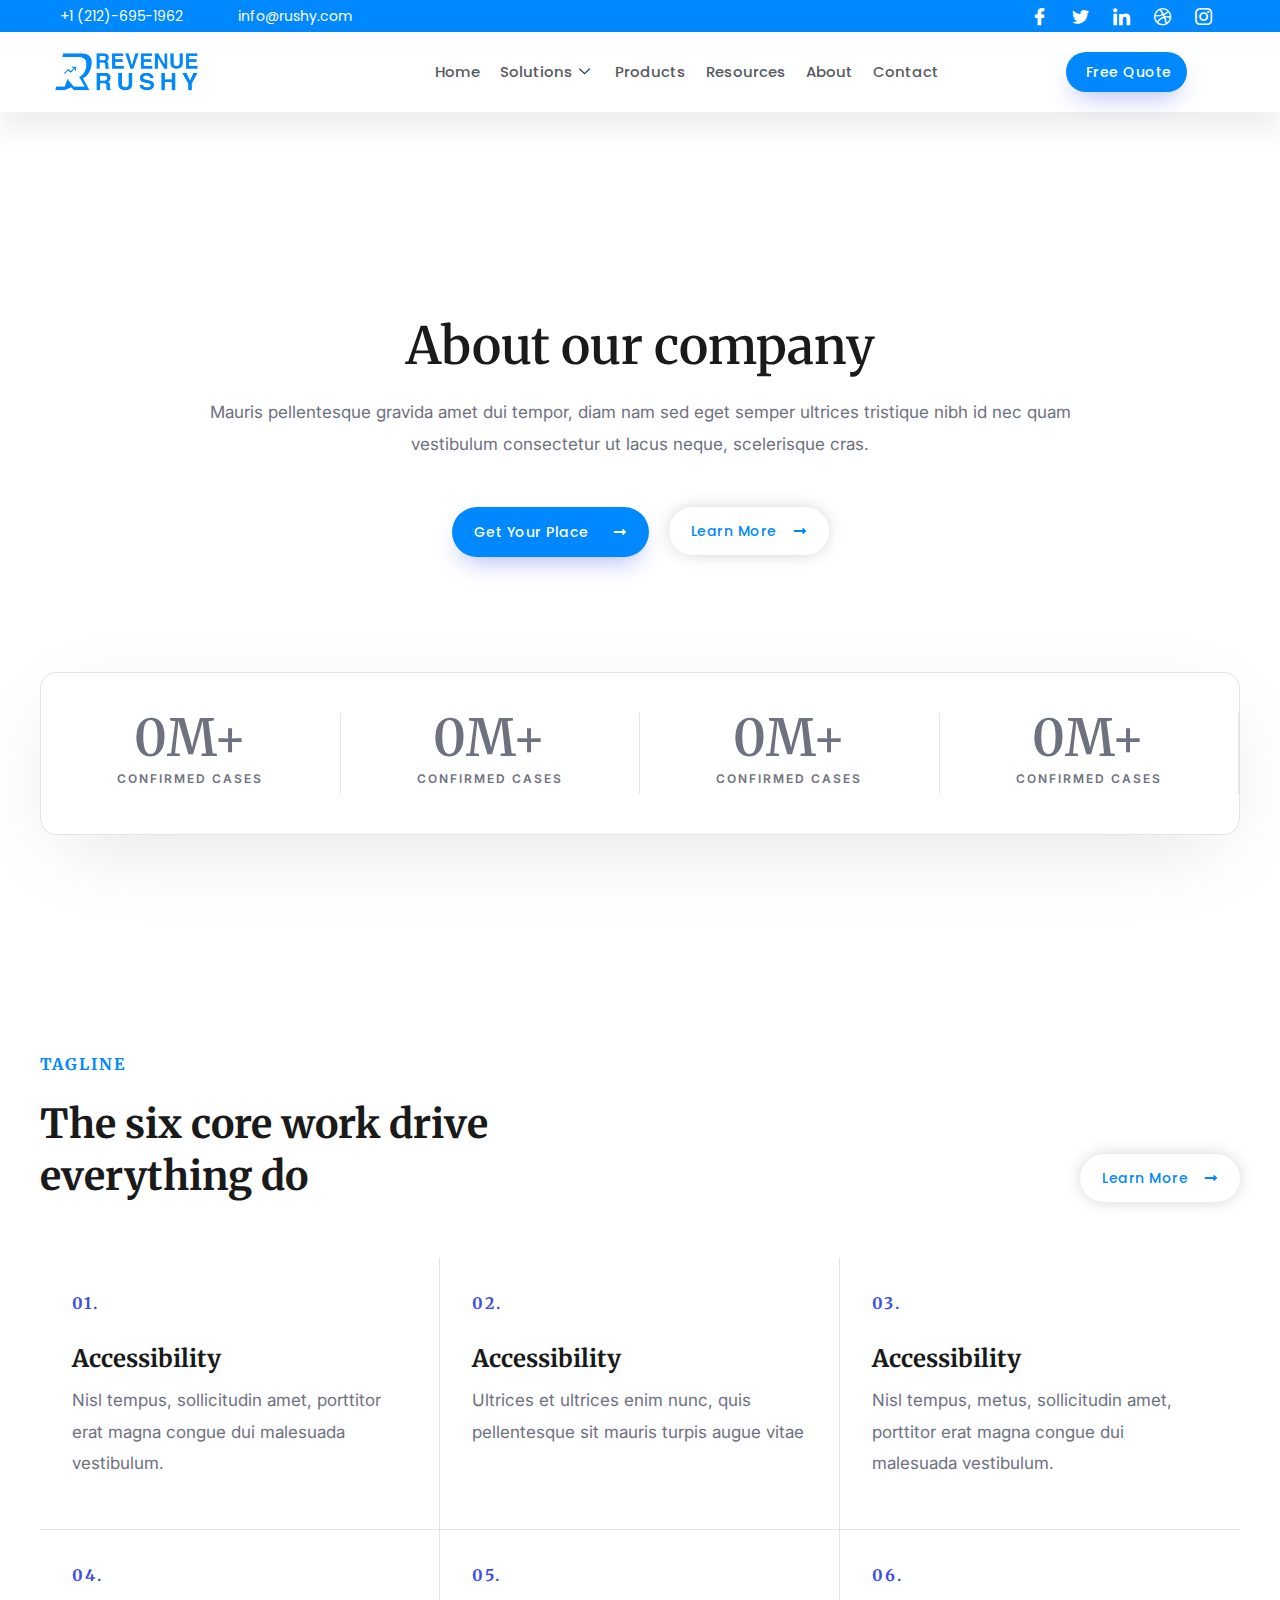
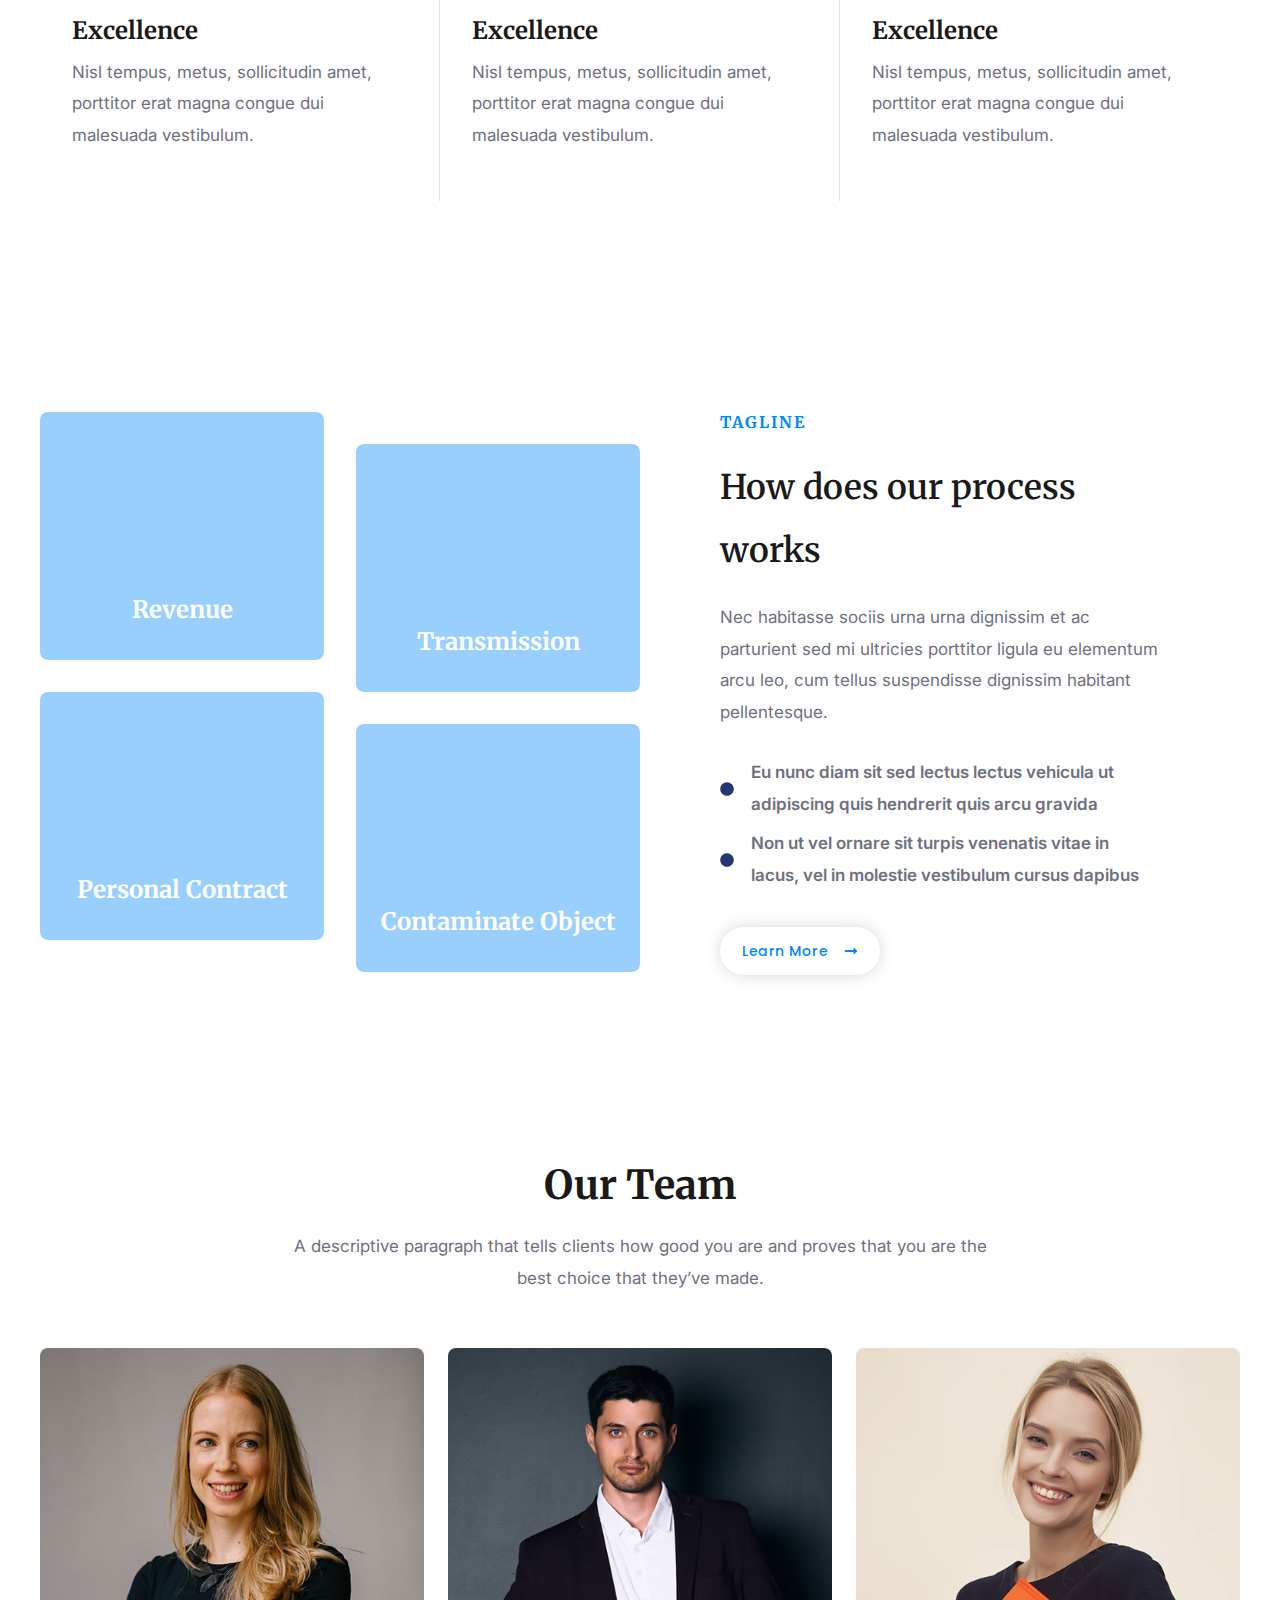
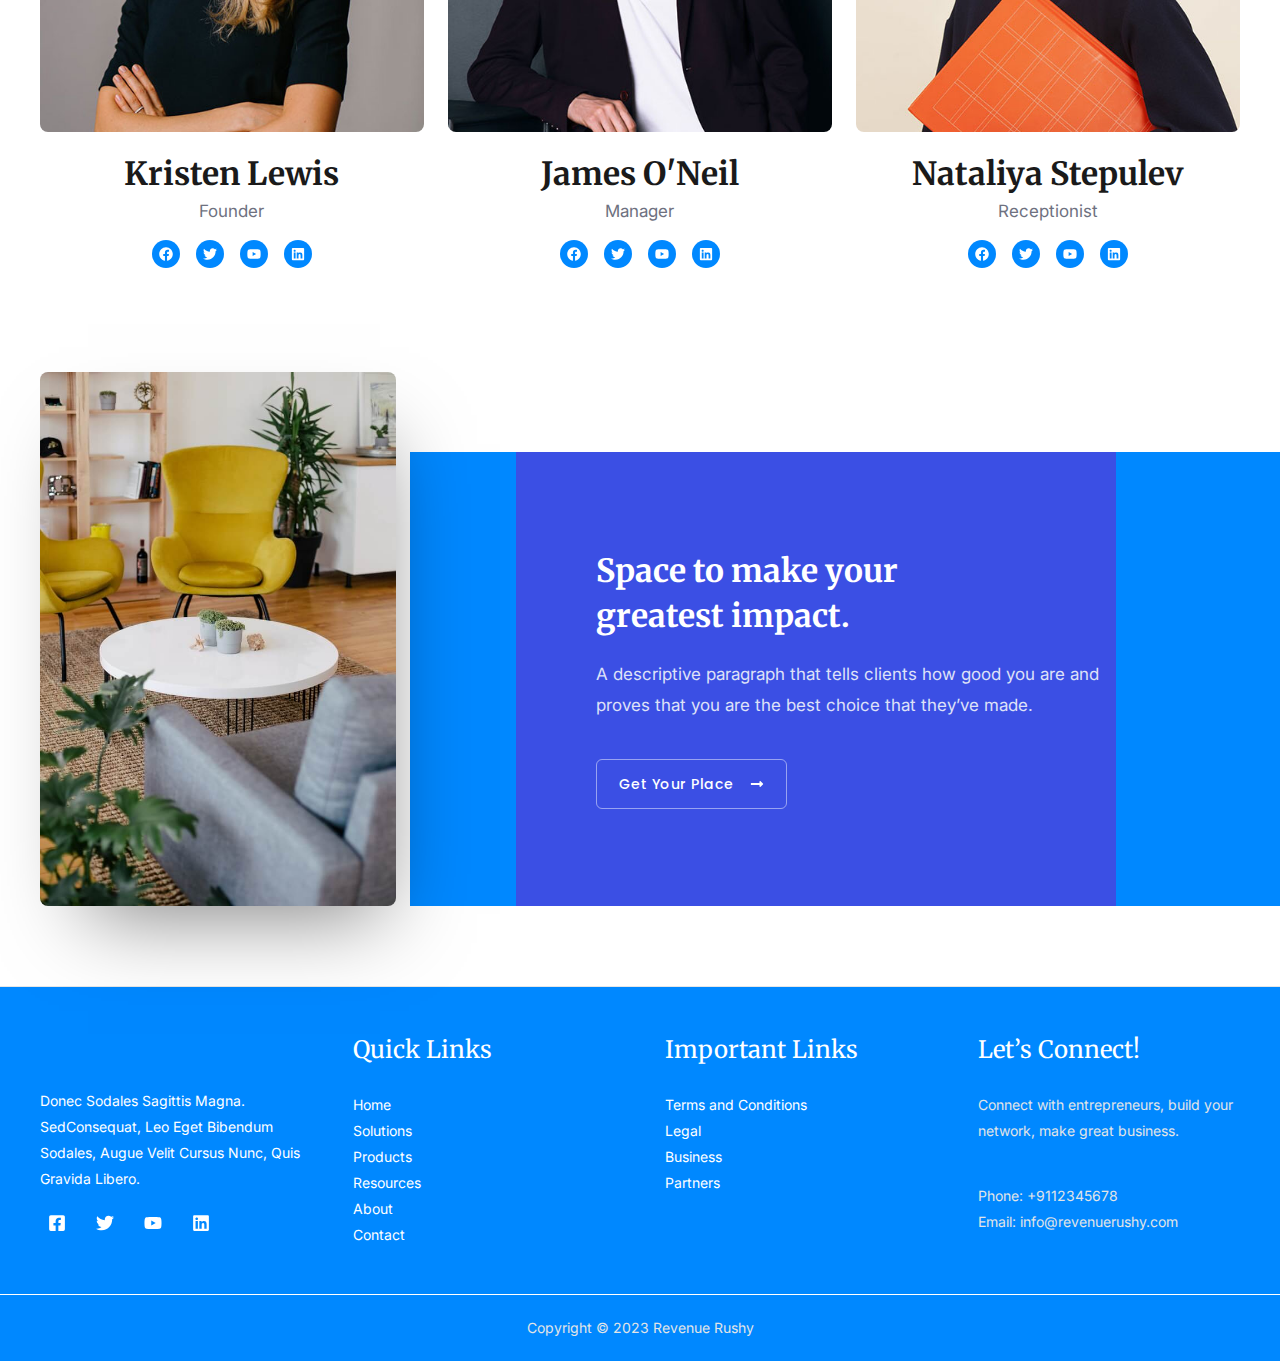
<file: about/index.html>
<!DOCTYPE html> <html lang="en-US"> <head> <meta charset="UTF-8"> <meta name="viewport" content="width=device-width, initial-scale=1"> 	 <link rel="profile" href="https://gmpg.org/xfn/11">  	 <title>About &#8211; Revenue Rushy</title> <meta name='robots' content='max-image-preview:large' /> <link rel='dns-prefetch' href='//fonts.googleapis.com' /> <link rel="alternate" type="application/rss+xml" title="Revenue Rushy &raquo; Feed" href="https://saurav.eu.org/html/feed/" /> <link rel="alternate" type="application/rss+xml" title="Revenue Rushy &raquo; Comments Feed" href="https://saurav.eu.org/html/comments/feed/" /> <script>
window._wpemojiSettings = {"baseUrl":"https:\/\/s.w.org\/images\/core\/emoji\/14.0.0\/72x72\/","ext":".png","svgUrl":"https:\/\/s.w.org\/images\/core\/emoji\/14.0.0\/svg\/","svgExt":".svg","source":{"concatemoji":"https:\/\/saurav.eu.org\/html\/wp-includes\/js\/wp-emoji-release.min.js?ver=6.4.1"}};
/*! This file is auto-generated */
!function(i,n){var o,s,e;function c(e){try{var t={supportTests:e,timestamp:(new Date).valueOf()};sessionStorage.setItem(o,JSON.stringify(t))}catch(e){}}function p(e,t,n){e.clearRect(0,0,e.canvas.width,e.canvas.height),e.fillText(t,0,0);var t=new Uint32Array(e.getImageData(0,0,e.canvas.width,e.canvas.height).data),r=(e.clearRect(0,0,e.canvas.width,e.canvas.height),e.fillText(n,0,0),new Uint32Array(e.getImageData(0,0,e.canvas.width,e.canvas.height).data));return t.every(function(e,t){return e===r[t]})}function u(e,t,n){switch(t){case"flag":return n(e,"\ud83c\udff3\ufe0f\u200d\u26a7\ufe0f","\ud83c\udff3\ufe0f\u200b\u26a7\ufe0f")?!1:!n(e,"\ud83c\uddfa\ud83c\uddf3","\ud83c\uddfa\u200b\ud83c\uddf3")&&!n(e,"\ud83c\udff4\udb40\udc67\udb40\udc62\udb40\udc65\udb40\udc6e\udb40\udc67\udb40\udc7f","\ud83c\udff4\u200b\udb40\udc67\u200b\udb40\udc62\u200b\udb40\udc65\u200b\udb40\udc6e\u200b\udb40\udc67\u200b\udb40\udc7f");case"emoji":return!n(e,"\ud83e\udef1\ud83c\udffb\u200d\ud83e\udef2\ud83c\udfff","\ud83e\udef1\ud83c\udffb\u200b\ud83e\udef2\ud83c\udfff")}return!1}function f(e,t,n){var r="undefined"!=typeof WorkerGlobalScope&&self instanceof WorkerGlobalScope?new OffscreenCanvas(300,150):i.createElement("canvas"),a=r.getContext("2d",{willReadFrequently:!0}),o=(a.textBaseline="top",a.font="600 32px Arial",{});return e.forEach(function(e){o[e]=t(a,e,n)}),o}function t(e){var t=i.createElement("script");t.src=e,t.defer=!0,i.head.appendChild(t)}"undefined"!=typeof Promise&&(o="wpEmojiSettingsSupports",s=["flag","emoji"],n.supports={everything:!0,everythingExceptFlag:!0},e=new Promise(function(e){i.addEventListener("DOMContentLoaded",e,{once:!0})}),new Promise(function(t){var n=function(){try{var e=JSON.parse(sessionStorage.getItem(o));if("object"==typeof e&&"number"==typeof e.timestamp&&(new Date).valueOf()<e.timestamp+604800&&"object"==typeof e.supportTests)return e.supportTests}catch(e){}return null}();if(!n){if("undefined"!=typeof Worker&&"undefined"!=typeof OffscreenCanvas&&"undefined"!=typeof URL&&URL.createObjectURL&&"undefined"!=typeof Blob)try{var e="postMessage("+f.toString()+"("+[JSON.stringify(s),u.toString(),p.toString()].join(",")+"));",r=new Blob([e],{type:"text/javascript"}),a=new Worker(URL.createObjectURL(r),{name:"wpTestEmojiSupports"});return void(a.onmessage=function(e){c(n=e.data),a.terminate(),t(n)})}catch(e){}c(n=f(s,u,p))}t(n)}).then(function(e){for(var t in e)n.supports[t]=e[t],n.supports.everything=n.supports.everything&&n.supports[t],"flag"!==t&&(n.supports.everythingExceptFlag=n.supports.everythingExceptFlag&&n.supports[t]);n.supports.everythingExceptFlag=n.supports.everythingExceptFlag&&!n.supports.flag,n.DOMReady=!1,n.readyCallback=function(){n.DOMReady=!0}}).then(function(){return e}).then(function(){var e;n.supports.everything||(n.readyCallback(),(e=n.source||{}).concatemoji?t(e.concatemoji):e.wpemoji&&e.twemoji&&(t(e.twemoji),t(e.wpemoji)))}))}((window,document),window._wpemojiSettings);
</script> <link rel='stylesheet' id='astra-theme-css-css' href='./css/astra-assets-css-minified-frontend.min.css' media='all' /> <style id='astra-theme-css-inline-css'> .ast-no-sidebar .entry-content .alignfull {margin-left: calc( -50vw + 50%);margin-right: calc( -50vw + 50%);max-width: 100vw;width: 100vw;}.ast-no-sidebar .entry-content .alignwide {margin-left: calc(-41vw + 50%);margin-right: calc(-41vw + 50%);max-width: unset;width: unset;}.ast-no-sidebar .entry-content .alignfull .alignfull,.ast-no-sidebar .entry-content .alignfull .alignwide,.ast-no-sidebar .entry-content .alignwide .alignfull,.ast-no-sidebar .entry-content .alignwide .alignwide,.ast-no-sidebar .entry-content .wp-block-column .alignfull,.ast-no-sidebar .entry-content .wp-block-column .alignwide{width: 100%;margin-left: auto;margin-right: auto;}.wp-block-gallery,.blocks-gallery-grid {margin: 0;}.wp-block-separator {max-width: 100px;}.wp-block-separator.is-style-wide,.wp-block-separator.is-style-dots {max-width: none;}.entry-content .has-2-columns .wp-block-column:first-child {padding-right: 10px;}.entry-content .has-2-columns .wp-block-column:last-child {padding-left: 10px;}@media (max-width: 782px) {.entry-content .wp-block-columns .wp-block-column {flex-basis: 100%;}.entry-content .has-2-columns .wp-block-column:first-child {padding-right: 0;}.entry-content .has-2-columns .wp-block-column:last-child {padding-left: 0;}}body .entry-content .wp-block-latest-posts {margin-left: 0;}body .entry-content .wp-block-latest-posts li {list-style: none;}.ast-no-sidebar .ast-container .entry-content .wp-block-latest-posts {margin-left: 0;}.ast-header-break-point .entry-content .alignwide {margin-left: auto;margin-right: auto;}.entry-content .blocks-gallery-item img {margin-bottom: auto;}.wp-block-pullquote {border-top: 4px solid #555d66;border-bottom: 4px solid #555d66;color: #40464d;}:root{--ast-container-default-xlg-padding:6.67em;--ast-container-default-lg-padding:5.67em;--ast-container-default-slg-padding:4.34em;--ast-container-default-md-padding:3.34em;--ast-container-default-sm-padding:6.67em;--ast-container-default-xs-padding:2.4em;--ast-container-default-xxs-padding:1.4em;--ast-code-block-background:#EEEEEE;--ast-comment-inputs-background:#FAFAFA;}html{font-size:106.25%;}a,.page-title{color:var(--ast-global-color-0);}a:hover,a:focus{color:var(--ast-global-color-1);}body,button,input,select,textarea,.ast-button,.ast-custom-button{font-family:'Inter',sans-serif;font-weight:400;font-size:17px;font-size:1rem;}blockquote{color:var(--ast-global-color-3);}p,.entry-content p{margin-bottom:1em;}h1,.entry-content h1,.entry-content h1 a,h2,.entry-content h2,.entry-content h2 a,h3,.entry-content h3,.entry-content h3 a,h4,.entry-content h4,.entry-content h4 a,h5,.entry-content h5,.entry-content h5 a,h6,.entry-content h6,.entry-content h6 a,.site-title,.site-title a{font-family:'Merriweather',serif;font-weight:700;}.site-title{font-size:35px;font-size:2.0588235294118rem;display:none;}header .custom-logo-link img{max-width:180px;}.astra-logo-svg{width:180px;}.site-header .site-description{font-size:15px;font-size:0.88235294117647rem;display:none;}.entry-title{font-size:30px;font-size:1.7647058823529rem;}h1,.entry-content h1,.entry-content h1 a{font-size:64px;font-size:3.7647058823529rem;font-family:'Merriweather',serif;}h2,.entry-content h2,.entry-content h2 a{font-size:40px;font-size:2.3529411764706rem;font-family:'Merriweather',serif;}h3,.entry-content h3,.entry-content h3 a{font-size:32px;font-size:1.8823529411765rem;font-family:'Merriweather',serif;}h4,.entry-content h4,.entry-content h4 a{font-size:24px;font-size:1.4117647058824rem;font-family:'Merriweather',serif;}h5,.entry-content h5,.entry-content h5 a{font-size:20px;font-size:1.1764705882353rem;font-family:'Merriweather',serif;}h6,.entry-content h6,.entry-content h6 a{font-size:16px;font-size:0.94117647058824rem;font-family:'Merriweather',serif;}::selection{background-color:var(--ast-global-color-0);color:#ffffff;}body,h1,.entry-title a,.entry-content h1,.entry-content h1 a,h2,.entry-content h2,.entry-content h2 a,h3,.entry-content h3,.entry-content h3 a,h4,.entry-content h4,.entry-content h4 a,h5,.entry-content h5,.entry-content h5 a,h6,.entry-content h6,.entry-content h6 a{color:var(--ast-global-color-3);}.tagcloud a:hover,.tagcloud a:focus,.tagcloud a.current-item{color:#ffffff;border-color:var(--ast-global-color-0);background-color:var(--ast-global-color-0);}input:focus,input[type="text"]:focus,input[type="email"]:focus,input[type="url"]:focus,input[type="password"]:focus,input[type="reset"]:focus,input[type="search"]:focus,textarea:focus{border-color:var(--ast-global-color-0);}input[type="radio"]:checked,input[type=reset],input[type="checkbox"]:checked,input[type="checkbox"]:hover:checked,input[type="checkbox"]:focus:checked,input[type=range]::-webkit-slider-thumb{border-color:var(--ast-global-color-0);background-color:var(--ast-global-color-0);box-shadow:none;}.site-footer a:hover + .post-count,.site-footer a:focus + .post-count{background:var(--ast-global-color-0);border-color:var(--ast-global-color-0);}.single .nav-links .nav-previous,.single .nav-links .nav-next{color:var(--ast-global-color-0);}.entry-meta,.entry-meta *{line-height:1.45;color:var(--ast-global-color-0);}.entry-meta a:hover,.entry-meta a:hover *,.entry-meta a:focus,.entry-meta a:focus *,.page-links > .page-link,.page-links .page-link:hover,.post-navigation a:hover{color:var(--ast-global-color-1);}#cat option,.secondary .calendar_wrap thead a,.secondary .calendar_wrap thead a:visited{color:var(--ast-global-color-0);}.secondary .calendar_wrap #today,.ast-progress-val span{background:var(--ast-global-color-0);}.secondary a:hover + .post-count,.secondary a:focus + .post-count{background:var(--ast-global-color-0);border-color:var(--ast-global-color-0);}.calendar_wrap #today > a{color:#ffffff;}.page-links .page-link,.single .post-navigation a{color:var(--ast-global-color-0);}.ast-search-menu-icon .search-form button.search-submit{padding:0 4px;}.ast-search-menu-icon form.search-form{padding-right:0;}.ast-search-menu-icon.slide-search input.search-field{width:0;}.ast-header-search .ast-search-menu-icon.ast-dropdown-active .search-form,.ast-header-search .ast-search-menu-icon.ast-dropdown-active .search-field:focus{border-color:var(--ast-global-color-0);transition:all 0.2s;}.search-form input.search-field:focus{outline:none;}.widget-title,.widget .wp-block-heading{font-size:24px;font-size:1.4117647058824rem;color:var(--ast-global-color-3);}a:focus-visible,.ast-menu-toggle:focus-visible,.site .skip-link:focus-visible,.wp-block-loginout input:focus-visible,.wp-block-search.wp-block-search__button-inside .wp-block-search__inside-wrapper,.ast-header-navigation-arrow:focus-visible,.woocommerce .wc-proceed-to-checkout > .checkout-button:focus-visible,.woocommerce .woocommerce-MyAccount-navigation ul li a:focus-visible,.ast-orders-table__row .ast-orders-table__cell:focus-visible,.woocommerce .woocommerce-order-details .order-again > .button:focus-visible,.woocommerce .woocommerce-message a.button.wc-forward:focus-visible,.woocommerce #minus_qty:focus-visible,.woocommerce #plus_qty:focus-visible,a#ast-apply-coupon:focus-visible,.woocommerce .woocommerce-info a:focus-visible,.woocommerce .astra-shop-summary-wrap a:focus-visible,.woocommerce a.wc-forward:focus-visible,#ast-apply-coupon:focus-visible,.woocommerce-js .woocommerce-mini-cart-item a.remove:focus-visible{outline-style:dotted;outline-color:inherit;outline-width:thin;border-color:transparent;}input:focus,input[type="text"]:focus,input[type="email"]:focus,input[type="url"]:focus,input[type="password"]:focus,input[type="reset"]:focus,input[type="number"]:focus,textarea:focus,.wp-block-search__input:focus,[data-section="section-header-mobile-trigger"] .ast-button-wrap .ast-mobile-menu-trigger-minimal:focus,.ast-mobile-popup-drawer.active .menu-toggle-close:focus,.woocommerce-ordering select.orderby:focus,#ast-scroll-top:focus,#coupon_code:focus,.woocommerce-page #comment:focus,.woocommerce #reviews #respond input#submit:focus,.woocommerce a.add_to_cart_button:focus,.woocommerce .button.single_add_to_cart_button:focus,.woocommerce .woocommerce-cart-form button:focus,.woocommerce .woocommerce-cart-form__cart-item .quantity .qty:focus,.woocommerce .woocommerce-billing-fields .woocommerce-billing-fields__field-wrapper .woocommerce-input-wrapper > .input-text:focus,.woocommerce #order_comments:focus,.woocommerce #place_order:focus,.woocommerce .woocommerce-address-fields .woocommerce-address-fields__field-wrapper .woocommerce-input-wrapper > .input-text:focus,.woocommerce .woocommerce-MyAccount-content form button:focus,.woocommerce .woocommerce-MyAccount-content .woocommerce-EditAccountForm .woocommerce-form-row .woocommerce-Input.input-text:focus,.woocommerce .ast-woocommerce-container .woocommerce-pagination ul.page-numbers li a:focus,body #content .woocommerce form .form-row .select2-container--default .select2-selection--single:focus,#ast-coupon-code:focus,.woocommerce.woocommerce-js .quantity input[type=number]:focus,.woocommerce-js .woocommerce-mini-cart-item .quantity input[type=number]:focus,.woocommerce p#ast-coupon-trigger:focus{border-style:dotted;border-color:inherit;border-width:thin;outline-color:transparent;}.site-logo-img img{ transition:all 0.2s linear;}.ast-page-builder-template .hentry {margin: 0;}.ast-page-builder-template .site-content > .ast-container {max-width: 100%;padding: 0;}.ast-page-builder-template .site-content #primary {padding: 0;margin: 0;}.ast-page-builder-template .no-results {text-align: center;margin: 4em auto;}.ast-page-builder-template .ast-pagination {padding: 2em;}.ast-page-builder-template .entry-header.ast-no-title.ast-no-thumbnail {margin-top: 0;}.ast-page-builder-template .entry-header.ast-header-without-markup {margin-top: 0;margin-bottom: 0;}.ast-page-builder-template .entry-header.ast-no-title.ast-no-meta {margin-bottom: 0;}.ast-page-builder-template.single .post-navigation {padding-bottom: 2em;}.ast-page-builder-template.single-post .site-content > .ast-container {max-width: 100%;}.ast-page-builder-template .entry-header {margin-top: 4em;margin-left: auto;margin-right: auto;padding-left: 20px;padding-right: 20px;}.single.ast-page-builder-template .entry-header {padding-left: 20px;padding-right: 20px;}.ast-page-builder-template .ast-archive-description {margin: 4em auto 0;padding-left: 20px;padding-right: 20px;}.ast-page-builder-template.ast-no-sidebar .entry-content .alignwide {margin-left: 0;margin-right: 0;}@media (max-width:768px){#ast-desktop-header{display:none;}}@media (min-width:769px){#ast-mobile-header{display:none;}}.wp-block-buttons.aligncenter{justify-content:center;}@media (max-width:782px){.entry-content .wp-block-columns .wp-block-column{margin-left:0px;}}.wp-block-image.aligncenter{margin-left:auto;margin-right:auto;}.wp-block-table.aligncenter{margin-left:auto;margin-right:auto;}.wp-block-buttons .wp-block-button.is-style-outline .wp-block-button__link,.ast-outline-button{border-color:var(--ast-global-color-0);border-top-width:2px;border-right-width:2px;border-bottom-width:2px;border-left-width:2px;font-family:'Poppins',sans-serif;font-weight:500;font-size:14px;font-size:0.82352941176471rem;line-height:1em;border-top-left-radius:6px;border-top-right-radius:6px;border-bottom-right-radius:6px;border-bottom-left-radius:6px;background-color:transparent;}.wp-block-button.is-style-outline .wp-block-button__link:hover,.wp-block-buttons .wp-block-button.is-style-outline .wp-block-button__link:focus,.wp-block-buttons .wp-block-button.is-style-outline > .wp-block-button__link:not(.has-text-color):hover,.wp-block-buttons .wp-block-button.wp-block-button__link.is-style-outline:not(.has-text-color):hover,.ast-outline-button:hover,.ast-outline-button:focus{background-color:var(--ast-global-color-0);}.entry-content[ast-blocks-layout] > figure{margin-bottom:1em;}@media (max-width:768px){.ast-separate-container #primary,.ast-separate-container #secondary{padding:1.5em 0;}#primary,#secondary{padding:1.5em 0;margin:0;}.ast-left-sidebar #content > .ast-container{display:flex;flex-direction:column-reverse;width:100%;}.ast-separate-container .ast-article-post,.ast-separate-container .ast-article-single{padding:1.5em 2.14em;}.ast-author-box img.avatar{margin:20px 0 0 0;}}@media (min-width:769px){.ast-separate-container.ast-right-sidebar #primary,.ast-separate-container.ast-left-sidebar #primary{border:0;}.search-no-results.ast-separate-container #primary{margin-bottom:4em;}}.elementor-button-wrapper .elementor-button{border-style:solid;text-decoration:none;border-top-width:0px;border-right-width:0px;border-left-width:0px;border-bottom-width:0px;}body .elementor-button.elementor-size-sm,body .elementor-button.elementor-size-xs,body .elementor-button.elementor-size-md,body .elementor-button.elementor-size-lg,body .elementor-button.elementor-size-xl,body .elementor-button{border-top-left-radius:6px;border-top-right-radius:6px;border-bottom-right-radius:6px;border-bottom-left-radius:6px;padding-top:18px;padding-right:22px;padding-bottom:18px;padding-left:22px;}.elementor-button-wrapper .elementor-button{border-color:var(--ast-global-color-0);background-color:var(--ast-global-color-0);}.elementor-button-wrapper .elementor-button:hover,.elementor-button-wrapper .elementor-button:focus{color:var(--ast-global-color-5);background-color:var(--ast-global-color-0);border-color:var(--ast-global-color-0);}.wp-block-button .wp-block-button__link ,.elementor-button-wrapper .elementor-button,.elementor-button-wrapper .elementor-button:visited{color:var(--ast-global-color-5);}.elementor-button-wrapper .elementor-button{font-family:'Poppins',sans-serif;font-weight:500;font-size:14px;font-size:0.82352941176471rem;line-height:1em;text-transform:capitalize;letter-spacing:0.5px;}body .elementor-button.elementor-size-sm,body .elementor-button.elementor-size-xs,body .elementor-button.elementor-size-md,body .elementor-button.elementor-size-lg,body .elementor-button.elementor-size-xl,body .elementor-button{font-size:14px;font-size:0.82352941176471rem;}.wp-block-button .wp-block-button__link:hover,.wp-block-button .wp-block-button__link:focus{color:var(--ast-global-color-5);background-color:var(--ast-global-color-0);border-color:var(--ast-global-color-0);}.wp-block-button .wp-block-button__link{border-style:solid;border-top-width:0px;border-right-width:0px;border-left-width:0px;border-bottom-width:0px;border-color:var(--ast-global-color-0);background-color:var(--ast-global-color-0);color:var(--ast-global-color-5);font-family:'Poppins',sans-serif;font-weight:500;line-height:1em;text-transform:capitalize;letter-spacing:0.5px;font-size:14px;font-size:0.82352941176471rem;border-top-left-radius:6px;border-top-right-radius:6px;border-bottom-right-radius:6px;border-bottom-left-radius:6px;padding-top:18px;padding-right:22px;padding-bottom:18px;padding-left:22px;}.menu-toggle,button,.ast-button,.ast-custom-button,.button,input#submit,input[type="button"],input[type="submit"],input[type="reset"]{border-style:solid;border-top-width:0px;border-right-width:0px;border-left-width:0px;border-bottom-width:0px;color:var(--ast-global-color-5);border-color:var(--ast-global-color-0);background-color:var(--ast-global-color-0);padding-top:18px;padding-right:22px;padding-bottom:18px;padding-left:22px;font-family:'Poppins',sans-serif;font-weight:500;font-size:14px;font-size:0.82352941176471rem;line-height:1em;text-transform:capitalize;letter-spacing:0.5px;border-top-left-radius:6px;border-top-right-radius:6px;border-bottom-right-radius:6px;border-bottom-left-radius:6px;}button:focus,.menu-toggle:hover,button:hover,.ast-button:hover,.ast-custom-button:hover .button:hover,.ast-custom-button:hover ,input[type=reset]:hover,input[type=reset]:focus,input#submit:hover,input#submit:focus,input[type="button"]:hover,input[type="button"]:focus,input[type="submit"]:hover,input[type="submit"]:focus{color:var(--ast-global-color-5);background-color:var(--ast-global-color-0);border-color:var(--ast-global-color-0);}@media (max-width:768px){.ast-mobile-header-stack .main-header-bar .ast-search-menu-icon{display:inline-block;}.ast-header-break-point.ast-header-custom-item-outside .ast-mobile-header-stack .main-header-bar .ast-search-icon{margin:0;}.ast-comment-avatar-wrap img{max-width:2.5em;}.ast-separate-container .ast-comment-list li.depth-1{padding:1.5em 2.14em;}.ast-separate-container .comment-respond{padding:2em 2.14em;}.ast-comment-meta{padding:0 1.8888em 1.3333em;}}@media (min-width:544px){.ast-container{max-width:100%;}}@media (max-width:544px){.ast-separate-container .ast-article-post,.ast-separate-container .ast-article-single,.ast-separate-container .comments-title,.ast-separate-container .ast-archive-description{padding:1.5em 1em;}.ast-separate-container #content .ast-container{padding-left:0.54em;padding-right:0.54em;}.ast-separate-container .ast-comment-list li.depth-1{padding:1.5em 1em;margin-bottom:1.5em;}.ast-separate-container .ast-comment-list .bypostauthor{padding:.5em;}.ast-search-menu-icon.ast-dropdown-active .search-field{width:170px;}}body,.ast-separate-container{background-color:var(--ast-global-color-4);;background-image:none;;}.ast-no-sidebar.ast-separate-container .entry-content .alignfull {margin-left: -6.67em;margin-right: -6.67em;width: auto;}@media (max-width: 1200px) {.ast-no-sidebar.ast-separate-container .entry-content .alignfull {margin-left: -2.4em;margin-right: -2.4em;}}@media (max-width: 768px) {.ast-no-sidebar.ast-separate-container .entry-content .alignfull {margin-left: -2.14em;margin-right: -2.14em;}}@media (max-width: 544px) {.ast-no-sidebar.ast-separate-container .entry-content .alignfull {margin-left: -1em;margin-right: -1em;}}.ast-no-sidebar.ast-separate-container .entry-content .alignwide {margin-left: -20px;margin-right: -20px;}.ast-no-sidebar.ast-separate-container .entry-content .wp-block-column .alignfull,.ast-no-sidebar.ast-separate-container .entry-content .wp-block-column .alignwide {margin-left: auto;margin-right: auto;width: 100%;}@media (max-width:768px){.site-title{display:none;}.site-header .site-description{display:none;}.entry-title{font-size:30px;}h1,.entry-content h1,.entry-content h1 a{font-size:56px;}h2,.entry-content h2,.entry-content h2 a{font-size:32px;}h3,.entry-content h3,.entry-content h3 a{font-size:28px;}h4,.entry-content h4,.entry-content h4 a{font-size:24px;font-size:1.4117647058824rem;}h5,.entry-content h5,.entry-content h5 a{font-size:20px;font-size:1.1764705882353rem;}h6,.entry-content h6,.entry-content h6 a{font-size:16px;font-size:0.94117647058824rem;}}@media (max-width:544px){.site-title{display:none;}.site-header .site-description{display:none;}.entry-title{font-size:30px;}h1,.entry-content h1,.entry-content h1 a{font-size:32px;}h2,.entry-content h2,.entry-content h2 a{font-size:24px;}h3,.entry-content h3,.entry-content h3 a{font-size:22px;}h4,.entry-content h4,.entry-content h4 a{font-size:20px;font-size:1.1764705882353rem;}h5,.entry-content h5,.entry-content h5 a{font-size:18px;font-size:1.0588235294118rem;}h6,.entry-content h6,.entry-content h6 a{font-size:15px;font-size:0.88235294117647rem;}}@media (max-width:768px){html{font-size:96.9%;}}@media (max-width:544px){html{font-size:96.9%;}}@media (min-width:769px){.ast-container{max-width:1240px;}}@font-face {font-family: "Astra";src: url(./fonts/astra.woff) format("woff"),url(./fonts/astra.ttf) format("truetype"),url(https://saurav.eu.org/html/wp-content/themes/astra/assets/fonts/astra.svg#astra) format("svg");font-weight: normal;font-style: normal;font-display: fallback;}@media (min-width:769px){.main-header-menu .sub-menu .menu-item.ast-left-align-sub-menu:hover > .sub-menu,.main-header-menu .sub-menu .menu-item.ast-left-align-sub-menu.focus > .sub-menu{margin-left:-2px;}}.ast-theme-transparent-header [data-section="section-header-mobile-trigger"] .ast-button-wrap .ast-mobile-menu-trigger-fill,.ast-theme-transparent-header [data-section="section-header-mobile-trigger"] .ast-button-wrap .ast-mobile-menu-trigger-minimal{border:none;}.astra-icon-down_arrow::after {content: "\e900";font-family: Astra;}.astra-icon-close::after {content: "\e5cd";font-family: Astra;}.astra-icon-drag_handle::after {content: "\e25d";font-family: Astra;}.astra-icon-format_align_justify::after {content: "\e235";font-family: Astra;}.astra-icon-menu::after {content: "\e5d2";font-family: Astra;}.astra-icon-reorder::after {content: "\e8fe";font-family: Astra;}.astra-icon-search::after {content: "\e8b6";font-family: Astra;}.astra-icon-zoom_in::after {content: "\e56b";font-family: Astra;}.astra-icon-check-circle::after {content: "\e901";font-family: Astra;}.astra-icon-shopping-cart::after {content: "\f07a";font-family: Astra;}.astra-icon-shopping-bag::after {content: "\f290";font-family: Astra;}.astra-icon-shopping-basket::after {content: "\f291";font-family: Astra;}.astra-icon-circle-o::after {content: "\e903";font-family: Astra;}.astra-icon-certificate::after {content: "\e902";font-family: Astra;}blockquote {padding: 1.2em;}:root .has-ast-global-color-0-color{color:var(--ast-global-color-0);}:root .has-ast-global-color-0-background-color{background-color:var(--ast-global-color-0);}:root .wp-block-button .has-ast-global-color-0-color{color:var(--ast-global-color-0);}:root .wp-block-button .has-ast-global-color-0-background-color{background-color:var(--ast-global-color-0);}:root .has-ast-global-color-1-color{color:var(--ast-global-color-1);}:root .has-ast-global-color-1-background-color{background-color:var(--ast-global-color-1);}:root .wp-block-button .has-ast-global-color-1-color{color:var(--ast-global-color-1);}:root .wp-block-button .has-ast-global-color-1-background-color{background-color:var(--ast-global-color-1);}:root .has-ast-global-color-2-color{color:var(--ast-global-color-2);}:root .has-ast-global-color-2-background-color{background-color:var(--ast-global-color-2);}:root .wp-block-button .has-ast-global-color-2-color{color:var(--ast-global-color-2);}:root .wp-block-button .has-ast-global-color-2-background-color{background-color:var(--ast-global-color-2);}:root .has-ast-global-color-3-color{color:var(--ast-global-color-3);}:root .has-ast-global-color-3-background-color{background-color:var(--ast-global-color-3);}:root .wp-block-button .has-ast-global-color-3-color{color:var(--ast-global-color-3);}:root .wp-block-button .has-ast-global-color-3-background-color{background-color:var(--ast-global-color-3);}:root .has-ast-global-color-4-color{color:var(--ast-global-color-4);}:root .has-ast-global-color-4-background-color{background-color:var(--ast-global-color-4);}:root .wp-block-button .has-ast-global-color-4-color{color:var(--ast-global-color-4);}:root .wp-block-button .has-ast-global-color-4-background-color{background-color:var(--ast-global-color-4);}:root .has-ast-global-color-5-color{color:var(--ast-global-color-5);}:root .has-ast-global-color-5-background-color{background-color:var(--ast-global-color-5);}:root .wp-block-button .has-ast-global-color-5-color{color:var(--ast-global-color-5);}:root .wp-block-button .has-ast-global-color-5-background-color{background-color:var(--ast-global-color-5);}:root .has-ast-global-color-6-color{color:var(--ast-global-color-6);}:root .has-ast-global-color-6-background-color{background-color:var(--ast-global-color-6);}:root .wp-block-button .has-ast-global-color-6-color{color:var(--ast-global-color-6);}:root .wp-block-button .has-ast-global-color-6-background-color{background-color:var(--ast-global-color-6);}:root .has-ast-global-color-7-color{color:var(--ast-global-color-7);}:root .has-ast-global-color-7-background-color{background-color:var(--ast-global-color-7);}:root .wp-block-button .has-ast-global-color-7-color{color:var(--ast-global-color-7);}:root .wp-block-button .has-ast-global-color-7-background-color{background-color:var(--ast-global-color-7);}:root .has-ast-global-color-8-color{color:var(--ast-global-color-8);}:root .has-ast-global-color-8-background-color{background-color:var(--ast-global-color-8);}:root .wp-block-button .has-ast-global-color-8-color{color:var(--ast-global-color-8);}:root .wp-block-button .has-ast-global-color-8-background-color{background-color:var(--ast-global-color-8);}:root{--ast-global-color-0:#3b4fe4;--ast-global-color-1:#243673;--ast-global-color-2:#1a1a1a;--ast-global-color-3:#6e7180;--ast-global-color-4:#e2e5e7;--ast-global-color-5:#ffffff;--ast-global-color-6:#3c3c3c;--ast-global-color-7:#424242;--ast-global-color-8:#000000;}:root {--ast-border-color : #dddddd;}.ast-single-entry-banner {-js-display: flex;display: flex;flex-direction: column;justify-content: center;text-align: center;position: relative;background: #eeeeee;}.ast-single-entry-banner[data-banner-layout="layout-1"] {max-width: 1200px;background: inherit;padding: 20px 0;}.ast-single-entry-banner[data-banner-width-type="custom"] {margin: 0 auto;width: 100%;}.ast-single-entry-banner + .site-content .entry-header {margin-bottom: 0;}header.entry-header .entry-title{font-size:30px;font-size:1.7647058823529rem;}header.entry-header > *:not(:last-child){margin-bottom:10px;}.ast-archive-entry-banner {-js-display: flex;display: flex;flex-direction: column;justify-content: center;text-align: center;position: relative;background: #eeeeee;}.ast-archive-entry-banner[data-banner-width-type="custom"] {margin: 0 auto;width: 100%;}.ast-archive-entry-banner[data-banner-layout="layout-1"] {background: inherit;padding: 20px 0;text-align: left;}body.archive .ast-archive-description{max-width:1200px;width:100%;text-align:left;padding-top:3em;padding-right:3em;padding-bottom:3em;padding-left:3em;}body.archive .ast-archive-description .ast-archive-title,body.archive .ast-archive-description .ast-archive-title *{font-size:40px;font-size:2.3529411764706rem;}body.archive .ast-archive-description > *:not(:last-child){margin-bottom:10px;}@media (max-width:768px){body.archive .ast-archive-description{text-align:left;}}@media (max-width:544px){body.archive .ast-archive-description{text-align:left;}}.ast-theme-transparent-header #masthead .site-logo-img .transparent-custom-logo .astra-logo-svg{width:180px;}.ast-theme-transparent-header #masthead .site-logo-img .transparent-custom-logo img{ max-width:180px;}@media (max-width:543px){.ast-theme-transparent-header #masthead .site-logo-img .transparent-custom-logo .astra-logo-svg{width:138px;}.ast-theme-transparent-header #masthead .site-logo-img .transparent-custom-logo img{ max-width:138px;}}@media (min-width:768px){.ast-theme-transparent-header #masthead{position:absolute;left:0;right:0;}.ast-theme-transparent-header .main-header-bar,.ast-theme-transparent-header.ast-header-break-point .main-header-bar{background:none;}body.elementor-editor-active.ast-theme-transparent-header #masthead,.fl-builder-edit .ast-theme-transparent-header #masthead,body.vc_editor.ast-theme-transparent-header #masthead,body.brz-ed.ast-theme-transparent-header #masthead{z-index:0;}.ast-header-break-point.ast-replace-site-logo-transparent.ast-theme-transparent-header .custom-mobile-logo-link{display:none;}.ast-header-break-point.ast-replace-site-logo-transparent.ast-theme-transparent-header .transparent-custom-logo{display:inline-block;}.ast-theme-transparent-header .ast-above-header,.ast-theme-transparent-header .ast-above-header.ast-above-header-bar{background-image:none;background-color:transparent;}.ast-theme-transparent-header .ast-below-header{background-image:none;background-color:transparent;}}.ast-theme-transparent-header .main-header-bar,.ast-theme-transparent-header.ast-header-break-point .main-header-bar-wrap .main-header-menu,.ast-theme-transparent-header.ast-header-break-point .main-header-bar-wrap .main-header-bar,.ast-theme-transparent-header.ast-header-break-point .ast-mobile-header-wrap .main-header-bar{background-color:var(--ast-global-color-5);}.ast-theme-transparent-header .main-header-bar .ast-search-menu-icon form{background-color:var(--ast-global-color-5);}.ast-theme-transparent-header .ast-above-header,.ast-theme-transparent-header .ast-above-header.ast-above-header-bar,.ast-theme-transparent-header .ast-below-header,.ast-header-break-point.ast-theme-transparent-header .ast-above-header,.ast-header-break-point.ast-theme-transparent-header .ast-below-header{background-color:var(--ast-global-color-5);}.ast-theme-transparent-header .ast-builder-menu .main-header-menu .menu-item .sub-menu,.ast-header-break-point.ast-flyout-menu-enable.ast-header-break-point .ast-builder-menu .main-header-bar-navigation .main-header-menu .menu-item .sub-menu,.ast-header-break-point.ast-flyout-menu-enable.ast-header-break-point .ast-builder-menu .main-header-bar-navigation [CLASS*="ast-builder-menu-"] .main-header-menu .menu-item .sub-menu,.ast-theme-transparent-header .ast-builder-menu .main-header-menu .menu-item .sub-menu .menu-link,.ast-header-break-point.ast-flyout-menu-enable.ast-header-break-point .ast-builder-menu .main-header-bar-navigation .main-header-menu .menu-item .sub-menu .menu-link,.ast-header-break-point.ast-flyout-menu-enable.ast-header-break-point .ast-builder-menu .main-header-bar-navigation [CLASS*="ast-builder-menu-"] .main-header-menu .menu-item .sub-menu .menu-link,.ast-theme-transparent-header .main-header-menu .menu-item .sub-menu .menu-link,.ast-header-break-point.ast-flyout-menu-enable.ast-header-break-point .main-header-bar-navigation .main-header-menu .menu-item .sub-menu .menu-link,.ast-theme-transparent-header .main-header-menu .menu-item .sub-menu,.ast-header-break-point.ast-flyout-menu-enable.ast-header-break-point .main-header-bar-navigation .main-header-menu .menu-item .sub-menu{background-color:var(--ast-global-color-5);}.ast-theme-transparent-header .ast-builder-menu .main-header-menu .menu-item .sub-menu .menu-item .menu-link,.ast-theme-transparent-header .ast-builder-menu .main-header-menu .menu-item .sub-menu .menu-item > .ast-menu-toggle,.ast-theme-transparent-header .main-header-menu .menu-item .sub-menu .menu-link,.ast-header-break-point.ast-flyout-menu-enable.ast-header-break-point .main-header-bar-navigation .main-header-menu .menu-item .sub-menu .menu-link{color:var(--ast-global-color-7);}.ast-theme-transparent-header .ast-builder-menu .main-header-menu .menu-item .sub-menu .menu-link:hover,.ast-theme-transparent-header .ast-builder-menu .main-header-menu .menu-item .sub-menu .menu-item:hover > .menu-link,.ast-theme-transparent-header .ast-builder-menu .main-header-menu .menu-item .sub-menu .menu-item.focus > .menu-item,.ast-theme-transparent-header .ast-builder-menu .main-header-menu .menu-item .sub-menu .menu-item.current-menu-item > .menu-link,.ast-theme-transparent-header .ast-builder-menu .main-header-menu .menu-item .sub-menu .menu-item.current-menu-item > .ast-menu-toggle,.ast-theme-transparent-header .ast-builder-menu .main-header-menu .menu-item .sub-menu .menu-item:hover > .ast-menu-toggle,.ast-theme-transparent-header .ast-builder-menu .main-header-menu .menu-item .sub-menu .menu-item.focus > .ast-menu-toggle,.ast-theme-transparent-header .main-header-menu .menu-item .sub-menu .menu-item:hover > .menu-link,.ast-header-break-point.ast-flyout-menu-enable.ast-header-break-point .main-header-bar-navigation .main-header-menu .menu-item .sub-menu .menu-link{color:var(--ast-global-color-0);}.ast-theme-transparent-header .ast-builder-menu .main-header-menu,.ast-theme-transparent-header .ast-builder-menu .main-header-menu .menu-link,.ast-theme-transparent-header [CLASS*="ast-builder-menu-"] .main-header-menu .menu-item > .menu-link,.ast-theme-transparent-header .ast-masthead-custom-menu-items,.ast-theme-transparent-header .ast-masthead-custom-menu-items a,.ast-theme-transparent-header .ast-builder-menu .main-header-menu .menu-item > .ast-menu-toggle,.ast-theme-transparent-header .ast-builder-menu .main-header-menu .menu-item > .ast-menu-toggle,.ast-theme-transparent-header .ast-above-header-navigation a,.ast-header-break-point.ast-theme-transparent-header .ast-above-header-navigation a,.ast-header-break-point.ast-theme-transparent-header .ast-above-header-navigation > ul.ast-above-header-menu > .menu-item-has-children:not(.current-menu-item) > .ast-menu-toggle,.ast-theme-transparent-header .ast-below-header-menu,.ast-theme-transparent-header .ast-below-header-menu a,.ast-header-break-point.ast-theme-transparent-header .ast-below-header-menu a,.ast-header-break-point.ast-theme-transparent-header .ast-below-header-menu,.ast-theme-transparent-header .main-header-menu .menu-link{color:var(--ast-global-color-7);}.ast-theme-transparent-header .ast-builder-menu .main-header-menu .menu-item:hover > .menu-link,.ast-theme-transparent-header .ast-builder-menu .main-header-menu .menu-item:hover > .ast-menu-toggle,.ast-theme-transparent-header .ast-builder-menu .main-header-menu .ast-masthead-custom-menu-items a:hover,.ast-theme-transparent-header .ast-builder-menu .main-header-menu .focus > .menu-link,.ast-theme-transparent-header .ast-builder-menu .main-header-menu .focus > .ast-menu-toggle,.ast-theme-transparent-header .ast-builder-menu .main-header-menu .current-menu-item > .menu-link,.ast-theme-transparent-header .ast-builder-menu .main-header-menu .current-menu-ancestor > .menu-link,.ast-theme-transparent-header .ast-builder-menu .main-header-menu .current-menu-item > .ast-menu-toggle,.ast-theme-transparent-header .ast-builder-menu .main-header-menu .current-menu-ancestor > .ast-menu-toggle,.ast-theme-transparent-header [CLASS*="ast-builder-menu-"] .main-header-menu .current-menu-item > .menu-link,.ast-theme-transparent-header [CLASS*="ast-builder-menu-"] .main-header-menu .current-menu-ancestor > .menu-link,.ast-theme-transparent-header [CLASS*="ast-builder-menu-"] .main-header-menu .current-menu-item > .ast-menu-toggle,.ast-theme-transparent-header [CLASS*="ast-builder-menu-"] .main-header-menu .current-menu-ancestor > .ast-menu-toggle,.ast-theme-transparent-header .main-header-menu .menu-item:hover > .menu-link,.ast-theme-transparent-header .main-header-menu .current-menu-item > .menu-link,.ast-theme-transparent-header .main-header-menu .current-menu-ancestor > .menu-link{color:#1f51ff;}.ast-theme-transparent-header .ast-builder-menu .main-header-menu .menu-item .sub-menu .menu-link,.ast-theme-transparent-header .main-header-menu .menu-item .sub-menu .menu-link{background-color:transparent;}@media (max-width:768px){.ast-theme-transparent-header #masthead{position:absolute;left:0;right:0;}.ast-theme-transparent-header .main-header-bar,.ast-theme-transparent-header.ast-header-break-point .main-header-bar{background:none;}body.elementor-editor-active.ast-theme-transparent-header #masthead,.fl-builder-edit .ast-theme-transparent-header #masthead,body.vc_editor.ast-theme-transparent-header #masthead,body.brz-ed.ast-theme-transparent-header #masthead{z-index:0;}.ast-header-break-point.ast-replace-site-logo-transparent.ast-theme-transparent-header .custom-mobile-logo-link{display:none;}.ast-header-break-point.ast-replace-site-logo-transparent.ast-theme-transparent-header .transparent-custom-logo{display:inline-block;}.ast-theme-transparent-header .ast-above-header,.ast-theme-transparent-header .ast-above-header.ast-above-header-bar{background-image:none;background-color:transparent;}.ast-theme-transparent-header .ast-below-header{background-image:none;background-color:transparent;}}@media (max-width:768px){.ast-theme-transparent-header .main-header-bar,.ast-theme-transparent-header.ast-header-break-point .main-header-bar-wrap .main-header-menu,.ast-theme-transparent-header.ast-header-break-point .main-header-bar-wrap .main-header-bar,.ast-theme-transparent-header.ast-header-break-point .ast-mobile-header-wrap .main-header-bar{background-color:var(--ast-global-color-5);}.ast-theme-transparent-header .main-header-bar .ast-search-menu-icon form{background-color:var(--ast-global-color-5);}.ast-theme-transparent-header .ast-above-header,.ast-theme-transparent-header .ast-above-header.ast-above-header-bar,.ast-theme-transparent-header .ast-below-header,.ast-header-break-point.ast-theme-transparent-header .ast-above-header,.ast-header-break-point.ast-theme-transparent-header .ast-below-header{background-color:var(--ast-global-color-5);}.ast-theme-transparent-header.ast-header-break-point .ast-builder-menu .main-header-menu,.ast-theme-transparent-header.ast-header-break-point .ast-builder-menu.main-header-menu .sub-menu,.ast-theme-transparent-header.ast-header-break-point .ast-builder-menu.main-header-menu,.ast-theme-transparent-header.ast-header-break-point .ast-builder-menu .main-header-bar-wrap .main-header-menu,.ast-flyout-menu-enable.ast-header-break-point.ast-theme-transparent-header .main-header-bar-navigation .site-navigation,.ast-fullscreen-menu-enable.ast-header-break-point.ast-theme-transparent-header .main-header-bar-navigation .site-navigation,.ast-flyout-above-menu-enable.ast-header-break-point.ast-theme-transparent-header .ast-above-header-navigation-wrap .ast-above-header-navigation,.ast-flyout-below-menu-enable.ast-header-break-point.ast-theme-transparent-header .ast-below-header-navigation-wrap .ast-below-header-actual-nav,.ast-fullscreen-above-menu-enable.ast-header-break-point.ast-theme-transparent-header .ast-above-header-navigation-wrap,.ast-fullscreen-below-menu-enable.ast-header-break-point.ast-theme-transparent-header .ast-below-header-navigation-wrap,.ast-theme-transparent-header .main-header-menu .menu-link{background-color:var(--ast-global-color-5);}.ast-theme-transparent-header .ast-builder-menu .main-header-menu,.ast-theme-transparent-header .ast-builder-menu .main-header-menu .menu-link,.ast-theme-transparent-header [CLASS*="ast-builder-menu-"] .main-header-menu .menu-item > .menu-link,.ast-theme-transparent-header .ast-masthead-custom-menu-items,.ast-theme-transparent-header .ast-masthead-custom-menu-items a,.ast-theme-transparent-header .ast-builder-menu .main-header-menu .menu-item > .ast-menu-toggle,.ast-theme-transparent-header .ast-builder-menu .main-header-menu .menu-item > .ast-menu-toggle,.ast-theme-transparent-header .main-header-menu .menu-link{color:var(--ast-global-color-2);}.ast-theme-transparent-header .ast-builder-menu .main-header-menu .menu-item:hover > .menu-link,.ast-theme-transparent-header .ast-builder-menu .main-header-menu .menu-item:hover > .ast-menu-toggle,.ast-theme-transparent-header .ast-builder-menu .main-header-menu .ast-masthead-custom-menu-items a:hover,.ast-theme-transparent-header .ast-builder-menu .main-header-menu .focus > .menu-link,.ast-theme-transparent-header .ast-builder-menu .main-header-menu .focus > .ast-menu-toggle,.ast-theme-transparent-header .ast-builder-menu .main-header-menu .current-menu-item > .menu-link,.ast-theme-transparent-header .ast-builder-menu .main-header-menu .current-menu-ancestor > .menu-link,.ast-theme-transparent-header .ast-builder-menu .main-header-menu .current-menu-item > .ast-menu-toggle,.ast-theme-transparent-header .ast-builder-menu .main-header-menu .current-menu-ancestor > .ast-menu-toggle,.ast-theme-transparent-header [CLASS*="ast-builder-menu-"] .main-header-menu .current-menu-item > .menu-link,.ast-theme-transparent-header [CLASS*="ast-builder-menu-"] .main-header-menu .current-menu-ancestor > .menu-link,.ast-theme-transparent-header [CLASS*="ast-builder-menu-"] .main-header-menu .current-menu-item > .ast-menu-toggle,.ast-theme-transparent-header [CLASS*="ast-builder-menu-"] .main-header-menu .current-menu-ancestor > .ast-menu-toggle,.ast-theme-transparent-header .main-header-menu .menu-item:hover > .menu-link,.ast-theme-transparent-header .main-header-menu .current-menu-item > .menu-link,.ast-theme-transparent-header .main-header-menu .current-menu-ancestor > .menu-link{color:var(--ast-global-color-1);}}@media (max-width:544px){.ast-theme-transparent-header .main-header-bar,.ast-theme-transparent-header.ast-header-break-point .main-header-bar-wrap .main-header-menu,.ast-theme-transparent-header.ast-header-break-point .main-header-bar-wrap .main-header-bar,.ast-theme-transparent-header.ast-header-break-point .ast-mobile-header-wrap .main-header-bar{background-color:var(--ast-global-color-5);}.ast-theme-transparent-header .main-header-bar .ast-search-menu-icon form{background-color:var(--ast-global-color-5);}.ast-theme-transparent-header .ast-above-header,.ast-theme-transparent-header .ast-above-header.ast-above-header-bar,.ast-theme-transparent-header .ast-below-header,.ast-header-break-point.ast-theme-transparent-header .ast-above-header,.ast-header-break-point.ast-theme-transparent-header .ast-below-header{background-color:var(--ast-global-color-5);}}.ast-theme-transparent-header #ast-desktop-header > [CLASS*="-header-wrap"]:nth-last-child(2) > [CLASS*="-header-bar"],.ast-theme-transparent-header.ast-header-break-point #ast-mobile-header > [CLASS*="-header-wrap"]:nth-last-child(2) > [CLASS*="-header-bar"]{border-bottom-width:0;border-bottom-style:solid;}.ast-breadcrumbs .trail-browse,.ast-breadcrumbs .trail-items,.ast-breadcrumbs .trail-items li{display:inline-block;margin:0;padding:0;border:none;background:inherit;text-indent:0;text-decoration:none;}.ast-breadcrumbs .trail-browse{font-size:inherit;font-style:inherit;font-weight:inherit;color:inherit;}.ast-breadcrumbs .trail-items{list-style:none;}.trail-items li::after{padding:0 0.3em;content:"\00bb";}.trail-items li:last-of-type::after{display:none;}h1,.entry-content h1,h2,.entry-content h2,h3,.entry-content h3,h4,.entry-content h4,h5,.entry-content h5,h6,.entry-content h6{color:var(--ast-global-color-2);}@media (max-width:768px){.ast-builder-grid-row-container.ast-builder-grid-row-tablet-3-firstrow .ast-builder-grid-row > *:first-child,.ast-builder-grid-row-container.ast-builder-grid-row-tablet-3-lastrow .ast-builder-grid-row > *:last-child{grid-column:1 / -1;}}@media (max-width:544px){.ast-builder-grid-row-container.ast-builder-grid-row-mobile-3-firstrow .ast-builder-grid-row > *:first-child,.ast-builder-grid-row-container.ast-builder-grid-row-mobile-3-lastrow .ast-builder-grid-row > *:last-child{grid-column:1 / -1;}}.ast-builder-layout-element[data-section="title_tagline"]{display:flex;}@media (max-width:768px){.ast-header-break-point .ast-builder-layout-element[data-section="title_tagline"]{display:flex;}}@media (max-width:544px){.ast-header-break-point .ast-builder-layout-element[data-section="title_tagline"]{display:flex;}}.ast-builder-menu-1{font-family:inherit;font-weight:500;}.ast-builder-menu-1 .sub-menu,.ast-builder-menu-1 .inline-on-mobile .sub-menu{border-top-width:1px;border-bottom-width:1px;border-right-width:1px;border-left-width:1px;border-color:var(--ast-global-color-5);border-style:solid;}.ast-builder-menu-1 .main-header-menu > .menu-item > .sub-menu,.ast-builder-menu-1 .main-header-menu > .menu-item > .astra-full-megamenu-wrapper{margin-top:0;}.ast-desktop .ast-builder-menu-1 .main-header-menu > .menu-item > .sub-menu:before,.ast-desktop .ast-builder-menu-1 .main-header-menu > .menu-item > .astra-full-megamenu-wrapper:before{height:calc( 0px + 5px );}.ast-desktop .ast-builder-menu-1 .menu-item .sub-menu .menu-link{border-style:none;}@media (max-width:768px){.ast-header-break-point .ast-builder-menu-1 .menu-item.menu-item-has-children > .ast-menu-toggle{top:0;}.ast-builder-menu-1 .inline-on-mobile .menu-item.menu-item-has-children > .ast-menu-toggle{right:-15px;}.ast-builder-menu-1 .menu-item-has-children > .menu-link:after{content:unset;}.ast-builder-menu-1 .main-header-menu > .menu-item > .sub-menu,.ast-builder-menu-1 .main-header-menu > .menu-item > .astra-full-megamenu-wrapper{margin-top:0;}}@media (max-width:544px){.ast-header-break-point .ast-builder-menu-1 .menu-item.menu-item-has-children > .ast-menu-toggle{top:0;}.ast-builder-menu-1 .main-header-menu > .menu-item > .sub-menu,.ast-builder-menu-1 .main-header-menu > .menu-item > .astra-full-megamenu-wrapper{margin-top:0;}}.ast-builder-menu-1{display:flex;}@media (max-width:768px){.ast-header-break-point .ast-builder-menu-1{display:flex;}}@media (max-width:544px){.ast-header-break-point .ast-builder-menu-1{display:flex;}}.ast-desktop .ast-menu-hover-style-underline > .menu-item > .menu-link:before,.ast-desktop .ast-menu-hover-style-overline > .menu-item > .menu-link:before {content: "";position: absolute;width: 100%;right: 50%;height: 1px;background-color: transparent;transform: scale(0,0) translate(-50%,0);transition: transform .3s ease-in-out,color .0s ease-in-out;}.ast-desktop .ast-menu-hover-style-underline > .menu-item:hover > .menu-link:before,.ast-desktop .ast-menu-hover-style-overline > .menu-item:hover > .menu-link:before {width: calc(100% - 1.2em);background-color: currentColor;transform: scale(1,1) translate(50%,0);}.ast-desktop .ast-menu-hover-style-underline > .menu-item > .menu-link:before {bottom: 0;}.ast-desktop .ast-menu-hover-style-overline > .menu-item > .menu-link:before {top: 0;}.ast-desktop .ast-menu-hover-style-zoom > .menu-item > .menu-link:hover {transition: all .3s ease;transform: scale(1.2);}.site-below-footer-wrap{padding-top:20px;padding-bottom:20px;}.site-below-footer-wrap[data-section="section-below-footer-builder"]{background-color:#0088ff;;background-image:none;;min-height:50px;border-style:solid;border-width:0px;border-top-width:1px;border-top-color:var(--ast-global-color-5);}.site-below-footer-wrap[data-section="section-below-footer-builder"] .ast-builder-grid-row{max-width:1200px;margin-left:auto;margin-right:auto;}.site-below-footer-wrap[data-section="section-below-footer-builder"] .ast-builder-grid-row,.site-below-footer-wrap[data-section="section-below-footer-builder"] .site-footer-section{align-items:center;}.site-below-footer-wrap[data-section="section-below-footer-builder"].ast-footer-row-inline .site-footer-section{display:flex;margin-bottom:0;}.ast-builder-grid-row-full .ast-builder-grid-row{grid-template-columns:1fr;}@media (max-width:768px){.site-below-footer-wrap[data-section="section-below-footer-builder"].ast-footer-row-tablet-inline .site-footer-section{display:flex;margin-bottom:0;}.site-below-footer-wrap[data-section="section-below-footer-builder"].ast-footer-row-tablet-stack .site-footer-section{display:block;margin-bottom:10px;}.ast-builder-grid-row-container.ast-builder-grid-row-tablet-full .ast-builder-grid-row{grid-template-columns:1fr;}}@media (max-width:544px){.site-below-footer-wrap[data-section="section-below-footer-builder"].ast-footer-row-mobile-inline .site-footer-section{display:flex;margin-bottom:0;}.site-below-footer-wrap[data-section="section-below-footer-builder"].ast-footer-row-mobile-stack .site-footer-section{display:block;margin-bottom:10px;}.ast-builder-grid-row-container.ast-builder-grid-row-mobile-full .ast-builder-grid-row{grid-template-columns:1fr;}}@media (max-width:768px){.site-below-footer-wrap[data-section="section-below-footer-builder"]{padding-left:30px;padding-right:30px;}}.site-below-footer-wrap[data-section="section-below-footer-builder"]{display:grid;}@media (max-width:768px){.ast-header-break-point .site-below-footer-wrap[data-section="section-below-footer-builder"]{display:grid;}}@media (max-width:544px){.ast-header-break-point .site-below-footer-wrap[data-section="section-below-footer-builder"]{display:grid;}}.ast-footer-copyright{text-align:left;}.ast-footer-copyright {color:var(--ast-global-color-4);}@media (max-width:768px){.ast-footer-copyright{text-align:left;}}@media (max-width:544px){.ast-footer-copyright{text-align:center;}}.ast-footer-copyright {font-size:14px;font-size:0.82352941176471rem;}.ast-footer-copyright.ast-builder-layout-element{display:flex;}@media (max-width:768px){.ast-header-break-point .ast-footer-copyright.ast-builder-layout-element{display:flex;}}@media (max-width:544px){.ast-header-break-point .ast-footer-copyright.ast-builder-layout-element{display:flex;}}.ast-social-stack-desktop .ast-builder-social-element,.ast-social-stack-tablet .ast-builder-social-element,.ast-social-stack-mobile .ast-builder-social-element {margin-top: 6px;margin-bottom: 6px;}.social-show-label-true .ast-builder-social-element {width: auto;padding: 0 0.4em;}[data-section^="section-fb-social-icons-"] .footer-social-inner-wrap {text-align: center;}.ast-footer-social-wrap {width: 100%;}.ast-footer-social-wrap .ast-builder-social-element:first-child {margin-left: 0;}.ast-footer-social-wrap .ast-builder-social-element:last-child {margin-right: 0;}.ast-header-social-wrap .ast-builder-social-element:first-child {margin-left: 0;}.ast-header-social-wrap .ast-builder-social-element:last-child {margin-right: 0;}.ast-builder-social-element {line-height: 1;color: #3a3a3a;background: transparent;vertical-align: middle;transition: all 0.01s;margin-left: 6px;margin-right: 6px;justify-content: center;align-items: center;}.ast-builder-social-element {line-height: 1;color: #3a3a3a;background: transparent;vertical-align: middle;transition: all 0.01s;margin-left: 6px;margin-right: 6px;justify-content: center;align-items: center;}.ast-builder-social-element .social-item-label {padding-left: 6px;}.ast-footer-social-1-wrap .ast-builder-social-element,.ast-footer-social-1-wrap .social-show-label-true .ast-builder-social-element{margin-left:7px;margin-right:7px;padding:8px;}.ast-footer-social-1-wrap .ast-builder-social-element svg{width:18px;height:18px;}.ast-footer-social-1-wrap .ast-social-icon-image-wrap{margin:8px;}.ast-footer-social-1-wrap .ast-social-color-type-custom svg{fill:var(--ast-global-color-5);}.ast-footer-social-1-wrap .ast-builder-social-element{background:#0088ff;}.ast-footer-social-1-wrap .ast-social-color-type-custom .ast-builder-social-element:hover{color:var(--ast-global-color-5);background:var(--ast-global-color-1);}.ast-footer-social-1-wrap .ast-social-color-type-custom .ast-builder-social-element:hover svg{fill:var(--ast-global-color-5);}.ast-footer-social-1-wrap .ast-social-color-type-custom .social-item-label{color:var(--ast-global-color-5);}.ast-footer-social-1-wrap .ast-builder-social-element:hover .social-item-label{color:var(--ast-global-color-5);}[data-section="section-fb-social-icons-1"] .footer-social-inner-wrap{text-align:left;}@media (max-width:768px){.ast-footer-social-1-wrap{margin-left:67px;}[data-section="section-fb-social-icons-1"] .footer-social-inner-wrap{text-align:left;}}@media (max-width:544px){.ast-footer-social-1-wrap{margin-left:0px;}[data-section="section-fb-social-icons-1"] .footer-social-inner-wrap{text-align:left;}}.ast-builder-layout-element[data-section="section-fb-social-icons-1"]{display:flex;}@media (max-width:768px){.ast-header-break-point .ast-builder-layout-element[data-section="section-fb-social-icons-1"]{display:flex;}}@media (max-width:544px){.ast-header-break-point .ast-builder-layout-element[data-section="section-fb-social-icons-1"]{display:flex;}}.site-footer{background-color:var(--ast-global-color-1);;background-image:none;;}.site-primary-footer-wrap{padding-top:45px;padding-bottom:45px;}.site-primary-footer-wrap[data-section="section-primary-footer-builder"]{background-color:#0088ff;;background-image:none;;border-style:solid;border-width:0px;border-top-width:1px;border-top-color:#e6e6e6;}.site-primary-footer-wrap[data-section="section-primary-footer-builder"] .ast-builder-grid-row{max-width:1200px;margin-left:auto;margin-right:auto;}.site-primary-footer-wrap[data-section="section-primary-footer-builder"] .ast-builder-grid-row,.site-primary-footer-wrap[data-section="section-primary-footer-builder"] .site-footer-section{align-items:flex-start;}.site-primary-footer-wrap[data-section="section-primary-footer-builder"].ast-footer-row-inline .site-footer-section{display:flex;margin-bottom:0;}.ast-builder-grid-row-4-equal .ast-builder-grid-row{grid-template-columns:repeat( 4,1fr );}@media (max-width:768px){.site-primary-footer-wrap[data-section="section-primary-footer-builder"].ast-footer-row-tablet-inline .site-footer-section{display:flex;margin-bottom:0;}.site-primary-footer-wrap[data-section="section-primary-footer-builder"].ast-footer-row-tablet-stack .site-footer-section{display:block;margin-bottom:10px;}.ast-builder-grid-row-container.ast-builder-grid-row-tablet-2-equal .ast-builder-grid-row{grid-template-columns:repeat( 2,1fr );}}@media (max-width:544px){.site-primary-footer-wrap[data-section="section-primary-footer-builder"].ast-footer-row-mobile-inline .site-footer-section{display:flex;margin-bottom:0;}.site-primary-footer-wrap[data-section="section-primary-footer-builder"].ast-footer-row-mobile-stack .site-footer-section{display:block;margin-bottom:10px;}.ast-builder-grid-row-container.ast-builder-grid-row-mobile-full .ast-builder-grid-row{grid-template-columns:1fr;}}.site-primary-footer-wrap[data-section="section-primary-footer-builder"]{padding-top:45px;padding-bottom:45px;}@media (max-width:768px){.site-primary-footer-wrap[data-section="section-primary-footer-builder"]{padding-top:50px;padding-bottom:50px;padding-left:30px;padding-right:60px;}}.site-primary-footer-wrap[data-section="section-primary-footer-builder"]{display:grid;}@media (max-width:768px){.ast-header-break-point .site-primary-footer-wrap[data-section="section-primary-footer-builder"]{display:grid;}}@media (max-width:544px){.ast-header-break-point .site-primary-footer-wrap[data-section="section-primary-footer-builder"]{display:grid;}}.footer-widget-area[data-section="sidebar-widgets-footer-widget-1"] .footer-widget-area-inner{text-align:left;}@media (max-width:768px){.footer-widget-area[data-section="sidebar-widgets-footer-widget-1"] .footer-widget-area-inner{text-align:left;}}@media (max-width:544px){.footer-widget-area[data-section="sidebar-widgets-footer-widget-1"] .footer-widget-area-inner{text-align:left;}}.footer-widget-area[data-section="sidebar-widgets-footer-widget-2"] .footer-widget-area-inner{text-align:left;}@media (max-width:768px){.footer-widget-area[data-section="sidebar-widgets-footer-widget-2"] .footer-widget-area-inner{text-align:left;}}@media (max-width:544px){.footer-widget-area[data-section="sidebar-widgets-footer-widget-2"] .footer-widget-area-inner{text-align:left;}}.footer-widget-area[data-section="sidebar-widgets-footer-widget-3"] .footer-widget-area-inner{text-align:left;}@media (max-width:768px){.footer-widget-area[data-section="sidebar-widgets-footer-widget-3"] .footer-widget-area-inner{text-align:left;}}@media (max-width:544px){.footer-widget-area[data-section="sidebar-widgets-footer-widget-3"] .footer-widget-area-inner{text-align:left;}}.footer-widget-area[data-section="sidebar-widgets-footer-widget-4"] .footer-widget-area-inner{text-align:left;}@media (max-width:768px){.footer-widget-area[data-section="sidebar-widgets-footer-widget-4"] .footer-widget-area-inner{text-align:left;}}@media (max-width:544px){.footer-widget-area[data-section="sidebar-widgets-footer-widget-4"] .footer-widget-area-inner{text-align:left;}}.footer-widget-area[data-section="sidebar-widgets-footer-widget-1"] .footer-widget-area-inner{color:var(--ast-global-color-5);font-size:14px;font-size:0.82352941176471rem;}.footer-widget-area[data-section="sidebar-widgets-footer-widget-1"]{display:block;}@media (max-width:768px){.ast-header-break-point .footer-widget-area[data-section="sidebar-widgets-footer-widget-1"]{display:block;}}@media (max-width:544px){.ast-header-break-point .footer-widget-area[data-section="sidebar-widgets-footer-widget-1"]{display:block;}}.footer-widget-area[data-section="sidebar-widgets-footer-widget-2"] .footer-widget-area-inner{font-size:14px;font-size:0.82352941176471rem;}.footer-widget-area[data-section="sidebar-widgets-footer-widget-2"] .footer-widget-area-inner a{color:var(--ast-global-color-5);}.footer-widget-area[data-section="sidebar-widgets-footer-widget-2"] .footer-widget-area-inner a:hover{color:var(--ast-global-color-4);}.footer-widget-area[data-section="sidebar-widgets-footer-widget-2"] .widget-title,.footer-widget-area[data-section="sidebar-widgets-footer-widget-2"] h1,.footer-widget-area[data-section="sidebar-widgets-footer-widget-2"] .widget-area h1,.footer-widget-area[data-section="sidebar-widgets-footer-widget-2"] h2,.footer-widget-area[data-section="sidebar-widgets-footer-widget-2"] .widget-area h2,.footer-widget-area[data-section="sidebar-widgets-footer-widget-2"] h3,.footer-widget-area[data-section="sidebar-widgets-footer-widget-2"] .widget-area h3,.footer-widget-area[data-section="sidebar-widgets-footer-widget-2"] h4,.footer-widget-area[data-section="sidebar-widgets-footer-widget-2"] .widget-area h4,.footer-widget-area[data-section="sidebar-widgets-footer-widget-2"] h5,.footer-widget-area[data-section="sidebar-widgets-footer-widget-2"] .widget-area h5,.footer-widget-area[data-section="sidebar-widgets-footer-widget-2"] h6,.footer-widget-area[data-section="sidebar-widgets-footer-widget-2"] .widget-area h6{color:var(--ast-global-color-5);}.footer-widget-area[data-section="sidebar-widgets-footer-widget-2"]{display:block;}@media (max-width:768px){.ast-header-break-point .footer-widget-area[data-section="sidebar-widgets-footer-widget-2"]{display:block;}}@media (max-width:544px){.ast-header-break-point .footer-widget-area[data-section="sidebar-widgets-footer-widget-2"]{display:block;}}.footer-widget-area[data-section="sidebar-widgets-footer-widget-3"] .footer-widget-area-inner{font-size:14px;font-size:0.82352941176471rem;}.footer-widget-area[data-section="sidebar-widgets-footer-widget-3"] .footer-widget-area-inner a{color:var(--ast-global-color-5);}.footer-widget-area[data-section="sidebar-widgets-footer-widget-3"] .footer-widget-area-inner a:hover{color:var(--ast-global-color-4);}.footer-widget-area[data-section="sidebar-widgets-footer-widget-3"] .widget-title,.footer-widget-area[data-section="sidebar-widgets-footer-widget-3"] h1,.footer-widget-area[data-section="sidebar-widgets-footer-widget-3"] .widget-area h1,.footer-widget-area[data-section="sidebar-widgets-footer-widget-3"] h2,.footer-widget-area[data-section="sidebar-widgets-footer-widget-3"] .widget-area h2,.footer-widget-area[data-section="sidebar-widgets-footer-widget-3"] h3,.footer-widget-area[data-section="sidebar-widgets-footer-widget-3"] .widget-area h3,.footer-widget-area[data-section="sidebar-widgets-footer-widget-3"] h4,.footer-widget-area[data-section="sidebar-widgets-footer-widget-3"] .widget-area h4,.footer-widget-area[data-section="sidebar-widgets-footer-widget-3"] h5,.footer-widget-area[data-section="sidebar-widgets-footer-widget-3"] .widget-area h5,.footer-widget-area[data-section="sidebar-widgets-footer-widget-3"] h6,.footer-widget-area[data-section="sidebar-widgets-footer-widget-3"] .widget-area h6{color:var(--ast-global-color-5);}.footer-widget-area[data-section="sidebar-widgets-footer-widget-3"]{display:block;}@media (max-width:768px){.ast-header-break-point .footer-widget-area[data-section="sidebar-widgets-footer-widget-3"]{display:block;}}@media (max-width:544px){.ast-header-break-point .footer-widget-area[data-section="sidebar-widgets-footer-widget-3"]{display:block;}}.footer-widget-area[data-section="sidebar-widgets-footer-widget-4"] .footer-widget-area-inner{color:var(--ast-global-color-4);font-size:14px;font-size:0.82352941176471rem;}.footer-widget-area[data-section="sidebar-widgets-footer-widget-4"] .widget-title,.footer-widget-area[data-section="sidebar-widgets-footer-widget-4"] h1,.footer-widget-area[data-section="sidebar-widgets-footer-widget-4"] .widget-area h1,.footer-widget-area[data-section="sidebar-widgets-footer-widget-4"] h2,.footer-widget-area[data-section="sidebar-widgets-footer-widget-4"] .widget-area h2,.footer-widget-area[data-section="sidebar-widgets-footer-widget-4"] h3,.footer-widget-area[data-section="sidebar-widgets-footer-widget-4"] .widget-area h3,.footer-widget-area[data-section="sidebar-widgets-footer-widget-4"] h4,.footer-widget-area[data-section="sidebar-widgets-footer-widget-4"] .widget-area h4,.footer-widget-area[data-section="sidebar-widgets-footer-widget-4"] h5,.footer-widget-area[data-section="sidebar-widgets-footer-widget-4"] .widget-area h5,.footer-widget-area[data-section="sidebar-widgets-footer-widget-4"] h6,.footer-widget-area[data-section="sidebar-widgets-footer-widget-4"] .widget-area h6{color:var(--ast-global-color-5);}.footer-widget-area[data-section="sidebar-widgets-footer-widget-4"]{display:block;}@media (max-width:768px){.ast-header-break-point .footer-widget-area[data-section="sidebar-widgets-footer-widget-4"]{display:block;}}@media (max-width:544px){.ast-header-break-point .footer-widget-area[data-section="sidebar-widgets-footer-widget-4"]{display:block;}}.elementor-widget-heading .elementor-heading-title{margin:0;}.elementor-page .ast-menu-toggle{color:unset !important;background:unset !important;}.elementor-post.elementor-grid-item.hentry{margin-bottom:0;}.woocommerce div.product .elementor-element.elementor-products-grid .related.products ul.products li.product,.elementor-element .elementor-wc-products .woocommerce[class*='columns-'] ul.products li.product{width:auto;margin:0;float:none;}body .elementor hr{background-color:#ccc;margin:0;}.ast-left-sidebar .elementor-section.elementor-section-stretched,.ast-right-sidebar .elementor-section.elementor-section-stretched{max-width:100%;left:0 !important;}.elementor-template-full-width .ast-container{display:block;}.elementor-screen-only,.screen-reader-text,.screen-reader-text span,.ui-helper-hidden-accessible{top:0 !important;}@media (max-width:544px){.elementor-element .elementor-wc-products .woocommerce[class*="columns-"] ul.products li.product{width:auto;margin:0;}.elementor-element .woocommerce .woocommerce-result-count{float:none;}}.ast-header-break-point .main-header-bar{border-bottom-width:0;}@media (min-width:769px){.main-header-bar{border-bottom-width:0;}}.ast-flex{-webkit-align-content:center;-ms-flex-line-pack:center;align-content:center;-webkit-box-align:center;-webkit-align-items:center;-moz-box-align:center;-ms-flex-align:center;align-items:center;}.main-header-bar{padding:1em 0;}.ast-site-identity{padding:0;}.header-main-layout-1 .ast-flex.main-header-container, .header-main-layout-3 .ast-flex.main-header-container{-webkit-align-content:center;-ms-flex-line-pack:center;align-content:center;-webkit-box-align:center;-webkit-align-items:center;-moz-box-align:center;-ms-flex-align:center;align-items:center;}.header-main-layout-1 .ast-flex.main-header-container, .header-main-layout-3 .ast-flex.main-header-container{-webkit-align-content:center;-ms-flex-line-pack:center;align-content:center;-webkit-box-align:center;-webkit-align-items:center;-moz-box-align:center;-ms-flex-align:center;align-items:center;}.main-header-menu .sub-menu .menu-item.menu-item-has-children > .menu-link:after{position:absolute;right:1em;top:50%;transform:translate(0,-50%) rotate(270deg);}.ast-header-break-point .main-header-bar .main-header-bar-navigation .page_item_has_children > .ast-menu-toggle::before, .ast-header-break-point .main-header-bar .main-header-bar-navigation .menu-item-has-children > .ast-menu-toggle::before, .ast-mobile-popup-drawer .main-header-bar-navigation .menu-item-has-children>.ast-menu-toggle::before, .ast-header-break-point .ast-mobile-header-wrap .main-header-bar-navigation .menu-item-has-children > .ast-menu-toggle::before{font-weight:bold;content:"\e900";font-family:Astra;text-decoration:inherit;display:inline-block;}.ast-header-break-point .main-navigation ul.sub-menu .menu-item .menu-link:before{content:"\e900";font-family:Astra;font-size:.65em;text-decoration:inherit;display:inline-block;transform:translate(0, -2px) rotateZ(270deg);margin-right:5px;}.widget_search .search-form:after{font-family:Astra;font-size:1.2em;font-weight:normal;content:"\e8b6";position:absolute;top:50%;right:15px;transform:translate(0, -50%);}.astra-search-icon::before{content:"\e8b6";font-family:Astra;font-style:normal;font-weight:normal;text-decoration:inherit;text-align:center;-webkit-font-smoothing:antialiased;-moz-osx-font-smoothing:grayscale;z-index:3;}.main-header-bar .main-header-bar-navigation .page_item_has_children > a:after, .main-header-bar .main-header-bar-navigation .menu-item-has-children > a:after, .menu-item-has-children .ast-header-navigation-arrow:after{content:"\e900";display:inline-block;font-family:Astra;font-size:.6rem;font-weight:bold;text-rendering:auto;-webkit-font-smoothing:antialiased;-moz-osx-font-smoothing:grayscale;margin-left:10px;line-height:normal;}.menu-item-has-children .sub-menu .ast-header-navigation-arrow:after{margin-left:0;}.ast-mobile-popup-drawer .main-header-bar-navigation .ast-submenu-expanded>.ast-menu-toggle::before{transform:rotateX(180deg);}.ast-header-break-point .main-header-bar-navigation .menu-item-has-children > .menu-link:after{display:none;}.ast-separate-container .blog-layout-1, .ast-separate-container .blog-layout-2, .ast-separate-container .blog-layout-3{background-color:transparent;background-image:none;}.ast-separate-container .ast-article-post{background-color:var(--ast-global-color-5);;background-image:none;;}.ast-separate-container .ast-article-single:not(.ast-related-post), .ast-separate-container .comments-area .comment-respond,.ast-separate-container .comments-area .ast-comment-list li, .woocommerce.ast-separate-container .ast-woocommerce-container, .ast-separate-container .error-404, .ast-separate-container .no-results, .single.ast-separate-container  .ast-author-meta, .ast-separate-container .related-posts-title-wrapper,.ast-separate-container .comments-count-wrapper, .ast-box-layout.ast-plain-container .site-content,.ast-padded-layout.ast-plain-container .site-content, .ast-separate-container .comments-area .comments-title, .ast-separate-container .ast-archive-description{background-color:var(--ast-global-color-5);;background-image:none;;}.ast-separate-container.ast-two-container #secondary .widget{background-color:var(--ast-global-color-5);;background-image:none;;}.ast-mobile-header-content > *,.ast-desktop-header-content > * {padding: 10px 0;height: auto;}.ast-mobile-header-content > *:first-child,.ast-desktop-header-content > *:first-child {padding-top: 10px;}.ast-mobile-header-content > .ast-builder-menu,.ast-desktop-header-content > .ast-builder-menu {padding-top: 0;}.ast-mobile-header-content > *:last-child,.ast-desktop-header-content > *:last-child {padding-bottom: 0;}.ast-mobile-header-content .ast-search-menu-icon.ast-inline-search label,.ast-desktop-header-content .ast-search-menu-icon.ast-inline-search label {width: 100%;}.ast-desktop-header-content .main-header-bar-navigation .ast-submenu-expanded > .ast-menu-toggle::before {transform: rotateX(180deg);}#ast-desktop-header .ast-desktop-header-content,.ast-mobile-header-content .ast-search-icon,.ast-desktop-header-content .ast-search-icon,.ast-mobile-header-wrap .ast-mobile-header-content,.ast-main-header-nav-open.ast-popup-nav-open .ast-mobile-header-wrap .ast-mobile-header-content,.ast-main-header-nav-open.ast-popup-nav-open .ast-desktop-header-content {display: none;}.ast-main-header-nav-open.ast-header-break-point #ast-desktop-header .ast-desktop-header-content,.ast-main-header-nav-open.ast-header-break-point .ast-mobile-header-wrap .ast-mobile-header-content {display: block;}.ast-desktop .ast-desktop-header-content .astra-menu-animation-slide-up > .menu-item > .sub-menu,.ast-desktop .ast-desktop-header-content .astra-menu-animation-slide-up > .menu-item .menu-item > .sub-menu,.ast-desktop .ast-desktop-header-content .astra-menu-animation-slide-down > .menu-item > .sub-menu,.ast-desktop .ast-desktop-header-content .astra-menu-animation-slide-down > .menu-item .menu-item > .sub-menu,.ast-desktop .ast-desktop-header-content .astra-menu-animation-fade > .menu-item > .sub-menu,.ast-desktop .ast-desktop-header-content .astra-menu-animation-fade > .menu-item .menu-item > .sub-menu {opacity: 1;visibility: visible;}.ast-hfb-header.ast-default-menu-enable.ast-header-break-point .ast-mobile-header-wrap .ast-mobile-header-content .main-header-bar-navigation {width: unset;margin: unset;}.ast-mobile-header-content.content-align-flex-end .main-header-bar-navigation .menu-item-has-children > .ast-menu-toggle,.ast-desktop-header-content.content-align-flex-end .main-header-bar-navigation .menu-item-has-children > .ast-menu-toggle {left: calc( 20px - 0.907em);right: auto;}.ast-mobile-header-content .ast-search-menu-icon,.ast-mobile-header-content .ast-search-menu-icon.slide-search,.ast-desktop-header-content .ast-search-menu-icon,.ast-desktop-header-content .ast-search-menu-icon.slide-search {width: 100%;position: relative;display: block;right: auto;transform: none;}.ast-mobile-header-content .ast-search-menu-icon.slide-search .search-form,.ast-mobile-header-content .ast-search-menu-icon .search-form,.ast-desktop-header-content .ast-search-menu-icon.slide-search .search-form,.ast-desktop-header-content .ast-search-menu-icon .search-form {right: 0;visibility: visible;opacity: 1;position: relative;top: auto;transform: none;padding: 0;display: block;overflow: hidden;}.ast-mobile-header-content .ast-search-menu-icon.ast-inline-search .search-field,.ast-mobile-header-content .ast-search-menu-icon .search-field,.ast-desktop-header-content .ast-search-menu-icon.ast-inline-search .search-field,.ast-desktop-header-content .ast-search-menu-icon .search-field {width: 100%;padding-right: 5.5em;}.ast-mobile-header-content .ast-search-menu-icon .search-submit,.ast-desktop-header-content .ast-search-menu-icon .search-submit {display: block;position: absolute;height: 100%;top: 0;right: 0;padding: 0 1em;border-radius: 0;}.ast-hfb-header.ast-default-menu-enable.ast-header-break-point .ast-mobile-header-wrap .ast-mobile-header-content .main-header-bar-navigation ul .sub-menu .menu-link {padding-left: 30px;}.ast-hfb-header.ast-default-menu-enable.ast-header-break-point .ast-mobile-header-wrap .ast-mobile-header-content .main-header-bar-navigation .sub-menu .menu-item .menu-item .menu-link {padding-left: 40px;}.ast-mobile-popup-drawer.active .ast-mobile-popup-inner{background-color:;;}.ast-mobile-header-wrap .ast-mobile-header-content, .ast-desktop-header-content{background-color:;;}.ast-mobile-popup-content > *, .ast-mobile-header-content > *, .ast-desktop-popup-content > *, .ast-desktop-header-content > *{padding-top:0;padding-bottom:0;}.content-align-flex-start .ast-builder-layout-element{justify-content:flex-start;}.content-align-flex-start .main-header-menu{text-align:left;}.ast-mobile-popup-drawer.active .menu-toggle-close{color:#3a3a3a;}.ast-mobile-header-wrap .ast-primary-header-bar,.ast-primary-header-bar .site-primary-header-wrap{min-height:70px;}.ast-desktop .ast-primary-header-bar .main-header-menu > .menu-item{line-height:70px;}.ast-header-break-point #masthead .ast-mobile-header-wrap .ast-primary-header-bar,.ast-header-break-point #masthead .ast-mobile-header-wrap .ast-below-header-bar,.ast-header-break-point #masthead .ast-mobile-header-wrap .ast-above-header-bar{padding-left:20px;padding-right:20px;}.ast-header-break-point .ast-primary-header-bar{border-bottom-width:0;border-bottom-style:solid;}@media (min-width:769px){.ast-primary-header-bar{border-bottom-width:0;border-bottom-style:solid;}}.ast-primary-header-bar{display:block;}@media (max-width:768px){.ast-header-break-point .ast-primary-header-bar{display:grid;}}@media (max-width:544px){.ast-header-break-point .ast-primary-header-bar{display:grid;}}[data-section="section-header-mobile-trigger"] .ast-button-wrap .ast-mobile-menu-trigger-fill{color:var(--ast-global-color-5);border:none;background:var(--ast-global-color-0);border-top-left-radius:2px;border-top-right-radius:2px;border-bottom-right-radius:2px;border-bottom-left-radius:2px;}[data-section="section-header-mobile-trigger"] .ast-button-wrap .mobile-menu-toggle-icon .ast-mobile-svg{width:20px;height:20px;fill:var(--ast-global-color-5);}[data-section="section-header-mobile-trigger"] .ast-button-wrap .mobile-menu-wrap .mobile-menu{color:var(--ast-global-color-5);}:root{--e-global-color-astglobalcolor0:#3b4fe4;--e-global-color-astglobalcolor1:#243673;--e-global-color-astglobalcolor2:#1a1a1a;--e-global-color-astglobalcolor3:#6e7180;--e-global-color-astglobalcolor4:#e2e5e7;--e-global-color-astglobalcolor5:#ffffff;--e-global-color-astglobalcolor6:#3c3c3c;--e-global-color-astglobalcolor7:#424242;--e-global-color-astglobalcolor8:#000000;} </style> <link rel='stylesheet' id='astra-google-fonts-css' href='https://fonts.googleapis.com/css?family=Inter%3A400%7CMerriweather%3A700%2C600%7CPoppins%3A500&#038;display=fallback&#038;ver=4.4.0' media='all' /> <link rel='stylesheet' id='e-animations-css' href='./css/elementor-assets-lib-animations-animations.min.css' media='all' /> <style id='wp-emoji-styles-inline-css'>  	img.wp-smiley, img.emoji { 		display: inline !important; 		border: none !important; 		box-shadow: none !important; 		height: 1em !important; 		width: 1em !important; 		margin: 0 0.07em !important; 		vertical-align: -0.1em !important; 		background: none !important; 		padding: 0 !important; 	} </style> <style id='global-styles-inline-css'> body{--wp--preset--color--black: #000000;--wp--preset--color--cyan-bluish-gray: #abb8c3;--wp--preset--color--white: #ffffff;--wp--preset--color--pale-pink: #f78da7;--wp--preset--color--vivid-red: #cf2e2e;--wp--preset--color--luminous-vivid-orange: #ff6900;--wp--preset--color--luminous-vivid-amber: #fcb900;--wp--preset--color--light-green-cyan: #7bdcb5;--wp--preset--color--vivid-green-cyan: #00d084;--wp--preset--color--pale-cyan-blue: #8ed1fc;--wp--preset--color--vivid-cyan-blue: #0693e3;--wp--preset--color--vivid-purple: #9b51e0;--wp--preset--color--ast-global-color-0: var(--ast-global-color-0);--wp--preset--color--ast-global-color-1: var(--ast-global-color-1);--wp--preset--color--ast-global-color-2: var(--ast-global-color-2);--wp--preset--color--ast-global-color-3: var(--ast-global-color-3);--wp--preset--color--ast-global-color-4: var(--ast-global-color-4);--wp--preset--color--ast-global-color-5: var(--ast-global-color-5);--wp--preset--color--ast-global-color-6: var(--ast-global-color-6);--wp--preset--color--ast-global-color-7: var(--ast-global-color-7);--wp--preset--color--ast-global-color-8: var(--ast-global-color-8);--wp--preset--gradient--vivid-cyan-blue-to-vivid-purple: linear-gradient(135deg,rgba(6,147,227,1) 0%,rgb(155,81,224) 100%);--wp--preset--gradient--light-green-cyan-to-vivid-green-cyan: linear-gradient(135deg,rgb(122,220,180) 0%,rgb(0,208,130) 100%);--wp--preset--gradient--luminous-vivid-amber-to-luminous-vivid-orange: linear-gradient(135deg,rgba(252,185,0,1) 0%,rgba(255,105,0,1) 100%);--wp--preset--gradient--luminous-vivid-orange-to-vivid-red: linear-gradient(135deg,rgba(255,105,0,1) 0%,rgb(207,46,46) 100%);--wp--preset--gradient--very-light-gray-to-cyan-bluish-gray: linear-gradient(135deg,rgb(238,238,238) 0%,rgb(169,184,195) 100%);--wp--preset--gradient--cool-to-warm-spectrum: linear-gradient(135deg,rgb(74,234,220) 0%,rgb(151,120,209) 20%,rgb(207,42,186) 40%,rgb(238,44,130) 60%,rgb(251,105,98) 80%,rgb(254,248,76) 100%);--wp--preset--gradient--blush-light-purple: linear-gradient(135deg,rgb(255,206,236) 0%,rgb(152,150,240) 100%);--wp--preset--gradient--blush-bordeaux: linear-gradient(135deg,rgb(254,205,165) 0%,rgb(254,45,45) 50%,rgb(107,0,62) 100%);--wp--preset--gradient--luminous-dusk: linear-gradient(135deg,rgb(255,203,112) 0%,rgb(199,81,192) 50%,rgb(65,88,208) 100%);--wp--preset--gradient--pale-ocean: linear-gradient(135deg,rgb(255,245,203) 0%,rgb(182,227,212) 50%,rgb(51,167,181) 100%);--wp--preset--gradient--electric-grass: linear-gradient(135deg,rgb(202,248,128) 0%,rgb(113,206,126) 100%);--wp--preset--gradient--midnight: linear-gradient(135deg,rgb(2,3,129) 0%,rgb(40,116,252) 100%);--wp--preset--font-size--small: 13px;--wp--preset--font-size--medium: 20px;--wp--preset--font-size--large: 36px;--wp--preset--font-size--x-large: 42px;--wp--preset--spacing--20: 0.44rem;--wp--preset--spacing--30: 0.67rem;--wp--preset--spacing--40: 1rem;--wp--preset--spacing--50: 1.5rem;--wp--preset--spacing--60: 2.25rem;--wp--preset--spacing--70: 3.38rem;--wp--preset--spacing--80: 5.06rem;--wp--preset--shadow--natural: 6px 6px 9px rgba(0, 0, 0, 0.2);--wp--preset--shadow--deep: 12px 12px 50px rgba(0, 0, 0, 0.4);--wp--preset--shadow--sharp: 6px 6px 0px rgba(0, 0, 0, 0.2);--wp--preset--shadow--outlined: 6px 6px 0px -3px rgba(255, 255, 255, 1), 6px 6px rgba(0, 0, 0, 1);--wp--preset--shadow--crisp: 6px 6px 0px rgba(0, 0, 0, 1);}body { margin: 0;--wp--style--global--content-size: var(--wp--custom--ast-content-width-size);--wp--style--global--wide-size: var(--wp--custom--ast-wide-width-size); }.wp-site-blocks > .alignleft { float: left; margin-right: 2em; }.wp-site-blocks > .alignright { float: right; margin-left: 2em; }.wp-site-blocks > .aligncenter { justify-content: center; margin-left: auto; margin-right: auto; }:where(.wp-site-blocks) > * { margin-block-start: 24px; margin-block-end: 0; }:where(.wp-site-blocks) > :first-child:first-child { margin-block-start: 0; }:where(.wp-site-blocks) > :last-child:last-child { margin-block-end: 0; }body { --wp--style--block-gap: 24px; }:where(body .is-layout-flow)  > :first-child:first-child{margin-block-start: 0;}:where(body .is-layout-flow)  > :last-child:last-child{margin-block-end: 0;}:where(body .is-layout-flow)  > *{margin-block-start: 24px;margin-block-end: 0;}:where(body .is-layout-constrained)  > :first-child:first-child{margin-block-start: 0;}:where(body .is-layout-constrained)  > :last-child:last-child{margin-block-end: 0;}:where(body .is-layout-constrained)  > *{margin-block-start: 24px;margin-block-end: 0;}:where(body .is-layout-flex) {gap: 24px;}:where(body .is-layout-grid) {gap: 24px;}body .is-layout-flow > .alignleft{float: left;margin-inline-start: 0;margin-inline-end: 2em;}body .is-layout-flow > .alignright{float: right;margin-inline-start: 2em;margin-inline-end: 0;}body .is-layout-flow > .aligncenter{margin-left: auto !important;margin-right: auto !important;}body .is-layout-constrained > .alignleft{float: left;margin-inline-start: 0;margin-inline-end: 2em;}body .is-layout-constrained > .alignright{float: right;margin-inline-start: 2em;margin-inline-end: 0;}body .is-layout-constrained > .aligncenter{margin-left: auto !important;margin-right: auto !important;}body .is-layout-constrained > :where(:not(.alignleft):not(.alignright):not(.alignfull)){max-width: var(--wp--style--global--content-size);margin-left: auto !important;margin-right: auto !important;}body .is-layout-constrained > .alignwide{max-width: var(--wp--style--global--wide-size);}body .is-layout-flex{display: flex;}body .is-layout-flex{flex-wrap: wrap;align-items: center;}body .is-layout-flex > *{margin: 0;}body .is-layout-grid{display: grid;}body .is-layout-grid > *{margin: 0;}body{padding-top: 0px;padding-right: 0px;padding-bottom: 0px;padding-left: 0px;}a:where(:not(.wp-element-button)){text-decoration: none;}.wp-element-button, .wp-block-button__link{background-color: #32373c;border-width: 0;color: #fff;font-family: inherit;font-size: inherit;line-height: inherit;padding: calc(0.667em + 2px) calc(1.333em + 2px);text-decoration: none;}.has-black-color{color: var(--wp--preset--color--black) !important;}.has-cyan-bluish-gray-color{color: var(--wp--preset--color--cyan-bluish-gray) !important;}.has-white-color{color: var(--wp--preset--color--white) !important;}.has-pale-pink-color{color: var(--wp--preset--color--pale-pink) !important;}.has-vivid-red-color{color: var(--wp--preset--color--vivid-red) !important;}.has-luminous-vivid-orange-color{color: var(--wp--preset--color--luminous-vivid-orange) !important;}.has-luminous-vivid-amber-color{color: var(--wp--preset--color--luminous-vivid-amber) !important;}.has-light-green-cyan-color{color: var(--wp--preset--color--light-green-cyan) !important;}.has-vivid-green-cyan-color{color: var(--wp--preset--color--vivid-green-cyan) !important;}.has-pale-cyan-blue-color{color: var(--wp--preset--color--pale-cyan-blue) !important;}.has-vivid-cyan-blue-color{color: var(--wp--preset--color--vivid-cyan-blue) !important;}.has-vivid-purple-color{color: var(--wp--preset--color--vivid-purple) !important;}.has-ast-global-color-0-color{color: var(--wp--preset--color--ast-global-color-0) !important;}.has-ast-global-color-1-color{color: var(--wp--preset--color--ast-global-color-1) !important;}.has-ast-global-color-2-color{color: var(--wp--preset--color--ast-global-color-2) !important;}.has-ast-global-color-3-color{color: var(--wp--preset--color--ast-global-color-3) !important;}.has-ast-global-color-4-color{color: var(--wp--preset--color--ast-global-color-4) !important;}.has-ast-global-color-5-color{color: var(--wp--preset--color--ast-global-color-5) !important;}.has-ast-global-color-6-color{color: var(--wp--preset--color--ast-global-color-6) !important;}.has-ast-global-color-7-color{color: var(--wp--preset--color--ast-global-color-7) !important;}.has-ast-global-color-8-color{color: var(--wp--preset--color--ast-global-color-8) !important;}.has-black-background-color{background-color: var(--wp--preset--color--black) !important;}.has-cyan-bluish-gray-background-color{background-color: var(--wp--preset--color--cyan-bluish-gray) !important;}.has-white-background-color{background-color: var(--wp--preset--color--white) !important;}.has-pale-pink-background-color{background-color: var(--wp--preset--color--pale-pink) !important;}.has-vivid-red-background-color{background-color: var(--wp--preset--color--vivid-red) !important;}.has-luminous-vivid-orange-background-color{background-color: var(--wp--preset--color--luminous-vivid-orange) !important;}.has-luminous-vivid-amber-background-color{background-color: var(--wp--preset--color--luminous-vivid-amber) !important;}.has-light-green-cyan-background-color{background-color: var(--wp--preset--color--light-green-cyan) !important;}.has-vivid-green-cyan-background-color{background-color: var(--wp--preset--color--vivid-green-cyan) !important;}.has-pale-cyan-blue-background-color{background-color: var(--wp--preset--color--pale-cyan-blue) !important;}.has-vivid-cyan-blue-background-color{background-color: var(--wp--preset--color--vivid-cyan-blue) !important;}.has-vivid-purple-background-color{background-color: var(--wp--preset--color--vivid-purple) !important;}.has-ast-global-color-0-background-color{background-color: var(--wp--preset--color--ast-global-color-0) !important;}.has-ast-global-color-1-background-color{background-color: var(--wp--preset--color--ast-global-color-1) !important;}.has-ast-global-color-2-background-color{background-color: var(--wp--preset--color--ast-global-color-2) !important;}.has-ast-global-color-3-background-color{background-color: var(--wp--preset--color--ast-global-color-3) !important;}.has-ast-global-color-4-background-color{background-color: var(--wp--preset--color--ast-global-color-4) !important;}.has-ast-global-color-5-background-color{background-color: var(--wp--preset--color--ast-global-color-5) !important;}.has-ast-global-color-6-background-color{background-color: var(--wp--preset--color--ast-global-color-6) !important;}.has-ast-global-color-7-background-color{background-color: var(--wp--preset--color--ast-global-color-7) !important;}.has-ast-global-color-8-background-color{background-color: var(--wp--preset--color--ast-global-color-8) !important;}.has-black-border-color{border-color: var(--wp--preset--color--black) !important;}.has-cyan-bluish-gray-border-color{border-color: var(--wp--preset--color--cyan-bluish-gray) !important;}.has-white-border-color{border-color: var(--wp--preset--color--white) !important;}.has-pale-pink-border-color{border-color: var(--wp--preset--color--pale-pink) !important;}.has-vivid-red-border-color{border-color: var(--wp--preset--color--vivid-red) !important;}.has-luminous-vivid-orange-border-color{border-color: var(--wp--preset--color--luminous-vivid-orange) !important;}.has-luminous-vivid-amber-border-color{border-color: var(--wp--preset--color--luminous-vivid-amber) !important;}.has-light-green-cyan-border-color{border-color: var(--wp--preset--color--light-green-cyan) !important;}.has-vivid-green-cyan-border-color{border-color: var(--wp--preset--color--vivid-green-cyan) !important;}.has-pale-cyan-blue-border-color{border-color: var(--wp--preset--color--pale-cyan-blue) !important;}.has-vivid-cyan-blue-border-color{border-color: var(--wp--preset--color--vivid-cyan-blue) !important;}.has-vivid-purple-border-color{border-color: var(--wp--preset--color--vivid-purple) !important;}.has-ast-global-color-0-border-color{border-color: var(--wp--preset--color--ast-global-color-0) !important;}.has-ast-global-color-1-border-color{border-color: var(--wp--preset--color--ast-global-color-1) !important;}.has-ast-global-color-2-border-color{border-color: var(--wp--preset--color--ast-global-color-2) !important;}.has-ast-global-color-3-border-color{border-color: var(--wp--preset--color--ast-global-color-3) !important;}.has-ast-global-color-4-border-color{border-color: var(--wp--preset--color--ast-global-color-4) !important;}.has-ast-global-color-5-border-color{border-color: var(--wp--preset--color--ast-global-color-5) !important;}.has-ast-global-color-6-border-color{border-color: var(--wp--preset--color--ast-global-color-6) !important;}.has-ast-global-color-7-border-color{border-color: var(--wp--preset--color--ast-global-color-7) !important;}.has-ast-global-color-8-border-color{border-color: var(--wp--preset--color--ast-global-color-8) !important;}.has-vivid-cyan-blue-to-vivid-purple-gradient-background{background: var(--wp--preset--gradient--vivid-cyan-blue-to-vivid-purple) !important;}.has-light-green-cyan-to-vivid-green-cyan-gradient-background{background: var(--wp--preset--gradient--light-green-cyan-to-vivid-green-cyan) !important;}.has-luminous-vivid-amber-to-luminous-vivid-orange-gradient-background{background: var(--wp--preset--gradient--luminous-vivid-amber-to-luminous-vivid-orange) !important;}.has-luminous-vivid-orange-to-vivid-red-gradient-background{background: var(--wp--preset--gradient--luminous-vivid-orange-to-vivid-red) !important;}.has-very-light-gray-to-cyan-bluish-gray-gradient-background{background: var(--wp--preset--gradient--very-light-gray-to-cyan-bluish-gray) !important;}.has-cool-to-warm-spectrum-gradient-background{background: var(--wp--preset--gradient--cool-to-warm-spectrum) !important;}.has-blush-light-purple-gradient-background{background: var(--wp--preset--gradient--blush-light-purple) !important;}.has-blush-bordeaux-gradient-background{background: var(--wp--preset--gradient--blush-bordeaux) !important;}.has-luminous-dusk-gradient-background{background: var(--wp--preset--gradient--luminous-dusk) !important;}.has-pale-ocean-gradient-background{background: var(--wp--preset--gradient--pale-ocean) !important;}.has-electric-grass-gradient-background{background: var(--wp--preset--gradient--electric-grass) !important;}.has-midnight-gradient-background{background: var(--wp--preset--gradient--midnight) !important;}.has-small-font-size{font-size: var(--wp--preset--font-size--small) !important;}.has-medium-font-size{font-size: var(--wp--preset--font-size--medium) !important;}.has-large-font-size{font-size: var(--wp--preset--font-size--large) !important;}.has-x-large-font-size{font-size: var(--wp--preset--font-size--x-large) !important;} .wp-block-navigation a:where(:not(.wp-element-button)){color: inherit;} .wp-block-pullquote{font-size: 1.5em;line-height: 1.6;} </style> <link rel='stylesheet' id='thepackwidget-css' href='./css/5sm-thepackwidget.css' media='all' /> <link rel='stylesheet' id='elementor-lazyload-css' href='./css/elementor-assets-css-modules-lazyload-frontend.min.css' media='all' /> <link rel='stylesheet' id='elementor-frontend-css' href='./css/elementor-assets-css-frontend-lite.min.css' media='all' /> <link rel='stylesheet' id='swiper-css' href='./css/elementor-assets-lib-swiper-v8-css-swiper.min.css' media='all' /> <link rel='stylesheet' id='elementor-post-532-css' href='./css/elementor-css-post-532.css' media='all' /> <link rel='stylesheet' id='elementor-pro-css' href='./css/pro-elements-assets-css-frontend-lite.min.css' media='all' /> <link rel='stylesheet' id='thepack-shortcode-css' href='./css/the-pack-addon-assets-css-shortcode.css' media='all' /> <link rel='stylesheet' id='dashicons-css' href='./css/o2x-dashicons.min.css' media='all' /> <link rel='stylesheet' id='beerslider-styl-css' href='./css/the-pack-addon-assets-css-beerslider-styl.css' media='all' /> <link rel='stylesheet' id='plyr-styl-css' href='./css/the-pack-addon-assets-css-plyr-styl.css' media='all' /> <link rel='stylesheet' id='slick-styl-css' href='./css/the-pack-addon-assets-css-slick-styl.css' media='all' /> <link rel='stylesheet' id='animate-styl-css' href='./css/the-pack-addon-assets-css-animate-styl.css' media='all' /> <link rel='stylesheet' id='highlight-css' href='./css/the-pack-addon-assets-css-highlight.css' media='all' /> <link rel='stylesheet' id='thepack-woocommerce-css' href='./css/the-pack-addon-assets-css-woocommerce.css' media='all' /> <link rel='stylesheet' id='thepack-section-css' href='./css/the-pack-addon-includes-extension-css-style.css' media='all' /> <link rel='stylesheet' id='elementor-post-1376-css' href='./css/elementor-css-post-1376.css' media='all' /> <link rel='stylesheet' id='elementor-post-1294-css' href='./css/elementor-css-post-1294.css' media='all' /> <link rel='stylesheet' id='elementor-icons-ekiticons-css' href='./css/elementskit-lite-modules-elementskit-icon-pack-assets-css-ekiticons.css' media='all' /> <link rel='stylesheet' id='ekit-widget-styles-css' href='./css/elementskit-lite-widgets-init-assets-css-widget-styles.css' media='all' /> <link rel='stylesheet' id='ekit-responsive-css' href='./css/elementskit-lite-widgets-init-assets-css-responsive.css' media='all' /> <link rel='stylesheet' id='google-fonts-1-css' href='https://fonts.googleapis.com/css?family=Merriweather%3A100%2C100italic%2C200%2C200italic%2C300%2C300italic%2C400%2C400italic%2C500%2C500italic%2C600%2C600italic%2C700%2C700italic%2C800%2C800italic%2C900%2C900italic%7CPoppins%3A100%2C100italic%2C200%2C200italic%2C300%2C300italic%2C400%2C400italic%2C500%2C500italic%2C600%2C600italic%2C700%2C700italic%2C800%2C800italic%2C900%2C900italic%7CRoboto%3A100%2C100italic%2C200%2C200italic%2C300%2C300italic%2C400%2C400italic%2C500%2C500italic%2C600%2C600italic%2C700%2C700italic%2C800%2C800italic%2C900%2C900italic&#038;display=swap&#038;ver=6.4.1' media='all' /> <link rel="preconnect" href="https://fonts.gstatic.com/" crossorigin>        <script>
            /* <![CDATA[ */
            var rcewpp = {
                "ajax_url":"https://saurav.eu.org/html/wp-admin/admin-ajax.php",
                "nonce": "f8268fae0d",
                "home_url": "https://saurav.eu.org/html/",
                "settings_icon": 'https://saurav.eu.org/html/wp-content/plugins/export-wp-page-to-static-html/admin/images/settings.png',
                "settings_hover_icon": 'https://saurav.eu.org/html/wp-content/plugins/export-wp-page-to-static-html/admin/images/settings_hover.png'
            };
            /* ]]\> */
        </script>         <!--[if IE]> <script src="https://saurav.eu.org/html/wp-content/themes/astra/assets/js/minified/flexibility.min.js?ver=4.4.0" id="astra-flexibility-js"></script> <script id="astra-flexibility-js-after">
flexibility(document.documentElement);
</script> <![endif]--> <script src="./js/jquery-jquery.min.js" id="jquery-core-js"></script> <script src="./js/jquery-jquery-migrate.min.js" id="jquery-migrate-js"></script> <link rel="https://api.w.org/" href="https://saurav.eu.org/html/wp-json/" /><link rel="alternate" type="application/json" href="https://saurav.eu.org/html/wp-json/wp/v2/pages/1376" /><link rel="EditURI" type="application/rsd+xml" title="RSD" href="https://saurav.eu.org/html/xmlrpc.php?rsd" /> <meta name="generator" content="WordPress 6.4.1" /> <link rel="canonical" href="https://saurav.eu.org/html/about/" /> <link rel='shortlink' href='https://saurav.eu.org/html/?p=1376' /> <link rel="alternate" type="application/json+oembed" href="https://saurav.eu.org/html/wp-json/oembed/1.0/embed?url=https%3A%2F%2Fsaurav.eu.org%2Fhtml%2Fabout%2F" /> <link rel="alternate" type="text/xml+oembed" href="https://saurav.eu.org/html/wp-json/oembed/1.0/embed?url=https%3A%2F%2Fsaurav.eu.org%2Fhtml%2Fabout%2F&#038;format=xml" /> <meta name="generator" content="Elementor 3.17.3; features: e_dom_optimization, e_optimized_assets_loading, e_optimized_css_loading, e_font_icon_svg, additional_custom_breakpoints, block_editor_assets_optimize, e_image_loading_optimization; settings: css_print_method-external, google_font-enabled, font_display-swap"> <style>.recentcomments a{display:inline !important;padding:0 !important;margin:0 !important;}</style><link rel="icon" href="./images/cropped-imgpsh_fullsize_anim-5rP1Yj8Zf-transformed-1-e1699877512506-32x32.png" sizes="32x32" /> <link rel="icon" href="./images/cropped-imgpsh_fullsize_anim-5rP1Yj8Zf-transformed-1-e1699877512506-192x192.png" sizes="192x192" /> <link rel="apple-touch-icon" href="./images/cropped-imgpsh_fullsize_anim-5rP1Yj8Zf-transformed-1-e1699877512506-180x180.png" /> <meta name="msapplication-TileImage" content="https://saurav.eu.org/html/wp-content/uploads/2023/11/cropped-imgpsh_fullsize_anim-5rP1Yj8Zf-transformed-1-e1699877512506-270x270.png" /> </head>  <body itemtype='https://schema.org/WebPage' itemscope='itemscope' class="page-template-default page page-id-1376 wp-custom-logo ast-desktop ast-page-builder-template ast-no-sidebar astra-4.4.0 ast-single-post ast-replace-site-logo-transparent ast-inherit-site-logo-transparent ast-theme-transparent-header ast-hfb-header e-lazyload elementor-default elementor-kit-532 elementor-page elementor-page-1376">  <a 	class="skip-link screen-reader-text" 	href="#content" 	role="link" 	title="Skip to content"> 		Skip to content</a>  <div class="hfeed site" id="page"> 			<div data-elementor-type="header" data-elementor-id="1294" class="elementor elementor-1294 elementor-location-header" data-elementor-post-type="elementor_library"> 								<section class="elementor-section elementor-top-section elementor-element elementor-element-18305786 elementor-section-full_width elementor-section-height-default elementor-section-height-default tp-parallax-no" data-id="18305786" data-element_type="section" data-settings="{&quot;tp_sticky_sec_effect_enable&quot;:false}"> 						<div class="elementor-container elementor-column-gap-default"> 					<div class="elementor-column elementor-col-100 elementor-top-column elementor-element elementor-element-4325133d" data-id="4325133d" data-element_type="column" data-settings="{&quot;tp_sticky_col_effect_enable&quot;:false}"> 			<div class="elementor-widget-wrap elementor-element-populated"> 								<section class="elementor-section elementor-inner-section elementor-element elementor-element-6322177 elementor-section-content-middle elementor-section-boxed elementor-section-height-default elementor-section-height-default tp-parallax-no" data-id="6322177" data-element_type="section" data-settings="{&quot;background_background&quot;:&quot;classic&quot;,&quot;tp_sticky_sec_effect_enable&quot;:false}"> 						<div class="elementor-container elementor-column-gap-default"> 					<div class="elementor-column elementor-col-50 elementor-inner-column elementor-element elementor-element-2ca9c084 elementor-hidden-mobile" data-id="2ca9c084" data-element_type="column" data-settings="{&quot;tp_sticky_col_effect_enable&quot;:false}"> 			<div class="elementor-widget-wrap elementor-element-populated"> 								<div class="elementor-element elementor-element-34940deb elementor-icon-list--layout-inline elementor-mobile-align-center elementor-align-left elementor-list-item-link-full_width elementor-widget elementor-widget-icon-list" data-id="34940deb" data-element_type="widget" data-widget_type="icon-list.default"> 				<div class="elementor-widget-container"> 			<link rel="stylesheet" href="./css/elementor-assets-css-widget-icon-list.min.css">		<ul class="elementor-icon-list-items elementor-inline-items"> 							<li class="elementor-icon-list-item elementor-inline-item"> 											<a href="http://212695163">  												<span class="elementor-icon-list-icon"> 							<i aria-hidden="true" class="fasicon icon-phone-call2"></i>						</span> 										<span class="elementor-icon-list-text">+1 (212)-695-1962</span> 											</a> 									</li> 								<li class="elementor-icon-list-item elementor-inline-item"> 											<span class="elementor-icon-list-icon"> 							<i aria-hidden="true" class="fasicon icon-email1"></i>						</span> 										<span class="elementor-icon-list-text">info@rushy.com</span> 									</li> 						</ul> 				</div> 				</div> 					</div> 		</div> 				<div class="elementor-column elementor-col-50 elementor-inner-column elementor-element elementor-element-7af7fa4f elementor-hidden-mobile" data-id="7af7fa4f" data-element_type="column" data-settings="{&quot;tp_sticky_col_effect_enable&quot;:false}"> 			<div class="elementor-widget-wrap elementor-element-populated"> 								<div class="elementor-element elementor-element-6e78485 elementor-widget elementor-widget-elementskit-social-media" data-id="6e78485" data-element_type="widget" data-widget_type="elementskit-social-media.default"> 				<div class="elementor-widget-container"> 			<div class="ekit-wid-con" >			 <ul class="ekit_social_media"> 														<li class="elementor-repeater-item-5eb0945"> 					    <a 						href="https://facebook.com" aria-label="Facebook" class="facebook" > 														 							<i aria-hidden="true" class="icon icon-facebook"></i>									                                                                                                             </a>                     </li>                     														<li class="elementor-repeater-item-404d637"> 					    <a 						href="https://twitter.com" aria-label="Twitter" class="twitter" > 														 							<i aria-hidden="true" class="icon icon-twitter"></i>									                                                                                                             </a>                     </li>                     														<li class="elementor-repeater-item-98fdd10"> 					    <a 						href="https://linkedin.com" aria-label="LinkedIn" class="linkedin" > 														 							<i aria-hidden="true" class="icon icon-linkedin"></i>									                                                                                                             </a>                     </li>                     														<li class="elementor-repeater-item-e9f752e"> 					    <a 						href="https://dribble.com" aria-label="Dribble" class="dribbble" > 														 							<i aria-hidden="true" class="icon icon-dribbble"></i>									                                                                                                             </a>                     </li>                     														<li class="elementor-repeater-item-e2aa959"> 					    <a 						href="https://instagram.com" aria-label="Instagram" class="1" > 														 							<i aria-hidden="true" class="icon icon-instagram-1"></i>									                                                                                                             </a>                     </li>                     							</ul> 		</div>		</div> 				</div> 					</div> 		</div> 							</div> 		</section> 				<section class="elementor-section elementor-inner-section elementor-element elementor-element-796bcb9e elementor-section-content-middle elementor-section-boxed elementor-section-height-default elementor-section-height-default tp-parallax-no" data-id="796bcb9e" data-element_type="section" data-settings="{&quot;background_background&quot;:&quot;classic&quot;,&quot;sticky&quot;:&quot;top&quot;,&quot;tp_sticky_sec_effect_enable&quot;:false,&quot;sticky_on&quot;:[&quot;desktop&quot;,&quot;tablet&quot;,&quot;mobile&quot;],&quot;sticky_offset&quot;:0,&quot;sticky_effects_offset&quot;:0}"> 						<div class="elementor-container elementor-column-gap-default"> 					<div class="elementor-column elementor-col-33 elementor-inner-column elementor-element elementor-element-3915cfe7" data-id="3915cfe7" data-element_type="column" data-settings="{&quot;tp_sticky_col_effect_enable&quot;:false}"> 			<div class="elementor-widget-wrap elementor-element-populated"> 								<div class="elementor-element elementor-element-2c5eb3cf elementor-widget__width-initial elementor-widget elementor-widget-image" data-id="2c5eb3cf" data-element_type="widget" data-widget_type="image.default"> 				<div class="elementor-widget-container"> 			<style>/*! elementor - v3.17.0 - 08-11-2023 */ .elementor-widget-image{text-align:center}.elementor-widget-image a{display:inline-block}.elementor-widget-image a img[src$=".svg"]{width:48px}.elementor-widget-image img{vertical-align:middle;display:inline-block}</style>												<img fetchpriority="high" width="1080" height="330" src="./images/2023-11-imgpsh_fullsize_anim-5rP1Yj8Zf-transformed.png" class="attachment-full size-full wp-image-1249" alt="revenue rushy logo" srcset="./images/2023-11-imgpsh_fullsize_anim-5rP1Yj8Zf-transformed.png 1080w, ./images/2023-11-imgpsh_fullsize_anim-5rP1Yj8Zf-transformed-300x92.png 300w, ./images/2023-11-imgpsh_fullsize_anim-5rP1Yj8Zf-transformed-1024x313.png 1024w, ./images/2023-11-imgpsh_fullsize_anim-5rP1Yj8Zf-transformed-768x235.png 768w, ./images/2023-11-imgpsh_fullsize_anim-5rP1Yj8Zf-transformed-180x55.png 180w" sizes="(max-width: 1080px) 100vw, 1080px" />															</div> 				</div> 					</div> 		</div> 				<div class="elementor-column elementor-col-33 elementor-inner-column elementor-element elementor-element-55092e4" data-id="55092e4" data-element_type="column" data-settings="{&quot;tp_sticky_col_effect_enable&quot;:false}"> 			<div class="elementor-widget-wrap elementor-element-populated"> 								<div class="elementor-element elementor-element-56b6d283 elementor-widget__width-auto elementor-widget elementor-widget-ekit-nav-menu" data-id="56b6d283" data-element_type="widget" data-widget_type="ekit-nav-menu.default"> 				<div class="elementor-widget-container"> 			<div class="ekit-wid-con ekit_menu_responsive_tablet" data-hamburger-icon="icon icon-burger-menu" data-hamburger-icon-type="icon" data-responsive-breakpoint="1024">            <button class="elementskit-menu-hamburger elementskit-menu-toggler"  type="button" aria-label="hamburger-icon">                 <i aria-hidden="true" class="ekit-menu-icon icon icon-burger-menu"></i>            </button>             <div id="ekit-megamenu-main-menu" class="elementskit-menu-container elementskit-menu-offcanvas-elements elementskit-navbar-nav-default ekit-nav-menu-one-page-no ekit-nav-dropdown-hover"><ul id="menu-main-menu" class="elementskit-navbar-nav elementskit-menu-po-center submenu-click-on-icon"><li id="menu-item-2103" class="menu-item menu-item-type-custom menu-item-object-custom menu-item-2103 nav-item elementskit-mobile-builder-content" data-vertical-menu=750px><a href="/" class="ekit-menu-nav-link menu-link">Home</a></li> <li id="menu-item-2107" class="menu-item menu-item-type-custom menu-item-object-custom menu-item-has-children menu-item-2107 nav-item elementskit-dropdown-has relative_position elementskit-dropdown-menu-default_width elementskit-mobile-builder-content" data-vertical-menu=750px><a href="/solutions" class="ekit-menu-nav-link ekit-menu-dropdown-toggle menu-link">Solutions<i aria-hidden="true" class="icon icon-down-arrow1 elementskit-submenu-indicator"></i></a> <ul class="elementskit-dropdown elementskit-submenu-panel"> 	<li id="menu-item-2104" class="menu-item menu-item-type-custom menu-item-object-custom menu-item-2104 nav-item elementskit-mobile-builder-content" data-vertical-menu=750px><a href="/appointment-settings" class="dropdown-item menu-link">Appointment Settings</a>	<li id="menu-item-2108" class="menu-item menu-item-type-custom menu-item-object-custom menu-item-2108 nav-item elementskit-mobile-builder-content" data-vertical-menu=750px><a href="/cold-email-outreach" class="dropdown-item menu-link">Cold Email Outreach</a>	<li id="menu-item-2109" class="menu-item menu-item-type-custom menu-item-object-custom menu-item-2109 nav-item elementskit-mobile-builder-content" data-vertical-menu=750px><a href="/crm-consulting" class="dropdown-item menu-link">CRM Consulting</a>	<li id="menu-item-2111" class="menu-item menu-item-type-custom menu-item-object-custom menu-item-2111 nav-item elementskit-mobile-builder-content" data-vertical-menu=750px><a href="/demand-generation" class="dropdown-item menu-link">Demand Generation</a>	<li id="menu-item-2112" class="menu-item menu-item-type-custom menu-item-object-custom menu-item-2112 nav-item elementskit-mobile-builder-content" data-vertical-menu=750px><a href="/linkedin-marketing" class="dropdown-item menu-link">LinkedIn Marketing</a>	<li id="menu-item-2113" class="menu-item menu-item-type-custom menu-item-object-custom menu-item-2113 nav-item elementskit-mobile-builder-content" data-vertical-menu=750px><a href="/sales-development" class="dropdown-item menu-link">Sales Development</a>	<li id="menu-item-2114" class="menu-item menu-item-type-custom menu-item-object-custom menu-item-2114 nav-item elementskit-mobile-builder-content" data-vertical-menu=750px><a href="/sales-enablement" class="dropdown-item menu-link">Sales Enablement</a></ul> </li> <li id="menu-item-1565" class="menu-item menu-item-type-custom menu-item-object-custom menu-item-1565 nav-item elementskit-mobile-builder-content" data-vertical-menu=750px><a href="#" class="ekit-menu-nav-link menu-link">Products</a></li> <li id="menu-item-1566" class="menu-item menu-item-type-custom menu-item-object-custom menu-item-1566 nav-item elementskit-mobile-builder-content" data-vertical-menu=750px><a href="#" class="ekit-menu-nav-link menu-link">Resources</a></li> <li id="menu-item-2106" class="menu-item menu-item-type-custom menu-item-object-custom menu-item-2106 nav-item elementskit-mobile-builder-content" data-vertical-menu=750px><a href="/about" class="ekit-menu-nav-link menu-link">About</a></li> <li id="menu-item-2105" class="menu-item menu-item-type-custom menu-item-object-custom menu-item-2105 nav-item elementskit-mobile-builder-content" data-vertical-menu=750px><a href="/contact" class="ekit-menu-nav-link menu-link">Contact</a></li> </ul><div class="elementskit-nav-identity-panel"> 				<div class="elementskit-site-title"> 					<a class="elementskit-nav-logo" href="https://saurav.eu.org/html" target="_self" rel=""> 						<img width="1080" height="330" src="./images/2023-11-imgpsh_fullsize_anim-5rP1Yj8Zf-transformed.png" class="attachment-full size-full" alt="revenue rushy logo" decoding="async" srcset="./images/2023-11-imgpsh_fullsize_anim-5rP1Yj8Zf-transformed.png 1080w, ./images/2023-11-imgpsh_fullsize_anim-5rP1Yj8Zf-transformed-300x92.png 300w, ./images/2023-11-imgpsh_fullsize_anim-5rP1Yj8Zf-transformed-1024x313.png 1024w, ./images/2023-11-imgpsh_fullsize_anim-5rP1Yj8Zf-transformed-768x235.png 768w, ./images/2023-11-imgpsh_fullsize_anim-5rP1Yj8Zf-transformed-180x55.png 180w" sizes="(max-width: 1080px) 100vw, 1080px" /> 					</a>  				</div><button class="elementskit-menu-close elementskit-menu-toggler" type="button">X</button></div></div>			 			<div class="elementskit-menu-overlay elementskit-menu-offcanvas-elements elementskit-menu-toggler ekit-nav-menu--overlay"></div></div>		</div> 				</div> 					</div> 		</div> 				<div class="elementor-column elementor-col-33 elementor-inner-column elementor-element elementor-element-b3f74ab elementor-hidden-tablet elementor-hidden-mobile" data-id="b3f74ab" data-element_type="column" data-settings="{&quot;tp_sticky_col_effect_enable&quot;:false}"> 			<div class="elementor-widget-wrap elementor-element-populated"> 								<div class="elementor-element elementor-element-20d965b elementor-mobile-align-left elementor-align-right elementor-widget elementor-widget-button" data-id="20d965b" data-element_type="widget" data-widget_type="button.default"> 				<div class="elementor-widget-container"> 					<div class="elementor-button-wrapper"> 			<a class="elementor-button elementor-button-link elementor-size-sm" href="#"> 						<span class="elementor-button-content-wrapper"> 						<span class="elementor-button-icon elementor-align-icon-left"> 							</span> 						<span class="elementor-button-text">Free Quote</span> 		</span> 					</a> 		</div> 				</div> 				</div> 					</div> 		</div> 							</div> 		</section> 					</div> 		</div> 							</div> 		</section> 						</div> 			<div id="content" class="site-content"> 		<div class="ast-container"> 		  	<div id="primary" class="content-area primary">  		 					<main id="main" class="site-main"> 				<article class="post-1376 page type-page status-publish ast-article-single" id="post-1376" itemtype="https://schema.org/CreativeWork" itemscope="itemscope"> 	 	 	<header class="entry-header ast-no-thumbnail ast-no-title ast-header-without-markup"> 			</header> <!-- .entry-header -->   <div class="entry-content clear" 	itemprop="text">  	 			<div data-elementor-type="wp-page" data-elementor-id="1376" class="elementor elementor-1376" data-elementor-post-type="page"> 									<section class="elementor-section elementor-top-section elementor-element elementor-element-u03htok elementor-section-content-middle elementor-section-height-min-height elementor-section-boxed elementor-section-height-default elementor-section-items-middle tp-parallax-no" data-id="u03htok" data-element_type="section" data-settings="{&quot;background_background&quot;:&quot;classic&quot;,&quot;tp_sticky_sec_effect_enable&quot;:false}"> 						<div class="elementor-container elementor-column-gap-no"> 					<div class="elementor-column elementor-col-100 elementor-top-column elementor-element elementor-element-d950fb8" data-id="d950fb8" data-element_type="column" data-settings="{&quot;tp_sticky_col_effect_enable&quot;:false}"> 			<div class="elementor-widget-wrap elementor-element-populated"> 								<div class="elementor-element elementor-element-3ef824c elementor-widget elementor-widget-heading" data-id="3ef824c" data-element_type="widget" data-widget_type="heading.default"> 				<div class="elementor-widget-container"> 			<style>/*! elementor - v3.17.0 - 08-11-2023 */ .elementor-heading-title{padding:0;margin:0;line-height:1}.elementor-widget-heading .elementor-heading-title[class*=elementor-size-]>a{color:inherit;font-size:inherit;line-height:inherit}.elementor-widget-heading .elementor-heading-title.elementor-size-small{font-size:15px}.elementor-widget-heading .elementor-heading-title.elementor-size-medium{font-size:19px}.elementor-widget-heading .elementor-heading-title.elementor-size-large{font-size:29px}.elementor-widget-heading .elementor-heading-title.elementor-size-xl{font-size:39px}.elementor-widget-heading .elementor-heading-title.elementor-size-xxl{font-size:59px}</style><h1 class="elementor-heading-title elementor-size-default">About our company</h1>		</div> 				</div> 				<div class="elementor-element elementor-element-ed57f75 elementor-widget elementor-widget-text-editor" data-id="ed57f75" data-element_type="widget" data-widget_type="text-editor.default"> 				<div class="elementor-widget-container"> 			<style>/*! elementor - v3.17.0 - 08-11-2023 */ .elementor-widget-text-editor.elementor-drop-cap-view-stacked .elementor-drop-cap{background-color:#69727d;color:#fff}.elementor-widget-text-editor.elementor-drop-cap-view-framed .elementor-drop-cap{color:#69727d;border:3px solid;background-color:transparent}.elementor-widget-text-editor:not(.elementor-drop-cap-view-default) .elementor-drop-cap{margin-top:8px}.elementor-widget-text-editor:not(.elementor-drop-cap-view-default) .elementor-drop-cap-letter{width:1em;height:1em}.elementor-widget-text-editor .elementor-drop-cap{float:left;text-align:center;line-height:1;font-size:50px}.elementor-widget-text-editor .elementor-drop-cap-letter{display:inline-block}</style>				<p>Mauris pellentesque gravida amet dui tempor, diam nam sed eget semper ultrices tristique nibh id nec quam vestibulum consectetur ut lacus neque, scelerisque cras.</p>						</div> 				</div> 		<div class="elementor-element elementor-element-b5f8306 e-flex e-con-boxed e-con e-parent" data-id="b5f8306" data-element_type="container" data-settings="{&quot;container_type&quot;:&quot;flex&quot;,&quot;content_width&quot;:&quot;boxed&quot;}" data-core-v316-plus="true"> 					<div class="e-con-inner"> 				<div class="elementor-element elementor-element-bd41f43 elementor-mobile-align-left elementor-widget elementor-widget-button" data-id="bd41f43" data-element_type="widget" data-widget_type="button.default"> 				<div class="elementor-widget-container"> 					<div class="elementor-button-wrapper"> 			<a class="elementor-button elementor-button-link elementor-size-sm" href="#"> 						<span class="elementor-button-content-wrapper"> 						<span class="elementor-button-icon elementor-align-icon-right"> 				<svg aria-hidden="true" class="e-font-icon-svg e-fas-long-arrow-alt-right" viewbox="0 0 448 512" xmlns="http://www.w3.org/2000/svg"><path d="M313.941 216H12c-6.627 0-12 5.373-12 12v56c0 6.627 5.373 12 12 12h301.941v46.059c0 21.382 25.851 32.09 40.971 16.971l86.059-86.059c9.373-9.373 9.373-24.569 0-33.941l-86.059-86.059c-15.119-15.119-40.971-4.411-40.971 16.971V216z"></path></svg>			</span> 						<span class="elementor-button-text">Get Your Place</span> 		</span> 					</a> 		</div> 				</div> 				</div> 				<div class="elementor-element elementor-element-f0635bb elementor-widget elementor-widget-button" data-id="f0635bb" data-element_type="widget" data-widget_type="button.default"> 				<div class="elementor-widget-container"> 					<div class="elementor-button-wrapper"> 			<a class="elementor-button elementor-button-link elementor-size-sm" href="#"> 						<span class="elementor-button-content-wrapper"> 						<span class="elementor-button-icon elementor-align-icon-right"> 				<svg aria-hidden="true" class="e-font-icon-svg e-fas-long-arrow-alt-right" viewbox="0 0 448 512" xmlns="http://www.w3.org/2000/svg"><path d="M313.941 216H12c-6.627 0-12 5.373-12 12v56c0 6.627 5.373 12 12 12h301.941v46.059c0 21.382 25.851 32.09 40.971 16.971l86.059-86.059c9.373-9.373 9.373-24.569 0-33.941l-86.059-86.059c-15.119-15.119-40.971-4.411-40.971 16.971V216z"></path></svg>			</span> 						<span class="elementor-button-text">Learn More</span> 		</span> 					</a> 		</div> 				</div> 				</div> 					</div> 				</div> 					</div> 		</div> 							</div> 		</section> 				<section class="elementor-section elementor-top-section elementor-element elementor-element-k6i2o8f elementor-section-boxed elementor-section-height-default elementor-section-height-default tp-parallax-no" data-id="k6i2o8f" data-element_type="section" data-settings="{&quot;background_background&quot;:&quot;classic&quot;,&quot;tp_sticky_sec_effect_enable&quot;:false}"> 						<div class="elementor-container elementor-column-gap-no"> 					<div class="elementor-column elementor-col-100 elementor-top-column elementor-element elementor-element-596f6bc" data-id="596f6bc" data-element_type="column" data-settings="{&quot;tp_sticky_col_effect_enable&quot;:false}"> 			<div class="elementor-widget-wrap elementor-element-populated"> 								<section class="elementor-section elementor-inner-section elementor-element elementor-element-90e0a83 elementor-section-boxed elementor-section-height-default elementor-section-height-default tp-parallax-no" data-id="90e0a83" data-element_type="section" data-settings="{&quot;background_background&quot;:&quot;classic&quot;,&quot;tp_sticky_sec_effect_enable&quot;:false}"> 						<div class="elementor-container elementor-column-gap-no"> 					<div class="elementor-column elementor-col-25 elementor-inner-column elementor-element elementor-element-c95f6aa" data-id="c95f6aa" data-element_type="column" data-settings="{&quot;tp_sticky_col_effect_enable&quot;:false}"> 			<div class="elementor-widget-wrap elementor-element-populated"> 								<div class="elementor-element elementor-element-99aadb5 elementor-widget elementor-widget-counter" data-id="99aadb5" data-element_type="widget" data-widget_type="counter.default"> 				<div class="elementor-widget-container"> 			<style>/*! elementor - v3.17.0 - 08-11-2023 */ .elementor-counter .elementor-counter-number-wrapper{display:flex;font-size:69px;font-weight:600;line-height:1}.elementor-counter .elementor-counter-number-prefix,.elementor-counter .elementor-counter-number-suffix{flex-grow:1;white-space:pre-wrap}.elementor-counter .elementor-counter-number-prefix{text-align:right}.elementor-counter .elementor-counter-number-suffix{text-align:left}.elementor-counter .elementor-counter-title{text-align:center;font-size:19px;font-weight:400;line-height:2.5}</style>		<div class="elementor-counter"> 			<div class="elementor-counter-number-wrapper"> 				<span class="elementor-counter-number-prefix"></span> 				<span class="elementor-counter-number" data-duration="2000" data-to-value="440" data-from-value="0" data-delimiter=",">0</span> 				<span class="elementor-counter-number-suffix">M+</span> 			</div> 							<div class="elementor-counter-title">Confirmed Cases</div> 					</div> 				</div> 				</div> 					</div> 		</div> 				<div class="elementor-column elementor-col-25 elementor-inner-column elementor-element elementor-element-7a657dc" data-id="7a657dc" data-element_type="column" data-settings="{&quot;tp_sticky_col_effect_enable&quot;:false}"> 			<div class="elementor-widget-wrap elementor-element-populated"> 								<div class="elementor-element elementor-element-5fc8ca5 elementor-widget elementor-widget-counter" data-id="5fc8ca5" data-element_type="widget" data-widget_type="counter.default"> 				<div class="elementor-widget-container"> 					<div class="elementor-counter"> 			<div class="elementor-counter-number-wrapper"> 				<span class="elementor-counter-number-prefix"></span> 				<span class="elementor-counter-number" data-duration="2000" data-to-value="440" data-from-value="0" data-delimiter=",">0</span> 				<span class="elementor-counter-number-suffix">M+</span> 			</div> 							<div class="elementor-counter-title">Confirmed Cases</div> 					</div> 				</div> 				</div> 					</div> 		</div> 				<div class="elementor-column elementor-col-25 elementor-inner-column elementor-element elementor-element-246bd02" data-id="246bd02" data-element_type="column" data-settings="{&quot;tp_sticky_col_effect_enable&quot;:false}"> 			<div class="elementor-widget-wrap elementor-element-populated"> 								<div class="elementor-element elementor-element-058f2c9 elementor-widget elementor-widget-counter" data-id="058f2c9" data-element_type="widget" data-widget_type="counter.default"> 				<div class="elementor-widget-container"> 					<div class="elementor-counter"> 			<div class="elementor-counter-number-wrapper"> 				<span class="elementor-counter-number-prefix"></span> 				<span class="elementor-counter-number" data-duration="2000" data-to-value="440" data-from-value="0" data-delimiter=",">0</span> 				<span class="elementor-counter-number-suffix">M+</span> 			</div> 							<div class="elementor-counter-title">Confirmed Cases</div> 					</div> 				</div> 				</div> 					</div> 		</div> 				<div class="elementor-column elementor-col-25 elementor-inner-column elementor-element elementor-element-a833062" data-id="a833062" data-element_type="column" data-settings="{&quot;tp_sticky_col_effect_enable&quot;:false}"> 			<div class="elementor-widget-wrap elementor-element-populated"> 								<div class="elementor-element elementor-element-ac3d277 elementor-widget elementor-widget-counter" data-id="ac3d277" data-element_type="widget" data-widget_type="counter.default"> 				<div class="elementor-widget-container"> 					<div class="elementor-counter"> 			<div class="elementor-counter-number-wrapper"> 				<span class="elementor-counter-number-prefix"></span> 				<span class="elementor-counter-number" data-duration="2000" data-to-value="440" data-from-value="0" data-delimiter=",">0</span> 				<span class="elementor-counter-number-suffix">M+</span> 			</div> 							<div class="elementor-counter-title">Confirmed Cases</div> 					</div> 				</div> 				</div> 					</div> 		</div> 							</div> 		</section> 					</div> 		</div> 							</div> 		</section> 		<div class="elementor-element elementor-element-5feca6c e-flex e-con-boxed e-con e-parent" data-id="5feca6c" data-element_type="container" data-settings="{&quot;background_background&quot;:&quot;classic&quot;,&quot;container_type&quot;:&quot;flex&quot;,&quot;content_width&quot;:&quot;boxed&quot;}" data-core-v316-plus="true"> 					<div class="e-con-inner"> 		<div class="elementor-element elementor-element-bcead51 e-flex e-con-boxed e-con e-child" data-id="bcead51" data-element_type="container" data-settings="{&quot;container_type&quot;:&quot;flex&quot;,&quot;content_width&quot;:&quot;boxed&quot;}"> 					<div class="e-con-inner"> 				<div class="elementor-element elementor-element-1a133c0 elementor-widget elementor-widget-gallery" data-id="1a133c0" data-element_type="widget" data-settings="{&quot;gallery_layout&quot;:&quot;masonry&quot;,&quot;columns&quot;:2,&quot;lazyload&quot;:&quot;yes&quot;,&quot;columns_tablet&quot;:2,&quot;columns_mobile&quot;:1,&quot;gap&quot;:{&quot;unit&quot;:&quot;px&quot;,&quot;size&quot;:10,&quot;sizes&quot;:[]},&quot;gap_tablet&quot;:{&quot;unit&quot;:&quot;px&quot;,&quot;size&quot;:10,&quot;sizes&quot;:[]},&quot;gap_mobile&quot;:{&quot;unit&quot;:&quot;px&quot;,&quot;size&quot;:10,&quot;sizes&quot;:[]},&quot;link_to&quot;:&quot;file&quot;,&quot;overlay_background&quot;:&quot;yes&quot;,&quot;content_hover_animation&quot;:&quot;fade-in&quot;}" data-widget_type="gallery.default"> 				<div class="elementor-widget-container"> 			<style>/*! pro-elements - v3.16.0 - 20-09-2023 */ .elementor-gallery__container{min-height:1px}.elementor-gallery-item{position:relative;overflow:hidden;display:block;text-decoration:none;border:solid var(--image-border-width) var(--image-border-color);border-radius:var(--image-border-radius)}.elementor-gallery-item__content,.elementor-gallery-item__overlay{height:100%;width:100%;position:absolute;top:0;left:0}.elementor-gallery-item__overlay{mix-blend-mode:var(--overlay-mix-blend-mode);transition-duration:var(--overlay-transition-duration);transition-property:mix-blend-mode,transform,opacity,background-color}.elementor-gallery-item__image.e-gallery-image{transition-duration:var(--image-transition-duration);transition-property:filter,transform}.elementor-gallery-item__content{display:flex;flex-direction:column;justify-content:var(--content-justify-content,center);align-items:center;text-align:var(--content-text-align);padding:var(--content-padding)}.elementor-gallery-item__content>div{transition-duration:var(--content-transition-duration)}.elementor-gallery-item__content.elementor-gallery--sequenced-animation>div:nth-child(2){transition-delay:calc(var(--content-transition-delay) / 3)}.elementor-gallery-item__content.elementor-gallery--sequenced-animation>div:nth-child(3){transition-delay:calc(var(--content-transition-delay) / 3 * 2)}.elementor-gallery-item__content.elementor-gallery--sequenced-animation>div:nth-child(4){transition-delay:calc(var(--content-transition-delay) / 3 * 3)}.elementor-gallery-item__description{color:var(--description-text-color,#fff);width:100%}.elementor-gallery-item__title{color:var(--title-text-color,#fff);font-weight:700;width:100%}.elementor-gallery__titles-container{display:flex;flex-wrap:wrap;justify-content:var(--titles-container-justify-content,center);margin-bottom:20px}.elementor-gallery__titles-container:not(.e--pointer-framed) .elementor-item:after,.elementor-gallery__titles-container:not(.e--pointer-framed) .elementor-item:before{background-color:var(--galleries-pointer-bg-color-hover)}.elementor-gallery__titles-container:not(.e--pointer-framed) .elementor-item.elementor-item-active:after,.elementor-gallery__titles-container:not(.e--pointer-framed) .elementor-item.elementor-item-active:before{background-color:var(--galleries-pointer-bg-color-active)}.elementor-gallery__titles-container.e--pointer-framed .elementor-item:before{border-color:var(--galleries-pointer-bg-color-hover);border-width:var(--galleries-pointer-border-width)}.elementor-gallery__titles-container.e--pointer-framed .elementor-item:after{border-color:var(--galleries-pointer-bg-color-hover)}.elementor-gallery__titles-container.e--pointer-framed .elementor-item.elementor-item-active:after,.elementor-gallery__titles-container.e--pointer-framed .elementor-item.elementor-item-active:before{border-color:var(--galleries-pointer-bg-color-active)}.elementor-gallery__titles-container.e--pointer-framed.e--animation-draw .elementor-item:before{border-left-width:var(--galleries-pointer-border-width);border-bottom-width:var(--galleries-pointer-border-width);border-right-width:0;border-top-width:0}.elementor-gallery__titles-container.e--pointer-framed.e--animation-draw .elementor-item:after{border-left-width:0;border-bottom-width:0;border-right-width:var(--galleries-pointer-border-width);border-top-width:var(--galleries-pointer-border-width)}.elementor-gallery__titles-container.e--pointer-framed.e--animation-corners .elementor-item:before{border-left-width:var(--galleries-pointer-border-width);border-bottom-width:0;border-right-width:0;border-top-width:var(--galleries-pointer-border-width)}.elementor-gallery__titles-container.e--pointer-framed.e--animation-corners .elementor-item:after{border-left-width:0;border-bottom-width:var(--galleries-pointer-border-width);border-right-width:var(--galleries-pointer-border-width);border-top-width:0}.elementor-gallery__titles-container .e--pointer-double-line .elementor-item:after,.elementor-gallery__titles-container .e--pointer-double-line .elementor-item:before,.elementor-gallery__titles-container .e--pointer-overline .elementor-item:before,.elementor-gallery__titles-container .e--pointer-underline .elementor-item:after{height:var(--galleries-pointer-border-width)}.elementor-gallery-title{--space-between:10px;cursor:pointer;color:#6d7882;font-weight:500;position:relative;padding:7px 14px;transition:all .3s}.elementor-gallery-title--active{color:#495157}.elementor-gallery-title:not(:last-child){margin-right:var(--space-between)}.elementor-gallery-item__title+.elementor-gallery-item__description{margin-top:var(--description-margin-top)}.e-gallery-item.elementor-gallery-item{transition-property:all}.e-gallery-item.elementor-animated-content .elementor-animated-item--enter-from-bottom,.e-gallery-item.elementor-animated-content .elementor-animated-item--enter-from-left,.e-gallery-item.elementor-animated-content .elementor-animated-item--enter-from-right,.e-gallery-item.elementor-animated-content .elementor-animated-item--enter-from-top,.e-gallery-item:focus .elementor-gallery__item-overlay-bg,.e-gallery-item:focus .elementor-gallery__item-overlay-content,.e-gallery-item:focus .elementor-gallery__item-overlay-content__description,.e-gallery-item:focus .elementor-gallery__item-overlay-content__title,.e-gallery-item:hover .elementor-gallery__item-overlay-bg,.e-gallery-item:hover .elementor-gallery__item-overlay-content,.e-gallery-item:hover .elementor-gallery__item-overlay-content__description,.e-gallery-item:hover .elementor-gallery__item-overlay-content__title{opacity:1}a.elementor-item.elementor-gallery-title{color:var(--galleries-title-color-normal)}a.elementor-item.elementor-gallery-title.elementor-item-active,a.elementor-item.elementor-gallery-title.highlighted,a.elementor-item.elementor-gallery-title:focus,a.elementor-item.elementor-gallery-title:hover{color:var(--galleries-title-color-hover)}a.elementor-item.elementor-gallery-title.elementor-item-active{color:var(--gallery-title-color-active)}.e-con-inner>.elementor-widget-gallery,.e-con>.elementor-widget-gallery{width:var(--container-widget-width);--flex-grow:var(--container-widget-flex-grow)}</style>		<div class="elementor-gallery__container"> 							<a class="e-gallery-item elementor-gallery-item elementor-animated-content" href="./images/2023-11-meeting-brainstorming-business-594091.jpg" data-elementor-open-lightbox="yes" data-elementor-lightbox-slideshow="1a133c0" data-elementor-lightbox-title="meeting-brainstorming-business-594091" data-e-action-hash="#elementor-action%3Aaction%3Dlightbox%26settings%3DeyJpZCI6MTM2MCwidXJsIjoiaHR0cHM6XC9cL3NhdXJhdi5ldS5vcmdcL2h0bWxcL3dwLWNvbnRlbnRcL3VwbG9hZHNcLzIwMjNcLzExXC9tZWV0aW5nLWJyYWluc3Rvcm1pbmctYnVzaW5lc3MtNTk0MDkxLmpwZyIsInNsaWRlc2hvdyI6IjFhMTMzYzAifQ%3D%3D"> 					<div class="e-gallery-image elementor-gallery-item__image" data-thumbnail="https://saurav.eu.org/html/wp-content/uploads/2023/11/meeting-brainstorming-business-594091.jpg" data-width="1280" data-height="853" aria-label="meeting, brainstorming, business-594091.jpg" role="img" ></div> 											<div class="elementor-gallery-item__overlay"></div> 														</a> 							<a class="e-gallery-item elementor-gallery-item elementor-animated-content" href="./images/2023-11-job-office-team-5382501.jpg" data-elementor-open-lightbox="yes" data-elementor-lightbox-slideshow="1a133c0" data-elementor-lightbox-title="job-office-team-5382501" data-e-action-hash="#elementor-action%3Aaction%3Dlightbox%26settings%3DeyJpZCI6MTM1OSwidXJsIjoiaHR0cHM6XC9cL3NhdXJhdi5ldS5vcmdcL2h0bWxcL3dwLWNvbnRlbnRcL3VwbG9hZHNcLzIwMjNcLzExXC9qb2Itb2ZmaWNlLXRlYW0tNTM4MjUwMS5qcGciLCJzbGlkZXNob3ciOiIxYTEzM2MwIn0%3D"> 					<div class="e-gallery-image elementor-gallery-item__image" data-thumbnail="https://saurav.eu.org/html/wp-content/uploads/2023/11/job-office-team-5382501.jpg" data-width="1280" data-height="771" aria-label="job, office, team-5382501.jpg" role="img" ></div> 											<div class="elementor-gallery-item__overlay"></div> 														</a> 							<a class="e-gallery-item elementor-gallery-item elementor-animated-content" href="./images/2019-11-about-bg.jpg" data-elementor-open-lightbox="yes" data-elementor-lightbox-slideshow="1a133c0" data-elementor-lightbox-title="co-working-about-bg" data-e-action-hash="#elementor-action%3Aaction%3Dlightbox%26settings%3DeyJpZCI6MzQyLCJ1cmwiOiJodHRwczpcL1wvc2F1cmF2LmV1Lm9yZ1wvaHRtbFwvd3AtY29udGVudFwvdXBsb2Fkc1wvMjAxOVwvMTFcL2Fib3V0LWJnLmpwZyIsInNsaWRlc2hvdyI6IjFhMTMzYzAifQ%3D%3D"> 					<div class="e-gallery-image elementor-gallery-item__image" data-thumbnail="https://saurav.eu.org/html/wp-content/uploads/2019/11/about-bg.jpg" data-width="1920" data-height="869" aria-label="" role="img" ></div> 											<div class="elementor-gallery-item__overlay"></div> 														</a> 							<a class="e-gallery-item elementor-gallery-item elementor-animated-content" href="./images/2020-07-gallery-1.jpg" data-elementor-open-lightbox="yes" data-elementor-lightbox-slideshow="1a133c0" data-elementor-lightbox-title="gallery-1" data-e-action-hash="#elementor-action%3Aaction%3Dlightbox%26settings%3DeyJpZCI6MTEwMCwidXJsIjoiaHR0cHM6XC9cL3NhdXJhdi5ldS5vcmdcL2h0bWxcL3dwLWNvbnRlbnRcL3VwbG9hZHNcLzIwMjBcLzA3XC9nYWxsZXJ5LTEuanBnIiwic2xpZGVzaG93IjoiMWExMzNjMCJ9"> 					<div class="e-gallery-image elementor-gallery-item__image" data-thumbnail="https://saurav.eu.org/html/wp-content/uploads/2020/07/gallery-1.jpg" data-width="640" data-height="427" aria-label="" role="img" ></div> 											<div class="elementor-gallery-item__overlay"></div> 														</a> 					</div> 			</div> 				</div> 					</div> 				</div> 					</div> 				</div> 				<section class="elementor-section elementor-top-section elementor-element elementor-element-l60m2is elementor-section-boxed elementor-section-height-default elementor-section-height-default tp-parallax-no" data-id="l60m2is" data-element_type="section" data-settings="{&quot;background_background&quot;:&quot;classic&quot;,&quot;tp_sticky_sec_effect_enable&quot;:false}"> 						<div class="elementor-container elementor-column-gap-no"> 					<div class="elementor-column elementor-col-100 elementor-top-column elementor-element elementor-element-b358709" data-id="b358709" data-element_type="column" data-settings="{&quot;background_background&quot;:&quot;classic&quot;,&quot;tp_sticky_col_effect_enable&quot;:false}"> 			<div class="elementor-widget-wrap elementor-element-populated"> 								<section class="elementor-section elementor-inner-section elementor-element elementor-element-64faf8f elementor-section-content-bottom elementor-section-boxed elementor-section-height-default elementor-section-height-default tp-parallax-no" data-id="64faf8f" data-element_type="section" data-settings="{&quot;background_background&quot;:&quot;classic&quot;,&quot;tp_sticky_sec_effect_enable&quot;:false}"> 						<div class="elementor-container elementor-column-gap-no"> 					<div class="elementor-column elementor-col-50 elementor-inner-column elementor-element elementor-element-185ccc4" data-id="185ccc4" data-element_type="column" data-settings="{&quot;tp_sticky_col_effect_enable&quot;:false}"> 			<div class="elementor-widget-wrap elementor-element-populated"> 								<div class="elementor-element elementor-element-ff86268 elementor-widget elementor-widget-heading" data-id="ff86268" data-element_type="widget" data-widget_type="heading.default"> 				<div class="elementor-widget-container"> 			<h6 class="elementor-heading-title elementor-size-default">Tagline</h6>		</div> 				</div> 				<div class="elementor-element elementor-element-c48bb89 elementor-widget elementor-widget-heading" data-id="c48bb89" data-element_type="widget" data-widget_type="heading.default"> 				<div class="elementor-widget-container"> 			<h2 class="elementor-heading-title elementor-size-default">The six core work drive everything do</h2>		</div> 				</div> 					</div> 		</div> 				<div class="elementor-column elementor-col-50 elementor-inner-column elementor-element elementor-element-ce4a116" data-id="ce4a116" data-element_type="column" data-settings="{&quot;tp_sticky_col_effect_enable&quot;:false}"> 			<div class="elementor-widget-wrap elementor-element-populated"> 								<div class="elementor-element elementor-element-28b9030 elementor-align-right elementor-mobile-align-left elementor-widget elementor-widget-button" data-id="28b9030" data-element_type="widget" data-widget_type="button.default"> 				<div class="elementor-widget-container"> 					<div class="elementor-button-wrapper"> 			<a class="elementor-button elementor-button-link elementor-size-sm" href="#"> 						<span class="elementor-button-content-wrapper"> 						<span class="elementor-button-icon elementor-align-icon-right"> 				<svg aria-hidden="true" class="e-font-icon-svg e-fas-long-arrow-alt-right" viewbox="0 0 448 512" xmlns="http://www.w3.org/2000/svg"><path d="M313.941 216H12c-6.627 0-12 5.373-12 12v56c0 6.627 5.373 12 12 12h301.941v46.059c0 21.382 25.851 32.09 40.971 16.971l86.059-86.059c9.373-9.373 9.373-24.569 0-33.941l-86.059-86.059c-15.119-15.119-40.971-4.411-40.971 16.971V216z"></path></svg>			</span> 						<span class="elementor-button-text">Learn More</span> 		</span> 					</a> 		</div> 				</div> 				</div> 					</div> 		</div> 							</div> 		</section> 				<section class="elementor-section elementor-inner-section elementor-element elementor-element-6516227 elementor-section-boxed elementor-section-height-default elementor-section-height-default tp-parallax-no" data-id="6516227" data-element_type="section" data-settings="{&quot;background_background&quot;:&quot;classic&quot;,&quot;tp_sticky_sec_effect_enable&quot;:false}"> 						<div class="elementor-container elementor-column-gap-no"> 					<div class="elementor-column elementor-col-33 elementor-inner-column elementor-element elementor-element-8b3b67b" data-id="8b3b67b" data-element_type="column" data-settings="{&quot;tp_sticky_col_effect_enable&quot;:false}"> 			<div class="elementor-widget-wrap elementor-element-populated"> 								<div class="elementor-element elementor-element-bc8b6c1 elementor-widget elementor-widget-heading" data-id="bc8b6c1" data-element_type="widget" data-widget_type="heading.default"> 				<div class="elementor-widget-container"> 			<h6 class="elementor-heading-title elementor-size-default">01.</h6>		</div> 				</div> 				<div class="elementor-element elementor-element-bae86d7 elementor-widget elementor-widget-heading" data-id="bae86d7" data-element_type="widget" data-widget_type="heading.default"> 				<div class="elementor-widget-container"> 			<h4 class="elementor-heading-title elementor-size-default">Accessibility</h4>		</div> 				</div> 				<div class="elementor-element elementor-element-d6e17eb elementor-widget elementor-widget-text-editor" data-id="d6e17eb" data-element_type="widget" data-widget_type="text-editor.default"> 				<div class="elementor-widget-container"> 							<p>Nisl tempus, sollicitudin amet, porttitor erat magna congue dui malesuada vestibulum.</p>						</div> 				</div> 					</div> 		</div> 				<div class="elementor-column elementor-col-33 elementor-inner-column elementor-element elementor-element-ac8bdeb" data-id="ac8bdeb" data-element_type="column" data-settings="{&quot;tp_sticky_col_effect_enable&quot;:false}"> 			<div class="elementor-widget-wrap elementor-element-populated"> 								<div class="elementor-element elementor-element-01f5af6 elementor-widget elementor-widget-heading" data-id="01f5af6" data-element_type="widget" data-widget_type="heading.default"> 				<div class="elementor-widget-container"> 			<h6 class="elementor-heading-title elementor-size-default">02.</h6>		</div> 				</div> 				<div class="elementor-element elementor-element-c0ceaef elementor-widget elementor-widget-heading" data-id="c0ceaef" data-element_type="widget" data-widget_type="heading.default"> 				<div class="elementor-widget-container"> 			<h4 class="elementor-heading-title elementor-size-default">Accessibility</h4>		</div> 				</div> 				<div class="elementor-element elementor-element-522c847 elementor-widget elementor-widget-text-editor" data-id="522c847" data-element_type="widget" data-widget_type="text-editor.default"> 				<div class="elementor-widget-container"> 							<p>Ultrices et ultrices enim nunc, quis pellentesque sit mauris turpis augue vitae</p>						</div> 				</div> 					</div> 		</div> 				<div class="elementor-column elementor-col-33 elementor-inner-column elementor-element elementor-element-22b2204" data-id="22b2204" data-element_type="column" data-settings="{&quot;tp_sticky_col_effect_enable&quot;:false}"> 			<div class="elementor-widget-wrap elementor-element-populated"> 								<div class="elementor-element elementor-element-7a2847c elementor-widget elementor-widget-heading" data-id="7a2847c" data-element_type="widget" data-widget_type="heading.default"> 				<div class="elementor-widget-container"> 			<h6 class="elementor-heading-title elementor-size-default">03.</h6>		</div> 				</div> 				<div class="elementor-element elementor-element-11b6e83 elementor-widget elementor-widget-heading" data-id="11b6e83" data-element_type="widget" data-widget_type="heading.default"> 				<div class="elementor-widget-container"> 			<h4 class="elementor-heading-title elementor-size-default">Accessibility</h4>		</div> 				</div> 				<div class="elementor-element elementor-element-e7c08ba elementor-widget elementor-widget-text-editor" data-id="e7c08ba" data-element_type="widget" data-widget_type="text-editor.default"> 				<div class="elementor-widget-container"> 							<p>Nisl tempus, metus, sollicitudin amet, porttitor erat magna congue dui malesuada vestibulum.</p>						</div> 				</div> 					</div> 		</div> 							</div> 		</section> 				<section class="elementor-section elementor-inner-section elementor-element elementor-element-8d768c4 elementor-section-boxed elementor-section-height-default elementor-section-height-default tp-parallax-no" data-id="8d768c4" data-element_type="section" data-settings="{&quot;background_background&quot;:&quot;classic&quot;,&quot;tp_sticky_sec_effect_enable&quot;:false}"> 						<div class="elementor-container elementor-column-gap-no"> 					<div class="elementor-column elementor-col-33 elementor-inner-column elementor-element elementor-element-372c948" data-id="372c948" data-element_type="column" data-settings="{&quot;tp_sticky_col_effect_enable&quot;:false}"> 			<div class="elementor-widget-wrap elementor-element-populated"> 								<div class="elementor-element elementor-element-6272aa2 elementor-widget elementor-widget-heading" data-id="6272aa2" data-element_type="widget" data-widget_type="heading.default"> 				<div class="elementor-widget-container"> 			<h6 class="elementor-heading-title elementor-size-default">04.</h6>		</div> 				</div> 				<div class="elementor-element elementor-element-f9ddd28 elementor-widget elementor-widget-heading" data-id="f9ddd28" data-element_type="widget" data-widget_type="heading.default"> 				<div class="elementor-widget-container"> 			<h4 class="elementor-heading-title elementor-size-default">Excellence</h4>		</div> 				</div> 				<div class="elementor-element elementor-element-1aaa81a elementor-widget elementor-widget-text-editor" data-id="1aaa81a" data-element_type="widget" data-widget_type="text-editor.default"> 				<div class="elementor-widget-container"> 							<p>Nisl tempus, metus, sollicitudin amet, porttitor erat magna congue dui malesuada vestibulum.</p>						</div> 				</div> 					</div> 		</div> 				<div class="elementor-column elementor-col-33 elementor-inner-column elementor-element elementor-element-2752e18" data-id="2752e18" data-element_type="column" data-settings="{&quot;tp_sticky_col_effect_enable&quot;:false}"> 			<div class="elementor-widget-wrap elementor-element-populated"> 								<div class="elementor-element elementor-element-ed9d876 elementor-widget elementor-widget-heading" data-id="ed9d876" data-element_type="widget" data-widget_type="heading.default"> 				<div class="elementor-widget-container"> 			<h6 class="elementor-heading-title elementor-size-default">05.</h6>		</div> 				</div> 				<div class="elementor-element elementor-element-111d745 elementor-widget elementor-widget-heading" data-id="111d745" data-element_type="widget" data-widget_type="heading.default"> 				<div class="elementor-widget-container"> 			<h4 class="elementor-heading-title elementor-size-default">Excellence</h4>		</div> 				</div> 				<div class="elementor-element elementor-element-81ef956 elementor-widget elementor-widget-text-editor" data-id="81ef956" data-element_type="widget" data-widget_type="text-editor.default"> 				<div class="elementor-widget-container"> 							<p>Nisl tempus, metus, sollicitudin amet, porttitor erat magna congue dui malesuada vestibulum.</p>						</div> 				</div> 					</div> 		</div> 				<div class="elementor-column elementor-col-33 elementor-inner-column elementor-element elementor-element-0db4513" data-id="0db4513" data-element_type="column" data-settings="{&quot;tp_sticky_col_effect_enable&quot;:false}"> 			<div class="elementor-widget-wrap elementor-element-populated"> 								<div class="elementor-element elementor-element-76fbde9 elementor-widget elementor-widget-heading" data-id="76fbde9" data-element_type="widget" data-widget_type="heading.default"> 				<div class="elementor-widget-container"> 			<h6 class="elementor-heading-title elementor-size-default">06.</h6>		</div> 				</div> 				<div class="elementor-element elementor-element-2a4af54 elementor-widget elementor-widget-heading" data-id="2a4af54" data-element_type="widget" data-widget_type="heading.default"> 				<div class="elementor-widget-container"> 			<h4 class="elementor-heading-title elementor-size-default">Excellence</h4>		</div> 				</div> 				<div class="elementor-element elementor-element-6f76069 elementor-widget elementor-widget-text-editor" data-id="6f76069" data-element_type="widget" data-widget_type="text-editor.default"> 				<div class="elementor-widget-container"> 							<p>Nisl tempus, metus, sollicitudin amet, porttitor erat magna congue dui malesuada vestibulum.</p>						</div> 				</div> 					</div> 		</div> 							</div> 		</section> 					</div> 		</div> 							</div> 		</section> 				<section class="elementor-section elementor-top-section elementor-element elementor-element-sh8t6dj elementor-section-content-middle elementor-reverse-mobile elementor-section-boxed elementor-section-height-default elementor-section-height-default tp-parallax-no" data-id="sh8t6dj" data-element_type="section" data-settings="{&quot;background_background&quot;:&quot;classic&quot;,&quot;tp_sticky_sec_effect_enable&quot;:false}" data-e-bg-lazyload=""> 						<div class="elementor-container elementor-column-gap-no"> 					<div class="elementor-column elementor-col-25 elementor-top-column elementor-element elementor-element-c80956a" data-id="c80956a" data-element_type="column" data-settings="{&quot;tp_sticky_col_effect_enable&quot;:false}"> 			<div class="elementor-widget-wrap elementor-element-populated"> 								<section class="elementor-section elementor-inner-section elementor-element elementor-element-4270f48 elementor-section-boxed elementor-section-height-default elementor-section-height-default tp-parallax-no" data-id="4270f48" data-element_type="section" data-settings="{&quot;background_background&quot;:&quot;classic&quot;,&quot;tp_sticky_sec_effect_enable&quot;:false}" data-e-bg-lazyload=""> 							<div class="elementor-background-overlay"></div> 							<div class="elementor-container elementor-column-gap-default"> 					<div class="elementor-column elementor-col-100 elementor-inner-column elementor-element elementor-element-f9c69f7" data-id="f9c69f7" data-element_type="column" data-settings="{&quot;tp_sticky_col_effect_enable&quot;:false}"> 			<div class="elementor-widget-wrap elementor-element-populated"> 								<div class="elementor-element elementor-element-d9a5a82 elementor-widget elementor-widget-heading" data-id="d9a5a82" data-element_type="widget" data-widget_type="heading.default"> 				<div class="elementor-widget-container"> 			<h4 class="elementor-heading-title elementor-size-default">Revenue</h4>		</div> 				</div> 					</div> 		</div> 							</div> 		</section> 				<section class="elementor-section elementor-inner-section elementor-element elementor-element-7796053 elementor-section-boxed elementor-section-height-default elementor-section-height-default tp-parallax-no" data-id="7796053" data-element_type="section" data-settings="{&quot;background_background&quot;:&quot;classic&quot;,&quot;tp_sticky_sec_effect_enable&quot;:false}" data-e-bg-lazyload=""> 							<div class="elementor-background-overlay"></div> 							<div class="elementor-container elementor-column-gap-default"> 					<div class="elementor-column elementor-col-100 elementor-inner-column elementor-element elementor-element-47d6a3e" data-id="47d6a3e" data-element_type="column" data-settings="{&quot;tp_sticky_col_effect_enable&quot;:false}"> 			<div class="elementor-widget-wrap elementor-element-populated"> 								<div class="elementor-element elementor-element-7142b08 elementor-widget elementor-widget-heading" data-id="7142b08" data-element_type="widget" data-widget_type="heading.default"> 				<div class="elementor-widget-container"> 			<h4 class="elementor-heading-title elementor-size-default">Personal Contract</h4>		</div> 				</div> 					</div> 		</div> 							</div> 		</section> 					</div> 		</div> 				<div class="elementor-column elementor-col-25 elementor-top-column elementor-element elementor-element-e6f8ed5" data-id="e6f8ed5" data-element_type="column" data-settings="{&quot;tp_sticky_col_effect_enable&quot;:false}"> 			<div class="elementor-widget-wrap elementor-element-populated"> 								<section class="elementor-section elementor-inner-section elementor-element elementor-element-40659b0 elementor-section-boxed elementor-section-height-default elementor-section-height-default tp-parallax-no" data-id="40659b0" data-element_type="section" data-settings="{&quot;background_background&quot;:&quot;classic&quot;,&quot;tp_sticky_sec_effect_enable&quot;:false}" data-e-bg-lazyload=""> 							<div class="elementor-background-overlay"></div> 							<div class="elementor-container elementor-column-gap-default"> 					<div class="elementor-column elementor-col-100 elementor-inner-column elementor-element elementor-element-b44bb7c" data-id="b44bb7c" data-element_type="column" data-settings="{&quot;tp_sticky_col_effect_enable&quot;:false}"> 			<div class="elementor-widget-wrap elementor-element-populated"> 								<div class="elementor-element elementor-element-317fe98 elementor-widget elementor-widget-heading" data-id="317fe98" data-element_type="widget" data-widget_type="heading.default"> 				<div class="elementor-widget-container"> 			<h4 class="elementor-heading-title elementor-size-default">Transmission</h4>		</div> 				</div> 					</div> 		</div> 							</div> 		</section> 				<section class="elementor-section elementor-inner-section elementor-element elementor-element-9bf61a9 elementor-section-boxed elementor-section-height-default elementor-section-height-default tp-parallax-no" data-id="9bf61a9" data-element_type="section" data-settings="{&quot;background_background&quot;:&quot;classic&quot;,&quot;tp_sticky_sec_effect_enable&quot;:false}" data-e-bg-lazyload=""> 							<div class="elementor-background-overlay"></div> 							<div class="elementor-container elementor-column-gap-default"> 					<div class="elementor-column elementor-col-100 elementor-inner-column elementor-element elementor-element-40aa467" data-id="40aa467" data-element_type="column" data-settings="{&quot;tp_sticky_col_effect_enable&quot;:false}"> 			<div class="elementor-widget-wrap elementor-element-populated"> 								<div class="elementor-element elementor-element-f0d2d45 elementor-widget elementor-widget-heading" data-id="f0d2d45" data-element_type="widget" data-widget_type="heading.default"> 				<div class="elementor-widget-container"> 			<h4 class="elementor-heading-title elementor-size-default">Contaminate Object</h4>		</div> 				</div> 					</div> 		</div> 							</div> 		</section> 					</div> 		</div> 				<div class="elementor-column elementor-col-50 elementor-top-column elementor-element elementor-element-1204b47" data-id="1204b47" data-element_type="column" data-settings="{&quot;tp_sticky_col_effect_enable&quot;:false}"> 			<div class="elementor-widget-wrap elementor-element-populated"> 								<div class="elementor-element elementor-element-82148d8 elementor-widget elementor-widget-heading" data-id="82148d8" data-element_type="widget" data-widget_type="heading.default"> 				<div class="elementor-widget-container"> 			<h6 class="elementor-heading-title elementor-size-default">Tagline</h6>		</div> 				</div> 				<div class="elementor-element elementor-element-a604694 elementor-widget elementor-widget-heading" data-id="a604694" data-element_type="widget" data-widget_type="heading.default"> 				<div class="elementor-widget-container"> 			<h2 class="elementor-heading-title elementor-size-default">How does our process works</h2>		</div> 				</div> 				<div class="elementor-element elementor-element-da4c7de elementor-widget elementor-widget-text-editor" data-id="da4c7de" data-element_type="widget" data-widget_type="text-editor.default"> 				<div class="elementor-widget-container"> 							<p>Nec habitasse sociis urna urna dignissim et ac parturient sed mi ultricies porttitor ligula eu elementum arcu leo, cum tellus suspendisse dignissim habitant pellentesque.</p>						</div> 				</div> 				<div class="elementor-element elementor-element-6570a7e elementor-icon-list--layout-traditional elementor-list-item-link-full_width elementor-widget elementor-widget-icon-list" data-id="6570a7e" data-element_type="widget" data-widget_type="icon-list.default"> 				<div class="elementor-widget-container"> 					<ul class="elementor-icon-list-items"> 							<li class="elementor-icon-list-item"> 											<span class="elementor-icon-list-icon"> 							<svg aria-hidden="true" class="e-font-icon-svg e-fas-circle" viewbox="0 0 512 512" xmlns="http://www.w3.org/2000/svg"><path d="M256 8C119 8 8 119 8 256s111 248 248 248 248-111 248-248S393 8 256 8z"></path></svg>						</span> 										<span class="elementor-icon-list-text">Eu nunc diam sit sed lectus lectus vehicula ut adipiscing quis hendrerit quis arcu gravida</span> 									</li> 								<li class="elementor-icon-list-item"> 											<span class="elementor-icon-list-icon"> 							<svg aria-hidden="true" class="e-font-icon-svg e-fas-circle" viewbox="0 0 512 512" xmlns="http://www.w3.org/2000/svg"><path d="M256 8C119 8 8 119 8 256s111 248 248 248 248-111 248-248S393 8 256 8z"></path></svg>						</span> 										<span class="elementor-icon-list-text">Non ut vel ornare sit turpis venenatis vitae in lacus, vel in molestie vestibulum cursus dapibus</span> 									</li> 						</ul> 				</div> 				</div> 				<div class="elementor-element elementor-element-ac8fd54 elementor-align-left elementor-mobile-align-left elementor-widget elementor-widget-button" data-id="ac8fd54" data-element_type="widget" data-widget_type="button.default"> 				<div class="elementor-widget-container"> 					<div class="elementor-button-wrapper"> 			<a class="elementor-button elementor-button-link elementor-size-sm" href="#"> 						<span class="elementor-button-content-wrapper"> 						<span class="elementor-button-icon elementor-align-icon-right"> 				<svg aria-hidden="true" class="e-font-icon-svg e-fas-long-arrow-alt-right" viewbox="0 0 448 512" xmlns="http://www.w3.org/2000/svg"><path d="M313.941 216H12c-6.627 0-12 5.373-12 12v56c0 6.627 5.373 12 12 12h301.941v46.059c0 21.382 25.851 32.09 40.971 16.971l86.059-86.059c9.373-9.373 9.373-24.569 0-33.941l-86.059-86.059c-15.119-15.119-40.971-4.411-40.971 16.971V216z"></path></svg>			</span> 						<span class="elementor-button-text">Learn More</span> 		</span> 					</a> 		</div> 				</div> 				</div> 					</div> 		</div> 							</div> 		</section> 				<section class="elementor-section elementor-top-section elementor-element elementor-element-93883aa elementor-section-boxed elementor-section-height-default elementor-section-height-default tp-parallax-no" data-id="93883aa" data-element_type="section" data-settings="{&quot;background_background&quot;:&quot;classic&quot;,&quot;tp_sticky_sec_effect_enable&quot;:false}"> 						<div class="elementor-container elementor-column-gap-no"> 					<div class="elementor-column elementor-col-100 elementor-top-column elementor-element elementor-element-94aa81c" data-id="94aa81c" data-element_type="column" data-settings="{&quot;tp_sticky_col_effect_enable&quot;:false}"> 			<div class="elementor-widget-wrap elementor-element-populated"> 								<div class="elementor-element elementor-element-2b018a5 elementor-widget elementor-widget-heading" data-id="2b018a5" data-element_type="widget" data-widget_type="heading.default"> 				<div class="elementor-widget-container"> 			<h2 class="elementor-heading-title elementor-size-default">Our Team</h2>		</div> 				</div> 				<div class="elementor-element elementor-element-cf3190e elementor-widget elementor-widget-text-editor" data-id="cf3190e" data-element_type="widget" data-widget_type="text-editor.default"> 				<div class="elementor-widget-container"> 							<p>A descriptive paragraph that tells clients how good you are and proves that you are the best choice that they’ve made.</p>						</div> 				</div> 				<section class="elementor-section elementor-inner-section elementor-element elementor-element-e3bbc80 elementor-section-boxed elementor-section-height-default elementor-section-height-default tp-parallax-no" data-id="e3bbc80" data-element_type="section" data-settings="{&quot;tp_sticky_sec_effect_enable&quot;:false}"> 						<div class="elementor-container elementor-column-gap-no"> 					<div class="elementor-column elementor-col-33 elementor-inner-column elementor-element elementor-element-8314375" data-id="8314375" data-element_type="column" data-settings="{&quot;tp_sticky_col_effect_enable&quot;:false}"> 			<div class="elementor-widget-wrap elementor-element-populated"> 								<div class="elementor-element elementor-element-cf58995 elementor-widget elementor-widget-image" data-id="cf58995" data-element_type="widget" data-widget_type="image.default"> 				<div class="elementor-widget-container"> 															<img decoding="async" width="500" height="500" src="./images/2019-11-founder.jpg" class="attachment-large size-large wp-image-349" alt="" srcset="./images/2019-11-founder.jpg 500w, ./images/2019-11-founder-300x300.jpg 300w, ./images/2019-11-founder-150x150.jpg 150w" sizes="(max-width: 500px) 100vw, 500px" />															</div> 				</div> 				<div class="elementor-element elementor-element-a10431d elementor-widget elementor-widget-image-box" data-id="a10431d" data-element_type="widget" data-widget_type="image-box.default"> 				<div class="elementor-widget-container"> 			<style>/*! elementor - v3.17.0 - 08-11-2023 */ .elementor-widget-image-box .elementor-image-box-content{width:100%}@media (min-width:768px){.elementor-widget-image-box.elementor-position-left .elementor-image-box-wrapper,.elementor-widget-image-box.elementor-position-right .elementor-image-box-wrapper{display:flex}.elementor-widget-image-box.elementor-position-right .elementor-image-box-wrapper{text-align:right;flex-direction:row-reverse}.elementor-widget-image-box.elementor-position-left .elementor-image-box-wrapper{text-align:left;flex-direction:row}.elementor-widget-image-box.elementor-position-top .elementor-image-box-img{margin:auto}.elementor-widget-image-box.elementor-vertical-align-top .elementor-image-box-wrapper{align-items:flex-start}.elementor-widget-image-box.elementor-vertical-align-middle .elementor-image-box-wrapper{align-items:center}.elementor-widget-image-box.elementor-vertical-align-bottom .elementor-image-box-wrapper{align-items:flex-end}}@media (max-width:767px){.elementor-widget-image-box .elementor-image-box-img{margin-left:auto!important;margin-right:auto!important;margin-bottom:15px}}.elementor-widget-image-box .elementor-image-box-img{display:inline-block}.elementor-widget-image-box .elementor-image-box-title a{color:inherit}.elementor-widget-image-box .elementor-image-box-wrapper{text-align:center}.elementor-widget-image-box .elementor-image-box-description{margin:0}</style><div class="elementor-image-box-wrapper"><div class="elementor-image-box-content"><h3 class="elementor-image-box-title">Kristen Lewis</h3><p class="elementor-image-box-description">Founder</p></div></div>		</div> 				</div> 				<div class="elementor-element elementor-element-07f416d elementor-shape-circle elementor-grid-0 e-grid-align-center elementor-widget elementor-widget-social-icons" data-id="07f416d" data-element_type="widget" data-widget_type="social-icons.default"> 				<div class="elementor-widget-container"> 			<style>/*! elementor - v3.17.0 - 08-11-2023 */ .elementor-widget-social-icons.elementor-grid-0 .elementor-widget-container,.elementor-widget-social-icons.elementor-grid-mobile-0 .elementor-widget-container,.elementor-widget-social-icons.elementor-grid-tablet-0 .elementor-widget-container{line-height:1;font-size:0}.elementor-widget-social-icons:not(.elementor-grid-0):not(.elementor-grid-tablet-0):not(.elementor-grid-mobile-0) .elementor-grid{display:inline-grid}.elementor-widget-social-icons .elementor-grid{grid-column-gap:var(--grid-column-gap,5px);grid-row-gap:var(--grid-row-gap,5px);grid-template-columns:var(--grid-template-columns);justify-content:var(--justify-content,center);justify-items:var(--justify-content,center)}.elementor-icon.elementor-social-icon{font-size:var(--icon-size,25px);line-height:var(--icon-size,25px);width:calc(var(--icon-size, 25px) + (2 * var(--icon-padding, .5em)));height:calc(var(--icon-size, 25px) + (2 * var(--icon-padding, .5em)))}.elementor-social-icon{--e-social-icon-icon-color:#fff;display:inline-flex;background-color:#69727d;align-items:center;justify-content:center;text-align:center;cursor:pointer}.elementor-social-icon i{color:var(--e-social-icon-icon-color)}.elementor-social-icon svg{fill:var(--e-social-icon-icon-color)}.elementor-social-icon:last-child{margin:0}.elementor-social-icon:hover{opacity:.9;color:#fff}.elementor-social-icon-android{background-color:#a4c639}.elementor-social-icon-apple{background-color:#999}.elementor-social-icon-behance{background-color:#1769ff}.elementor-social-icon-bitbucket{background-color:#205081}.elementor-social-icon-codepen{background-color:#000}.elementor-social-icon-delicious{background-color:#39f}.elementor-social-icon-deviantart{background-color:#05cc47}.elementor-social-icon-digg{background-color:#005be2}.elementor-social-icon-dribbble{background-color:#ea4c89}.elementor-social-icon-elementor{background-color:#d30c5c}.elementor-social-icon-envelope{background-color:#ea4335}.elementor-social-icon-facebook,.elementor-social-icon-facebook-f{background-color:#3b5998}.elementor-social-icon-flickr{background-color:#0063dc}.elementor-social-icon-foursquare{background-color:#2d5be3}.elementor-social-icon-free-code-camp,.elementor-social-icon-freecodecamp{background-color:#006400}.elementor-social-icon-github{background-color:#333}.elementor-social-icon-gitlab{background-color:#e24329}.elementor-social-icon-globe{background-color:#69727d}.elementor-social-icon-google-plus,.elementor-social-icon-google-plus-g{background-color:#dd4b39}.elementor-social-icon-houzz{background-color:#7ac142}.elementor-social-icon-instagram{background-color:#262626}.elementor-social-icon-jsfiddle{background-color:#487aa2}.elementor-social-icon-link{background-color:#818a91}.elementor-social-icon-linkedin,.elementor-social-icon-linkedin-in{background-color:#0077b5}.elementor-social-icon-medium{background-color:#00ab6b}.elementor-social-icon-meetup{background-color:#ec1c40}.elementor-social-icon-mixcloud{background-color:#273a4b}.elementor-social-icon-odnoklassniki{background-color:#f4731c}.elementor-social-icon-pinterest{background-color:#bd081c}.elementor-social-icon-product-hunt{background-color:#da552f}.elementor-social-icon-reddit{background-color:#ff4500}.elementor-social-icon-rss{background-color:#f26522}.elementor-social-icon-shopping-cart{background-color:#4caf50}.elementor-social-icon-skype{background-color:#00aff0}.elementor-social-icon-slideshare{background-color:#0077b5}.elementor-social-icon-snapchat{background-color:#fffc00}.elementor-social-icon-soundcloud{background-color:#f80}.elementor-social-icon-spotify{background-color:#2ebd59}.elementor-social-icon-stack-overflow{background-color:#fe7a15}.elementor-social-icon-steam{background-color:#00adee}.elementor-social-icon-stumbleupon{background-color:#eb4924}.elementor-social-icon-telegram{background-color:#2ca5e0}.elementor-social-icon-thumb-tack{background-color:#1aa1d8}.elementor-social-icon-tripadvisor{background-color:#589442}.elementor-social-icon-tumblr{background-color:#35465c}.elementor-social-icon-twitch{background-color:#6441a5}.elementor-social-icon-twitter{background-color:#1da1f2}.elementor-social-icon-viber{background-color:#665cac}.elementor-social-icon-vimeo{background-color:#1ab7ea}.elementor-social-icon-vk{background-color:#45668e}.elementor-social-icon-weibo{background-color:#dd2430}.elementor-social-icon-weixin{background-color:#31a918}.elementor-social-icon-whatsapp{background-color:#25d366}.elementor-social-icon-wordpress{background-color:#21759b}.elementor-social-icon-xing{background-color:#026466}.elementor-social-icon-yelp{background-color:#af0606}.elementor-social-icon-youtube{background-color:#cd201f}.elementor-social-icon-500px{background-color:#0099e5}.elementor-shape-rounded .elementor-icon.elementor-social-icon{border-radius:10%}.elementor-shape-circle .elementor-icon.elementor-social-icon{border-radius:50%}</style>		<div class="elementor-social-icons-wrapper elementor-grid"> 							<span class="elementor-grid-item"> 					<a class="elementor-icon elementor-social-icon elementor-social-icon-facebook elementor-repeater-item-d4a3045" href="#" target="_blank"> 						<span class="elementor-screen-only">Facebook</span> 						<svg class="e-font-icon-svg e-fab-facebook" viewbox="0 0 512 512" xmlns="http://www.w3.org/2000/svg"><path d="M504 256C504 119 393 8 256 8S8 119 8 256c0 123.78 90.69 226.38 209.25 245V327.69h-63V256h63v-54.64c0-62.15 37-96.48 93.67-96.48 27.14 0 55.52 4.84 55.52 4.84v61h-31.28c-30.8 0-40.41 19.12-40.41 38.73V256h68.78l-11 71.69h-57.78V501C413.31 482.38 504 379.78 504 256z"></path></svg>					</a> 				</span> 							<span class="elementor-grid-item"> 					<a class="elementor-icon elementor-social-icon elementor-social-icon-twitter elementor-repeater-item-080bc04" href="#" target="_blank"> 						<span class="elementor-screen-only">Twitter</span> 						<svg class="e-font-icon-svg e-fab-twitter" viewbox="0 0 512 512" xmlns="http://www.w3.org/2000/svg"><path d="M459.37 151.716c.325 4.548.325 9.097.325 13.645 0 138.72-105.583 298.558-298.558 298.558-59.452 0-114.68-17.219-161.137-47.106 8.447.974 16.568 1.299 25.34 1.299 49.055 0 94.213-16.568 130.274-44.832-46.132-.975-84.792-31.188-98.112-72.772 6.498.974 12.995 1.624 19.818 1.624 9.421 0 18.843-1.3 27.614-3.573-48.081-9.747-84.143-51.98-84.143-102.985v-1.299c13.969 7.797 30.214 12.67 47.431 13.319-28.264-18.843-46.781-51.005-46.781-87.391 0-19.492 5.197-37.36 14.294-52.954 51.655 63.675 129.3 105.258 216.365 109.807-1.624-7.797-2.599-15.918-2.599-24.04 0-57.828 46.782-104.934 104.934-104.934 30.213 0 57.502 12.67 76.67 33.137 23.715-4.548 46.456-13.32 66.599-25.34-7.798 24.366-24.366 44.833-46.132 57.827 21.117-2.273 41.584-8.122 60.426-16.243-14.292 20.791-32.161 39.308-52.628 54.253z"></path></svg>					</a> 				</span> 							<span class="elementor-grid-item"> 					<a class="elementor-icon elementor-social-icon elementor-social-icon-youtube elementor-repeater-item-a6c0acf" href="#" target="_blank"> 						<span class="elementor-screen-only">Youtube</span> 						<svg class="e-font-icon-svg e-fab-youtube" viewbox="0 0 576 512" xmlns="http://www.w3.org/2000/svg"><path d="M549.655 124.083c-6.281-23.65-24.787-42.276-48.284-48.597C458.781 64 288 64 288 64S117.22 64 74.629 75.486c-23.497 6.322-42.003 24.947-48.284 48.597-11.412 42.867-11.412 132.305-11.412 132.305s0 89.438 11.412 132.305c6.281 23.65 24.787 41.5 48.284 47.821C117.22 448 288 448 288 448s170.78 0 213.371-11.486c23.497-6.321 42.003-24.171 48.284-47.821 11.412-42.867 11.412-132.305 11.412-132.305s0-89.438-11.412-132.305zm-317.51 213.508V175.185l142.739 81.205-142.739 81.201z"></path></svg>					</a> 				</span> 							<span class="elementor-grid-item"> 					<a class="elementor-icon elementor-social-icon elementor-social-icon-linkedin elementor-repeater-item-7793374" href="#" target="_blank"> 						<span class="elementor-screen-only">Linkedin</span> 						<svg class="e-font-icon-svg e-fab-linkedin" viewbox="0 0 448 512" xmlns="http://www.w3.org/2000/svg"><path d="M416 32H31.9C14.3 32 0 46.5 0 64.3v383.4C0 465.5 14.3 480 31.9 480H416c17.6 0 32-14.5 32-32.3V64.3c0-17.8-14.4-32.3-32-32.3zM135.4 416H69V202.2h66.5V416zm-33.2-243c-21.3 0-38.5-17.3-38.5-38.5S80.9 96 102.2 96c21.2 0 38.5 17.3 38.5 38.5 0 21.3-17.2 38.5-38.5 38.5zm282.1 243h-66.4V312c0-24.8-.5-56.7-34.5-56.7-34.6 0-39.9 27-39.9 54.9V416h-66.4V202.2h63.7v29.2h.9c8.9-16.8 30.6-34.5 62.9-34.5 67.2 0 79.7 44.3 79.7 101.9V416z"></path></svg>					</a> 				</span> 					</div> 				</div> 				</div> 					</div> 		</div> 				<div class="elementor-column elementor-col-33 elementor-inner-column elementor-element elementor-element-bcd5da3" data-id="bcd5da3" data-element_type="column" data-settings="{&quot;tp_sticky_col_effect_enable&quot;:false}"> 			<div class="elementor-widget-wrap elementor-element-populated"> 								<div class="elementor-element elementor-element-22d25b3 elementor-widget elementor-widget-image" data-id="22d25b3" data-element_type="widget" data-widget_type="image.default"> 				<div class="elementor-widget-container"> 															<img loading="lazy" decoding="async" width="500" height="500" src="./images/2019-11-manager.jpg" class="attachment-large size-large wp-image-350" alt="" srcset="./images/2019-11-manager.jpg 500w, ./images/2019-11-manager-300x300.jpg 300w, ./images/2019-11-manager-150x150.jpg 150w" sizes="(max-width: 500px) 100vw, 500px" />															</div> 				</div> 				<div class="elementor-element elementor-element-a30b227 elementor-widget elementor-widget-image-box" data-id="a30b227" data-element_type="widget" data-widget_type="image-box.default"> 				<div class="elementor-widget-container"> 			<div class="elementor-image-box-wrapper"><div class="elementor-image-box-content"><h3 class="elementor-image-box-title">James O'Neil</h3><p class="elementor-image-box-description">Manager</p></div></div>		</div> 				</div> 				<div class="elementor-element elementor-element-da5398b elementor-shape-circle elementor-grid-0 e-grid-align-center elementor-widget elementor-widget-social-icons" data-id="da5398b" data-element_type="widget" data-widget_type="social-icons.default"> 				<div class="elementor-widget-container"> 					<div class="elementor-social-icons-wrapper elementor-grid"> 							<span class="elementor-grid-item"> 					<a class="elementor-icon elementor-social-icon elementor-social-icon-facebook elementor-repeater-item-d4a3045" href="#" target="_blank"> 						<span class="elementor-screen-only">Facebook</span> 						<svg class="e-font-icon-svg e-fab-facebook" viewbox="0 0 512 512" xmlns="http://www.w3.org/2000/svg"><path d="M504 256C504 119 393 8 256 8S8 119 8 256c0 123.78 90.69 226.38 209.25 245V327.69h-63V256h63v-54.64c0-62.15 37-96.48 93.67-96.48 27.14 0 55.52 4.84 55.52 4.84v61h-31.28c-30.8 0-40.41 19.12-40.41 38.73V256h68.78l-11 71.69h-57.78V501C413.31 482.38 504 379.78 504 256z"></path></svg>					</a> 				</span> 							<span class="elementor-grid-item"> 					<a class="elementor-icon elementor-social-icon elementor-social-icon-twitter elementor-repeater-item-080bc04" href="#" target="_blank"> 						<span class="elementor-screen-only">Twitter</span> 						<svg class="e-font-icon-svg e-fab-twitter" viewbox="0 0 512 512" xmlns="http://www.w3.org/2000/svg"><path d="M459.37 151.716c.325 4.548.325 9.097.325 13.645 0 138.72-105.583 298.558-298.558 298.558-59.452 0-114.68-17.219-161.137-47.106 8.447.974 16.568 1.299 25.34 1.299 49.055 0 94.213-16.568 130.274-44.832-46.132-.975-84.792-31.188-98.112-72.772 6.498.974 12.995 1.624 19.818 1.624 9.421 0 18.843-1.3 27.614-3.573-48.081-9.747-84.143-51.98-84.143-102.985v-1.299c13.969 7.797 30.214 12.67 47.431 13.319-28.264-18.843-46.781-51.005-46.781-87.391 0-19.492 5.197-37.36 14.294-52.954 51.655 63.675 129.3 105.258 216.365 109.807-1.624-7.797-2.599-15.918-2.599-24.04 0-57.828 46.782-104.934 104.934-104.934 30.213 0 57.502 12.67 76.67 33.137 23.715-4.548 46.456-13.32 66.599-25.34-7.798 24.366-24.366 44.833-46.132 57.827 21.117-2.273 41.584-8.122 60.426-16.243-14.292 20.791-32.161 39.308-52.628 54.253z"></path></svg>					</a> 				</span> 							<span class="elementor-grid-item"> 					<a class="elementor-icon elementor-social-icon elementor-social-icon-youtube elementor-repeater-item-a6c0acf" href="#" target="_blank"> 						<span class="elementor-screen-only">Youtube</span> 						<svg class="e-font-icon-svg e-fab-youtube" viewbox="0 0 576 512" xmlns="http://www.w3.org/2000/svg"><path d="M549.655 124.083c-6.281-23.65-24.787-42.276-48.284-48.597C458.781 64 288 64 288 64S117.22 64 74.629 75.486c-23.497 6.322-42.003 24.947-48.284 48.597-11.412 42.867-11.412 132.305-11.412 132.305s0 89.438 11.412 132.305c6.281 23.65 24.787 41.5 48.284 47.821C117.22 448 288 448 288 448s170.78 0 213.371-11.486c23.497-6.321 42.003-24.171 48.284-47.821 11.412-42.867 11.412-132.305 11.412-132.305s0-89.438-11.412-132.305zm-317.51 213.508V175.185l142.739 81.205-142.739 81.201z"></path></svg>					</a> 				</span> 							<span class="elementor-grid-item"> 					<a class="elementor-icon elementor-social-icon elementor-social-icon-linkedin elementor-repeater-item-7793374" href="#" target="_blank"> 						<span class="elementor-screen-only">Linkedin</span> 						<svg class="e-font-icon-svg e-fab-linkedin" viewbox="0 0 448 512" xmlns="http://www.w3.org/2000/svg"><path d="M416 32H31.9C14.3 32 0 46.5 0 64.3v383.4C0 465.5 14.3 480 31.9 480H416c17.6 0 32-14.5 32-32.3V64.3c0-17.8-14.4-32.3-32-32.3zM135.4 416H69V202.2h66.5V416zm-33.2-243c-21.3 0-38.5-17.3-38.5-38.5S80.9 96 102.2 96c21.2 0 38.5 17.3 38.5 38.5 0 21.3-17.2 38.5-38.5 38.5zm282.1 243h-66.4V312c0-24.8-.5-56.7-34.5-56.7-34.6 0-39.9 27-39.9 54.9V416h-66.4V202.2h63.7v29.2h.9c8.9-16.8 30.6-34.5 62.9-34.5 67.2 0 79.7 44.3 79.7 101.9V416z"></path></svg>					</a> 				</span> 					</div> 				</div> 				</div> 					</div> 		</div> 				<div class="elementor-column elementor-col-33 elementor-inner-column elementor-element elementor-element-84876df" data-id="84876df" data-element_type="column" data-settings="{&quot;tp_sticky_col_effect_enable&quot;:false}"> 			<div class="elementor-widget-wrap elementor-element-populated"> 								<div class="elementor-element elementor-element-bc82262 elementor-widget elementor-widget-image" data-id="bc82262" data-element_type="widget" data-widget_type="image.default"> 				<div class="elementor-widget-container"> 															<img loading="lazy" decoding="async" width="500" height="500" src="./images/2019-11-receptionist.jpg" class="attachment-large size-large wp-image-351" alt="" srcset="./images/2019-11-receptionist.jpg 500w, ./images/2019-11-receptionist-300x300.jpg 300w, ./images/2019-11-receptionist-150x150.jpg 150w" sizes="(max-width: 500px) 100vw, 500px" />															</div> 				</div> 				<div class="elementor-element elementor-element-f5fac81 elementor-widget elementor-widget-image-box" data-id="f5fac81" data-element_type="widget" data-widget_type="image-box.default"> 				<div class="elementor-widget-container"> 			<div class="elementor-image-box-wrapper"><div class="elementor-image-box-content"><h3 class="elementor-image-box-title">Nataliya Stepulev</h3><p class="elementor-image-box-description">Receptionist</p></div></div>		</div> 				</div> 				<div class="elementor-element elementor-element-d99b6d2 elementor-shape-circle elementor-grid-0 e-grid-align-center elementor-widget elementor-widget-social-icons" data-id="d99b6d2" data-element_type="widget" data-widget_type="social-icons.default"> 				<div class="elementor-widget-container"> 					<div class="elementor-social-icons-wrapper elementor-grid"> 							<span class="elementor-grid-item"> 					<a class="elementor-icon elementor-social-icon elementor-social-icon-facebook elementor-repeater-item-d4a3045" target="_blank"> 						<span class="elementor-screen-only">Facebook</span> 						<svg class="e-font-icon-svg e-fab-facebook" viewbox="0 0 512 512" xmlns="http://www.w3.org/2000/svg"><path d="M504 256C504 119 393 8 256 8S8 119 8 256c0 123.78 90.69 226.38 209.25 245V327.69h-63V256h63v-54.64c0-62.15 37-96.48 93.67-96.48 27.14 0 55.52 4.84 55.52 4.84v61h-31.28c-30.8 0-40.41 19.12-40.41 38.73V256h68.78l-11 71.69h-57.78V501C413.31 482.38 504 379.78 504 256z"></path></svg>					</a> 				</span> 							<span class="elementor-grid-item"> 					<a class="elementor-icon elementor-social-icon elementor-social-icon-twitter elementor-repeater-item-080bc04" target="_blank"> 						<span class="elementor-screen-only">Twitter</span> 						<svg class="e-font-icon-svg e-fab-twitter" viewbox="0 0 512 512" xmlns="http://www.w3.org/2000/svg"><path d="M459.37 151.716c.325 4.548.325 9.097.325 13.645 0 138.72-105.583 298.558-298.558 298.558-59.452 0-114.68-17.219-161.137-47.106 8.447.974 16.568 1.299 25.34 1.299 49.055 0 94.213-16.568 130.274-44.832-46.132-.975-84.792-31.188-98.112-72.772 6.498.974 12.995 1.624 19.818 1.624 9.421 0 18.843-1.3 27.614-3.573-48.081-9.747-84.143-51.98-84.143-102.985v-1.299c13.969 7.797 30.214 12.67 47.431 13.319-28.264-18.843-46.781-51.005-46.781-87.391 0-19.492 5.197-37.36 14.294-52.954 51.655 63.675 129.3 105.258 216.365 109.807-1.624-7.797-2.599-15.918-2.599-24.04 0-57.828 46.782-104.934 104.934-104.934 30.213 0 57.502 12.67 76.67 33.137 23.715-4.548 46.456-13.32 66.599-25.34-7.798 24.366-24.366 44.833-46.132 57.827 21.117-2.273 41.584-8.122 60.426-16.243-14.292 20.791-32.161 39.308-52.628 54.253z"></path></svg>					</a> 				</span> 							<span class="elementor-grid-item"> 					<a class="elementor-icon elementor-social-icon elementor-social-icon-youtube elementor-repeater-item-a6c0acf" target="_blank"> 						<span class="elementor-screen-only">Youtube</span> 						<svg class="e-font-icon-svg e-fab-youtube" viewbox="0 0 576 512" xmlns="http://www.w3.org/2000/svg"><path d="M549.655 124.083c-6.281-23.65-24.787-42.276-48.284-48.597C458.781 64 288 64 288 64S117.22 64 74.629 75.486c-23.497 6.322-42.003 24.947-48.284 48.597-11.412 42.867-11.412 132.305-11.412 132.305s0 89.438 11.412 132.305c6.281 23.65 24.787 41.5 48.284 47.821C117.22 448 288 448 288 448s170.78 0 213.371-11.486c23.497-6.321 42.003-24.171 48.284-47.821 11.412-42.867 11.412-132.305 11.412-132.305s0-89.438-11.412-132.305zm-317.51 213.508V175.185l142.739 81.205-142.739 81.201z"></path></svg>					</a> 				</span> 							<span class="elementor-grid-item"> 					<a class="elementor-icon elementor-social-icon elementor-social-icon-linkedin elementor-repeater-item-7793374" target="_blank"> 						<span class="elementor-screen-only">Linkedin</span> 						<svg class="e-font-icon-svg e-fab-linkedin" viewbox="0 0 448 512" xmlns="http://www.w3.org/2000/svg"><path d="M416 32H31.9C14.3 32 0 46.5 0 64.3v383.4C0 465.5 14.3 480 31.9 480H416c17.6 0 32-14.5 32-32.3V64.3c0-17.8-14.4-32.3-32-32.3zM135.4 416H69V202.2h66.5V416zm-33.2-243c-21.3 0-38.5-17.3-38.5-38.5S80.9 96 102.2 96c21.2 0 38.5 17.3 38.5 38.5 0 21.3-17.2 38.5-38.5 38.5zm282.1 243h-66.4V312c0-24.8-.5-56.7-34.5-56.7-34.6 0-39.9 27-39.9 54.9V416h-66.4V202.2h63.7v29.2h.9c8.9-16.8 30.6-34.5 62.9-34.5 67.2 0 79.7 44.3 79.7 101.9V416z"></path></svg>					</a> 				</span> 					</div> 				</div> 				</div> 					</div> 		</div> 							</div> 		</section> 					</div> 		</div> 							</div> 		</section> 				<section class="elementor-section elementor-top-section elementor-element elementor-element-03eed94 elementor-section-content-middle elementor-section-boxed elementor-section-height-default elementor-section-height-default tp-parallax-no" data-id="03eed94" data-element_type="section" data-settings="{&quot;background_background&quot;:&quot;gradient&quot;,&quot;tp_sticky_sec_effect_enable&quot;:false}" data-e-bg-lazyload=".elementor-background-overlay"> 							<div class="elementor-background-overlay"></div> 							<div class="elementor-container elementor-column-gap-no"> 					<div class="elementor-column elementor-col-33 elementor-top-column elementor-element elementor-element-27d15c9" data-id="27d15c9" data-element_type="column" data-settings="{&quot;background_background&quot;:&quot;classic&quot;,&quot;tp_sticky_col_effect_enable&quot;:false}" data-e-bg-lazyload=".elementor-element-populated"> 			<div class="elementor-widget-wrap elementor-element-populated"> 								<div class="elementor-element elementor-element-140a786 elementor-widget elementor-widget-image" data-id="140a786" data-element_type="widget" data-widget_type="image.default"> 				<div class="elementor-widget-container"> 															<img loading="lazy" decoding="async" width="640" height="960" src="./images/2020-07-furniture.jpg" class="attachment-large size-large wp-image-1089" alt="" srcset="./images/2020-07-furniture.jpg 640w, ./images/2020-07-furniture-200x300.jpg 200w" sizes="(max-width: 640px) 100vw, 640px" />															</div> 				</div> 					</div> 		</div> 				<div class="elementor-column elementor-col-66 elementor-top-column elementor-element elementor-element-2d8b6a3" data-id="2d8b6a3" data-element_type="column" data-settings="{&quot;background_background&quot;:&quot;classic&quot;,&quot;tp_sticky_col_effect_enable&quot;:false}"> 			<div class="elementor-widget-wrap elementor-element-populated"> 								<div class="elementor-element elementor-element-7512fe9 elementor-widget elementor-widget-heading" data-id="7512fe9" data-element_type="widget" data-widget_type="heading.default"> 				<div class="elementor-widget-container"> 			<h3 class="elementor-heading-title elementor-size-default">Space to make your<br>greatest impact.</h3>		</div> 				</div> 				<div class="elementor-element elementor-element-df1e3d0 elementor-widget elementor-widget-text-editor" data-id="df1e3d0" data-element_type="widget" data-widget_type="text-editor.default"> 				<div class="elementor-widget-container"> 							<p>A descriptive paragraph that tells clients how good you are and proves that you are the best choice that they’ve made.</p>						</div> 				</div> 				<div class="elementor-element elementor-element-27244d1 elementor-widget elementor-widget-button" data-id="27244d1" data-element_type="widget" data-widget_type="button.default"> 				<div class="elementor-widget-container"> 					<div class="elementor-button-wrapper"> 			<a class="elementor-button elementor-button-link elementor-size-sm" href="#"> 						<span class="elementor-button-content-wrapper"> 						<span class="elementor-button-icon elementor-align-icon-right"> 				<svg aria-hidden="true" class="e-font-icon-svg e-fas-long-arrow-alt-right" viewbox="0 0 448 512" xmlns="http://www.w3.org/2000/svg"><path d="M313.941 216H12c-6.627 0-12 5.373-12 12v56c0 6.627 5.373 12 12 12h301.941v46.059c0 21.382 25.851 32.09 40.971 16.971l86.059-86.059c9.373-9.373 9.373-24.569 0-33.941l-86.059-86.059c-15.119-15.119-40.971-4.411-40.971 16.971V216z"></path></svg>			</span> 						<span class="elementor-button-text">Get Your Place</span> 		</span> 					</a> 		</div> 				</div> 				</div> 					</div> 		</div> 							</div> 		</section> 							</div> 		 	 	 </div><!-- .entry-content .clear -->  	 	 </article><!-- #post-## -->  			</main><!-- #main --> 			 		 	</div><!-- #primary -->   	</div> <!-- ast-container --> 	</div><!-- #content --> <footer class="site-footer" id="colophon" itemtype="https://schema.org/WPFooter" itemscope="itemscope" itemid="#colophon"> 			<div class="site-primary-footer-wrap ast-builder-grid-row-container site-footer-focus-item ast-builder-grid-row-4-equal ast-builder-grid-row-tablet-2-equal ast-builder-grid-row-mobile-full ast-footer-row-stack ast-footer-row-tablet-stack ast-footer-row-mobile-stack" data-section="section-primary-footer-builder"> 	<div class="ast-builder-grid-row-container-inner"> 					<div class="ast-builder-footer-grid-columns site-primary-footer-inner-wrap ast-builder-grid-row"> 											<div class="site-footer-primary-section-1 site-footer-section site-footer-section-1"> 							<aside 		class="footer-widget-area widget-area site-footer-focus-item" data-section="sidebar-widgets-footer-widget-1" aria-label="Footer Widget 1"				> 			<div class="footer-widget-area-inner site-info-inner"><section id="text-1" class="widget widget_text">			<div class="textwidget"><p><img loading="lazy" decoding="async" class="alignnone wp-image-2263" src="./images/2023-11-my-image-300x97.png" alt="revenue rushy" width="128" height="42" srcset="./images/2023-11-my-image-300x97.png 300w, ./images/2023-11-my-image-1024x332.png 1024w, ./images/2023-11-my-image-768x249.png 768w, ./images/2023-11-my-image.png 1110w" sizes="(max-width: 128px) 100vw, 128px" /></p> <p>Donec Sodales Sagittis Magna. SedConsequat, Leo Eget Bibendum Sodales, Augue Velit Cursus Nunc, Quis Gravida Libero.</p> </div> 		</section></div>		</aside> 					<div class="ast-builder-layout-element ast-flex site-footer-focus-item" data-section="section-fb-social-icons-1"> 				<div class="ast-footer-social-1-wrap ast-footer-social-wrap"><div class="footer-social-inner-wrap element-social-inner-wrap social-show-label-false ast-social-color-type-custom ast-social-stack-none ast-social-element-style-filled"><a href="" aria-label=Facebook target="_blank" rel="noopener noreferrer" style="--color: #557dbc; --background-color: transparent;" class="ast-builder-social-element ast-inline-flex ast-facebook footer-social-item"><span class="ahfb-svg-iconset ast-inline-flex svg-baseline"><svg xmlns='http://www.w3.org/2000/svg' viewbox='0 0 448 512'><path d='M400 32H48A48 48 0 0 0 0 80v352a48 48 0 0 0 48 48h137.25V327.69h-63V256h63v-54.64c0-62.15 37-96.48 93.67-96.48 27.14 0 55.52 4.84 55.52 4.84v61h-31.27c-30.81 0-40.42 19.12-40.42 38.73V256h68.78l-11 71.69h-57.78V480H400a48 48 0 0 0 48-48V80a48 48 0 0 0-48-48z'></path></svg></span></a><a href="" aria-label=Twitter target="_blank" rel="noopener noreferrer" style="--color: #7acdee; --background-color: transparent;" class="ast-builder-social-element ast-inline-flex ast-twitter footer-social-item"><span class="ahfb-svg-iconset ast-inline-flex svg-baseline"><svg xmlns='http://www.w3.org/2000/svg' viewbox='0 0 512 512'><path d='M459.37 151.716c.325 4.548.325 9.097.325 13.645 0 138.72-105.583 298.558-298.558 298.558-59.452 0-114.68-17.219-161.137-47.106 8.447.974 16.568 1.299 25.34 1.299 49.055 0 94.213-16.568 130.274-44.832-46.132-.975-84.792-31.188-98.112-72.772 6.498.974 12.995 1.624 19.818 1.624 9.421 0 18.843-1.3 27.614-3.573-48.081-9.747-84.143-51.98-84.143-102.985v-1.299c13.969 7.797 30.214 12.67 47.431 13.319-28.264-18.843-46.781-51.005-46.781-87.391 0-19.492 5.197-37.36 14.294-52.954 51.655 63.675 129.3 105.258 216.365 109.807-1.624-7.797-2.599-15.918-2.599-24.04 0-57.828 46.782-104.934 104.934-104.934 30.213 0 57.502 12.67 76.67 33.137 23.715-4.548 46.456-13.32 66.599-25.34-7.798 24.366-24.366 44.833-46.132 57.827 21.117-2.273 41.584-8.122 60.426-16.243-14.292 20.791-32.161 39.308-52.628 54.253z'></path></svg></span></a><a href="" aria-label=YouTube target="_blank" rel="noopener noreferrer" style="--color: #e96651; --background-color: transparent;" class="ast-builder-social-element ast-inline-flex ast-youtube footer-social-item"><span class="ahfb-svg-iconset ast-inline-flex svg-baseline"><svg xmlns='http://www.w3.org/2000/svg' viewbox='0 0 576 512'><path d='M549.655 124.083c-6.281-23.65-24.787-42.276-48.284-48.597C458.781 64 288 64 288 64S117.22 64 74.629 75.486c-23.497 6.322-42.003 24.947-48.284 48.597-11.412 42.867-11.412 132.305-11.412 132.305s0 89.438 11.412 132.305c6.281 23.65 24.787 41.5 48.284 47.821C117.22 448 288 448 288 448s170.78 0 213.371-11.486c23.497-6.321 42.003-24.171 48.284-47.821 11.412-42.867 11.412-132.305 11.412-132.305s0-89.438-11.412-132.305zm-317.51 213.508V175.185l142.739 81.205-142.739 81.201z'></path></svg></span></a><a href="" aria-label=Linkedin target="_blank" rel="noopener noreferrer" style="--color: #1c86c6; --background-color: transparent;" class="ast-builder-social-element ast-inline-flex ast-linkedin footer-social-item"><span class="ahfb-svg-iconset ast-inline-flex svg-baseline"><svg xmlns='http://www.w3.org/2000/svg' viewbox='0 0 448 512'><path d='M416 32H31.9C14.3 32 0 46.5 0 64.3v383.4C0 465.5 14.3 480 31.9 480H416c17.6 0 32-14.5 32-32.3V64.3c0-17.8-14.4-32.3-32-32.3zM135.4 416H69V202.2h66.5V416zm-33.2-243c-21.3 0-38.5-17.3-38.5-38.5S80.9 96 102.2 96c21.2 0 38.5 17.3 38.5 38.5 0 21.3-17.2 38.5-38.5 38.5zm282.1 243h-66.4V312c0-24.8-.5-56.7-34.5-56.7-34.6 0-39.9 27-39.9 54.9V416h-66.4V202.2h63.7v29.2h.9c8.9-16.8 30.6-34.5 62.9-34.5 67.2 0 79.7 44.3 79.7 101.9V416z'></path></svg></span></a></div></div>			</div> 						</div> 											<div class="site-footer-primary-section-2 site-footer-section site-footer-section-2"> 							<aside 		class="footer-widget-area widget-area site-footer-focus-item" data-section="sidebar-widgets-footer-widget-2" aria-label="Footer Widget 2"		> 			<div class="footer-widget-area-inner site-info-inner"><section id="nav_menu-1" class="widget widget_nav_menu"><h2 class="widget-title">Quick Links</h2><nav class="menu-footer-menu-container" aria-label="Quick Links"><ul id="menu-footer-menu" class="menu"><li id="menu-item-2214" class="menu-item menu-item-type-custom menu-item-object-custom menu-item-2214"><a href="/" class="menu-link">Home</a></li> <li id="menu-item-2215" class="menu-item menu-item-type-custom menu-item-object-custom menu-item-2215"><a href="/solutions" class="menu-link">Solutions</a></li> <li id="menu-item-2223" class="menu-item menu-item-type-custom menu-item-object-custom menu-item-2223"><a href="#" class="menu-link">Products</a></li> <li id="menu-item-2224" class="menu-item menu-item-type-custom menu-item-object-custom menu-item-2224"><a href="#" class="menu-link">Resources</a></li> <li id="menu-item-2225" class="menu-item menu-item-type-custom menu-item-object-custom menu-item-2225"><a href="/about" class="menu-link">About</a></li> <li id="menu-item-2226" class="menu-item menu-item-type-custom menu-item-object-custom menu-item-2226"><a href="/contact" class="menu-link">Contact</a></li> </ul></nav></section></div>		</aside> 						</div> 											<div class="site-footer-primary-section-3 site-footer-section site-footer-section-3"> 							<aside 		class="footer-widget-area widget-area site-footer-focus-item" data-section="sidebar-widgets-footer-widget-3" aria-label="Footer Widget 3"		> 			<div class="footer-widget-area-inner site-info-inner"><section id="nav_menu-2" class="widget widget_nav_menu"><h2 class="widget-title">Important Links</h2><nav class="menu-important-links-container" aria-label="Important Links"><ul id="menu-important-links" class="menu"><li id="menu-item-1167" class="menu-item menu-item-type-custom menu-item-object-custom menu-item-1167"><a href="#" class="menu-link">Terms and Conditions</a></li> <li id="menu-item-1168" class="menu-item menu-item-type-custom menu-item-object-custom menu-item-1168"><a href="#" class="menu-link">Legal</a></li> <li id="menu-item-1169" class="menu-item menu-item-type-custom menu-item-object-custom menu-item-1169"><a href="#" class="menu-link">Business</a></li> <li id="menu-item-1170" class="menu-item menu-item-type-custom menu-item-object-custom menu-item-1170"><a href="#" class="menu-link">Partners</a></li> </ul></nav></section></div>		</aside> 						</div> 											<div class="site-footer-primary-section-4 site-footer-section site-footer-section-4"> 							<aside 		class="footer-widget-area widget-area site-footer-focus-item" data-section="sidebar-widgets-footer-widget-4" aria-label="Footer Widget 4"		> 			<div class="footer-widget-area-inner site-info-inner"><section id="text-2" class="widget widget_text"><h2 class="widget-title">Let&#8217;s Connect!</h2>			<div class="textwidget"><p>Connect with entrepreneurs, build your network, make great business.</p> </div> 		</section><section id="block-12" class="widget widget_block"><p>Phone: +9112345678<br> Email: info@revenuerushy.com</p></section></div>		</aside> 						</div> 										</div> 			</div>  </div> <div class="site-below-footer-wrap ast-builder-grid-row-container site-footer-focus-item ast-builder-grid-row-full ast-builder-grid-row-tablet-full ast-builder-grid-row-mobile-full ast-footer-row-stack ast-footer-row-tablet-stack ast-footer-row-mobile-stack" data-section="section-below-footer-builder"> 	<div class="ast-builder-grid-row-container-inner"> 					<div class="ast-builder-footer-grid-columns site-below-footer-inner-wrap ast-builder-grid-row"> 											<div class="site-footer-below-section-1 site-footer-section site-footer-section-1"> 								<div class="ast-builder-layout-element ast-flex site-footer-focus-item ast-footer-copyright" data-section="section-footer-builder"> 				<div class="ast-footer-copyright"><p style="text-align: center;">Copyright © 2023 Revenue Rushy</p> </div>			</div> 						</div> 										</div> 			</div>  </div> 	</footer><!-- #colophon --> 	</div><!-- #page --> <div style="display:none;" class="tp-pop-response"><span class="close"><i class="ti-close"></i></span><div class="inner"><div class="popwrap"></div></div></div><div class="tp-site-share"></div>			<script type='text/javascript'>
				const lazyloadRunObserver = () => {
					const dataAttribute = 'data-e-bg-lazyload';
					const lazyloadBackgrounds = document.querySelectorAll( `[${ dataAttribute }]:not(.lazyloaded)` );
					const lazyloadBackgroundObserver = new IntersectionObserver( ( entries ) => {
					entries.forEach( ( entry ) => {
						if ( entry.isIntersecting ) {
							let lazyloadBackground = entry.target;
							const lazyloadSelector = lazyloadBackground.getAttribute( dataAttribute );
							if ( lazyloadSelector ) {
								lazyloadBackground = entry.target.querySelector( lazyloadSelector );
							}
							if( lazyloadBackground ) {
								lazyloadBackground.classList.add( 'lazyloaded' );
							}
							lazyloadBackgroundObserver.unobserve( entry.target );
						}
					});
					}, { rootMargin: '100px 0px 100px 0px' } );
					lazyloadBackgrounds.forEach( ( lazyloadBackground ) => {
						lazyloadBackgroundObserver.observe( lazyloadBackground );
					} );
				};
				const events = [
					'DOMContentLoaded',
					'elementor/lazyload/observe',
				];
				events.forEach( ( event ) => {
					document.addEventListener( event, lazyloadRunObserver );
				} );
			</script> 			<link rel='stylesheet' id='elementor-gallery-css' href='./css/elementor-assets-lib-e-gallery-css-e-gallery.min.css' media='all' /> <script id="astra-theme-js-js-extra">
var astra = {"break_point":"768","isRtl":"","is_scroll_to_id":"","is_scroll_to_top":"","is_header_footer_builder_active":"1"};
</script> <script src="./js/astra-assets-js-minified-frontend.min.js" id="astra-theme-js-js"></script> <script src="./js/uxf-imagesloaded.min.js" id="imagesloaded-js"></script> <script src="./js/bbc-masonry.min.js" id="masonry-js"></script> <script src="./js/the-pack-addon-assets-js-lazysizes.min.js" id="lazysizes-js"></script> <script src="./js/the-pack-addon-assets-js-jquery.nav.js" id="jquery-nav-js"></script> <script src="./js/the-pack-addon-assets-js-scrollreveal.js" id="scrollreveal-js"></script> <script src="./js/the-pack-addon-assets-js-circle-progress.js" id="circle-progress-js"></script> <script src="./js/the-pack-addon-assets-js-plyr.js" id="plyr-js"></script> <script src="./js/the-pack-addon-assets-js-countdown.js" id="countdown-js"></script> <script src="./js/the-pack-addon-assets-js-slick.js" id="slick-js"></script> <script src="./js/the-pack-addon-assets-js-beerslider.js" id="beerslider-js"></script> <script src="./js/the-pack-addon-assets-js-jarallax.js" id="jarallax-js"></script> <script src="./js/the-pack-addon-assets-js-flex-images.js" id="flex-images-js"></script> <script src="./js/the-pack-addon-assets-js-fitvideos.js" id="fitvideos-js"></script> <script src="./js/the-pack-addon-assets-js-highlight.js" id="highlight-js"></script> <script id="thepack-js-js-extra">
var tp_loadmore_params = {"ajaxurl":"https:\/\/saurav.eu.org\/html\/wp-admin\/admin-ajax.php","current_page":"1"};
</script> <script src="./js/the-pack-addon-assets-js-custom.js" id="thepack-js-js"></script> <script src="./js/elementskit-lite-libs-framework-assets-js-frontend-script.js" id="elementskit-framework-js-frontend-js"></script> <script id="elementskit-framework-js-frontend-js-after">
		var elementskit = {
			resturl: 'https://saurav.eu.org/html/wp-json/elementskit/v1/',
		}

		
</script> <script src="./js/elementskit-lite-widgets-init-assets-js-widget-scripts.js" id="ekit-widget-scripts-js"></script> <script src="./js/elementor-assets-lib-jquery-numerator-jquery-numerator.min.js" id="jquery-numerator-js"></script> <script src="./js/elementor-assets-lib-e-gallery-js-e-gallery.min.js" id="elementor-gallery-js"></script> <script src="./js/pro-elements-assets-js-webpack-pro.runtime.min.js" id="elementor-pro-webpack-runtime-js"></script> <script src="./js/elementor-assets-js-webpack.runtime.min.js" id="elementor-webpack-runtime-js"></script> <script src="./js/elementor-assets-js-frontend-modules.min.js" id="elementor-frontend-modules-js"></script> <script src="./js/dist-vendor-wp-polyfill-inert.min.js" id="wp-polyfill-inert-js"></script> <script src="./js/dist-vendor-regenerator-runtime.min.js" id="regenerator-runtime-js"></script> <script src="./js/dist-vendor-wp-polyfill.min.js" id="wp-polyfill-js"></script> <script src="./js/dist-hooks.min.js" id="wp-hooks-js"></script> <script src="./js/dist-i18n.min.js" id="wp-i18n-js"></script> <script id="wp-i18n-js-after">
wp.i18n.setLocaleData( { 'text direction\u0004ltr': [ 'ltr' ] } );
</script> <script id="elementor-pro-frontend-js-before">
var ElementorProFrontendConfig = {"ajaxurl":"https:\/\/saurav.eu.org\/html\/wp-admin\/admin-ajax.php","nonce":"4e6e16edf2","urls":{"assets":"https:\/\/saurav.eu.org\/html\/wp-content\/plugins\/pro-elements\/assets\/","rest":"https:\/\/saurav.eu.org\/html\/wp-json\/"},"shareButtonsNetworks":{"facebook":{"title":"Facebook","has_counter":true},"twitter":{"title":"Twitter"},"linkedin":{"title":"LinkedIn","has_counter":true},"pinterest":{"title":"Pinterest","has_counter":true},"reddit":{"title":"Reddit","has_counter":true},"vk":{"title":"VK","has_counter":true},"odnoklassniki":{"title":"OK","has_counter":true},"tumblr":{"title":"Tumblr"},"digg":{"title":"Digg"},"skype":{"title":"Skype"},"stumbleupon":{"title":"StumbleUpon","has_counter":true},"mix":{"title":"Mix"},"telegram":{"title":"Telegram"},"pocket":{"title":"Pocket","has_counter":true},"xing":{"title":"XING","has_counter":true},"whatsapp":{"title":"WhatsApp"},"email":{"title":"Email"},"print":{"title":"Print"}},"facebook_sdk":{"lang":"en_US","app_id":""},"lottie":{"defaultAnimationUrl":"https:\/\/saurav.eu.org\/html\/wp-content\/plugins\/pro-elements\/modules\/lottie\/assets\/animations\/default.json"}};
</script> <script src="./js/pro-elements-assets-js-frontend.min.js" id="elementor-pro-frontend-js"></script> <script src="./js/elementor-assets-lib-waypoints-waypoints.min.js" id="elementor-waypoints-js"></script> <script src="./js/jquery-ui-core.min.js" id="jquery-ui-core-js"></script> <script id="elementor-frontend-js-before">
var elementorFrontendConfig = {"environmentMode":{"edit":false,"wpPreview":false,"isScriptDebug":false},"i18n":{"shareOnFacebook":"Share on Facebook","shareOnTwitter":"Share on Twitter","pinIt":"Pin it","download":"Download","downloadImage":"Download image","fullscreen":"Fullscreen","zoom":"Zoom","share":"Share","playVideo":"Play Video","previous":"Previous","next":"Next","close":"Close","a11yCarouselWrapperAriaLabel":"Carousel | Horizontal scrolling: Arrow Left & Right","a11yCarouselPrevSlideMessage":"Previous slide","a11yCarouselNextSlideMessage":"Next slide","a11yCarouselFirstSlideMessage":"This is the first slide","a11yCarouselLastSlideMessage":"This is the last slide","a11yCarouselPaginationBulletMessage":"Go to slide"},"is_rtl":false,"breakpoints":{"xs":0,"sm":480,"md":768,"lg":1025,"xl":1440,"xxl":1600},"responsive":{"breakpoints":{"mobile":{"label":"Mobile Portrait","value":767,"default_value":767,"direction":"max","is_enabled":true},"mobile_extra":{"label":"Mobile Landscape","value":880,"default_value":880,"direction":"max","is_enabled":false},"tablet":{"label":"Tablet Portrait","value":1024,"default_value":1024,"direction":"max","is_enabled":true},"tablet_extra":{"label":"Tablet Landscape","value":1200,"default_value":1200,"direction":"max","is_enabled":false},"laptop":{"label":"Laptop","value":1366,"default_value":1366,"direction":"max","is_enabled":false},"widescreen":{"label":"Widescreen","value":2400,"default_value":2400,"direction":"min","is_enabled":false}}},"version":"3.17.3","is_static":false,"experimentalFeatures":{"e_dom_optimization":true,"e_optimized_assets_loading":true,"e_optimized_css_loading":true,"e_font_icon_svg":true,"additional_custom_breakpoints":true,"container":true,"e_swiper_latest":true,"container_grid":true,"theme_builder_v2":true,"editor_v2":true,"block_editor_assets_optimize":true,"landing-pages":true,"nested-elements":true,"e_lazyload":true,"e_image_loading_optimization":true,"e_global_styleguide":true,"page-transitions":true,"notes":true,"form-submissions":true,"e_scroll_snap":true,"mega-menu":true,"taxonomy-filter":true},"urls":{"assets":"https:\/\/saurav.eu.org\/html\/wp-content\/plugins\/elementor\/assets\/"},"swiperClass":"swiper","settings":{"page":[],"editorPreferences":[]},"kit":{"active_breakpoints":["viewport_mobile","viewport_tablet"],"global_image_lightbox":"yes","lightbox_enable_counter":"yes","lightbox_enable_fullscreen":"yes","lightbox_enable_zoom":"yes","lightbox_enable_share":"yes","lightbox_title_src":"title","lightbox_description_src":"description"},"post":{"id":1376,"title":"About%20%E2%80%93%20Revenue%20Rushy","excerpt":"","featuredImage":false}};
</script> <script src="./js/elementor-assets-js-frontend.min.js" id="elementor-frontend-js"></script> <script src="./js/pro-elements-assets-js-elements-handlers.min.js" id="pro-elements-handlers-js"></script> <script src="./js/elementskit-lite-widgets-init-assets-js-animate-circle.min.js" id="animate-circle-js"></script> <script id="elementskit-elementor-js-extra">
var ekit_config = {"ajaxurl":"https:\/\/saurav.eu.org\/html\/wp-admin\/admin-ajax.php","nonce":"97441c63cc"};
</script> <script src="./js/elementskit-lite-widgets-init-assets-js-elementor.js" id="elementskit-elementor-js"></script> <script src="./js/pro-elements-assets-lib-sticky-jquery.sticky.min.js" id="e-sticky-js"></script> <script src="./js/the-pack-addon-assets-js-sticky-effect.js" id="thepack-sticky-js"></script> <script src="./js/dkd-underscore.min.js" id="underscore-js"></script> <script id="wp-util-js-extra">
var _wpUtilSettings = {"ajax":{"url":"\/html\/wp-admin\/admin-ajax.php"}};
</script> <script src="./js/1z0-wp-util.min.js" id="wp-util-js"></script> <script id="wpforms-elementor-js-extra">
var wpformsElementorVars = {"captcha_provider":"recaptcha","recaptcha_type":"v2"};
</script> <script src="./js/wpforms-lite-assets-js-integrations-elementor-frontend.min.js" id="wpforms-elementor-js"></script> 			<script>
			/(trident|msie)/i.test(navigator.userAgent)&&document.getElementById&&window.addEventListener&&window.addEventListener("hashchange",function(){var t,e=location.hash.substring(1);/^[A-z0-9_-]+$/.test(e)&&(t=document.getElementById(e))&&(/^(?:a|select|input|button|textarea)$/i.test(t.tagName)||(t.tabIndex=-1),t.focus())},!1);
			</script>  				</body> </html>
</file>
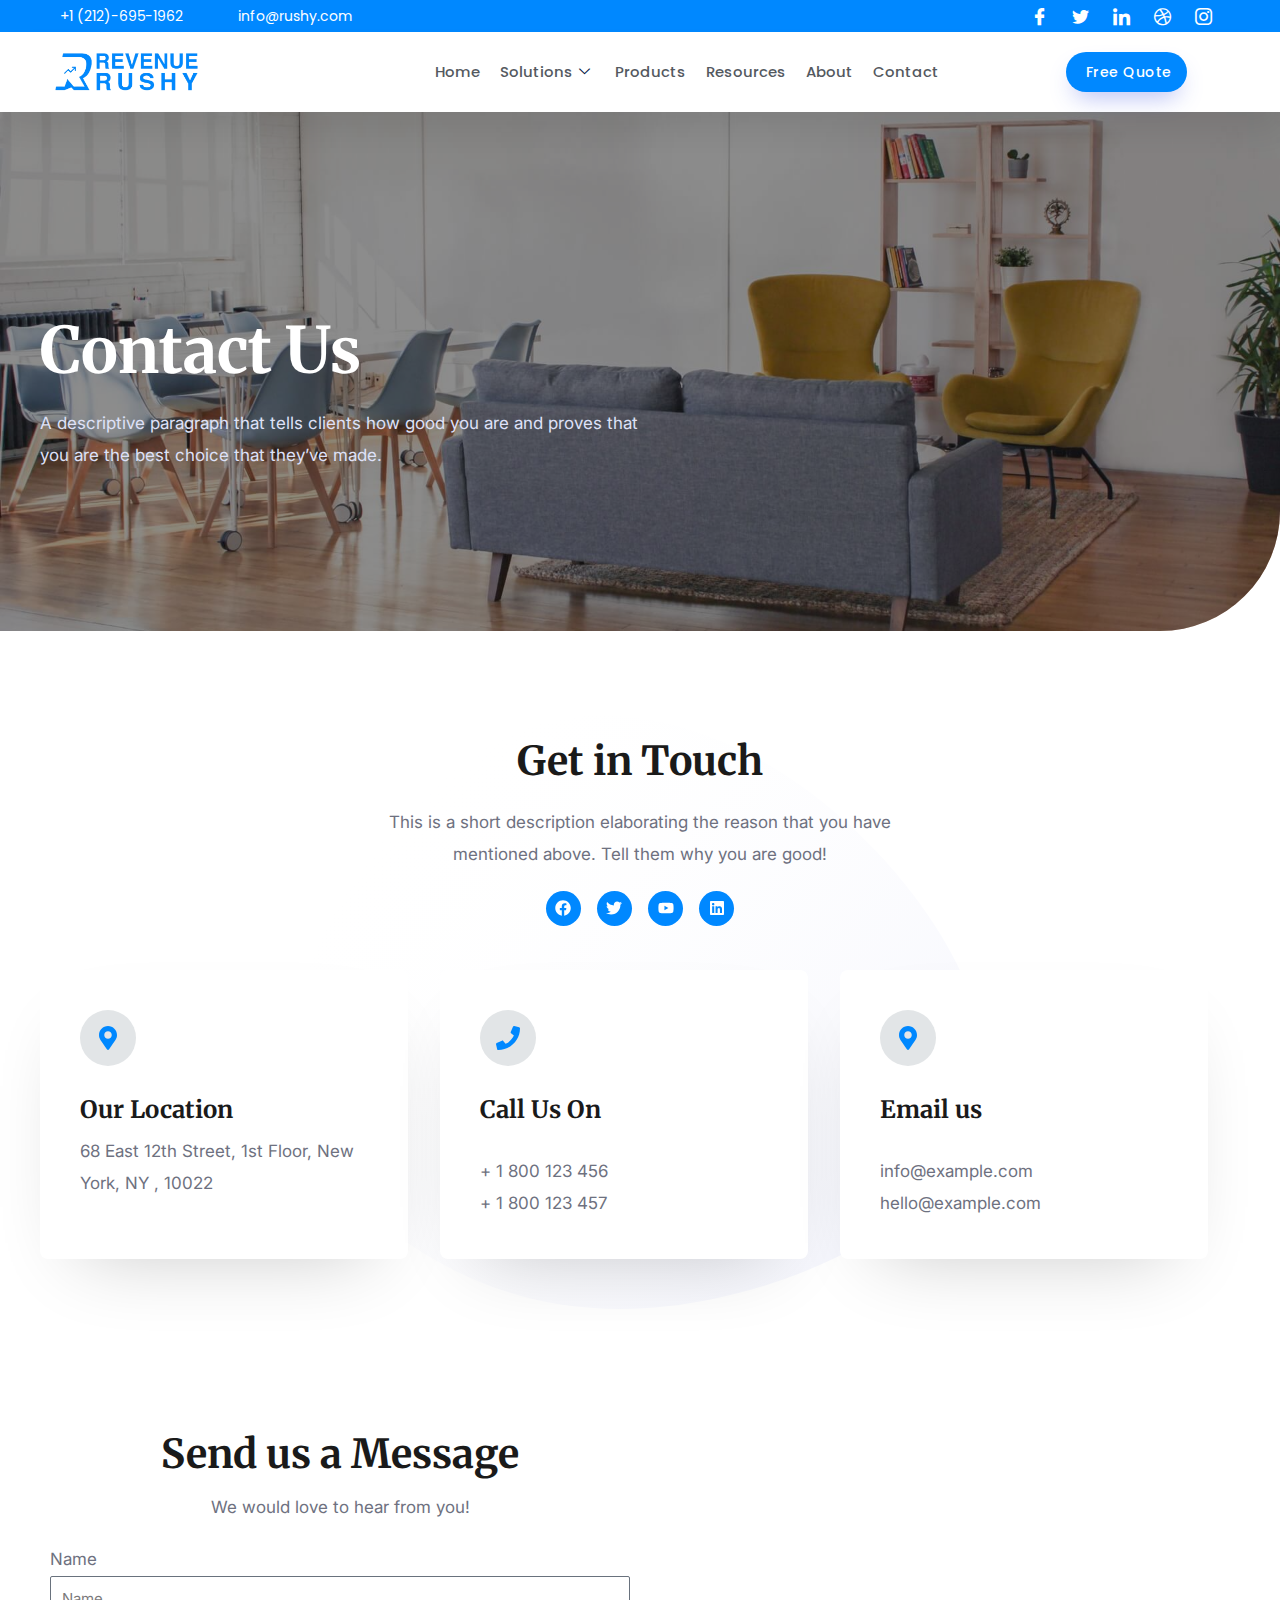
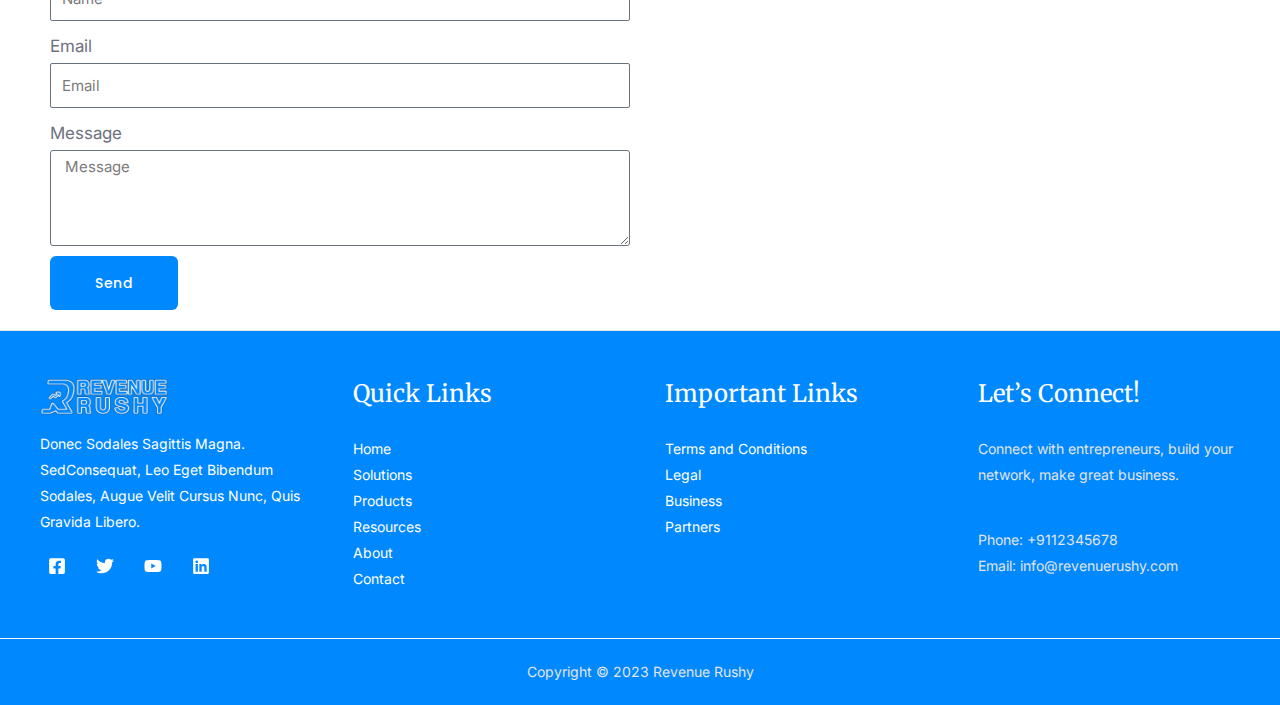
<file: contact/index.html>
<!DOCTYPE html> <html lang="en-US"> <head> <meta charset="UTF-8"> <meta name="viewport" content="width=device-width, initial-scale=1"> 	 <link rel="profile" href="https://gmpg.org/xfn/11">  	 <title>Contact &#8211; Revenue Rushy</title> <meta name='robots' content='max-image-preview:large' /> <link rel='dns-prefetch' href='//fonts.googleapis.com' /> <link rel="alternate" type="application/rss+xml" title="Revenue Rushy &raquo; Feed" href="https://saurav.eu.org/html/feed/" /> <link rel="alternate" type="application/rss+xml" title="Revenue Rushy &raquo; Comments Feed" href="https://saurav.eu.org/html/comments/feed/" /> <script>
window._wpemojiSettings = {"baseUrl":"https:\/\/s.w.org\/images\/core\/emoji\/14.0.0\/72x72\/","ext":".png","svgUrl":"https:\/\/s.w.org\/images\/core\/emoji\/14.0.0\/svg\/","svgExt":".svg","source":{"concatemoji":"https:\/\/saurav.eu.org\/html\/wp-includes\/js\/wp-emoji-release.min.js?ver=6.4.1"}};
/*! This file is auto-generated */
!function(i,n){var o,s,e;function c(e){try{var t={supportTests:e,timestamp:(new Date).valueOf()};sessionStorage.setItem(o,JSON.stringify(t))}catch(e){}}function p(e,t,n){e.clearRect(0,0,e.canvas.width,e.canvas.height),e.fillText(t,0,0);var t=new Uint32Array(e.getImageData(0,0,e.canvas.width,e.canvas.height).data),r=(e.clearRect(0,0,e.canvas.width,e.canvas.height),e.fillText(n,0,0),new Uint32Array(e.getImageData(0,0,e.canvas.width,e.canvas.height).data));return t.every(function(e,t){return e===r[t]})}function u(e,t,n){switch(t){case"flag":return n(e,"\ud83c\udff3\ufe0f\u200d\u26a7\ufe0f","\ud83c\udff3\ufe0f\u200b\u26a7\ufe0f")?!1:!n(e,"\ud83c\uddfa\ud83c\uddf3","\ud83c\uddfa\u200b\ud83c\uddf3")&&!n(e,"\ud83c\udff4\udb40\udc67\udb40\udc62\udb40\udc65\udb40\udc6e\udb40\udc67\udb40\udc7f","\ud83c\udff4\u200b\udb40\udc67\u200b\udb40\udc62\u200b\udb40\udc65\u200b\udb40\udc6e\u200b\udb40\udc67\u200b\udb40\udc7f");case"emoji":return!n(e,"\ud83e\udef1\ud83c\udffb\u200d\ud83e\udef2\ud83c\udfff","\ud83e\udef1\ud83c\udffb\u200b\ud83e\udef2\ud83c\udfff")}return!1}function f(e,t,n){var r="undefined"!=typeof WorkerGlobalScope&&self instanceof WorkerGlobalScope?new OffscreenCanvas(300,150):i.createElement("canvas"),a=r.getContext("2d",{willReadFrequently:!0}),o=(a.textBaseline="top",a.font="600 32px Arial",{});return e.forEach(function(e){o[e]=t(a,e,n)}),o}function t(e){var t=i.createElement("script");t.src=e,t.defer=!0,i.head.appendChild(t)}"undefined"!=typeof Promise&&(o="wpEmojiSettingsSupports",s=["flag","emoji"],n.supports={everything:!0,everythingExceptFlag:!0},e=new Promise(function(e){i.addEventListener("DOMContentLoaded",e,{once:!0})}),new Promise(function(t){var n=function(){try{var e=JSON.parse(sessionStorage.getItem(o));if("object"==typeof e&&"number"==typeof e.timestamp&&(new Date).valueOf()<e.timestamp+604800&&"object"==typeof e.supportTests)return e.supportTests}catch(e){}return null}();if(!n){if("undefined"!=typeof Worker&&"undefined"!=typeof OffscreenCanvas&&"undefined"!=typeof URL&&URL.createObjectURL&&"undefined"!=typeof Blob)try{var e="postMessage("+f.toString()+"("+[JSON.stringify(s),u.toString(),p.toString()].join(",")+"));",r=new Blob([e],{type:"text/javascript"}),a=new Worker(URL.createObjectURL(r),{name:"wpTestEmojiSupports"});return void(a.onmessage=function(e){c(n=e.data),a.terminate(),t(n)})}catch(e){}c(n=f(s,u,p))}t(n)}).then(function(e){for(var t in e)n.supports[t]=e[t],n.supports.everything=n.supports.everything&&n.supports[t],"flag"!==t&&(n.supports.everythingExceptFlag=n.supports.everythingExceptFlag&&n.supports[t]);n.supports.everythingExceptFlag=n.supports.everythingExceptFlag&&!n.supports.flag,n.DOMReady=!1,n.readyCallback=function(){n.DOMReady=!0}}).then(function(){return e}).then(function(){var e;n.supports.everything||(n.readyCallback(),(e=n.source||{}).concatemoji?t(e.concatemoji):e.wpemoji&&e.twemoji&&(t(e.twemoji),t(e.wpemoji)))}))}((window,document),window._wpemojiSettings);
</script> <link rel='stylesheet' id='astra-theme-css-css' href='./css/astra-assets-css-minified-frontend.min.css' media='all' /> <style id='astra-theme-css-inline-css'> .ast-no-sidebar .entry-content .alignfull {margin-left: calc( -50vw + 50%);margin-right: calc( -50vw + 50%);max-width: 100vw;width: 100vw;}.ast-no-sidebar .entry-content .alignwide {margin-left: calc(-41vw + 50%);margin-right: calc(-41vw + 50%);max-width: unset;width: unset;}.ast-no-sidebar .entry-content .alignfull .alignfull,.ast-no-sidebar .entry-content .alignfull .alignwide,.ast-no-sidebar .entry-content .alignwide .alignfull,.ast-no-sidebar .entry-content .alignwide .alignwide,.ast-no-sidebar .entry-content .wp-block-column .alignfull,.ast-no-sidebar .entry-content .wp-block-column .alignwide{width: 100%;margin-left: auto;margin-right: auto;}.wp-block-gallery,.blocks-gallery-grid {margin: 0;}.wp-block-separator {max-width: 100px;}.wp-block-separator.is-style-wide,.wp-block-separator.is-style-dots {max-width: none;}.entry-content .has-2-columns .wp-block-column:first-child {padding-right: 10px;}.entry-content .has-2-columns .wp-block-column:last-child {padding-left: 10px;}@media (max-width: 782px) {.entry-content .wp-block-columns .wp-block-column {flex-basis: 100%;}.entry-content .has-2-columns .wp-block-column:first-child {padding-right: 0;}.entry-content .has-2-columns .wp-block-column:last-child {padding-left: 0;}}body .entry-content .wp-block-latest-posts {margin-left: 0;}body .entry-content .wp-block-latest-posts li {list-style: none;}.ast-no-sidebar .ast-container .entry-content .wp-block-latest-posts {margin-left: 0;}.ast-header-break-point .entry-content .alignwide {margin-left: auto;margin-right: auto;}.entry-content .blocks-gallery-item img {margin-bottom: auto;}.wp-block-pullquote {border-top: 4px solid #555d66;border-bottom: 4px solid #555d66;color: #40464d;}:root{--ast-container-default-xlg-padding:6.67em;--ast-container-default-lg-padding:5.67em;--ast-container-default-slg-padding:4.34em;--ast-container-default-md-padding:3.34em;--ast-container-default-sm-padding:6.67em;--ast-container-default-xs-padding:2.4em;--ast-container-default-xxs-padding:1.4em;--ast-code-block-background:#EEEEEE;--ast-comment-inputs-background:#FAFAFA;}html{font-size:106.25%;}a,.page-title{color:var(--ast-global-color-0);}a:hover,a:focus{color:var(--ast-global-color-1);}body,button,input,select,textarea,.ast-button,.ast-custom-button{font-family:'Inter',sans-serif;font-weight:400;font-size:17px;font-size:1rem;}blockquote{color:var(--ast-global-color-3);}p,.entry-content p{margin-bottom:1em;}h1,.entry-content h1,.entry-content h1 a,h2,.entry-content h2,.entry-content h2 a,h3,.entry-content h3,.entry-content h3 a,h4,.entry-content h4,.entry-content h4 a,h5,.entry-content h5,.entry-content h5 a,h6,.entry-content h6,.entry-content h6 a,.site-title,.site-title a{font-family:'Merriweather',serif;font-weight:700;}.site-title{font-size:35px;font-size:2.0588235294118rem;display:none;}header .custom-logo-link img{max-width:180px;}.astra-logo-svg{width:180px;}.site-header .site-description{font-size:15px;font-size:0.88235294117647rem;display:none;}.entry-title{font-size:30px;font-size:1.7647058823529rem;}h1,.entry-content h1,.entry-content h1 a{font-size:64px;font-size:3.7647058823529rem;font-family:'Merriweather',serif;}h2,.entry-content h2,.entry-content h2 a{font-size:40px;font-size:2.3529411764706rem;font-family:'Merriweather',serif;}h3,.entry-content h3,.entry-content h3 a{font-size:32px;font-size:1.8823529411765rem;font-family:'Merriweather',serif;}h4,.entry-content h4,.entry-content h4 a{font-size:24px;font-size:1.4117647058824rem;font-family:'Merriweather',serif;}h5,.entry-content h5,.entry-content h5 a{font-size:20px;font-size:1.1764705882353rem;font-family:'Merriweather',serif;}h6,.entry-content h6,.entry-content h6 a{font-size:16px;font-size:0.94117647058824rem;font-family:'Merriweather',serif;}::selection{background-color:var(--ast-global-color-0);color:#ffffff;}body,h1,.entry-title a,.entry-content h1,.entry-content h1 a,h2,.entry-content h2,.entry-content h2 a,h3,.entry-content h3,.entry-content h3 a,h4,.entry-content h4,.entry-content h4 a,h5,.entry-content h5,.entry-content h5 a,h6,.entry-content h6,.entry-content h6 a{color:var(--ast-global-color-3);}.tagcloud a:hover,.tagcloud a:focus,.tagcloud a.current-item{color:#ffffff;border-color:var(--ast-global-color-0);background-color:var(--ast-global-color-0);}input:focus,input[type="text"]:focus,input[type="email"]:focus,input[type="url"]:focus,input[type="password"]:focus,input[type="reset"]:focus,input[type="search"]:focus,textarea:focus{border-color:var(--ast-global-color-0);}input[type="radio"]:checked,input[type=reset],input[type="checkbox"]:checked,input[type="checkbox"]:hover:checked,input[type="checkbox"]:focus:checked,input[type=range]::-webkit-slider-thumb{border-color:var(--ast-global-color-0);background-color:var(--ast-global-color-0);box-shadow:none;}.site-footer a:hover + .post-count,.site-footer a:focus + .post-count{background:var(--ast-global-color-0);border-color:var(--ast-global-color-0);}.single .nav-links .nav-previous,.single .nav-links .nav-next{color:var(--ast-global-color-0);}.entry-meta,.entry-meta *{line-height:1.45;color:var(--ast-global-color-0);}.entry-meta a:hover,.entry-meta a:hover *,.entry-meta a:focus,.entry-meta a:focus *,.page-links > .page-link,.page-links .page-link:hover,.post-navigation a:hover{color:var(--ast-global-color-1);}#cat option,.secondary .calendar_wrap thead a,.secondary .calendar_wrap thead a:visited{color:var(--ast-global-color-0);}.secondary .calendar_wrap #today,.ast-progress-val span{background:var(--ast-global-color-0);}.secondary a:hover + .post-count,.secondary a:focus + .post-count{background:var(--ast-global-color-0);border-color:var(--ast-global-color-0);}.calendar_wrap #today > a{color:#ffffff;}.page-links .page-link,.single .post-navigation a{color:var(--ast-global-color-0);}.ast-search-menu-icon .search-form button.search-submit{padding:0 4px;}.ast-search-menu-icon form.search-form{padding-right:0;}.ast-search-menu-icon.slide-search input.search-field{width:0;}.ast-header-search .ast-search-menu-icon.ast-dropdown-active .search-form,.ast-header-search .ast-search-menu-icon.ast-dropdown-active .search-field:focus{border-color:var(--ast-global-color-0);transition:all 0.2s;}.search-form input.search-field:focus{outline:none;}.widget-title,.widget .wp-block-heading{font-size:24px;font-size:1.4117647058824rem;color:var(--ast-global-color-3);}a:focus-visible,.ast-menu-toggle:focus-visible,.site .skip-link:focus-visible,.wp-block-loginout input:focus-visible,.wp-block-search.wp-block-search__button-inside .wp-block-search__inside-wrapper,.ast-header-navigation-arrow:focus-visible,.woocommerce .wc-proceed-to-checkout > .checkout-button:focus-visible,.woocommerce .woocommerce-MyAccount-navigation ul li a:focus-visible,.ast-orders-table__row .ast-orders-table__cell:focus-visible,.woocommerce .woocommerce-order-details .order-again > .button:focus-visible,.woocommerce .woocommerce-message a.button.wc-forward:focus-visible,.woocommerce #minus_qty:focus-visible,.woocommerce #plus_qty:focus-visible,a#ast-apply-coupon:focus-visible,.woocommerce .woocommerce-info a:focus-visible,.woocommerce .astra-shop-summary-wrap a:focus-visible,.woocommerce a.wc-forward:focus-visible,#ast-apply-coupon:focus-visible,.woocommerce-js .woocommerce-mini-cart-item a.remove:focus-visible{outline-style:dotted;outline-color:inherit;outline-width:thin;border-color:transparent;}input:focus,input[type="text"]:focus,input[type="email"]:focus,input[type="url"]:focus,input[type="password"]:focus,input[type="reset"]:focus,input[type="number"]:focus,textarea:focus,.wp-block-search__input:focus,[data-section="section-header-mobile-trigger"] .ast-button-wrap .ast-mobile-menu-trigger-minimal:focus,.ast-mobile-popup-drawer.active .menu-toggle-close:focus,.woocommerce-ordering select.orderby:focus,#ast-scroll-top:focus,#coupon_code:focus,.woocommerce-page #comment:focus,.woocommerce #reviews #respond input#submit:focus,.woocommerce a.add_to_cart_button:focus,.woocommerce .button.single_add_to_cart_button:focus,.woocommerce .woocommerce-cart-form button:focus,.woocommerce .woocommerce-cart-form__cart-item .quantity .qty:focus,.woocommerce .woocommerce-billing-fields .woocommerce-billing-fields__field-wrapper .woocommerce-input-wrapper > .input-text:focus,.woocommerce #order_comments:focus,.woocommerce #place_order:focus,.woocommerce .woocommerce-address-fields .woocommerce-address-fields__field-wrapper .woocommerce-input-wrapper > .input-text:focus,.woocommerce .woocommerce-MyAccount-content form button:focus,.woocommerce .woocommerce-MyAccount-content .woocommerce-EditAccountForm .woocommerce-form-row .woocommerce-Input.input-text:focus,.woocommerce .ast-woocommerce-container .woocommerce-pagination ul.page-numbers li a:focus,body #content .woocommerce form .form-row .select2-container--default .select2-selection--single:focus,#ast-coupon-code:focus,.woocommerce.woocommerce-js .quantity input[type=number]:focus,.woocommerce-js .woocommerce-mini-cart-item .quantity input[type=number]:focus,.woocommerce p#ast-coupon-trigger:focus{border-style:dotted;border-color:inherit;border-width:thin;outline-color:transparent;}.site-logo-img img{ transition:all 0.2s linear;}.ast-page-builder-template .hentry {margin: 0;}.ast-page-builder-template .site-content > .ast-container {max-width: 100%;padding: 0;}.ast-page-builder-template .site-content #primary {padding: 0;margin: 0;}.ast-page-builder-template .no-results {text-align: center;margin: 4em auto;}.ast-page-builder-template .ast-pagination {padding: 2em;}.ast-page-builder-template .entry-header.ast-no-title.ast-no-thumbnail {margin-top: 0;}.ast-page-builder-template .entry-header.ast-header-without-markup {margin-top: 0;margin-bottom: 0;}.ast-page-builder-template .entry-header.ast-no-title.ast-no-meta {margin-bottom: 0;}.ast-page-builder-template.single .post-navigation {padding-bottom: 2em;}.ast-page-builder-template.single-post .site-content > .ast-container {max-width: 100%;}.ast-page-builder-template .entry-header {margin-top: 4em;margin-left: auto;margin-right: auto;padding-left: 20px;padding-right: 20px;}.single.ast-page-builder-template .entry-header {padding-left: 20px;padding-right: 20px;}.ast-page-builder-template .ast-archive-description {margin: 4em auto 0;padding-left: 20px;padding-right: 20px;}.ast-page-builder-template.ast-no-sidebar .entry-content .alignwide {margin-left: 0;margin-right: 0;}@media (max-width:768px){#ast-desktop-header{display:none;}}@media (min-width:769px){#ast-mobile-header{display:none;}}.wp-block-buttons.aligncenter{justify-content:center;}@media (max-width:782px){.entry-content .wp-block-columns .wp-block-column{margin-left:0px;}}.wp-block-image.aligncenter{margin-left:auto;margin-right:auto;}.wp-block-table.aligncenter{margin-left:auto;margin-right:auto;}.wp-block-buttons .wp-block-button.is-style-outline .wp-block-button__link,.ast-outline-button{border-color:var(--ast-global-color-0);border-top-width:2px;border-right-width:2px;border-bottom-width:2px;border-left-width:2px;font-family:'Poppins',sans-serif;font-weight:500;font-size:14px;font-size:0.82352941176471rem;line-height:1em;border-top-left-radius:6px;border-top-right-radius:6px;border-bottom-right-radius:6px;border-bottom-left-radius:6px;background-color:transparent;}.wp-block-button.is-style-outline .wp-block-button__link:hover,.wp-block-buttons .wp-block-button.is-style-outline .wp-block-button__link:focus,.wp-block-buttons .wp-block-button.is-style-outline > .wp-block-button__link:not(.has-text-color):hover,.wp-block-buttons .wp-block-button.wp-block-button__link.is-style-outline:not(.has-text-color):hover,.ast-outline-button:hover,.ast-outline-button:focus{background-color:var(--ast-global-color-0);}.entry-content[ast-blocks-layout] > figure{margin-bottom:1em;}@media (max-width:768px){.ast-separate-container #primary,.ast-separate-container #secondary{padding:1.5em 0;}#primary,#secondary{padding:1.5em 0;margin:0;}.ast-left-sidebar #content > .ast-container{display:flex;flex-direction:column-reverse;width:100%;}.ast-separate-container .ast-article-post,.ast-separate-container .ast-article-single{padding:1.5em 2.14em;}.ast-author-box img.avatar{margin:20px 0 0 0;}}@media (min-width:769px){.ast-separate-container.ast-right-sidebar #primary,.ast-separate-container.ast-left-sidebar #primary{border:0;}.search-no-results.ast-separate-container #primary{margin-bottom:4em;}}.elementor-button-wrapper .elementor-button{border-style:solid;text-decoration:none;border-top-width:0px;border-right-width:0px;border-left-width:0px;border-bottom-width:0px;}body .elementor-button.elementor-size-sm,body .elementor-button.elementor-size-xs,body .elementor-button.elementor-size-md,body .elementor-button.elementor-size-lg,body .elementor-button.elementor-size-xl,body .elementor-button{border-top-left-radius:6px;border-top-right-radius:6px;border-bottom-right-radius:6px;border-bottom-left-radius:6px;padding-top:18px;padding-right:22px;padding-bottom:18px;padding-left:22px;}.elementor-button-wrapper .elementor-button{border-color:var(--ast-global-color-0);background-color:var(--ast-global-color-0);}.elementor-button-wrapper .elementor-button:hover,.elementor-button-wrapper .elementor-button:focus{color:var(--ast-global-color-5);background-color:var(--ast-global-color-0);border-color:var(--ast-global-color-0);}.wp-block-button .wp-block-button__link ,.elementor-button-wrapper .elementor-button,.elementor-button-wrapper .elementor-button:visited{color:var(--ast-global-color-5);}.elementor-button-wrapper .elementor-button{font-family:'Poppins',sans-serif;font-weight:500;font-size:14px;font-size:0.82352941176471rem;line-height:1em;text-transform:capitalize;letter-spacing:0.5px;}body .elementor-button.elementor-size-sm,body .elementor-button.elementor-size-xs,body .elementor-button.elementor-size-md,body .elementor-button.elementor-size-lg,body .elementor-button.elementor-size-xl,body .elementor-button{font-size:14px;font-size:0.82352941176471rem;}.wp-block-button .wp-block-button__link:hover,.wp-block-button .wp-block-button__link:focus{color:var(--ast-global-color-5);background-color:var(--ast-global-color-0);border-color:var(--ast-global-color-0);}.wp-block-button .wp-block-button__link{border-style:solid;border-top-width:0px;border-right-width:0px;border-left-width:0px;border-bottom-width:0px;border-color:var(--ast-global-color-0);background-color:var(--ast-global-color-0);color:var(--ast-global-color-5);font-family:'Poppins',sans-serif;font-weight:500;line-height:1em;text-transform:capitalize;letter-spacing:0.5px;font-size:14px;font-size:0.82352941176471rem;border-top-left-radius:6px;border-top-right-radius:6px;border-bottom-right-radius:6px;border-bottom-left-radius:6px;padding-top:18px;padding-right:22px;padding-bottom:18px;padding-left:22px;}.menu-toggle,button,.ast-button,.ast-custom-button,.button,input#submit,input[type="button"],input[type="submit"],input[type="reset"]{border-style:solid;border-top-width:0px;border-right-width:0px;border-left-width:0px;border-bottom-width:0px;color:var(--ast-global-color-5);border-color:var(--ast-global-color-0);background-color:var(--ast-global-color-0);padding-top:18px;padding-right:22px;padding-bottom:18px;padding-left:22px;font-family:'Poppins',sans-serif;font-weight:500;font-size:14px;font-size:0.82352941176471rem;line-height:1em;text-transform:capitalize;letter-spacing:0.5px;border-top-left-radius:6px;border-top-right-radius:6px;border-bottom-right-radius:6px;border-bottom-left-radius:6px;}button:focus,.menu-toggle:hover,button:hover,.ast-button:hover,.ast-custom-button:hover .button:hover,.ast-custom-button:hover ,input[type=reset]:hover,input[type=reset]:focus,input#submit:hover,input#submit:focus,input[type="button"]:hover,input[type="button"]:focus,input[type="submit"]:hover,input[type="submit"]:focus{color:var(--ast-global-color-5);background-color:var(--ast-global-color-0);border-color:var(--ast-global-color-0);}@media (max-width:768px){.ast-mobile-header-stack .main-header-bar .ast-search-menu-icon{display:inline-block;}.ast-header-break-point.ast-header-custom-item-outside .ast-mobile-header-stack .main-header-bar .ast-search-icon{margin:0;}.ast-comment-avatar-wrap img{max-width:2.5em;}.ast-separate-container .ast-comment-list li.depth-1{padding:1.5em 2.14em;}.ast-separate-container .comment-respond{padding:2em 2.14em;}.ast-comment-meta{padding:0 1.8888em 1.3333em;}}@media (min-width:544px){.ast-container{max-width:100%;}}@media (max-width:544px){.ast-separate-container .ast-article-post,.ast-separate-container .ast-article-single,.ast-separate-container .comments-title,.ast-separate-container .ast-archive-description{padding:1.5em 1em;}.ast-separate-container #content .ast-container{padding-left:0.54em;padding-right:0.54em;}.ast-separate-container .ast-comment-list li.depth-1{padding:1.5em 1em;margin-bottom:1.5em;}.ast-separate-container .ast-comment-list .bypostauthor{padding:.5em;}.ast-search-menu-icon.ast-dropdown-active .search-field{width:170px;}}body,.ast-separate-container{background-color:var(--ast-global-color-4);;background-image:none;;}.ast-no-sidebar.ast-separate-container .entry-content .alignfull {margin-left: -6.67em;margin-right: -6.67em;width: auto;}@media (max-width: 1200px) {.ast-no-sidebar.ast-separate-container .entry-content .alignfull {margin-left: -2.4em;margin-right: -2.4em;}}@media (max-width: 768px) {.ast-no-sidebar.ast-separate-container .entry-content .alignfull {margin-left: -2.14em;margin-right: -2.14em;}}@media (max-width: 544px) {.ast-no-sidebar.ast-separate-container .entry-content .alignfull {margin-left: -1em;margin-right: -1em;}}.ast-no-sidebar.ast-separate-container .entry-content .alignwide {margin-left: -20px;margin-right: -20px;}.ast-no-sidebar.ast-separate-container .entry-content .wp-block-column .alignfull,.ast-no-sidebar.ast-separate-container .entry-content .wp-block-column .alignwide {margin-left: auto;margin-right: auto;width: 100%;}@media (max-width:768px){.site-title{display:none;}.site-header .site-description{display:none;}.entry-title{font-size:30px;}h1,.entry-content h1,.entry-content h1 a{font-size:56px;}h2,.entry-content h2,.entry-content h2 a{font-size:32px;}h3,.entry-content h3,.entry-content h3 a{font-size:28px;}h4,.entry-content h4,.entry-content h4 a{font-size:24px;font-size:1.4117647058824rem;}h5,.entry-content h5,.entry-content h5 a{font-size:20px;font-size:1.1764705882353rem;}h6,.entry-content h6,.entry-content h6 a{font-size:16px;font-size:0.94117647058824rem;}}@media (max-width:544px){.site-title{display:none;}.site-header .site-description{display:none;}.entry-title{font-size:30px;}h1,.entry-content h1,.entry-content h1 a{font-size:32px;}h2,.entry-content h2,.entry-content h2 a{font-size:24px;}h3,.entry-content h3,.entry-content h3 a{font-size:22px;}h4,.entry-content h4,.entry-content h4 a{font-size:20px;font-size:1.1764705882353rem;}h5,.entry-content h5,.entry-content h5 a{font-size:18px;font-size:1.0588235294118rem;}h6,.entry-content h6,.entry-content h6 a{font-size:15px;font-size:0.88235294117647rem;}}@media (max-width:768px){html{font-size:96.9%;}}@media (max-width:544px){html{font-size:96.9%;}}@media (min-width:769px){.ast-container{max-width:1240px;}}@font-face {font-family: "Astra";src: url(./fonts/astra.woff) format("woff"),url(./fonts/astra.ttf) format("truetype"),url(https://saurav.eu.org/html/wp-content/themes/astra/assets/fonts/astra.svg#astra) format("svg");font-weight: normal;font-style: normal;font-display: fallback;}@media (min-width:769px){.main-header-menu .sub-menu .menu-item.ast-left-align-sub-menu:hover > .sub-menu,.main-header-menu .sub-menu .menu-item.ast-left-align-sub-menu.focus > .sub-menu{margin-left:-2px;}}.ast-theme-transparent-header [data-section="section-header-mobile-trigger"] .ast-button-wrap .ast-mobile-menu-trigger-fill,.ast-theme-transparent-header [data-section="section-header-mobile-trigger"] .ast-button-wrap .ast-mobile-menu-trigger-minimal{border:none;}.astra-icon-down_arrow::after {content: "\e900";font-family: Astra;}.astra-icon-close::after {content: "\e5cd";font-family: Astra;}.astra-icon-drag_handle::after {content: "\e25d";font-family: Astra;}.astra-icon-format_align_justify::after {content: "\e235";font-family: Astra;}.astra-icon-menu::after {content: "\e5d2";font-family: Astra;}.astra-icon-reorder::after {content: "\e8fe";font-family: Astra;}.astra-icon-search::after {content: "\e8b6";font-family: Astra;}.astra-icon-zoom_in::after {content: "\e56b";font-family: Astra;}.astra-icon-check-circle::after {content: "\e901";font-family: Astra;}.astra-icon-shopping-cart::after {content: "\f07a";font-family: Astra;}.astra-icon-shopping-bag::after {content: "\f290";font-family: Astra;}.astra-icon-shopping-basket::after {content: "\f291";font-family: Astra;}.astra-icon-circle-o::after {content: "\e903";font-family: Astra;}.astra-icon-certificate::after {content: "\e902";font-family: Astra;}blockquote {padding: 1.2em;}:root .has-ast-global-color-0-color{color:var(--ast-global-color-0);}:root .has-ast-global-color-0-background-color{background-color:var(--ast-global-color-0);}:root .wp-block-button .has-ast-global-color-0-color{color:var(--ast-global-color-0);}:root .wp-block-button .has-ast-global-color-0-background-color{background-color:var(--ast-global-color-0);}:root .has-ast-global-color-1-color{color:var(--ast-global-color-1);}:root .has-ast-global-color-1-background-color{background-color:var(--ast-global-color-1);}:root .wp-block-button .has-ast-global-color-1-color{color:var(--ast-global-color-1);}:root .wp-block-button .has-ast-global-color-1-background-color{background-color:var(--ast-global-color-1);}:root .has-ast-global-color-2-color{color:var(--ast-global-color-2);}:root .has-ast-global-color-2-background-color{background-color:var(--ast-global-color-2);}:root .wp-block-button .has-ast-global-color-2-color{color:var(--ast-global-color-2);}:root .wp-block-button .has-ast-global-color-2-background-color{background-color:var(--ast-global-color-2);}:root .has-ast-global-color-3-color{color:var(--ast-global-color-3);}:root .has-ast-global-color-3-background-color{background-color:var(--ast-global-color-3);}:root .wp-block-button .has-ast-global-color-3-color{color:var(--ast-global-color-3);}:root .wp-block-button .has-ast-global-color-3-background-color{background-color:var(--ast-global-color-3);}:root .has-ast-global-color-4-color{color:var(--ast-global-color-4);}:root .has-ast-global-color-4-background-color{background-color:var(--ast-global-color-4);}:root .wp-block-button .has-ast-global-color-4-color{color:var(--ast-global-color-4);}:root .wp-block-button .has-ast-global-color-4-background-color{background-color:var(--ast-global-color-4);}:root .has-ast-global-color-5-color{color:var(--ast-global-color-5);}:root .has-ast-global-color-5-background-color{background-color:var(--ast-global-color-5);}:root .wp-block-button .has-ast-global-color-5-color{color:var(--ast-global-color-5);}:root .wp-block-button .has-ast-global-color-5-background-color{background-color:var(--ast-global-color-5);}:root .has-ast-global-color-6-color{color:var(--ast-global-color-6);}:root .has-ast-global-color-6-background-color{background-color:var(--ast-global-color-6);}:root .wp-block-button .has-ast-global-color-6-color{color:var(--ast-global-color-6);}:root .wp-block-button .has-ast-global-color-6-background-color{background-color:var(--ast-global-color-6);}:root .has-ast-global-color-7-color{color:var(--ast-global-color-7);}:root .has-ast-global-color-7-background-color{background-color:var(--ast-global-color-7);}:root .wp-block-button .has-ast-global-color-7-color{color:var(--ast-global-color-7);}:root .wp-block-button .has-ast-global-color-7-background-color{background-color:var(--ast-global-color-7);}:root .has-ast-global-color-8-color{color:var(--ast-global-color-8);}:root .has-ast-global-color-8-background-color{background-color:var(--ast-global-color-8);}:root .wp-block-button .has-ast-global-color-8-color{color:var(--ast-global-color-8);}:root .wp-block-button .has-ast-global-color-8-background-color{background-color:var(--ast-global-color-8);}:root{--ast-global-color-0:#3b4fe4;--ast-global-color-1:#243673;--ast-global-color-2:#1a1a1a;--ast-global-color-3:#6e7180;--ast-global-color-4:#e2e5e7;--ast-global-color-5:#ffffff;--ast-global-color-6:#3c3c3c;--ast-global-color-7:#424242;--ast-global-color-8:#000000;}:root {--ast-border-color : #dddddd;}.ast-single-entry-banner {-js-display: flex;display: flex;flex-direction: column;justify-content: center;text-align: center;position: relative;background: #eeeeee;}.ast-single-entry-banner[data-banner-layout="layout-1"] {max-width: 1200px;background: inherit;padding: 20px 0;}.ast-single-entry-banner[data-banner-width-type="custom"] {margin: 0 auto;width: 100%;}.ast-single-entry-banner + .site-content .entry-header {margin-bottom: 0;}header.entry-header .entry-title{font-size:30px;font-size:1.7647058823529rem;}header.entry-header > *:not(:last-child){margin-bottom:10px;}.ast-archive-entry-banner {-js-display: flex;display: flex;flex-direction: column;justify-content: center;text-align: center;position: relative;background: #eeeeee;}.ast-archive-entry-banner[data-banner-width-type="custom"] {margin: 0 auto;width: 100%;}.ast-archive-entry-banner[data-banner-layout="layout-1"] {background: inherit;padding: 20px 0;text-align: left;}body.archive .ast-archive-description{max-width:1200px;width:100%;text-align:left;padding-top:3em;padding-right:3em;padding-bottom:3em;padding-left:3em;}body.archive .ast-archive-description .ast-archive-title,body.archive .ast-archive-description .ast-archive-title *{font-size:40px;font-size:2.3529411764706rem;}body.archive .ast-archive-description > *:not(:last-child){margin-bottom:10px;}@media (max-width:768px){body.archive .ast-archive-description{text-align:left;}}@media (max-width:544px){body.archive .ast-archive-description{text-align:left;}}.ast-theme-transparent-header #masthead .site-logo-img .transparent-custom-logo .astra-logo-svg{width:180px;}.ast-theme-transparent-header #masthead .site-logo-img .transparent-custom-logo img{ max-width:180px;}@media (max-width:543px){.ast-theme-transparent-header #masthead .site-logo-img .transparent-custom-logo .astra-logo-svg{width:138px;}.ast-theme-transparent-header #masthead .site-logo-img .transparent-custom-logo img{ max-width:138px;}}@media (min-width:768px){.ast-theme-transparent-header #masthead{position:absolute;left:0;right:0;}.ast-theme-transparent-header .main-header-bar,.ast-theme-transparent-header.ast-header-break-point .main-header-bar{background:none;}body.elementor-editor-active.ast-theme-transparent-header #masthead,.fl-builder-edit .ast-theme-transparent-header #masthead,body.vc_editor.ast-theme-transparent-header #masthead,body.brz-ed.ast-theme-transparent-header #masthead{z-index:0;}.ast-header-break-point.ast-replace-site-logo-transparent.ast-theme-transparent-header .custom-mobile-logo-link{display:none;}.ast-header-break-point.ast-replace-site-logo-transparent.ast-theme-transparent-header .transparent-custom-logo{display:inline-block;}.ast-theme-transparent-header .ast-above-header,.ast-theme-transparent-header .ast-above-header.ast-above-header-bar{background-image:none;background-color:transparent;}.ast-theme-transparent-header .ast-below-header{background-image:none;background-color:transparent;}}.ast-theme-transparent-header .main-header-bar,.ast-theme-transparent-header.ast-header-break-point .main-header-bar-wrap .main-header-menu,.ast-theme-transparent-header.ast-header-break-point .main-header-bar-wrap .main-header-bar,.ast-theme-transparent-header.ast-header-break-point .ast-mobile-header-wrap .main-header-bar{background-color:var(--ast-global-color-5);}.ast-theme-transparent-header .main-header-bar .ast-search-menu-icon form{background-color:var(--ast-global-color-5);}.ast-theme-transparent-header .ast-above-header,.ast-theme-transparent-header .ast-above-header.ast-above-header-bar,.ast-theme-transparent-header .ast-below-header,.ast-header-break-point.ast-theme-transparent-header .ast-above-header,.ast-header-break-point.ast-theme-transparent-header .ast-below-header{background-color:var(--ast-global-color-5);}.ast-theme-transparent-header .ast-builder-menu .main-header-menu .menu-item .sub-menu,.ast-header-break-point.ast-flyout-menu-enable.ast-header-break-point .ast-builder-menu .main-header-bar-navigation .main-header-menu .menu-item .sub-menu,.ast-header-break-point.ast-flyout-menu-enable.ast-header-break-point .ast-builder-menu .main-header-bar-navigation [CLASS*="ast-builder-menu-"] .main-header-menu .menu-item .sub-menu,.ast-theme-transparent-header .ast-builder-menu .main-header-menu .menu-item .sub-menu .menu-link,.ast-header-break-point.ast-flyout-menu-enable.ast-header-break-point .ast-builder-menu .main-header-bar-navigation .main-header-menu .menu-item .sub-menu .menu-link,.ast-header-break-point.ast-flyout-menu-enable.ast-header-break-point .ast-builder-menu .main-header-bar-navigation [CLASS*="ast-builder-menu-"] .main-header-menu .menu-item .sub-menu .menu-link,.ast-theme-transparent-header .main-header-menu .menu-item .sub-menu .menu-link,.ast-header-break-point.ast-flyout-menu-enable.ast-header-break-point .main-header-bar-navigation .main-header-menu .menu-item .sub-menu .menu-link,.ast-theme-transparent-header .main-header-menu .menu-item .sub-menu,.ast-header-break-point.ast-flyout-menu-enable.ast-header-break-point .main-header-bar-navigation .main-header-menu .menu-item .sub-menu{background-color:var(--ast-global-color-5);}.ast-theme-transparent-header .ast-builder-menu .main-header-menu .menu-item .sub-menu .menu-item .menu-link,.ast-theme-transparent-header .ast-builder-menu .main-header-menu .menu-item .sub-menu .menu-item > .ast-menu-toggle,.ast-theme-transparent-header .main-header-menu .menu-item .sub-menu .menu-link,.ast-header-break-point.ast-flyout-menu-enable.ast-header-break-point .main-header-bar-navigation .main-header-menu .menu-item .sub-menu .menu-link{color:var(--ast-global-color-7);}.ast-theme-transparent-header .ast-builder-menu .main-header-menu .menu-item .sub-menu .menu-link:hover,.ast-theme-transparent-header .ast-builder-menu .main-header-menu .menu-item .sub-menu .menu-item:hover > .menu-link,.ast-theme-transparent-header .ast-builder-menu .main-header-menu .menu-item .sub-menu .menu-item.focus > .menu-item,.ast-theme-transparent-header .ast-builder-menu .main-header-menu .menu-item .sub-menu .menu-item.current-menu-item > .menu-link,.ast-theme-transparent-header .ast-builder-menu .main-header-menu .menu-item .sub-menu .menu-item.current-menu-item > .ast-menu-toggle,.ast-theme-transparent-header .ast-builder-menu .main-header-menu .menu-item .sub-menu .menu-item:hover > .ast-menu-toggle,.ast-theme-transparent-header .ast-builder-menu .main-header-menu .menu-item .sub-menu .menu-item.focus > .ast-menu-toggle,.ast-theme-transparent-header .main-header-menu .menu-item .sub-menu .menu-item:hover > .menu-link,.ast-header-break-point.ast-flyout-menu-enable.ast-header-break-point .main-header-bar-navigation .main-header-menu .menu-item .sub-menu .menu-link{color:var(--ast-global-color-0);}.ast-theme-transparent-header .ast-builder-menu .main-header-menu,.ast-theme-transparent-header .ast-builder-menu .main-header-menu .menu-link,.ast-theme-transparent-header [CLASS*="ast-builder-menu-"] .main-header-menu .menu-item > .menu-link,.ast-theme-transparent-header .ast-masthead-custom-menu-items,.ast-theme-transparent-header .ast-masthead-custom-menu-items a,.ast-theme-transparent-header .ast-builder-menu .main-header-menu .menu-item > .ast-menu-toggle,.ast-theme-transparent-header .ast-builder-menu .main-header-menu .menu-item > .ast-menu-toggle,.ast-theme-transparent-header .ast-above-header-navigation a,.ast-header-break-point.ast-theme-transparent-header .ast-above-header-navigation a,.ast-header-break-point.ast-theme-transparent-header .ast-above-header-navigation > ul.ast-above-header-menu > .menu-item-has-children:not(.current-menu-item) > .ast-menu-toggle,.ast-theme-transparent-header .ast-below-header-menu,.ast-theme-transparent-header .ast-below-header-menu a,.ast-header-break-point.ast-theme-transparent-header .ast-below-header-menu a,.ast-header-break-point.ast-theme-transparent-header .ast-below-header-menu,.ast-theme-transparent-header .main-header-menu .menu-link{color:var(--ast-global-color-7);}.ast-theme-transparent-header .ast-builder-menu .main-header-menu .menu-item:hover > .menu-link,.ast-theme-transparent-header .ast-builder-menu .main-header-menu .menu-item:hover > .ast-menu-toggle,.ast-theme-transparent-header .ast-builder-menu .main-header-menu .ast-masthead-custom-menu-items a:hover,.ast-theme-transparent-header .ast-builder-menu .main-header-menu .focus > .menu-link,.ast-theme-transparent-header .ast-builder-menu .main-header-menu .focus > .ast-menu-toggle,.ast-theme-transparent-header .ast-builder-menu .main-header-menu .current-menu-item > .menu-link,.ast-theme-transparent-header .ast-builder-menu .main-header-menu .current-menu-ancestor > .menu-link,.ast-theme-transparent-header .ast-builder-menu .main-header-menu .current-menu-item > .ast-menu-toggle,.ast-theme-transparent-header .ast-builder-menu .main-header-menu .current-menu-ancestor > .ast-menu-toggle,.ast-theme-transparent-header [CLASS*="ast-builder-menu-"] .main-header-menu .current-menu-item > .menu-link,.ast-theme-transparent-header [CLASS*="ast-builder-menu-"] .main-header-menu .current-menu-ancestor > .menu-link,.ast-theme-transparent-header [CLASS*="ast-builder-menu-"] .main-header-menu .current-menu-item > .ast-menu-toggle,.ast-theme-transparent-header [CLASS*="ast-builder-menu-"] .main-header-menu .current-menu-ancestor > .ast-menu-toggle,.ast-theme-transparent-header .main-header-menu .menu-item:hover > .menu-link,.ast-theme-transparent-header .main-header-menu .current-menu-item > .menu-link,.ast-theme-transparent-header .main-header-menu .current-menu-ancestor > .menu-link{color:#1f51ff;}.ast-theme-transparent-header .ast-builder-menu .main-header-menu .menu-item .sub-menu .menu-link,.ast-theme-transparent-header .main-header-menu .menu-item .sub-menu .menu-link{background-color:transparent;}@media (max-width:768px){.ast-theme-transparent-header #masthead{position:absolute;left:0;right:0;}.ast-theme-transparent-header .main-header-bar,.ast-theme-transparent-header.ast-header-break-point .main-header-bar{background:none;}body.elementor-editor-active.ast-theme-transparent-header #masthead,.fl-builder-edit .ast-theme-transparent-header #masthead,body.vc_editor.ast-theme-transparent-header #masthead,body.brz-ed.ast-theme-transparent-header #masthead{z-index:0;}.ast-header-break-point.ast-replace-site-logo-transparent.ast-theme-transparent-header .custom-mobile-logo-link{display:none;}.ast-header-break-point.ast-replace-site-logo-transparent.ast-theme-transparent-header .transparent-custom-logo{display:inline-block;}.ast-theme-transparent-header .ast-above-header,.ast-theme-transparent-header .ast-above-header.ast-above-header-bar{background-image:none;background-color:transparent;}.ast-theme-transparent-header .ast-below-header{background-image:none;background-color:transparent;}}@media (max-width:768px){.ast-theme-transparent-header .main-header-bar,.ast-theme-transparent-header.ast-header-break-point .main-header-bar-wrap .main-header-menu,.ast-theme-transparent-header.ast-header-break-point .main-header-bar-wrap .main-header-bar,.ast-theme-transparent-header.ast-header-break-point .ast-mobile-header-wrap .main-header-bar{background-color:var(--ast-global-color-5);}.ast-theme-transparent-header .main-header-bar .ast-search-menu-icon form{background-color:var(--ast-global-color-5);}.ast-theme-transparent-header .ast-above-header,.ast-theme-transparent-header .ast-above-header.ast-above-header-bar,.ast-theme-transparent-header .ast-below-header,.ast-header-break-point.ast-theme-transparent-header .ast-above-header,.ast-header-break-point.ast-theme-transparent-header .ast-below-header{background-color:var(--ast-global-color-5);}.ast-theme-transparent-header.ast-header-break-point .ast-builder-menu .main-header-menu,.ast-theme-transparent-header.ast-header-break-point .ast-builder-menu.main-header-menu .sub-menu,.ast-theme-transparent-header.ast-header-break-point .ast-builder-menu.main-header-menu,.ast-theme-transparent-header.ast-header-break-point .ast-builder-menu .main-header-bar-wrap .main-header-menu,.ast-flyout-menu-enable.ast-header-break-point.ast-theme-transparent-header .main-header-bar-navigation .site-navigation,.ast-fullscreen-menu-enable.ast-header-break-point.ast-theme-transparent-header .main-header-bar-navigation .site-navigation,.ast-flyout-above-menu-enable.ast-header-break-point.ast-theme-transparent-header .ast-above-header-navigation-wrap .ast-above-header-navigation,.ast-flyout-below-menu-enable.ast-header-break-point.ast-theme-transparent-header .ast-below-header-navigation-wrap .ast-below-header-actual-nav,.ast-fullscreen-above-menu-enable.ast-header-break-point.ast-theme-transparent-header .ast-above-header-navigation-wrap,.ast-fullscreen-below-menu-enable.ast-header-break-point.ast-theme-transparent-header .ast-below-header-navigation-wrap,.ast-theme-transparent-header .main-header-menu .menu-link{background-color:var(--ast-global-color-5);}.ast-theme-transparent-header .ast-builder-menu .main-header-menu,.ast-theme-transparent-header .ast-builder-menu .main-header-menu .menu-link,.ast-theme-transparent-header [CLASS*="ast-builder-menu-"] .main-header-menu .menu-item > .menu-link,.ast-theme-transparent-header .ast-masthead-custom-menu-items,.ast-theme-transparent-header .ast-masthead-custom-menu-items a,.ast-theme-transparent-header .ast-builder-menu .main-header-menu .menu-item > .ast-menu-toggle,.ast-theme-transparent-header .ast-builder-menu .main-header-menu .menu-item > .ast-menu-toggle,.ast-theme-transparent-header .main-header-menu .menu-link{color:var(--ast-global-color-2);}.ast-theme-transparent-header .ast-builder-menu .main-header-menu .menu-item:hover > .menu-link,.ast-theme-transparent-header .ast-builder-menu .main-header-menu .menu-item:hover > .ast-menu-toggle,.ast-theme-transparent-header .ast-builder-menu .main-header-menu .ast-masthead-custom-menu-items a:hover,.ast-theme-transparent-header .ast-builder-menu .main-header-menu .focus > .menu-link,.ast-theme-transparent-header .ast-builder-menu .main-header-menu .focus > .ast-menu-toggle,.ast-theme-transparent-header .ast-builder-menu .main-header-menu .current-menu-item > .menu-link,.ast-theme-transparent-header .ast-builder-menu .main-header-menu .current-menu-ancestor > .menu-link,.ast-theme-transparent-header .ast-builder-menu .main-header-menu .current-menu-item > .ast-menu-toggle,.ast-theme-transparent-header .ast-builder-menu .main-header-menu .current-menu-ancestor > .ast-menu-toggle,.ast-theme-transparent-header [CLASS*="ast-builder-menu-"] .main-header-menu .current-menu-item > .menu-link,.ast-theme-transparent-header [CLASS*="ast-builder-menu-"] .main-header-menu .current-menu-ancestor > .menu-link,.ast-theme-transparent-header [CLASS*="ast-builder-menu-"] .main-header-menu .current-menu-item > .ast-menu-toggle,.ast-theme-transparent-header [CLASS*="ast-builder-menu-"] .main-header-menu .current-menu-ancestor > .ast-menu-toggle,.ast-theme-transparent-header .main-header-menu .menu-item:hover > .menu-link,.ast-theme-transparent-header .main-header-menu .current-menu-item > .menu-link,.ast-theme-transparent-header .main-header-menu .current-menu-ancestor > .menu-link{color:var(--ast-global-color-1);}}@media (max-width:544px){.ast-theme-transparent-header .main-header-bar,.ast-theme-transparent-header.ast-header-break-point .main-header-bar-wrap .main-header-menu,.ast-theme-transparent-header.ast-header-break-point .main-header-bar-wrap .main-header-bar,.ast-theme-transparent-header.ast-header-break-point .ast-mobile-header-wrap .main-header-bar{background-color:var(--ast-global-color-5);}.ast-theme-transparent-header .main-header-bar .ast-search-menu-icon form{background-color:var(--ast-global-color-5);}.ast-theme-transparent-header .ast-above-header,.ast-theme-transparent-header .ast-above-header.ast-above-header-bar,.ast-theme-transparent-header .ast-below-header,.ast-header-break-point.ast-theme-transparent-header .ast-above-header,.ast-header-break-point.ast-theme-transparent-header .ast-below-header{background-color:var(--ast-global-color-5);}}.ast-theme-transparent-header #ast-desktop-header > [CLASS*="-header-wrap"]:nth-last-child(2) > [CLASS*="-header-bar"],.ast-theme-transparent-header.ast-header-break-point #ast-mobile-header > [CLASS*="-header-wrap"]:nth-last-child(2) > [CLASS*="-header-bar"]{border-bottom-width:0;border-bottom-style:solid;}.ast-breadcrumbs .trail-browse,.ast-breadcrumbs .trail-items,.ast-breadcrumbs .trail-items li{display:inline-block;margin:0;padding:0;border:none;background:inherit;text-indent:0;text-decoration:none;}.ast-breadcrumbs .trail-browse{font-size:inherit;font-style:inherit;font-weight:inherit;color:inherit;}.ast-breadcrumbs .trail-items{list-style:none;}.trail-items li::after{padding:0 0.3em;content:"\00bb";}.trail-items li:last-of-type::after{display:none;}h1,.entry-content h1,h2,.entry-content h2,h3,.entry-content h3,h4,.entry-content h4,h5,.entry-content h5,h6,.entry-content h6{color:var(--ast-global-color-2);}@media (max-width:768px){.ast-builder-grid-row-container.ast-builder-grid-row-tablet-3-firstrow .ast-builder-grid-row > *:first-child,.ast-builder-grid-row-container.ast-builder-grid-row-tablet-3-lastrow .ast-builder-grid-row > *:last-child{grid-column:1 / -1;}}@media (max-width:544px){.ast-builder-grid-row-container.ast-builder-grid-row-mobile-3-firstrow .ast-builder-grid-row > *:first-child,.ast-builder-grid-row-container.ast-builder-grid-row-mobile-3-lastrow .ast-builder-grid-row > *:last-child{grid-column:1 / -1;}}.ast-builder-layout-element[data-section="title_tagline"]{display:flex;}@media (max-width:768px){.ast-header-break-point .ast-builder-layout-element[data-section="title_tagline"]{display:flex;}}@media (max-width:544px){.ast-header-break-point .ast-builder-layout-element[data-section="title_tagline"]{display:flex;}}.ast-builder-menu-1{font-family:inherit;font-weight:500;}.ast-builder-menu-1 .sub-menu,.ast-builder-menu-1 .inline-on-mobile .sub-menu{border-top-width:1px;border-bottom-width:1px;border-right-width:1px;border-left-width:1px;border-color:var(--ast-global-color-5);border-style:solid;}.ast-builder-menu-1 .main-header-menu > .menu-item > .sub-menu,.ast-builder-menu-1 .main-header-menu > .menu-item > .astra-full-megamenu-wrapper{margin-top:0;}.ast-desktop .ast-builder-menu-1 .main-header-menu > .menu-item > .sub-menu:before,.ast-desktop .ast-builder-menu-1 .main-header-menu > .menu-item > .astra-full-megamenu-wrapper:before{height:calc( 0px + 5px );}.ast-desktop .ast-builder-menu-1 .menu-item .sub-menu .menu-link{border-style:none;}@media (max-width:768px){.ast-header-break-point .ast-builder-menu-1 .menu-item.menu-item-has-children > .ast-menu-toggle{top:0;}.ast-builder-menu-1 .inline-on-mobile .menu-item.menu-item-has-children > .ast-menu-toggle{right:-15px;}.ast-builder-menu-1 .menu-item-has-children > .menu-link:after{content:unset;}.ast-builder-menu-1 .main-header-menu > .menu-item > .sub-menu,.ast-builder-menu-1 .main-header-menu > .menu-item > .astra-full-megamenu-wrapper{margin-top:0;}}@media (max-width:544px){.ast-header-break-point .ast-builder-menu-1 .menu-item.menu-item-has-children > .ast-menu-toggle{top:0;}.ast-builder-menu-1 .main-header-menu > .menu-item > .sub-menu,.ast-builder-menu-1 .main-header-menu > .menu-item > .astra-full-megamenu-wrapper{margin-top:0;}}.ast-builder-menu-1{display:flex;}@media (max-width:768px){.ast-header-break-point .ast-builder-menu-1{display:flex;}}@media (max-width:544px){.ast-header-break-point .ast-builder-menu-1{display:flex;}}.ast-desktop .ast-menu-hover-style-underline > .menu-item > .menu-link:before,.ast-desktop .ast-menu-hover-style-overline > .menu-item > .menu-link:before {content: "";position: absolute;width: 100%;right: 50%;height: 1px;background-color: transparent;transform: scale(0,0) translate(-50%,0);transition: transform .3s ease-in-out,color .0s ease-in-out;}.ast-desktop .ast-menu-hover-style-underline > .menu-item:hover > .menu-link:before,.ast-desktop .ast-menu-hover-style-overline > .menu-item:hover > .menu-link:before {width: calc(100% - 1.2em);background-color: currentColor;transform: scale(1,1) translate(50%,0);}.ast-desktop .ast-menu-hover-style-underline > .menu-item > .menu-link:before {bottom: 0;}.ast-desktop .ast-menu-hover-style-overline > .menu-item > .menu-link:before {top: 0;}.ast-desktop .ast-menu-hover-style-zoom > .menu-item > .menu-link:hover {transition: all .3s ease;transform: scale(1.2);}.site-below-footer-wrap{padding-top:20px;padding-bottom:20px;}.site-below-footer-wrap[data-section="section-below-footer-builder"]{background-color:#0088ff;;background-image:none;;min-height:50px;border-style:solid;border-width:0px;border-top-width:1px;border-top-color:var(--ast-global-color-5);}.site-below-footer-wrap[data-section="section-below-footer-builder"] .ast-builder-grid-row{max-width:1200px;margin-left:auto;margin-right:auto;}.site-below-footer-wrap[data-section="section-below-footer-builder"] .ast-builder-grid-row,.site-below-footer-wrap[data-section="section-below-footer-builder"] .site-footer-section{align-items:center;}.site-below-footer-wrap[data-section="section-below-footer-builder"].ast-footer-row-inline .site-footer-section{display:flex;margin-bottom:0;}.ast-builder-grid-row-full .ast-builder-grid-row{grid-template-columns:1fr;}@media (max-width:768px){.site-below-footer-wrap[data-section="section-below-footer-builder"].ast-footer-row-tablet-inline .site-footer-section{display:flex;margin-bottom:0;}.site-below-footer-wrap[data-section="section-below-footer-builder"].ast-footer-row-tablet-stack .site-footer-section{display:block;margin-bottom:10px;}.ast-builder-grid-row-container.ast-builder-grid-row-tablet-full .ast-builder-grid-row{grid-template-columns:1fr;}}@media (max-width:544px){.site-below-footer-wrap[data-section="section-below-footer-builder"].ast-footer-row-mobile-inline .site-footer-section{display:flex;margin-bottom:0;}.site-below-footer-wrap[data-section="section-below-footer-builder"].ast-footer-row-mobile-stack .site-footer-section{display:block;margin-bottom:10px;}.ast-builder-grid-row-container.ast-builder-grid-row-mobile-full .ast-builder-grid-row{grid-template-columns:1fr;}}@media (max-width:768px){.site-below-footer-wrap[data-section="section-below-footer-builder"]{padding-left:30px;padding-right:30px;}}.site-below-footer-wrap[data-section="section-below-footer-builder"]{display:grid;}@media (max-width:768px){.ast-header-break-point .site-below-footer-wrap[data-section="section-below-footer-builder"]{display:grid;}}@media (max-width:544px){.ast-header-break-point .site-below-footer-wrap[data-section="section-below-footer-builder"]{display:grid;}}.ast-footer-copyright{text-align:left;}.ast-footer-copyright {color:var(--ast-global-color-4);}@media (max-width:768px){.ast-footer-copyright{text-align:left;}}@media (max-width:544px){.ast-footer-copyright{text-align:center;}}.ast-footer-copyright {font-size:14px;font-size:0.82352941176471rem;}.ast-footer-copyright.ast-builder-layout-element{display:flex;}@media (max-width:768px){.ast-header-break-point .ast-footer-copyright.ast-builder-layout-element{display:flex;}}@media (max-width:544px){.ast-header-break-point .ast-footer-copyright.ast-builder-layout-element{display:flex;}}.ast-social-stack-desktop .ast-builder-social-element,.ast-social-stack-tablet .ast-builder-social-element,.ast-social-stack-mobile .ast-builder-social-element {margin-top: 6px;margin-bottom: 6px;}.social-show-label-true .ast-builder-social-element {width: auto;padding: 0 0.4em;}[data-section^="section-fb-social-icons-"] .footer-social-inner-wrap {text-align: center;}.ast-footer-social-wrap {width: 100%;}.ast-footer-social-wrap .ast-builder-social-element:first-child {margin-left: 0;}.ast-footer-social-wrap .ast-builder-social-element:last-child {margin-right: 0;}.ast-header-social-wrap .ast-builder-social-element:first-child {margin-left: 0;}.ast-header-social-wrap .ast-builder-social-element:last-child {margin-right: 0;}.ast-builder-social-element {line-height: 1;color: #3a3a3a;background: transparent;vertical-align: middle;transition: all 0.01s;margin-left: 6px;margin-right: 6px;justify-content: center;align-items: center;}.ast-builder-social-element {line-height: 1;color: #3a3a3a;background: transparent;vertical-align: middle;transition: all 0.01s;margin-left: 6px;margin-right: 6px;justify-content: center;align-items: center;}.ast-builder-social-element .social-item-label {padding-left: 6px;}.ast-footer-social-1-wrap .ast-builder-social-element,.ast-footer-social-1-wrap .social-show-label-true .ast-builder-social-element{margin-left:7px;margin-right:7px;padding:8px;}.ast-footer-social-1-wrap .ast-builder-social-element svg{width:18px;height:18px;}.ast-footer-social-1-wrap .ast-social-icon-image-wrap{margin:8px;}.ast-footer-social-1-wrap .ast-social-color-type-custom svg{fill:var(--ast-global-color-5);}.ast-footer-social-1-wrap .ast-builder-social-element{background:#0088ff;}.ast-footer-social-1-wrap .ast-social-color-type-custom .ast-builder-social-element:hover{color:var(--ast-global-color-5);background:var(--ast-global-color-1);}.ast-footer-social-1-wrap .ast-social-color-type-custom .ast-builder-social-element:hover svg{fill:var(--ast-global-color-5);}.ast-footer-social-1-wrap .ast-social-color-type-custom .social-item-label{color:var(--ast-global-color-5);}.ast-footer-social-1-wrap .ast-builder-social-element:hover .social-item-label{color:var(--ast-global-color-5);}[data-section="section-fb-social-icons-1"] .footer-social-inner-wrap{text-align:left;}@media (max-width:768px){.ast-footer-social-1-wrap{margin-left:67px;}[data-section="section-fb-social-icons-1"] .footer-social-inner-wrap{text-align:left;}}@media (max-width:544px){.ast-footer-social-1-wrap{margin-left:0px;}[data-section="section-fb-social-icons-1"] .footer-social-inner-wrap{text-align:left;}}.ast-builder-layout-element[data-section="section-fb-social-icons-1"]{display:flex;}@media (max-width:768px){.ast-header-break-point .ast-builder-layout-element[data-section="section-fb-social-icons-1"]{display:flex;}}@media (max-width:544px){.ast-header-break-point .ast-builder-layout-element[data-section="section-fb-social-icons-1"]{display:flex;}}.site-footer{background-color:var(--ast-global-color-1);;background-image:none;;}.site-primary-footer-wrap{padding-top:45px;padding-bottom:45px;}.site-primary-footer-wrap[data-section="section-primary-footer-builder"]{background-color:#0088ff;;background-image:none;;border-style:solid;border-width:0px;border-top-width:1px;border-top-color:#e6e6e6;}.site-primary-footer-wrap[data-section="section-primary-footer-builder"] .ast-builder-grid-row{max-width:1200px;margin-left:auto;margin-right:auto;}.site-primary-footer-wrap[data-section="section-primary-footer-builder"] .ast-builder-grid-row,.site-primary-footer-wrap[data-section="section-primary-footer-builder"] .site-footer-section{align-items:flex-start;}.site-primary-footer-wrap[data-section="section-primary-footer-builder"].ast-footer-row-inline .site-footer-section{display:flex;margin-bottom:0;}.ast-builder-grid-row-4-equal .ast-builder-grid-row{grid-template-columns:repeat( 4,1fr );}@media (max-width:768px){.site-primary-footer-wrap[data-section="section-primary-footer-builder"].ast-footer-row-tablet-inline .site-footer-section{display:flex;margin-bottom:0;}.site-primary-footer-wrap[data-section="section-primary-footer-builder"].ast-footer-row-tablet-stack .site-footer-section{display:block;margin-bottom:10px;}.ast-builder-grid-row-container.ast-builder-grid-row-tablet-2-equal .ast-builder-grid-row{grid-template-columns:repeat( 2,1fr );}}@media (max-width:544px){.site-primary-footer-wrap[data-section="section-primary-footer-builder"].ast-footer-row-mobile-inline .site-footer-section{display:flex;margin-bottom:0;}.site-primary-footer-wrap[data-section="section-primary-footer-builder"].ast-footer-row-mobile-stack .site-footer-section{display:block;margin-bottom:10px;}.ast-builder-grid-row-container.ast-builder-grid-row-mobile-full .ast-builder-grid-row{grid-template-columns:1fr;}}.site-primary-footer-wrap[data-section="section-primary-footer-builder"]{padding-top:45px;padding-bottom:45px;}@media (max-width:768px){.site-primary-footer-wrap[data-section="section-primary-footer-builder"]{padding-top:50px;padding-bottom:50px;padding-left:30px;padding-right:60px;}}.site-primary-footer-wrap[data-section="section-primary-footer-builder"]{display:grid;}@media (max-width:768px){.ast-header-break-point .site-primary-footer-wrap[data-section="section-primary-footer-builder"]{display:grid;}}@media (max-width:544px){.ast-header-break-point .site-primary-footer-wrap[data-section="section-primary-footer-builder"]{display:grid;}}.footer-widget-area[data-section="sidebar-widgets-footer-widget-1"] .footer-widget-area-inner{text-align:left;}@media (max-width:768px){.footer-widget-area[data-section="sidebar-widgets-footer-widget-1"] .footer-widget-area-inner{text-align:left;}}@media (max-width:544px){.footer-widget-area[data-section="sidebar-widgets-footer-widget-1"] .footer-widget-area-inner{text-align:left;}}.footer-widget-area[data-section="sidebar-widgets-footer-widget-2"] .footer-widget-area-inner{text-align:left;}@media (max-width:768px){.footer-widget-area[data-section="sidebar-widgets-footer-widget-2"] .footer-widget-area-inner{text-align:left;}}@media (max-width:544px){.footer-widget-area[data-section="sidebar-widgets-footer-widget-2"] .footer-widget-area-inner{text-align:left;}}.footer-widget-area[data-section="sidebar-widgets-footer-widget-3"] .footer-widget-area-inner{text-align:left;}@media (max-width:768px){.footer-widget-area[data-section="sidebar-widgets-footer-widget-3"] .footer-widget-area-inner{text-align:left;}}@media (max-width:544px){.footer-widget-area[data-section="sidebar-widgets-footer-widget-3"] .footer-widget-area-inner{text-align:left;}}.footer-widget-area[data-section="sidebar-widgets-footer-widget-4"] .footer-widget-area-inner{text-align:left;}@media (max-width:768px){.footer-widget-area[data-section="sidebar-widgets-footer-widget-4"] .footer-widget-area-inner{text-align:left;}}@media (max-width:544px){.footer-widget-area[data-section="sidebar-widgets-footer-widget-4"] .footer-widget-area-inner{text-align:left;}}.footer-widget-area[data-section="sidebar-widgets-footer-widget-1"] .footer-widget-area-inner{color:var(--ast-global-color-5);font-size:14px;font-size:0.82352941176471rem;}.footer-widget-area[data-section="sidebar-widgets-footer-widget-1"]{display:block;}@media (max-width:768px){.ast-header-break-point .footer-widget-area[data-section="sidebar-widgets-footer-widget-1"]{display:block;}}@media (max-width:544px){.ast-header-break-point .footer-widget-area[data-section="sidebar-widgets-footer-widget-1"]{display:block;}}.footer-widget-area[data-section="sidebar-widgets-footer-widget-2"] .footer-widget-area-inner{font-size:14px;font-size:0.82352941176471rem;}.footer-widget-area[data-section="sidebar-widgets-footer-widget-2"] .footer-widget-area-inner a{color:var(--ast-global-color-5);}.footer-widget-area[data-section="sidebar-widgets-footer-widget-2"] .footer-widget-area-inner a:hover{color:var(--ast-global-color-4);}.footer-widget-area[data-section="sidebar-widgets-footer-widget-2"] .widget-title,.footer-widget-area[data-section="sidebar-widgets-footer-widget-2"] h1,.footer-widget-area[data-section="sidebar-widgets-footer-widget-2"] .widget-area h1,.footer-widget-area[data-section="sidebar-widgets-footer-widget-2"] h2,.footer-widget-area[data-section="sidebar-widgets-footer-widget-2"] .widget-area h2,.footer-widget-area[data-section="sidebar-widgets-footer-widget-2"] h3,.footer-widget-area[data-section="sidebar-widgets-footer-widget-2"] .widget-area h3,.footer-widget-area[data-section="sidebar-widgets-footer-widget-2"] h4,.footer-widget-area[data-section="sidebar-widgets-footer-widget-2"] .widget-area h4,.footer-widget-area[data-section="sidebar-widgets-footer-widget-2"] h5,.footer-widget-area[data-section="sidebar-widgets-footer-widget-2"] .widget-area h5,.footer-widget-area[data-section="sidebar-widgets-footer-widget-2"] h6,.footer-widget-area[data-section="sidebar-widgets-footer-widget-2"] .widget-area h6{color:var(--ast-global-color-5);}.footer-widget-area[data-section="sidebar-widgets-footer-widget-2"]{display:block;}@media (max-width:768px){.ast-header-break-point .footer-widget-area[data-section="sidebar-widgets-footer-widget-2"]{display:block;}}@media (max-width:544px){.ast-header-break-point .footer-widget-area[data-section="sidebar-widgets-footer-widget-2"]{display:block;}}.footer-widget-area[data-section="sidebar-widgets-footer-widget-3"] .footer-widget-area-inner{font-size:14px;font-size:0.82352941176471rem;}.footer-widget-area[data-section="sidebar-widgets-footer-widget-3"] .footer-widget-area-inner a{color:var(--ast-global-color-5);}.footer-widget-area[data-section="sidebar-widgets-footer-widget-3"] .footer-widget-area-inner a:hover{color:var(--ast-global-color-4);}.footer-widget-area[data-section="sidebar-widgets-footer-widget-3"] .widget-title,.footer-widget-area[data-section="sidebar-widgets-footer-widget-3"] h1,.footer-widget-area[data-section="sidebar-widgets-footer-widget-3"] .widget-area h1,.footer-widget-area[data-section="sidebar-widgets-footer-widget-3"] h2,.footer-widget-area[data-section="sidebar-widgets-footer-widget-3"] .widget-area h2,.footer-widget-area[data-section="sidebar-widgets-footer-widget-3"] h3,.footer-widget-area[data-section="sidebar-widgets-footer-widget-3"] .widget-area h3,.footer-widget-area[data-section="sidebar-widgets-footer-widget-3"] h4,.footer-widget-area[data-section="sidebar-widgets-footer-widget-3"] .widget-area h4,.footer-widget-area[data-section="sidebar-widgets-footer-widget-3"] h5,.footer-widget-area[data-section="sidebar-widgets-footer-widget-3"] .widget-area h5,.footer-widget-area[data-section="sidebar-widgets-footer-widget-3"] h6,.footer-widget-area[data-section="sidebar-widgets-footer-widget-3"] .widget-area h6{color:var(--ast-global-color-5);}.footer-widget-area[data-section="sidebar-widgets-footer-widget-3"]{display:block;}@media (max-width:768px){.ast-header-break-point .footer-widget-area[data-section="sidebar-widgets-footer-widget-3"]{display:block;}}@media (max-width:544px){.ast-header-break-point .footer-widget-area[data-section="sidebar-widgets-footer-widget-3"]{display:block;}}.footer-widget-area[data-section="sidebar-widgets-footer-widget-4"] .footer-widget-area-inner{color:var(--ast-global-color-4);font-size:14px;font-size:0.82352941176471rem;}.footer-widget-area[data-section="sidebar-widgets-footer-widget-4"] .widget-title,.footer-widget-area[data-section="sidebar-widgets-footer-widget-4"] h1,.footer-widget-area[data-section="sidebar-widgets-footer-widget-4"] .widget-area h1,.footer-widget-area[data-section="sidebar-widgets-footer-widget-4"] h2,.footer-widget-area[data-section="sidebar-widgets-footer-widget-4"] .widget-area h2,.footer-widget-area[data-section="sidebar-widgets-footer-widget-4"] h3,.footer-widget-area[data-section="sidebar-widgets-footer-widget-4"] .widget-area h3,.footer-widget-area[data-section="sidebar-widgets-footer-widget-4"] h4,.footer-widget-area[data-section="sidebar-widgets-footer-widget-4"] .widget-area h4,.footer-widget-area[data-section="sidebar-widgets-footer-widget-4"] h5,.footer-widget-area[data-section="sidebar-widgets-footer-widget-4"] .widget-area h5,.footer-widget-area[data-section="sidebar-widgets-footer-widget-4"] h6,.footer-widget-area[data-section="sidebar-widgets-footer-widget-4"] .widget-area h6{color:var(--ast-global-color-5);}.footer-widget-area[data-section="sidebar-widgets-footer-widget-4"]{display:block;}@media (max-width:768px){.ast-header-break-point .footer-widget-area[data-section="sidebar-widgets-footer-widget-4"]{display:block;}}@media (max-width:544px){.ast-header-break-point .footer-widget-area[data-section="sidebar-widgets-footer-widget-4"]{display:block;}}.elementor-widget-heading .elementor-heading-title{margin:0;}.elementor-page .ast-menu-toggle{color:unset !important;background:unset !important;}.elementor-post.elementor-grid-item.hentry{margin-bottom:0;}.woocommerce div.product .elementor-element.elementor-products-grid .related.products ul.products li.product,.elementor-element .elementor-wc-products .woocommerce[class*='columns-'] ul.products li.product{width:auto;margin:0;float:none;}body .elementor hr{background-color:#ccc;margin:0;}.ast-left-sidebar .elementor-section.elementor-section-stretched,.ast-right-sidebar .elementor-section.elementor-section-stretched{max-width:100%;left:0 !important;}.elementor-template-full-width .ast-container{display:block;}.elementor-screen-only,.screen-reader-text,.screen-reader-text span,.ui-helper-hidden-accessible{top:0 !important;}@media (max-width:544px){.elementor-element .elementor-wc-products .woocommerce[class*="columns-"] ul.products li.product{width:auto;margin:0;}.elementor-element .woocommerce .woocommerce-result-count{float:none;}}.ast-header-break-point .main-header-bar{border-bottom-width:0;}@media (min-width:769px){.main-header-bar{border-bottom-width:0;}}.ast-flex{-webkit-align-content:center;-ms-flex-line-pack:center;align-content:center;-webkit-box-align:center;-webkit-align-items:center;-moz-box-align:center;-ms-flex-align:center;align-items:center;}.main-header-bar{padding:1em 0;}.ast-site-identity{padding:0;}.header-main-layout-1 .ast-flex.main-header-container, .header-main-layout-3 .ast-flex.main-header-container{-webkit-align-content:center;-ms-flex-line-pack:center;align-content:center;-webkit-box-align:center;-webkit-align-items:center;-moz-box-align:center;-ms-flex-align:center;align-items:center;}.header-main-layout-1 .ast-flex.main-header-container, .header-main-layout-3 .ast-flex.main-header-container{-webkit-align-content:center;-ms-flex-line-pack:center;align-content:center;-webkit-box-align:center;-webkit-align-items:center;-moz-box-align:center;-ms-flex-align:center;align-items:center;}.main-header-menu .sub-menu .menu-item.menu-item-has-children > .menu-link:after{position:absolute;right:1em;top:50%;transform:translate(0,-50%) rotate(270deg);}.ast-header-break-point .main-header-bar .main-header-bar-navigation .page_item_has_children > .ast-menu-toggle::before, .ast-header-break-point .main-header-bar .main-header-bar-navigation .menu-item-has-children > .ast-menu-toggle::before, .ast-mobile-popup-drawer .main-header-bar-navigation .menu-item-has-children>.ast-menu-toggle::before, .ast-header-break-point .ast-mobile-header-wrap .main-header-bar-navigation .menu-item-has-children > .ast-menu-toggle::before{font-weight:bold;content:"\e900";font-family:Astra;text-decoration:inherit;display:inline-block;}.ast-header-break-point .main-navigation ul.sub-menu .menu-item .menu-link:before{content:"\e900";font-family:Astra;font-size:.65em;text-decoration:inherit;display:inline-block;transform:translate(0, -2px) rotateZ(270deg);margin-right:5px;}.widget_search .search-form:after{font-family:Astra;font-size:1.2em;font-weight:normal;content:"\e8b6";position:absolute;top:50%;right:15px;transform:translate(0, -50%);}.astra-search-icon::before{content:"\e8b6";font-family:Astra;font-style:normal;font-weight:normal;text-decoration:inherit;text-align:center;-webkit-font-smoothing:antialiased;-moz-osx-font-smoothing:grayscale;z-index:3;}.main-header-bar .main-header-bar-navigation .page_item_has_children > a:after, .main-header-bar .main-header-bar-navigation .menu-item-has-children > a:after, .menu-item-has-children .ast-header-navigation-arrow:after{content:"\e900";display:inline-block;font-family:Astra;font-size:.6rem;font-weight:bold;text-rendering:auto;-webkit-font-smoothing:antialiased;-moz-osx-font-smoothing:grayscale;margin-left:10px;line-height:normal;}.menu-item-has-children .sub-menu .ast-header-navigation-arrow:after{margin-left:0;}.ast-mobile-popup-drawer .main-header-bar-navigation .ast-submenu-expanded>.ast-menu-toggle::before{transform:rotateX(180deg);}.ast-header-break-point .main-header-bar-navigation .menu-item-has-children > .menu-link:after{display:none;}.ast-separate-container .blog-layout-1, .ast-separate-container .blog-layout-2, .ast-separate-container .blog-layout-3{background-color:transparent;background-image:none;}.ast-separate-container .ast-article-post{background-color:var(--ast-global-color-5);;background-image:none;;}.ast-separate-container .ast-article-single:not(.ast-related-post), .ast-separate-container .comments-area .comment-respond,.ast-separate-container .comments-area .ast-comment-list li, .woocommerce.ast-separate-container .ast-woocommerce-container, .ast-separate-container .error-404, .ast-separate-container .no-results, .single.ast-separate-container  .ast-author-meta, .ast-separate-container .related-posts-title-wrapper,.ast-separate-container .comments-count-wrapper, .ast-box-layout.ast-plain-container .site-content,.ast-padded-layout.ast-plain-container .site-content, .ast-separate-container .comments-area .comments-title, .ast-separate-container .ast-archive-description{background-color:var(--ast-global-color-5);;background-image:none;;}.ast-separate-container.ast-two-container #secondary .widget{background-color:var(--ast-global-color-5);;background-image:none;;}.ast-mobile-header-content > *,.ast-desktop-header-content > * {padding: 10px 0;height: auto;}.ast-mobile-header-content > *:first-child,.ast-desktop-header-content > *:first-child {padding-top: 10px;}.ast-mobile-header-content > .ast-builder-menu,.ast-desktop-header-content > .ast-builder-menu {padding-top: 0;}.ast-mobile-header-content > *:last-child,.ast-desktop-header-content > *:last-child {padding-bottom: 0;}.ast-mobile-header-content .ast-search-menu-icon.ast-inline-search label,.ast-desktop-header-content .ast-search-menu-icon.ast-inline-search label {width: 100%;}.ast-desktop-header-content .main-header-bar-navigation .ast-submenu-expanded > .ast-menu-toggle::before {transform: rotateX(180deg);}#ast-desktop-header .ast-desktop-header-content,.ast-mobile-header-content .ast-search-icon,.ast-desktop-header-content .ast-search-icon,.ast-mobile-header-wrap .ast-mobile-header-content,.ast-main-header-nav-open.ast-popup-nav-open .ast-mobile-header-wrap .ast-mobile-header-content,.ast-main-header-nav-open.ast-popup-nav-open .ast-desktop-header-content {display: none;}.ast-main-header-nav-open.ast-header-break-point #ast-desktop-header .ast-desktop-header-content,.ast-main-header-nav-open.ast-header-break-point .ast-mobile-header-wrap .ast-mobile-header-content {display: block;}.ast-desktop .ast-desktop-header-content .astra-menu-animation-slide-up > .menu-item > .sub-menu,.ast-desktop .ast-desktop-header-content .astra-menu-animation-slide-up > .menu-item .menu-item > .sub-menu,.ast-desktop .ast-desktop-header-content .astra-menu-animation-slide-down > .menu-item > .sub-menu,.ast-desktop .ast-desktop-header-content .astra-menu-animation-slide-down > .menu-item .menu-item > .sub-menu,.ast-desktop .ast-desktop-header-content .astra-menu-animation-fade > .menu-item > .sub-menu,.ast-desktop .ast-desktop-header-content .astra-menu-animation-fade > .menu-item .menu-item > .sub-menu {opacity: 1;visibility: visible;}.ast-hfb-header.ast-default-menu-enable.ast-header-break-point .ast-mobile-header-wrap .ast-mobile-header-content .main-header-bar-navigation {width: unset;margin: unset;}.ast-mobile-header-content.content-align-flex-end .main-header-bar-navigation .menu-item-has-children > .ast-menu-toggle,.ast-desktop-header-content.content-align-flex-end .main-header-bar-navigation .menu-item-has-children > .ast-menu-toggle {left: calc( 20px - 0.907em);right: auto;}.ast-mobile-header-content .ast-search-menu-icon,.ast-mobile-header-content .ast-search-menu-icon.slide-search,.ast-desktop-header-content .ast-search-menu-icon,.ast-desktop-header-content .ast-search-menu-icon.slide-search {width: 100%;position: relative;display: block;right: auto;transform: none;}.ast-mobile-header-content .ast-search-menu-icon.slide-search .search-form,.ast-mobile-header-content .ast-search-menu-icon .search-form,.ast-desktop-header-content .ast-search-menu-icon.slide-search .search-form,.ast-desktop-header-content .ast-search-menu-icon .search-form {right: 0;visibility: visible;opacity: 1;position: relative;top: auto;transform: none;padding: 0;display: block;overflow: hidden;}.ast-mobile-header-content .ast-search-menu-icon.ast-inline-search .search-field,.ast-mobile-header-content .ast-search-menu-icon .search-field,.ast-desktop-header-content .ast-search-menu-icon.ast-inline-search .search-field,.ast-desktop-header-content .ast-search-menu-icon .search-field {width: 100%;padding-right: 5.5em;}.ast-mobile-header-content .ast-search-menu-icon .search-submit,.ast-desktop-header-content .ast-search-menu-icon .search-submit {display: block;position: absolute;height: 100%;top: 0;right: 0;padding: 0 1em;border-radius: 0;}.ast-hfb-header.ast-default-menu-enable.ast-header-break-point .ast-mobile-header-wrap .ast-mobile-header-content .main-header-bar-navigation ul .sub-menu .menu-link {padding-left: 30px;}.ast-hfb-header.ast-default-menu-enable.ast-header-break-point .ast-mobile-header-wrap .ast-mobile-header-content .main-header-bar-navigation .sub-menu .menu-item .menu-item .menu-link {padding-left: 40px;}.ast-mobile-popup-drawer.active .ast-mobile-popup-inner{background-color:;;}.ast-mobile-header-wrap .ast-mobile-header-content, .ast-desktop-header-content{background-color:;;}.ast-mobile-popup-content > *, .ast-mobile-header-content > *, .ast-desktop-popup-content > *, .ast-desktop-header-content > *{padding-top:0;padding-bottom:0;}.content-align-flex-start .ast-builder-layout-element{justify-content:flex-start;}.content-align-flex-start .main-header-menu{text-align:left;}.ast-mobile-popup-drawer.active .menu-toggle-close{color:#3a3a3a;}.ast-mobile-header-wrap .ast-primary-header-bar,.ast-primary-header-bar .site-primary-header-wrap{min-height:70px;}.ast-desktop .ast-primary-header-bar .main-header-menu > .menu-item{line-height:70px;}.ast-header-break-point #masthead .ast-mobile-header-wrap .ast-primary-header-bar,.ast-header-break-point #masthead .ast-mobile-header-wrap .ast-below-header-bar,.ast-header-break-point #masthead .ast-mobile-header-wrap .ast-above-header-bar{padding-left:20px;padding-right:20px;}.ast-header-break-point .ast-primary-header-bar{border-bottom-width:0;border-bottom-style:solid;}@media (min-width:769px){.ast-primary-header-bar{border-bottom-width:0;border-bottom-style:solid;}}.ast-primary-header-bar{display:block;}@media (max-width:768px){.ast-header-break-point .ast-primary-header-bar{display:grid;}}@media (max-width:544px){.ast-header-break-point .ast-primary-header-bar{display:grid;}}[data-section="section-header-mobile-trigger"] .ast-button-wrap .ast-mobile-menu-trigger-fill{color:var(--ast-global-color-5);border:none;background:var(--ast-global-color-0);border-top-left-radius:2px;border-top-right-radius:2px;border-bottom-right-radius:2px;border-bottom-left-radius:2px;}[data-section="section-header-mobile-trigger"] .ast-button-wrap .mobile-menu-toggle-icon .ast-mobile-svg{width:20px;height:20px;fill:var(--ast-global-color-5);}[data-section="section-header-mobile-trigger"] .ast-button-wrap .mobile-menu-wrap .mobile-menu{color:var(--ast-global-color-5);}:root{--e-global-color-astglobalcolor0:#3b4fe4;--e-global-color-astglobalcolor1:#243673;--e-global-color-astglobalcolor2:#1a1a1a;--e-global-color-astglobalcolor3:#6e7180;--e-global-color-astglobalcolor4:#e2e5e7;--e-global-color-astglobalcolor5:#ffffff;--e-global-color-astglobalcolor6:#3c3c3c;--e-global-color-astglobalcolor7:#424242;--e-global-color-astglobalcolor8:#000000;} </style> <link rel='stylesheet' id='astra-google-fonts-css' href='https://fonts.googleapis.com/css?family=Inter%3A400%7CMerriweather%3A700%2C600%7CPoppins%3A500&#038;display=fallback&#038;ver=4.4.0' media='all' /> <link rel='stylesheet' id='e-animations-css' href='./css/elementor-assets-lib-animations-animations.min.css' media='all' /> <style id='wp-emoji-styles-inline-css'>  	img.wp-smiley, img.emoji { 		display: inline !important; 		border: none !important; 		box-shadow: none !important; 		height: 1em !important; 		width: 1em !important; 		margin: 0 0.07em !important; 		vertical-align: -0.1em !important; 		background: none !important; 		padding: 0 !important; 	} </style> <style id='global-styles-inline-css'> body{--wp--preset--color--black: #000000;--wp--preset--color--cyan-bluish-gray: #abb8c3;--wp--preset--color--white: #ffffff;--wp--preset--color--pale-pink: #f78da7;--wp--preset--color--vivid-red: #cf2e2e;--wp--preset--color--luminous-vivid-orange: #ff6900;--wp--preset--color--luminous-vivid-amber: #fcb900;--wp--preset--color--light-green-cyan: #7bdcb5;--wp--preset--color--vivid-green-cyan: #00d084;--wp--preset--color--pale-cyan-blue: #8ed1fc;--wp--preset--color--vivid-cyan-blue: #0693e3;--wp--preset--color--vivid-purple: #9b51e0;--wp--preset--color--ast-global-color-0: var(--ast-global-color-0);--wp--preset--color--ast-global-color-1: var(--ast-global-color-1);--wp--preset--color--ast-global-color-2: var(--ast-global-color-2);--wp--preset--color--ast-global-color-3: var(--ast-global-color-3);--wp--preset--color--ast-global-color-4: var(--ast-global-color-4);--wp--preset--color--ast-global-color-5: var(--ast-global-color-5);--wp--preset--color--ast-global-color-6: var(--ast-global-color-6);--wp--preset--color--ast-global-color-7: var(--ast-global-color-7);--wp--preset--color--ast-global-color-8: var(--ast-global-color-8);--wp--preset--gradient--vivid-cyan-blue-to-vivid-purple: linear-gradient(135deg,rgba(6,147,227,1) 0%,rgb(155,81,224) 100%);--wp--preset--gradient--light-green-cyan-to-vivid-green-cyan: linear-gradient(135deg,rgb(122,220,180) 0%,rgb(0,208,130) 100%);--wp--preset--gradient--luminous-vivid-amber-to-luminous-vivid-orange: linear-gradient(135deg,rgba(252,185,0,1) 0%,rgba(255,105,0,1) 100%);--wp--preset--gradient--luminous-vivid-orange-to-vivid-red: linear-gradient(135deg,rgba(255,105,0,1) 0%,rgb(207,46,46) 100%);--wp--preset--gradient--very-light-gray-to-cyan-bluish-gray: linear-gradient(135deg,rgb(238,238,238) 0%,rgb(169,184,195) 100%);--wp--preset--gradient--cool-to-warm-spectrum: linear-gradient(135deg,rgb(74,234,220) 0%,rgb(151,120,209) 20%,rgb(207,42,186) 40%,rgb(238,44,130) 60%,rgb(251,105,98) 80%,rgb(254,248,76) 100%);--wp--preset--gradient--blush-light-purple: linear-gradient(135deg,rgb(255,206,236) 0%,rgb(152,150,240) 100%);--wp--preset--gradient--blush-bordeaux: linear-gradient(135deg,rgb(254,205,165) 0%,rgb(254,45,45) 50%,rgb(107,0,62) 100%);--wp--preset--gradient--luminous-dusk: linear-gradient(135deg,rgb(255,203,112) 0%,rgb(199,81,192) 50%,rgb(65,88,208) 100%);--wp--preset--gradient--pale-ocean: linear-gradient(135deg,rgb(255,245,203) 0%,rgb(182,227,212) 50%,rgb(51,167,181) 100%);--wp--preset--gradient--electric-grass: linear-gradient(135deg,rgb(202,248,128) 0%,rgb(113,206,126) 100%);--wp--preset--gradient--midnight: linear-gradient(135deg,rgb(2,3,129) 0%,rgb(40,116,252) 100%);--wp--preset--font-size--small: 13px;--wp--preset--font-size--medium: 20px;--wp--preset--font-size--large: 36px;--wp--preset--font-size--x-large: 42px;--wp--preset--spacing--20: 0.44rem;--wp--preset--spacing--30: 0.67rem;--wp--preset--spacing--40: 1rem;--wp--preset--spacing--50: 1.5rem;--wp--preset--spacing--60: 2.25rem;--wp--preset--spacing--70: 3.38rem;--wp--preset--spacing--80: 5.06rem;--wp--preset--shadow--natural: 6px 6px 9px rgba(0, 0, 0, 0.2);--wp--preset--shadow--deep: 12px 12px 50px rgba(0, 0, 0, 0.4);--wp--preset--shadow--sharp: 6px 6px 0px rgba(0, 0, 0, 0.2);--wp--preset--shadow--outlined: 6px 6px 0px -3px rgba(255, 255, 255, 1), 6px 6px rgba(0, 0, 0, 1);--wp--preset--shadow--crisp: 6px 6px 0px rgba(0, 0, 0, 1);}body { margin: 0;--wp--style--global--content-size: var(--wp--custom--ast-content-width-size);--wp--style--global--wide-size: var(--wp--custom--ast-wide-width-size); }.wp-site-blocks > .alignleft { float: left; margin-right: 2em; }.wp-site-blocks > .alignright { float: right; margin-left: 2em; }.wp-site-blocks > .aligncenter { justify-content: center; margin-left: auto; margin-right: auto; }:where(.wp-site-blocks) > * { margin-block-start: 24px; margin-block-end: 0; }:where(.wp-site-blocks) > :first-child:first-child { margin-block-start: 0; }:where(.wp-site-blocks) > :last-child:last-child { margin-block-end: 0; }body { --wp--style--block-gap: 24px; }:where(body .is-layout-flow)  > :first-child:first-child{margin-block-start: 0;}:where(body .is-layout-flow)  > :last-child:last-child{margin-block-end: 0;}:where(body .is-layout-flow)  > *{margin-block-start: 24px;margin-block-end: 0;}:where(body .is-layout-constrained)  > :first-child:first-child{margin-block-start: 0;}:where(body .is-layout-constrained)  > :last-child:last-child{margin-block-end: 0;}:where(body .is-layout-constrained)  > *{margin-block-start: 24px;margin-block-end: 0;}:where(body .is-layout-flex) {gap: 24px;}:where(body .is-layout-grid) {gap: 24px;}body .is-layout-flow > .alignleft{float: left;margin-inline-start: 0;margin-inline-end: 2em;}body .is-layout-flow > .alignright{float: right;margin-inline-start: 2em;margin-inline-end: 0;}body .is-layout-flow > .aligncenter{margin-left: auto !important;margin-right: auto !important;}body .is-layout-constrained > .alignleft{float: left;margin-inline-start: 0;margin-inline-end: 2em;}body .is-layout-constrained > .alignright{float: right;margin-inline-start: 2em;margin-inline-end: 0;}body .is-layout-constrained > .aligncenter{margin-left: auto !important;margin-right: auto !important;}body .is-layout-constrained > :where(:not(.alignleft):not(.alignright):not(.alignfull)){max-width: var(--wp--style--global--content-size);margin-left: auto !important;margin-right: auto !important;}body .is-layout-constrained > .alignwide{max-width: var(--wp--style--global--wide-size);}body .is-layout-flex{display: flex;}body .is-layout-flex{flex-wrap: wrap;align-items: center;}body .is-layout-flex > *{margin: 0;}body .is-layout-grid{display: grid;}body .is-layout-grid > *{margin: 0;}body{padding-top: 0px;padding-right: 0px;padding-bottom: 0px;padding-left: 0px;}a:where(:not(.wp-element-button)){text-decoration: none;}.wp-element-button, .wp-block-button__link{background-color: #32373c;border-width: 0;color: #fff;font-family: inherit;font-size: inherit;line-height: inherit;padding: calc(0.667em + 2px) calc(1.333em + 2px);text-decoration: none;}.has-black-color{color: var(--wp--preset--color--black) !important;}.has-cyan-bluish-gray-color{color: var(--wp--preset--color--cyan-bluish-gray) !important;}.has-white-color{color: var(--wp--preset--color--white) !important;}.has-pale-pink-color{color: var(--wp--preset--color--pale-pink) !important;}.has-vivid-red-color{color: var(--wp--preset--color--vivid-red) !important;}.has-luminous-vivid-orange-color{color: var(--wp--preset--color--luminous-vivid-orange) !important;}.has-luminous-vivid-amber-color{color: var(--wp--preset--color--luminous-vivid-amber) !important;}.has-light-green-cyan-color{color: var(--wp--preset--color--light-green-cyan) !important;}.has-vivid-green-cyan-color{color: var(--wp--preset--color--vivid-green-cyan) !important;}.has-pale-cyan-blue-color{color: var(--wp--preset--color--pale-cyan-blue) !important;}.has-vivid-cyan-blue-color{color: var(--wp--preset--color--vivid-cyan-blue) !important;}.has-vivid-purple-color{color: var(--wp--preset--color--vivid-purple) !important;}.has-ast-global-color-0-color{color: var(--wp--preset--color--ast-global-color-0) !important;}.has-ast-global-color-1-color{color: var(--wp--preset--color--ast-global-color-1) !important;}.has-ast-global-color-2-color{color: var(--wp--preset--color--ast-global-color-2) !important;}.has-ast-global-color-3-color{color: var(--wp--preset--color--ast-global-color-3) !important;}.has-ast-global-color-4-color{color: var(--wp--preset--color--ast-global-color-4) !important;}.has-ast-global-color-5-color{color: var(--wp--preset--color--ast-global-color-5) !important;}.has-ast-global-color-6-color{color: var(--wp--preset--color--ast-global-color-6) !important;}.has-ast-global-color-7-color{color: var(--wp--preset--color--ast-global-color-7) !important;}.has-ast-global-color-8-color{color: var(--wp--preset--color--ast-global-color-8) !important;}.has-black-background-color{background-color: var(--wp--preset--color--black) !important;}.has-cyan-bluish-gray-background-color{background-color: var(--wp--preset--color--cyan-bluish-gray) !important;}.has-white-background-color{background-color: var(--wp--preset--color--white) !important;}.has-pale-pink-background-color{background-color: var(--wp--preset--color--pale-pink) !important;}.has-vivid-red-background-color{background-color: var(--wp--preset--color--vivid-red) !important;}.has-luminous-vivid-orange-background-color{background-color: var(--wp--preset--color--luminous-vivid-orange) !important;}.has-luminous-vivid-amber-background-color{background-color: var(--wp--preset--color--luminous-vivid-amber) !important;}.has-light-green-cyan-background-color{background-color: var(--wp--preset--color--light-green-cyan) !important;}.has-vivid-green-cyan-background-color{background-color: var(--wp--preset--color--vivid-green-cyan) !important;}.has-pale-cyan-blue-background-color{background-color: var(--wp--preset--color--pale-cyan-blue) !important;}.has-vivid-cyan-blue-background-color{background-color: var(--wp--preset--color--vivid-cyan-blue) !important;}.has-vivid-purple-background-color{background-color: var(--wp--preset--color--vivid-purple) !important;}.has-ast-global-color-0-background-color{background-color: var(--wp--preset--color--ast-global-color-0) !important;}.has-ast-global-color-1-background-color{background-color: var(--wp--preset--color--ast-global-color-1) !important;}.has-ast-global-color-2-background-color{background-color: var(--wp--preset--color--ast-global-color-2) !important;}.has-ast-global-color-3-background-color{background-color: var(--wp--preset--color--ast-global-color-3) !important;}.has-ast-global-color-4-background-color{background-color: var(--wp--preset--color--ast-global-color-4) !important;}.has-ast-global-color-5-background-color{background-color: var(--wp--preset--color--ast-global-color-5) !important;}.has-ast-global-color-6-background-color{background-color: var(--wp--preset--color--ast-global-color-6) !important;}.has-ast-global-color-7-background-color{background-color: var(--wp--preset--color--ast-global-color-7) !important;}.has-ast-global-color-8-background-color{background-color: var(--wp--preset--color--ast-global-color-8) !important;}.has-black-border-color{border-color: var(--wp--preset--color--black) !important;}.has-cyan-bluish-gray-border-color{border-color: var(--wp--preset--color--cyan-bluish-gray) !important;}.has-white-border-color{border-color: var(--wp--preset--color--white) !important;}.has-pale-pink-border-color{border-color: var(--wp--preset--color--pale-pink) !important;}.has-vivid-red-border-color{border-color: var(--wp--preset--color--vivid-red) !important;}.has-luminous-vivid-orange-border-color{border-color: var(--wp--preset--color--luminous-vivid-orange) !important;}.has-luminous-vivid-amber-border-color{border-color: var(--wp--preset--color--luminous-vivid-amber) !important;}.has-light-green-cyan-border-color{border-color: var(--wp--preset--color--light-green-cyan) !important;}.has-vivid-green-cyan-border-color{border-color: var(--wp--preset--color--vivid-green-cyan) !important;}.has-pale-cyan-blue-border-color{border-color: var(--wp--preset--color--pale-cyan-blue) !important;}.has-vivid-cyan-blue-border-color{border-color: var(--wp--preset--color--vivid-cyan-blue) !important;}.has-vivid-purple-border-color{border-color: var(--wp--preset--color--vivid-purple) !important;}.has-ast-global-color-0-border-color{border-color: var(--wp--preset--color--ast-global-color-0) !important;}.has-ast-global-color-1-border-color{border-color: var(--wp--preset--color--ast-global-color-1) !important;}.has-ast-global-color-2-border-color{border-color: var(--wp--preset--color--ast-global-color-2) !important;}.has-ast-global-color-3-border-color{border-color: var(--wp--preset--color--ast-global-color-3) !important;}.has-ast-global-color-4-border-color{border-color: var(--wp--preset--color--ast-global-color-4) !important;}.has-ast-global-color-5-border-color{border-color: var(--wp--preset--color--ast-global-color-5) !important;}.has-ast-global-color-6-border-color{border-color: var(--wp--preset--color--ast-global-color-6) !important;}.has-ast-global-color-7-border-color{border-color: var(--wp--preset--color--ast-global-color-7) !important;}.has-ast-global-color-8-border-color{border-color: var(--wp--preset--color--ast-global-color-8) !important;}.has-vivid-cyan-blue-to-vivid-purple-gradient-background{background: var(--wp--preset--gradient--vivid-cyan-blue-to-vivid-purple) !important;}.has-light-green-cyan-to-vivid-green-cyan-gradient-background{background: var(--wp--preset--gradient--light-green-cyan-to-vivid-green-cyan) !important;}.has-luminous-vivid-amber-to-luminous-vivid-orange-gradient-background{background: var(--wp--preset--gradient--luminous-vivid-amber-to-luminous-vivid-orange) !important;}.has-luminous-vivid-orange-to-vivid-red-gradient-background{background: var(--wp--preset--gradient--luminous-vivid-orange-to-vivid-red) !important;}.has-very-light-gray-to-cyan-bluish-gray-gradient-background{background: var(--wp--preset--gradient--very-light-gray-to-cyan-bluish-gray) !important;}.has-cool-to-warm-spectrum-gradient-background{background: var(--wp--preset--gradient--cool-to-warm-spectrum) !important;}.has-blush-light-purple-gradient-background{background: var(--wp--preset--gradient--blush-light-purple) !important;}.has-blush-bordeaux-gradient-background{background: var(--wp--preset--gradient--blush-bordeaux) !important;}.has-luminous-dusk-gradient-background{background: var(--wp--preset--gradient--luminous-dusk) !important;}.has-pale-ocean-gradient-background{background: var(--wp--preset--gradient--pale-ocean) !important;}.has-electric-grass-gradient-background{background: var(--wp--preset--gradient--electric-grass) !important;}.has-midnight-gradient-background{background: var(--wp--preset--gradient--midnight) !important;}.has-small-font-size{font-size: var(--wp--preset--font-size--small) !important;}.has-medium-font-size{font-size: var(--wp--preset--font-size--medium) !important;}.has-large-font-size{font-size: var(--wp--preset--font-size--large) !important;}.has-x-large-font-size{font-size: var(--wp--preset--font-size--x-large) !important;} .wp-block-navigation a:where(:not(.wp-element-button)){color: inherit;} .wp-block-pullquote{font-size: 1.5em;line-height: 1.6;} </style> <link rel='stylesheet' id='thepackwidget-css' href='./css/41o-thepackwidget.css' media='all' /> <link rel='stylesheet' id='elementor-lazyload-css' href='./css/elementor-assets-css-modules-lazyload-frontend.min.css' media='all' /> <link rel='stylesheet' id='elementor-frontend-css' href='./css/elementor-assets-css-frontend-lite.min.css' media='all' /> <link rel='stylesheet' id='swiper-css' href='./css/elementor-assets-lib-swiper-v8-css-swiper.min.css' media='all' /> <link rel='stylesheet' id='elementor-post-532-css' href='./css/elementor-css-post-532.css' media='all' /> <link rel='stylesheet' id='elementor-pro-css' href='./css/pro-elements-assets-css-frontend-lite.min.css' media='all' /> <link rel='stylesheet' id='thepack-shortcode-css' href='./css/the-pack-addon-assets-css-shortcode.css' media='all' /> <link rel='stylesheet' id='dashicons-css' href='./css/elx-dashicons.min.css' media='all' /> <link rel='stylesheet' id='beerslider-styl-css' href='./css/the-pack-addon-assets-css-beerslider-styl.css' media='all' /> <link rel='stylesheet' id='plyr-styl-css' href='./css/the-pack-addon-assets-css-plyr-styl.css' media='all' /> <link rel='stylesheet' id='slick-styl-css' href='./css/the-pack-addon-assets-css-slick-styl.css' media='all' /> <link rel='stylesheet' id='animate-styl-css' href='./css/the-pack-addon-assets-css-animate-styl.css' media='all' /> <link rel='stylesheet' id='highlight-css' href='./css/the-pack-addon-assets-css-highlight.css' media='all' /> <link rel='stylesheet' id='thepack-woocommerce-css' href='./css/the-pack-addon-assets-css-woocommerce.css' media='all' /> <link rel='stylesheet' id='thepack-section-css' href='./css/the-pack-addon-includes-extension-css-style.css' media='all' /> <link rel='stylesheet' id='elementor-post-1185-css' href='./css/elementor-css-post-1185.css' media='all' /> <link rel='stylesheet' id='elementor-post-1294-css' href='./css/elementor-css-post-1294.css' media='all' /> <link rel='stylesheet' id='elementor-icons-ekiticons-css' href='./css/elementskit-lite-modules-elementskit-icon-pack-assets-css-ekiticons.css' media='all' /> <link rel='stylesheet' id='ekit-widget-styles-css' href='./css/elementskit-lite-widgets-init-assets-css-widget-styles.css' media='all' /> <link rel='stylesheet' id='ekit-responsive-css' href='./css/elementskit-lite-widgets-init-assets-css-responsive.css' media='all' /> <link rel='stylesheet' id='google-fonts-1-css' href='https://fonts.googleapis.com/css?family=Merriweather%3A100%2C100italic%2C200%2C200italic%2C300%2C300italic%2C400%2C400italic%2C500%2C500italic%2C600%2C600italic%2C700%2C700italic%2C800%2C800italic%2C900%2C900italic%7CPoppins%3A100%2C100italic%2C200%2C200italic%2C300%2C300italic%2C400%2C400italic%2C500%2C500italic%2C600%2C600italic%2C700%2C700italic%2C800%2C800italic%2C900%2C900italic%7CRoboto%3A100%2C100italic%2C200%2C200italic%2C300%2C300italic%2C400%2C400italic%2C500%2C500italic%2C600%2C600italic%2C700%2C700italic%2C800%2C800italic%2C900%2C900italic&#038;display=swap&#038;ver=6.4.1' media='all' /> <link rel="preconnect" href="https://fonts.gstatic.com/" crossorigin>        <script>
            /* <![CDATA[ */
            var rcewpp = {
                "ajax_url":"https://saurav.eu.org/html/wp-admin/admin-ajax.php",
                "nonce": "f8268fae0d",
                "home_url": "https://saurav.eu.org/html/",
                "settings_icon": 'https://saurav.eu.org/html/wp-content/plugins/export-wp-page-to-static-html/admin/images/settings.png',
                "settings_hover_icon": 'https://saurav.eu.org/html/wp-content/plugins/export-wp-page-to-static-html/admin/images/settings_hover.png'
            };
            /* ]]\> */
        </script>         <!--[if IE]> <script src="https://saurav.eu.org/html/wp-content/themes/astra/assets/js/minified/flexibility.min.js?ver=4.4.0" id="astra-flexibility-js"></script> <script id="astra-flexibility-js-after">
flexibility(document.documentElement);
</script> <![endif]--> <script src="./js/jquery-jquery.min.js" id="jquery-core-js"></script> <script src="./js/jquery-jquery-migrate.min.js" id="jquery-migrate-js"></script> <link rel="https://api.w.org/" href="https://saurav.eu.org/html/wp-json/" /><link rel="alternate" type="application/json" href="https://saurav.eu.org/html/wp-json/wp/v2/pages/1185" /><link rel="EditURI" type="application/rsd+xml" title="RSD" href="https://saurav.eu.org/html/xmlrpc.php?rsd" /> <meta name="generator" content="WordPress 6.4.1" /> <link rel="canonical" href="https://saurav.eu.org/html/contact/" /> <link rel='shortlink' href='https://saurav.eu.org/html/?p=1185' /> <link rel="alternate" type="application/json+oembed" href="https://saurav.eu.org/html/wp-json/oembed/1.0/embed?url=https%3A%2F%2Fsaurav.eu.org%2Fhtml%2Fcontact%2F" /> <link rel="alternate" type="text/xml+oembed" href="https://saurav.eu.org/html/wp-json/oembed/1.0/embed?url=https%3A%2F%2Fsaurav.eu.org%2Fhtml%2Fcontact%2F&#038;format=xml" /> <meta name="generator" content="Elementor 3.17.3; features: e_dom_optimization, e_optimized_assets_loading, e_optimized_css_loading, e_font_icon_svg, additional_custom_breakpoints, block_editor_assets_optimize, e_image_loading_optimization; settings: css_print_method-external, google_font-enabled, font_display-swap"> <style>.recentcomments a{display:inline !important;padding:0 !important;margin:0 !important;}</style><link rel="icon" href="./images/cropped-imgpsh_fullsize_anim-5rP1Yj8Zf-transformed-1-e1699877512506-32x32.png" sizes="32x32" /> <link rel="icon" href="./images/cropped-imgpsh_fullsize_anim-5rP1Yj8Zf-transformed-1-e1699877512506-192x192.png" sizes="192x192" /> <link rel="apple-touch-icon" href="./images/cropped-imgpsh_fullsize_anim-5rP1Yj8Zf-transformed-1-e1699877512506-180x180.png" /> <meta name="msapplication-TileImage" content="https://saurav.eu.org/html/wp-content/uploads/2023/11/cropped-imgpsh_fullsize_anim-5rP1Yj8Zf-transformed-1-e1699877512506-270x270.png" /> </head>  <body itemtype='https://schema.org/WebPage' itemscope='itemscope' class="page-template-default page page-id-1185 wp-custom-logo ast-desktop ast-page-builder-template ast-no-sidebar astra-4.4.0 ast-single-post ast-replace-site-logo-transparent ast-inherit-site-logo-transparent ast-theme-transparent-header ast-hfb-header e-lazyload elementor-default elementor-kit-532 elementor-page elementor-page-1185">  <a 	class="skip-link screen-reader-text" 	href="#content" 	role="link" 	title="Skip to content"> 		Skip to content</a>  <div class="hfeed site" id="page"> 			<div data-elementor-type="header" data-elementor-id="1294" class="elementor elementor-1294 elementor-location-header" data-elementor-post-type="elementor_library"> 								<section class="elementor-section elementor-top-section elementor-element elementor-element-18305786 elementor-section-full_width elementor-section-height-default elementor-section-height-default tp-parallax-no" data-id="18305786" data-element_type="section" data-settings="{&quot;tp_sticky_sec_effect_enable&quot;:false}"> 						<div class="elementor-container elementor-column-gap-default"> 					<div class="elementor-column elementor-col-100 elementor-top-column elementor-element elementor-element-4325133d" data-id="4325133d" data-element_type="column" data-settings="{&quot;tp_sticky_col_effect_enable&quot;:false}"> 			<div class="elementor-widget-wrap elementor-element-populated"> 								<section class="elementor-section elementor-inner-section elementor-element elementor-element-6322177 elementor-section-content-middle elementor-section-boxed elementor-section-height-default elementor-section-height-default tp-parallax-no" data-id="6322177" data-element_type="section" data-settings="{&quot;background_background&quot;:&quot;classic&quot;,&quot;tp_sticky_sec_effect_enable&quot;:false}"> 						<div class="elementor-container elementor-column-gap-default"> 					<div class="elementor-column elementor-col-50 elementor-inner-column elementor-element elementor-element-2ca9c084 elementor-hidden-mobile" data-id="2ca9c084" data-element_type="column" data-settings="{&quot;tp_sticky_col_effect_enable&quot;:false}"> 			<div class="elementor-widget-wrap elementor-element-populated"> 								<div class="elementor-element elementor-element-34940deb elementor-icon-list--layout-inline elementor-mobile-align-center elementor-align-left elementor-list-item-link-full_width elementor-widget elementor-widget-icon-list" data-id="34940deb" data-element_type="widget" data-widget_type="icon-list.default"> 				<div class="elementor-widget-container"> 			<link rel="stylesheet" href="./css/elementor-assets-css-widget-icon-list.min.css">		<ul class="elementor-icon-list-items elementor-inline-items"> 							<li class="elementor-icon-list-item elementor-inline-item"> 											<a href="http://212695163">  												<span class="elementor-icon-list-icon"> 							<i aria-hidden="true" class="fasicon icon-phone-call2"></i>						</span> 										<span class="elementor-icon-list-text">+1 (212)-695-1962</span> 											</a> 									</li> 								<li class="elementor-icon-list-item elementor-inline-item"> 											<span class="elementor-icon-list-icon"> 							<i aria-hidden="true" class="fasicon icon-email1"></i>						</span> 										<span class="elementor-icon-list-text">info@rushy.com</span> 									</li> 						</ul> 				</div> 				</div> 					</div> 		</div> 				<div class="elementor-column elementor-col-50 elementor-inner-column elementor-element elementor-element-7af7fa4f elementor-hidden-mobile" data-id="7af7fa4f" data-element_type="column" data-settings="{&quot;tp_sticky_col_effect_enable&quot;:false}"> 			<div class="elementor-widget-wrap elementor-element-populated"> 								<div class="elementor-element elementor-element-6e78485 elementor-widget elementor-widget-elementskit-social-media" data-id="6e78485" data-element_type="widget" data-widget_type="elementskit-social-media.default"> 				<div class="elementor-widget-container"> 			<div class="ekit-wid-con" >			 <ul class="ekit_social_media"> 														<li class="elementor-repeater-item-5eb0945"> 					    <a 						href="https://facebook.com" aria-label="Facebook" class="facebook" > 														 							<i aria-hidden="true" class="icon icon-facebook"></i>									                                                                                                             </a>                     </li>                     														<li class="elementor-repeater-item-404d637"> 					    <a 						href="https://twitter.com" aria-label="Twitter" class="twitter" > 														 							<i aria-hidden="true" class="icon icon-twitter"></i>									                                                                                                             </a>                     </li>                     														<li class="elementor-repeater-item-98fdd10"> 					    <a 						href="https://linkedin.com" aria-label="LinkedIn" class="linkedin" > 														 							<i aria-hidden="true" class="icon icon-linkedin"></i>									                                                                                                             </a>                     </li>                     														<li class="elementor-repeater-item-e9f752e"> 					    <a 						href="https://dribble.com" aria-label="Dribble" class="dribbble" > 														 							<i aria-hidden="true" class="icon icon-dribbble"></i>									                                                                                                             </a>                     </li>                     														<li class="elementor-repeater-item-e2aa959"> 					    <a 						href="https://instagram.com" aria-label="Instagram" class="1" > 														 							<i aria-hidden="true" class="icon icon-instagram-1"></i>									                                                                                                             </a>                     </li>                     							</ul> 		</div>		</div> 				</div> 					</div> 		</div> 							</div> 		</section> 				<section class="elementor-section elementor-inner-section elementor-element elementor-element-796bcb9e elementor-section-content-middle elementor-section-boxed elementor-section-height-default elementor-section-height-default tp-parallax-no" data-id="796bcb9e" data-element_type="section" data-settings="{&quot;background_background&quot;:&quot;classic&quot;,&quot;sticky&quot;:&quot;top&quot;,&quot;tp_sticky_sec_effect_enable&quot;:false,&quot;sticky_on&quot;:[&quot;desktop&quot;,&quot;tablet&quot;,&quot;mobile&quot;],&quot;sticky_offset&quot;:0,&quot;sticky_effects_offset&quot;:0}"> 						<div class="elementor-container elementor-column-gap-default"> 					<div class="elementor-column elementor-col-33 elementor-inner-column elementor-element elementor-element-3915cfe7" data-id="3915cfe7" data-element_type="column" data-settings="{&quot;tp_sticky_col_effect_enable&quot;:false}"> 			<div class="elementor-widget-wrap elementor-element-populated"> 								<div class="elementor-element elementor-element-2c5eb3cf elementor-widget__width-initial elementor-widget elementor-widget-image" data-id="2c5eb3cf" data-element_type="widget" data-widget_type="image.default"> 				<div class="elementor-widget-container"> 			<style>/*! elementor - v3.17.0 - 08-11-2023 */ .elementor-widget-image{text-align:center}.elementor-widget-image a{display:inline-block}.elementor-widget-image a img[src$=".svg"]{width:48px}.elementor-widget-image img{vertical-align:middle;display:inline-block}</style>												<img fetchpriority="high" width="1080" height="330" src="./images/2023-11-imgpsh_fullsize_anim-5rP1Yj8Zf-transformed.png" class="attachment-full size-full wp-image-1249" alt="revenue rushy logo" srcset="./images/2023-11-imgpsh_fullsize_anim-5rP1Yj8Zf-transformed.png 1080w, ./images/2023-11-imgpsh_fullsize_anim-5rP1Yj8Zf-transformed-300x92.png 300w, ./images/2023-11-imgpsh_fullsize_anim-5rP1Yj8Zf-transformed-1024x313.png 1024w, ./images/2023-11-imgpsh_fullsize_anim-5rP1Yj8Zf-transformed-768x235.png 768w, ./images/2023-11-imgpsh_fullsize_anim-5rP1Yj8Zf-transformed-180x55.png 180w" sizes="(max-width: 1080px) 100vw, 1080px" />															</div> 				</div> 					</div> 		</div> 				<div class="elementor-column elementor-col-33 elementor-inner-column elementor-element elementor-element-55092e4" data-id="55092e4" data-element_type="column" data-settings="{&quot;tp_sticky_col_effect_enable&quot;:false}"> 			<div class="elementor-widget-wrap elementor-element-populated"> 								<div class="elementor-element elementor-element-56b6d283 elementor-widget__width-auto elementor-widget elementor-widget-ekit-nav-menu" data-id="56b6d283" data-element_type="widget" data-widget_type="ekit-nav-menu.default"> 				<div class="elementor-widget-container"> 			<div class="ekit-wid-con ekit_menu_responsive_tablet" data-hamburger-icon="icon icon-burger-menu" data-hamburger-icon-type="icon" data-responsive-breakpoint="1024">            <button class="elementskit-menu-hamburger elementskit-menu-toggler"  type="button" aria-label="hamburger-icon">                 <i aria-hidden="true" class="ekit-menu-icon icon icon-burger-menu"></i>            </button>             <div id="ekit-megamenu-main-menu" class="elementskit-menu-container elementskit-menu-offcanvas-elements elementskit-navbar-nav-default ekit-nav-menu-one-page-no ekit-nav-dropdown-hover"><ul id="menu-main-menu" class="elementskit-navbar-nav elementskit-menu-po-center submenu-click-on-icon"><li id="menu-item-2103" class="menu-item menu-item-type-custom menu-item-object-custom menu-item-2103 nav-item elementskit-mobile-builder-content" data-vertical-menu=750px><a href="/" class="ekit-menu-nav-link menu-link">Home</a></li> <li id="menu-item-2107" class="menu-item menu-item-type-custom menu-item-object-custom menu-item-has-children menu-item-2107 nav-item elementskit-dropdown-has relative_position elementskit-dropdown-menu-default_width elementskit-mobile-builder-content" data-vertical-menu=750px><a href="/solutions" class="ekit-menu-nav-link ekit-menu-dropdown-toggle menu-link">Solutions<i aria-hidden="true" class="icon icon-down-arrow1 elementskit-submenu-indicator"></i></a> <ul class="elementskit-dropdown elementskit-submenu-panel"> 	<li id="menu-item-2104" class="menu-item menu-item-type-custom menu-item-object-custom menu-item-2104 nav-item elementskit-mobile-builder-content" data-vertical-menu=750px><a href="/appointment-settings" class="dropdown-item menu-link">Appointment Settings</a>	<li id="menu-item-2108" class="menu-item menu-item-type-custom menu-item-object-custom menu-item-2108 nav-item elementskit-mobile-builder-content" data-vertical-menu=750px><a href="/cold-email-outreach" class="dropdown-item menu-link">Cold Email Outreach</a>	<li id="menu-item-2109" class="menu-item menu-item-type-custom menu-item-object-custom menu-item-2109 nav-item elementskit-mobile-builder-content" data-vertical-menu=750px><a href="/crm-consulting" class="dropdown-item menu-link">CRM Consulting</a>	<li id="menu-item-2111" class="menu-item menu-item-type-custom menu-item-object-custom menu-item-2111 nav-item elementskit-mobile-builder-content" data-vertical-menu=750px><a href="/demand-generation" class="dropdown-item menu-link">Demand Generation</a>	<li id="menu-item-2112" class="menu-item menu-item-type-custom menu-item-object-custom menu-item-2112 nav-item elementskit-mobile-builder-content" data-vertical-menu=750px><a href="/linkedin-marketing" class="dropdown-item menu-link">LinkedIn Marketing</a>	<li id="menu-item-2113" class="menu-item menu-item-type-custom menu-item-object-custom menu-item-2113 nav-item elementskit-mobile-builder-content" data-vertical-menu=750px><a href="/sales-development" class="dropdown-item menu-link">Sales Development</a>	<li id="menu-item-2114" class="menu-item menu-item-type-custom menu-item-object-custom menu-item-2114 nav-item elementskit-mobile-builder-content" data-vertical-menu=750px><a href="/sales-enablement" class="dropdown-item menu-link">Sales Enablement</a></ul> </li> <li id="menu-item-1565" class="menu-item menu-item-type-custom menu-item-object-custom menu-item-1565 nav-item elementskit-mobile-builder-content" data-vertical-menu=750px><a href="#" class="ekit-menu-nav-link menu-link">Products</a></li> <li id="menu-item-1566" class="menu-item menu-item-type-custom menu-item-object-custom menu-item-1566 nav-item elementskit-mobile-builder-content" data-vertical-menu=750px><a href="#" class="ekit-menu-nav-link menu-link">Resources</a></li> <li id="menu-item-2106" class="menu-item menu-item-type-custom menu-item-object-custom menu-item-2106 nav-item elementskit-mobile-builder-content" data-vertical-menu=750px><a href="/about" class="ekit-menu-nav-link menu-link">About</a></li> <li id="menu-item-2105" class="menu-item menu-item-type-custom menu-item-object-custom menu-item-2105 nav-item elementskit-mobile-builder-content" data-vertical-menu=750px><a href="/contact" class="ekit-menu-nav-link menu-link">Contact</a></li> </ul><div class="elementskit-nav-identity-panel"> 				<div class="elementskit-site-title"> 					<a class="elementskit-nav-logo" href="https://saurav.eu.org/html" target="_self" rel=""> 						<img width="1080" height="330" src="./images/2023-11-imgpsh_fullsize_anim-5rP1Yj8Zf-transformed.png" class="attachment-full size-full" alt="revenue rushy logo" decoding="async" srcset="./images/2023-11-imgpsh_fullsize_anim-5rP1Yj8Zf-transformed.png 1080w, ./images/2023-11-imgpsh_fullsize_anim-5rP1Yj8Zf-transformed-300x92.png 300w, ./images/2023-11-imgpsh_fullsize_anim-5rP1Yj8Zf-transformed-1024x313.png 1024w, ./images/2023-11-imgpsh_fullsize_anim-5rP1Yj8Zf-transformed-768x235.png 768w, ./images/2023-11-imgpsh_fullsize_anim-5rP1Yj8Zf-transformed-180x55.png 180w" sizes="(max-width: 1080px) 100vw, 1080px" /> 					</a>  				</div><button class="elementskit-menu-close elementskit-menu-toggler" type="button">X</button></div></div>			 			<div class="elementskit-menu-overlay elementskit-menu-offcanvas-elements elementskit-menu-toggler ekit-nav-menu--overlay"></div></div>		</div> 				</div> 					</div> 		</div> 				<div class="elementor-column elementor-col-33 elementor-inner-column elementor-element elementor-element-b3f74ab elementor-hidden-tablet elementor-hidden-mobile" data-id="b3f74ab" data-element_type="column" data-settings="{&quot;tp_sticky_col_effect_enable&quot;:false}"> 			<div class="elementor-widget-wrap elementor-element-populated"> 								<div class="elementor-element elementor-element-20d965b elementor-mobile-align-left elementor-align-right elementor-widget elementor-widget-button" data-id="20d965b" data-element_type="widget" data-widget_type="button.default"> 				<div class="elementor-widget-container"> 					<div class="elementor-button-wrapper"> 			<a class="elementor-button elementor-button-link elementor-size-sm" href="#"> 						<span class="elementor-button-content-wrapper"> 						<span class="elementor-button-icon elementor-align-icon-left"> 							</span> 						<span class="elementor-button-text">Free Quote</span> 		</span> 					</a> 		</div> 				</div> 				</div> 					</div> 		</div> 							</div> 		</section> 					</div> 		</div> 							</div> 		</section> 						</div> 			<div id="content" class="site-content"> 		<div class="ast-container"> 		  	<div id="primary" class="content-area primary">  		 					<main id="main" class="site-main"> 				<article class="post-1185 page type-page status-publish ast-article-single" id="post-1185" itemtype="https://schema.org/CreativeWork" itemscope="itemscope"> 	 	 	<header class="entry-header ast-no-thumbnail ast-no-title ast-header-without-markup"> 			</header> <!-- .entry-header -->   <div class="entry-content clear" 	itemprop="text">  	 			<div data-elementor-type="wp-post" data-elementor-id="1185" class="elementor elementor-1185" data-elementor-post-type="page"> 									<section class="elementor-section elementor-top-section elementor-element elementor-element-22c5de3 elementor-section-boxed elementor-section-height-default elementor-section-height-default tp-parallax-no" data-id="22c5de3" data-element_type="section" data-settings="{&quot;background_background&quot;:&quot;classic&quot;,&quot;tp_sticky_sec_effect_enable&quot;:false}" data-e-bg-lazyload=""> 							<div class="elementor-background-overlay"></div> 							<div class="elementor-container elementor-column-gap-no"> 					<div class="elementor-column elementor-col-100 elementor-top-column elementor-element elementor-element-99f89cb" data-id="99f89cb" data-element_type="column" data-settings="{&quot;tp_sticky_col_effect_enable&quot;:false}"> 			<div class="elementor-widget-wrap elementor-element-populated"> 								<div class="elementor-element elementor-element-d64bb0d elementor-widget elementor-widget-heading" data-id="d64bb0d" data-element_type="widget" data-widget_type="heading.default"> 				<div class="elementor-widget-container"> 			<style>/*! elementor - v3.17.0 - 08-11-2023 */ .elementor-heading-title{padding:0;margin:0;line-height:1}.elementor-widget-heading .elementor-heading-title[class*=elementor-size-]>a{color:inherit;font-size:inherit;line-height:inherit}.elementor-widget-heading .elementor-heading-title.elementor-size-small{font-size:15px}.elementor-widget-heading .elementor-heading-title.elementor-size-medium{font-size:19px}.elementor-widget-heading .elementor-heading-title.elementor-size-large{font-size:29px}.elementor-widget-heading .elementor-heading-title.elementor-size-xl{font-size:39px}.elementor-widget-heading .elementor-heading-title.elementor-size-xxl{font-size:59px}</style><h1 class="elementor-heading-title elementor-size-default">Contact Us</h1>		</div> 				</div> 				<div class="elementor-element elementor-element-5c4aea2 elementor-widget elementor-widget-text-editor" data-id="5c4aea2" data-element_type="widget" data-widget_type="text-editor.default"> 				<div class="elementor-widget-container"> 			<style>/*! elementor - v3.17.0 - 08-11-2023 */ .elementor-widget-text-editor.elementor-drop-cap-view-stacked .elementor-drop-cap{background-color:#69727d;color:#fff}.elementor-widget-text-editor.elementor-drop-cap-view-framed .elementor-drop-cap{color:#69727d;border:3px solid;background-color:transparent}.elementor-widget-text-editor:not(.elementor-drop-cap-view-default) .elementor-drop-cap{margin-top:8px}.elementor-widget-text-editor:not(.elementor-drop-cap-view-default) .elementor-drop-cap-letter{width:1em;height:1em}.elementor-widget-text-editor .elementor-drop-cap{float:left;text-align:center;line-height:1;font-size:50px}.elementor-widget-text-editor .elementor-drop-cap-letter{display:inline-block}</style>				A descriptive paragraph that tells clients how good you are and proves that you are the best choice that they’ve made.						</div> 				</div> 					</div> 		</div> 							</div> 		</section> 				<section class="elementor-section elementor-top-section elementor-element elementor-element-cdc7f47 elementor-section-boxed elementor-section-height-default elementor-section-height-default tp-parallax-no" data-id="cdc7f47" data-element_type="section" data-settings="{&quot;background_background&quot;:&quot;classic&quot;,&quot;tp_sticky_sec_effect_enable&quot;:false}" data-e-bg-lazyload=""> 						<div class="elementor-container elementor-column-gap-no"> 					<div class="elementor-column elementor-col-100 elementor-top-column elementor-element elementor-element-aba46b9" data-id="aba46b9" data-element_type="column" data-settings="{&quot;tp_sticky_col_effect_enable&quot;:false}"> 			<div class="elementor-widget-wrap elementor-element-populated"> 								<div class="elementor-element elementor-element-8ecad5d elementor-widget elementor-widget-heading" data-id="8ecad5d" data-element_type="widget" data-widget_type="heading.default"> 				<div class="elementor-widget-container"> 			<h2 class="elementor-heading-title elementor-size-default">Get in Touch</h2>		</div> 				</div> 				<div class="elementor-element elementor-element-1593226 elementor-widget elementor-widget-text-editor" data-id="1593226" data-element_type="widget" data-widget_type="text-editor.default"> 				<div class="elementor-widget-container"> 							This is a short description elaborating the reason that you have mentioned above. Tell them why you are good!						</div> 				</div> 				<div class="elementor-element elementor-element-586b6f8 elementor-shape-circle elementor-grid-0 e-grid-align-center elementor-widget elementor-widget-social-icons" data-id="586b6f8" data-element_type="widget" data-widget_type="social-icons.default"> 				<div class="elementor-widget-container"> 			<style>/*! elementor - v3.17.0 - 08-11-2023 */ .elementor-widget-social-icons.elementor-grid-0 .elementor-widget-container,.elementor-widget-social-icons.elementor-grid-mobile-0 .elementor-widget-container,.elementor-widget-social-icons.elementor-grid-tablet-0 .elementor-widget-container{line-height:1;font-size:0}.elementor-widget-social-icons:not(.elementor-grid-0):not(.elementor-grid-tablet-0):not(.elementor-grid-mobile-0) .elementor-grid{display:inline-grid}.elementor-widget-social-icons .elementor-grid{grid-column-gap:var(--grid-column-gap,5px);grid-row-gap:var(--grid-row-gap,5px);grid-template-columns:var(--grid-template-columns);justify-content:var(--justify-content,center);justify-items:var(--justify-content,center)}.elementor-icon.elementor-social-icon{font-size:var(--icon-size,25px);line-height:var(--icon-size,25px);width:calc(var(--icon-size, 25px) + (2 * var(--icon-padding, .5em)));height:calc(var(--icon-size, 25px) + (2 * var(--icon-padding, .5em)))}.elementor-social-icon{--e-social-icon-icon-color:#fff;display:inline-flex;background-color:#69727d;align-items:center;justify-content:center;text-align:center;cursor:pointer}.elementor-social-icon i{color:var(--e-social-icon-icon-color)}.elementor-social-icon svg{fill:var(--e-social-icon-icon-color)}.elementor-social-icon:last-child{margin:0}.elementor-social-icon:hover{opacity:.9;color:#fff}.elementor-social-icon-android{background-color:#a4c639}.elementor-social-icon-apple{background-color:#999}.elementor-social-icon-behance{background-color:#1769ff}.elementor-social-icon-bitbucket{background-color:#205081}.elementor-social-icon-codepen{background-color:#000}.elementor-social-icon-delicious{background-color:#39f}.elementor-social-icon-deviantart{background-color:#05cc47}.elementor-social-icon-digg{background-color:#005be2}.elementor-social-icon-dribbble{background-color:#ea4c89}.elementor-social-icon-elementor{background-color:#d30c5c}.elementor-social-icon-envelope{background-color:#ea4335}.elementor-social-icon-facebook,.elementor-social-icon-facebook-f{background-color:#3b5998}.elementor-social-icon-flickr{background-color:#0063dc}.elementor-social-icon-foursquare{background-color:#2d5be3}.elementor-social-icon-free-code-camp,.elementor-social-icon-freecodecamp{background-color:#006400}.elementor-social-icon-github{background-color:#333}.elementor-social-icon-gitlab{background-color:#e24329}.elementor-social-icon-globe{background-color:#69727d}.elementor-social-icon-google-plus,.elementor-social-icon-google-plus-g{background-color:#dd4b39}.elementor-social-icon-houzz{background-color:#7ac142}.elementor-social-icon-instagram{background-color:#262626}.elementor-social-icon-jsfiddle{background-color:#487aa2}.elementor-social-icon-link{background-color:#818a91}.elementor-social-icon-linkedin,.elementor-social-icon-linkedin-in{background-color:#0077b5}.elementor-social-icon-medium{background-color:#00ab6b}.elementor-social-icon-meetup{background-color:#ec1c40}.elementor-social-icon-mixcloud{background-color:#273a4b}.elementor-social-icon-odnoklassniki{background-color:#f4731c}.elementor-social-icon-pinterest{background-color:#bd081c}.elementor-social-icon-product-hunt{background-color:#da552f}.elementor-social-icon-reddit{background-color:#ff4500}.elementor-social-icon-rss{background-color:#f26522}.elementor-social-icon-shopping-cart{background-color:#4caf50}.elementor-social-icon-skype{background-color:#00aff0}.elementor-social-icon-slideshare{background-color:#0077b5}.elementor-social-icon-snapchat{background-color:#fffc00}.elementor-social-icon-soundcloud{background-color:#f80}.elementor-social-icon-spotify{background-color:#2ebd59}.elementor-social-icon-stack-overflow{background-color:#fe7a15}.elementor-social-icon-steam{background-color:#00adee}.elementor-social-icon-stumbleupon{background-color:#eb4924}.elementor-social-icon-telegram{background-color:#2ca5e0}.elementor-social-icon-thumb-tack{background-color:#1aa1d8}.elementor-social-icon-tripadvisor{background-color:#589442}.elementor-social-icon-tumblr{background-color:#35465c}.elementor-social-icon-twitch{background-color:#6441a5}.elementor-social-icon-twitter{background-color:#1da1f2}.elementor-social-icon-viber{background-color:#665cac}.elementor-social-icon-vimeo{background-color:#1ab7ea}.elementor-social-icon-vk{background-color:#45668e}.elementor-social-icon-weibo{background-color:#dd2430}.elementor-social-icon-weixin{background-color:#31a918}.elementor-social-icon-whatsapp{background-color:#25d366}.elementor-social-icon-wordpress{background-color:#21759b}.elementor-social-icon-xing{background-color:#026466}.elementor-social-icon-yelp{background-color:#af0606}.elementor-social-icon-youtube{background-color:#cd201f}.elementor-social-icon-500px{background-color:#0099e5}.elementor-shape-rounded .elementor-icon.elementor-social-icon{border-radius:10%}.elementor-shape-circle .elementor-icon.elementor-social-icon{border-radius:50%}</style>		<div class="elementor-social-icons-wrapper elementor-grid"> 							<span class="elementor-grid-item"> 					<a class="elementor-icon elementor-social-icon elementor-social-icon-facebook elementor-repeater-item-913dc9f" href="#" target="_blank"> 						<span class="elementor-screen-only">Facebook</span> 						<svg class="e-font-icon-svg e-fab-facebook" viewbox="0 0 512 512" xmlns="http://www.w3.org/2000/svg"><path d="M504 256C504 119 393 8 256 8S8 119 8 256c0 123.78 90.69 226.38 209.25 245V327.69h-63V256h63v-54.64c0-62.15 37-96.48 93.67-96.48 27.14 0 55.52 4.84 55.52 4.84v61h-31.28c-30.8 0-40.41 19.12-40.41 38.73V256h68.78l-11 71.69h-57.78V501C413.31 482.38 504 379.78 504 256z"></path></svg>					</a> 				</span> 							<span class="elementor-grid-item"> 					<a class="elementor-icon elementor-social-icon elementor-social-icon-twitter elementor-repeater-item-942c4ae" href="#" target="_blank"> 						<span class="elementor-screen-only">Twitter</span> 						<svg class="e-font-icon-svg e-fab-twitter" viewbox="0 0 512 512" xmlns="http://www.w3.org/2000/svg"><path d="M459.37 151.716c.325 4.548.325 9.097.325 13.645 0 138.72-105.583 298.558-298.558 298.558-59.452 0-114.68-17.219-161.137-47.106 8.447.974 16.568 1.299 25.34 1.299 49.055 0 94.213-16.568 130.274-44.832-46.132-.975-84.792-31.188-98.112-72.772 6.498.974 12.995 1.624 19.818 1.624 9.421 0 18.843-1.3 27.614-3.573-48.081-9.747-84.143-51.98-84.143-102.985v-1.299c13.969 7.797 30.214 12.67 47.431 13.319-28.264-18.843-46.781-51.005-46.781-87.391 0-19.492 5.197-37.36 14.294-52.954 51.655 63.675 129.3 105.258 216.365 109.807-1.624-7.797-2.599-15.918-2.599-24.04 0-57.828 46.782-104.934 104.934-104.934 30.213 0 57.502 12.67 76.67 33.137 23.715-4.548 46.456-13.32 66.599-25.34-7.798 24.366-24.366 44.833-46.132 57.827 21.117-2.273 41.584-8.122 60.426-16.243-14.292 20.791-32.161 39.308-52.628 54.253z"></path></svg>					</a> 				</span> 							<span class="elementor-grid-item"> 					<a class="elementor-icon elementor-social-icon elementor-social-icon-youtube elementor-repeater-item-ecc373d" href="#" target="_blank"> 						<span class="elementor-screen-only">Youtube</span> 						<svg class="e-font-icon-svg e-fab-youtube" viewbox="0 0 576 512" xmlns="http://www.w3.org/2000/svg"><path d="M549.655 124.083c-6.281-23.65-24.787-42.276-48.284-48.597C458.781 64 288 64 288 64S117.22 64 74.629 75.486c-23.497 6.322-42.003 24.947-48.284 48.597-11.412 42.867-11.412 132.305-11.412 132.305s0 89.438 11.412 132.305c6.281 23.65 24.787 41.5 48.284 47.821C117.22 448 288 448 288 448s170.78 0 213.371-11.486c23.497-6.321 42.003-24.171 48.284-47.821 11.412-42.867 11.412-132.305 11.412-132.305s0-89.438-11.412-132.305zm-317.51 213.508V175.185l142.739 81.205-142.739 81.201z"></path></svg>					</a> 				</span> 							<span class="elementor-grid-item"> 					<a class="elementor-icon elementor-social-icon elementor-social-icon-linkedin elementor-repeater-item-49b5516" href="#" target="_blank"> 						<span class="elementor-screen-only">Linkedin</span> 						<svg class="e-font-icon-svg e-fab-linkedin" viewbox="0 0 448 512" xmlns="http://www.w3.org/2000/svg"><path d="M416 32H31.9C14.3 32 0 46.5 0 64.3v383.4C0 465.5 14.3 480 31.9 480H416c17.6 0 32-14.5 32-32.3V64.3c0-17.8-14.4-32.3-32-32.3zM135.4 416H69V202.2h66.5V416zm-33.2-243c-21.3 0-38.5-17.3-38.5-38.5S80.9 96 102.2 96c21.2 0 38.5 17.3 38.5 38.5 0 21.3-17.2 38.5-38.5 38.5zm282.1 243h-66.4V312c0-24.8-.5-56.7-34.5-56.7-34.6 0-39.9 27-39.9 54.9V416h-66.4V202.2h63.7v29.2h.9c8.9-16.8 30.6-34.5 62.9-34.5 67.2 0 79.7 44.3 79.7 101.9V416z"></path></svg>					</a> 				</span> 					</div> 				</div> 				</div> 				<section class="elementor-section elementor-inner-section elementor-element elementor-element-13b95eb elementor-section-boxed elementor-section-height-default elementor-section-height-default tp-parallax-no" data-id="13b95eb" data-element_type="section" data-settings="{&quot;tp_sticky_sec_effect_enable&quot;:false}"> 						<div class="elementor-container elementor-column-gap-no"> 					<div class="elementor-column elementor-col-33 elementor-inner-column elementor-element elementor-element-3cc76ae" data-id="3cc76ae" data-element_type="column" data-settings="{&quot;background_background&quot;:&quot;classic&quot;,&quot;tp_sticky_col_effect_enable&quot;:false}"> 			<div class="elementor-widget-wrap elementor-element-populated"> 								<div class="elementor-element elementor-element-e5c23d9 elementor-view-stacked elementor-shape-circle elementor-position-top elementor-mobile-position-top elementor-widget elementor-widget-icon-box" data-id="e5c23d9" data-element_type="widget" data-widget_type="icon-box.default"> 				<div class="elementor-widget-container"> 			<link rel="stylesheet" href="./css/elementor-assets-css-widget-icon-box.min.css">		<div class="elementor-icon-box-wrapper"> 						<div class="elementor-icon-box-icon"> 				<span  class="elementor-icon elementor-animation-"> 				<svg aria-hidden="true" class="e-font-icon-svg e-fas-map-marker-alt" viewbox="0 0 384 512" xmlns="http://www.w3.org/2000/svg"><path d="M172.268 501.67C26.97 291.031 0 269.413 0 192 0 85.961 85.961 0 192 0s192 85.961 192 192c0 77.413-26.97 99.031-172.268 309.67-9.535 13.774-29.93 13.773-39.464 0zM192 272c44.183 0 80-35.817 80-80s-35.817-80-80-80-80 35.817-80 80 35.817 80 80 80z"></path></svg>				</span> 			</div> 						<div class="elementor-icon-box-content"> 				<h4 class="elementor-icon-box-title"> 					<span  > 						Our Location					</span> 				</h4> 									<p class="elementor-icon-box-description"> 						68 East 12th Street, 1st Floor, New York, NY , 10022					</p> 							</div> 		</div> 				</div> 				</div> 					</div> 		</div> 				<div class="elementor-column elementor-col-33 elementor-inner-column elementor-element elementor-element-d0946c1" data-id="d0946c1" data-element_type="column" data-settings="{&quot;background_background&quot;:&quot;classic&quot;,&quot;tp_sticky_col_effect_enable&quot;:false}"> 			<div class="elementor-widget-wrap elementor-element-populated"> 								<div class="elementor-element elementor-element-81bf096 elementor-view-stacked elementor-shape-circle elementor-position-top elementor-mobile-position-top elementor-widget elementor-widget-icon-box" data-id="81bf096" data-element_type="widget" data-widget_type="icon-box.default"> 				<div class="elementor-widget-container"> 					<div class="elementor-icon-box-wrapper"> 						<div class="elementor-icon-box-icon"> 				<span  class="elementor-icon elementor-animation-"> 				<svg aria-hidden="true" class="e-font-icon-svg e-fas-phone" viewbox="0 0 512 512" xmlns="http://www.w3.org/2000/svg"><path d="M493.4 24.6l-104-24c-11.3-2.6-22.9 3.3-27.5 13.9l-48 112c-4.2 9.8-1.4 21.3 6.9 28l60.6 49.6c-36 76.7-98.9 140.5-177.2 177.2l-49.6-60.6c-6.8-8.3-18.2-11.1-28-6.9l-112 48C3.9 366.5-2 378.1.6 389.4l24 104C27.1 504.2 36.7 512 48 512c256.1 0 464-207.5 464-464 0-11.2-7.7-20.9-18.6-23.4z"></path></svg>				</span> 			</div> 						<div class="elementor-icon-box-content"> 				<h4 class="elementor-icon-box-title"> 					<span  > 						Call Us On					</span> 				</h4> 							</div> 		</div> 				</div> 				</div> 				<div class="elementor-element elementor-element-1681ca8 elementor-icon-list--layout-traditional elementor-list-item-link-full_width elementor-widget elementor-widget-icon-list" data-id="1681ca8" data-element_type="widget" data-widget_type="icon-list.default"> 				<div class="elementor-widget-container"> 					<ul class="elementor-icon-list-items"> 							<li class="elementor-icon-list-item"> 										<span class="elementor-icon-list-text">+ 1 800 123 456</span> 									</li> 								<li class="elementor-icon-list-item"> 										<span class="elementor-icon-list-text">+ 1 800 123 457</span> 									</li> 						</ul> 				</div> 				</div> 					</div> 		</div> 				<div class="elementor-column elementor-col-33 elementor-inner-column elementor-element elementor-element-15f0ab0" data-id="15f0ab0" data-element_type="column" data-settings="{&quot;background_background&quot;:&quot;classic&quot;,&quot;tp_sticky_col_effect_enable&quot;:false}"> 			<div class="elementor-widget-wrap elementor-element-populated"> 								<div class="elementor-element elementor-element-54ccdca elementor-view-stacked elementor-shape-circle elementor-position-top elementor-mobile-position-top elementor-widget elementor-widget-icon-box" data-id="54ccdca" data-element_type="widget" data-widget_type="icon-box.default"> 				<div class="elementor-widget-container"> 					<div class="elementor-icon-box-wrapper"> 						<div class="elementor-icon-box-icon"> 				<span  class="elementor-icon elementor-animation-"> 				<svg aria-hidden="true" class="e-font-icon-svg e-fas-map-marker-alt" viewbox="0 0 384 512" xmlns="http://www.w3.org/2000/svg"><path d="M172.268 501.67C26.97 291.031 0 269.413 0 192 0 85.961 85.961 0 192 0s192 85.961 192 192c0 77.413-26.97 99.031-172.268 309.67-9.535 13.774-29.93 13.773-39.464 0zM192 272c44.183 0 80-35.817 80-80s-35.817-80-80-80-80 35.817-80 80 35.817 80 80 80z"></path></svg>				</span> 			</div> 						<div class="elementor-icon-box-content"> 				<h4 class="elementor-icon-box-title"> 					<span  > 						Email us					</span> 				</h4> 							</div> 		</div> 				</div> 				</div> 				<div class="elementor-element elementor-element-d407db2 elementor-icon-list--layout-traditional elementor-list-item-link-full_width elementor-widget elementor-widget-icon-list" data-id="d407db2" data-element_type="widget" data-widget_type="icon-list.default"> 				<div class="elementor-widget-container"> 					<ul class="elementor-icon-list-items"> 							<li class="elementor-icon-list-item"> 										<span class="elementor-icon-list-text">info@example.com</span> 									</li> 								<li class="elementor-icon-list-item"> 										<span class="elementor-icon-list-text">hello@example.com</span> 									</li> 						</ul> 				</div> 				</div> 					</div> 		</div> 							</div> 		</section> 					</div> 		</div> 							</div> 		</section> 		<div class="elementor-element elementor-element-34db64e e-flex e-con-boxed e-con e-parent" data-id="34db64e" data-element_type="container" data-settings="{&quot;container_type&quot;:&quot;flex&quot;,&quot;content_width&quot;:&quot;boxed&quot;}" data-core-v316-plus="true"> 					<div class="e-con-inner"> 		<div class="elementor-element elementor-element-f5886fe e-con-full e-flex e-con e-child" data-id="f5886fe" data-element_type="container" data-settings="{&quot;content_width&quot;:&quot;full&quot;,&quot;container_type&quot;:&quot;flex&quot;}"> 				<div class="elementor-element elementor-element-bcfcd2b elementor-widget elementor-widget-heading" data-id="bcfcd2b" data-element_type="widget" data-widget_type="heading.default"> 				<div class="elementor-widget-container"> 			<h2 class="elementor-heading-title elementor-size-default">Send us a Message</h2>		</div> 				</div> 				<div class="elementor-element elementor-element-e14e025 elementor-widget elementor-widget-text-editor" data-id="e14e025" data-element_type="widget" data-widget_type="text-editor.default"> 				<div class="elementor-widget-container"> 							We would love to hear from you!						</div> 				</div> 				<div class="elementor-element elementor-element-3e98c37 elementor-button-align-start elementor-widget elementor-widget-form" data-id="3e98c37" data-element_type="widget" data-settings="{&quot;step_next_label&quot;:&quot;Next&quot;,&quot;step_previous_label&quot;:&quot;Previous&quot;,&quot;button_width&quot;:&quot;100&quot;,&quot;step_type&quot;:&quot;number_text&quot;,&quot;step_icon_shape&quot;:&quot;circle&quot;}" data-widget_type="form.default"> 				<div class="elementor-widget-container"> 			<style>/*! pro-elements - v3.16.0 - 20-09-2023 */ .elementor-button.elementor-hidden,.elementor-hidden{display:none}.e-form__step{width:100%}.e-form__step:not(.elementor-hidden){display:flex;flex-wrap:wrap}.e-form__buttons{flex-wrap:wrap}.e-form__buttons,.e-form__buttons__wrapper{display:flex}.e-form__indicators{display:flex;justify-content:space-between;align-items:center;flex-wrap:nowrap;font-size:13px;margin-bottom:var(--e-form-steps-indicators-spacing)}.e-form__indicators__indicator{display:flex;flex-direction:column;align-items:center;justify-content:center;flex-basis:0;padding:0 var(--e-form-steps-divider-gap)}.e-form__indicators__indicator__progress{width:100%;position:relative;background-color:var(--e-form-steps-indicator-progress-background-color);border-radius:var(--e-form-steps-indicator-progress-border-radius);overflow:hidden}.e-form__indicators__indicator__progress__meter{width:var(--e-form-steps-indicator-progress-meter-width,0);height:var(--e-form-steps-indicator-progress-height);line-height:var(--e-form-steps-indicator-progress-height);padding-right:15px;border-radius:var(--e-form-steps-indicator-progress-border-radius);background-color:var(--e-form-steps-indicator-progress-color);color:var(--e-form-steps-indicator-progress-meter-color);text-align:right;transition:width .1s linear}.e-form__indicators__indicator:first-child{padding-left:0}.e-form__indicators__indicator:last-child{padding-right:0}.e-form__indicators__indicator--state-inactive{color:var(--e-form-steps-indicator-inactive-primary-color,#c2cbd2)}.e-form__indicators__indicator--state-inactive [class*=indicator--shape-]:not(.e-form__indicators__indicator--shape-none){background-color:var(--e-form-steps-indicator-inactive-secondary-color,#fff)}.e-form__indicators__indicator--state-inactive object,.e-form__indicators__indicator--state-inactive svg{fill:var(--e-form-steps-indicator-inactive-primary-color,#c2cbd2)}.e-form__indicators__indicator--state-active{color:var(--e-form-steps-indicator-active-primary-color,#39b54a);border-color:var(--e-form-steps-indicator-active-secondary-color,#fff)}.e-form__indicators__indicator--state-active [class*=indicator--shape-]:not(.e-form__indicators__indicator--shape-none){background-color:var(--e-form-steps-indicator-active-secondary-color,#fff)}.e-form__indicators__indicator--state-active object,.e-form__indicators__indicator--state-active svg{fill:var(--e-form-steps-indicator-active-primary-color,#39b54a)}.e-form__indicators__indicator--state-completed{color:var(--e-form-steps-indicator-completed-secondary-color,#fff)}.e-form__indicators__indicator--state-completed [class*=indicator--shape-]:not(.e-form__indicators__indicator--shape-none){background-color:var(--e-form-steps-indicator-completed-primary-color,#39b54a)}.e-form__indicators__indicator--state-completed .e-form__indicators__indicator__label{color:var(--e-form-steps-indicator-completed-primary-color,#39b54a)}.e-form__indicators__indicator--state-completed .e-form__indicators__indicator--shape-none{color:var(--e-form-steps-indicator-completed-primary-color,#39b54a);background-color:initial}.e-form__indicators__indicator--state-completed object,.e-form__indicators__indicator--state-completed svg{fill:var(--e-form-steps-indicator-completed-secondary-color,#fff)}.e-form__indicators__indicator__icon{width:var(--e-form-steps-indicator-padding,30px);height:var(--e-form-steps-indicator-padding,30px);font-size:var(--e-form-steps-indicator-icon-size);border-width:1px;border-style:solid;display:flex;justify-content:center;align-items:center;overflow:hidden;margin-bottom:10px}.e-form__indicators__indicator__icon img,.e-form__indicators__indicator__icon object,.e-form__indicators__indicator__icon svg{width:var(--e-form-steps-indicator-icon-size);height:auto}.e-form__indicators__indicator__icon .e-font-icon-svg{height:1em}.e-form__indicators__indicator__number{width:var(--e-form-steps-indicator-padding,30px);height:var(--e-form-steps-indicator-padding,30px);border-width:1px;border-style:solid;display:flex;justify-content:center;align-items:center;margin-bottom:10px}.e-form__indicators__indicator--shape-circle{border-radius:50%}.e-form__indicators__indicator--shape-square{border-radius:0}.e-form__indicators__indicator--shape-rounded{border-radius:5px}.e-form__indicators__indicator--shape-none{border:0}.e-form__indicators__indicator__label{text-align:center}.e-form__indicators__indicator__separator{width:100%;height:var(--e-form-steps-divider-width);background-color:#babfc5}.e-form__indicators--type-icon,.e-form__indicators--type-icon_text,.e-form__indicators--type-number,.e-form__indicators--type-number_text{align-items:flex-start}.e-form__indicators--type-icon .e-form__indicators__indicator__separator,.e-form__indicators--type-icon_text .e-form__indicators__indicator__separator,.e-form__indicators--type-number .e-form__indicators__indicator__separator,.e-form__indicators--type-number_text .e-form__indicators__indicator__separator{margin-top:calc(var(--e-form-steps-indicator-padding, 30px) / 2 - var(--e-form-steps-divider-width, 1px) / 2)}.elementor-field-type-hidden{display:none}.elementor-field-type-html{display:inline-block}.elementor-login .elementor-lost-password,.elementor-login .elementor-remember-me{font-size:.85em}.elementor-field-type-recaptcha_v3 .elementor-field-label{display:none}.elementor-field-type-recaptcha_v3 .grecaptcha-badge{z-index:1}.elementor-button .elementor-form-spinner{order:3}.elementor-form .elementor-button>span{display:flex;justify-content:center;align-items:center}.elementor-form .elementor-button .elementor-button-text{white-space:normal;flex-grow:0}.elementor-form .elementor-button svg{height:auto}.elementor-form .elementor-button .e-font-icon-svg{height:1em}.elementor-select-wrapper .select-caret-down-wrapper{position:absolute;top:50%;transform:translateY(-50%);inset-inline-end:10px;pointer-events:none;font-size:11px}.elementor-select-wrapper .select-caret-down-wrapper svg{display:unset;width:1em;aspect-ratio:unset;fill:currentColor}.elementor-select-wrapper .select-caret-down-wrapper i{font-size:19px;line-height:2}.elementor-select-wrapper.remove-before:before{content:""!important}</style>		<form class="elementor-form" method="post" name="New Form"> 			<input type="hidden" name="post_id" value="1185"/> 			<input type="hidden" name="form_id" value="3e98c37"/> 			<input type="hidden" name="referer_title" value="Contact" />  							<input type="hidden" name="queried_id" value="1185"/> 			 			<div class="elementor-form-fields-wrapper elementor-labels-above"> 								<div class="elementor-field-type-text elementor-field-group elementor-column elementor-field-group-name elementor-col-100"> 												<label for="form-field-name" class="elementor-field-label"> 								Name							</label> 														<input size="1" type="text" name="form_fields[name]" id="form-field-name" class="elementor-field elementor-size-sm  elementor-field-textual" placeholder="Name"> 											</div> 								<div class="elementor-field-type-email elementor-field-group elementor-column elementor-field-group-email elementor-col-100 elementor-field-required"> 												<label for="form-field-email" class="elementor-field-label"> 								Email							</label> 														<input size="1" type="email" name="form_fields[email]" id="form-field-email" class="elementor-field elementor-size-sm  elementor-field-textual" placeholder="Email" required="required" aria-required="true"> 											</div> 								<div class="elementor-field-type-textarea elementor-field-group elementor-column elementor-field-group-message elementor-col-100"> 												<label for="form-field-message" class="elementor-field-label"> 								Message							</label> 						<textarea class="elementor-field-textual elementor-field  elementor-size-sm" name="form_fields[message]" id="form-field-message" rows="4" placeholder="Message"></textarea>				</div> 								<div class="elementor-field-group elementor-column elementor-field-type-submit elementor-col-100 e-form__buttons"> 					<button type="submit" class="elementor-button elementor-size-sm"> 						<span > 															<span class="elementor-button-icon"> 																										</span> 																						<span class="elementor-button-text">Send</span> 													</span> 					</button> 				</div> 			</div> 		</form> 				</div> 				</div> 				</div> 		<div class="elementor-element elementor-element-0c47a39 e-con-full e-flex e-con e-child" data-id="0c47a39" data-element_type="container" data-settings="{&quot;content_width&quot;:&quot;full&quot;,&quot;container_type&quot;:&quot;flex&quot;}"> 				<div class="elementor-element elementor-element-e75e744 elementor-widget elementor-widget-google_maps" data-id="e75e744" data-element_type="widget" data-widget_type="google_maps.default"> 				<div class="elementor-widget-container"> 			<style>/*! elementor - v3.17.0 - 08-11-2023 */ .elementor-widget-google_maps .elementor-widget-container{overflow:hidden}.elementor-widget-google_maps .elementor-custom-embed{line-height:0}.elementor-widget-google_maps iframe{height:300px}</style>		<div class="elementor-custom-embed"> 			<iframe loading="lazy" 					src="https://maps.google.com/maps?q=68%20east%2012th%20street%2C%20new%20york&#038;t=m&#038;z=14&#038;output=embed&#038;iwloc=near" 					title="68 east 12th street, new york" 					aria-label="68 east 12th street, new york" 			></iframe> 		</div> 				</div> 				</div> 				</div> 					</div> 				</div> 							</div> 		 	 	 </div><!-- .entry-content .clear -->  	 	 </article><!-- #post-## -->  			</main><!-- #main --> 			 		 	</div><!-- #primary -->   	</div> <!-- ast-container --> 	</div><!-- #content --> <footer class="site-footer" id="colophon" itemtype="https://schema.org/WPFooter" itemscope="itemscope" itemid="#colophon"> 			<div class="site-primary-footer-wrap ast-builder-grid-row-container site-footer-focus-item ast-builder-grid-row-4-equal ast-builder-grid-row-tablet-2-equal ast-builder-grid-row-mobile-full ast-footer-row-stack ast-footer-row-tablet-stack ast-footer-row-mobile-stack" data-section="section-primary-footer-builder"> 	<div class="ast-builder-grid-row-container-inner"> 					<div class="ast-builder-footer-grid-columns site-primary-footer-inner-wrap ast-builder-grid-row"> 											<div class="site-footer-primary-section-1 site-footer-section site-footer-section-1"> 							<aside 		class="footer-widget-area widget-area site-footer-focus-item" data-section="sidebar-widgets-footer-widget-1" aria-label="Footer Widget 1"				> 			<div class="footer-widget-area-inner site-info-inner"><section id="text-1" class="widget widget_text">			<div class="textwidget"><p><img decoding="async" class="alignnone wp-image-2263" src="./images/2023-11-my-image-300x97.png" alt="revenue rushy" width="128" height="42" srcset="./images/2023-11-my-image-300x97.png 300w, ./images/2023-11-my-image-1024x332.png 1024w, ./images/2023-11-my-image-768x249.png 768w, ./images/2023-11-my-image.png 1110w" sizes="(max-width: 128px) 100vw, 128px" /></p> <p>Donec Sodales Sagittis Magna. SedConsequat, Leo Eget Bibendum Sodales, Augue Velit Cursus Nunc, Quis Gravida Libero.</p> </div> 		</section></div>		</aside> 					<div class="ast-builder-layout-element ast-flex site-footer-focus-item" data-section="section-fb-social-icons-1"> 				<div class="ast-footer-social-1-wrap ast-footer-social-wrap"><div class="footer-social-inner-wrap element-social-inner-wrap social-show-label-false ast-social-color-type-custom ast-social-stack-none ast-social-element-style-filled"><a href="" aria-label=Facebook target="_blank" rel="noopener noreferrer" style="--color: #557dbc; --background-color: transparent;" class="ast-builder-social-element ast-inline-flex ast-facebook footer-social-item"><span class="ahfb-svg-iconset ast-inline-flex svg-baseline"><svg xmlns='http://www.w3.org/2000/svg' viewbox='0 0 448 512'><path d='M400 32H48A48 48 0 0 0 0 80v352a48 48 0 0 0 48 48h137.25V327.69h-63V256h63v-54.64c0-62.15 37-96.48 93.67-96.48 27.14 0 55.52 4.84 55.52 4.84v61h-31.27c-30.81 0-40.42 19.12-40.42 38.73V256h68.78l-11 71.69h-57.78V480H400a48 48 0 0 0 48-48V80a48 48 0 0 0-48-48z'></path></svg></span></a><a href="" aria-label=Twitter target="_blank" rel="noopener noreferrer" style="--color: #7acdee; --background-color: transparent;" class="ast-builder-social-element ast-inline-flex ast-twitter footer-social-item"><span class="ahfb-svg-iconset ast-inline-flex svg-baseline"><svg xmlns='http://www.w3.org/2000/svg' viewbox='0 0 512 512'><path d='M459.37 151.716c.325 4.548.325 9.097.325 13.645 0 138.72-105.583 298.558-298.558 298.558-59.452 0-114.68-17.219-161.137-47.106 8.447.974 16.568 1.299 25.34 1.299 49.055 0 94.213-16.568 130.274-44.832-46.132-.975-84.792-31.188-98.112-72.772 6.498.974 12.995 1.624 19.818 1.624 9.421 0 18.843-1.3 27.614-3.573-48.081-9.747-84.143-51.98-84.143-102.985v-1.299c13.969 7.797 30.214 12.67 47.431 13.319-28.264-18.843-46.781-51.005-46.781-87.391 0-19.492 5.197-37.36 14.294-52.954 51.655 63.675 129.3 105.258 216.365 109.807-1.624-7.797-2.599-15.918-2.599-24.04 0-57.828 46.782-104.934 104.934-104.934 30.213 0 57.502 12.67 76.67 33.137 23.715-4.548 46.456-13.32 66.599-25.34-7.798 24.366-24.366 44.833-46.132 57.827 21.117-2.273 41.584-8.122 60.426-16.243-14.292 20.791-32.161 39.308-52.628 54.253z'></path></svg></span></a><a href="" aria-label=YouTube target="_blank" rel="noopener noreferrer" style="--color: #e96651; --background-color: transparent;" class="ast-builder-social-element ast-inline-flex ast-youtube footer-social-item"><span class="ahfb-svg-iconset ast-inline-flex svg-baseline"><svg xmlns='http://www.w3.org/2000/svg' viewbox='0 0 576 512'><path d='M549.655 124.083c-6.281-23.65-24.787-42.276-48.284-48.597C458.781 64 288 64 288 64S117.22 64 74.629 75.486c-23.497 6.322-42.003 24.947-48.284 48.597-11.412 42.867-11.412 132.305-11.412 132.305s0 89.438 11.412 132.305c6.281 23.65 24.787 41.5 48.284 47.821C117.22 448 288 448 288 448s170.78 0 213.371-11.486c23.497-6.321 42.003-24.171 48.284-47.821 11.412-42.867 11.412-132.305 11.412-132.305s0-89.438-11.412-132.305zm-317.51 213.508V175.185l142.739 81.205-142.739 81.201z'></path></svg></span></a><a href="" aria-label=Linkedin target="_blank" rel="noopener noreferrer" style="--color: #1c86c6; --background-color: transparent;" class="ast-builder-social-element ast-inline-flex ast-linkedin footer-social-item"><span class="ahfb-svg-iconset ast-inline-flex svg-baseline"><svg xmlns='http://www.w3.org/2000/svg' viewbox='0 0 448 512'><path d='M416 32H31.9C14.3 32 0 46.5 0 64.3v383.4C0 465.5 14.3 480 31.9 480H416c17.6 0 32-14.5 32-32.3V64.3c0-17.8-14.4-32.3-32-32.3zM135.4 416H69V202.2h66.5V416zm-33.2-243c-21.3 0-38.5-17.3-38.5-38.5S80.9 96 102.2 96c21.2 0 38.5 17.3 38.5 38.5 0 21.3-17.2 38.5-38.5 38.5zm282.1 243h-66.4V312c0-24.8-.5-56.7-34.5-56.7-34.6 0-39.9 27-39.9 54.9V416h-66.4V202.2h63.7v29.2h.9c8.9-16.8 30.6-34.5 62.9-34.5 67.2 0 79.7 44.3 79.7 101.9V416z'></path></svg></span></a></div></div>			</div> 						</div> 											<div class="site-footer-primary-section-2 site-footer-section site-footer-section-2"> 							<aside 		class="footer-widget-area widget-area site-footer-focus-item" data-section="sidebar-widgets-footer-widget-2" aria-label="Footer Widget 2"		> 			<div class="footer-widget-area-inner site-info-inner"><section id="nav_menu-1" class="widget widget_nav_menu"><h2 class="widget-title">Quick Links</h2><nav class="menu-footer-menu-container" aria-label="Quick Links"><ul id="menu-footer-menu" class="menu"><li id="menu-item-2214" class="menu-item menu-item-type-custom menu-item-object-custom menu-item-2214"><a href="/" class="menu-link">Home</a></li> <li id="menu-item-2215" class="menu-item menu-item-type-custom menu-item-object-custom menu-item-2215"><a href="/solutions" class="menu-link">Solutions</a></li> <li id="menu-item-2223" class="menu-item menu-item-type-custom menu-item-object-custom menu-item-2223"><a href="#" class="menu-link">Products</a></li> <li id="menu-item-2224" class="menu-item menu-item-type-custom menu-item-object-custom menu-item-2224"><a href="#" class="menu-link">Resources</a></li> <li id="menu-item-2225" class="menu-item menu-item-type-custom menu-item-object-custom menu-item-2225"><a href="/about" class="menu-link">About</a></li> <li id="menu-item-2226" class="menu-item menu-item-type-custom menu-item-object-custom menu-item-2226"><a href="/contact" class="menu-link">Contact</a></li> </ul></nav></section></div>		</aside> 						</div> 											<div class="site-footer-primary-section-3 site-footer-section site-footer-section-3"> 							<aside 		class="footer-widget-area widget-area site-footer-focus-item" data-section="sidebar-widgets-footer-widget-3" aria-label="Footer Widget 3"		> 			<div class="footer-widget-area-inner site-info-inner"><section id="nav_menu-2" class="widget widget_nav_menu"><h2 class="widget-title">Important Links</h2><nav class="menu-important-links-container" aria-label="Important Links"><ul id="menu-important-links" class="menu"><li id="menu-item-1167" class="menu-item menu-item-type-custom menu-item-object-custom menu-item-1167"><a href="#" class="menu-link">Terms and Conditions</a></li> <li id="menu-item-1168" class="menu-item menu-item-type-custom menu-item-object-custom menu-item-1168"><a href="#" class="menu-link">Legal</a></li> <li id="menu-item-1169" class="menu-item menu-item-type-custom menu-item-object-custom menu-item-1169"><a href="#" class="menu-link">Business</a></li> <li id="menu-item-1170" class="menu-item menu-item-type-custom menu-item-object-custom menu-item-1170"><a href="#" class="menu-link">Partners</a></li> </ul></nav></section></div>		</aside> 						</div> 											<div class="site-footer-primary-section-4 site-footer-section site-footer-section-4"> 							<aside 		class="footer-widget-area widget-area site-footer-focus-item" data-section="sidebar-widgets-footer-widget-4" aria-label="Footer Widget 4"		> 			<div class="footer-widget-area-inner site-info-inner"><section id="text-2" class="widget widget_text"><h2 class="widget-title">Let&#8217;s Connect!</h2>			<div class="textwidget"><p>Connect with entrepreneurs, build your network, make great business.</p> </div> 		</section><section id="block-12" class="widget widget_block"><p>Phone: +9112345678<br> Email: info@revenuerushy.com</p></section></div>		</aside> 						</div> 										</div> 			</div>  </div> <div class="site-below-footer-wrap ast-builder-grid-row-container site-footer-focus-item ast-builder-grid-row-full ast-builder-grid-row-tablet-full ast-builder-grid-row-mobile-full ast-footer-row-stack ast-footer-row-tablet-stack ast-footer-row-mobile-stack" data-section="section-below-footer-builder"> 	<div class="ast-builder-grid-row-container-inner"> 					<div class="ast-builder-footer-grid-columns site-below-footer-inner-wrap ast-builder-grid-row"> 											<div class="site-footer-below-section-1 site-footer-section site-footer-section-1"> 								<div class="ast-builder-layout-element ast-flex site-footer-focus-item ast-footer-copyright" data-section="section-footer-builder"> 				<div class="ast-footer-copyright"><p style="text-align: center;">Copyright © 2023 Revenue Rushy</p> </div>			</div> 						</div> 										</div> 			</div>  </div> 	</footer><!-- #colophon --> 	</div><!-- #page --> <div style="display:none;" class="tp-pop-response"><span class="close"><i class="ti-close"></i></span><div class="inner"><div class="popwrap"></div></div></div><div class="tp-site-share"></div>			<script type='text/javascript'>
				const lazyloadRunObserver = () => {
					const dataAttribute = 'data-e-bg-lazyload';
					const lazyloadBackgrounds = document.querySelectorAll( `[${ dataAttribute }]:not(.lazyloaded)` );
					const lazyloadBackgroundObserver = new IntersectionObserver( ( entries ) => {
					entries.forEach( ( entry ) => {
						if ( entry.isIntersecting ) {
							let lazyloadBackground = entry.target;
							const lazyloadSelector = lazyloadBackground.getAttribute( dataAttribute );
							if ( lazyloadSelector ) {
								lazyloadBackground = entry.target.querySelector( lazyloadSelector );
							}
							if( lazyloadBackground ) {
								lazyloadBackground.classList.add( 'lazyloaded' );
							}
							lazyloadBackgroundObserver.unobserve( entry.target );
						}
					});
					}, { rootMargin: '100px 0px 100px 0px' } );
					lazyloadBackgrounds.forEach( ( lazyloadBackground ) => {
						lazyloadBackgroundObserver.observe( lazyloadBackground );
					} );
				};
				const events = [
					'DOMContentLoaded',
					'elementor/lazyload/observe',
				];
				events.forEach( ( event ) => {
					document.addEventListener( event, lazyloadRunObserver );
				} );
			</script> 			<script id="astra-theme-js-js-extra">
var astra = {"break_point":"768","isRtl":"","is_scroll_to_id":"","is_scroll_to_top":"","is_header_footer_builder_active":"1"};
</script> <script src="./js/astra-assets-js-minified-frontend.min.js" id="astra-theme-js-js"></script> <script src="./js/sna-imagesloaded.min.js" id="imagesloaded-js"></script> <script src="./js/6um-masonry.min.js" id="masonry-js"></script> <script src="./js/the-pack-addon-assets-js-lazysizes.min.js" id="lazysizes-js"></script> <script src="./js/the-pack-addon-assets-js-jquery.nav.js" id="jquery-nav-js"></script> <script src="./js/the-pack-addon-assets-js-scrollreveal.js" id="scrollreveal-js"></script> <script src="./js/the-pack-addon-assets-js-circle-progress.js" id="circle-progress-js"></script> <script src="./js/the-pack-addon-assets-js-plyr.js" id="plyr-js"></script> <script src="./js/the-pack-addon-assets-js-countdown.js" id="countdown-js"></script> <script src="./js/the-pack-addon-assets-js-slick.js" id="slick-js"></script> <script src="./js/the-pack-addon-assets-js-beerslider.js" id="beerslider-js"></script> <script src="./js/the-pack-addon-assets-js-jarallax.js" id="jarallax-js"></script> <script src="./js/the-pack-addon-assets-js-flex-images.js" id="flex-images-js"></script> <script src="./js/the-pack-addon-assets-js-fitvideos.js" id="fitvideos-js"></script> <script src="./js/the-pack-addon-assets-js-highlight.js" id="highlight-js"></script> <script id="thepack-js-js-extra">
var tp_loadmore_params = {"ajaxurl":"https:\/\/saurav.eu.org\/html\/wp-admin\/admin-ajax.php","current_page":"1"};
</script> <script src="./js/the-pack-addon-assets-js-custom.js" id="thepack-js-js"></script> <script src="./js/elementskit-lite-libs-framework-assets-js-frontend-script.js" id="elementskit-framework-js-frontend-js"></script> <script id="elementskit-framework-js-frontend-js-after">
		var elementskit = {
			resturl: 'https://saurav.eu.org/html/wp-json/elementskit/v1/',
		}

		
</script> <script src="./js/elementskit-lite-widgets-init-assets-js-widget-scripts.js" id="ekit-widget-scripts-js"></script> <script src="./js/pro-elements-assets-js-webpack-pro.runtime.min.js" id="elementor-pro-webpack-runtime-js"></script> <script src="./js/elementor-assets-js-webpack.runtime.min.js" id="elementor-webpack-runtime-js"></script> <script src="./js/elementor-assets-js-frontend-modules.min.js" id="elementor-frontend-modules-js"></script> <script src="./js/dist-vendor-wp-polyfill-inert.min.js" id="wp-polyfill-inert-js"></script> <script src="./js/dist-vendor-regenerator-runtime.min.js" id="regenerator-runtime-js"></script> <script src="./js/dist-vendor-wp-polyfill.min.js" id="wp-polyfill-js"></script> <script src="./js/dist-hooks.min.js" id="wp-hooks-js"></script> <script src="./js/dist-i18n.min.js" id="wp-i18n-js"></script> <script id="wp-i18n-js-after">
wp.i18n.setLocaleData( { 'text direction\u0004ltr': [ 'ltr' ] } );
</script> <script id="elementor-pro-frontend-js-before">
var ElementorProFrontendConfig = {"ajaxurl":"https:\/\/saurav.eu.org\/html\/wp-admin\/admin-ajax.php","nonce":"4e6e16edf2","urls":{"assets":"https:\/\/saurav.eu.org\/html\/wp-content\/plugins\/pro-elements\/assets\/","rest":"https:\/\/saurav.eu.org\/html\/wp-json\/"},"shareButtonsNetworks":{"facebook":{"title":"Facebook","has_counter":true},"twitter":{"title":"Twitter"},"linkedin":{"title":"LinkedIn","has_counter":true},"pinterest":{"title":"Pinterest","has_counter":true},"reddit":{"title":"Reddit","has_counter":true},"vk":{"title":"VK","has_counter":true},"odnoklassniki":{"title":"OK","has_counter":true},"tumblr":{"title":"Tumblr"},"digg":{"title":"Digg"},"skype":{"title":"Skype"},"stumbleupon":{"title":"StumbleUpon","has_counter":true},"mix":{"title":"Mix"},"telegram":{"title":"Telegram"},"pocket":{"title":"Pocket","has_counter":true},"xing":{"title":"XING","has_counter":true},"whatsapp":{"title":"WhatsApp"},"email":{"title":"Email"},"print":{"title":"Print"}},"facebook_sdk":{"lang":"en_US","app_id":""},"lottie":{"defaultAnimationUrl":"https:\/\/saurav.eu.org\/html\/wp-content\/plugins\/pro-elements\/modules\/lottie\/assets\/animations\/default.json"}};
</script> <script src="./js/pro-elements-assets-js-frontend.min.js" id="elementor-pro-frontend-js"></script> <script src="./js/elementor-assets-lib-waypoints-waypoints.min.js" id="elementor-waypoints-js"></script> <script src="./js/jquery-ui-core.min.js" id="jquery-ui-core-js"></script> <script id="elementor-frontend-js-before">
var elementorFrontendConfig = {"environmentMode":{"edit":false,"wpPreview":false,"isScriptDebug":false},"i18n":{"shareOnFacebook":"Share on Facebook","shareOnTwitter":"Share on Twitter","pinIt":"Pin it","download":"Download","downloadImage":"Download image","fullscreen":"Fullscreen","zoom":"Zoom","share":"Share","playVideo":"Play Video","previous":"Previous","next":"Next","close":"Close","a11yCarouselWrapperAriaLabel":"Carousel | Horizontal scrolling: Arrow Left & Right","a11yCarouselPrevSlideMessage":"Previous slide","a11yCarouselNextSlideMessage":"Next slide","a11yCarouselFirstSlideMessage":"This is the first slide","a11yCarouselLastSlideMessage":"This is the last slide","a11yCarouselPaginationBulletMessage":"Go to slide"},"is_rtl":false,"breakpoints":{"xs":0,"sm":480,"md":768,"lg":1025,"xl":1440,"xxl":1600},"responsive":{"breakpoints":{"mobile":{"label":"Mobile Portrait","value":767,"default_value":767,"direction":"max","is_enabled":true},"mobile_extra":{"label":"Mobile Landscape","value":880,"default_value":880,"direction":"max","is_enabled":false},"tablet":{"label":"Tablet Portrait","value":1024,"default_value":1024,"direction":"max","is_enabled":true},"tablet_extra":{"label":"Tablet Landscape","value":1200,"default_value":1200,"direction":"max","is_enabled":false},"laptop":{"label":"Laptop","value":1366,"default_value":1366,"direction":"max","is_enabled":false},"widescreen":{"label":"Widescreen","value":2400,"default_value":2400,"direction":"min","is_enabled":false}}},"version":"3.17.3","is_static":false,"experimentalFeatures":{"e_dom_optimization":true,"e_optimized_assets_loading":true,"e_optimized_css_loading":true,"e_font_icon_svg":true,"additional_custom_breakpoints":true,"container":true,"e_swiper_latest":true,"container_grid":true,"theme_builder_v2":true,"editor_v2":true,"block_editor_assets_optimize":true,"landing-pages":true,"nested-elements":true,"e_lazyload":true,"e_image_loading_optimization":true,"e_global_styleguide":true,"page-transitions":true,"notes":true,"form-submissions":true,"e_scroll_snap":true,"mega-menu":true,"taxonomy-filter":true},"urls":{"assets":"https:\/\/saurav.eu.org\/html\/wp-content\/plugins\/elementor\/assets\/"},"swiperClass":"swiper","settings":{"page":[],"editorPreferences":[]},"kit":{"active_breakpoints":["viewport_mobile","viewport_tablet"],"global_image_lightbox":"yes","lightbox_enable_counter":"yes","lightbox_enable_fullscreen":"yes","lightbox_enable_zoom":"yes","lightbox_enable_share":"yes","lightbox_title_src":"title","lightbox_description_src":"description"},"post":{"id":1185,"title":"Contact%20%E2%80%93%20Revenue%20Rushy","excerpt":"","featuredImage":false}};
</script> <script src="./js/elementor-assets-js-frontend.min.js" id="elementor-frontend-js"></script> <script src="./js/pro-elements-assets-js-elements-handlers.min.js" id="pro-elements-handlers-js"></script> <script src="./js/elementskit-lite-widgets-init-assets-js-animate-circle.min.js" id="animate-circle-js"></script> <script id="elementskit-elementor-js-extra">
var ekit_config = {"ajaxurl":"https:\/\/saurav.eu.org\/html\/wp-admin\/admin-ajax.php","nonce":"97441c63cc"};
</script> <script src="./js/elementskit-lite-widgets-init-assets-js-elementor.js" id="elementskit-elementor-js"></script> <script src="./js/pro-elements-assets-lib-sticky-jquery.sticky.min.js" id="e-sticky-js"></script> <script src="./js/the-pack-addon-assets-js-sticky-effect.js" id="thepack-sticky-js"></script> <script src="./js/jon-underscore.min.js" id="underscore-js"></script> <script id="wp-util-js-extra">
var _wpUtilSettings = {"ajax":{"url":"\/html\/wp-admin\/admin-ajax.php"}};
</script> <script src="./js/te9-wp-util.min.js" id="wp-util-js"></script> <script id="wpforms-elementor-js-extra">
var wpformsElementorVars = {"captcha_provider":"recaptcha","recaptcha_type":"v2"};
</script> <script src="./js/wpforms-lite-assets-js-integrations-elementor-frontend.min.js" id="wpforms-elementor-js"></script> 			<script>
			/(trident|msie)/i.test(navigator.userAgent)&&document.getElementById&&window.addEventListener&&window.addEventListener("hashchange",function(){var t,e=location.hash.substring(1);/^[A-z0-9_-]+$/.test(e)&&(t=document.getElementById(e))&&(/^(?:a|select|input|button|textarea)$/i.test(t.tagName)||(t.tabIndex=-1),t.focus())},!1);
			</script>  				</body> </html>
</file>
<file: about/css/5sm-thepackwidget.css>
.tp-post-1 .grid-content {max-width: 90%;background: white;border: 1px solid #eee;padding: 20px;margin: 0px auto;position: relative;margin-top: -54px;transition: all 0.2s;z-index: 2;}.tp-post-1:hover .grid-content {margin-top: -64px;}.has-zoom-slide .thumb-box {position: relative;display: block;overflow: hidden;}.has-zoom-slide .thumb-box:before {position: absolute;content: '';top: 0px;left: 0px;width: 100%;height: 0%;opacity: 0;transform-style: preserve-3d;transform: translateY(90px, 50px);transition: all 500ms ease;-moz-transition: all 500ms ease;-webkit-transition: all 500ms ease;-ms-transition: all 900ms ease;-o-transition: all 900ms ease;z-index: 1;}.has-zoom-slide:hover .thumb-box:before {opacity: 1;height: 100%;}.has-zoom-slide .thumb-box img {width: 100%;-webkit-transform: scale(1);transform: scale(1);-webkit-transition: -webkit-transform .4s ease;transition: -webkit-transform .4s ease;transition: transform .4s ease;transition: transform .4s ease, -webkit-transform .4s ease;}.has-zoom-slide:hover .thumb-box img {-webkit-transform: scale(1.05);transform: scale(1.05);}.tp-thumblink {position: absolute;top: 0;left: 0;width: 100%;z-index: 1;bottom: 0;}.grid-item .tp-post-3{position:relative;background-size: cover;}.grid-item .tp-post-3 .grid-content {position: absolute;margin: 20px;bottom: 0;z-index: 1;}.grid-item .tp-post-3 .thumb-box{position: absolute;width: 100%;top: 0;bottom: 0;background-size: cover;}.xlbreadcrumb .inner {display: inline-block;}.thepack-swiper .khbprnx {position: absolute;top: 50%;transform: translateY(-50%);width: 35px;height: 35px;background: white;line-height: 35px;text-align: center;font-size: 10px;border-radius: 2px;cursor: pointer;margin-top: -17.5px;z-index: 1;opacity: 0;-webkit-transition: all .5s;-moz-transition: all .5s;-o-transition: all .5s;transition: all .5s;}.thepack-swiper .khbnxt {left: 0px;}.thepack-swiper .khbprev {right: 0px;}.thepack-swiper:hover .khbprnx {opacity: 1;}.thepack-swiper:hover .khbnxt {left: 10px;}.thepack-slider-four .inrwrapper:after {content: "";position: absolute;left: 0;right: 0;bottom: 0;height: 100%;;-webkit-backface-visibility: hidden;backface-visibility: hidden;}.thepack-slider-four .inner,.thepack-slider-four .inrwrapper{position: relative;background-size: cover;}.thepack-slider-four .excerpt-wrap {position: absolute;top: 50%;width: 100%;z-index: 1;max-width: 1140px;transform: translate(-50%, -50%);margin: auto;left: 50%;}.thepack-slider-four .khbpnwrap {position: absolute;top: 50%;left: 50%;width: 100%;max-width: 1140px;transform: translate(-50%, -50%);margin: auto;z-index: 1;}.thepack-slider-four .post-info-author img{display: inline-block;width: 30px;}.thepack-slider-four .inrexcerpt {max-width: 600px;margin: 0px auto;display: inline-block;}.thepack-slider-four .swiper-slide .inrexcerpt {opacity: 0;-webkit-transform: translateX(30px);transform: translateX(30px);transition: .3s ease .2s;}.thepack-slider-four .swiper-slide.swiper-slide-active .inrexcerpt {opacity: 1;-webkit-transform: translateX(0);transform: translateX(0);}.khb-commentwrap .khbcomment-field {width: 33.33%;float: left;padding: 10px;}.khb-commentwrap .khbcomment-field input, .khb-commentwrap .comment-form-comment textarea {width: 100%;border-width: 0px;}.khb-commentwrap .comment-form-comment, .khb-commentwrap .form-submit {padding-left: 10px;padding-right: 10px;}.khb-commentwrap .comment-form {margin-left: -10px;margin-right: -10px;}.khb-commentwrap .submit {border-width: 0px;cursor: pointer;-webkit-transition: all .3s;transition: all .3s;}.khb-commentwrap .says {display: none;}.khb-commentwrap .details p:last-of-type {margin: 0px;}.khb-commentwrap h3 {margin: 0 0 1em;}.khb-commentwrap > ol {padding-left: 0;}.khb-commentwrap ol {list-style: none;}.khb-commentwrap ol > li:last-child {margin-bottom: 0;}.khb-commentwrap ol > li > ol {margin-left: 28px;padding: 0;}.khb-commentwrap ol > li > ol > li:last-child {margin-bottom: 0 !important;}.khb-commentwrap .article {overflow: hidden;padding: 25px;position: relative;margin-bottom: 30px;}.khb-commentwrap .article h4 {font-size: 15px;margin: 0;}.khb-commentwrap .article .author-pic {width: 64px;float: left;margin-right: 15px;}@media (max-width: 767px) {.khb-commentwrap .article .author-pic {width: 100%;float: none;margin-bottom: 10px;}}.khb-commentwrap .article .details {overflow: hidden;}@media (max-width: 767px) {.khb-commentwrap .article .details {width: 100%;float: none;}}.khb-commentwrap .children {list-style-type: none;padding-left: 30px;}.khb-commentwrap .logged-in-as,.comment-form-cookies-consent{padding-left: 10px;}.tp-recent-post .item {overflow: hidden;clear: both;position: relative;background-size: cover;background-repeat: no-repeat;}.tp-recent-post .entry-media {width: 80px;float: left;margin-right: 15px;position: relative;overflow: hidden;}.tp-recent-post .grid-content {overflow: hidden;position: relative;} .buildersearch-form {position: relative;}.buildersearch-form .search-field {width: 100%;}.buildersearch-form .search-submit {width: 43px;border: 1px solid #000;background: black;color: white;padding: 0;position: absolute;right: 0;top: 0;bottom: 0;font-size: 1em;letter-spacing: normal;cursor: pointer;}.tp-taxomony {margin: 0;padding: 0;list-style-type: none;}.tp-taxomony.full li {color: #a0a0a0;position: relative;text-align: left;}.tp-taxomony li a {display: block;}.tp-taxomony.full span.count {float: right;}.tp-taxomony.full li:not(:last-child) {display: block;border-bottom: 1px solid #eee;}.tp-taxomony.list li {display: inline-block;}.xldacdn .accordion {margin: 0;padding: 0;list-style-type: none;}.xldacdn .accordion li {position: relative;}.xldacdn .accordion li p {display: none;}.xldacdn .accordion .accortitle {width: 100%;display: block;cursor: pointer;position: relative;transition: all 0.3s linear;-webkit-transition: all 0.3s linear;-moz-transition: all 0.3s linear;}.xldacdn .accordion p {padding: 10px;margin: 0;}.xldacdn .accortitle.active .inactikn {display: block !important;}.xldacdn .accortitle.active .actikn {display: none;}.xldacdn .accortitle .inactikn {display: none;}.xldacdn .accortitle.active .tbxicon.actikn {display: none;}.xldacdn .accortitle .tbxicon {position: absolute;top: 50%;transform: translateY(-50%);display: block;text-align: center;right: 0;display: flex;align-items: center;justify-content: center;}.xldacdn.left_icon .tbxicon {left: 0;right: auto;}.tb-altimage .itemstb {width: 33.33%;float: left;}.tb-altimage .imghldr, .tb-altimage .contenthldr {height: 350px;background-size: cover;position: relative;}.tb-altimage .imghldr::before {content: "";display: block;height: 100%;position: absolute;top: 0;left: 0;width: 100%;z-index: 1;}.tb-altimage .title {margin: 0px;}.tb-altimage .tbinr {position: relative;top: 50%;transform: translateY(-50%);}.tb-altimage .clink {display: inline-block;border-style: solid;}.khbprnx {position: absolute;top: 50%;-webkit-transform: translateY(-50%);-ms-transform: translateY(-50%);transform: translateY(-50%);z-index: 2;display: flex;justify-content: center;align-items: center;cursor: pointer;left: 0px;}.khbprnx.khbprev{left:auto;right: 0px;}.dual1wrp .vidbtn {position: relative;text-align: center;}.dual1wrp .dual2 {display: inline-block;}.dual1wrp .vidbtn a {position: absolute;width: 100%;top: 0;left: 0;bottom: 0;}.dualbtnwrp a {display: inline-block;}.dualbtnwrp > div {display: inline-block;float: left;padding: 0px 8px;}.dualbtnwrp {display: inline-block;}.dual2wrp, .dual1wrp, .vidbtn {transition-duration: .35s;transition-property: transform;transition-timing-function: ease-out;}.vidbtn:hover {cursor: pointer;}.dualbtninr.one .dual2wrp a, .dualbtninr.one .dual1wrp a {display: inline-flex;align-content: flex-start;align-items: center;}.xldappbtn .inner {display: inline-block;}.xldappbtn .tp-btn a {background: black;color: white;padding: 14px 38px;}.xldappbtn .tp-btn a:hover {box-shadow: 0px 11px 12px -6px rgba(0, 0, 0, 0.35);transform: translateY(-5px);-webkit-transform: translateY(-5px);}.xldappbtn .tp-btn {display: flex;}.xldappbtn .tp-info {display: flex;flex-direction: column;padding-left: 34px;text-align: left;justify-content: center;}@media only screen and (max-width: 360px) {.xldappbtn .tp-flex-equal {display: block;}.xldappbtn .tp-info {margin-top: 15px;}}.blog-slider {position: relative;margin: auto;background: #f1f1f1;transition: all .3s;width: 100%;}@media screen and (max-width: 992px) {.blog-slider {max-width: 680px;height: 400px;}}@media screen and (max-width: 768px) {.blog-slider {min-height: 500px;height: auto;margin: 180px auto;}}@media screen and (max-height: 500px) and (min-width: 992px) {.blog-slider {height: 350px;}}.blog-slider__item {display: flex;align-items: center;}@media screen and (max-width: 768px) {.blog-slider__item {flex-direction: column;}}.blog-slider__item.swiper-slide-active .blog-slider__img img {opacity: 1;transition-delay: .3s;}.blog-slider__item.swiper-slide-active .blog-slider__content > * {opacity: 1;transform: none;}.blog-slider__img {width: 300px;flex-shrink: 0;height: 300px;transform: translateX(-80px);overflow: hidden;}.blog-slider__img img {width: 100%;height: 100%;object-fit: cover;display: block;opacity: 0;transition: all .3s;}@media screen and (max-width: 768px) {.blog-slider__img {transform: translateY(-50%);width: 90%;}}@media screen and (max-width: 576px) {.blog-slider__img {width: 95%;}}@media screen and (max-height: 500px) and (min-width: 992px) {.blog-slider__img {height: 270px;}}.blog-slider__content {padding-right: 25px;}@media screen and (max-width: 768px) {.blog-slider__content {margin-top: -80px;text-align: center;padding: 0 30px;}}@media screen and (max-width: 576px) {.blog-slider__content {padding: 0;}}.blog-slider__content > * {opacity: 0;transform: translateY(25px);transition: all .4s;}.blog-slider a.tour-btn {display: inline-flex;background: black;padding: 10px 25px;color: #fff;text-decoration: none;justify-content: center;text-align: center;}@media screen and (max-width: 576px) {.blog-slider__button {width: 100%;}}.blog-slider .swiper-container-horizontal > .swiper-pagination-bullets, .blog-slider .swiper-pagination-custom, .blog-slider .swiper-pagination-fraction {bottom: 10px;left: 0;width: 100%;}.blog-slider__pagination {position: absolute;z-index: 21;right: 20px;width: 11px !important;text-align: center;left: auto !important;top: 50%;bottom: auto !important;transform: translateY(-50%);}@media screen and (max-width: 768px) {.blog-slider__pagination {transform: translateX(-50%);left: 50% !important;top: 205px;width: 100% !important;display: flex;justify-content: center;align-items: center;}}.blog-slider__pagination.swiper-pagination-bullets .swiper-pagination-bullet {margin: 8px 0;}@media screen and (max-width: 768px) {.blog-slider__pagination.swiper-pagination-bullets .swiper-pagination-bullet {margin: 0 5px;}}.blog-slider__pagination .swiper-pagination-bullet {width: 11px;height: 11px;display: block;border-radius: 10px;background: #062744;opacity: 1;transition: all .3s;}.blog-slider__pagination .swiper-pagination-bullet-active {opacity: 1;height: 30px;}@media screen and (max-width: 768px) {.blog-slider__pagination .swiper-pagination-bullet-active {height: 11px;width: 30px;}}.parallax-carousel.swiper-container {height: 400px;width: 100%;}.parallax-carousel .swiper-wrapper {will-change: transform;}.parallax-carousel .swiper-slide {width: 100%;background-color: white;overflow: hidden;}.parallax-carousel .swiper-slide.swiper-slide-active .slide-image, .parallax-carousel .swiper-slide.swiper-slide-duplicate-active .slide-image {transform: scale3d(1, 1, 1);}@media (min-width: 768px) {.parallax-carousel .swiper-slide.swiper-slide-next .slide-image, .parallax-carousel .swiper-slide.swiper-slide-prev .slide-image, .parallax-carousel .swiper-slide.swiper-slide-duplicate-next .slide-image, .parallax-carousel .swiper-slide.swiper-slide-duplicate-prev .slide-image {transform: scale3d(1, 1, 1);}}.parallax-carousel .slide-image {height: 100%;width: 100%;background-repeat: no-repeat;background-size: cover;background-position: center;transform: scale3d(1.3, 1.3, 1);backface-visibility: hidden;will-change: transform;transition: transform 1400ms ease;}.tp-case-grid .inner {background-size: cover;position: relative;}.tp-case-grid .name, .tp-case-grid .pos {margin: 0px;}.tp-case-grid .inner::before {content: "";display: block;height: 100%;position: absolute;top: 0;left: 0;width: 100%;opacity: 0;background-color: rgba(255, 255, 255, .8);-o-transition: .3s cubic-bezier(.24, .74, .58, 1);transition: .3s cubic-bezier(.24, .74, .58, 1);}.tp-case-grid .case-wrap:hover .inner::before {opacity: 1;}.tp-case-grid .case-wrap .inner a {position: absolute;top: 0;left: 0;width: 100%;height: 100%;z-index: 1;}.tp-case-grid .case-wrap .case-content {padding: 30px 20px 30px 30px;position: absolute;bottom: 0;left: 0;right: 0;}.tp-case-grid .case-wrap .name {opacity: 0;-o-transition: .3s cubic-bezier(.24, .74, .58, 1);transition: .3s cubic-bezier(.24, .74, .58, 1);transform: translateY(10px);}.tp-case-grid .case-wrap .pos {opacity: 0;-o-transition: .4s cubic-bezier(.24, .74, .58, 1);transition: .4s cubic-bezier(.24, .74, .58, 1);transform: translateY(10px);}.tp-case-grid .case-wrap:hover .name, .tp-case-grid .case-wrap:hover .pos {opacity: 1;transform: translateY(0);}.tp-case-grid.style-one .case-big {width: 50%;float: left;}.tp-case-grid.style-one .case-mid {width: 50%;float: left;}.tp-case-grid.style-one .case-small {width: 25%;float: left;}.tp-case-grid.style-one .case-big .inner {height: 570px;}.tp-case-grid.style-one .case-mid .inner {height: 270px;}.tp-case-grid.style-one .case-small .inner {height: 270px;}.tp-case-grid.style-two .case-big {width: 50%;float: left;}.tp-case-grid.style-two .case-small {width: 25%;float: left;}.tp-case-grid.style-two .inner {height: 350px;}@media (max-width: 1024px) {.tp-case-grid.style-one .case-small, .tp-case-grid.style-two .case-small {width: 50%;}}@media (max-width: 767px) {.tp-case-grid.style-one .case-small, .tp-case-grid.style-one .case-big, .tp-case-grid.style-one .case-mid, .tp-case-grid.style-two .case-small, .tp-case-grid.style-two .case-big {width: 100%;}}.tbchangelog::before {content: '';position: absolute;top: 0;left: 7px;height: 100%;width: 1px;background: #e43d3c;}.tbchangelog {position: relative;}.tbchangelog-block .title {margin-top: 30px;margin-bottom: 30px;line-height: .5;}.tbchangelog .tbchangelog-content, .tbchangelog .title {padding-left: 36px;}.tbchangelog .cglabel {float: left;width: 59px;margin-right: 13px;text-align: center;position: relative;bottom: -6px;color: white;}.tbchangelog .description {overflow: hidden;}.tbchangelog .title:before {content: ' ';width: 14px;height: 14px;position: absolute;left: 0px;background-color: #e43d3c;border-radius: 50%;}.tb-clientgrid {display: inline-block;}.tb-clientgrid .items {float: left;}.tb-clientwrap1 img {transition: all 0.3s linear;-webkit-transition: all 0.3s linear;-moz-transition: all 0.3s linear;-o-transition: all 0.3s linear;-ms-transition: all 0.3s linear;width: 100%;}.tp-contact-wrap {display: -webkit-flex;display: -webkit-box;display: -ms-flexbox;display: flex;-webkit-flex-wrap: wrap;-ms-flex-wrap: wrap;flex-wrap: wrap;}.tp-contact-wrap .item {display: -webkit-flex;display: -webkit-box;display: -ms-flexbox;display: flex;-webkit-flex-wrap: wrap;-ms-flex-wrap: wrap;flex-wrap: wrap;-webkit-flex-direction: column;-webkit-box-orient: vertical;-webkit-box-direction: normal;-ms-flex-direction: column;flex-direction: column;-webkit-justify-content: center;-webkit-box-pack: center;-ms-flex-pack: center;justify-content: center;position: relative;}.tp-contact-wrap .item i {position: absolute;top: 10px;}.tp-contact-wrap .error {border-color: red;}.tp-contact-wrap .tp-form-btn {display: block;width: 100%;text-align: center;}.tp-contact-wrap .tp-form-btn button {width: 100%;padding: 12px 0px;max-width: 195px;display: inline-block;cursor: pointer;position: relative;}.tp-contact-wrap .tp-form-btn .working .loader {display: block;}.tp-contact-wrap .tp-form-btn .loader {display: none;}.tp-contact-wrap .tp-form-btn .working span {visibility: hidden;}.tp-contact-wrap .tp-form-btn .working {pointer-events: none;}.tp-contact-wrap .response {position: fixed;top: 20px;right: 20px;z-index: 1;}.tp-contact-wrap .response .error {background: blanchedalmond;padding: 15px;}.tp-contact-wrap .response p {margin: 0px;}.tp-contact-wrap .response .success {background: green;padding: 15px;}.tp-contact-wrap .response .fail {background: yellow;padding: 15px;}.tp-contact-wrap .tp-inline-form {display: flex;-ms-flex-wrap: wrap;flex: 1;}@media only screen and (max-width: 1024px) {.tp-contact-wrap .tp-inline-form, .tp-contact-wrap {display: block;}}.tb-process-1 .tb-counter .number::after {position: absolute;content: '';}.tb-process-1 .tb-counter .number {position: relative;}.tb-process-1.two {overflow: hidden;}.tb-process-1 .tbcounterwrp {float: left;}.tb-process-1 .tbcounterwrp .tbinr {overflow: hidden;position: relative;}.tb-process-1 .tbcounterwrp .tbicon {position: absolute;top: 50%;transform: translateY(-50%);}.tb-process-1 .tbcounterwrp .desc {padding-left: 32px;}.tb-process-1.two .tbcounterwrp:last-child {border-right: 0 !important;}.tbcta2wrap {display: flex;}.tpcta2 .tpfirst {flex: 0 0 auto;}.tpcta2 .socials li {display: inline-block;}.tpcta2 .tpsecond {flex: 0 0 auto;display: flex;align-items: center;justify-content: center;}.tpcta2 .equalheightwidth {display: -webkit-box;display: -moz-box;display: -ms-flexbox;display: -webkit-flex;display: flex;align-items: center;justify-content: center;}.tpcta2 .tpflexvertical {display: flex;align-items: center;}.tpcta2 .tbcta2wrap ul {margin: 0;padding: 0;list-style-type: none;}.tpcta2 .inner {display: inline-block;}.tpcta2 .iconbox .avatar {display: -webkit-box;display: -moz-box;display: -ms-flexbox;display: -webkit-flex;display: flex;align-items: center;justify-content: center;background: blanchedalmond;}.tpcta2 .iconbox .info {text-align: right;}.tpcta2 .imagebox .info {text-align: left;}@media (max-width: 767px) {.tpcta2 .tbcta2wrap {display: block;}}.tp-cta-link-wrap .tp-cta-link {display: inline-flex;align-items: center;-webkit-align-items: center;justify-content: center;transition: all ease .3s;position: relative;width: 100%;}.tp-cta-link-wrap .icon {margin-right: 18px;position: relative;display: flex;justify-content: center;align-items: center;}.tp-cta-link-wrap {display: flex;}.tb-imgrid .items {display: block;position: relative;float: left;}.tb-imgrid .item-wrap {position: relative;overflow: hidden;}.tb-imgrid .inner {position: absolute;top: 0;left: 0;right: 0;bottom: 0;-webkit-transition: all .4s;-o-transition: all .4s;transition: all .4s;width: 100%;}.tb-imgrid .items:hover .bgwrap {transform: scale(1.03) translateX(5px);}.tb-imgrid .bgwrap, .tb-imgrid .bg-overlay {position: absolute;top: 0;left: 0;right: 0;bottom: 0;-webkit-transition: all .4s;-o-transition: all .4s;transition: all .4s;z-index: 1;}.tb-imgrid .bgwrap {-webkit-background-size: cover;background-size: cover;background-position: 50%;z-index: 1;will-change: transform;}.tb-imgrid .tbcontent {-ms-flex-line-pack: start;align-content: flex-start;-webkit-box-align: start;-ms-flex-align: start;align-items: flex-start;text-align: left;position: relative;z-index: 1;}.tb-imgrid .btnicon {position: relative;}.countdown.one > span {color: red;position: relative;padding: 0px 10px;display: inline-block;text-align: center;}.countdown.two > span {color: red;position: relative;padding: 0px 10px;display: inline-block;text-align: center;}.countdown.one > span::before {content: ":";color: red;position: relative;top: 0px;left: -10px}.countdown.one > span:first-child:before {content: '';}.countdown.one span span, .countdown.two span span {clear: both;display: block;position: relative;top: -5px;}.tb_eventlyst .tour_listing {display: table;width: 100%;padding: 20px 0;} .tb_eventlyst .tour_listing:last-of-type {border-bottom-width: 0px !important;}.tb_eventlyst .tour_listing > div {display: table-cell;vertical-align: middle;}.tb_eventlyst .tbtourtt {width: 42%;}.tb_eventlyst .title {margin: 0px;}.tb_eventlyst .tbtourbtn {text-align: right;}.tb_eventlyst .tbtourbtn a {border: 1px solid #eee;padding: 6px 20px;border-radius: 19px;display: inline-block;text-align: center;}@media all and (min-width: 0px) and (max-width: 960px) {.tb_eventlyst .tour_listing, .tb_eventlyst .tour_listing > div {display: block;text-align: left;}.tb_eventlyst .tbtourdt, .tb_eventlyst .tbtourdy {display: inline-block;float: left;}.tb_eventlyst .tbtourdy span {display: inline-block;}.tb_eventlyst .tbtourtt, .tb_eventlyst .tbtourloc {width: 100%;clear: both;}}.tp-featurebox {position: relative;}.tp-featurebox {margin: 0;padding: 0;list-style-type: none;}.tp-featurebox li {float: left;padding: 0px;margin: 0px;width: 50%;}.tp-featurebox .inner {-webkit-transition: all 300ms linear;-ms-transition: all 300ms linear;transition: all 300ms linear;}.tp-featurebox .wrap {display: table;width: 100%;height: 200px;vertical-align: middle;padding: 20px 20px;text-align: center;}.tp-featurebox .content {display: table-cell;width: 100%;vertical-align: middle;}.tp-featurebox .tblink {position: absolute;width: 100%;left: 0;bottom: 0;top: 0;}.tp-featurebox li:nth-child(1) .inner:hover {-webkit-transform: translate(-10px, -10px);-ms-transform: translate(-10px, -10px);transform: translate(-10px, -10px);}.tp-featurebox li:nth-child(2) .inner:hover {-webkit-transform: translate(10px, -10px);-ms-transform: translate(10px, -10px);transform: translate(10px, -10px);}.tp-featurebox li:nth-child(3) .inner:hover {-webkit-transform: translate(-10px, 10px);-ms-transform: translate(-10px, 10px);transform: translate(-10px, 10px);}.tp-featurebox li:nth-child(4) .inner:hover {-webkit-transform: translate(10px, 10px);-ms-transform: translate(10px, 10px);transform: translate(10px, 10px);}.tp-featurebox .tbicon {display: block;} .tp-file-download {display: -ms-flexbox;display: flex;-ms-flex-align: start;align-items: flex-start;}.img-wrap {display: flex;justify-content: center;align-items: center;}.media-body {-ms-flex: 1;flex: 1;} .flip-wraper1 .tb-flip-outer {width: 100%;height: 395px;float: left;}.flip-wraper1 .tb-card-flipwr {width: 100%;height: inherit;}.flip-wraper1 .tb-card-flipwr {position: relative;transform: perspective(1000px);-webkit-perspective: 1000;-webkit-transform: perspective(1000px);-moz-perspective: 1000;-moz-transform: perspective(1000px);-ms-perspective: 1000;-ms-transform: perspective(1000px);perspective: 1000px;}.flip-wraper1 .tb-card-flipwr .tb-card-front, .flip-wraper1 .tb-card-flipwr:hover .tb-card-back {-webkit-transform: rotateY(0deg);-moz-transform: rotateY(0deg);-o-transform: rotateY(0deg);-ms-transform: rotateY(0deg);transform: rotateY(0deg);}.flip-wraper1 .tb-card-flipwr .tb-card-front, .flip-wraper1 .tb-card-flipwr .tb-card-back {z-index: 1;}.flip-wraper1 .tb-card-flipwr:hover .tb-card-front {-webkit-transform: rotateY(-180deg);-moz-transform: rotateY(-180deg);-o-transform: rotateY(-180deg);-ms-transform: rotateY(-180deg);transform: rotateY(-180deg);}.flip-wraper1 .tb-card-flipwr .tb-card-back {-webkit-transform: rotateY(180deg);-moz-transform: rotateY(180deg);-o-transform: rotateY(180deg);-ms-transform: rotateY(180deg);transform: rotateY(180deg);}.flip-wraper1 .tb-card-front, .flip-wraper1 .tb-card-back {background-size: cover;background-position: center center;overflow: hidden;position: absolute;top: 0;-webkit-backface-visibility: hidden;backface-visibility: hidden;}.flip-wraper1 .tb-card-front, .flip-wraper1 .tb-card-back {width: 100%;height: 100%;}.flip-wraper1 .tb-card-back-inner, .flip-wraper1 .tb-card-front-inner, .flip-wraper1 .tb-card-front, .flip-wraper1 .tb-card-back {-ms-transition: transform 0.40s cubic-bezier(.6, .4, .4, 1);transition: transform 0.40s cubic-bezier(.6, .4, .4, 1);-webkit-transition: transform 0.40s cubic-bezier(.6, .4, .4, 1);}.flip-wraper1 .tb-card-back-inner {-webkit-transform: translateY(-50%) translateX(640px) translateZ(40px) scale(.88);-ms-transform: translateY(-50%) translateX(640px) translateZ(40px) scale(.88);transform: translateY(-50%) translateX(640px) translateZ(40px) scale(.88);}.flip-wraper1 .tb-card-flipwr:hover .tb-card-back-inner {-webkit-transform: translateY(-50%) translateX(0px) translateZ(0px) scale(1);-ms-transform: translateY(-50%) translateX(0px) translateZ(0px) scale(1);transform: translateY(-50%) translateX(0px) translateZ(0px) scale(1);}.flip-wraper1 .tb-card-flipwr:hover .tb-card-front-inner {-webkit-transform: translateY(-50%) translateX(-640px) scale(.88);-ms-transform: translateY(-50%) translateX(-640px) scale(.88);transform: translateY(-50%) translateX(-640px) scale(.88);}.flip-wraper1 .tb-card-back-inner, .flip-wraper1 .tb-card-front-inner {position: relative;padding: 40px;text-align: center;top: 50%;z-index: 2;}.flip-wraper1 .tb-card-front-inner {-webkit-transform: translateY(-50%) translateX(0px) scale(1);-ms-transform: translateY(-50%) translateX(0px) scale(1);transform: translateY(-50%) translateX(0px) scale(1);}.flip-wraper1 .tb-card-front::before, .flip-wraper1 .tb-card-back::before {content: "";display: block;height: 100%;position: absolute;top: 0;left: 0;width: 100%;z-index: 0;}.flip-wraper1 .tb-button {background: white;padding: 7px 20px;color: black;position: relative;top: 0px;-ms-transition: top 0.40s cubic-bezier(.6, .4, .4, 1);transition: top 0.40s cubic-bezier(.6, .4, .4, 1);-webkit-transition: top 0.40s cubic-bezier(.6, .4, .4, 1);}.flip-wraper1 .tb-button:hover {top: -5px;}.tp-floating-nav{position: fixed;z-index: 9;left: 50%;transform: translateX(-50%) translateY(-50%);transform: translate(-50%, -50%);}.tp-floating-nav ul{display: flex;list-style-type: none;margin: 0;padding: 0;}.elementor-widget-tpfullscrnsearch .seachicon{cursor: pointer;display: flex;align-items: center;justify-content: center;}.tp-fs-search-wrap{position: fixed;bottom: 0;width: 100%;left: 0;right: 0;height: 0;z-index: 12;transition: all 0.5s ease-out;overflow: hidden;-webkit-transition: all .5s cubic-bezier(.46,.03,.52,.96);-khtml-transition: all .5s cubic-bezier(.46,.03,.52,.96);-moz-transition: all .5s cubic-bezier(.46,.03,.52,.96);-ms-transition: all .5s cubic-bezier(.46,.03,.52,.96);-o-transition: all .5s cubic-bezier(.46,.03,.52,.96);transition: all .5s cubic-bezier(.46,.03,.52,.96);-webkit-transform: translateY(-100%);-khtml-transform: translateY(-100%);-moz-transform: translateY(-100%);-ms-transform: translateY(-100%);-o-transform: translateY(-100%);transform: translateY(-100%);top:0;overflow-y: auto;}.tp-fs-search-wrap.active {height: 100%;top: 0;-webkit-transform: translateY(0%);-khtml-transform: translateY(0%);-moz-transform: translateY(0%);-ms-transform: translateY(0%);-o-transform: translateY(0%);transform: translateY(0%);transition-delay: 0s!important;}.tp-fs-search-wrap .tpinner {position: absolute;top: 50%;left: 50%;transform: translate(-50%, -50%);max-width: 100%;transition: all 0.5s ease-out;min-height: 100vh;}.tp-fs-search-wrap.active .tpinner{transform: translate(-50%, -50%);}.tp-fs-search-wrap .closepop{position: absolute;right: 50px;top: 50px;font-size: 22px;color: #fff;cursor: pointer;}.tp-fs-search-wrap .search-submit{position: absolute;right: 0;top: 0;bottom: 0;background-color: transparent;display: flex;width: 50px;text-align: center;align-items: center;justify-content: center;border: 0;}.tp-gallery-slider .swiper-slide img{height: inherit;object-fit: cover;}.tbheader1 .heading {display: inline-block;position: relative;z-index: 0;}.tbheader1 .title h2[data-firstletter] {position: relative;}.tbheader1 h2[data-firstletter]:before {z-index: -1;content: attr(data-firstletter);color: #ffffff61;display: block;position: absolute;left: 50%;top: 50%;-webkit-transform: translate(-50%, -50%);transform: translate(-50%, -50%);}.tb-heading-two .sub {position: absolute;font-size: 200px;color: #ff000057;top: -28px;left: 0;margin-bottom: 0;-webkit-text-fill-color: transparent;-webkit-text-stroke-width: 1px;}.tb-heading-two.tmplb .sub {right: 0;}.tb-heading-two .inner .heading {font-size: 50px;}.tb-heading-two .inner > span {padding-left: 60px;padding-right: 60px;position: relative;}.tb-heading-two .line::before, .tb-heading-two.tmplb .line::after {position: absolute;background: #ff5e14;content: "";height: 3px;width: 45px;bottom: 10px;}.tb-heading-two .line::before {left: 0;}.tb-heading-two.tmplb .line::after {right: 0;}.tbheading4.style-one .sub-head {position: absolute;left: 9px;top: 80%;transform: rotate(-90deg);display: inline-block;color: #666;font-size: 18px;transform-origin: 0 50%;-webkit-transform-origin: 0 50%;}.tbheading4 .headwrp {position: relative;}.tbheading4.style-one .main-head {padding-left: 45px;margin: 0;}.tbheading4.style-two .main-head:before {content: '';width: 54px;height: 3px;position: absolute;top: 0px;left: 0;background-color: #d1651a;z-index: -1;}.tbheading4 .main-head {position: relative;}.tbheading4.style-two .main-head {padding-left: 45px;margin: 0;}.tbheading4.style-four .main-head {display: inline-block;}.tbheading4.style-four .main-head:before {width: 12px;content: " ";position: absolute;left: 10px;top: 10px;height: 12px;background: #7a9eef;border-radius: 50%;}.tbheading4.style-three .main-head i::after {content: '';position: absolute;width: 100%;z-index: -1;}.tbheading4.style-three .main-head i {position: relative;z-index: 0;}.tp-dot-heading .dot {position: relative;display: inline-block;height: 5px;width: 5px;}.tp-dot-heading h3 {margin: 0;}.tp-heading-line {position: relative;margin: 0;}.tp-heading-line:before {content: "";width: 35px;height: 2px;background: red;top: 40px;position: absolute;}.tp-heading-line:after {content: "";width: 100%;height: 1px;background: #eee;left: 0;top: 41px;position: absolute;}.bari_assex_slider .wrap::before {content: "";display: block;height: 100%;position: absolute;top: 0;left: 0;width: 100%;background: #00000096;}.assex-wrap {margin: 0px auto;}.bari_assex_slider .post-content {height: 200px;}.bari_assex_slider .slider-container {top: 50%;transform: translateY(-50%);position: relative;}.bari_assex_slider .flex-equal {display: flex;flex-wrap: wrap;display: flex;align-items: center;}.bari_assex_slider::before {content: "";display: block;height: 100%;position: absolute;top: 0;left: 0;width: 100%;}.bari_assex_slider {position: relative;position: relative;align-items: center;display: flex;justify-content: center;height: 100vh;}.bari_assex_slider .assex-wrap {margin: 0px auto;}.bari_assex_slider .post-content {position: relative;z-index: 1;width: 100%;border: 1px solid #fff;}.bari_assex_slider .post-content:hover, .bari_assex_slider .post-item.active .post-content {border: 1px solid #cee002;background: #cee002;}.bari_assex_slider .post-item.active .slider-bg {opacity: 1;}.bari_assex_slider .post-item.active .wrap {-webkit-transform: scale(1.1);-moz-transform: scale(1.1);-o-transform: scale(1.1);-ms-transform: scale(1.1);transform: scale(1.1);}.bari_assex_slider .entry-title {margin: 0px 0px 5px 0px;}.bari_assex_slider .slider-bg {position: absolute;top: 0;left: 0;width: 100%;height: 100%;background-size: cover;background-position: center;opacity: 0;-webkit-transition: all .5s ease;-moz-transition: all .5s ease;-ms-transition: all .5s ease;-o-transition: all .5s ease;transition: all .5s ease;}.bari_assex_slider .inner {position: relative;height: inherit;overflow: hidden;}.bari_assex_slider .wrap {position: absolute;width: 100%;top: 0;bottom: 0;background-size: cover;-webkit-transition: all .5s ease;-moz-transition: all .5s ease;-ms-transition: all .5s ease;-o-transition: all .5s ease;transition: all .5s ease;}@media all and (min-width: 0px) and (max-width: 768px) {.bari_assex_slider {height: initial;}}.tphoverfullscreen {position: relative;}.tphoverfullscreen .item {height: 90vh;padding: 0;position: relative;z-index: 2;border-right: 1px solid rgba(255, 255, 255, 0.3);-webkit-transition: all .4s;-o-transition: all .4s;transition: all .4s;align-items: center;display: flex;justify-content: center;flex-direction: column;}.tphoverfullscreen .imgholder {overflow: hidden;}.tphoverfullscreen .imgholder, .tphoverfullscreen .tpimg {position: absolute;top: 0;left: 0;width: 100%;height: 100%;}.tphoverfullscreen .info {text-align: center;}.tphoverfullscreen .imgholder .tpimg.current {-webkit-transform: scale(1);-ms-transform: scale(1);transform: scale(1);opacity: 1;}@media (min-width: 992px) {.tphoverfullscreen .item {flex-grow: 1;flex-basis: 0;}.tphoverfullscreen > div {display: flex;display: -ms-flexbox;display: flex;-ms-flex-wrap: wrap;flex-wrap: wrap;}}.tphoverfullscreen .imgholder .tpimg {-webkit-transform: scale(1.1, 1.1);-ms-transform: scale(1.1, 1.1);transform: scale(1.1, 1.1);opacity: 0;-webkit-transition: all .3s ease-in-out;-o-transition: all .3s ease-in-out;transition: all .3s ease-in-out;background-size: cover;background-position: center center;}.tphoverfullscreen .item:hover .tpbtn {opacity: 1;-webkit-transform: translateY(0);-moz-transform: translateY(0);-ms-transform: translateY(0);-o-transform: translateY(0);transform: translateY(0);}.tphoverfullscreen .tpbtn {opacity: 0;-webkit-transform: translateY(20px);-moz-transform: translateY(20px);-ms-transform: translateY(20px);-o-transform: translateY(20px);transform: translateY(20px);}.tphoverfullscreen .item:hover .info {-webkit-transform: translateY(-5px);-moz-transform: translateY(-5px);-ms-transform: translateY(-5px);-o-transform: translateY(-5px);transform: translateY(-5px);}.tphoverfullscreen .item * {transition-duration: .3s;-webkit-transition-duration: .3s;-moz-transition-duration: .3s;-ms-transition-duration: .3s;}.ikonbox.equalHMVWrap {flex-wrap: wrap;}.ikonbox.eqWrap {display: flex;}.ikonbox .ileft .figwrap {position: absolute;top: 0;left: 0;text-align: center;}.ikonbox .figure {display: table-cell;margin: 0 auto;text-align: center;vertical-align: middle;}.ikonbox .service-wrap {position: relative;display: table-cell;vertical-align: middle;height: inherit;}.ikonbox .service-wrap {text-align: left;padding: 11px 20px 0px 56px;background: rgba(255, 255, 255, 0);}.ikonbox .ileft .figwrap {position: absolute;top: 10px;left: 0;text-align: center;}.tp-special-iconbox {box-sizing: border-box;display: -webkit-box;display: -webkit-flex;display: -ms-flexbox;display: flex;-webkit-flex-wrap: wrap;-ms-flex-wrap: wrap;flex-wrap: wrap;}.tp-special-iconbox .items {-webkit-box-align: center;-webkit-align-items: center;-ms-flex-align: center;align-items: center;display: -webkit-box;display: -webkit-flex;display: -ms-flexbox;display: flex;width: 50%;flex-direction: column;}.tp-special-iconbox.tmpl_one .items.tp-alt {flex-direction: inherit;}.tp-special-iconbox.tmpl_one .items.tp-alt {position: relative;}.tp-special-iconbox .imagewrap {display: inline-flex;align-items: center;justify-content: center;}.tp-special-iconbox .item:hover {transform: translateY(-8px);}.tp-special-iconbox .item {transition-duration: .35s;transition-property: transform;transition-timing-function: ease-out;}@media (max-width: 767px) {.tp-special-iconbox {display: block;}.tp-special-iconbox .items {width: 100%;}}.tp-img-grid-slider .items {float: left;}.tp-img-grid-slider .items-wrap {position: relative;}.tp-img-grid-slider .items-wrap:hover img {transform: scale(1.1);}.tp-img-grid-slider .inner img {-webkit-transition: all 0.3s ease-out 0s;-moz-transition: all 0.3s ease-out 0s;-ms-transition: all 0.3s ease-out 0s;-o-transition: all 0.3s ease-out 0s;transition: all 0.3s ease-out 0s;}.tp-img-grid-slider figure {position: relative;overflow: hidden;}.tp-img-grid-slider .items-wrap {position: relative;}.tp-img-grid-slider .fullink {background: #12121257;z-index: 1;opacity: 0;}.tp-img-grid-slider .items-wrap:hover .fullink, .tp-img-grid-slider .items-wrap:hover .tpzoom {opacity: 1;}.tp-img-grid-slider .tpzoom {position: absolute;left: 50%;top: 50%;-webkit-transform: translate(-50%, -50%);transform: translate(-50%, -50%);z-index: 1;opacity: 0;-webkit-transition: all 0.3s ease-out 0s;-moz-transition: all 0.3s ease-out 0s;-ms-transition: all 0.3s ease-out 0s;-o-transition: all 0.3s ease-out 0s;transition: all 0.3s ease-out 0s;}.xldhotspot1 .tbspotimg {position: relative;}.xldhotspot1 .tbspotimg::before {content: "";display: block;height: 100%;position: absolute;top: 0;left: 0;width: 100%;}.xldhotspot1 .tb_hotspot {position: absolute;}.xldhotspot1 .tb_hpointwrp {cursor: pointer;}.xldhotspot1 .tb_hotspot_content {position: absolute;padding: 20px;visibility: hidden;width: 250px;opacity: 0;z-index: 2;background: #fff;transition: all .2s ease-in-out;}.xldhotspot1 .tb_hotspot_top {top: 0;left: 50%;transform: translate(-50%, calc(-100% - 14px))}.xldhotspot1 .tb_hotspot:hover .tb_hotspot_top {top: 8px;}.xldhotspot1 .tb_hotspot_right {top: 50%;right: 0;transform: translate(calc(100% + 18px), -50%)}.xldhotspot1 .tb_hotspot:hover .tb_hotspot_right {right: -8px;}.xldhotspot1 .tb_hotspot_bottom {bottom: 0;left: 50%;transform: translate(-50%, calc(100% + 14px))}.xldhotspot1 .tb_hotspot:hover .tb_hotspot_bottom {bottom: -8px;}.xldhotspot1 .tb_hotspot_left {top: 50%;left: 0;transform: translate(calc(-100% - 17px), -50%)}.xldhotspot1 .tb_hotspot:hover .tb_hotspot_left {bottom: 8px;}.xldhotspot1 .hotspot_topright {transform: translate(0, calc(-100% - 15px))}.xldhotspot1 .hotspot_topleft {transform: translate(-100%, calc(-100% - 15px))}.xldhotspot1 .hotspot_bottomright {transform: translate(0, calc(100% + 15px))}.xldhotspot1 .hotspot_bottomleft {transform: translate(-100%, calc(100% + 15px))}.xldhotspot1 .tb_hotspot:hover .tb_hotspot_content {visibility: visible;opacity: 1;}.xldhotspot1 .tb_hotspot .hpspot-btn {display: inline-block;}.xldhotspot1 .dot {width: 20px;height: 20px;margin-left: -10px;margin-top: -10px;border-radius: 50%;position: absolute;top: 50%;left: 50%;}.xldhotspot1 .pulse {width: 20px;height: 20px;margin-top: -10px;margin-left: -10px;position: absolute;top: 50%;left: 50%;background: white;border-radius: 50%;-webkit-animation: pulsate 2s ease-out;-webkit-animation-iteration-count: infinite;}@-webkit-keyframes pulsate {0% {-webkit-transform: scale(1.0, 1.0);opacity: 0.9;}100% {-webkit-transform: scale(2.5, 2.5);opacity: 0.0;}}.xldhotspot1 .hotspot-red {width: 25px;height: 25px;border: 2px solid #FFF;position: absolute;left: auto;top: auto;border-radius: 100%;-moz-transition: all 0.2s;-o-transition: all 0.2s;-webkit-transition: all 0.2s;transition: all 0.2s;}.xldhotspot1 .hotspot-red:hover {-moz-transform: scale(1.1, 1.1);-ms-transform: scale(1.1, 1.1);-webkit-transform: scale(1.1, 1.1);transform: scale(1.1, 1.1);}.xldhotspot1 .hotspot-red span {width: 8px;height: 8px;margin: -4px 0 0 -4px;border-radius: 100%;position: absolute;display: block;background: #FFF;left: 50%;top: 50%;}.xldhotspot1 .pulsathotspot {display: inline-block;width: 20px;height: 20px;border-radius: 50%;position: relative;}.xldhotspot1 .pulsathotspot:before, .xldhotspot1 .pulsathotspot:after {content: '';width: inherit;height: inherit;border-radius: inherit;background: inherit;opacity: .3;position: absolute;top: 0;left: 0;transition: box-shadow .3s;-webkit-animation: pulse-aninmation 5s ease-in-out infinite both;animation: pulse-aninmation 5s ease-in-out infinite both;}.xldhotspot1 .pulsathotspot:after {-webkit-animation-delay: 2.5s;animation-delay: 2.5s;}.xldhotspot1 .pulsathotspot:hover:before, .xldhotspot1 .pulsathotspot:hover:after {box-shadow: 0 0 .5px .5px #fff;}@-webkit-keyframes pulse-aninmation {0% {-webkit-transform: scale(1);transform: scale(1);}50% {-webkit-transform: scale(1.4);transform: scale(1.4);}100% {-webkit-transform: scale(1.8);transform: scale(1.8);}}@keyframes pulse-aninmation {0% {-webkit-transform: scale(1);transform: scale(1);}50% {-webkit-transform: scale(2.2);transform: scale(2.2);}100% {-webkit-transform: scale(1.7);transform: scale(1.7);}}.tp-layerimage {position: relative;}.tp-layerimage .layeritem {position: absolute;overflow: hidden;animation-iteration-count: infinite;display: flex;align-items: center;justify-content: center;}.elementor .tp-layerimage img{height:inherit;object-fit:cover;}.imgcap1 .imgcap {position: absolute;margin: 0;display: -webkit-box;display: -moz-box;display: -ms-flexbox;display: -webkit-flex;display: flex;align-items: center;justify-content: center;flex-direction: column;}.imgcap1:hover .inner {transform: translateY(-8px);}.imgcap1 .imgcap .inner {width: inherit;height: inherit;display: flex;flex-direction: column;justify-content: center;}.imgcap1 .inner {transition-duration: .35s;transition-property: transform;transition-timing-function: ease-out;}.elementor .imgcap1 img {height: inherit;object-fit: cover;}.tb-imgbgrid2 {overflow: hidden;}.tb-imgbgrid2 .imgbg_listing2 {float: left;}.tb-imgbgrid2 .inneritems {position: relative;overflow: hidden;}.tb-imgbgrid2 .tbimglyst {width: 200px;min-height: 300px;float: left;position: relative;}.tb-imgbgrid2 .tbovly {width: 100%;position: absolute;top: 0;left: 0;bottom: 0;}.tb-imgbgrid2 .tbghldr {top: 0;bottom: 0;width: 100%;background-size: cover;position: absolute;}.tb-imgbgrid2 .inrcntnt {overflow: hidden;}.tb-imgbgrid2 .inneritems:hover {transform: translateY(-8px);}@media all and (min-width: 0px) and (max-width: 768px) {.tb-imgbgrid2 .inrcntnt {float: left;}}.tb-imgbgrid4 .imgbg_listing {float: left;}.tb-imgbgrid4 .tbimglyst {height: 200px;background-size: cover;position: relative;}.tb-imgbgrid4 .inneritems {display: block;background: #fff;overflow: hidden;box-shadow: 0px 6px 60px 0px rgb(31 31 31 / 5%);}.tb-imgbgrid4 .tbicon {position: absolute;background: #fff;display: flex;align-items: center;justify-content: center;width: 50px;height: 50px;border-radius: 50%;top: 50%;left: 50%;opacity: 0;transform: translate(-50%, -50%);transition: all ease .3s;}.tb-imgbgrid4 .inneritems:hover .tbicon {opacity: 1;}.tb-imgbgrid4 .inneritems:hover {box-shadow: 0px 6px 60px 0px rgb(31 31 31 / 15%);transform: translateY(-10px);}.tb-imgbgrid4 .tbimglyst:before {transition: all ease .3s;width: 100%;content: " ";position: absolute;left: 0;top: 0;bottom: 0;background: #0000007d;opacity: 0;}.tb-imgbgrid4 .inneritems:hover .tbimglyst:before {opacity: 1;}.tb-imgbox1 .items {width: 33.33%;float: left;padding: 15px;}.tb-imgbox1 .btnimgbx1 {position: relative;color: #222;height: 51px;line-height: 51px;padding: 0 21px;margin: 0;display: block;width: 100%;border-top: 1px solid #eee;position: relative;}.tb-imgbox1 .btnimgbx1-icon {position: absolute;right: 21px;top: 50%;transform: translateY(-50%);}.tb-imgbox1 .top-ikon {display: inline-block;background: yellow;width: 35px;height: 35px;text-align: center;top: -18px;position: relative;display: -webkit-box;display: -moz-box;display: -ms-flexbox;display: -webkit-flex;display: flex;align-items: center;justify-content: center;}.tb-imgbox1 .items-wrap figure {overflow: hidden;}.tb-imgbox1 .items-wrap:hover figure img {-webkit-filter: none;filter: none;-webkit-transform: scale(1.09, 1.09);transform: scale(1.09, 1.09);-webkit-filter: brightness(75%);-webkit-transition: all 1s ease;-moz-transition: all 1s ease;-o-transition: all 1s ease;-ms-transition: all 1s ease;transition: all 1s ease;}.tb-imgbox1 .items-wrap figure img {-webkit-transition: all .5s;transition: all .5s;-webkit-filter: brightness(100%);}.imgbx4 {float: left;}.imgbx4 .team-container {height: 440px;background-size: cover;}.imgbx4 .team-container img {height: 100%;object-fit: cover;}.imgbx4 .team-link {bottom: -70%;}.imgbx4 .team-container > a {position: absolute;top: 0;left: 0;width: 100%;height: 100%;z-index: 1;}.imgbx4 .tbicon {background: red;width: 30px;display: inline-block;height: 30px;text-align: center;line-height: 35px;border-radius: 50%;}.imgbx4 .team-container::before {content: "";display: block;height: 100%;position: absolute;top: 0;left: 0;width: 100%;z-index: 0;}.imgbx4 .team-container, .imgbx4 .team-link {position: relative;}.imgbx4 .team-content {position: absolute;top: 0;bottom: 0;left: 0;right: 0;padding: 30px;}.imgbx4 img {width: 100%;display: block;}.imgbx4carou {overflow: hidden;}.imgbx4carou .no-bg {background-image: none;text-align: center;}.imgbx4carou .swiper-pagination-bullet {opacity: 1;}.imgbx4carou .tbicon {display: inline-block;}.imgbx4 .team-link, .imgbx4 .pos {-moz-transition: all .25s cubic-bezier(0.25, 0.8, 0.25, 1);-o-transition: all .25s cubic-bezier(0.25, 0.8, 0.25, 1);-webkit-transition: all .25s cubic-bezier(0.25, 0.8, 0.25, 1);transition: all .25s cubic-bezier(0.25, 0.8, 0.25, 1);opacity: 0;}.imgbx4:hover .team-link, .imgbx4:hover .pos {opacity: 1;}.imgbx4:hover {top: -10px;}.imgbx4 {top: 0px;position: relative;}.job_listing {display: table;width: 100%;background: #fff;padding: 20px 20px 20px 20px;margin-bottom: 30px;-webkit-transition: all 0.2s linear;-o-transition: all 0.2s linear;transition: all 0.2s linear;}.job_listing figure {float: left;width: 70px;margin-bottom: 0px;margin-right: 20px !important;}.job_listing figure img {float: left;width: 100%;}.job_listing .joblisting_desc {display: table-cell;vertical-align: middle;border-left: 1px solid #eeebf7;width: 100%;padding-left: 25px;}.job_listing .joblisting_table {display: table;width: 100%;}.job_listing .joblisting_tablecell {display: table-cell;vertical-align: middle;width: 76%;}.job_listing .joblisting_btn {float: right;}.joblisting_btn .theme-btn {color: #5c6789;border: 1px solid #e7e7f6;display: inline-block;padding: 4px 12px;-webkit-transition: all 0.2s linear;-o-transition: all 0.2s linear;transition: all 0.2s linear;}.link1 {margin: 0;padding: 0;list-style-type: none;overflow: hidden;}.link1 li {position: relative;display: inline-block;}.link1.styl3 > li + li:before {position: absolute;content: "|";left: 0px;font-size: 12px;top: 2px;}.link1 .ulink {position: relative;display: inline-block;}.link1.styl1 .ulink:after {content: "";display: block;width: 100%;height: 1px;background-color: black;margin-top: 2px;}.link1.styl1 .ulink:hover:after {-webkit-animation: thepack-swipe-line 1.5s cubic-bezier(0.475, 0.425, 0, 0.995) forwards;animation: thepack-swipe-line 1.5s cubic-bezier(0.475, 0.425, 0, 0.995) forwards;}.link1.styl2 a {transition: transform 500ms ease;}.link1.styl2 li:hover a {transform: translateX(10px);}.xlmega-header .tp-woo-count{position: absolute;font-size: 11px;top: -14px;left: 8px;}.xlmega-header .cart-cart{position: relative;}.xlmega-header .tpclosetivo{position: absolute;cursor: pointer;}.minibox-1 .btn-wrap {display: flex;position: absolute;bottom: -21px;width: 100%;left: 0;}.minibox-1 .more-btn {display: flex;align-content: center;align-items: center;justify-content: center;}.minibox-1 .inner {position: relative;top: 0px;-webkit-transition: 0.5s;-o-transition: 0.5s;-moz-transition: 0.5s;transition: 0.5s;}.minibox-1 .style-1 .inner:hover {position: relative;top: -10px;}.minibox-1 .style-2 .inner:before {content: '';position: absolute;left: 0;bottom: -1px;width: 100%;border-bottom: 3px solid red;transition: all .5s ease;-moz-transition: all .5s ease;-webkit-transition: all .5s ease;-ms-transition: all .5s ease;-o-transition: all .5s ease;-ms-transform: scaleX(0);transform: scaleX(0);}.minibox-1 .style-2 .inner:hover:before {transform: scaleX(1);}.xldacdn .accordion {margin: 0;padding: 0;list-style-type: none;}.xldacdn .accordion li {position: relative;}.xldacdn .accordion li p {display: none;}.xldacdn .accordion .accortitle {width: 100%;display: block;cursor: pointer;position: relative;transition: all 0.3s linear;-webkit-transition: all 0.3s linear;-moz-transition: all 0.3s linear;}.xldacdn .accordion p {padding: 10px;margin: 0;}.xldacdn .accortitle.active .inactikn {display: block !important;}.xldacdn .accortitle.active .actikn {display: none;}.xldacdn .accortitle .inactikn {display: none;}.xldacdn .accortitle.active .tbxicon.actikn {display: none;}.xldacdn .accortitle .tbxicon {position: absolute;top: 50%;transform: translateY(-50%);display: block;text-align: center;right: 0;display: flex;align-items: center;justify-content: center;}.xldacdn.left_icon .tbxicon {left: 0;right: auto;}.tp-off-sidebar .tp-tap{cursor: pointer;}.list-1 li {display: -webkit-box;display: -ms-flexbox;display: flex;-webkit-box-pack: justify;-ms-flex-pack: justify;-webkit-box-align: center;-ms-flex-align: center;align-items: center;}.list-1 i {position: relative;}.tb-pricing1 .pricing_1wrp {float: left;}.tb-pricing1 .pricing_lyst {background: #eee;position: relative;top: 0;}.tb-pricing1 .tbicon {position: absolute;font-size: 30px;right: 46px;top: -2px;}.tb-pricing1 .sub {display: block;}.tb-pricing1 .prcing-btn {display: inline-block;text-align: center;}.tb-pricing1.allshadow .pricing_lyst::before, .tb-pricing1.hshadow .pricing_lyst:hover::before {content: "";position: absolute;z-index: -1;bottom: 0;margin-left: 20px;width: calc(100% - 40px);height: 10px;box-shadow: 0 20px 40px rgba(27, 27, 27, 0.18);}.tb-pricing1.raisedh .pricing_1wrp:hover .pricing_lyst {top: -15px;}.tp-pricing-4 li {position: relative;display: flex;justify-content: space-between;}.tp-pricing-4 ul {margin: 0;padding: 0;}.tp-pricing-4 .price, .tp-pricing-4 .duration {display: inline-block;}.tp-pricing-4 .duration {text-align: left;padding-left: 15px;}.tp-pricing-4 pre {display: inline-block;}.tp-pricing-4 .tbinr {transition: all 0.3s linear;-webkit-transition: all 0.3s linear;-moz-transition: all 0.3s linear;-o-transition: all 0.3s linear;-ms-transition: all 0.3s linear;}.tp-pricing-4 .tbinr:hover {-webkit-transform: translateY(-10px);-ms-transform: translateY(-10px);transform: translateY(-10px);}.tp-pricing-text span {position: relative;display: inline-block;}.tb-process2 .procs2 {float: left;}.tb-process2 {overflow: hidden;}.tb-process2 .procs2inr {position: relative;}.tb-process2 .pre {position: absolute;width: 45px;height: 45px;display: -webkit-box;display: -moz-box;display: -ms-flexbox;display: -webkit-flex;display: flex;align-items: center;justify-content: center;top: 0;left: 37px;background: blue;color: white;text-align: center;line-height: 46px;border-radius: 50%;}.tb-process2 .tb_prcs2btn {display: -webkit-box;display: -moz-box;display: -ms-flexbox;display: -webkit-flex;display: flex;align-items: center;justify-content: center;margin: 0px auto;}.procs2inr .img-wrap {margin: 0px auto;position: relative;}.tp-progress-2 .items {position: relative;}.tp-progress-2 .items:after {width: 100%;height: 8px;background: #f3f4f6;content: '';position: absolute;left: 0;bottom: 0;}.tp-progress-2 .items .skillbar {width: 93%;height: 8px;position: relative;background: black;z-index: 3;}.tp-progress-2 .items .dots {width: 25px;left: 93%;height: 25px;background: #eee;border-radius: 50%;position: absolute;z-index: 3;left: -5px;bottom: -7px;}.tp-progress-2 .items .parcent {display: block;margin: 0;right: -70px;bottom: 0;position: absolute;}.scrollto-wrap .scroll-downs {position: absolute;top: 0;bottom: 0;cursor: pointer;margin: auto;width :34px;height: 55px;display: flex;flex-direction: row;justify-content: center;align-items: center;animation-name: tp_scroll_anim;animation-duration: 2.2s;animation-timing-function: cubic-bezier(.15,.41,.69,.94);animation-iteration-count: infinite;}.scrollto-wrap .scroll-to{display: flex;}.scrollto-wrap .mousey {width: 3px;padding: 10px 15px;height: 35px;border: 2px solid;border-radius: 25px;cursor: pointer;box-sizing: content-box;}.scrollto-wrap .scroller {width: 3px;height: 10px;border-radius: 25%;animation-name: tp_scroll_anim;animation-duration: 2.2s;animation-timing-function: cubic-bezier(.15,.41,.69,.94);animation-iteration-count: infinite;}@keyframes tp_scroll_anim {0% {opacity: 0;}10% {transform: translateY(0);opacity: 1;}100% {transform: translateY(15px);opacity: 0;}}.xld-separator {display: -webkit-box;display: -webkit-flex;display: -ms-flexbox;display: flex;-webkit-box-orient: horizontal;-webkit-box-direction: normal;-webkit-flex-direction: row;-ms-flex-direction: row;flex-direction: row;-webkit-flex-wrap: nowrap;-ms-flex-wrap: nowrap;flex-wrap: nowrap;-webkit-box-align: center;-webkit-align-items: center;-ms-flex-align: center;align-items: center;}.xld-separator .xld-sep-hldr {position: relative;-webkit-box-flex: 1;-webkit-flex: 1 1 auto;-ms-flex: 1 1 auto;flex: 1 1 auto;min-width: 11%;}.xld-separator .xld-sep-hldr .xld-sep-lne {border-top: 1px solid #eeee;display: block;position: relative;width: 100%;}.xld-separator .tbicon{display: flex;justify-content: center;align-items: center;}.sidebar-link li {position: relative;}.sidebar-link li a {display: flex;align-items: center;justify-content: space-between;flex-direction: row-reverse;}.sidebar-link li i {position: relative;}.sidebar-link li i {right: 0px;opacity: 0;}.sidebar-link li:hover i {right: 10px;opacity: 1;}.tpsingle-slide .tp-slider-single-nav {position: absolute;bottom: 0;right: 0;z-index: 1;display: flex;flex-wrap: wrap;justify-content: center;text-align: center;}.tpsingle-slide .tp-slider-single-nav > div {width: 40px;height: 40px;background: white;align-items: center;justify-content: center;display: flex;cursor: pointer;-webkit-transition: all 0.3s;-moz-transition: all 0.3s;-ms-transition: all 0.3s;-o-transition: all 0.3s;transition: all 0.3s;}.tpsingle-slide.varrow .tp-slider-single-nav {top: 50%;-webkit-transform: translateY(-50%);-ms-transform: translateY(-50%);transform: translateY(-50%);flex-direction: column;}.tpsingle-slide .swiper-container:before {width: 100%;content: " ";position: absolute;left: 0;top: 0;bottom: 0;}.tpsingle-slide.hpagination .tp-pagination {position: absolute;left: 50%;transform: translateX(-50%);z-index: 2;width: auto;background: white;bottom: -8px;}.tpsingle-slide.vpagination .tp-pagination {top: 50%;-webkit-transform: translateY(-50%);-ms-transform: translateY(-50%);transform: translateY(-50%);right: 0px;display: flex;flex-direction: column;position: absolute;align-items: center;justify-content: center;background: white;z-index: 2;}.main-slider.one .tbcontent {background-size: cover;display: flex;flex-direction: column;justify-content: flex-end;border-radius: 11px;position: relative;overflow: hidden;}.tb-shopslide .inner {padding: 45px;transform: translateY(10px);-webkit-transform: translateY(10px);-moz-transform: translateY(10px);-ms-transform: translateY(10px);z-index: 1;}.main-slider.one .tb-shopslide .tour-btn {opacity: 0;white-space: nowrap;transform: translateY(15px);-webkit-transform: translateY(15px);-moz-transform: translateY(15px);-ms-transform: translateY(15px);}.main-slider.one .tb-shopslide .tbcontent:hover .inner {transform: translateY(-50px);-webkit-transform: translateY(-50px);-moz-transform: translateY(-50px);-ms-transform: translateY(-50px);}.main-slider.one .tb-shopslide .tbcontent:hover .tour-btn {opacity: 1;transform: translateY(0);-webkit-transform: translateY(0);-moz-transform: translateY(0);-ms-transform: translateY(0);}.tb-shopslide .tbcontent>* {transition: all .5s ease-in-out;-moz-transition: all .5s ease-in-out;-webkit-transition: all .5s ease-in-out;-ms-transition: all .5s ease-in-out;}.main-slider.one .tbcontent:after {content: "";position: absolute;width: 100%;left: 0;height: 80%;bottom: 0;transition: all .5s ease-in-out;-moz-transition: all .5s ease-in-out;-webkit-transition: all .5s ease-in-out;-ms-transition: all .5s ease-in-out;}.main-slider.one .tbcontent:hover:after {height: 100%;}.main-slider.two .tbcontent img {object-fit: cover;}.main-slider.two .tbcontent:hover .tp-thumb {transform: scale(1.1);}.main-slider.two .img-inner {position: relative;overflow: hidden;}.folio-carousel1 .one .inner-wrap {position: absolute;top: 50%;left: 50%;transform: translate(-50%, -50%);opacity: 0;z-index: 1;transition: .5s all ease;}.folio-carousel1 .slide-inner:hover img {transform: scale(1.1);}.folio-carousel1 .slide-inner img {width: 100%;height: inherit;object-fit: cover;transition: .5s all ease;}.folio-carousel1 .slide-inner figure {position: relative;overflow: hidden;}.folio-carousel1 .one .slide-inner figure::before {content: "";display: block;height: 100%;position: absolute;top: 0;left: 0;width: 100%;transition: .5s all ease;opacity: 0;z-index: 1;}.folio-carousel1 .one .slide-inner:hover figure::before {opacity: 1;}.folio-carousel1 .one .slide-inner:hover:hover .inner-wrap {opacity: 1;}.tp-main-slider {width: 100%;height: 700px;display: -webkit-box;display: -ms-flexbox;display: flex;position: relative;z-index: 0;}.tp-main-slider .slide-bg-image:before {width: 100%;content: " ";position: absolute;left: 0;top: 0;height: 100%;z-index: 2;}.tp-main-slider .slide-btns a {display: inline-block;}.tp-main-slider .slide-btns a:first-child {margin-right: 10px;}.tp-main-slider .swiper-slide {overflow: hidden;color: #fff;}.tp-main-slider .swiper-container {width: 100%;height: 100%;position: absolute;left: 0;top: 0;}.tp-main-slider .slide-inner {width: 100%;height: 100%;position: absolute;left: 0;top: 0;z-index: 1;}.tp-main-slider .swiper-button-prev,.tp-main-slider .swiper-button-next {background-image: none;text-align: center;opacity: 0;visibility: hidden;transition: all .3s ease;display: flex;justify-content: center;align-items: center;}.tp-main-slider:hover .swiper-button-prev,.tp-main-slider:hover .swiper-button-next {transform: translateX(0);opacity: 1;visibility: visible;}.tp-main-slider .swiper-button-prev {left: 25px;transform: translateX(50px);}.tp-main-slider .swiper-button-next {right: 25px;transform: translateX(-50px);}.tp-main-slider .swiper-pagination-bullet {width: 20px;height: 20px;background: #fff;opacity: 1;transition: all .2s ease;background-clip: content-box;padding: 6px;border-color: transparent;}.tp-main-slider .swiper-pagination-bullet-active {opacity: 1;border: 1px solid #ffffff;}.tp-main-slider .pre {display: inline-block;}.tp-main-slider .content-wrap {width: 100%;position: absolute;top: 50%;-webkit-transform: translateY(-50%);-ms-transform: translateY(-50%);transform: translateY(-50%);left: 0;}.tp-main-slider .content-inner {max-width: 1140px;margin: 0px auto;}.tp-main-slider.htrans .content-inner > * {opacity: 0;transform: translateX(85px);transition: all 0.6s;}.tp-main-slider.vtrans .content-inner > * {opacity: 0;transform: translateY(85px);transition: all 0.6s;}.tp-main-slider .swiper-slide-active .content-inner > * {opacity: 1;transform: none;}.tp-main-slider .swiper-slide-active .content-inner > *:nth-child(1) {transition-delay: 0.7s;}.tp-main-slider .swiper-slide-active .content-inner > *:nth-child(2) {transition-delay: 0.9s;}.tp-main-slider .swiper-slide-active .content-inner > *:nth-child(3) {transition-delay: 1.1s;}.tp-main-slider .swiper-slide-active .content-inner > *:nth-child(4) {transition-delay: 1.3s;}.tp-main-slider .slide-bg-image {position: absolute;width: 100%;height: 100%;background-size: cover;background-position: center;transform: scale(1.07);-webkit-transition: transform 2s ease .7s;-moz-transition: transform 2s ease .7s;transition: transform 2s ease .7s;}.tp-main-slider.swiper-slide-active .slide-bg-image {transform: scale(1);}.tp-star-rating ul{margin: 0;padding: 0;list-style-type: none;display: flex;}.elementor-widget-tp_tab .tab-area li span{display:block;}.tp-tab-1 .tab-area {margin: 0;padding: 0;position: relative;}.tp-tab-1 .tab-area li {display: inline-block;cursor: pointer;}.tp-tab-1 .tab-content {display: none;} .tp-tab-1 .tab-content.active {display: block;}.tp-tab-1 .tab-content.active {opacity: 1;animation-name: fadeInOpacity;animation-iteration-count: 1;animation-timing-function: ease-in;animation-duration: .5s;}.tp-tab-1 .tab-content p {margin: 0;}.tp-tab-1> li span {cursor: pointer;background-color: #ebf1f1;padding: 0 23px;-ms-transition: all 200ms linear 0ms;-o-transition: all 200ms linear 0ms;transition: all 200ms linear 0ms;position: relative;display: inline-block;width: 100%;}.tp-tab-1.one> .active span:before {opacity: 1;}.tp-tab-1.one> li span:before {content: '';opacity: 0;-webkit-transition: all 200ms linear 0ms;-khtml-transition: all 200ms linear 0ms;-moz-transition: all 200ms linear 0ms;-ms-transition: all 200ms linear 0ms;-o-transition: all 200ms linear 0ms;transition: all 200ms linear 0ms;width: 0;height: 0;position: absolute;left: 50%;-webkit-transform: translate(-50%, 0);-khtml-transform: translate(-50%, 0);-moz-transform: translate(-50%, 0);-ms-transform: translate(-50%, 0);-o-transform: translate(-50%, 0);transform: translate(-50%, 0);bottom: -20px;border-width: 10px;border-style: solid;border-color: black transparent transparent;z-index: 1;}.tp-tab-1.two .tab-area:after {content: "";background: #000;height: 2px;position: absolute;width: 100%;left: 0;bottom: 0;}.team1 {float: left;}.team1 .name, .team1 .pos {margin: 0px;}.team1 .team-content {background: beige;padding: 20px;}.team-container, .team-link {position: relative;}.team1 img {width: 100%;display: block;}.team1carou .swiper-pagination-bullet {opacity: 1;}.team1 .team-link {position: absolute;left: 0;right: 0;margin: 0 auto;width: 80%;padding: 0;text-align: center;background: #2f0b81;bottom: -35%;transition: all .3s, bottom .3s;text-align: center;display: block;opacity: 0;}.team1 .team-container {overflow: hidden;}.team1:hover .team-link {opacity: 1;bottom: 10px;}.team1 .team-link a {display: inline-block;border: none;text-align: center;font-size: 18px;color: #fff;padding: 5px 8px;font-weight: 500;transition: all .3s ease-in-out;-webkit-transition: all .3s ease-in-out;margin: 0px 2px;width: 30px;height: 30px;}.team1:hover .featured-img {transform: scale(1.1);}.team1 .featured-img {transition: transform .5s ease;}.team1:hover .inner {-webkit-transform: translate(0, -10px);transform: translate(0, -10px);}.team1 .inner {-webkit-transition: .5s all ease;transition: .5s all ease;}.testimonial-1.tpswiper.style-2 .thumb {display: inline-block;}.testimonial-1 .items .tpquote {position: absolute;display: flex;justify-content: center;align-items: center;}.testimonial-1 .flexs {flex-direction: column;}.testi5wrap.style-two .testi-thumb {position: relative;text-align: center;}.testi5wrap.style-two .testi-thumb img {display: inline-block;}.testi5wrap.style-two .thumb {text-align: center;position: relative;bottom: -35px;z-index: 1;}.testi5wrap.style-three .testi-thumb {position: relative;top: -34px;text-align: center;}.testi5wrap .slick-slide img {display: inline-block;}.testi5-container .name, .testi5-container .pos {margin: 0;}.testi5wrap.style-one .inr {text-align: center;}.testi5wrap.style-one .inr .info {text-align: left;}.jl-textlink {display: flex;align-items: center;}.jl-textlink.one .link:before {content: '';position: absolute;transition: transform .5s ease;left: -1px;bottom: 0;width: 100%;height: 1px;transform: translateX(-100%);background: #000;}.jl-textlink .link {position: relative;-webkit-transition: all .4s ease-in-out;-moz-transition: all .4s ease-in-out;-o-transition: all .4s ease-in-out;transition: all .4s ease-in-out;overflow: hidden;display: inline-block;}.jl-textlink.one .link:hover:before {transform: translateX(0);}.jl-textlink .link i {position: relative;}.jl-textlink.two .link {border-bottom: 2px solid;}.tp-thumb-image-layer, .inner {position: relative;}.tp-thumb-image-layer .wrap {position: absolute;width: 100%;-webkit-transform: translateY(-50%);-ms-transform: translateY(-50%);transform: translateY(-50%);}.tp-thumb-image-layer .inner {display: inline-flex;padding: 5px 24px;align-items: center;}.tp-thumb-image-layer .title {margin: 0;}.tp-thumb-image-layer {display: inline-block;}.tp-thumb-image-layer .inner:hover {transform: translateY(-3px);-o-transform: translateY(-3px);-ms-transform: translateY(-3px);}.tb_tymlyn3::before {content: '';position: absolute;top: 0;left: 29px;height: 100%;width: 1px;background: gray;}.tb_tymlyn3 {position: relative;}.tb_tymlyn3-block {position: relative;}.tb_tymlyn3-picture {position: absolute;top: 0;left: 0;width: 60px;height: 60px;}.tb_tymlyn3-picture img {display: block;}.tb_tymlyn3-content {position: relative;padding-left: 80px;}.tb_tymlyn3-picture .iknwrp {height: inherit;background: aliceblue;text-align: center;line-height: 55px;}.joblisting_btn .theme-btn {color: #5c6789;border: 1px solid #e7e7f6;display: inline-block;padding: 4px 12px;-webkit-transition: all 0.2s linear;-o-transition: all 0.2s linear;transition: all 0.2s linear;}.tb-tour_listing .tour_listing {display: table;border-bottom: 1px solid #f5f5f5;width: 100%;padding: 20px 0;}.tb-tour_listing .tour_listing > div {display: table-cell;vertical-align: middle;white-space: nowrap;}.tb-tour_listing .tbtourdy span {display: block;}.tb-tour_listing .tbtourtt {width: 42%;}.tb-tour_listing .tbtourloc {width: 30%}.tb-tour_listing .title {margin: 0px;}.tb-tour_listing .tbtourbtn {text-align: right;}.tb-tour_listing .tbtourbtn a {border: 1px solid #eee;padding: 6px 20px;border-radius: 19px;display: inline-block;text-align: center;}.tb-tour_listing .tbtourdy, .tb-tour_listing .tbtourdt {width: 50px;}.tb-tour_listing .tbtourloc .tbicon {padding-right: 10px;}@media all and (min-width: 0px) and (max-width: 960px) {.tb-tour_listing .tour_listing, .tb-tour_listing .tour_listing > div {display: block;text-align: left;}.tb-tour_listing .tbtourdt, .tb-tour_listing .tbtourdy {display: inline-block;float: left;}.tb-tour_listing .tbtourdy span {display: inline-block;}.tb-tour_listing .tbtourtt, .tb-tour_listing .tbtourloc {width: 100%;clear: both;}}.tb-videoimg .top-image {display: flex;position: relative;}.tb-videoimg .first-image {display: flex;align-items: flex-end;justify-content: flex-end;}.tb-videoimg .imgwrap {padding: 10px;width: 50%;}.tb-videoimg .second-image.imgwrap {display: flex;align-items: flex-end;}.tb-videoimg .first-image img, .tb-videoimg .fourth-image img {width: 85%;}.tb-videoimg .third-image img {width: 70%;}.tb-videoimg .bottom-image {display: flex;}.tb-videoimg .bottom-image .third-image {display: flex;align-items: flex-start;justify-content: flex-end;}.tb-videoimg .bottom-image .fourth-image {display: flex;align-items: flex-end;justify-content: flex-start;}.tb-videoimg .video-play {display: inline-flex;width: 80px;height: 80px;align-items: center;justify-content: center;position: absolute;left: 50%;bottom: 0;transform: translate(-50%, 50%);z-index: 1;}.tb-videoimg .desc {margin: 0px;}.tb-videoimg .video-play .inner {display: flex;align-items: center;justify-content: center;flex-direction: column;}.tb-videoimg .video-play:before {position: absolute;left: 10px;top: 10px;right: 10px;bottom: 10px;border: 2px dashed red;content: "";border-radius: 50%;-webkit-transition: all 310ms ease;-ms-transition: all 310ms ease;transition: all 310ms ease;animation: spinner-spin 32s linear infinite;-webkit-animation: spinner-spin 32s linear infinite;-ms-animation: spinner-spin 32s linear infinite;-moz-animation: spinner-spin 32s linear infinite;}@-webkit-keyframes spinner-spin {from {transform: rotate(0deg);}to {transform: rotate(360deg);}}@-moz-keyframes spinner-spin {from {transform: rotate(0deg);}to {transform: rotate(360deg);}}@-o-keyframes spinner-spin {from {transform: rotate(0deg);}to {transform: rotate(360deg);}}@-ms-keyframes spinner-spin {from {transform: rotate(0deg);}to {transform: rotate(360deg);}}@keyframes spinner-spin {from {transform: rotate(0deg);}to {transform: rotate(360deg);}}.tb_videobgpop {position: relative;display: inline-block;text-align: left;cursor: pointer;}.tb_videobgpop .vidbg {display: table-cell;vertical-align: middle;position: relative;width: 70px;border-radius: 50%;text-align: center;}.tb_videobgpop .desc {display: table-cell;vertical-align: middle;position: relative;padding-left: 20px;}.tb_videobgpop a {position: absolute;top: 0;left: 0;bottom: 0;width: 100%;border-radius: 50%;z-index: 2;}.tb_videobgpop .tbicon {position: relative;z-index: 1;}.tpvideopop:after {content: "";position: absolute;left: 50%;top: 50%;-webkit-transform: translateX(-50%) translateY(-50%);transform: translateX(-50%) translateY(-50%);display: block;width: 100%;height: 100%;-webkit-animation: pulse-border 1500ms ease-out infinite;animation: pulse-border 1500ms ease-out infinite;z-index: 0;}.quantity input[type=number]::-webkit-inner-spin-button, .quantity input[type=number]::-webkit-outer-spin-button, .quantity input[type="number"] {margin: 0;-webkit-appearance: none;-moz-appearance: none;appearance: none;}.quantity input[type="number"] {padding: 0;text-align: center;}.woocommerce .product .tpsinglecart form.cart {display: flex;justify-content: flex-start;margin-bottom: 0px;}.quantity {display: inline-flex;}.quantity button[type="button"] {box-shadow: none;border-radius: 0;padding: 0;}.woocommerce .quantity .qty {border-radius: 0;border-right: none;border-left: none;}.woocommerce .product .tpsinglecart form.cart .button{flex: 1;display: flex;align-items: center;justify-content: center;gap: 8px;}.woocommerce .product .tpsinglecart form.cart .button.tpbuynow{width: 100%;flex: auto;}.tpsinglecart .single_variation_wrap {width: 100%;}.tpsinglecart .woocommerce-variation-add-to-cart{display: flex;flex-wrap: wrap;justify-content: flex-start;}.woocommerce .product .tpsinglecart form.cart .quantity{margin-right: 0px;}.woocommerce .product .tpsinglecart .tp-add-to-cart {flex: 1;display: flex;position:relative;}.woocommerce .product .tpsinglecart .button.loading::after {border-radius: 50%;position: absolute;content: "";width: 20px;height: 20px;font-size: 0;margin-top: -10px;margin-left: -10px;left: 50%;top: 50% !important;transform: translate(-50%,-50%);animation: load8 1.1s infinite linear !important;border-left: 2px solid #fff;border-right: 2px solid #000;border-top: 2px solid #000;border-bottom: 2px solid #000;}.woocommerce .product .tpsinglecart .added_to_cart {width: 100%;padding: 0 !important;display: flex !important;align-items: center;justify-content: center;position: absolute;top: 0;left: 0;bottom: 0;}.cart_totals table td,.cart_totals table th{border: 0px;}.cart_totals td{text-align: end;}.woocommerce-shipping-calculator{text-align: left;}.cart_totals table.shop_table th, .cart_totals table.shop_table td {padding: 9px 0px;}.woocommerce .cart_totals ul#shipping_method li input{vertical-align: middle;}.woocommerce .cart_totals table.shop_table td,.woocommerce .cart_totals table.shop_table th{padding: 9px 0px;background: transparent !important;}.woocommerce-cart .cart_totals .wc-proceed-to-checkout{padding:0px 0px 0px 0px;}.woocommerce-cart .cart_totals .wc-proceed-to-checkout a.checkout-button{margin-bottom: 0px;}.woocommerce .cart_totals table.shop_table{margin: 0 -1px 10px 0;}.woocommerce-cart .tp-woo-cart table.cart th {border-top: 0px !important;padding: 9px 0px;}.tp-woo-cart .woocommerce table.shop_table td {padding: 9px 0px;border-top: 0px solid;background: transparent !important;}.tp-woo-cart table td:last-child,.tp-woo-cart table th:last-child {padding-right: 0;text-align: right;text-align: end;}.tp-woo-cart .cart .product-price,.tp-woo-cart .cart .product-quantity,.tp-woo-cart .cart .product-sku,.tp-woo-cart .cart .product-stock-status {text-align: center;}.tp-woo-cart .woocommerce a.remove{display: flex;justify-content: center;align-items: center;}.woocommerce-checkout #customer_details {float: left;}.woocommerce .woocommerce-cart-form,.woocommerce-checkout #customer_details {position: relative;}.woocommerce-checkout #order_review {float: left;}.woocommerce .checkout #customer_details .col-1,.woocommerce .checkout #customer_details .col-2 {width: 100%;float: left;}.tpwoocheckout .woocommerce ul#shipping_method li input {vertical-align: middle;}.tpwoocheckout .woocommerce-checkout #payment {background: transparent;}.tpwoocheckout .woocommerce-checkout #payment ul.payment_methods li input {top: 3px;margin-right: 4px;position: relative;}.woocommerce table td,.woocommerce table th {border: 0px;}.tpwoocheckout .woocommerce-checkout #payment div.payment_box {background: transparent;padding: 0px;padding-bottom: 0;margin: 8px 0;}.tpwoocheckout .woocommerce-checkout #payment div.payment_box::before {display: none;}.tpwoocheckout .woocommerce-checkout #payment ul.payment_methods {padding: 0px;border-bottom-width: 0px;}.tpwoocheckout .woocommerce-checkout-review-order-table :is(.product-total, .cart-subtotal td, .shipping td, .order-total td) {text-align: end;}.tpwoocheckout #order_review_heading {display: none;}.tpwoocheckout .woocommerce table.shop_table th,.tpwoocheckout .woocommerce table.shop_table tD {padding: 9px 0px;}.tpwoocheckout .woocommerce table.shop_table {margin-bottom: 10px;}.tpwoocheckout .woocommerce-checkout #payment div.form-row {padding: 15px 0px 0px;}.tpwoocheckout #place_order {width: 100%;}.tpwoocheckout .woocommerce-shipping-methods label {cursor: pointer;}.tpwoocheckout .woocommerce-info::before,.tpwoocheckout .woocommerce-error::before {display: none;}.tpwoocheckout .woocommerce-info,.tpwoocheckout .woocommerce-error {padding: 0;margin: 0 0 0px;background-color: #f7f6f700;border-top: 0px solid #a46497;}.tpwoocheckout :is(.checkout_coupon, .login.hidden-form, .woocommerce-form-login.login) {position: relative;max-width: 470px;}.tpwoocheckout .checkout_coupon>* {flex: 1 1 100%;margin-bottom: 0;}.tpwoocheckout .checkout_coupon {display: flex;flex-wrap: wrap;gap: 10px;}.tpwoocheckout .checkout_coupon .form-row-first {flex: 1 1 auto;float: none;width: auto;}.tpwoocheckout .checkout_coupon .form-row-last {flex: 0 0 auto;float: none;width: auto;}.tpwoocheckout .woocommerce-form-login.login .form-row,.tpwoocheckout .woocommerce-form-login__submit {width: 100%;}.tpwoocheckout .woocommerce form.checkout_coupon,.tpwoocheckout .woocommerce form.login,.woocommerce form.register {margin: 1em 0;}.tpwoocheckout .woocommerce-form-login-toggle,.tpwoocheckout .woocommerce-form-coupon-toggle {margin-bottom: 10px;}.tpwoocheckout .wc_payment_method label {cursor: pointer;}.tp-avarage-rating{gap:5px;}.product-single-meta{display: flex;}.product-single-meta li{display:flex;align-items: center;}.product-single-meta .product-share{display: inline-flex;}.product-single-meta .product-share a{display: flex;justify-content: center;align-items: center;}.tp-avarage-rating{gap:5px;}.product-tab.tp-tab-1 .tab-area{display: flex;}.product-tab.tp-tab-1 .tab-area li{position: relative;}.product-tab.tp-tab-1.sone> .tab-area li.active:after {width: 100%;}.product-tab.tp-tab-1.sone> .tab-area li:after{position: relative;-webkit-transition: width .25s ease-in-out;transition: width .25s ease-in-out;content: "";position: absolute;left: 0;width: 0;height: 2px;z-index: 1;} .tp-woocomment-comment li{display: flex;gap: 15px;}.tp-woocomment-comment .comment-text{flex: 1;}.woocommerce table.shop_attributes td,.woocommerce table.shop_attributes th,.woocommerce table.shop_attributes{border-width:0px!important;background: transparent !important;}.comment-form-rating{display: flex;gap: 10px;}.woocommerce .tp-woocomment-comment .star-rating{float: none;}.woocommerce .tp-woocomment-comment .author-meta {display: flex;align-items: center;gap: 8px;}.tp-woocomment-comment li+li{margin-top:15px}.product-tab.no-attribute .woocommerce_product_additional_information_tab{display: none;}.woocommerce-page .product .thepack-product-images .images {width: 100%}.woocommerce .product .has-zoom .images .woocommerce-product-gallery__trigger::after,.woocommerce .product .has-zoom .images .woocommerce-product-gallery__trigger::before {display: none;}.woocommerce .product .has-zoom .images .woocommerce-product-gallery__trigger {text-indent: inherit;display: flex;justify-content: center;align-items: center;}.thepack-product-images {position: relative;}.thepack-product-images .flex-direction-nav {position: absolute;top: 50%;left: 50%;width: 100%;transform: translate(-50%, -50%);}.thepack-product-images .flex-nav-prev {left: 0px;}.thepack-product-images .flex-nav-next {right: 0px;}.thepack-product-images .flex-direction-nav li {position: absolute;top: 50%;width: 35px;height: 35px;line-height: 35px;text-align: center;cursor: pointer;-webkit-transition: all .5s;-moz-transition: all .5s;-o-transition: all .5s;transition: all .5s;display: flex;opacity: 0;align-items: center;justify-content: center;}.thepack-product-images:hover .flex-nav-prev{left: 10px;}.thepack-product-images:hover .flex-nav-next{right: 10px;}.thepack-product-images:hover .flex-direction-nav li{opacity:1;}.thepack-product-images .flex-control-nav {list-style-type: none;margin: 0;padding: 0;display: flex;justify-content: center;position: absolute;width: 100%;}.thepack-product-images .flex-control-paging li a {width: 11px;height: 11px;display: block;background: #666;cursor: pointer;text-indent: -9999px;-webkit-border-radius: 20px;-moz-border-radius: 20px;border-radius: 20px;}.thepack-product-images .flex-control-paging li a.flex-active {width: 20px;}.thepack-product-images .flex-direction-nav a{display: flex;justify-content: center;align-items: center;}.woocommerce .product .thepack-product-images .images{margin-bottom: 0;}.thepack-product-images .tp-onsale{position: absolute;z-index: 9;}
</file>
<file: about/css/elementor-css-post-532.css>
.elementor-kit-532{--e-global-color-primary:#0088FF;--e-global-color-secondary:#54595F;--e-global-color-text:#7A7A7A;--e-global-color-accent:#61CE70;--e-global-color-163a5695:#0088FF;--e-global-color-30350695:#23A455;--e-global-color-2b5b1670:#000;--e-global-color-20858dd6:#FFF;--e-global-typography-primary-font-family:"Merriweather";--e-global-typography-primary-font-size:3rem;--e-global-typography-primary-font-weight:600;--e-global-typography-secondary-font-family:"Merriweather";--e-global-typography-secondary-font-size:1.25rem;--e-global-typography-secondary-font-weight:600;--e-global-typography-text-font-family:"Poppins";--e-global-typography-text-font-size:0.875rem;--e-global-typography-text-font-weight:400;--e-global-typography-text-line-height:1.3rem;--e-global-typography-accent-font-family:"Roboto";--e-global-typography-accent-font-weight:500;--e-global-typography-2f3e1ee-font-family:"Merriweather";--e-global-typography-2f3e1ee-font-size:2rem;--e-global-typography-2f3e1ee-font-weight:600;}.elementor-section.elementor-section-boxed > .elementor-container{max-width:1200px;}.e-con{--container-max-width:1200px;}.elementor-widget:not(:last-child){margin-block-end:20px;}.elementor-element{--widgets-spacing:20px 20px;}{}h1.entry-title{display:var(--page-title-display);}.elementor-kit-532 e-page-transition{background-color:#FFBC7D;}.tp-site-share{z-index:30;}.elementor-kit-532 .tp-reading-progress{top:0;}.tp-quick-pop .quick-content{z-index:2;}.tp-quick-pop .launcher{z-index:2;}@media(max-width:1024px){.elementor-section.elementor-section-boxed > .elementor-container{max-width:1024px;}.e-con{--container-max-width:1024px;}}@media(max-width:767px){.elementor-kit-532{--e-global-typography-primary-font-size:24px;--e-global-typography-secondary-font-size:18px;}.elementor-section.elementor-section-boxed > .elementor-container{max-width:767px;}.e-con{--container-max-width:767px;}}
</file>
<file: about/css/the-pack-addon-assets-css-shortcode.css>
/* .tp-parallax-section {
    position: absolute;
    top: 0;
    left: 0;
    height: 100%;
    width: 100%;
} */
.poupactive .tp-pop-response {
    display: block !important;
}

.tp-dinflex {
    display: inline-flex;
    align-items: center;
    justify-content: center;    
}

/*Button extra*/
.elementor-button-wrapper .elementor-button-icon {
    display: flex;
    align-items: center;
}

.elementor-icon-box-icon .elementor-icon {
    position: relative;
}

.elementor-icon:after {
    content: "";
    position: absolute;
}

.tp-section-child-layer {
    position: absolute;
}

/*vertica centers*/
.tp-flex-equal {
    position: relative;
    display: -webkit-box;
    display: -webkit-flex;
    display: -ms-flexbox;
    display: flex;
}

.elementor-widget-wrap:before {
    position: absolute;
}

.tp-flex-equal .tp-col {}

.tp-flex-center {
    display: flex;
    justify-content: center;
    align-items: center;
}

.tphovertop:hover {
    transform: translateY(-8px);
}

.tphovertop {
    transition-duration: .35s;
    transition-property: transform;
    transition-timing-function: ease-out;
}

.elementor-widget-container {
    position: relative;
}

.tp-img-maskyes {
    -webkit-mask-size: contain;
    mask-size: contain;
    -webkit-mask-repeat: no-repeat;
    mask-repeat: no-repeat;
    -webkit-mask-position: center center;
    mask-position: center center;
}

/*overflow hidden*/
.tpoverflow:after {
    content: " ";
    display: block;
    clear: both;
}

html {
    -ms-word-wrap: break-word;
    word-wrap: break-word;
    line-height: 1.6;
    overflow-x: hidden;
}

body {
    -webkit-font-smoothing: antialiased;
    margin: 0;
}

textarea {
    vertical-align: top;
}

caption,
th,
td {
    font-weight: normal;
    text-align: left;
}

button:focus {
    outline: 0;
    outline: none !important;
}

button {
    border-style: solid;
}

th {
    border-width: 0 1px 1px 0;
    font-weight: 700;
}

td {
    border-width: 0 1px 1px 0;
}

th,
td {
    padding: 0.4em;
}


ul {
    margin: 0;
}

a {
    -webkit-transition: all 0.2s;
    -moz-transition: all 0.2s;
    -o-transition: all 0.2s;
    -ms-transition: all 0.2s;
    transition: all 0.2s;
}

a:hover,
a:focus {
    text-decoration: none;
}

img {
    max-width: 100%;
    height: auto;
    vertical-align: middle;
}

*:focus {
    outline: none !important
}

.tb_dualbg {
    position: absolute;
    width: 100%;
    left: 0;
    bottom: 0;
    top: 0;
    z-index: -1;
    overflow: hidden;
}

.tb_dualbg .fbg,
.tb_dualbg .lbg {
    height: 100%;
    float: left;
}

.tbtr {
    -webkit-transition: all .3s;
    transition: all .3s;
}

.raw-style {
    margin: 0;
    padding: 0;
    list-style-type: none;
}

.fullink {
    position: absolute;
    top: 0;
    bottom: 0;
    left: 0;
    width: 100%;
}

.purecntr {
    position: absolute;
    left: 50%;
    top: 50%;
    -webkit-transform: translate(-50%, -50%);
    transform: translate(-50%, -50%);
}

.xldscroll-downs .scroller {
    width: 3px;
    height: 10px;
    border-radius: 25%;
    background-color: #fff;
    animation-name: scroll;
    animation-duration: 2.2s;
    animation-timing-function: cubic-bezier(.15, .41, .69, .94);
    animation-iteration-count: infinite;
}

@keyframes scroll {
    0% {
        opacity: 0;
    }

    10% {
        transform: translateY(0);
        opacity: 1;
    }

    100% {
        transform: translateY(15px);
        opacity: 0;
    }
}

.elementor-column {
    min-height: 0px !important;
}

.xl-btshdw-yes .elementor-image::after {
    content: "";
    position: absolute;
    z-index: -1;
    bottom: 0;
    margin-left: 20px;
    width: calc(100% - 40px);
    height: 50px;
    left: 0;
    box-shadow: 0 22px 40px rgba(27, 27, 26, 0.2);
}

@media only screen and (max-width: 1025px) {
    .dsktoponly {
        display: none;
    }

}

@media only screen and (min-width: 1025px) {
    .mbileonly {
        display: none;
    }

    .tb-fixedfooter {
        width: 100%;
        bottom: 0;
        left: 0;
        z-index: -1;
        position: fixed;
    }
}

.xl-raisedhover-yes:hover {
    -webkit-transform: translateY(-3px);
    -moz-transform: translateY(-3px);
    -o-transform: translateY(-3px);
    transform: translateY(-3px);
}

.flexs {
    display: -webkit-box;
    display: -webkit-flex;
    display: -ms-flexbox;
    display: flex;
    height: auto;
}

.flex-wrap {
    display: -webkit-box;
    display: -webkit-flex;
    display: -ms-flexbox;
    display: flex;
    -webkit-box-align: stretch;
    -webkit-align-items: stretch;
    -ms-flex-align: stretch;
    align-items: stretch;
}

@media only screen and (max-width: 1024px) {
    .flex-wrap {
        display: block;
    }
}

/*Clearings*/
.meta-clearing10 {
    width: 10px;
    display: inline-block;
}

.clear-div {
    clear: both;
}

.height5 {
    height: 5px;
}

.height10 {
    height: 10px;
}

.width10 {
    width: 10px;
    display: inline-block;
}

.no-pad {
    padding-left: 0px !important;
    padding-right: 0px !important;
}

.gallery-container {
    position: relative;
    overflow: hidden;
}

.loader,
.loader:after {
    border-radius: 50%;
    width: 30px;
    height: 30px;
    z-index: 2;
}

.loader {
    font-size: 10px;
    top: 50%;
    left: 50%;
    position: absolute;
    text-indent: -9999em;
    border-left: 2px solid #ffffff;
    border-right: 2px solid #000;
    border-top: 2px solid #000;
    border-bottom: 2px solid #000;
    -webkit-transform: translateZ(0);
    -ms-transform: translateZ(0);
    transform: translateZ(0);
    -webkit-animation: load8 1.1s infinite linear;
    animation: load8 1.1s infinite linear;
}

@-webkit-keyframes load8 {
    0% {
        -webkit-transform: rotate(0deg);
        transform: rotate(0deg);
    }

    100% {
        -webkit-transform: rotate(360deg);
        transform: rotate(360deg);
    }
}

@keyframes load8 {
    0% {
        -webkit-transform: rotate(0deg);
        transform: rotate(0deg);
    }

    100% {
        -webkit-transform: rotate(360deg);
        transform: rotate(360deg);
    }
}

.load-wrap {
    height: 100%;
    position: absolute;
    top: 0px;
    width: 100%;
    z-index: 33;
}

.ae-nav li {
    position: relative;
}

.ae-nav {
    margin: 0;
    padding: 0;
    list-style-type: none;
}

.ae-nav.style_two li {
    width: 100%;
    float: left;
    position: relative;
}

.ae-nav.style_three {
    display: inline-block;
    overflow: hidden;
}

.ae-nav.style_one li {
    font-family: "Nunito", sans-serif;
    font-weight: bold;
    border: 1px solid #eeeeee;
    position: relative;
}

.ae-nav.style_one>li+li {
    margin-top: 8px;
}

.ae-nav.style_one a {
    color: #86909e;
    padding: 9px 25px;
    display: block;
}

.ae-nav.style_one li:after {
    font-family: "FontAwesome";
    content: "\f105";
    color: #86909e;
    position: absolute;
    right: 25px;
    top: 50%;
    -webkit-transform: translateY(-50%);
    -moz-transform: translateY(-50%);
    -o-transform: translateY(-50%);
    -ms-transform: translateY(-50%);
    transform: translateY(-50%);
}

.ae-nav.style_one li:hover,
.ae-nav.style_one li.current-menu-item {
    background-color: #001a57;
}

.ae-nav.style_one li:hover a,
.ae-nav.style_one li.current-menu-item a {
    color: white;
}

.ae-nav.style_one li:hover:after,
.ae-nav.style_one li.current-menu-item:after {
    color: white;
}

.ae-nav.style_two li {
    width: 50%;
    float: left;
    margin-bottom: 15px;
}


section.team-section {
    overflow: hidden;
}

/*.tscore {
  display: inline-block;
  font-size: 18px;
  color: #ccc;
  position: relative;
}
.tscore::before,
.tscore span::before{
  content: "\2605\2605\2605\2605\2605";
  display: block;
}
.tscore span {
  color: gold;
  position: absolute;
  top: 0;
  left: 0;
  overflow: hidden;
}*/

/*Service slider*/
/*.botnav span {
    display: inline-block !important;
    width: 35px;
    height: 35px;
    background: #F3F4F7;
    color: #242C33;
    margin: 0;
    padding: 0;
    text-align: center;
    line-height: 31px;
    cursor: pointer;
}
.botnav{
    position: absolute;
    right: 0;
}
.carobotnav .slick-dots {
    bottom: -21px;
    text-align: left;
}*/

/*Video Pop*/
.about-video-grid {
    max-width: 612px;
    position: relative;
}

.about-video-grid .video-holder {
    position: absolute;
    left: 50%;
    top: 50%;
    -webkit-transform: translate(-50%, -50%);
    -moz-transform: translate(-50%, -50%);
    -o-transform: translate(-50%, -50%);
    -ms-transform: translate(-50%, -50%);
    transform: translate(-50%, -50%);
}

.about-video-grid .video-holder a {
    background-color: #fff;
    width: 84px;
    height: 84px;
    line-height: 84px;
    font-size: 25px;
    font-size: 1.66667rem;
    color: #09a223;
    text-align: center;
    border-radius: 50%;
    display: inline-block;
}

/*Social Icons*/
.social-btn {
    margin: 0;
    padding: 0;
    list-style-type: none;
}

.social-btn li {
    position: relative;
    display: inline-block;
}

.social-btn>li+li {
    margin-left: 15px;
}

.social-btn a {
    -webkit-transition: all 0.3s ease;
    -o-transition: all 0.3s ease;
    transition: all 0.3s ease;
}


/*Google Maps*/

.ae-gmap {
    position: relative;
    overflow: hidden;
    background-size: cover;
}

.ae-gmap .iconinfo i {
    margin-right: 10px;
}

.ae-gmap .open {
    float: right;
}

[id^="google-container"] {
    position: relative;
    overflow: hidden;
    height: inherit;
}

#wa-zoom-in,
#wa-zoom-out {
    height: 32px;
    color: #fff;
    width: 32px;
    text-align: center;
    font-size: 16px;
    line-height: 32px;
    cursor: pointer;
    margin-left: 10px;
    background-color: #9c9c9c;
}

@media only screen and (min-width: 768px) {

    #wa-zoom-in,
    #wa-zoom-out {
        margin-left: 50px;
    }
}

#wa-zoom-in {
    background-position: 50% 0;
    margin-top: 10px;
    margin-bottom: 3px;
}

@media only screen and (min-width: 768px) {
    #wa-zoom-in {
        margin-top: 50px;
    }
}

#wa-zoom-out {
    background-position: 50% -32px;
}

.ae-gmap .map-info {
    left: 50%;
    margin-left: -29%;
    background: #fff;
    top: 50%;
    box-shadow: 0 5px 40px rgba(0, 0, 0, .07);
    position: absolute;
    width: 100%;
    max-width: 300px;
    transform: translate(-50%, -50%);
    -webkit-transform: translate(-50%, -50%);
    -moz-transform: translate(-50%, -50%);
    -ms-transform: translate(-50%, -50%);
}

/*Pricing Table*/
.pricing-grids {
    text-align: center;
}

.pricing-header .popular {
    background-color: #f64545;
    color: #fff;
    padding: 2px 15px;
    position: absolute;
    left: 50%;
    top: -25px;
    -webkit-transform: translateX(-50%);
    -moz-transform: translateX(-50%);
    -o-transform: translateX(-50%);
    -ms-transform: translateX(-50%);
    transform: translateX(-50%);
    border-radius: 5px 5px 0 0;
}


/*ServiceBox*/
.grid-wrap {
    position: relative;
}

.case-studies-grids.masonry-on .grid {
    padding-bottom: 30px;
}

/*Pricing*/
.pricing-grids .pricing-header {
    padding: 50px 65px;
    text-align: center;
    position: relative;
}

.meta-clearing-color {
    background: #e1e2e3;
    height: 1px;
}

.blog-grids.related-carousel {
    padding-bottom: 35px;
}

/*timeline-1*/
.tb-timeline-1 .content {
    position: relative;
}

.tb-timeline-1 .content:before {
    content: '';
    background: rgba(232, 23, 23, 0.55);
    height: -webkit-calc(100% + 30px);
    height: calc(100% + 30px);
    width: 2px;
    position: absolute;
    top: 15px;
    left: 10px;
}

.tb-timeline-1 .content .wrap {
    margin: 0 0 40px 60px;
    position: relative;
}

.tb-timeline-1 .content:after {
    content: '';
    width: 20px;
    height: 20px;
    border: 4px solid #434094;
    border-radius: 50%;
    position: absolute;
    top: 0;
    left: 1px;
    -webkit-transition: all 0.5s;
    -moz-transition: all 0.5s;
    -o-transition: all 0.5s;
    -ms-transition: all 0.5s;
    transition: all 0.5s;
}

.tb-timeline-1 .content:last-of-type:before {
    display: none;
}

.tb-timeline-1.hoverotate .content:hover:after {
    -webkit-transform: rotate(45deg);
    -moz-transform: rotate(45deg);
    -o-transform: rotate(45deg);
    -ms-transform: rotate(45deg);
    transform: rotate(45deg);
}

/*Full social*/
.tb-social-1 a {
    height: 80px;
    float: left;
    line-height: 80px;
    position: relative;
    overflow: hidden;
    color: white;
}

.tb-social-1 a .icon {
    width: 100%;
    text-align: center;
    position: absolute;
    opacity: 0;
    top: 60%;
    left: 0;
    -webkit-transition-property: opacity, top;
    -o-transition-property: opacity, top;
    transition-property: opacity, top;
}

.tb-social-1 a .social-text {
    position: relative;
    top: 0;
    opacity: 1;
    -webkit-transition: .3s ease-in-out;
    -o-transition: .3s ease-in-out;
    transition: .3s ease-in-out;
    -webkit-transition-property: opacity, top;
    -o-transition-property: opacity, top;
    transition-property: opacity, top;
}

.tb-social-1 a:hover {
    background: white !important;
    color: #44acfe;
}

.tb-social-1 a:hover .icon {
    opacity: 1;
    top: 41%;
    color: black;
}

.tb-social-1 a:hover .social-text {
    opacity: 0;
    top: -31px;
    color: black;
}

@media screen and (max-width: 768px) {
    .tb-social-1 a .icon {
        opacity: 1;
        position: static;
    }
}

.tb-social-2 ul {
    display: inline-block;
    padding: 0;
    margin: 0;
}

.tb-social-2 li {
    display: inline-block;
    list-style-type: none;
}

.tb-social-2 a {
    position: relative;
    padding-bottom: 3px;
    margin: 0px 3px;
}

.tb-social-3 ul {
    display: inline-block;
    padding: 0;
    margin: 0;
}

.tb-social-3 li {
    display: inline-block;
}

.tb-social-3 a {
    display: block;
    text-align: center;
}

/*Video Popup*/

/*star rating*/
.tscore {
    display: inline-flex;
    font-size: 18px;
    color: #ccc;
    position: relative;
    overflow: hidden;
    text-align: left;
}

.tscore::before,
.tscore span::before {
    content: "\2605\2605\2605\2605\2605";
    display: block;
}

.tscore span {
    color: gold;
    position: absolute;
    top: 0;
    left: 0;
    overflow: hidden;
}

/*Layered image*/
.layer-item {
    position: absolute;
    width: 100%;
}

/***Price List***/
ul.price-list {
    padding: 0;
    margin: 0;
}

ul.price-list li {
    margin-bottom: 30px;
    display: inline-block;
    width: 100%;
}

ul.price-list span.wrapper {
    overflow: hidden;
    display: block;
}

ul.price-list li span.inner {
    display: table;
}


ul.price-list li span.item-name,
ul.price-list li span.price {
    font-size: 20px;
    display: table-cell;
    position: relative;
    padding-bottom: 2px;
    overflow: hidden;
}

ul.price-list li span.item-name:after {
    content: "";
    position: absolute;
    bottom: 50%;
    margin-left: 10px;
    width: 100%;
    border-bottom: 1px dotted #d8d8d8;
}

ul.price-list li span.item-name+span.price {
    text-align: right;
    width: 1%;
    vertical-align: bottom;
    padding-left: 20px;
}

ul.price-list span.desc {
    font-size: 16px;
    color: #a0a0a0;
    line-height: 1.3;
    margin-top: 10px;
    display: block;
}

ul.price-list li img {
    float: left;
    width: 80px;
    margin-right: 25px;
}

ul.price-list.list-button li span.inner {
    display: table-cell;
    vertical-align: middle;
}

ul.price-list.list-button li span.item-name {
    font-size: 20px;
}

ul.price-list.list-button li span.price {
    font-size: 15px;
    margin-top: 0;
    margin-bottom: 10px;
    display: block;
}

ul.price-list.list-button span.button-wrapper {
    display: table-cell;
    vertical-align: middle;
    text-align: right;
}

ul.price-list.list-button li {
    padding-bottom: 25px;
    margin-bottom: 20px;
    display: table;
    border-bottom: 1px solid #e8e8e8;
}

ul.price-list.list-button li:last-child {
    padding-bottom: 0;
    margin-bottom: 0;
    border-bottom: none !important;
}

.price-button {
    display: inline-block;
    font-size: 14px;
    padding: 8px 25px;
    cursor: pointer;
    position: relative;
    text-decoration: none !important;
    text-align: center;
    -webkit-appearance: none;
    outline: none;
    border: 2px solid;
    -webkit-transition: all 0.4s ease-in-out 0s;
    -moz-transition: all 0.4s ease-in-out 0s;
    -ms-transition: all 0.4s ease-in-out 0s;
    transition: all 0.4s ease-in-out 0s;
}

.price-button:hover {
    color: #fff;
}

.pricing-head {
    border-bottom: 1px solid #eee;
    padding-bottom: 25px;
}


.tb-underline {
    display: inline-block;
}

.tb-underline::after {
    content: '';
    display: block;
    width: 0;
    height: 2px;
    background: #000;
    transition: width .3s;
}

.tb-underline:hover::after {
    width: 100%;
}

/*Lazyload anim*/
.lazyload {
    background-image: linear-gradient(to left, #f5f5f5 0%, #efefef 15%, #f5f5f5 40%, #f5f5f5 100%);
    background-repeat: no-repeat !important;
    background-color: #f5f5f5;
    background-size: 900px 1700px !important;
    background-position: center center !important;
    animation: wbangonpreload 1s infinite linear forwards;
    -webkit-animation: wbangonpreload 1s infinite linear forwards;
}

}

@-webkit-keyframes wbangonpreload {
    from {
        background-position: -800px 0
    }

    to {
        background-position: 100px 0
    }
}

@keyframes wbangonpreload {
    from {
        background-position: -800px 0
    }

    to {
        background-position: 100px 0
    }
}

/*Gallery*/
.aegrid-gallery .gallery-item {
    margin: 0px;
    float: left;
    overflow: hidden;
}

.aegrid-gallery .gallery-item a {
    overflow: hidden;
    position: relative;
    display: block;
}

.aegrid-gallery .gallery-item .overlay.no-spacing {
    width: 100%;
    height: 100%;
    top: 0;
    left: 0;
}

.aegrid-gallery .gallery-item .overlay {
    width: 100%;
    height: 100%;
    position: absolute;
    text-align: center;
    top: 0px;
    left: 0px;
    opacity: 0;
    cursor: pointer;
    -webkit-transform: scale(1.1);
    -ms-transform: scale(1.1);
    transform: scale(1.1);
    -webkit-transition: .20s ease-in-out;
    -o-transition: .20s ease-in-out;
    transition: .20s ease-in-out;
    -webkit-transition-property: opacity, -webkit-transform;
    transition-property: opacity, -webkit-transform;
    -o-transition-property: opacity, transform;
    transition-property: opacity, transform;
    transition-property: opacity, transform, -webkit-transform;
}

.aegrid-gallery .gallery-item .content-center {
    display: table;
    width: 100%;
    height: 100%;
}

.aegrid-gallery .gallery-item .inline {
    margin: 0;
}

.aegrid-gallery .gallery-item .tbicon {
    line-height: inherit;
}

.aegrid-gallery .gallery-item .wrap {
    display: table-cell;
    width: 100%;
    height: 100%;
    vertical-align: middle;
    position: relative;
    overflow: hidden;
}

.aegrid-gallery .gallery-item:hover .overlay {
    opacity: 1;
    -webkit-transform: none;
    -ms-transform: none;
    transform: none;
}

.aegrid-gallery .gallery-item:hover img {
    -webkit-transform: scale(1.1);
    -moz-transform: scale(1.1);
    -ms-transform: scale(1.1);
    -o-transform: scale(1.1);
    transform: scale(1.1);
}

.aegrid-gallery .gallery-item img {
    width: 100%;
    -webkit-transform: scale(1);
    -moz-transform: scale(1);
    -ms-transform: scale(1);
    -o-transform: scale(1);
    transform: scale(1);
    transition: all 0.6s ease 0s;
    vertical-align: middle;
    height: inherit;
    object-fit: cover;
}

.justified .item {
    float: left;
}


/*counter_1*/
.tb-process-1 .gridwrap {
    float: left;
}

.tb-process-1 .number b {
    position: relative;
}

.tb-process-1 .tb-counter {
    -webkit-transition: all 0.5s;
    -moz-transition: all 0.5s;
    -o-transition: all 0.5s;
    -ms-transition: all 0.5s;
    transition: all 0.5s;
}

/*Video pop*/

.video-pop {
    position: relative;
}

.video-pop i {
    width: 50px;
    height: 50px;
    text-align: center;
    margin: auto;
    color: white;
    padding: 0;
    z-index: 4;
    cursor: pointer;
    font-size: 12px;
    background: #582dc6;
    border-radius: 50%;
    line-height: 50px;
}

.video-pop.has-bg i {

    position: absolute;
    text-align: center;
    margin: auto;
    color: white;
    padding: 0;
    z-index: 4;
    cursor: pointer;
    font-size: 12px;
    background: #582dc6;
    border-radius: 50%;
    line-height: 50px;
}

.video-pop.has-bg.centericon i {

    top: 50%;
    left: 50%;
    transform: translate(-50%, -50%);

}

.video-pop a {
    display: inline-block;
    position: relative;
}

.video-pop img {
    width: 100%;
    display: block;
    transition: all 0.3s;
}

.video-pop .btn-label {
    padding-left: 10px;
}

.video-pop:not(.has-bg) i:hover {
    transform: scale(.9);
}

.video-pop i {
    animation-delay: .2s;
    -webkit-transition: .25s;
    -o-transition: .25s;
    transition: .25s;
}
.tpswiper{
    display: none;
}
.tpswiper.swiper-container-initialized{
    display: block;
}
.tpswiper.swiper-initialized{
    display: block;
}
.tpswiper .tp-arrow {
    position: absolute;
    top: 50%;
    left: 50%;
    width: 100%;
    max-width: 1140px;
    transform: translate(-50%, -50%);
    margin: auto;
    z-index: 1;
}

.tpswiper .khbprnx {
    position: absolute;
    top: 50%;
    width: 35px;
    height: 35px;
    text-align: center;
    font-size: 10px;
    opacity: 0;
    cursor: pointer;
    -webkit-transition: all .5s;
    -moz-transition: all .5s;
    -o-transition: all .5s;
    transition: all .5s;
    display: flex !important;
    align-items: center;
    justify-content: center;
}

.tpswiper .khbnxt {
    left: 0px;
    overflow: hidden;
}

.tpswiper .khbprev {
    right: 0px;
}

.tpswiper:hover .khbprnx {
    opacity: 1;
}

.tpswiper:hover .khbnxt {
    left: 10px;
}

.tpswiper:hover .khbprev {
    right: 10px;
}

.tpswiper .swiper-pagination span {
    margin: 0 3px;
    width: 8px;
    height: 8px;
    -webkit-border-radius: 8px;
    border-radius: 8px;
    background: #000;
    opacity: 1;
    -webkit-transition: all .3s cubic-bezier(.32, .74, .57, 1);
    -moz-transition: all .3s cubic-bezier(.32, .74, .57, 1);
    -ms-transition: all .3s cubic-bezier(.32, .74, .57, 1);
    -o-transition: all .3s cubic-bezier(.32, .74, .57, 1);
    transition: all .3s cubic-bezier(.32, .74, .57, 1);
}

.tpswiper .swiper-pagination span.swiper-pagination-bullet-active {
    width: 20px;
    opacity: 1;
    border-radius: 5px;
    background: red;
    box-shadow: none;
}

.tpswiper.center_mode .swiper-slide {
    -webkit-transition: all 200ms linear;
    transition: all 200ms linear;
    -webkit-transform: scale(0.9);
    transform: scale(0.9);
}

.tpswiper.center_mode .swiper-slide.swiper-slide-active {
    -webkit-transform: scale(1);
    transform: scale(1);
}

/*Testimonial 1*/
.testimonial-1 .tp-flex-equal .tp-col {
    display: flex;
    flex-direction: column;
    justify-content: center;
    /* align-items: center; */
}

.testimonial-1 .inner {
    display: inline-block;
}

.testimonial-1 .thumb {
    overflow: hidden;
}

.testimonial-1 .info .name {
    margin: 0px;
}

/*Post loader*/
body.no-ovrflow {
    overflow: hidden;
}

.anim-fade {
    -webkit-animation-name: wa-fade-anim;
    -moz-animation-name: wa-fade-anim;
    -o-animation-name: wa-fade-anim;
    animation-name: wa-fade-anim;
    -webkit-animation-duration: .8s;
    -moz-animation-duration: .8s;
    -o-animation-duration: .8s;
    animation-duration: .8s;
}

@keyframes wa-fade-anim {
    from {
        -webkit-transform: translateY(-20px);
        -moz-transform: translateY(-20px);
        -ms-transform: translateY(-20px);
        -o-transform: translateY(-20px);
        transform: translateY(-20px);
        opacity: 0
    }

    to {
        -webkit-transform: translateY(0);
        -moz-transform: translateY(0);
        -ms-transform: translateY(0);
        -o-transform: translateY(0);
        transform: translateY(0);
        opacity: 1
    }
}

#tb-top {
    position: fixed;
    right: 30px;
    bottom: 30px;
    height: 46px;
    width: 46px;
    border-radius: 50%;
    box-shadow: inset 0 0 0 1px rgba(0, 0, 0, 0.2);
    visibility: hidden;
    opacity: 0;
    color: #7e7e7e;
    background-color: transparent;
    -webkit-transform: scale(0.9);
    transform: scale(0.9);
    -webkit-transition: all 0.2s ease-in-out;
    transition: all 0.2s ease-in-out;
}

#tb-top i {
    position: absolute;
    top: 14px;
    left: 20px;
}

#tb-top.prg-visible {
    visibility: visible;
    opacity: 1;
}

#tb-top .tbprogress {
    -webkit-border-radius: 0;
    -moz-border-radius: 0;
    border-radius: 0;
    position: relative;
    background: #f4f5fa;
    box-shadow: none;
    display: inline-block;
    width: 100%;
    margin-bottom: 15px;
    overflow: inherit;
    position: relative;
    height: 5px;
    margin-top: 10px;
}

#tb-top svg path {
    fill: none;
}

#tb-top svg.progress-circle path {
    stroke: #7141f9;
    stroke-width: 3;
}

/*Pagination*/
.tp-post-pagination .page-numbers {
    list-style-type: none;
    margin: 0;
    padding: 0;
}

.tp-post-pagination .page-numbers li {
    display: inline-block;
}

.tp-post-pagination .page-numbers .dashicons {
    line-height: inherit;
    width: auto;
    height: auto;
    font-size: inherit;
}

.tp-post-pagination .page-numbers li a,
.tp-post-pagination .page-numbers li span {
    display: flex;
    width: 36px;
    height: 36px;
    border: 1px solid #DBDDDE;
    justify-content: center;
    align-items: center;
}

/*Header nav menu*/
/*Top bar*/
.xlm-topbar .xlmega-right-info {
    display: inline-block;
    vertical-align: middle;
}

.headersocial li,
.headerinfo li {
    display: inline-block;
}

.xlm-topbar .linksocial {
    display: flex;
    align-items: center;
    justify-content: center;
    font-size: 14px;
    color: #13287d;
    transition: all .3s ease 0s;
}

/**/
.tp-header-flex-wrap {
    display: flex;
    flex-wrap: wrap;
    align-items: center;
    justify-content: space-between;
    width: 100%;
    max-width: 1140px;
    margin: 0px auto;
    height: inherit;
}

.tp-header-flex-wrap .khbnavright {
    display: flex;
    justify-content: flex-end;
    align-items: center;
}

.khbnavright .inrwrpr {
    display: flex;
    align-items: center;
}

.tp-menu-wrap {
    display: flex;
    margin: 0;
    list-style: none;
    padding: 0;
    flex-wrap: wrap;
    align-items: center;
}

.tp-menu-wrap li {
    display: inline-block;
    position: relative;
}

.tp-menu-wrap>li>a {
    display: block;
    position: relative;
}

.tp-menu-wrap .sub-menu {
    margin-left: 0;
    left: 0;
    list-style: none;
    padding: 0;
    position: absolute;
    top: 100%;
    visibility: hidden;
    width: 250px;
    opacity: 0;
    margin-top: 30px;
    transition: all 0.3s ease 0s;
    box-shadow: 0 3.75rem 7.5rem 0 rgb(0 0 0 / 14%);
}

.tp-menu-wrap li:hover>.sub-menu {
    margin-top: 0;
    opacity: 1;
    visibility: visible;
    z-index: 999;
}

.tp-menu-wrap .sub-menu li .sub-menu {
    top: 0;
    left: 100%;
    right: auto;
}

.tp-menu-wrap .sub-menu li .sub-menu li {
    display: block;
}

.tp-menu-wrap li.thepack_mega_menu {
    position: static;
}

.thepack-mega-menu-wrapper {
    margin-left: 0;
    left: 0;
    list-style: none;
    padding: 0;
    position: absolute;
    top: 100%;
    width: 100%;
    z-index: -999;
    visibility: hidden;
    opacity: 0;
    margin-top: 30px;
    transition: all 0.3s ease 0s;
}

.tp-menu-wrap li.thepack_mega_menu:hover .thepack-mega-menu-wrapper {
    margin-top: 0;
    opacity: 1;
    visibility: visible;
    z-index: 999;
}

.tp-menu-wrap .xlmegamenu-content-wrapper {
    margin-left: 0;
    left: 0;
    list-style: none;
    padding: 0;
    position: absolute;
    top: 100%;
    width: 100%;
    z-index: 1;
    visibility: hidden;
    opacity: 0;
    margin-top: 30px;
    transition: all 0.3s ease 0s;
}

.tp-menu-wrap li:hover .xlmegamenu-content-wrapper {
    margin-top: 0;
    opacity: 1;
    visibility: visible;
}

.tp-menu-wrap li.tp_mega_menu {
    position: static;
}

/*Header behavious*/

.xlmega-header.abspos {
    position: absolute;
    width: 100%;
    left: 0;
    z-index: 2;
}

.xlmega-sticky-wrapper.fixed {
    position: fixed;
    top: 0;
    left: 0;
    width: 100%;
    z-index: 3;
    transition: all 0.3s;
    background: black;
    -webkit-box-shadow: 0 4px 30px rgb(0 0 0 / 3%);
    box-shadow: 0 4px 30px rgb(0 0 0 / 3%);
}

.xlmega-sticky-wrapper:not(.fixed) .logosticky,
.xlmega-sticky-wrapper.fixed .logomain {
    display: none;
}

.xlmega-header .menubarwrp .header-cta {
    position: relative;
    top: 0;
}

.xlmega-header .menubarwrp .header-cta:hover {
    top: -3px;
}

.xlmega-header .menubarwrp .tp-navbar-toggle {
    cursor: pointer;
}

/*Submenu*/

.tp-menu-wrap .sub-menu li,
.tp-menu-wrap .sub-menu li a {
    display: block;
    line-height: initial;
}

/*rESPONSIVE*/
@media (max-width: 1024px) {

    .xlmega-header .xlm-topbar,
    .xlmega-header .khbnavcenter,
    .xlmega-header .menubarwrp .header-cta {
        display: none;
    }
}

@media (min-width: 1024px) {
    .tp-navbar-toggle.hideondesktop {
        display: none;
    }
}

/*Offsidebar*/
.xlmega-header.menu-is-opened .click-capture {
    visibility: visible;
    transform: translateX(0);
}

.click-capture {
    position: fixed;
    cursor: pointer;
    top: 0;
    left: 0;
    width: 100%;
    height: 100%;
    visibility: hidden;
    z-index: 4;
    -webkit-transform: translateX(-100%);
    -ms-transform: translateX(-100%);
    -o-transform: translateX(-100%);
    transform: translateX(-100%);
    -webkit-transition: all 0.6s ease;
    -o-transition: all 0.6s ease;
    transition: all 0.6s ease;
    background: #00000066;
}

.xlmega-header .offsidebar.right {
    right: 0;
    -webkit-transform: translateX(100%);
    -ms-transform: translateX(100%);
    -o-transform: translateX(100%);
    transform: translateX(100%);
}

.xlmega-header.menu-is-opened .offsidebar.right {
    -webkit-transform: translateX(0);
    -ms-transform: translateX(0);
    -o-transform: translateX(0);
    transform: translateX(0);
    box-shadow: 0 0 65px rgb(0 0 0 / 7%);
}
.xlmega-header .offsidebar.left {
    left: 0;
    -webkit-transform: translateX(-100%);
    -ms-transform: translateX(-100%);
    -o-transform: translateX(-100%);
    transform: translateX(-100%);
}
.xlmega-header.menu-is-opened .offsidebar.left {
    -webkit-transform: translateX(0%);
    -ms-transform: translateX(0%);
    -o-transform: translateX(0%);
    transform: translateX(0%);
    box-shadow: 0 0 65px rgb(0 0 0 / 7%);
}
.xlmega-header .offsidebar {
    position: fixed;
    max-width: 320px;
    padding: 2em 1em;
    overflow-y: auto;
    top: 0;
    bottom: 0;
    width: 100%;
    z-index: 10;
    background-color: #fff;
    -webkit-transition: all 0.6s ease;
    -o-transition: all 0.6s ease;
    transition: all 0.6s ease;
}

/*Off menu*/
.momenu-list .sub-menu{
    display:none;
    list-style-type: none;
}
.momenu-list li{
    position:relative;
  }
ul.momenu-list{
    margin: 0;
    padding: 0;
    list-style-type: none;
}

.xlmega-header .momenu-list>li {
    position: relative;
}

.xlmega-header .momenu-list>li>a {
    display: block;
}

.xlmega-header .momenu-list li.menu-item-has-children>a span {
    transition: .1s;
    right: 0;
    position: absolute;
}

.xlmega-header .offsidebar .sub-menu {
    padding: 3px 0px 3px 20px;
}

.xlmega-header .momenu-list .sub-menu {
    display: none;
}

/*Blog widgets*/
.leffect-1 i {
    font-size: inherit;
    vertical-align: middle;
    width: auto;
    height: auto;
    margin-right: 5px;
}

/*Pop response*/
.tp-pop-response {
    position: fixed;
    width: 100%;
    left: 0;
    top: 0;
    bottom: 0;
    z-index: 1;
    background: #fff;
    display: none;
}

.tp-pop-response .inner {
    max-width: 1140px;
    margin: 0px auto;
    top: 50%;
    -webkit-transform: translateY(-50%);
    -ms-transform: translateY(-50%);
    transform: translateY(-50%);
}

.tp-pop-response .close {
    color: black;
    position: absolute;
    top: 30px;
    right: 30px;
    width: 40px;
    height: 40px;
    display: flex;
    align-items: center;
    justify-content: center;
    cursor: pointer;
    font-size: 20px;
    border-radius: 50%;
}

/*Preloader*/
.tp-page-loader-wrap {
    position: fixed;
    width: 100%;
    top: 0;
    left: 0;
    bottom: 0;
    background: white;
    z-index: 9;
    display: flex;
    justify-content: center;
    align-items: center;    
}

.tp-page-loader-wrap .loader {
    border-left-color: #ffffff;
}

/*Cursor progress*/
.tp-progress-wrap svg {
    position: absolute;
}

.tp-progress-wrap {
    position: fixed;
    opacity: 0;
    visibility: hidden;
    cursor: pointer;
    border-radius: 50%;
    transform: translateY(15px);
    display: flex;
    justify-content: center;
    align-items: center;
}

.tp-progress-wrap.active-progress {
    opacity: 1;
    visibility: visible;
    transform: translateY(0);
}

.tp-progress-wrap svg path {
    fill: none;
}

.tp-progress-wrap svg.progress-circle path {
    stroke-width: 4;
    box-sizing: border-box;
    -webkit-transition: all 200ms linear;
    transition: all 200ms linear;
}

/*Progress wrap*/
.tp-reading-progress {
    position: fixed;
    left: 0;
    width: 100%;
}

.tp-reading-progress .progress {
    transition: all linear 0.1s;
    width: 0%;
}

/*Floating share*/

.tp-site-share {
    position: fixed;
    top: 50%;
    transform: translateY(-50%);
    display: flex;
    flex-wrap: nowrap;
    flex-direction: column;
}

.tp-site-share a {
    width: 40px;
    height: 40px;
    align-items: center;
    display: inline-flex;
    justify-content: center;
    color: white;
}

.tp-site-share .facebook {
    background: #395793;
}

.tp-site-share .twitter {
    background: #1c9deb;
}

.tp-site-share .linkedin {
    background: #21577e;
}

.tp-site-share .whatsapp {
    background: #48a91f;
}

.tp-site-share .pinterest {
    background: #b8171c;
}

.tp-site-share .email {
    background: #333;
}

.tp-site-share .telegram {
    background: #2481CC;
}

/*Quick popups*/
.tp-quick-pop .launcher {
    position: fixed;
    display: flex;
    justify-content: center;
    align-items: center;
    cursor: pointer;
}

.tp-quick-pop .quick-content {
    position: fixed;
    width: 100%;
    display: none;
}

.tp-quick-pop.show .quick-content {
    display: block;
}

.tp-quick-pop .close,
.tp-quick-pop.show .open {
    display: none;
}

.tp-quick-pop.show .close {
    display: block;
}
/*Image gallery*/
.elementor-image-gallery .gallery-item{
    position: relative;
}
.elementor-image-gallery  .purecntr {
    display: flex;
    justify-content: center;
    align-items: center;
    opacity:0;
}
.elementor-image-gallery .gallery-item:hover .purecntr{
    opacity:1;
  }

/*Sticky column sections*/
.tp-section-sticky {
    position: fixed;
    left: 0;
    right: 0;
}

.tp-section-sticky-hide {
    display: none;
}

.tp-column-sticky {
    position: fixed;
    top: 0;
}
/*Swiper fix*/
.swiper-button-next.prnx:after, .swiper-button-prev.prnx:after{
    display:none;
  }
/*Woocommerce*/
.blockUI.blockOverlay:after {
    background-color: rgba(255, 255, 255, 1);
    left: 0;
    right: 0;
    bottom: 0;
    height: 100%;
    width: 100%;
    top: 0;
    z-index: 4;
    opacity: 0.9;
    margin: 0 !important;
    background-image: none;
    position: absolute;
    display: inline-block;
    content: "" !important;
    -webkit-animation: none;
    -moz-animation: none;
    animation: none;
}

.blockUI.blockOverlay {
    z-index: 992 !important;
    -webkit-animation: none !important;
    -moz-animation: none !important;
    animation: none !important;
    background: transparent !important;
    left: 0;
    top: 0;
    width: 100%;
    height: 100%;
    position: absolute;
    opacity: 1 !important;
}

.blockUI.blockOverlay:before {
    width: 40px;
    height: 40px;
    margin-left: -20px;
    margin-top: -20px;
    border-width: 3px;
    border-top-width: 3px;
    border-left-width: 3px;
    border-style: solid;
    border-top: 3px solid #161616;
    border-left: 3px solid #161616;
    border-right: 3px solid rgba(229, 229, 229, 1);
    border-radius: 50%;
    left: 50%;
    top: 50%;
    margin-top: -15px;
    margin-left: -15px;
    position: absolute;
    width: 30px;
    height: 30px;
    content: "";
    -webkit-animation: load8 2s linear infinite;
    animation: load8 2s linear infinite;
    background: transparent !important;
    z-index: 9;
    display: block !important;
}

.select2-container--default .select2-selection--single .select2-selection__arrow {
    top: 50%;
    -webkit-transform: translateY(-50%);
    -ms-transform: translateY(-50%);
    transform: translateY(-50%);
}
.woocommerce table.shop_table{
    border:0px;
}

/*Dark mode*/
.darkmode-layer,.darkmode-toggle {
    z-index: 5;
}
.darkmode-ignore {
    z-index: 6
}
.darkmode--activated .darkmode-ignore{
    z-index: 6
}
</file>
<file: about/css/the-pack-addon-assets-css-beerslider-styl.css>
.beer-slider {
    display: inline-block;
    position: relative;
    overflow: hidden;
}

.beer-slider *, .beer-slider:before, .beer-slider:after,
.beer-slider *:before,
.beer-slider *:after {
    box-sizing: border-box;
}

.beer-slider img {
    vertical-align: bottom;
}

.beer-slider > img {
    max-width: 100%;
    height: auto;
}

.beer-reveal {
    position: absolute;
    left: 0;
    top: 0;
    bottom: 0;
    right: 50%;
    overflow: hidden;
    z-index: 1;
    opacity: 0;
    transition: opacity 0.35s;
}

.beer-reveal > :first-child {
    width: 200%;
    max-width: none;
}

.beer-reveal > img:first-child {
    height: auto;
}

.beer-range {
    position: absolute;
    z-index: 2;
    top: 0;
    bottom: 0;
    height: 100%;
    margin: 0;
    left: -1px;
    width: calc(100% + 2px);
    cursor: pointer;
    -webkit-appearance: slider-horizontal !important;
    -moz-appearance: none;
    opacity: 0;
    -ms-touch-action: auto;
    touch-action: auto;
}

.beer-range::-webkit-slider-thumb {
    -webkit-appearance: none;
    height: 300vh;
}

.beer-range::-moz-range-thumb {
    -webkit-appearance: none;
    height: 300vh;
}

.beer-range::-ms-tooltip {
    display: none;
}

.beer-handle {
    position: absolute;
    z-index: 2;
    pointer-events: none;
    opacity: 0;
    top: 50%;
    left: 50%;
    transform: translate3d(-50%, -50%, 0);
    color: #000;
    background: rgba(255, 255, 255, 0.5);
    width: 48px;
    height: 48px;
    border-radius: 50%;
    box-shadow: 0 0 6px rgba(0, 0, 0, 0);
    transition: background 0.3s, box-shadow 0.3s, opacity 0.5s 0.25s;
}

.beer-handle:before, .beer-handle:after {
    content: '';
    position: absolute;
    width: 5px;
    height: 5px;
    top: 50%;
    border-top: solid 1px;
    border-left: solid 1px;
    transform-origin: 0 0;
}

.beer-handle:before {
    left: 7px;
    transform: rotate(-45deg);
}

.beer-handle:after {
    right: 0;
    transform: rotate(135deg);
}


.beer-slider[data-beer-label]:after,
.beer-reveal[data-beer-label]:after {
    content: attr(data-beer-label);
    position: absolute;
    top: 1.5rem;
    line-height: 1;
    padding: 0.5rem;
    border-radius: 0.125rem;
    background: rgba(255, 255, 255, 0.75);
}

.beer-slider[data-beer-label]:after {
    right: 1.5rem;
}

.beer-reveal[data-beer-label]:after {
    left: 1.5rem;
}

.beer-slider[data-beer-label=""]:after,
.beer-reveal[data-beer-label=""]:after {
    content: none;
}

.beer-ready .beer-reveal, .beer-ready .beer-handle {
    opacity: 1;
}
</file>
<file: about/css/the-pack-addon-assets-css-plyr-styl.css>
@keyframes plyr-progress{to{background-position:25px 0;background-position:var(--plyr-progress-loading-size,25px) 0}}@keyframes plyr-popup{0%{opacity:.5;transform:translateY(10px)}to{opacity:1;transform:translateY(0)}}@keyframes plyr-fade-in{from{opacity:0}to{opacity:1}}.plyr{-moz-osx-font-smoothing:grayscale;-webkit-font-smoothing:antialiased;align-items:center;direction:ltr;display:flex;flex-direction:column;font-family:inherit;font-family:var(--plyr-font-family,inherit);font-variant-numeric:tabular-nums;font-weight:400;font-weight:var(--plyr-font-weight-regular,400);line-height:1.7;line-height:var(--plyr-line-height,1.7);max-width:100%;min-width:200px;position:relative;text-shadow:none;transition:box-shadow .3s ease;z-index:0}.plyr audio,.plyr iframe,.plyr video{display:block;height:100%;width:100%}.plyr button{font:inherit;line-height:inherit;width:auto}.plyr:focus{outline:0}.plyr--full-ui{box-sizing:border-box}.plyr--full-ui *,.plyr--full-ui ::after,.plyr--full-ui ::before{box-sizing:inherit}.plyr--full-ui a,.plyr--full-ui button,.plyr--full-ui input,.plyr--full-ui label{touch-action:manipulation}.plyr__badge{background:#4a5464;background:var(--plyr-badge-background,#4a5464);border-radius:2px;border-radius:var(--plyr-badge-border-radius,2px);color:#fff;color:var(--plyr-badge-text-color,#fff);font-size:9px;font-size:var(--plyr-font-size-badge,9px);line-height:1;padding:3px 4px}.plyr--full-ui ::-webkit-media-text-track-container{display:none}.plyr__captions{animation:plyr-fade-in .3s ease;bottom:0;display:none;font-size:13px;font-size:var(--plyr-font-size-small,13px);left:0;padding:10px;padding:var(--plyr-control-spacing,10px);position:absolute;text-align:center;transition:transform .4s ease-in-out;width:100%}.plyr__captions span:empty{display:none}@media (min-width:480px){.plyr__captions{font-size:15px;font-size:var(--plyr-font-size-base,15px);padding:calc(10px * 2);padding:calc(var(--plyr-control-spacing,10px) * 2)}}@media (min-width:768px){.plyr__captions{font-size:18px;font-size:var(--plyr-font-size-large,18px)}}.plyr--captions-active .plyr__captions{display:block}.plyr:not(.plyr--hide-controls) .plyr__controls:not(:empty)~.plyr__captions{transform:translateY(calc(10px * -4));transform:translateY(calc(var(--plyr-control-spacing,10px) * -4))}.plyr__caption{background:rgba(0,0,0,.8);background:var(--plyr-captions-background,rgba(0,0,0,.8));border-radius:2px;-webkit-box-decoration-break:clone;box-decoration-break:clone;color:#fff;color:var(--plyr-captions-text-color,#fff);line-height:185%;padding:.2em .5em;white-space:pre-wrap}.plyr__caption div{display:inline}.plyr__control{background:0 0;border:0;border-radius:3px;border-radius:var(--plyr-control-radius,3px);color:inherit;cursor:pointer;flex-shrink:0;overflow:visible;padding:calc(10px * .7);padding:calc(var(--plyr-control-spacing,10px) * .7);position:relative;transition:all .3s ease}.plyr__control svg{display:block;fill:currentColor;height:18px;height:var(--plyr-control-icon-size,18px);pointer-events:none;width:18px;width:var(--plyr-control-icon-size,18px)}.plyr__control:focus{outline:0}.plyr__control.plyr__tab-focus{outline-color:#00b3ff;outline-color:var(--plyr-tab-focus-color,var(--plyr-color-main,var(--plyr-color-main,#00b3ff)));outline-offset:2px;outline-style:dotted;outline-width:3px}a.plyr__control{text-decoration:none}a.plyr__control::after,a.plyr__control::before{display:none}.plyr__control.plyr__control--pressed .icon--not-pressed,.plyr__control.plyr__control--pressed .label--not-pressed,.plyr__control:not(.plyr__control--pressed) .icon--pressed,.plyr__control:not(.plyr__control--pressed) .label--pressed{display:none}.plyr--full-ui ::-webkit-media-controls{display:none}.plyr__controls{align-items:center;display:flex;justify-content:flex-end;text-align:center}.plyr__controls .plyr__progress__container{flex:1;min-width:0}.plyr__controls .plyr__controls__item{margin-left:calc(10px / 4);margin-left:calc(var(--plyr-control-spacing,10px)/ 4)}.plyr__controls .plyr__controls__item:first-child{margin-left:0;margin-right:auto}.plyr__controls .plyr__controls__item.plyr__progress__container{padding-left:calc(10px / 4);padding-left:calc(var(--plyr-control-spacing,10px)/ 4)}.plyr__controls .plyr__controls__item.plyr__time{padding:0 calc(10px / 2);padding:0 calc(var(--plyr-control-spacing,10px)/ 2)}.plyr__controls .plyr__controls__item.plyr__progress__container:first-child,.plyr__controls .plyr__controls__item.plyr__time+.plyr__time,.plyr__controls .plyr__controls__item.plyr__time:first-child{padding-left:0}.plyr__controls:empty{display:none}.plyr [data-plyr=airplay],.plyr [data-plyr=captions],.plyr [data-plyr=fullscreen],.plyr [data-plyr=pip]{display:none}.plyr--airplay-supported [data-plyr=airplay],.plyr--captions-enabled [data-plyr=captions],.plyr--fullscreen-enabled [data-plyr=fullscreen],.plyr--pip-supported [data-plyr=pip]{display:inline-block}.plyr__menu{display:flex;position:relative}.plyr__menu .plyr__control svg{transition:transform .3s ease}.plyr__menu .plyr__control[aria-expanded=true] svg{transform:rotate(90deg)}.plyr__menu .plyr__control[aria-expanded=true] .plyr__tooltip{display:none}.plyr__menu__container{animation:plyr-popup .2s ease;background:rgba(255,255,255,.9);background:var(--plyr-menu-background,rgba(255,255,255,.9));border-radius:4px;bottom:100%;box-shadow:0 1px 2px rgba(0,0,0,.15);box-shadow:var(--plyr-menu-shadow,0 1px 2px rgba(0,0,0,.15));color:#4a5464;color:var(--plyr-menu-color,#4a5464);font-size:15px;font-size:var(--plyr-font-size-base,15px);margin-bottom:10px;position:absolute;right:-3px;text-align:left;white-space:nowrap;z-index:3}.plyr__menu__container>div{overflow:hidden;transition:height .35s cubic-bezier(.4,0,.2,1),width .35s cubic-bezier(.4,0,.2,1)}.plyr__menu__container::after{border:4px solid transparent;border:var(--plyr-menu-arrow-size,4px) solid transparent;border-top-color:rgba(255,255,255,.9);border-top-color:var(--plyr-menu-background,rgba(255,255,255,.9));content:'';height:0;position:absolute;right:calc(((18px / 2) + calc(10px * .7)) - (4px / 2));right:calc(((var(--plyr-control-icon-size,18px)/ 2) + calc(var(--plyr-control-spacing,10px) * .7)) - (var(--plyr-menu-arrow-size,4px)/ 2));top:100%;width:0}.plyr__menu__container [role=menu]{padding:calc(10px * .7);padding:calc(var(--plyr-control-spacing,10px) * .7)}.plyr__menu__container [role=menuitem],.plyr__menu__container [role=menuitemradio]{margin-top:2px}.plyr__menu__container [role=menuitem]:first-child,.plyr__menu__container [role=menuitemradio]:first-child{margin-top:0}.plyr__menu__container .plyr__control{align-items:center;color:#4a5464;color:var(--plyr-menu-color,#4a5464);display:flex;font-size:13px;font-size:var(--plyr-font-size-menu,var(--plyr-font-size-small,13px));padding-bottom:calc(calc(10px * .7)/ 1.5);padding-bottom:calc(calc(var(--plyr-control-spacing,10px) * .7)/ 1.5);padding-left:calc(calc(10px * .7) * 1.5);padding-left:calc(calc(var(--plyr-control-spacing,10px) * .7) * 1.5);padding-right:calc(calc(10px * .7) * 1.5);padding-right:calc(calc(var(--plyr-control-spacing,10px) * .7) * 1.5);padding-top:calc(calc(10px * .7)/ 1.5);padding-top:calc(calc(var(--plyr-control-spacing,10px) * .7)/ 1.5);-webkit-user-select:none;-ms-user-select:none;user-select:none;width:100%}.plyr__menu__container .plyr__control>span{align-items:inherit;display:flex;width:100%}.plyr__menu__container .plyr__control::after{border:4px solid transparent;border:var(--plyr-menu-item-arrow-size,4px) solid transparent;content:'';position:absolute;top:50%;transform:translateY(-50%)}.plyr__menu__container .plyr__control--forward{padding-right:calc(calc(10px * .7) * 4);padding-right:calc(calc(var(--plyr-control-spacing,10px) * .7) * 4)}.plyr__menu__container .plyr__control--forward::after{border-left-color:#728197;border-left-color:var(--plyr-menu-arrow-color,#728197);right:calc((calc(10px * .7) * 1.5) - 4px);right:calc((calc(var(--plyr-control-spacing,10px) * .7) * 1.5) - var(--plyr-menu-item-arrow-size,4px))}.plyr__menu__container .plyr__control--forward.plyr__tab-focus::after,.plyr__menu__container .plyr__control--forward:hover::after{border-left-color:currentColor}.plyr__menu__container .plyr__control--back{font-weight:400;font-weight:var(--plyr-font-weight-regular,400);margin:calc(10px * .7);margin:calc(var(--plyr-control-spacing,10px) * .7);margin-bottom:calc(calc(10px * .7)/ 2);margin-bottom:calc(calc(var(--plyr-control-spacing,10px) * .7)/ 2);padding-left:calc(calc(10px * .7) * 4);padding-left:calc(calc(var(--plyr-control-spacing,10px) * .7) * 4);position:relative;width:calc(100% - (calc(10px * .7) * 2));width:calc(100% - (calc(var(--plyr-control-spacing,10px) * .7) * 2))}.plyr__menu__container .plyr__control--back::after{border-right-color:#728197;border-right-color:var(--plyr-menu-arrow-color,#728197);left:calc((calc(10px * .7) * 1.5) - 4px);left:calc((calc(var(--plyr-control-spacing,10px) * .7) * 1.5) - var(--plyr-menu-item-arrow-size,4px))}.plyr__menu__container .plyr__control--back::before{background:#dcdfe5;background:var(--plyr-menu-back-border-color,#dcdfe5);box-shadow:0 1px 0 #fff;box-shadow:0 1px 0 var(--plyr-menu-back-border-shadow-color,#fff);content:'';height:1px;left:0;margin-top:calc(calc(10px * .7)/ 2);margin-top:calc(calc(var(--plyr-control-spacing,10px) * .7)/ 2);overflow:hidden;position:absolute;right:0;top:100%}.plyr__menu__container .plyr__control--back.plyr__tab-focus::after,.plyr__menu__container .plyr__control--back:hover::after{border-right-color:currentColor}.plyr__menu__container .plyr__control[role=menuitemradio]{padding-left:calc(10px * .7);padding-left:calc(var(--plyr-control-spacing,10px) * .7)}.plyr__menu__container .plyr__control[role=menuitemradio]::after,.plyr__menu__container .plyr__control[role=menuitemradio]::before{border-radius:100%}.plyr__menu__container .plyr__control[role=menuitemradio]::before{background:rgba(0,0,0,.1);content:'';display:block;flex-shrink:0;height:16px;margin-right:10px;margin-right:var(--plyr-control-spacing,10px);transition:all .3s ease;width:16px}.plyr__menu__container .plyr__control[role=menuitemradio]::after{background:#fff;border:0;height:6px;left:12px;opacity:0;top:50%;transform:translateY(-50%) scale(0);transition:transform .3s ease,opacity .3s ease;width:6px}.plyr__menu__container .plyr__control[role=menuitemradio][aria-checked=true]::before{background:#00b3ff;background:var(--plyr-control-toggle-checked-background,var(--plyr-color-main,var(--plyr-color-main,#00b3ff)))}.plyr__menu__container .plyr__control[role=menuitemradio][aria-checked=true]::after{opacity:1;transform:translateY(-50%) scale(1)}.plyr__menu__container .plyr__control[role=menuitemradio].plyr__tab-focus::before,.plyr__menu__container .plyr__control[role=menuitemradio]:hover::before{background:rgba(35,40,47,.1)}.plyr__menu__container .plyr__menu__value{align-items:center;display:flex;margin-left:auto;margin-right:calc((calc(10px * .7) - 2) * -1);margin-right:calc((calc(var(--plyr-control-spacing,10px) * .7) - 2) * -1);overflow:hidden;padding-left:calc(calc(10px * .7) * 3.5);padding-left:calc(calc(var(--plyr-control-spacing,10px) * .7) * 3.5);pointer-events:none}.plyr--full-ui input[type=range]{-webkit-appearance:none;background:0 0;border:0;border-radius:calc(13px * 2);border-radius:calc(var(--plyr-range-thumb-height,13px) * 2);color:#00b3ff;color:var(--plyr-range-fill-background,var(--plyr-color-main,var(--plyr-color-main,#00b3ff)));display:block;height:calc((3px * 2) + 13px);height:calc((var(--plyr-range-thumb-active-shadow-width,3px) * 2) + var(--plyr-range-thumb-height,13px));margin:0;min-width:0;padding:0;transition:box-shadow .3s ease;width:100%}.plyr--full-ui input[type=range]::-webkit-slider-runnable-track{background:0 0;border:0;border-radius:calc(5px / 2);border-radius:calc(var(--plyr-range-track-height,5px)/ 2);height:5px;height:var(--plyr-range-track-height,5px);-webkit-transition:box-shadow .3s ease;transition:box-shadow .3s ease;-webkit-user-select:none;user-select:none;background-image:linear-gradient(to right,currentColor 0,transparent 0);background-image:linear-gradient(to right,currentColor var(--value,0),transparent var(--value,0))}.plyr--full-ui input[type=range]::-webkit-slider-thumb{background:#fff;background:var(--plyr-range-thumb-background,#fff);border:0;border-radius:100%;box-shadow:0 1px 1px rgba(35,40,47,.15),0 0 0 1px rgba(35,40,47,.2);box-shadow:var(--plyr-range-thumb-shadow,0 1px 1px rgba(35,40,47,.15),0 0 0 1px rgba(35,40,47,.2));height:13px;height:var(--plyr-range-thumb-height,13px);position:relative;-webkit-transition:all .2s ease;transition:all .2s ease;width:13px;width:var(--plyr-range-thumb-height,13px);-webkit-appearance:none;margin-top:calc(((13px - 5px)/ 2) * -1);margin-top:calc(((var(--plyr-range-thumb-height,13px) - var(--plyr-range-track-height,5px))/ 2) * -1)}.plyr--full-ui input[type=range]::-moz-range-track{background:0 0;border:0;border-radius:calc(5px / 2);border-radius:calc(var(--plyr-range-track-height,5px)/ 2);height:5px;height:var(--plyr-range-track-height,5px);-moz-transition:box-shadow .3s ease;transition:box-shadow .3s ease;user-select:none}.plyr--full-ui input[type=range]::-moz-range-thumb{background:#fff;background:var(--plyr-range-thumb-background,#fff);border:0;border-radius:100%;box-shadow:0 1px 1px rgba(35,40,47,.15),0 0 0 1px rgba(35,40,47,.2);box-shadow:var(--plyr-range-thumb-shadow,0 1px 1px rgba(35,40,47,.15),0 0 0 1px rgba(35,40,47,.2));height:13px;height:var(--plyr-range-thumb-height,13px);position:relative;-moz-transition:all .2s ease;transition:all .2s ease;width:13px;width:var(--plyr-range-thumb-height,13px)}.plyr--full-ui input[type=range]::-moz-range-progress{background:currentColor;border-radius:calc(5px / 2);border-radius:calc(var(--plyr-range-track-height,5px)/ 2);height:5px;height:var(--plyr-range-track-height,5px)}.plyr--full-ui input[type=range]::-ms-track{background:0 0;border:0;border-radius:calc(5px / 2);border-radius:calc(var(--plyr-range-track-height,5px)/ 2);height:5px;height:var(--plyr-range-track-height,5px);-ms-transition:box-shadow .3s ease;transition:box-shadow .3s ease;-ms-user-select:none;user-select:none;color:transparent}.plyr--full-ui input[type=range]::-ms-fill-upper{background:0 0;border:0;border-radius:calc(5px / 2);border-radius:calc(var(--plyr-range-track-height,5px)/ 2);height:5px;height:var(--plyr-range-track-height,5px);-ms-transition:box-shadow .3s ease;transition:box-shadow .3s ease;-ms-user-select:none;user-select:none}.plyr--full-ui input[type=range]::-ms-fill-lower{background:0 0;border:0;border-radius:calc(5px / 2);border-radius:calc(var(--plyr-range-track-height,5px)/ 2);height:5px;height:var(--plyr-range-track-height,5px);-ms-transition:box-shadow .3s ease;transition:box-shadow .3s ease;-ms-user-select:none;user-select:none;background:currentColor}.plyr--full-ui input[type=range]::-ms-thumb{background:#fff;background:var(--plyr-range-thumb-background,#fff);border:0;border-radius:100%;box-shadow:0 1px 1px rgba(35,40,47,.15),0 0 0 1px rgba(35,40,47,.2);box-shadow:var(--plyr-range-thumb-shadow,0 1px 1px rgba(35,40,47,.15),0 0 0 1px rgba(35,40,47,.2));height:13px;height:var(--plyr-range-thumb-height,13px);position:relative;-ms-transition:all .2s ease;transition:all .2s ease;width:13px;width:var(--plyr-range-thumb-height,13px);margin-top:0}.plyr--full-ui input[type=range]::-ms-tooltip{display:none}.plyr--full-ui input[type=range]:focus{outline:0}.plyr--full-ui input[type=range]::-moz-focus-outer{border:0}.plyr--full-ui input[type=range].plyr__tab-focus::-webkit-slider-runnable-track{outline-color:#00b3ff;outline-color:var(--plyr-tab-focus-color,var(--plyr-color-main,var(--plyr-color-main,#00b3ff)));outline-offset:2px;outline-style:dotted;outline-width:3px}.plyr--full-ui input[type=range].plyr__tab-focus::-moz-range-track{outline-color:#00b3ff;outline-color:var(--plyr-tab-focus-color,var(--plyr-color-main,var(--plyr-color-main,#00b3ff)));outline-offset:2px;outline-style:dotted;outline-width:3px}.plyr--full-ui input[type=range].plyr__tab-focus::-ms-track{outline-color:#00b3ff;outline-color:var(--plyr-tab-focus-color,var(--plyr-color-main,var(--plyr-color-main,#00b3ff)));outline-offset:2px;outline-style:dotted;outline-width:3px}.plyr__poster{background-color:#000;background-position:50% 50%;background-repeat:no-repeat;background-size:contain;height:100%;left:0;opacity:0;position:absolute;top:0;transition:opacity .2s ease;width:100%;z-index:1}.plyr--stopped.plyr__poster-enabled .plyr__poster{opacity:1}.plyr__time{font-size:13px;font-size:var(--plyr-font-size-time,var(--plyr-font-size-small,13px))}.plyr__time+.plyr__time::before{content:'\2044';margin-right:10px;margin-right:var(--plyr-control-spacing,10px)}@media (max-width:calc(768px - 1px)){.plyr__time+.plyr__time{display:none}}.plyr__tooltip{background:rgba(255,255,255,.9);background:var(--plyr-tooltip-background,rgba(255,255,255,.9));border-radius:3px;border-radius:var(--plyr-tooltip-radius,3px);bottom:100%;box-shadow:0 1px 2px rgba(0,0,0,.15);box-shadow:var(--plyr-tooltip-shadow,0 1px 2px rgba(0,0,0,.15));color:#4a5464;color:var(--plyr-tooltip-color,#4a5464);font-size:13px;font-size:var(--plyr-font-size-small,13px);font-weight:400;font-weight:var(--plyr-font-weight-regular,400);left:50%;line-height:1.3;margin-bottom:calc(calc(10px / 2) * 2);margin-bottom:calc(calc(var(--plyr-control-spacing,10px)/ 2) * 2);opacity:0;padding:calc(10px / 2) calc(calc(10px / 2) * 1.5);padding:calc(var(--plyr-control-spacing,10px)/ 2) calc(calc(var(--plyr-control-spacing,10px)/ 2) * 1.5);pointer-events:none;position:absolute;transform:translate(-50%,10px) scale(.8);transform-origin:50% 100%;transition:transform .2s .1s ease,opacity .2s .1s ease;white-space:nowrap;z-index:2}.plyr__tooltip::before{border-left:4px solid transparent;border-left:var(--plyr-tooltip-arrow-size,4px) solid transparent;border-right:4px solid transparent;border-right:var(--plyr-tooltip-arrow-size,4px) solid transparent;border-top:4px solid rgba(255,255,255,.9);border-top:var(--plyr-tooltip-arrow-size,4px) solid var(--plyr-tooltip-background,rgba(255,255,255,.9));bottom:calc(4px * -1);bottom:calc(var(--plyr-tooltip-arrow-size,4px) * -1);content:'';height:0;left:50%;position:absolute;transform:translateX(-50%);width:0;z-index:2}.plyr .plyr__control.plyr__tab-focus .plyr__tooltip,.plyr .plyr__control:hover .plyr__tooltip,.plyr__tooltip--visible{opacity:1;transform:translate(-50%,0) scale(1)}.plyr .plyr__control:hover .plyr__tooltip{z-index:3}.plyr__controls>.plyr__control:first-child .plyr__tooltip,.plyr__controls>.plyr__control:first-child+.plyr__control .plyr__tooltip{left:0;transform:translate(0,10px) scale(.8);transform-origin:0 100%}.plyr__controls>.plyr__control:first-child .plyr__tooltip::before,.plyr__controls>.plyr__control:first-child+.plyr__control .plyr__tooltip::before{left:calc((18px / 2) + calc(10px * .7));left:calc((var(--plyr-control-icon-size,18px)/ 2) + calc(var(--plyr-control-spacing,10px) * .7))}.plyr__controls>.plyr__control:last-child .plyr__tooltip{left:auto;right:0;transform:translate(0,10px) scale(.8);transform-origin:100% 100%}.plyr__controls>.plyr__control:last-child .plyr__tooltip::before{left:auto;right:calc((18px / 2) + calc(10px * .7));right:calc((var(--plyr-control-icon-size,18px)/ 2) + calc(var(--plyr-control-spacing,10px) * .7));transform:translateX(50%)}.plyr__controls>.plyr__control:first-child .plyr__tooltip--visible,.plyr__controls>.plyr__control:first-child+.plyr__control .plyr__tooltip--visible,.plyr__controls>.plyr__control:first-child+.plyr__control.plyr__tab-focus .plyr__tooltip,.plyr__controls>.plyr__control:first-child+.plyr__control:hover .plyr__tooltip,.plyr__controls>.plyr__control:first-child.plyr__tab-focus .plyr__tooltip,.plyr__controls>.plyr__control:first-child:hover .plyr__tooltip,.plyr__controls>.plyr__control:last-child .plyr__tooltip--visible,.plyr__controls>.plyr__control:last-child.plyr__tab-focus .plyr__tooltip,.plyr__controls>.plyr__control:last-child:hover .plyr__tooltip{transform:translate(0,0) scale(1)}.plyr__progress{left:calc(13px * .5);left:calc(var(--plyr-range-thumb-height,13px) * .5);margin-right:13px;margin-right:var(--plyr-range-thumb-height,13px);position:relative}.plyr__progress input[type=range],.plyr__progress__buffer{margin-left:calc(13px * -.5);margin-left:calc(var(--plyr-range-thumb-height,13px) * -.5);margin-right:calc(13px * -.5);margin-right:calc(var(--plyr-range-thumb-height,13px) * -.5);width:calc(100% + 13px);width:calc(100% + var(--plyr-range-thumb-height,13px))}.plyr__progress input[type=range]{position:relative;z-index:2}.plyr__progress .plyr__tooltip{font-size:13px;font-size:var(--plyr-font-size-time,var(--plyr-font-size-small,13px));left:0}.plyr__progress__buffer{-webkit-appearance:none;background:0 0;border:0;border-radius:100px;height:5px;height:var(--plyr-range-track-height,5px);left:0;margin-top:calc((5px / 2) * -1);margin-top:calc((var(--plyr-range-track-height,5px)/ 2) * -1);padding:0;position:absolute;top:50%}.plyr__progress__buffer::-webkit-progress-bar{background:0 0}.plyr__progress__buffer::-webkit-progress-value{background:currentColor;border-radius:100px;min-width:5px;min-width:var(--plyr-range-track-height,5px);-webkit-transition:width .2s ease;transition:width .2s ease}.plyr__progress__buffer::-moz-progress-bar{background:currentColor;border-radius:100px;min-width:5px;min-width:var(--plyr-range-track-height,5px);-moz-transition:width .2s ease;transition:width .2s ease}.plyr__progress__buffer::-ms-fill{border-radius:100px;-ms-transition:width .2s ease;transition:width .2s ease}.plyr--loading .plyr__progress__buffer{animation:plyr-progress 1s linear infinite;background-image:linear-gradient(-45deg,rgba(35,40,47,.6) 25%,transparent 25%,transparent 50%,rgba(35,40,47,.6) 50%,rgba(35,40,47,.6) 75%,transparent 75%,transparent);background-image:linear-gradient(-45deg,var(--plyr-progress-loading-background,rgba(35,40,47,.6)) 25%,transparent 25%,transparent 50%,var(--plyr-progress-loading-background,rgba(35,40,47,.6)) 50%,var(--plyr-progress-loading-background,rgba(35,40,47,.6)) 75%,transparent 75%,transparent);background-repeat:repeat-x;background-size:25px 25px;background-size:var(--plyr-progress-loading-size,25px) var(--plyr-progress-loading-size,25px);color:transparent}.plyr--video.plyr--loading .plyr__progress__buffer{background-color:rgba(255,255,255,.25);background-color:var(--plyr-video-progress-buffered-background,rgba(255,255,255,.25))}.plyr--audio.plyr--loading .plyr__progress__buffer{background-color:rgba(193,200,209,.6);background-color:var(--plyr-audio-progress-buffered-background,rgba(193,200,209,.6))}.plyr__volume{align-items:center;display:flex;max-width:110px;min-width:80px;position:relative;width:20%}.plyr__volume input[type=range]{margin-left:calc(10px / 2);margin-left:calc(var(--plyr-control-spacing,10px)/ 2);margin-right:calc(10px / 2);margin-right:calc(var(--plyr-control-spacing,10px)/ 2);position:relative;z-index:2}.plyr--is-ios .plyr__volume{min-width:0;width:auto}.plyr--audio{display:block}.plyr--audio .plyr__controls{background:#fff;background:var(--plyr-audio-controls-background,#fff);border-radius:inherit;color:#4a5464;color:var(--plyr-audio-control-color,#4a5464);padding:10px;padding:var(--plyr-control-spacing,10px)}.plyr--audio .plyr__control.plyr__tab-focus,.plyr--audio .plyr__control:hover,.plyr--audio .plyr__control[aria-expanded=true]{background:#00b3ff;background:var(--plyr-audio-control-background-hover,var(--plyr-color-main,var(--plyr-color-main,#00b3ff)));color:#fff;color:var(--plyr-audio-control-color-hover,#fff)}.plyr--full-ui.plyr--audio input[type=range]::-webkit-slider-runnable-track{background-color:rgba(193,200,209,.6);background-color:var(--plyr-audio-range-track-background,var(--plyr-audio-progress-buffered-background,rgba(193,200,209,.6)))}.plyr--full-ui.plyr--audio input[type=range]::-moz-range-track{background-color:rgba(193,200,209,.6);background-color:var(--plyr-audio-range-track-background,var(--plyr-audio-progress-buffered-background,rgba(193,200,209,.6)))}.plyr--full-ui.plyr--audio input[type=range]::-ms-track{background-color:rgba(193,200,209,.6);background-color:var(--plyr-audio-range-track-background,var(--plyr-audio-progress-buffered-background,rgba(193,200,209,.6)))}.plyr--full-ui.plyr--audio input[type=range]:active::-webkit-slider-thumb{box-shadow:0 1px 1px rgba(35,40,47,.15),0 0 0 1px rgba(35,40,47,.2),0 0 0 3px rgba(35,40,47,.1);box-shadow:var(--plyr-range-thumb-shadow,0 1px 1px rgba(35,40,47,.15),0 0 0 1px rgba(35,40,47,.2)),0 0 0 var(--plyr-range-thumb-active-shadow-width,3px) var(--plyr-audio-range-thumb-active-shadow-color,rgba(35,40,47,.1))}.plyr--full-ui.plyr--audio input[type=range]:active::-moz-range-thumb{box-shadow:0 1px 1px rgba(35,40,47,.15),0 0 0 1px rgba(35,40,47,.2),0 0 0 3px rgba(35,40,47,.1);box-shadow:var(--plyr-range-thumb-shadow,0 1px 1px rgba(35,40,47,.15),0 0 0 1px rgba(35,40,47,.2)),0 0 0 var(--plyr-range-thumb-active-shadow-width,3px) var(--plyr-audio-range-thumb-active-shadow-color,rgba(35,40,47,.1))}.plyr--full-ui.plyr--audio input[type=range]:active::-ms-thumb{box-shadow:0 1px 1px rgba(35,40,47,.15),0 0 0 1px rgba(35,40,47,.2),0 0 0 3px rgba(35,40,47,.1);box-shadow:var(--plyr-range-thumb-shadow,0 1px 1px rgba(35,40,47,.15),0 0 0 1px rgba(35,40,47,.2)),0 0 0 var(--plyr-range-thumb-active-shadow-width,3px) var(--plyr-audio-range-thumb-active-shadow-color,rgba(35,40,47,.1))}.plyr--audio .plyr__progress__buffer{color:rgba(193,200,209,.6);color:var(--plyr-audio-progress-buffered-background,rgba(193,200,209,.6))}.plyr--video{background:#000;overflow:hidden}.plyr--video.plyr--menu-open{overflow:visible}.plyr__video-wrapper{background:#000;height:100%;margin:auto;overflow:hidden;position:relative;width:100%}.plyr__video-embed,.plyr__video-wrapper--fixed-ratio{height:0;padding-bottom:56.25%}.plyr__video-embed iframe,.plyr__video-wrapper--fixed-ratio video{border:0;left:0;position:absolute;top:0}.plyr--full-ui .plyr__video-embed>.plyr__video-embed__container{padding-bottom:240%;position:relative;transform:translateY(-38.28125%)}.plyr--video .plyr__controls{background:linear-gradient(rgba(0,0,0,0),rgba(0,0,0,.75));background:var(--plyr-video-controls-background,linear-gradient(rgba(0,0,0,0),rgba(0,0,0,.75)));border-bottom-left-radius:inherit;border-bottom-right-radius:inherit;bottom:0;color:#fff;color:var(--plyr-video-control-color,#fff);left:0;padding:calc(10px / 2);padding:calc(var(--plyr-control-spacing,10px)/ 2);padding-top:calc(10px * 2);padding-top:calc(var(--plyr-control-spacing,10px) * 2);position:absolute;right:0;transition:opacity .4s ease-in-out,transform .4s ease-in-out;z-index:3}@media (min-width:480px){.plyr--video .plyr__controls{padding:10px;padding:var(--plyr-control-spacing,10px);padding-top:calc(10px * 3.5);padding-top:calc(var(--plyr-control-spacing,10px) * 3.5)}}.plyr--video.plyr--hide-controls .plyr__controls{opacity:0;pointer-events:none;transform:translateY(100%)}.plyr--video .plyr__control.plyr__tab-focus,.plyr--video .plyr__control:hover,.plyr--video .plyr__control[aria-expanded=true]{background:#00b3ff;background:var(--plyr-video-control-background-hover,var(--plyr-color-main,var(--plyr-color-main,#00b3ff)));color:#fff;color:var(--plyr-video-control-color-hover,#fff)}.plyr__control--overlaid{background:#00b3ff;background:var(--plyr-video-control-background-hover,var(--plyr-color-main,var(--plyr-color-main,#00b3ff)));border:0;border-radius:100%;color:#fff;color:var(--plyr-video-control-color,#fff);display:none;left:50%;opacity:.9;padding:calc(10px * 1.5);padding:calc(var(--plyr-control-spacing,10px) * 1.5);position:absolute;top:50%;transform:translate(-50%,-50%);transition:.3s;z-index:2}.plyr__control--overlaid svg{left:2px;position:relative}.plyr__control--overlaid:focus,.plyr__control--overlaid:hover{opacity:1}.plyr--playing .plyr__control--overlaid{opacity:0;visibility:hidden}.plyr--full-ui.plyr--video .plyr__control--overlaid{display:block}.plyr--full-ui.plyr--video input[type=range]::-webkit-slider-runnable-track{background-color:rgba(255,255,255,.25);background-color:var(--plyr-video-range-track-background,var(--plyr-video-progress-buffered-background,rgba(255,255,255,.25)))}.plyr--full-ui.plyr--video input[type=range]::-moz-range-track{background-color:rgba(255,255,255,.25);background-color:var(--plyr-video-range-track-background,var(--plyr-video-progress-buffered-background,rgba(255,255,255,.25)))}.plyr--full-ui.plyr--video input[type=range]::-ms-track{background-color:rgba(255,255,255,.25);background-color:var(--plyr-video-range-track-background,var(--plyr-video-progress-buffered-background,rgba(255,255,255,.25)))}.plyr--full-ui.plyr--video input[type=range]:active::-webkit-slider-thumb{box-shadow:0 1px 1px rgba(35,40,47,.15),0 0 0 1px rgba(35,40,47,.2),0 0 0 3px rgba(255,255,255,.5);box-shadow:var(--plyr-range-thumb-shadow,0 1px 1px rgba(35,40,47,.15),0 0 0 1px rgba(35,40,47,.2)),0 0 0 var(--plyr-range-thumb-active-shadow-width,3px) var(--plyr-audio-range-thumb-active-shadow-color,rgba(255,255,255,.5))}.plyr--full-ui.plyr--video input[type=range]:active::-moz-range-thumb{box-shadow:0 1px 1px rgba(35,40,47,.15),0 0 0 1px rgba(35,40,47,.2),0 0 0 3px rgba(255,255,255,.5);box-shadow:var(--plyr-range-thumb-shadow,0 1px 1px rgba(35,40,47,.15),0 0 0 1px rgba(35,40,47,.2)),0 0 0 var(--plyr-range-thumb-active-shadow-width,3px) var(--plyr-audio-range-thumb-active-shadow-color,rgba(255,255,255,.5))}.plyr--full-ui.plyr--video input[type=range]:active::-ms-thumb{box-shadow:0 1px 1px rgba(35,40,47,.15),0 0 0 1px rgba(35,40,47,.2),0 0 0 3px rgba(255,255,255,.5);box-shadow:var(--plyr-range-thumb-shadow,0 1px 1px rgba(35,40,47,.15),0 0 0 1px rgba(35,40,47,.2)),0 0 0 var(--plyr-range-thumb-active-shadow-width,3px) var(--plyr-audio-range-thumb-active-shadow-color,rgba(255,255,255,.5))}.plyr--video .plyr__progress__buffer{color:rgba(255,255,255,.25);color:var(--plyr-video-progress-buffered-background,rgba(255,255,255,.25))}.plyr:-webkit-full-screen{background:#000;border-radius:0!important;height:100%;margin:0;width:100%}.plyr:-ms-fullscreen{background:#000;border-radius:0!important;height:100%;margin:0;width:100%}.plyr:fullscreen{background:#000;border-radius:0!important;height:100%;margin:0;width:100%}.plyr:-webkit-full-screen video{height:100%}.plyr:-ms-fullscreen video{height:100%}.plyr:fullscreen video{height:100%}.plyr:-webkit-full-screen .plyr__video-wrapper{height:100%;position:static}.plyr:-ms-fullscreen .plyr__video-wrapper{height:100%;position:static}.plyr:fullscreen .plyr__video-wrapper{height:100%;position:static}.plyr:-webkit-full-screen.plyr--vimeo .plyr__video-wrapper{height:0;position:relative}.plyr:-ms-fullscreen.plyr--vimeo .plyr__video-wrapper{height:0;position:relative}.plyr:fullscreen.plyr--vimeo .plyr__video-wrapper{height:0;position:relative}.plyr:-webkit-full-screen .plyr__control .icon--exit-fullscreen{display:block}.plyr:-ms-fullscreen .plyr__control .icon--exit-fullscreen{display:block}.plyr:fullscreen .plyr__control .icon--exit-fullscreen{display:block}.plyr:-webkit-full-screen .plyr__control .icon--exit-fullscreen+svg{display:none}.plyr:-ms-fullscreen .plyr__control .icon--exit-fullscreen+svg{display:none}.plyr:fullscreen .plyr__control .icon--exit-fullscreen+svg{display:none}.plyr:-webkit-full-screen.plyr--hide-controls{cursor:none}.plyr:-ms-fullscreen.plyr--hide-controls{cursor:none}.plyr:fullscreen.plyr--hide-controls{cursor:none}@media (min-width:1024px){.plyr:-webkit-full-screen .plyr__captions{font-size:21px;font-size:var(--plyr-font-size-xlarge,21px)}.plyr:-ms-fullscreen .plyr__captions{font-size:21px;font-size:var(--plyr-font-size-xlarge,21px)}.plyr:fullscreen .plyr__captions{font-size:21px;font-size:var(--plyr-font-size-xlarge,21px)}}.plyr:-webkit-full-screen{background:#000;border-radius:0!important;height:100%;margin:0;width:100%}.plyr:-webkit-full-screen video{height:100%}.plyr:-webkit-full-screen .plyr__video-wrapper{height:100%;position:static}.plyr:-webkit-full-screen.plyr--vimeo .plyr__video-wrapper{height:0;position:relative}.plyr:-webkit-full-screen .plyr__control .icon--exit-fullscreen{display:block}.plyr:-webkit-full-screen .plyr__control .icon--exit-fullscreen+svg{display:none}.plyr:-webkit-full-screen.plyr--hide-controls{cursor:none}@media (min-width:1024px){.plyr:-webkit-full-screen .plyr__captions{font-size:21px;font-size:var(--plyr-font-size-xlarge,21px)}}.plyr:-moz-full-screen{background:#000;border-radius:0!important;height:100%;margin:0;width:100%}.plyr:-moz-full-screen video{height:100%}.plyr:-moz-full-screen .plyr__video-wrapper{height:100%;position:static}.plyr:-moz-full-screen.plyr--vimeo .plyr__video-wrapper{height:0;position:relative}.plyr:-moz-full-screen .plyr__control .icon--exit-fullscreen{display:block}.plyr:-moz-full-screen .plyr__control .icon--exit-fullscreen+svg{display:none}.plyr:-moz-full-screen.plyr--hide-controls{cursor:none}@media (min-width:1024px){.plyr:-moz-full-screen .plyr__captions{font-size:21px;font-size:var(--plyr-font-size-xlarge,21px)}}.plyr:-ms-fullscreen{background:#000;border-radius:0!important;height:100%;margin:0;width:100%}.plyr:-ms-fullscreen video{height:100%}.plyr:-ms-fullscreen .plyr__video-wrapper{height:100%;position:static}.plyr:-ms-fullscreen.plyr--vimeo .plyr__video-wrapper{height:0;position:relative}.plyr:-ms-fullscreen .plyr__control .icon--exit-fullscreen{display:block}.plyr:-ms-fullscreen .plyr__control .icon--exit-fullscreen+svg{display:none}.plyr:-ms-fullscreen.plyr--hide-controls{cursor:none}@media (min-width:1024px){.plyr:-ms-fullscreen .plyr__captions{font-size:21px;font-size:var(--plyr-font-size-xlarge,21px)}}.plyr--fullscreen-fallback{background:#000;border-radius:0!important;height:100%;margin:0;width:100%;bottom:0;display:block;left:0;position:fixed;right:0;top:0;z-index:10000000}.plyr--fullscreen-fallback video{height:100%}.plyr--fullscreen-fallback .plyr__video-wrapper{height:100%;position:static}.plyr--fullscreen-fallback.plyr--vimeo .plyr__video-wrapper{height:0;position:relative}.plyr--fullscreen-fallback .plyr__control .icon--exit-fullscreen{display:block}.plyr--fullscreen-fallback .plyr__control .icon--exit-fullscreen+svg{display:none}.plyr--fullscreen-fallback.plyr--hide-controls{cursor:none}@media (min-width:1024px){.plyr--fullscreen-fallback .plyr__captions{font-size:21px;font-size:var(--plyr-font-size-xlarge,21px)}}.plyr__ads{border-radius:inherit;bottom:0;cursor:pointer;left:0;overflow:hidden;position:absolute;right:0;top:0;z-index:-1}.plyr__ads>div,.plyr__ads>div iframe{height:100%;position:absolute;width:100%}.plyr__ads::after{background:#23282f;border-radius:2px;bottom:10px;bottom:var(--plyr-control-spacing,10px);color:#fff;content:attr(data-badge-text);font-size:11px;padding:2px 6px;pointer-events:none;position:absolute;right:10px;right:var(--plyr-control-spacing,10px);z-index:3}.plyr__ads::after:empty{display:none}.plyr__cues{background:currentColor;display:block;height:5px;height:var(--plyr-range-track-height,5px);left:0;margin:-var(--plyr-range-track-height,5px)/2 0 0;opacity:.8;position:absolute;top:50%;width:3px;z-index:3}.plyr__preview-thumb{background-color:rgba(255,255,255,.9);background-color:var(--plyr-tooltip-background,rgba(255,255,255,.9));border-radius:3px;bottom:100%;box-shadow:0 1px 2px rgba(0,0,0,.15);box-shadow:var(--plyr-tooltip-shadow,0 1px 2px rgba(0,0,0,.15));margin-bottom:calc(calc(10px / 2) * 2);margin-bottom:calc(calc(var(--plyr-control-spacing,10px)/ 2) * 2);opacity:0;padding:3px;padding:var(--plyr-tooltip-radius,3px);pointer-events:none;position:absolute;transform:translate(0,10px) scale(.8);transform-origin:50% 100%;transition:transform .2s .1s ease,opacity .2s .1s ease;z-index:2}.plyr__preview-thumb--is-shown{opacity:1;transform:translate(0,0) scale(1)}.plyr__preview-thumb::before{border-left:4px solid transparent;border-left:var(--plyr-tooltip-arrow-size,4px) solid transparent;border-right:4px solid transparent;border-right:var(--plyr-tooltip-arrow-size,4px) solid transparent;border-top:4px solid rgba(255,255,255,.9);border-top:var(--plyr-tooltip-arrow-size,4px) solid var(--plyr-tooltip-background,rgba(255,255,255,.9));bottom:calc(4px * -1);bottom:calc(var(--plyr-tooltip-arrow-size,4px) * -1);content:'';height:0;left:50%;position:absolute;transform:translateX(-50%);width:0;z-index:2}.plyr__preview-thumb__image-container{background:#c1c8d1;border-radius:calc(3px - 1px);border-radius:calc(var(--plyr-tooltip-radius,3px) - 1px);overflow:hidden;position:relative;z-index:0}.plyr__preview-thumb__image-container img{height:100%;left:0;max-height:none;max-width:none;position:absolute;top:0;width:100%}.plyr__preview-thumb__time-container{bottom:6px;left:0;position:absolute;right:0;white-space:nowrap;z-index:3}.plyr__preview-thumb__time-container span{background-color:rgba(0,0,0,.55);border-radius:calc(3px - 1px);border-radius:calc(var(--plyr-tooltip-radius,3px) - 1px);color:#fff;font-size:13px;font-size:var(--plyr-font-size-time,var(--plyr-font-size-small,13px));padding:3px 6px}.plyr__preview-scrubbing{bottom:0;filter:blur(1px);height:100%;left:0;margin:auto;opacity:0;overflow:hidden;pointer-events:none;position:absolute;right:0;top:0;transition:opacity .3s ease;width:100%;z-index:1}.plyr__preview-scrubbing--is-shown{opacity:1}.plyr__preview-scrubbing img{height:100%;left:0;max-height:none;max-width:none;object-fit:contain;position:absolute;top:0;width:100%}.plyr--no-transition{transition:none!important}.plyr__sr-only{clip:rect(1px,1px,1px,1px);overflow:hidden;border:0!important;height:1px!important;padding:0!important;position:absolute!important;width:1px!important}.plyr [hidden]{display:none!important}
</file>
<file: about/css/the-pack-addon-assets-css-highlight.css>
.tp-syntax-highlight .highlight { 
	background:#FFFFFF;
	border:1px solid #E0E0E0;
	overflow: hidden;
}
.tp-syntax-highlight .highlight pre{
	width: 100%;
	overflow: auto;
	padding:0;
	margin:0;
	font-size:13px;
	clear: both;
}

/* tabs */
.tp-syntax-highlight .highlight ul.tabs {
	overflow: hidden;
	padding: 5px 0 5px 0;
	margin: 0;
	list-style: none;
	border-bottom: 1px solid #E0E0E0;
	width: 100%;
	position: relative;
}
.tp-syntax-highlight .highlight ul.tabs li {
	padding: 0;
	margin: 0 5px;
	float: left;
	background: none;
	border-bottom: 1px dashed #CCC;
	line-height:1.0em;
	color: #CCC;
	cursor: pointer;
}
.tp-syntax-highlight .highlight ul.tabs li.active {
	border-bottom: none;
	cursor: default;
}

/* pre */
.tp-syntax-highlight .highlight pre.code ol {
	margin: 0;
	padding:0 0 0 45px;
	background:#e7e5dc; 
}
.tp-syntax-highlight .highlight pre.code ul {
	margin: 0;
	padding:0;	
}
.tp-syntax-highlight .highlight pre.code ol li,
.tp-syntax-highlight .highlight pre.code ul li {
	padding:0 0 0 5px;
	border-left:3px solid #CCC;
	background:#F8F8F8;
}
.tp-syntax-highlight .highlight pre.code ul li {
	border-left:none;
}
.tp-syntax-highlight .highlight pre.code ol li.even,
.tp-syntax-highlight .highlight pre.code ul li.even {
	background-color:#FFFFFF;
}
.tp-syntax-highlight .highlight pre.source {
	display: none;
	padding:0 0 0 5px;
}

/* highligting */
.tp-syntax-highlight pre.code .str { 
	color: #0d0; 
}
.tp-syntax-highlight pre.code .var { 
	color: #d00; 
}

.tp-syntax-highlight pre.code .kwd,
.tp-syntax-highlight pre.code .kwd span { 
	color: #070;
}
.tp-syntax-highlight pre.code .com,
.tp-syntax-highlight pre.code .com span { 
	color:#008;
	font-style: italic;
	font-weight: normal; 
}
.tp-syntax-highlight pre.code .typ { 
	color: #606; 
}
.tp-syntax-highlight pre.code .lit { 
	color: #066;
}
.tp-syntax-highlight pre.code .pun { 
	color: #660; }
.tp-syntax-highlight pre.code .pln { 
	color: #000; 
}
.tp-syntax-highlight pre.code .tag { 
	color: #008;
	font-weight: bold;  
} 
.tp-syntax-highlight pre.code .atn { 
	color: #606; 
}
.tp-syntax-highlight pre.code .atv { 
	color: #080; 
}
.tp-syntax-highlight pre.code .dec { 
	color: #606; 
}
.tp-syntax-highlight pre.code .fnc,
.tp-syntax-highlight pre.code .fnc span { 
	color: #00b; 
}

/* css */
.css pre.code .kwd,
.css pre.code .kwd span { 
	color: #008;
	font-weight: bold; 
}
/* php */
.php pre.code .str,
.php pre.code .str span { 
	color: #0d0; 
}
.php pre.code .var,
.php pre.code .var span { 
	color: #b00; 
}
.php pre.code .com,
.php pre.code .com span { 
	color:#008;
	font-style: italic;
	font-weight: normal; 
}
</file>
<file: about/css/the-pack-addon-assets-css-woocommerce.css>
.tp-product-catalog .tp-before-shop {
    display: flex;
    align-items: center;
    justify-content: space-between;
}	
.tp-product-catalog .price{
	display: block;
}
.tp-product-catalog .tp-onsale{
    display: flex;
    position: absolute;
    justify-content: center;
    align-items: center;	
}
.tp-product-catalog .tp-add-to-cart .add_to_cart_button,.tp-product-catalog .tp-add-to-cart .added_to_cart{
	width:100%;
	padding:0 !important;
    display: flex;
    align-items: center;
    justify-content: center;
    position: relative;
}
.tp-product-catalog a.button.loading::after{
    border-radius: 50%;
    position: absolute;
    content: "";
    width: 20px;
    height: 20px;
    font-size: 0;
    margin-top: -10px;
    margin-left: -10px;
    left: 50%;
    top: 50% !important;
    transform: translate(-50%,-50%);
    animation: load8 1.1s infinite linear !important;  
}
.tp-product-catalog a.button.loading{
    padding-right: inherit;  
}
.tp-product-catalog a.button.added::after,.tp-product-catalog .ajax_add_to_cart.added{
  display:none !important;
}

.woocommerce .product span.price del,.woocommerce .product span.price ins {
    text-decoration: none;
}
.woocommerce .product span.price del bdi{
    text-decoration: line-through;
}
.tp-product-catalog-wrap .woocommerce-pagination {
    clear: both;
    text-align: left;
}
.woocommerce .tp-product-catalog-wrap .woocommerce-pagination ul{
    display: inline-flex;
    border: 0;
}
.woocommerce .tp-product-catalog-wrap .woocommerce-pagination ul li{
  border:0;
}
.woocommerce .tp-product-catalog-wrap .woocommerce-pagination ul li a, .woocommerce .tp-product-catalog-wrap .woocommerce-pagination ul li span{
     display: flex;
    justify-content: center;
    align-items: center;
}
.woocommerce .tp-product-catalog .tp-add-to-cart .add_to_cart_button{
    display: flex;
    gap: 7px;    
}
</file>
<file: about/css/the-pack-addon-includes-extension-css-style.css>
.tp-has-beaf > .elementor-widget-container {
    position: relative;
}

.tp-has-beaf > .elementor-widget-container:before {
    content: "";
    position: absolute;
    top: 0;
    left: 0;
    width: 100%;
    height: 100%;
    z-index: -1;
    pointer-events: none;
}

.tp-has-beaf > .elementor-widget-container:after {
    content: "";
    position: absolute;
    top: 0;
    left: auto;
    width: 100%;
    height: 100%;
    z-index: -1;
    pointer-events: none;
}
.tp-section-moving-yes{
    animation: tpanimatedBackground 30s linear infinite;  
}
@keyframes tpanimatedBackground { from { background-position: 0 0; } to { background-position: 100% 0; } }
</file>
<file: about/css/elementor-css-post-1376.css>
.elementor-1376 .elementor-element.elementor-element-u03htok > .elementor-container{min-height:60vh;}.elementor-1376 .elementor-element.elementor-element-u03htok > .elementor-container > .elementor-column > .elementor-widget-wrap{align-content:center;align-items:center;}.elementor-1376 .elementor-element.elementor-element-u03htok:not(.elementor-motion-effects-element-type-background), .elementor-1376 .elementor-element.elementor-element-u03htok > .elementor-motion-effects-container > .elementor-motion-effects-layer{background-color:var( --e-global-color-20858dd6 );}.elementor-1376 .elementor-element.elementor-element-u03htok{transition:background 0.3s, border 0.3s, border-radius 0.3s, box-shadow 0.3s;padding:60px 40px 0px 40px;}.elementor-1376 .elementor-element.elementor-element-u03htok > .elementor-background-overlay{transition:background 0.3s, border-radius 0.3s, opacity 0.3s;}.elementor-1376 .elementor-element.elementor-element-3ef824c{text-align:center;}.elementor-1376 .elementor-element.elementor-element-3ef824c .elementor-heading-title{font-family:var( --e-global-typography-primary-font-family ), Sans-serif;font-size:var( --e-global-typography-primary-font-size );font-weight:var( --e-global-typography-primary-font-weight );}.elementor-1376 .elementor-element.elementor-element-3ef824c.tp-has-beaf > .elementor-widget-container:before{width:100%;height:100%;top:2%;left:2%;}.elementor-1376 .elementor-element.elementor-element-3ef824c.tp-has-beaf > .elementor-widget-container:after{transform:rotate(0deg);}.elementor-1376 .elementor-element.elementor-element-ed57f75{text-align:center;}.elementor-1376 .elementor-element.elementor-element-ed57f75 > .elementor-widget-container{padding:0px 125px 0px 0125px;}.elementor-1376 .elementor-element.elementor-element-ed57f75.tp-has-beaf > .elementor-widget-container:before{width:100%;height:100%;top:2%;left:2%;}.elementor-1376 .elementor-element.elementor-element-ed57f75.tp-has-beaf > .elementor-widget-container:after{transform:rotate(0deg);}.elementor-1376 .elementor-element.elementor-element-b5f8306{--display:flex;--flex-direction:row;--container-widget-width:calc( ( 1 - var( --container-widget-flex-grow ) ) * 100% );--container-widget-height:100%;--container-widget-flex-grow:1;--container-widget-align-self:stretch;--justify-content:center;--align-items:flex-start;--background-transition:0.3s;}.elementor-1376 .elementor-element.elementor-element-bd41f43 .elementor-button .elementor-align-icon-right{margin-left:24px;}.elementor-1376 .elementor-element.elementor-element-bd41f43 .elementor-button .elementor-align-icon-left{margin-right:24px;}.elementor-1376 .elementor-element.elementor-element-bd41f43 .elementor-button{background-color:var( --e-global-color-163a5695 );border-radius:50px 50px 50px 50px;box-shadow:0px 12px 24px -8px rgba(59, 79, 228, 0.4);}.elementor-1376 .elementor-element.elementor-element-bd41f43 .elementor-button:hover, .elementor-1376 .elementor-element.elementor-element-bd41f43 .elementor-button:focus{color:var( --e-global-color-163a5695 );background-color:var( --e-global-color-20858dd6 );border-color:var( --e-global-color-163a5695 );}.elementor-1376 .elementor-element.elementor-element-bd41f43 .elementor-button:hover svg, .elementor-1376 .elementor-element.elementor-element-bd41f43 .elementor-button:focus svg{fill:var( --e-global-color-163a5695 );}.elementor-1376 .elementor-element.elementor-element-bd41f43.tp-has-beaf > .elementor-widget-container:before{width:100%;height:100%;top:2%;left:2%;}.elementor-1376 .elementor-element.elementor-element-bd41f43.tp-has-beaf > .elementor-widget-container:after{transform:rotate(0deg);}.elementor-1376 .elementor-element.elementor-element-f0635bb .elementor-button .elementor-align-icon-right{margin-left:16px;}.elementor-1376 .elementor-element.elementor-element-f0635bb .elementor-button .elementor-align-icon-left{margin-right:16px;}.elementor-1376 .elementor-element.elementor-element-f0635bb .elementor-button{fill:var( --e-global-color-163a5695 );color:var( --e-global-color-163a5695 );background-color:rgba(255, 255, 255, 0);border-style:solid;border-color:var( --e-global-color-astglobalcolor0 );border-radius:50px 50px 50px 50px;box-shadow:0px 0px 19px -5px rgba(0, 0, 0, 0.3);padding:17px 22px 17px 22px;}.elementor-1376 .elementor-element.elementor-element-f0635bb .elementor-button:hover, .elementor-1376 .elementor-element.elementor-element-f0635bb .elementor-button:focus{color:#FFFFFF;background-color:var( --e-global-color-163a5695 );border-color:var( --e-global-color-163a5695 );}.elementor-1376 .elementor-element.elementor-element-f0635bb .elementor-button:hover svg, .elementor-1376 .elementor-element.elementor-element-f0635bb .elementor-button:focus svg{fill:#FFFFFF;}.elementor-1376 .elementor-element.elementor-element-f0635bb > .elementor-widget-container{margin:0px 0px 0px 0px;}.elementor-1376 .elementor-element.elementor-element-f0635bb.tp-has-beaf > .elementor-widget-container:before{width:100%;height:100%;top:2%;left:2%;}.elementor-1376 .elementor-element.elementor-element-f0635bb.tp-has-beaf > .elementor-widget-container:after{transform:rotate(0deg);}.elementor-1376 .elementor-element.elementor-element-k6i2o8f:not(.elementor-motion-effects-element-type-background), .elementor-1376 .elementor-element.elementor-element-k6i2o8f > .elementor-motion-effects-container > .elementor-motion-effects-layer{background-color:var( --e-global-color-astglobalcolor5 );}.elementor-1376 .elementor-element.elementor-element-k6i2o8f{transition:background 0.3s, border 0.3s, border-radius 0.3s, box-shadow 0.3s;margin-top:0px;margin-bottom:0px;padding:0px 0px 100px 0px;}.elementor-1376 .elementor-element.elementor-element-k6i2o8f > .elementor-background-overlay{transition:background 0.3s, border-radius 0.3s, opacity 0.3s;}.elementor-1376 .elementor-element.elementor-element-90e0a83:not(.elementor-motion-effects-element-type-background), .elementor-1376 .elementor-element.elementor-element-90e0a83 > .elementor-motion-effects-container > .elementor-motion-effects-layer{background-color:var( --e-global-color-astglobalcolor5 );}.elementor-1376 .elementor-element.elementor-element-90e0a83{border-style:solid;border-width:1px 1px 1px 1px;border-color:var( --e-global-color-astglobalcolor4 );box-shadow:0px 24px 96px -24px rgba(0, 0, 0, 0.13);transition:background 0.3s, border 0.3s, border-radius 0.3s, box-shadow 0.3s;margin-top:-40px;margin-bottom:0px;padding:40px 0px 40px 0px;}.elementor-1376 .elementor-element.elementor-element-90e0a83, .elementor-1376 .elementor-element.elementor-element-90e0a83 > .elementor-background-overlay{border-radius:16px 16px 16px 16px;}.elementor-1376 .elementor-element.elementor-element-90e0a83 > .elementor-background-overlay{transition:background 0.3s, border-radius 0.3s, opacity 0.3s;}.elementor-bc-flex-widget .elementor-1376 .elementor-element.elementor-element-c95f6aa.elementor-column .elementor-widget-wrap{align-items:center;}.elementor-1376 .elementor-element.elementor-element-c95f6aa.elementor-column.elementor-element[data-element_type="column"] > .elementor-widget-wrap.elementor-element-populated{align-content:center;align-items:center;}.elementor-1376 .elementor-element.elementor-element-99aadb5 .elementor-counter-number-wrapper{font-family:var( --e-global-typography-primary-font-family ), Sans-serif;font-size:var( --e-global-typography-primary-font-size );font-weight:var( --e-global-typography-primary-font-weight );}.elementor-1376 .elementor-element.elementor-element-99aadb5 .elementor-counter-title{font-size:12px;font-weight:600;text-transform:uppercase;letter-spacing:2px;}.elementor-1376 .elementor-element.elementor-element-99aadb5.tp-has-beaf > .elementor-widget-container:before{width:100%;height:100%;top:2%;left:2%;}.elementor-1376 .elementor-element.elementor-element-99aadb5.tp-has-beaf > .elementor-widget-container:after{transform:rotate(0deg);}.elementor-1376 .elementor-element.elementor-element-99aadb5 > .elementor-widget-container{border-style:solid;border-width:0px 1px 0px 0px;border-color:var( --e-global-color-astglobalcolor4 );}.elementor-bc-flex-widget .elementor-1376 .elementor-element.elementor-element-7a657dc.elementor-column .elementor-widget-wrap{align-items:center;}.elementor-1376 .elementor-element.elementor-element-7a657dc.elementor-column.elementor-element[data-element_type="column"] > .elementor-widget-wrap.elementor-element-populated{align-content:center;align-items:center;}.elementor-1376 .elementor-element.elementor-element-5fc8ca5 .elementor-counter-number-wrapper{font-family:var( --e-global-typography-primary-font-family ), Sans-serif;font-size:var( --e-global-typography-primary-font-size );font-weight:var( --e-global-typography-primary-font-weight );}.elementor-1376 .elementor-element.elementor-element-5fc8ca5 .elementor-counter-title{font-size:12px;font-weight:600;text-transform:uppercase;letter-spacing:2px;}.elementor-1376 .elementor-element.elementor-element-5fc8ca5.tp-has-beaf > .elementor-widget-container:before{width:100%;height:100%;top:2%;left:2%;}.elementor-1376 .elementor-element.elementor-element-5fc8ca5.tp-has-beaf > .elementor-widget-container:after{transform:rotate(0deg);}.elementor-1376 .elementor-element.elementor-element-5fc8ca5 > .elementor-widget-container{border-style:solid;border-width:0px 1px 0px 0px;border-color:var( --e-global-color-astglobalcolor4 );}.elementor-bc-flex-widget .elementor-1376 .elementor-element.elementor-element-246bd02.elementor-column .elementor-widget-wrap{align-items:center;}.elementor-1376 .elementor-element.elementor-element-246bd02.elementor-column.elementor-element[data-element_type="column"] > .elementor-widget-wrap.elementor-element-populated{align-content:center;align-items:center;}.elementor-1376 .elementor-element.elementor-element-058f2c9 .elementor-counter-number-wrapper{font-family:var( --e-global-typography-primary-font-family ), Sans-serif;font-size:var( --e-global-typography-primary-font-size );font-weight:var( --e-global-typography-primary-font-weight );}.elementor-1376 .elementor-element.elementor-element-058f2c9 .elementor-counter-title{font-size:12px;font-weight:600;text-transform:uppercase;letter-spacing:2px;}.elementor-1376 .elementor-element.elementor-element-058f2c9.tp-has-beaf > .elementor-widget-container:before{width:100%;height:100%;top:2%;left:2%;}.elementor-1376 .elementor-element.elementor-element-058f2c9.tp-has-beaf > .elementor-widget-container:after{transform:rotate(0deg);}.elementor-1376 .elementor-element.elementor-element-058f2c9 > .elementor-widget-container{border-style:solid;border-width:0px 1px 0px 0px;border-color:var( --e-global-color-astglobalcolor4 );}.elementor-bc-flex-widget .elementor-1376 .elementor-element.elementor-element-a833062.elementor-column .elementor-widget-wrap{align-items:center;}.elementor-1376 .elementor-element.elementor-element-a833062.elementor-column.elementor-element[data-element_type="column"] > .elementor-widget-wrap.elementor-element-populated{align-content:center;align-items:center;}.elementor-1376 .elementor-element.elementor-element-ac3d277 .elementor-counter-number-wrapper{font-family:var( --e-global-typography-primary-font-family ), Sans-serif;font-size:var( --e-global-typography-primary-font-size );font-weight:var( --e-global-typography-primary-font-weight );}.elementor-1376 .elementor-element.elementor-element-ac3d277 .elementor-counter-title{font-size:12px;font-weight:600;text-transform:uppercase;letter-spacing:2px;}.elementor-1376 .elementor-element.elementor-element-ac3d277.tp-has-beaf > .elementor-widget-container:before{width:100%;height:100%;top:2%;left:2%;}.elementor-1376 .elementor-element.elementor-element-ac3d277.tp-has-beaf > .elementor-widget-container:after{transform:rotate(0deg);}.elementor-1376 .elementor-element.elementor-element-ac3d277 > .elementor-widget-container{border-style:solid;border-width:0px 1px 0px 0px;border-color:var( --e-global-color-astglobalcolor4 );}.elementor-1376 .elementor-element.elementor-element-5feca6c{--display:flex;--flex-direction:column;--container-widget-width:100%;--container-widget-height:initial;--container-widget-flex-grow:0;--container-widget-align-self:initial;--background-transition:0.3s;}.elementor-1376 .elementor-element.elementor-element-5feca6c:not(.elementor-motion-effects-element-type-background), .elementor-1376 .elementor-element.elementor-element-5feca6c > .elementor-motion-effects-container > .elementor-motion-effects-layer{background-color:var( --e-global-color-20858dd6 );}.elementor-1376 .elementor-element.elementor-element-5feca6c, .elementor-1376 .elementor-element.elementor-element-5feca6c::before{--border-transition:0.3s;}.elementor-1376 .elementor-element.elementor-element-bcead51{--display:flex;--background-transition:0.3s;}.elementor-1376 .elementor-element.elementor-element-1a133c0{--image-border-radius:25px;--image-transition-duration:800ms;--overlay-transition-duration:800ms;--content-text-align:center;--content-padding:20px;--content-transition-duration:800ms;--content-transition-delay:800ms;}.elementor-1376 .elementor-element.elementor-element-1a133c0 .e-gallery-item:hover .elementor-gallery-item__overlay, .elementor-1376 .elementor-element.elementor-element-1a133c0 .e-gallery-item:focus .elementor-gallery-item__overlay{background-color:rgba(0,0,0,0.5);}.elementor-1376 .elementor-element.elementor-element-1a133c0.tp-has-beaf > .elementor-widget-container:before{width:100%;height:100%;top:2%;left:2%;}.elementor-1376 .elementor-element.elementor-element-1a133c0.tp-has-beaf > .elementor-widget-container:after{transform:rotate(0deg);}.elementor-1376 .elementor-element.elementor-element-l60m2is:not(.elementor-motion-effects-element-type-background), .elementor-1376 .elementor-element.elementor-element-l60m2is > .elementor-motion-effects-container > .elementor-motion-effects-layer{background-color:var( --e-global-color-astglobalcolor5 );}.elementor-1376 .elementor-element.elementor-element-l60m2is{transition:background 0.3s, border 0.3s, border-radius 0.3s, box-shadow 0.3s;margin-top:075px;margin-bottom:0px;padding:0px 40px 104px 40px;}.elementor-1376 .elementor-element.elementor-element-l60m2is > .elementor-background-overlay{transition:background 0.3s, border-radius 0.3s, opacity 0.3s;}.elementor-1376 .elementor-element.elementor-element-b358709:not(.elementor-motion-effects-element-type-background) > .elementor-widget-wrap, .elementor-1376 .elementor-element.elementor-element-b358709 > .elementor-widget-wrap > .elementor-motion-effects-container > .elementor-motion-effects-layer{background-color:var( --e-global-color-20858dd6 );}.elementor-1376 .elementor-element.elementor-element-b358709 > .elementor-element-populated{transition:background 0.3s, border 0.3s, border-radius 0.3s, box-shadow 0.3s;}.elementor-1376 .elementor-element.elementor-element-b358709 > .elementor-element-populated > .elementor-background-overlay{transition:background 0.3s, border-radius 0.3s, opacity 0.3s;}.elementor-1376 .elementor-element.elementor-element-64faf8f > .elementor-container > .elementor-column > .elementor-widget-wrap{align-content:flex-end;align-items:flex-end;}.elementor-1376 .elementor-element.elementor-element-64faf8f:not(.elementor-motion-effects-element-type-background), .elementor-1376 .elementor-element.elementor-element-64faf8f > .elementor-motion-effects-container > .elementor-motion-effects-layer{background-color:var( --e-global-color-20858dd6 );}.elementor-1376 .elementor-element.elementor-element-64faf8f{transition:background 0.3s, border 0.3s, border-radius 0.3s, box-shadow 0.3s;margin-top:0px;margin-bottom:56px;}.elementor-1376 .elementor-element.elementor-element-64faf8f > .elementor-background-overlay{transition:background 0.3s, border-radius 0.3s, opacity 0.3s;}.elementor-1376 .elementor-element.elementor-element-185ccc4 > .elementor-element-populated{padding:0px 80px 0px 0px;}.elementor-1376 .elementor-element.elementor-element-ff86268 .elementor-heading-title{color:var( --e-global-color-163a5695 );text-transform:uppercase;letter-spacing:2px;}.elementor-1376 .elementor-element.elementor-element-ff86268.tp-has-beaf > .elementor-widget-container:before{width:100%;height:100%;top:2%;left:2%;}.elementor-1376 .elementor-element.elementor-element-ff86268.tp-has-beaf > .elementor-widget-container:after{transform:rotate(0deg);}.elementor-1376 .elementor-element.elementor-element-c48bb89.tp-has-beaf > .elementor-widget-container:before{width:100%;height:100%;top:2%;left:2%;}.elementor-1376 .elementor-element.elementor-element-c48bb89.tp-has-beaf > .elementor-widget-container:after{transform:rotate(0deg);}.elementor-1376 .elementor-element.elementor-element-28b9030 .elementor-button .elementor-align-icon-right{margin-left:16px;}.elementor-1376 .elementor-element.elementor-element-28b9030 .elementor-button .elementor-align-icon-left{margin-right:16px;}.elementor-1376 .elementor-element.elementor-element-28b9030 .elementor-button{fill:var( --e-global-color-163a5695 );color:var( --e-global-color-163a5695 );background-color:rgba(255, 255, 255, 0);border-style:solid;border-color:var( --e-global-color-astglobalcolor0 );border-radius:50px 50px 50px 50px;box-shadow:0px 0px 19px -5px rgba(0, 0, 0, 0.3);padding:17px 22px 17px 22px;}.elementor-1376 .elementor-element.elementor-element-28b9030 .elementor-button:hover, .elementor-1376 .elementor-element.elementor-element-28b9030 .elementor-button:focus{color:#FFFFFF;background-color:var( --e-global-color-163a5695 );border-color:var( --e-global-color-163a5695 );}.elementor-1376 .elementor-element.elementor-element-28b9030 .elementor-button:hover svg, .elementor-1376 .elementor-element.elementor-element-28b9030 .elementor-button:focus svg{fill:#FFFFFF;}.elementor-1376 .elementor-element.elementor-element-28b9030 > .elementor-widget-container{margin:0px 0px 0px 0px;}.elementor-1376 .elementor-element.elementor-element-28b9030.tp-has-beaf > .elementor-widget-container:before{width:100%;height:100%;top:2%;left:2%;}.elementor-1376 .elementor-element.elementor-element-28b9030.tp-has-beaf > .elementor-widget-container:after{transform:rotate(0deg);}.elementor-1376 .elementor-element.elementor-element-6516227:not(.elementor-motion-effects-element-type-background), .elementor-1376 .elementor-element.elementor-element-6516227 > .elementor-motion-effects-container > .elementor-motion-effects-layer{background-color:var( --e-global-color-astglobalcolor5 );}.elementor-1376 .elementor-element.elementor-element-6516227{border-style:solid;border-width:0px 0px 1px 0px;border-color:var( --e-global-color-astglobalcolor4 );transition:background 0.3s, border 0.3s, border-radius 0.3s, box-shadow 0.3s;padding:0px 0px 0px 0px;z-index:1;}.elementor-1376 .elementor-element.elementor-element-6516227 > .elementor-background-overlay{transition:background 0.3s, border-radius 0.3s, opacity 0.3s;}.elementor-1376 .elementor-element.elementor-element-8b3b67b > .elementor-widget-wrap > .elementor-widget:not(.elementor-widget__width-auto):not(.elementor-widget__width-initial):not(:last-child):not(.elementor-absolute){margin-bottom:8px;}.elementor-1376 .elementor-element.elementor-element-8b3b67b > .elementor-element-populated{border-style:solid;border-width:0px 1px 0px 0px;border-color:var( --e-global-color-astglobalcolor4 );transition:background 0.3s, border 0.3s, border-radius 0.3s, box-shadow 0.3s;padding:32px 32px 32px 32px;}.elementor-1376 .elementor-element.elementor-element-8b3b67b:hover > .elementor-element-populated{box-shadow:0px 32px 64px -16px rgba(0, 0, 0, 0.16);}.elementor-1376 .elementor-element.elementor-element-8b3b67b > .elementor-element-populated > .elementor-background-overlay{transition:background 0.3s, border-radius 0.3s, opacity 0.3s;}.elementor-1376 .elementor-element.elementor-element-bc8b6c1 .elementor-heading-title{color:var( --e-global-color-astglobalcolor0 );text-transform:uppercase;letter-spacing:2px;}.elementor-1376 .elementor-element.elementor-element-bc8b6c1 > .elementor-widget-container{margin:0px 0px 16px 0px;}.elementor-1376 .elementor-element.elementor-element-bc8b6c1.tp-has-beaf > .elementor-widget-container:before{width:100%;height:100%;top:2%;left:2%;}.elementor-1376 .elementor-element.elementor-element-bc8b6c1.tp-has-beaf > .elementor-widget-container:after{transform:rotate(0deg);}.elementor-1376 .elementor-element.elementor-element-bae86d7.tp-has-beaf > .elementor-widget-container:before{width:100%;height:100%;top:2%;left:2%;}.elementor-1376 .elementor-element.elementor-element-bae86d7.tp-has-beaf > .elementor-widget-container:after{transform:rotate(0deg);}.elementor-1376 .elementor-element.elementor-element-d6e17eb.tp-has-beaf > .elementor-widget-container:before{width:100%;height:100%;top:2%;left:2%;}.elementor-1376 .elementor-element.elementor-element-d6e17eb.tp-has-beaf > .elementor-widget-container:after{transform:rotate(0deg);}.elementor-1376 .elementor-element.elementor-element-ac8bdeb > .elementor-widget-wrap > .elementor-widget:not(.elementor-widget__width-auto):not(.elementor-widget__width-initial):not(:last-child):not(.elementor-absolute){margin-bottom:8px;}.elementor-1376 .elementor-element.elementor-element-ac8bdeb > .elementor-element-populated{border-style:solid;border-width:0px 1px 0px 0px;border-color:var( --e-global-color-astglobalcolor4 );transition:background 0.3s, border 0.3s, border-radius 0.3s, box-shadow 0.3s;padding:32px 32px 32px 32px;}.elementor-1376 .elementor-element.elementor-element-ac8bdeb:hover > .elementor-element-populated{box-shadow:0px 32px 64px -16px rgba(0, 0, 0, 0.16);}.elementor-1376 .elementor-element.elementor-element-ac8bdeb > .elementor-element-populated > .elementor-background-overlay{transition:background 0.3s, border-radius 0.3s, opacity 0.3s;}.elementor-1376 .elementor-element.elementor-element-01f5af6 .elementor-heading-title{color:var( --e-global-color-astglobalcolor0 );text-transform:uppercase;letter-spacing:2px;}.elementor-1376 .elementor-element.elementor-element-01f5af6 > .elementor-widget-container{margin:0px 0px 16px 0px;}.elementor-1376 .elementor-element.elementor-element-01f5af6.tp-has-beaf > .elementor-widget-container:before{width:100%;height:100%;top:2%;left:2%;}.elementor-1376 .elementor-element.elementor-element-01f5af6.tp-has-beaf > .elementor-widget-container:after{transform:rotate(0deg);}.elementor-1376 .elementor-element.elementor-element-c0ceaef.tp-has-beaf > .elementor-widget-container:before{width:100%;height:100%;top:2%;left:2%;}.elementor-1376 .elementor-element.elementor-element-c0ceaef.tp-has-beaf > .elementor-widget-container:after{transform:rotate(0deg);}.elementor-1376 .elementor-element.elementor-element-522c847.tp-has-beaf > .elementor-widget-container:before{width:100%;height:100%;top:2%;left:2%;}.elementor-1376 .elementor-element.elementor-element-522c847.tp-has-beaf > .elementor-widget-container:after{transform:rotate(0deg);}.elementor-1376 .elementor-element.elementor-element-22b2204 > .elementor-widget-wrap > .elementor-widget:not(.elementor-widget__width-auto):not(.elementor-widget__width-initial):not(:last-child):not(.elementor-absolute){margin-bottom:8px;}.elementor-1376 .elementor-element.elementor-element-22b2204 > .elementor-element-populated{border-style:solid;border-width:0px 0px 0px 0px;transition:background 0.3s, border 0.3s, border-radius 0.3s, box-shadow 0.3s;padding:32px 32px 32px 32px;}.elementor-1376 .elementor-element.elementor-element-22b2204:hover > .elementor-element-populated{box-shadow:0px 32px 64px -16px rgba(0, 0, 0, 0.16);}.elementor-1376 .elementor-element.elementor-element-22b2204 > .elementor-element-populated > .elementor-background-overlay{transition:background 0.3s, border-radius 0.3s, opacity 0.3s;}.elementor-1376 .elementor-element.elementor-element-7a2847c .elementor-heading-title{color:var( --e-global-color-astglobalcolor0 );text-transform:uppercase;letter-spacing:2px;}.elementor-1376 .elementor-element.elementor-element-7a2847c > .elementor-widget-container{margin:0px 0px 16px 0px;}.elementor-1376 .elementor-element.elementor-element-7a2847c.tp-has-beaf > .elementor-widget-container:before{width:100%;height:100%;top:2%;left:2%;}.elementor-1376 .elementor-element.elementor-element-7a2847c.tp-has-beaf > .elementor-widget-container:after{transform:rotate(0deg);}.elementor-1376 .elementor-element.elementor-element-11b6e83.tp-has-beaf > .elementor-widget-container:before{width:100%;height:100%;top:2%;left:2%;}.elementor-1376 .elementor-element.elementor-element-11b6e83.tp-has-beaf > .elementor-widget-container:after{transform:rotate(0deg);}.elementor-1376 .elementor-element.elementor-element-e7c08ba.tp-has-beaf > .elementor-widget-container:before{width:100%;height:100%;top:2%;left:2%;}.elementor-1376 .elementor-element.elementor-element-e7c08ba.tp-has-beaf > .elementor-widget-container:after{transform:rotate(0deg);}.elementor-1376 .elementor-element.elementor-element-8d768c4:not(.elementor-motion-effects-element-type-background), .elementor-1376 .elementor-element.elementor-element-8d768c4 > .elementor-motion-effects-container > .elementor-motion-effects-layer{background-color:var( --e-global-color-astglobalcolor5 );}.elementor-1376 .elementor-element.elementor-element-8d768c4{transition:background 0.3s, border 0.3s, border-radius 0.3s, box-shadow 0.3s;}.elementor-1376 .elementor-element.elementor-element-8d768c4 > .elementor-background-overlay{transition:background 0.3s, border-radius 0.3s, opacity 0.3s;}.elementor-1376 .elementor-element.elementor-element-372c948 > .elementor-widget-wrap > .elementor-widget:not(.elementor-widget__width-auto):not(.elementor-widget__width-initial):not(:last-child):not(.elementor-absolute){margin-bottom:8px;}.elementor-1376 .elementor-element.elementor-element-372c948 > .elementor-element-populated{border-style:solid;border-width:0px 1px 0px 0px;border-color:var( --e-global-color-astglobalcolor4 );transition:background 0.3s, border 0.3s, border-radius 0.3s, box-shadow 0.3s;padding:32px 32px 32px 32px;}.elementor-1376 .elementor-element.elementor-element-372c948:hover > .elementor-element-populated{box-shadow:0px 32px 64px -16px rgba(0, 0, 0, 0.16);}.elementor-1376 .elementor-element.elementor-element-372c948 > .elementor-element-populated > .elementor-background-overlay{transition:background 0.3s, border-radius 0.3s, opacity 0.3s;}.elementor-1376 .elementor-element.elementor-element-6272aa2 .elementor-heading-title{color:var( --e-global-color-astglobalcolor0 );text-transform:uppercase;letter-spacing:2px;}.elementor-1376 .elementor-element.elementor-element-6272aa2 > .elementor-widget-container{margin:0px 0px 16px 0px;}.elementor-1376 .elementor-element.elementor-element-6272aa2.tp-has-beaf > .elementor-widget-container:before{width:100%;height:100%;top:2%;left:2%;}.elementor-1376 .elementor-element.elementor-element-6272aa2.tp-has-beaf > .elementor-widget-container:after{transform:rotate(0deg);}.elementor-1376 .elementor-element.elementor-element-f9ddd28.tp-has-beaf > .elementor-widget-container:before{width:100%;height:100%;top:2%;left:2%;}.elementor-1376 .elementor-element.elementor-element-f9ddd28.tp-has-beaf > .elementor-widget-container:after{transform:rotate(0deg);}.elementor-1376 .elementor-element.elementor-element-1aaa81a.tp-has-beaf > .elementor-widget-container:before{width:100%;height:100%;top:2%;left:2%;}.elementor-1376 .elementor-element.elementor-element-1aaa81a.tp-has-beaf > .elementor-widget-container:after{transform:rotate(0deg);}.elementor-1376 .elementor-element.elementor-element-2752e18 > .elementor-widget-wrap > .elementor-widget:not(.elementor-widget__width-auto):not(.elementor-widget__width-initial):not(:last-child):not(.elementor-absolute){margin-bottom:8px;}.elementor-1376 .elementor-element.elementor-element-2752e18 > .elementor-element-populated{border-style:solid;border-width:0px 1px 0px 0px;border-color:var( --e-global-color-astglobalcolor4 );transition:background 0.3s, border 0.3s, border-radius 0.3s, box-shadow 0.3s;padding:32px 32px 32px 32px;}.elementor-1376 .elementor-element.elementor-element-2752e18:hover > .elementor-element-populated{box-shadow:0px 32px 64px -16px rgba(0, 0, 0, 0.16);}.elementor-1376 .elementor-element.elementor-element-2752e18 > .elementor-element-populated > .elementor-background-overlay{transition:background 0.3s, border-radius 0.3s, opacity 0.3s;}.elementor-1376 .elementor-element.elementor-element-ed9d876 .elementor-heading-title{color:var( --e-global-color-astglobalcolor0 );text-transform:uppercase;letter-spacing:2px;}.elementor-1376 .elementor-element.elementor-element-ed9d876 > .elementor-widget-container{margin:0px 0px 16px 0px;}.elementor-1376 .elementor-element.elementor-element-ed9d876.tp-has-beaf > .elementor-widget-container:before{width:100%;height:100%;top:2%;left:2%;}.elementor-1376 .elementor-element.elementor-element-ed9d876.tp-has-beaf > .elementor-widget-container:after{transform:rotate(0deg);}.elementor-1376 .elementor-element.elementor-element-111d745.tp-has-beaf > .elementor-widget-container:before{width:100%;height:100%;top:2%;left:2%;}.elementor-1376 .elementor-element.elementor-element-111d745.tp-has-beaf > .elementor-widget-container:after{transform:rotate(0deg);}.elementor-1376 .elementor-element.elementor-element-81ef956.tp-has-beaf > .elementor-widget-container:before{width:100%;height:100%;top:2%;left:2%;}.elementor-1376 .elementor-element.elementor-element-81ef956.tp-has-beaf > .elementor-widget-container:after{transform:rotate(0deg);}.elementor-1376 .elementor-element.elementor-element-0db4513 > .elementor-widget-wrap > .elementor-widget:not(.elementor-widget__width-auto):not(.elementor-widget__width-initial):not(:last-child):not(.elementor-absolute){margin-bottom:8px;}.elementor-1376 .elementor-element.elementor-element-0db4513 > .elementor-element-populated{border-style:solid;border-width:0px 0px 0px 0px;transition:background 0.3s, border 0.3s, border-radius 0.3s, box-shadow 0.3s;padding:32px 32px 32px 32px;}.elementor-1376 .elementor-element.elementor-element-0db4513:hover > .elementor-element-populated{box-shadow:0px 32px 64px -16px rgba(0, 0, 0, 0.16);}.elementor-1376 .elementor-element.elementor-element-0db4513 > .elementor-element-populated > .elementor-background-overlay{transition:background 0.3s, border-radius 0.3s, opacity 0.3s;}.elementor-1376 .elementor-element.elementor-element-76fbde9 .elementor-heading-title{color:var( --e-global-color-astglobalcolor0 );text-transform:uppercase;letter-spacing:2px;}.elementor-1376 .elementor-element.elementor-element-76fbde9 > .elementor-widget-container{margin:0px 0px 16px 0px;}.elementor-1376 .elementor-element.elementor-element-76fbde9.tp-has-beaf > .elementor-widget-container:before{width:100%;height:100%;top:2%;left:2%;}.elementor-1376 .elementor-element.elementor-element-76fbde9.tp-has-beaf > .elementor-widget-container:after{transform:rotate(0deg);}.elementor-1376 .elementor-element.elementor-element-2a4af54.tp-has-beaf > .elementor-widget-container:before{width:100%;height:100%;top:2%;left:2%;}.elementor-1376 .elementor-element.elementor-element-2a4af54.tp-has-beaf > .elementor-widget-container:after{transform:rotate(0deg);}.elementor-1376 .elementor-element.elementor-element-6f76069.tp-has-beaf > .elementor-widget-container:before{width:100%;height:100%;top:2%;left:2%;}.elementor-1376 .elementor-element.elementor-element-6f76069.tp-has-beaf > .elementor-widget-container:after{transform:rotate(0deg);}.elementor-1376 .elementor-element.elementor-element-sh8t6dj > .elementor-container > .elementor-column > .elementor-widget-wrap{align-content:center;align-items:center;}.elementor-1376 .elementor-element.elementor-element-sh8t6dj:not(.elementor-motion-effects-element-type-background), .elementor-1376 .elementor-element.elementor-element-sh8t6dj > .elementor-motion-effects-container > .elementor-motion-effects-layer{background-color:var( --e-global-color-astglobalcolor5 );background-image:var(--e-bg-lazyload-loaded);--e-bg-lazyload:url(./../images/covid19-blue-circle-bg.svg);background-repeat:no-repeat;background-size:contain;}.elementor-1376 .elementor-element.elementor-element-sh8t6dj{transition:background 0.3s, border 0.3s, border-radius 0.3s, box-shadow 0.3s;padding:104px 40px 104px 40px;}.elementor-1376 .elementor-element.elementor-element-sh8t6dj > .elementor-background-overlay{transition:background 0.3s, border-radius 0.3s, opacity 0.3s;}.elementor-1376 .elementor-element.elementor-element-c80956a > .elementor-element-populated{padding:0px 16px 32px 0px;}.elementor-1376 .elementor-element.elementor-element-4270f48:not(.elementor-motion-effects-element-type-background), .elementor-1376 .elementor-element.elementor-element-4270f48 > .elementor-motion-effects-container > .elementor-motion-effects-layer{background-image:var(--e-bg-lazyload-loaded);--e-bg-lazyload:url(./../images/job-office-team-5382501.jpg);background-position:center center;background-repeat:no-repeat;background-size:cover;}.elementor-1376 .elementor-element.elementor-element-4270f48 > .elementor-background-overlay{background-color:var( --e-global-color-163a5695 );opacity:0.4;transition:background 0.3s, border-radius 0.3s, opacity 0.3s;}.elementor-1376 .elementor-element.elementor-element-4270f48, .elementor-1376 .elementor-element.elementor-element-4270f48 > .elementor-background-overlay{border-radius:8px 8px 8px 8px;}.elementor-1376 .elementor-element.elementor-element-4270f48{transition:background 0.3s, border 0.3s, border-radius 0.3s, box-shadow 0.3s;margin-top:0px;margin-bottom:32px;}.elementor-1376 .elementor-element.elementor-element-f9c69f7 > .elementor-element-populated{padding:180px 24px 32px 24px;}.elementor-1376 .elementor-element.elementor-element-d9a5a82{text-align:center;}.elementor-1376 .elementor-element.elementor-element-d9a5a82 .elementor-heading-title{color:#FFFFFF;}.elementor-1376 .elementor-element.elementor-element-d9a5a82.tp-has-beaf > .elementor-widget-container:before{width:100%;height:100%;top:2%;left:2%;}.elementor-1376 .elementor-element.elementor-element-d9a5a82.tp-has-beaf > .elementor-widget-container:after{transform:rotate(0deg);}.elementor-1376 .elementor-element.elementor-element-7796053:not(.elementor-motion-effects-element-type-background), .elementor-1376 .elementor-element.elementor-element-7796053 > .elementor-motion-effects-container > .elementor-motion-effects-layer{background-image:var(--e-bg-lazyload-loaded);--e-bg-lazyload:url(./../images/covid-19-contagion-img-card-2.jpg);background-position:center center;background-repeat:no-repeat;background-size:cover;}.elementor-1376 .elementor-element.elementor-element-7796053 > .elementor-background-overlay{background-color:var( --e-global-color-163a5695 );opacity:0.4;transition:background 0.3s, border-radius 0.3s, opacity 0.3s;}.elementor-1376 .elementor-element.elementor-element-7796053, .elementor-1376 .elementor-element.elementor-element-7796053 > .elementor-background-overlay{border-radius:8px 8px 8px 8px;}.elementor-1376 .elementor-element.elementor-element-7796053{transition:background 0.3s, border 0.3s, border-radius 0.3s, box-shadow 0.3s;}.elementor-1376 .elementor-element.elementor-element-47d6a3e > .elementor-element-populated{padding:180px 24px 32px 24px;}.elementor-1376 .elementor-element.elementor-element-7142b08{text-align:center;}.elementor-1376 .elementor-element.elementor-element-7142b08 .elementor-heading-title{color:#FFFFFF;}.elementor-1376 .elementor-element.elementor-element-7142b08.tp-has-beaf > .elementor-widget-container:before{width:100%;height:100%;top:2%;left:2%;}.elementor-1376 .elementor-element.elementor-element-7142b08.tp-has-beaf > .elementor-widget-container:after{transform:rotate(0deg);}.elementor-1376 .elementor-element.elementor-element-e6f8ed5 > .elementor-element-populated{padding:32px 0px 0px 16px;}.elementor-1376 .elementor-element.elementor-element-40659b0:not(.elementor-motion-effects-element-type-background), .elementor-1376 .elementor-element.elementor-element-40659b0 > .elementor-motion-effects-container > .elementor-motion-effects-layer{background-image:var(--e-bg-lazyload-loaded);--e-bg-lazyload:url(./../images/covid-19-contagion-img-card-3.jpg);background-position:center center;background-repeat:no-repeat;background-size:cover;}.elementor-1376 .elementor-element.elementor-element-40659b0 > .elementor-background-overlay{background-color:var( --e-global-color-163a5695 );opacity:0.4;transition:background 0.3s, border-radius 0.3s, opacity 0.3s;}.elementor-1376 .elementor-element.elementor-element-40659b0, .elementor-1376 .elementor-element.elementor-element-40659b0 > .elementor-background-overlay{border-radius:8px 8px 8px 8px;}.elementor-1376 .elementor-element.elementor-element-40659b0{transition:background 0.3s, border 0.3s, border-radius 0.3s, box-shadow 0.3s;margin-top:0px;margin-bottom:32px;}.elementor-1376 .elementor-element.elementor-element-b44bb7c > .elementor-element-populated{padding:180px 24px 32px 24px;}.elementor-1376 .elementor-element.elementor-element-317fe98{text-align:center;}.elementor-1376 .elementor-element.elementor-element-317fe98 .elementor-heading-title{color:#FFFFFF;}.elementor-1376 .elementor-element.elementor-element-317fe98.tp-has-beaf > .elementor-widget-container:before{width:100%;height:100%;top:2%;left:2%;}.elementor-1376 .elementor-element.elementor-element-317fe98.tp-has-beaf > .elementor-widget-container:after{transform:rotate(0deg);}.elementor-1376 .elementor-element.elementor-element-9bf61a9:not(.elementor-motion-effects-element-type-background), .elementor-1376 .elementor-element.elementor-element-9bf61a9 > .elementor-motion-effects-container > .elementor-motion-effects-layer{background-image:var(--e-bg-lazyload-loaded);--e-bg-lazyload:url(./../images/covid-19-contagion-img-card-4.jpg);background-position:center center;background-repeat:no-repeat;background-size:cover;}.elementor-1376 .elementor-element.elementor-element-9bf61a9 > .elementor-background-overlay{background-color:var( --e-global-color-163a5695 );opacity:0.4;transition:background 0.3s, border-radius 0.3s, opacity 0.3s;}.elementor-1376 .elementor-element.elementor-element-9bf61a9, .elementor-1376 .elementor-element.elementor-element-9bf61a9 > .elementor-background-overlay{border-radius:8px 8px 8px 8px;}.elementor-1376 .elementor-element.elementor-element-9bf61a9{transition:background 0.3s, border 0.3s, border-radius 0.3s, box-shadow 0.3s;}.elementor-1376 .elementor-element.elementor-element-40aa467 > .elementor-element-populated{padding:180px 24px 32px 24px;}.elementor-1376 .elementor-element.elementor-element-f0d2d45{text-align:center;}.elementor-1376 .elementor-element.elementor-element-f0d2d45 .elementor-heading-title{color:#FFFFFF;}.elementor-1376 .elementor-element.elementor-element-f0d2d45.tp-has-beaf > .elementor-widget-container:before{width:100%;height:100%;top:2%;left:2%;}.elementor-1376 .elementor-element.elementor-element-f0d2d45.tp-has-beaf > .elementor-widget-container:after{transform:rotate(0deg);}.elementor-1376 .elementor-element.elementor-element-1204b47 > .elementor-element-populated{padding:0px 80px 0px 80px;}.elementor-1376 .elementor-element.elementor-element-82148d8 .elementor-heading-title{color:var( --e-global-color-163a5695 );text-transform:uppercase;letter-spacing:2px;}.elementor-1376 .elementor-element.elementor-element-82148d8.tp-has-beaf > .elementor-widget-container:before{width:100%;height:100%;top:2%;left:2%;}.elementor-1376 .elementor-element.elementor-element-82148d8.tp-has-beaf > .elementor-widget-container:after{transform:rotate(0deg);}.elementor-1376 .elementor-element.elementor-element-a604694 .elementor-heading-title{font-family:var( --e-global-typography-2f3e1ee-font-family ), Sans-serif;font-size:var( --e-global-typography-2f3e1ee-font-size );font-weight:var( --e-global-typography-2f3e1ee-font-weight );line-height:var( --e-global-typography-2f3e1ee-line-height );letter-spacing:var( --e-global-typography-2f3e1ee-letter-spacing );word-spacing:var( --e-global-typography-2f3e1ee-word-spacing );}.elementor-1376 .elementor-element.elementor-element-a604694.tp-has-beaf > .elementor-widget-container:before{width:100%;height:100%;top:2%;left:2%;}.elementor-1376 .elementor-element.elementor-element-a604694.tp-has-beaf > .elementor-widget-container:after{transform:rotate(0deg);}.elementor-1376 .elementor-element.elementor-element-da4c7de > .elementor-widget-container{margin:0px 0px -8px 0px;}.elementor-1376 .elementor-element.elementor-element-da4c7de.tp-has-beaf > .elementor-widget-container:before{width:100%;height:100%;top:2%;left:2%;}.elementor-1376 .elementor-element.elementor-element-da4c7de.tp-has-beaf > .elementor-widget-container:after{transform:rotate(0deg);}.elementor-1376 .elementor-element.elementor-element-6570a7e .elementor-icon-list-items:not(.elementor-inline-items) .elementor-icon-list-item:not(:last-child){padding-bottom:calc(8px/2);}.elementor-1376 .elementor-element.elementor-element-6570a7e .elementor-icon-list-items:not(.elementor-inline-items) .elementor-icon-list-item:not(:first-child){margin-top:calc(8px/2);}.elementor-1376 .elementor-element.elementor-element-6570a7e .elementor-icon-list-items.elementor-inline-items .elementor-icon-list-item{margin-right:calc(8px/2);margin-left:calc(8px/2);}.elementor-1376 .elementor-element.elementor-element-6570a7e .elementor-icon-list-items.elementor-inline-items{margin-right:calc(-8px/2);margin-left:calc(-8px/2);}body.rtl .elementor-1376 .elementor-element.elementor-element-6570a7e .elementor-icon-list-items.elementor-inline-items .elementor-icon-list-item:after{left:calc(-8px/2);}body:not(.rtl) .elementor-1376 .elementor-element.elementor-element-6570a7e .elementor-icon-list-items.elementor-inline-items .elementor-icon-list-item:after{right:calc(-8px/2);}.elementor-1376 .elementor-element.elementor-element-6570a7e .elementor-icon-list-icon i{color:var( --e-global-color-astglobalcolor1 );transition:color 0.3s;}.elementor-1376 .elementor-element.elementor-element-6570a7e .elementor-icon-list-icon svg{fill:var( --e-global-color-astglobalcolor1 );transition:fill 0.3s;}.elementor-1376 .elementor-element.elementor-element-6570a7e{--e-icon-list-icon-size:14px;--icon-vertical-offset:0px;}.elementor-1376 .elementor-element.elementor-element-6570a7e .elementor-icon-list-icon{padding-right:8px;}.elementor-1376 .elementor-element.elementor-element-6570a7e .elementor-icon-list-item > .elementor-icon-list-text, .elementor-1376 .elementor-element.elementor-element-6570a7e .elementor-icon-list-item > a{font-weight:600;}.elementor-1376 .elementor-element.elementor-element-6570a7e .elementor-icon-list-text{transition:color 0.3s;}.elementor-1376 .elementor-element.elementor-element-6570a7e > .elementor-widget-container{padding:0px 0px 16px 0px;}.elementor-1376 .elementor-element.elementor-element-6570a7e.tp-has-beaf > .elementor-widget-container:before{width:100%;height:100%;top:2%;left:2%;}.elementor-1376 .elementor-element.elementor-element-6570a7e.tp-has-beaf > .elementor-widget-container:after{transform:rotate(0deg);}.elementor-1376 .elementor-element.elementor-element-ac8fd54 .elementor-button .elementor-align-icon-right{margin-left:16px;}.elementor-1376 .elementor-element.elementor-element-ac8fd54 .elementor-button .elementor-align-icon-left{margin-right:16px;}.elementor-1376 .elementor-element.elementor-element-ac8fd54 .elementor-button{fill:var( --e-global-color-163a5695 );color:var( --e-global-color-163a5695 );background-color:rgba(255, 255, 255, 0);border-style:solid;border-color:var( --e-global-color-astglobalcolor0 );border-radius:50px 50px 50px 50px;box-shadow:0px 0px 19px -5px rgba(0, 0, 0, 0.3);padding:17px 22px 17px 22px;}.elementor-1376 .elementor-element.elementor-element-ac8fd54 .elementor-button:hover, .elementor-1376 .elementor-element.elementor-element-ac8fd54 .elementor-button:focus{color:#FFFFFF;background-color:var( --e-global-color-163a5695 );border-color:var( --e-global-color-163a5695 );}.elementor-1376 .elementor-element.elementor-element-ac8fd54 .elementor-button:hover svg, .elementor-1376 .elementor-element.elementor-element-ac8fd54 .elementor-button:focus svg{fill:#FFFFFF;}.elementor-1376 .elementor-element.elementor-element-ac8fd54 > .elementor-widget-container{margin:0px 0px 0px 0px;}.elementor-1376 .elementor-element.elementor-element-ac8fd54.tp-has-beaf > .elementor-widget-container:before{width:100%;height:100%;top:2%;left:2%;}.elementor-1376 .elementor-element.elementor-element-ac8fd54.tp-has-beaf > .elementor-widget-container:after{transform:rotate(0deg);}.elementor-1376 .elementor-element.elementor-element-93883aa{transition:background 0.3s, border 0.3s, border-radius 0.3s, box-shadow 0.3s;padding:80px 0px 104px 0px;}.elementor-1376 .elementor-element.elementor-element-93883aa > .elementor-background-overlay{transition:background 0.3s, border-radius 0.3s, opacity 0.3s;}.elementor-1376 .elementor-element.elementor-element-2b018a5{text-align:center;}.elementor-1376 .elementor-element.elementor-element-2b018a5.tp-has-beaf > .elementor-widget-container:before{width:100%;height:100%;top:2%;left:2%;}.elementor-1376 .elementor-element.elementor-element-2b018a5.tp-has-beaf > .elementor-widget-container:after{transform:rotate(0deg);}.elementor-1376 .elementor-element.elementor-element-cf3190e{text-align:center;}.elementor-1376 .elementor-element.elementor-element-cf3190e > .elementor-widget-container{margin:0px 240px 0px 240px;}.elementor-1376 .elementor-element.elementor-element-cf3190e.tp-has-beaf > .elementor-widget-container:before{width:100%;height:100%;top:2%;left:2%;}.elementor-1376 .elementor-element.elementor-element-cf3190e.tp-has-beaf > .elementor-widget-container:after{transform:rotate(0deg);}.elementor-1376 .elementor-element.elementor-element-e3bbc80{margin-top:16px;margin-bottom:0px;}.elementor-1376 .elementor-element.elementor-element-8314375 > .elementor-element-populated{margin:0px 16px 0px 0px;--e-column-margin-right:16px;--e-column-margin-left:0px;}.elementor-1376 .elementor-element.elementor-element-cf58995 img{border-radius:8px 8px 8px 8px;}.elementor-1376 .elementor-element.elementor-element-cf58995.tp-has-beaf > .elementor-widget-container:before{width:100%;height:100%;top:2%;left:2%;}.elementor-1376 .elementor-element.elementor-element-cf58995.tp-has-beaf > .elementor-widget-container:after{transform:rotate(0deg);}.elementor-1376 .elementor-element.elementor-element-a10431d .elementor-image-box-wrapper{text-align:center;}.elementor-1376 .elementor-element.elementor-element-a10431d .elementor-image-box-title{margin-bottom:0px;}.elementor-1376 .elementor-element.elementor-element-a10431d > .elementor-widget-container{margin:0px 0px -8px 0px;}.elementor-1376 .elementor-element.elementor-element-a10431d.tp-has-beaf > .elementor-widget-container:before{width:100%;height:100%;top:2%;left:2%;}.elementor-1376 .elementor-element.elementor-element-a10431d.tp-has-beaf > .elementor-widget-container:after{transform:rotate(0deg);}.elementor-1376 .elementor-element.elementor-element-07f416d{--grid-template-columns:repeat(0, auto);--icon-size:14px;--grid-column-gap:16px;--grid-row-gap:0px;}.elementor-1376 .elementor-element.elementor-element-07f416d .elementor-widget-container{text-align:center;}.elementor-1376 .elementor-element.elementor-element-07f416d .elementor-social-icon{background-color:var( --e-global-color-163a5695 );--icon-padding:0.5em;}.elementor-1376 .elementor-element.elementor-element-07f416d .elementor-social-icon i{color:#FFFFFF;}.elementor-1376 .elementor-element.elementor-element-07f416d .elementor-social-icon svg{fill:#FFFFFF;}.elementor-1376 .elementor-element.elementor-element-07f416d .elementor-social-icon:hover{background-color:var( --e-global-color-astglobalcolor1 );}.elementor-1376 .elementor-element.elementor-element-07f416d .elementor-social-icon:hover i{color:#FFFFFF;}.elementor-1376 .elementor-element.elementor-element-07f416d .elementor-social-icon:hover svg{fill:#FFFFFF;}.elementor-1376 .elementor-element.elementor-element-07f416d > .elementor-widget-container{margin:0px 0px 0px 0px;}.elementor-1376 .elementor-element.elementor-element-07f416d.tp-has-beaf > .elementor-widget-container:before{width:100%;height:100%;top:2%;left:2%;}.elementor-1376 .elementor-element.elementor-element-07f416d.tp-has-beaf > .elementor-widget-container:after{transform:rotate(0deg);}.elementor-1376 .elementor-element.elementor-element-bcd5da3 > .elementor-element-populated{margin:0px 8px 0px 8px;--e-column-margin-right:8px;--e-column-margin-left:8px;}.elementor-1376 .elementor-element.elementor-element-22d25b3 img{border-radius:8px 8px 8px 8px;}.elementor-1376 .elementor-element.elementor-element-22d25b3.tp-has-beaf > .elementor-widget-container:before{width:100%;height:100%;top:2%;left:2%;}.elementor-1376 .elementor-element.elementor-element-22d25b3.tp-has-beaf > .elementor-widget-container:after{transform:rotate(0deg);}.elementor-1376 .elementor-element.elementor-element-a30b227 .elementor-image-box-wrapper{text-align:center;}.elementor-1376 .elementor-element.elementor-element-a30b227 .elementor-image-box-title{margin-bottom:0px;}.elementor-1376 .elementor-element.elementor-element-a30b227 > .elementor-widget-container{margin:0px 0px -8px 0px;}.elementor-1376 .elementor-element.elementor-element-a30b227.tp-has-beaf > .elementor-widget-container:before{width:100%;height:100%;top:2%;left:2%;}.elementor-1376 .elementor-element.elementor-element-a30b227.tp-has-beaf > .elementor-widget-container:after{transform:rotate(0deg);}.elementor-1376 .elementor-element.elementor-element-da5398b{--grid-template-columns:repeat(0, auto);--icon-size:14px;--grid-column-gap:16px;--grid-row-gap:0px;}.elementor-1376 .elementor-element.elementor-element-da5398b .elementor-widget-container{text-align:center;}.elementor-1376 .elementor-element.elementor-element-da5398b .elementor-social-icon{background-color:var( --e-global-color-163a5695 );--icon-padding:0.5em;}.elementor-1376 .elementor-element.elementor-element-da5398b .elementor-social-icon i{color:#FFFFFF;}.elementor-1376 .elementor-element.elementor-element-da5398b .elementor-social-icon svg{fill:#FFFFFF;}.elementor-1376 .elementor-element.elementor-element-da5398b .elementor-social-icon:hover{background-color:var( --e-global-color-astglobalcolor1 );}.elementor-1376 .elementor-element.elementor-element-da5398b .elementor-social-icon:hover i{color:#FFFFFF;}.elementor-1376 .elementor-element.elementor-element-da5398b .elementor-social-icon:hover svg{fill:#FFFFFF;}.elementor-1376 .elementor-element.elementor-element-da5398b > .elementor-widget-container{margin:0px 0px 0px 0px;}.elementor-1376 .elementor-element.elementor-element-da5398b.tp-has-beaf > .elementor-widget-container:before{width:100%;height:100%;top:2%;left:2%;}.elementor-1376 .elementor-element.elementor-element-da5398b.tp-has-beaf > .elementor-widget-container:after{transform:rotate(0deg);}.elementor-1376 .elementor-element.elementor-element-84876df > .elementor-element-populated{margin:0px 0px 0px 16px;--e-column-margin-right:0px;--e-column-margin-left:16px;}.elementor-1376 .elementor-element.elementor-element-bc82262 img{border-radius:8px 8px 8px 8px;}.elementor-1376 .elementor-element.elementor-element-bc82262.tp-has-beaf > .elementor-widget-container:before{width:100%;height:100%;top:2%;left:2%;}.elementor-1376 .elementor-element.elementor-element-bc82262.tp-has-beaf > .elementor-widget-container:after{transform:rotate(0deg);}.elementor-1376 .elementor-element.elementor-element-f5fac81 .elementor-image-box-wrapper{text-align:center;}.elementor-1376 .elementor-element.elementor-element-f5fac81 .elementor-image-box-title{margin-bottom:0px;}.elementor-1376 .elementor-element.elementor-element-f5fac81 > .elementor-widget-container{margin:0px 0px -8px 0px;}.elementor-1376 .elementor-element.elementor-element-f5fac81.tp-has-beaf > .elementor-widget-container:before{width:100%;height:100%;top:2%;left:2%;}.elementor-1376 .elementor-element.elementor-element-f5fac81.tp-has-beaf > .elementor-widget-container:after{transform:rotate(0deg);}.elementor-1376 .elementor-element.elementor-element-d99b6d2{--grid-template-columns:repeat(0, auto);--icon-size:14px;--grid-column-gap:16px;--grid-row-gap:0px;}.elementor-1376 .elementor-element.elementor-element-d99b6d2 .elementor-widget-container{text-align:center;}.elementor-1376 .elementor-element.elementor-element-d99b6d2 .elementor-social-icon{background-color:var( --e-global-color-163a5695 );--icon-padding:0.5em;}.elementor-1376 .elementor-element.elementor-element-d99b6d2 .elementor-social-icon i{color:#FFFFFF;}.elementor-1376 .elementor-element.elementor-element-d99b6d2 .elementor-social-icon svg{fill:#FFFFFF;}.elementor-1376 .elementor-element.elementor-element-d99b6d2 .elementor-social-icon:hover{background-color:var( --e-global-color-astglobalcolor1 );}.elementor-1376 .elementor-element.elementor-element-d99b6d2 .elementor-social-icon:hover i{color:#FFFFFF;}.elementor-1376 .elementor-element.elementor-element-d99b6d2 .elementor-social-icon:hover svg{fill:#FFFFFF;}.elementor-1376 .elementor-element.elementor-element-d99b6d2 > .elementor-widget-container{margin:0px 0px 0px 0px;}.elementor-1376 .elementor-element.elementor-element-d99b6d2.tp-has-beaf > .elementor-widget-container:before{width:100%;height:100%;top:2%;left:2%;}.elementor-1376 .elementor-element.elementor-element-d99b6d2.tp-has-beaf > .elementor-widget-container:after{transform:rotate(0deg);}.elementor-1376 .elementor-element.elementor-element-03eed94 > .elementor-container > .elementor-column > .elementor-widget-wrap{align-content:center;align-items:center;}.elementor-1376 .elementor-element.elementor-element-03eed94:not(.elementor-motion-effects-element-type-background), .elementor-1376 .elementor-element.elementor-element-03eed94 > .elementor-motion-effects-container > .elementor-motion-effects-layer{background-color:transparent;background-image:linear-gradient(90deg, #FFFFFF00 32%, var( --e-global-color-163a5695 ) 32%);}.elementor-1376 .elementor-element.elementor-element-03eed94 > .elementor-background-overlay{background-image:var(--e-bg-lazyload-loaded);--e-bg-lazyload:url(./../images/dots.png);background-repeat:no-repeat;opacity:1;transition:background 0.3s, border-radius 0.3s, opacity 0.3s;}.elementor-1376 .elementor-element.elementor-element-03eed94{transition:background 0.3s, border 0.3s, border-radius 0.3s, box-shadow 0.3s;margin-top:80px;margin-bottom:80px;}.elementor-1376 .elementor-element.elementor-element-27d15c9:not(.elementor-motion-effects-element-type-background) > .elementor-widget-wrap, .elementor-1376 .elementor-element.elementor-element-27d15c9 > .elementor-widget-wrap > .elementor-motion-effects-container > .elementor-motion-effects-layer{background-image:var(--e-bg-lazyload-loaded);--e-bg-lazyload:url(./../images/writing-notepad.jpg);background-repeat:no-repeat;background-size:cover;}.elementor-1376 .elementor-element.elementor-element-27d15c9 > .elementor-element-populated, .elementor-1376 .elementor-element.elementor-element-27d15c9 > .elementor-element-populated > .elementor-background-overlay, .elementor-1376 .elementor-element.elementor-element-27d15c9 > .elementor-background-slideshow{border-radius:8px 8px 8px 8px;}.elementor-1376 .elementor-element.elementor-element-27d15c9 > .elementor-element-populated{transition:background 0.3s, border 0.3s, border-radius 0.3s, box-shadow 0.3s;margin:0px 0px -80px 120px;--e-column-margin-right:0px;--e-column-margin-left:120px;}.elementor-1376 .elementor-element.elementor-element-27d15c9 > .elementor-element-populated > .elementor-background-overlay{transition:background 0.3s, border-radius 0.3s, opacity 0.3s;}.elementor-1376 .elementor-element.elementor-element-27d15c9{z-index:1;}.elementor-1376 .elementor-element.elementor-element-140a786 img{border-radius:8px 8px 8px 8px;box-shadow:16px 40px 80px -32px rgba(0, 0, 0, 0.5);}.elementor-1376 .elementor-element.elementor-element-140a786 > .elementor-widget-container{margin:-80px 120px 80px -120px;}.elementor-1376 .elementor-element.elementor-element-140a786.tp-has-beaf > .elementor-widget-container:before{width:100%;height:100%;top:2%;left:2%;}.elementor-1376 .elementor-element.elementor-element-140a786.tp-has-beaf > .elementor-widget-container:after{transform:rotate(0deg);}.elementor-1376 .elementor-element.elementor-element-2d8b6a3:not(.elementor-motion-effects-element-type-background) > .elementor-widget-wrap, .elementor-1376 .elementor-element.elementor-element-2d8b6a3 > .elementor-widget-wrap > .elementor-motion-effects-container > .elementor-motion-effects-layer{background-color:var( --e-global-color-astglobalcolor0 );}.elementor-1376 .elementor-element.elementor-element-2d8b6a3 > .elementor-element-populated{transition:background 0.3s, border 0.3s, border-radius 0.3s, box-shadow 0.3s;margin:0px 120px 0px 0px;--e-column-margin-right:120px;--e-column-margin-left:0px;padding:0px 0px 0px 80px;}.elementor-1376 .elementor-element.elementor-element-2d8b6a3 > .elementor-element-populated > .elementor-background-overlay{transition:background 0.3s, border-radius 0.3s, opacity 0.3s;}.elementor-1376 .elementor-element.elementor-element-7512fe9 .elementor-heading-title{color:#FFFFFF;}.elementor-1376 .elementor-element.elementor-element-7512fe9.tp-has-beaf > .elementor-widget-container:before{width:100%;height:100%;top:2%;left:2%;}.elementor-1376 .elementor-element.elementor-element-7512fe9.tp-has-beaf > .elementor-widget-container:after{transform:rotate(0deg);}.elementor-1376 .elementor-element.elementor-element-df1e3d0{color:#DEE1F8;}.elementor-1376 .elementor-element.elementor-element-df1e3d0.tp-has-beaf > .elementor-widget-container:before{width:100%;height:100%;top:2%;left:2%;}.elementor-1376 .elementor-element.elementor-element-df1e3d0.tp-has-beaf > .elementor-widget-container:after{transform:rotate(0deg);}.elementor-1376 .elementor-element.elementor-element-27244d1 .elementor-button .elementor-align-icon-right{margin-left:16px;}.elementor-1376 .elementor-element.elementor-element-27244d1 .elementor-button .elementor-align-icon-left{margin-right:16px;}.elementor-1376 .elementor-element.elementor-element-27244d1 .elementor-button{fill:#FFFFFF;color:#FFFFFF;background-color:rgba(255, 255, 255, 0);border-style:solid;border-width:1px 1px 1px 1px;border-color:rgba(255, 255, 255, 0.48);box-shadow:0px 0px 0px 0px rgba(0,0,0,0.5);padding:17px 22px 17px 22px;}.elementor-1376 .elementor-element.elementor-element-27244d1 .elementor-button:hover, .elementor-1376 .elementor-element.elementor-element-27244d1 .elementor-button:focus{color:var( --e-global-color-astglobalcolor0 );background-color:#FFFFFF;border-color:#FFFFFF;}.elementor-1376 .elementor-element.elementor-element-27244d1 .elementor-button:hover svg, .elementor-1376 .elementor-element.elementor-element-27244d1 .elementor-button:focus svg{fill:var( --e-global-color-astglobalcolor0 );}.elementor-1376 .elementor-element.elementor-element-27244d1.tp-has-beaf > .elementor-widget-container:before{width:100%;height:100%;top:2%;left:2%;}.elementor-1376 .elementor-element.elementor-element-27244d1.tp-has-beaf > .elementor-widget-container:after{transform:rotate(0deg);}body.elementor-page-1376:not(.elementor-motion-effects-element-type-background), body.elementor-page-1376 > .elementor-motion-effects-container > .elementor-motion-effects-layer{background-color:var( --e-global-color-20858dd6 );}@media(min-width:768px){.elementor-1376 .elementor-element.elementor-element-27d15c9{width:39.665%;}.elementor-1376 .elementor-element.elementor-element-2d8b6a3{width:60%;}}@media(max-width:1024px){.elementor-1376 .elementor-element.elementor-element-u03htok{padding:40px 40px 0px 40px;}.elementor-1376 .elementor-element.elementor-element-3ef824c .elementor-heading-title{font-size:var( --e-global-typography-primary-font-size );}.elementor-1376 .elementor-element.elementor-element-ed57f75 > .elementor-widget-container{padding:0px 0px 0px 0px;}.elementor-1376 .elementor-element.elementor-element-k6i2o8f{padding:0px 24px 0px 24px;}.elementor-1376 .elementor-element.elementor-element-90e0a83{margin-top:-24px;margin-bottom:0px;}.elementor-1376 .elementor-element.elementor-element-99aadb5 .elementor-counter-number-wrapper{font-size:var( --e-global-typography-primary-font-size );}.elementor-1376 .elementor-element.elementor-element-99aadb5 .elementor-counter-title{font-size:10px;letter-spacing:1px;}.elementor-1376 .elementor-element.elementor-element-5fc8ca5 .elementor-counter-number-wrapper{font-size:var( --e-global-typography-primary-font-size );}.elementor-1376 .elementor-element.elementor-element-5fc8ca5 .elementor-counter-title{font-size:10px;letter-spacing:1px;}.elementor-1376 .elementor-element.elementor-element-058f2c9 .elementor-counter-number-wrapper{font-size:var( --e-global-typography-primary-font-size );}.elementor-1376 .elementor-element.elementor-element-058f2c9 .elementor-counter-title{font-size:10px;letter-spacing:1px;}.elementor-1376 .elementor-element.elementor-element-ac3d277 .elementor-counter-number-wrapper{font-size:var( --e-global-typography-primary-font-size );}.elementor-1376 .elementor-element.elementor-element-ac3d277 .elementor-counter-title{font-size:10px;letter-spacing:1px;}.elementor-1376 .elementor-element.elementor-element-sh8t6dj:not(.elementor-motion-effects-element-type-background), .elementor-1376 .elementor-element.elementor-element-sh8t6dj > .elementor-motion-effects-container > .elementor-motion-effects-layer{background-size:72vw auto;}.elementor-1376 .elementor-element.elementor-element-sh8t6dj{padding:80px 40px 80px 40px;}.elementor-1376 .elementor-element.elementor-element-c80956a > .elementor-element-populated{padding:0px 8px 24px 0px;}.elementor-1376 .elementor-element.elementor-element-4270f48{margin-top:0px;margin-bottom:16px;}.elementor-1376 .elementor-element.elementor-element-e6f8ed5 > .elementor-element-populated{padding:24px 0px 0px 8px;}.elementor-1376 .elementor-element.elementor-element-40659b0{margin-top:0px;margin-bottom:16px;}.elementor-1376 .elementor-element.elementor-element-1204b47 > .elementor-element-populated{padding:0px 0px 0px 40px;}.elementor-1376 .elementor-element.elementor-element-a604694 .elementor-heading-title{font-size:var( --e-global-typography-2f3e1ee-font-size );line-height:var( --e-global-typography-2f3e1ee-line-height );letter-spacing:var( --e-global-typography-2f3e1ee-letter-spacing );word-spacing:var( --e-global-typography-2f3e1ee-word-spacing );}.elementor-1376 .elementor-element.elementor-element-93883aa{padding:40px 40px 80px 40px;}.elementor-1376 .elementor-element.elementor-element-cf3190e > .elementor-widget-container{margin:0px 120px 0px 120px;}.elementor-1376 .elementor-element.elementor-element-07f416d{--icon-size:14px;}.elementor-1376 .elementor-element.elementor-element-da5398b{--icon-size:14px;}.elementor-1376 .elementor-element.elementor-element-d99b6d2{--icon-size:14px;}.elementor-1376 .elementor-element.elementor-element-03eed94 > .elementor-background-overlay{background-position:bottom left;}.elementor-1376 .elementor-element.elementor-element-2d8b6a3 > .elementor-element-populated{margin:0px 0px 0px 0px;--e-column-margin-right:0px;--e-column-margin-left:0px;padding:40px 40px 40px 40px;}}@media(max-width:767px){.elementor-1376 .elementor-element.elementor-element-u03htok{padding:96px 24px 0px 24px;}.elementor-1376 .elementor-element.elementor-element-d950fb8 > .elementor-element-populated{padding:0px 0px 24px 0px;}.elementor-1376 .elementor-element.elementor-element-3ef824c .elementor-heading-title{font-size:var( --e-global-typography-primary-font-size );}.elementor-1376 .elementor-element.elementor-element-k6i2o8f{padding:0px 24px 0px 24px;}.elementor-1376 .elementor-element.elementor-element-90e0a83{padding:24px 0px 0px 0px;}.elementor-1376 .elementor-element.elementor-element-c95f6aa > .elementor-element-populated{padding:0px 0px 20px 0px;}.elementor-1376 .elementor-element.elementor-element-99aadb5 .elementor-counter-number-wrapper{font-size:var( --e-global-typography-primary-font-size );}.elementor-1376 .elementor-element.elementor-element-99aadb5 > .elementor-widget-container{padding:0px 0px 16px 0px;border-width:0px 0px 1px 0px;}.elementor-1376 .elementor-element.elementor-element-7a657dc > .elementor-element-populated{padding:0px 0px 20px 0px;}.elementor-1376 .elementor-element.elementor-element-5fc8ca5 .elementor-counter-number-wrapper{font-size:var( --e-global-typography-primary-font-size );}.elementor-1376 .elementor-element.elementor-element-5fc8ca5 > .elementor-widget-container{padding:0px 0px 16px 0px;border-width:0px 0px 1px 0px;}.elementor-1376 .elementor-element.elementor-element-246bd02 > .elementor-element-populated{padding:0px 0px 20px 0px;}.elementor-1376 .elementor-element.elementor-element-058f2c9 .elementor-counter-number-wrapper{font-size:var( --e-global-typography-primary-font-size );}.elementor-1376 .elementor-element.elementor-element-058f2c9 > .elementor-widget-container{padding:0px 0px 16px 0px;border-width:0px 0px 1px 0px;}.elementor-1376 .elementor-element.elementor-element-a833062 > .elementor-element-populated{padding:0px 0px 20px 0px;}.elementor-1376 .elementor-element.elementor-element-ac3d277 .elementor-counter-number-wrapper{font-size:var( --e-global-typography-primary-font-size );}.elementor-1376 .elementor-element.elementor-element-ac3d277 > .elementor-widget-container{padding:0px 0px 16px 0px;border-width:0px 0px 0px 0px;}.elementor-1376 .elementor-element.elementor-element-l60m2is{margin-top:045px;margin-bottom:0px;padding:0px 24px 64px 24px;}.elementor-1376 .elementor-element.elementor-element-64faf8f{margin-top:0px;margin-bottom:40px;}.elementor-1376 .elementor-element.elementor-element-185ccc4 > .elementor-element-populated{padding:0px 24px 24px 0px;}.elementor-1376 .elementor-element.elementor-element-8b3b67b > .elementor-element-populated{border-width:0px 0px 1px 0px;}.elementor-1376 .elementor-element.elementor-element-ac8bdeb > .elementor-element-populated{border-width:0px 0px 1px 0px;}.elementor-1376 .elementor-element.elementor-element-372c948 > .elementor-element-populated{border-width:0px 0px 1px 0px;}.elementor-1376 .elementor-element.elementor-element-2752e18 > .elementor-element-populated{border-width:0px 0px 1px 0px;}.elementor-1376 .elementor-element.elementor-element-sh8t6dj:not(.elementor-motion-effects-element-type-background), .elementor-1376 .elementor-element.elementor-element-sh8t6dj > .elementor-motion-effects-container > .elementor-motion-effects-layer{background-size:contain;}.elementor-1376 .elementor-element.elementor-element-sh8t6dj{padding:80px 24px 64px 24px;}.elementor-1376 .elementor-element.elementor-element-c80956a > .elementor-element-populated{padding:0px 0px 0px 0px;}.elementor-1376 .elementor-element.elementor-element-f9c69f7 > .elementor-element-populated{padding:128px 24px 24px 24px;}.elementor-1376 .elementor-element.elementor-element-47d6a3e > .elementor-element-populated{padding:128px 24px 24px 24px;}.elementor-1376 .elementor-element.elementor-element-e6f8ed5 > .elementor-element-populated{padding:0px 0px 16px 0px;}.elementor-1376 .elementor-element.elementor-element-b44bb7c > .elementor-element-populated{padding:128px 24px 24px 24px;}.elementor-1376 .elementor-element.elementor-element-40aa467 > .elementor-element-populated{padding:128px 24px 24px 24px;}.elementor-1376 .elementor-element.elementor-element-1204b47 > .elementor-element-populated{padding:0px 0px 40px 0px;}.elementor-1376 .elementor-element.elementor-element-a604694 .elementor-heading-title{font-size:var( --e-global-typography-2f3e1ee-font-size );line-height:var( --e-global-typography-2f3e1ee-line-height );letter-spacing:var( --e-global-typography-2f3e1ee-letter-spacing );word-spacing:var( --e-global-typography-2f3e1ee-word-spacing );}.elementor-1376 .elementor-element.elementor-element-93883aa{padding:32px 24px 64px 24px;}.elementor-1376 .elementor-element.elementor-element-cf3190e > .elementor-widget-container{margin:0px 0px 0px 0px;}.elementor-1376 .elementor-element.elementor-element-e3bbc80{margin-top:0px;margin-bottom:0px;}.elementor-1376 .elementor-element.elementor-element-8314375 > .elementor-element-populated{margin:0px 0px 48px 0px;--e-column-margin-right:0px;--e-column-margin-left:0px;}.elementor-1376 .elementor-element.elementor-element-bcd5da3 > .elementor-element-populated{margin:0px 0px 48px 0px;--e-column-margin-right:0px;--e-column-margin-left:0px;}.elementor-1376 .elementor-element.elementor-element-84876df > .elementor-element-populated{margin:0px 0px 24px 0px;--e-column-margin-right:0px;--e-column-margin-left:0px;}.elementor-1376 .elementor-element.elementor-element-03eed94{margin-top:80px;margin-bottom:0px;}.elementor-1376 .elementor-element.elementor-element-2d8b6a3 > .elementor-element-populated{padding:120px 40px 64px 24px;}}@media(max-width:1024px) and (min-width:768px){.elementor-1376 .elementor-element.elementor-element-185ccc4{width:60%;}.elementor-1376 .elementor-element.elementor-element-ce4a116{width:40%;}.elementor-1376 .elementor-element.elementor-element-27d15c9{width:50%;}.elementor-1376 .elementor-element.elementor-element-2d8b6a3{width:50%;}}
</file>
<file: about/css/elementor-css-post-1294.css>
.elementor-1294 .elementor-element.elementor-element-18305786{margin-top:0px;margin-bottom:0px;padding:0px 0px 0px 0px;}.elementor-1294 .elementor-element.elementor-element-4325133d > .elementor-widget-wrap > .elementor-widget:not(.elementor-widget__width-auto):not(.elementor-widget__width-initial):not(:last-child):not(.elementor-absolute){margin-bottom:0px;}.elementor-1294 .elementor-element.elementor-element-4325133d > .elementor-element-populated{margin:0px 0px 0px 0px;--e-column-margin-right:0px;--e-column-margin-left:0px;padding:0px 0px 0px 0px;}.elementor-1294 .elementor-element.elementor-element-6322177 > .elementor-container > .elementor-column > .elementor-widget-wrap{align-content:center;align-items:center;}.elementor-1294 .elementor-element.elementor-element-6322177:not(.elementor-motion-effects-element-type-background), .elementor-1294 .elementor-element.elementor-element-6322177 > .elementor-motion-effects-container > .elementor-motion-effects-layer{background-color:var( --e-global-color-163a5695 );}.elementor-1294 .elementor-element.elementor-element-6322177{transition:background 0.3s, border 0.3s, border-radius 0.3s, box-shadow 0.3s;padding:0px 0px 0px 0px;}.elementor-1294 .elementor-element.elementor-element-6322177 > .elementor-background-overlay{transition:background 0.3s, border-radius 0.3s, opacity 0.3s;}.elementor-1294 .elementor-element.elementor-element-2ca9c084 > .elementor-widget-wrap > .elementor-widget:not(.elementor-widget__width-auto):not(.elementor-widget__width-initial):not(:last-child):not(.elementor-absolute){margin-bottom:0px;}.elementor-1294 .elementor-element.elementor-element-2ca9c084 > .elementor-element-populated{padding:0px 15px 0px 15px;}.elementor-1294 .elementor-element.elementor-element-34940deb .elementor-icon-list-items:not(.elementor-inline-items) .elementor-icon-list-item:not(:last-child){padding-bottom:calc(50px/2);}.elementor-1294 .elementor-element.elementor-element-34940deb .elementor-icon-list-items:not(.elementor-inline-items) .elementor-icon-list-item:not(:first-child){margin-top:calc(50px/2);}.elementor-1294 .elementor-element.elementor-element-34940deb .elementor-icon-list-items.elementor-inline-items .elementor-icon-list-item{margin-right:calc(50px/2);margin-left:calc(50px/2);}.elementor-1294 .elementor-element.elementor-element-34940deb .elementor-icon-list-items.elementor-inline-items{margin-right:calc(-50px/2);margin-left:calc(-50px/2);}body.rtl .elementor-1294 .elementor-element.elementor-element-34940deb .elementor-icon-list-items.elementor-inline-items .elementor-icon-list-item:after{left:calc(-50px/2);}body:not(.rtl) .elementor-1294 .elementor-element.elementor-element-34940deb .elementor-icon-list-items.elementor-inline-items .elementor-icon-list-item:after{right:calc(-50px/2);}.elementor-1294 .elementor-element.elementor-element-34940deb .elementor-icon-list-icon i{color:#ffffff;transition:color 0.3s;}.elementor-1294 .elementor-element.elementor-element-34940deb .elementor-icon-list-icon svg{fill:#ffffff;transition:fill 0.3s;}.elementor-1294 .elementor-element.elementor-element-34940deb{--e-icon-list-icon-size:0px;--icon-vertical-offset:0px;}.elementor-1294 .elementor-element.elementor-element-34940deb .elementor-icon-list-icon{padding-right:0px;}.elementor-1294 .elementor-element.elementor-element-34940deb .elementor-icon-list-item > .elementor-icon-list-text, .elementor-1294 .elementor-element.elementor-element-34940deb .elementor-icon-list-item > a{font-family:"Poppins", Sans-serif;font-size:0.82rem;font-weight:400;line-height:1.3rem;}.elementor-1294 .elementor-element.elementor-element-34940deb .elementor-icon-list-text{color:#ffffff;transition:color 0.3s;}.elementor-1294 .elementor-element.elementor-element-34940deb.tp-has-beaf > .elementor-widget-container:before{width:100%;height:100%;top:2%;left:2%;}.elementor-1294 .elementor-element.elementor-element-34940deb.tp-has-beaf > .elementor-widget-container:after{transform:rotate(0deg);}.elementor-1294 .elementor-element.elementor-element-7af7fa4f > .elementor-widget-wrap > .elementor-widget:not(.elementor-widget__width-auto):not(.elementor-widget__width-initial):not(:last-child):not(.elementor-absolute){margin-bottom:0px;}.elementor-1294 .elementor-element.elementor-element-7af7fa4f > .elementor-element-populated{padding:0px 15px 0px 15px;}.elementor-1294 .elementor-element.elementor-element-6e78485 .ekit_social_media{text-align:right;}.elementor-1294 .elementor-element.elementor-element-6e78485 .elementor-repeater-item-5eb0945 > a{color:#FFFFFF;background-color:rgba(255,255,255,0);}.elementor-1294 .elementor-element.elementor-element-6e78485 .elementor-repeater-item-5eb0945 > a svg path{stroke:#FFFFFF;fill:#FFFFFF;}.elementor-1294 .elementor-element.elementor-element-6e78485 .elementor-repeater-item-5eb0945 > a:hover{color:#4852ba;}.elementor-1294 .elementor-element.elementor-element-6e78485 .elementor-repeater-item-5eb0945 > a:hover svg path{stroke:#4852ba;fill:#4852ba;}.elementor-1294 .elementor-element.elementor-element-6e78485 .elementor-repeater-item-404d637 > a{color:#FFFFFF;background-color:rgba(161,161,161,0);}.elementor-1294 .elementor-element.elementor-element-6e78485 .elementor-repeater-item-404d637 > a svg path{stroke:#FFFFFF;fill:#FFFFFF;}.elementor-1294 .elementor-element.elementor-element-6e78485 .elementor-repeater-item-404d637 > a:hover{color:#1da1f2;}.elementor-1294 .elementor-element.elementor-element-6e78485 .elementor-repeater-item-404d637 > a:hover svg path{stroke:#1da1f2;fill:#1da1f2;}.elementor-1294 .elementor-element.elementor-element-6e78485 .elementor-repeater-item-98fdd10 > a{color:#FFFFFF;}.elementor-1294 .elementor-element.elementor-element-6e78485 .elementor-repeater-item-98fdd10 > a svg path{stroke:#FFFFFF;fill:#FFFFFF;}.elementor-1294 .elementor-element.elementor-element-6e78485 .elementor-repeater-item-98fdd10 > a:hover{color:#0077b5;}.elementor-1294 .elementor-element.elementor-element-6e78485 .elementor-repeater-item-98fdd10 > a:hover svg path{stroke:#0077b5;fill:#0077b5;}.elementor-1294 .elementor-element.elementor-element-6e78485 .elementor-repeater-item-e9f752e > a{color:#FFFFFF;}.elementor-1294 .elementor-element.elementor-element-6e78485 .elementor-repeater-item-e9f752e > a svg path{stroke:#FFFFFF;fill:#FFFFFF;}.elementor-1294 .elementor-element.elementor-element-6e78485 .elementor-repeater-item-e9f752e > a:hover{color:#ea4c89;}.elementor-1294 .elementor-element.elementor-element-6e78485 .elementor-repeater-item-e9f752e > a:hover svg path{stroke:#ea4c89;fill:#ea4c89;}.elementor-1294 .elementor-element.elementor-element-6e78485 .elementor-repeater-item-e2aa959 > a{color:#FFFFFF;}.elementor-1294 .elementor-element.elementor-element-6e78485 .elementor-repeater-item-e2aa959 > a svg path{stroke:#FFFFFF;fill:#FFFFFF;}.elementor-1294 .elementor-element.elementor-element-6e78485 .elementor-repeater-item-e2aa959 > a:hover{color:#e4405f;}.elementor-1294 .elementor-element.elementor-element-6e78485 .elementor-repeater-item-e2aa959 > a:hover svg path{stroke:#e4405f;fill:#e4405f;}.elementor-1294 .elementor-element.elementor-element-6e78485 .ekit_social_media > li > a{text-align:center;text-decoration:none;width:30px;height:30px;line-height:28px;}.elementor-1294 .elementor-element.elementor-element-6e78485 .ekit_social_media > li{display:inline-block;margin:0px 6px 0px 0px;}.elementor-1294 .elementor-element.elementor-element-6e78485 > .elementor-widget-container{padding:0px 0px 0px 0px;}.elementor-1294 .elementor-element.elementor-element-6e78485.tp-has-beaf > .elementor-widget-container:before{width:100%;height:100%;top:2%;left:2%;}.elementor-1294 .elementor-element.elementor-element-6e78485.tp-has-beaf > .elementor-widget-container:after{transform:rotate(0deg);}.elementor-1294 .elementor-element.elementor-element-796bcb9e > .elementor-container > .elementor-column > .elementor-widget-wrap{align-content:center;align-items:center;}.elementor-1294 .elementor-element.elementor-element-796bcb9e:not(.elementor-motion-effects-element-type-background), .elementor-1294 .elementor-element.elementor-element-796bcb9e > .elementor-motion-effects-container > .elementor-motion-effects-layer{background-color:var( --e-global-color-20858dd6 );}.elementor-1294 .elementor-element.elementor-element-796bcb9e{box-shadow:0px 19px 28px 0px rgba(0, 0, 0, 0.07);transition:background 0.3s, border 0.3s, border-radius 0.3s, box-shadow 0.3s;padding:05px 0px 05px 0px;z-index:99;}.elementor-1294 .elementor-element.elementor-element-796bcb9e > .elementor-background-overlay{transition:background 0.3s, border-radius 0.3s, opacity 0.3s;}.elementor-1294 .elementor-element.elementor-element-3915cfe7 > .elementor-widget-wrap > .elementor-widget:not(.elementor-widget__width-auto):not(.elementor-widget__width-initial):not(:last-child):not(.elementor-absolute){margin-bottom:0px;}.elementor-1294 .elementor-element.elementor-element-3915cfe7 > .elementor-element-populated{padding:0px 15px 0px 015px;}.elementor-1294 .elementor-element.elementor-element-2c5eb3cf{text-align:left;width:var( --container-widget-width, 45% );max-width:45%;--container-widget-width:45%;--container-widget-flex-grow:0;}.elementor-1294 .elementor-element.elementor-element-2c5eb3cf img{width:230px;}.elementor-1294 .elementor-element.elementor-element-2c5eb3cf.tp-has-beaf > .elementor-widget-container:before{width:100%;height:100%;top:2%;left:2%;}.elementor-1294 .elementor-element.elementor-element-2c5eb3cf.tp-has-beaf > .elementor-widget-container:after{transform:rotate(0deg);}.elementor-1294 .elementor-element.elementor-element-55092e4.elementor-column > .elementor-widget-wrap{justify-content:center;}.elementor-1294 .elementor-element.elementor-element-55092e4 > .elementor-widget-wrap > .elementor-widget:not(.elementor-widget__width-auto):not(.elementor-widget__width-initial):not(:last-child):not(.elementor-absolute){margin-bottom:0px;}.elementor-1294 .elementor-element.elementor-element-55092e4 > .elementor-element-populated{padding:0px 25px 0px 0px;}.elementor-1294 .elementor-element.elementor-element-56b6d283 .elementskit-menu-container{height:70px;max-width:100%;border-radius:0px 0px 0px 0px;}.elementor-1294 .elementor-element.elementor-element-56b6d283 .elementskit-navbar-nav > li > a{font-family:"Poppins", Sans-serif;font-size:0.875rem;font-weight:500;line-height:1.3rem;color:var( --e-global-color-secondary );padding:0px 010px 0px 010px;}.elementor-1294 .elementor-element.elementor-element-56b6d283 .elementskit-navbar-nav > li > a:hover{color:var( --e-global-color-163a5695 );}.elementor-1294 .elementor-element.elementor-element-56b6d283 .elementskit-navbar-nav > li > a:focus{color:var( --e-global-color-163a5695 );}.elementor-1294 .elementor-element.elementor-element-56b6d283 .elementskit-navbar-nav > li > a:active{color:var( --e-global-color-163a5695 );}.elementor-1294 .elementor-element.elementor-element-56b6d283 .elementskit-navbar-nav > li:hover > a{color:var( --e-global-color-163a5695 );border-style:solid;border-width:0px 0px 01px 0px;border-color:var( --e-global-color-163a5695 );}.elementor-1294 .elementor-element.elementor-element-56b6d283 .elementskit-navbar-nav > li:hover > a .elementskit-submenu-indicator{color:var( --e-global-color-163a5695 );}.elementor-1294 .elementor-element.elementor-element-56b6d283 .elementskit-navbar-nav > li > a:hover .elementskit-submenu-indicator{color:var( --e-global-color-163a5695 );}.elementor-1294 .elementor-element.elementor-element-56b6d283 .elementskit-navbar-nav > li > a:focus .elementskit-submenu-indicator{color:var( --e-global-color-163a5695 );}.elementor-1294 .elementor-element.elementor-element-56b6d283 .elementskit-navbar-nav > li > a:active .elementskit-submenu-indicator{color:var( --e-global-color-163a5695 );}.elementor-1294 .elementor-element.elementor-element-56b6d283 .elementskit-navbar-nav > li.current-menu-item > a{color:var( --e-global-color-163a5695 );}.elementor-1294 .elementor-element.elementor-element-56b6d283 .elementskit-navbar-nav > li.current-menu-ancestor > a{color:var( --e-global-color-163a5695 );}.elementor-1294 .elementor-element.elementor-element-56b6d283 .elementskit-navbar-nav > li.current-menu-ancestor > a .elementskit-submenu-indicator{color:var( --e-global-color-163a5695 );}.elementor-1294 .elementor-element.elementor-element-56b6d283 .elementskit-navbar-nav > li > a .elementskit-submenu-indicator{color:#021343;fill:#021343;}.elementor-1294 .elementor-element.elementor-element-56b6d283 .elementskit-navbar-nav > li > a .ekit-submenu-indicator-icon{color:#021343;fill:#021343;}.elementor-1294 .elementor-element.elementor-element-56b6d283 .elementskit-navbar-nav .elementskit-submenu-panel > li > a{font-family:var( --e-global-typography-text-font-family ), Sans-serif;font-size:var( --e-global-typography-text-font-size );font-weight:var( --e-global-typography-text-font-weight );line-height:var( --e-global-typography-text-line-height );padding:6px 0px 7px 0px;color:#000000;}.elementor-1294 .elementor-element.elementor-element-56b6d283 .elementskit-navbar-nav .elementskit-submenu-panel > li > a:hover{color:var( --e-global-color-163a5695 );}.elementor-1294 .elementor-element.elementor-element-56b6d283 .elementskit-navbar-nav .elementskit-submenu-panel > li > a:focus{color:var( --e-global-color-163a5695 );}.elementor-1294 .elementor-element.elementor-element-56b6d283 .elementskit-navbar-nav .elementskit-submenu-panel > li > a:active{color:var( --e-global-color-163a5695 );}.elementor-1294 .elementor-element.elementor-element-56b6d283 .elementskit-navbar-nav .elementskit-submenu-panel > li:hover > a{color:var( --e-global-color-163a5695 );}.elementor-1294 .elementor-element.elementor-element-56b6d283 .elementskit-navbar-nav .elementskit-submenu-panel > li.current-menu-item > a{color:var( --e-global-color-163a5695 );}.elementor-1294 .elementor-element.elementor-element-56b6d283 .elementskit-submenu-panel{padding:15px 15px 15px 25px;}.elementor-1294 .elementor-element.elementor-element-56b6d283 .elementskit-navbar-nav .elementskit-submenu-panel{background-color:transparent;background-image:linear-gradient(180deg, var( --e-global-color-20858dd6 ) 0%, #ffffff 100%);border-radius:010px 010px 010px 010px;min-width:220px;box-shadow:0px 0px 10px 0px rgba(0,0,0,0.12);}.elementor-1294 .elementor-element.elementor-element-56b6d283 .elementskit-menu-hamburger{float:right;border-style:solid;border-color:var( --e-global-color-163a5695 );}.elementor-1294 .elementor-element.elementor-element-56b6d283 .elementskit-menu-hamburger .elementskit-menu-hamburger-icon{background-color:var( --e-global-color-163a5695 );}.elementor-1294 .elementor-element.elementor-element-56b6d283 .elementskit-menu-hamburger > .ekit-menu-icon{color:var( --e-global-color-163a5695 );}.elementor-1294 .elementor-element.elementor-element-56b6d283 .elementskit-menu-hamburger:hover{background-color:var( --e-global-color-163a5695 );}.elementor-1294 .elementor-element.elementor-element-56b6d283 .elementskit-menu-hamburger:hover .elementskit-menu-hamburger-icon{background-color:rgba(255,255,255,0.5);}.elementor-1294 .elementor-element.elementor-element-56b6d283 .elementskit-menu-hamburger:hover > .ekit-menu-icon{color:rgba(255,255,255,0.5);}.elementor-1294 .elementor-element.elementor-element-56b6d283 .elementskit-menu-close{border-style:solid;border-color:var( --e-global-color-163a5695 );color:var( --e-global-color-163a5695 );}.elementor-1294 .elementor-element.elementor-element-56b6d283 .elementskit-menu-close:hover{background-color:var( --e-global-color-163a5695 );color:var( --e-global-color-20858dd6 );}.elementor-1294 .elementor-element.elementor-element-56b6d283{width:auto;max-width:auto;z-index:15;}.elementor-1294 .elementor-element.elementor-element-56b6d283.tp-has-beaf > .elementor-widget-container:before{width:100%;height:100%;top:2%;left:2%;}.elementor-1294 .elementor-element.elementor-element-56b6d283.tp-has-beaf > .elementor-widget-container:after{transform:rotate(0deg);}.elementor-1294 .elementor-element.elementor-element-b3f74ab.elementor-column > .elementor-widget-wrap{justify-content:center;}.elementor-1294 .elementor-element.elementor-element-b3f74ab > .elementor-widget-wrap > .elementor-widget:not(.elementor-widget__width-auto):not(.elementor-widget__width-initial):not(:last-child):not(.elementor-absolute){margin-bottom:0px;}.elementor-1294 .elementor-element.elementor-element-b3f74ab > .elementor-element-populated{padding:0px 045px 0px 15px;}.elementor-1294 .elementor-element.elementor-element-20d965b .elementor-button{background-color:var( --e-global-color-163a5695 );border-radius:50px 50px 50px 50px;box-shadow:0px 12px 24px -8px rgba(59, 79, 228, 0.4);padding:13px 15px 13px 15px;}.elementor-1294 .elementor-element.elementor-element-20d965b .elementor-button:hover, .elementor-1294 .elementor-element.elementor-element-20d965b .elementor-button:focus{color:var( --e-global-color-163a5695 );background-color:var( --e-global-color-20858dd6 );border-color:var( --e-global-color-163a5695 );}.elementor-1294 .elementor-element.elementor-element-20d965b .elementor-button:hover svg, .elementor-1294 .elementor-element.elementor-element-20d965b .elementor-button:focus svg{fill:var( --e-global-color-163a5695 );}.elementor-1294 .elementor-element.elementor-element-20d965b.tp-has-beaf > .elementor-widget-container:before{width:100%;height:100%;top:2%;left:2%;}.elementor-1294 .elementor-element.elementor-element-20d965b.tp-has-beaf > .elementor-widget-container:after{transform:rotate(0deg);}@media(min-width:768px){.elementor-1294 .elementor-element.elementor-element-2ca9c084{width:59.5%;}.elementor-1294 .elementor-element.elementor-element-7af7fa4f{width:40.459%;}.elementor-1294 .elementor-element.elementor-element-3915cfe7{width:28.916%;}.elementor-1294 .elementor-element.elementor-element-55092e4{width:52.082%;}.elementor-1294 .elementor-element.elementor-element-b3f74ab{width:18.307%;}}@media(max-width:1024px) and (min-width:768px){.elementor-1294 .elementor-element.elementor-element-2ca9c084{width:70%;}.elementor-1294 .elementor-element.elementor-element-7af7fa4f{width:30%;}}@media(max-width:1024px){.elementor-1294 .elementor-element.elementor-element-6322177{padding:4px 0px 4px 0px;}.elementor-1294 .elementor-element.elementor-element-34940deb .elementor-icon-list-items:not(.elementor-inline-items) .elementor-icon-list-item:not(:last-child){padding-bottom:calc(9px/2);}.elementor-1294 .elementor-element.elementor-element-34940deb .elementor-icon-list-items:not(.elementor-inline-items) .elementor-icon-list-item:not(:first-child){margin-top:calc(9px/2);}.elementor-1294 .elementor-element.elementor-element-34940deb .elementor-icon-list-items.elementor-inline-items .elementor-icon-list-item{margin-right:calc(9px/2);margin-left:calc(9px/2);}.elementor-1294 .elementor-element.elementor-element-34940deb .elementor-icon-list-items.elementor-inline-items{margin-right:calc(-9px/2);margin-left:calc(-9px/2);}body.rtl .elementor-1294 .elementor-element.elementor-element-34940deb .elementor-icon-list-items.elementor-inline-items .elementor-icon-list-item:after{left:calc(-9px/2);}body:not(.rtl) .elementor-1294 .elementor-element.elementor-element-34940deb .elementor-icon-list-items.elementor-inline-items .elementor-icon-list-item:after{right:calc(-9px/2);}.elementor-1294 .elementor-element.elementor-element-6e78485 .ekit_social_media > li{margin:0px 0px 0px 0px;}.elementor-1294 .elementor-element.elementor-element-6e78485 .ekit_social_media > li > a i{font-size:12px;}.elementor-1294 .elementor-element.elementor-element-6e78485 .ekit_social_media > li > a svg{max-width:12px;}.elementor-1294 .elementor-element.elementor-element-6e78485 > .elementor-widget-container{margin:0px -10px 0px 0px;}.elementor-1294 .elementor-element.elementor-element-796bcb9e{padding:12px 0px 12px 0px;}.elementor-1294 .elementor-element.elementor-element-55092e4.elementor-column > .elementor-widget-wrap{justify-content:flex-end;}.elementor-1294 .elementor-element.elementor-element-56b6d283 .elementskit-nav-identity-panel{padding:10px 0px 10px 0px;}.elementor-1294 .elementor-element.elementor-element-56b6d283 .elementskit-menu-container{max-width:350%;border-radius:0px 0px 0px 0px;}.elementor-1294 .elementor-element.elementor-element-56b6d283 .elementskit-navbar-nav > li > a{color:#000000;padding:10px 15px 10px 15px;}.elementor-1294 .elementor-element.elementor-element-56b6d283 .elementskit-navbar-nav .elementskit-submenu-panel > li > a{font-size:var( --e-global-typography-text-font-size );line-height:var( --e-global-typography-text-line-height );padding:15px 15px 15px 15px;}.elementor-1294 .elementor-element.elementor-element-56b6d283 .elementskit-navbar-nav .elementskit-submenu-panel{border-radius:0px 0px 0px 0px;}.elementor-1294 .elementor-element.elementor-element-56b6d283 .elementskit-menu-hamburger{padding:8px 8px 8px 8px;width:45px;border-radius:3px;}.elementor-1294 .elementor-element.elementor-element-56b6d283 .elementskit-menu-close{padding:8px 8px 8px 8px;margin:12px 12px 12px 12px;width:45px;border-radius:3px;}.elementor-1294 .elementor-element.elementor-element-56b6d283 .elementskit-nav-logo > img{max-width:160px;max-height:60px;}.elementor-1294 .elementor-element.elementor-element-56b6d283 .elementskit-nav-logo{margin:5px 0px 5px 0px;padding:5px 5px 5px 5px;}.elementor-1294 .elementor-element.elementor-element-b3f74ab.elementor-column > .elementor-widget-wrap{justify-content:flex-end;}}@media(max-width:767px){.elementor-1294 .elementor-element.elementor-element-6e78485 .ekit_social_media{text-align:center;}.elementor-1294 .elementor-element.elementor-element-3915cfe7{width:50%;}.elementor-1294 .elementor-element.elementor-element-2c5eb3cf img{max-width:130px;}.elementor-1294 .elementor-element.elementor-element-55092e4{width:50%;}.elementor-1294 .elementor-element.elementor-element-55092e4.elementor-column > .elementor-widget-wrap{justify-content:flex-end;}.elementor-1294 .elementor-element.elementor-element-55092e4 > .elementor-element-populated{padding:0px 015px 0px 0px;}.elementor-1294 .elementor-element.elementor-element-56b6d283 .elementskit-navbar-nav .elementskit-submenu-panel > li > a{font-size:var( --e-global-typography-text-font-size );line-height:var( --e-global-typography-text-line-height );}.elementor-1294 .elementor-element.elementor-element-56b6d283 .elementskit-menu-hamburger{border-width:1px 1px 1px 1px;}.elementor-1294 .elementor-element.elementor-element-56b6d283 .elementskit-nav-logo > img{max-width:120px;max-height:50px;}.elementor-1294 .elementor-element.elementor-element-b3f74ab{width:50%;}.elementor-1294 .elementor-element.elementor-element-b3f74ab > .elementor-element-populated{padding:0px 015px 0px 0px;}}
</file>
<file: about/css/elementskit-lite-modules-elementskit-icon-pack-assets-css-ekiticons.css>
@font-face{font-family:elementskit;src:url(./../fonts/elementskit.woff) format("woff");font-weight:400;font-style:normal;font-display:swap}.ekit-wid-con .fasicon,.ekit-wid-con .icon,.ekit-wid-con .icon::before,.fasicon,.icon,.icon::before{font-family:elementskit!important;speak:none;font-style:normal;font-weight:400;font-variant:normal;text-transform:none;line-height:1;-webkit-font-smoothing:antialiased;-moz-osx-font-smoothing:grayscale}.ekit-wid-con .fasicon.icon-home::before,.ekit-wid-con .icon.icon-home::before,.icon.icon-home::before{content:"\e800"}.ekit-wid-con .fasicon.icon-advanced-slider::before,.ekit-wid-con .icon.icon-advanced-slider::before,.icon.icon-advanced-slider::before{content:"\e9c8"}.ekit-wid-con .fasicon.icon-image-box::before,.ekit-wid-con .icon.icon-image-box::before,.icon.icon-image-box::before{content:"\ebd1"}.ekit-wid-con .fasicon.icon-image-swap::before,.ekit-wid-con .icon.icon-image-swap::before,.icon.icon-image-swap::before{content:"\eba4"}.ekit-wid-con .fasicon.icon-apartment1::before,.ekit-wid-con .icon.icon-apartment1::before,.icon.icon-apartment1::before{content:"\e801"}.ekit-wid-con .fasicon.icon-pencil::before,.ekit-wid-con .icon.icon-pencil::before,.icon.icon-pencil::before{content:"\e802"}.ekit-wid-con .fasicon.icon-magic-wand::before,.ekit-wid-con .icon.icon-magic-wand::before,.icon.icon-magic-wand::before{content:"\e803"}.ekit-wid-con .fasicon.icon-drop::before,.ekit-wid-con .icon.icon-drop::before,.icon.icon-drop::before{content:"\e804"}.ekit-wid-con .fasicon.icon-lighter::before,.ekit-wid-con .icon.icon-lighter::before,.icon.icon-lighter::before{content:"\e805"}.ekit-wid-con .fasicon.icon-poop::before,.ekit-wid-con .icon.icon-poop::before,.icon.icon-poop::before{content:"\e806"}.ekit-wid-con .fasicon.icon-sun::before,.ekit-wid-con .icon.icon-sun::before,.icon.icon-sun::before{content:"\e807"}.ekit-wid-con .fasicon.icon-moon::before,.ekit-wid-con .icon.icon-moon::before,.icon.icon-moon::before{content:"\e808"}.ekit-wid-con .fasicon.icon-cloud1::before,.ekit-wid-con .icon.icon-cloud1::before,.icon.icon-cloud1::before{content:"\e809"}.ekit-wid-con .fasicon.icon-cloud-upload::before,.ekit-wid-con .icon.icon-cloud-upload::before,.icon.icon-cloud-upload::before{content:"\e80a"}.ekit-wid-con .fasicon.icon-cloud-download::before,.ekit-wid-con .icon.icon-cloud-download::before,.icon.icon-cloud-download::before{content:"\e80b"}.ekit-wid-con .fasicon.icon-cloud-sync::before,.ekit-wid-con .icon.icon-cloud-sync::before,.icon.icon-cloud-sync::before{content:"\e80c"}.ekit-wid-con .fasicon.icon-cloud-check::before,.ekit-wid-con .icon.icon-cloud-check::before,.icon.icon-cloud-check::before{content:"\e80d"}.ekit-wid-con .fasicon.icon-database1::before,.ekit-wid-con .icon.icon-database1::before,.icon.icon-database1::before{content:"\e80e"}.ekit-wid-con .fasicon.icon-lock::before,.ekit-wid-con .icon.icon-lock::before,.icon.icon-lock::before{content:"\e80f"}.ekit-wid-con .fasicon.icon-cog::before,.ekit-wid-con .icon.icon-cog::before,.icon.icon-cog::before{content:"\e810"}.ekit-wid-con .fasicon.icon-trash::before,.ekit-wid-con .icon.icon-trash::before,.icon.icon-trash::before{content:"\e811"}.ekit-wid-con .fasicon.icon-dice::before,.ekit-wid-con .icon.icon-dice::before,.icon.icon-dice::before{content:"\e812"}.ekit-wid-con .fasicon.icon-heart1::before,.ekit-wid-con .icon.icon-heart1::before,.icon.icon-heart1::before{content:"\e813"}.ekit-wid-con .fasicon.icon-star1::before,.ekit-wid-con .icon.icon-star1::before,.icon.icon-star1::before{content:"\e814"}.ekit-wid-con .fasicon.icon-star-half::before,.ekit-wid-con .icon.icon-star-half::before,.icon.icon-star-half::before{content:"\e815"}.ekit-wid-con .fasicon.icon-star-empty::before,.ekit-wid-con .icon.icon-star-empty::before,.icon.icon-star-empty::before{content:"\e816"}.ekit-wid-con .fasicon.icon-flag::before,.ekit-wid-con .icon.icon-flag::before,.icon.icon-flag::before{content:"\e817"}.ekit-wid-con .fasicon.icon-envelope1::before,.ekit-wid-con .icon.icon-envelope1::before,.icon.icon-envelope1::before{content:"\e818"}.ekit-wid-con .fasicon.icon-paperclip::before,.ekit-wid-con .icon.icon-paperclip::before,.icon.icon-paperclip::before{content:"\e819"}.ekit-wid-con .fasicon.icon-inbox::before,.ekit-wid-con .icon.icon-inbox::before,.icon.icon-inbox::before{content:"\e81a"}.ekit-wid-con .fasicon.icon-eye::before,.ekit-wid-con .icon.icon-eye::before,.icon.icon-eye::before{content:"\e81b"}.ekit-wid-con .fasicon.icon-printer::before,.ekit-wid-con .icon.icon-printer::before,.icon.icon-printer::before{content:"\e81c"}.ekit-wid-con .fasicon.icon-file-empty::before,.ekit-wid-con .icon.icon-file-empty::before,.icon.icon-file-empty::before{content:"\e81d"}.ekit-wid-con .fasicon.icon-file-add::before,.ekit-wid-con .icon.icon-file-add::before,.icon.icon-file-add::before{content:"\e81e"}.ekit-wid-con .fasicon.icon-enter::before,.ekit-wid-con .icon.icon-enter::before,.icon.icon-enter::before{content:"\e81f"}.ekit-wid-con .fasicon.icon-exit::before,.ekit-wid-con .icon.icon-exit::before,.icon.icon-exit::before{content:"\e820"}.ekit-wid-con .fasicon.icon-graduation-hat::before,.ekit-wid-con .icon.icon-graduation-hat::before,.icon.icon-graduation-hat::before{content:"\e821"}.ekit-wid-con .fasicon.icon-license::before,.ekit-wid-con .icon.icon-license::before,.icon.icon-license::before{content:"\e822"}.ekit-wid-con .fasicon.icon-music-note::before,.ekit-wid-con .icon.icon-music-note::before,.icon.icon-music-note::before{content:"\e823"}.ekit-wid-con .fasicon.icon-film-play::before,.ekit-wid-con .icon.icon-film-play::before,.icon.icon-film-play::before{content:"\e824"}.ekit-wid-con .fasicon.icon-camera-video::before,.ekit-wid-con .icon.icon-camera-video::before,.icon.icon-camera-video::before{content:"\e825"}.ekit-wid-con .fasicon.icon-camera::before,.ekit-wid-con .icon.icon-camera::before,.icon.icon-camera::before{content:"\e826"}.ekit-wid-con .fasicon.icon-picture::before,.ekit-wid-con .icon.icon-picture::before,.icon.icon-picture::before{content:"\e827"}.ekit-wid-con .fasicon.icon-book::before,.ekit-wid-con .icon.icon-book::before,.icon.icon-book::before{content:"\e828"}.ekit-wid-con .fasicon.icon-bookmark::before,.ekit-wid-con .icon.icon-bookmark::before,.icon.icon-bookmark::before{content:"\e829"}.ekit-wid-con .fasicon.icon-user::before,.ekit-wid-con .icon.icon-user::before,.icon.icon-user::before{content:"\e82a"}.ekit-wid-con .fasicon.icon-users::before,.ekit-wid-con .icon.icon-users::before,.icon.icon-users::before{content:"\e82b"}.ekit-wid-con .fasicon.icon-shirt::before,.ekit-wid-con .icon.icon-shirt::before,.icon.icon-shirt::before{content:"\e82c"}.ekit-wid-con .fasicon.icon-store::before,.ekit-wid-con .icon.icon-store::before,.icon.icon-store::before{content:"\e82d"}.ekit-wid-con .fasicon.icon-cart2::before,.ekit-wid-con .icon.icon-cart2::before,.icon.icon-cart2::before{content:"\e82e"}.ekit-wid-con .fasicon.icon-tag::before,.ekit-wid-con .icon.icon-tag::before,.icon.icon-tag::before{content:"\e82f"}.ekit-wid-con .fasicon.icon-phone-handset::before,.ekit-wid-con .icon.icon-phone-handset::before,.icon.icon-phone-handset::before{content:"\e830"}.ekit-wid-con .fasicon.icon-phone::before,.ekit-wid-con .icon.icon-phone::before,.icon.icon-phone::before{content:"\e831"}.ekit-wid-con .fasicon.icon-pushpin::before,.ekit-wid-con .icon.icon-pushpin::before,.icon.icon-pushpin::before{content:"\e832"}.ekit-wid-con .fasicon.icon-map-marker::before,.ekit-wid-con .icon.icon-map-marker::before,.icon.icon-map-marker::before{content:"\e833"}.ekit-wid-con .fasicon.icon-map::before,.ekit-wid-con .icon.icon-map::before,.icon.icon-map::before{content:"\e834"}.ekit-wid-con .fasicon.icon-location::before,.ekit-wid-con .icon.icon-location::before,.icon.icon-location::before{content:"\e835"}.ekit-wid-con .fasicon.icon-calendar-full::before,.ekit-wid-con .icon.icon-calendar-full::before,.icon.icon-calendar-full::before{content:"\e836"}.ekit-wid-con .fasicon.icon-keyboard::before,.ekit-wid-con .icon.icon-keyboard::before,.icon.icon-keyboard::before{content:"\e837"}.ekit-wid-con .fasicon.icon-spell-check::before,.ekit-wid-con .icon.icon-spell-check::before,.icon.icon-spell-check::before{content:"\e838"}.ekit-wid-con .fasicon.icon-screen::before,.ekit-wid-con .icon.icon-screen::before,.icon.icon-screen::before{content:"\e839"}.ekit-wid-con .fasicon.icon-smartphone::before,.ekit-wid-con .icon.icon-smartphone::before,.icon.icon-smartphone::before{content:"\e83a"}.ekit-wid-con .fasicon.icon-tablet::before,.ekit-wid-con .icon.icon-tablet::before,.icon.icon-tablet::before{content:"\e83b"}.ekit-wid-con .fasicon.icon-laptop::before,.ekit-wid-con .icon.icon-laptop::before,.icon.icon-laptop::before{content:"\e83c"}.ekit-wid-con .fasicon.icon-laptop-phone::before,.ekit-wid-con .icon.icon-laptop-phone::before,.icon.icon-laptop-phone::before{content:"\e83d"}.ekit-wid-con .fasicon.icon-power-switch::before,.ekit-wid-con .icon.icon-power-switch::before,.icon.icon-power-switch::before{content:"\e83e"}.ekit-wid-con .fasicon.icon-bubble::before,.ekit-wid-con .icon.icon-bubble::before,.icon.icon-bubble::before{content:"\e83f"}.ekit-wid-con .fasicon.icon-heart-pulse::before,.ekit-wid-con .icon.icon-heart-pulse::before,.icon.icon-heart-pulse::before{content:"\e840"}.ekit-wid-con .fasicon.icon-construction::before,.ekit-wid-con .icon.icon-construction::before,.icon.icon-construction::before{content:"\e841"}.ekit-wid-con .fasicon.icon-pie-chart::before,.ekit-wid-con .icon.icon-pie-chart::before,.icon.icon-pie-chart::before{content:"\e842"}.ekit-wid-con .fasicon.icon-chart-bars::before,.ekit-wid-con .icon.icon-chart-bars::before,.icon.icon-chart-bars::before{content:"\e843"}.ekit-wid-con .fasicon.icon-gift1::before,.ekit-wid-con .icon.icon-gift1::before,.icon.icon-gift1::before{content:"\e844"}.ekit-wid-con .fasicon.icon-diamond1::before,.ekit-wid-con .icon.icon-diamond1::before,.icon.icon-diamond1::before{content:"\e845"}.ekit-wid-con .fasicon.icon-dinner::before,.ekit-wid-con .icon.icon-dinner::before,.icon.icon-dinner::before{content:"\e847"}.ekit-wid-con .fasicon.icon-coffee-cup::before,.ekit-wid-con .icon.icon-coffee-cup::before,.icon.icon-coffee-cup::before{content:"\e848"}.ekit-wid-con .fasicon.icon-leaf::before,.ekit-wid-con .icon.icon-leaf::before,.icon.icon-leaf::before{content:"\e849"}.ekit-wid-con .fasicon.icon-paw::before,.ekit-wid-con .icon.icon-paw::before,.icon.icon-paw::before{content:"\e84a"}.ekit-wid-con .fasicon.icon-rocket::before,.ekit-wid-con .icon.icon-rocket::before,.icon.icon-rocket::before{content:"\e84b"}.ekit-wid-con .fasicon.icon-briefcase::before,.ekit-wid-con .icon.icon-briefcase::before,.icon.icon-briefcase::before{content:"\e84c"}.ekit-wid-con .fasicon.icon-bus::before,.ekit-wid-con .icon.icon-bus::before,.icon.icon-bus::before{content:"\e84d"}.ekit-wid-con .fasicon.icon-car1::before,.ekit-wid-con .icon.icon-car1::before,.icon.icon-car1::before{content:"\e84e"}.ekit-wid-con .fasicon.icon-train::before,.ekit-wid-con .icon.icon-train::before,.icon.icon-train::before{content:"\e84f"}.ekit-wid-con .fasicon.icon-bicycle::before,.ekit-wid-con .icon.icon-bicycle::before,.icon.icon-bicycle::before{content:"\e850"}.ekit-wid-con .fasicon.icon-wheelchair::before,.ekit-wid-con .icon.icon-wheelchair::before,.icon.icon-wheelchair::before{content:"\e851"}.ekit-wid-con .fasicon.icon-select::before,.ekit-wid-con .icon.icon-select::before,.icon.icon-select::before{content:"\e852"}.ekit-wid-con .fasicon.icon-earth::before,.ekit-wid-con .icon.icon-earth::before,.icon.icon-earth::before{content:"\e853"}.ekit-wid-con .fasicon.icon-smile::before,.ekit-wid-con .icon.icon-smile::before,.icon.icon-smile::before{content:"\e854"}.ekit-wid-con .fasicon.icon-sad::before,.ekit-wid-con .icon.icon-sad::before,.icon.icon-sad::before{content:"\e855"}.ekit-wid-con .fasicon.icon-neutral::before,.ekit-wid-con .icon.icon-neutral::before,.icon.icon-neutral::before{content:"\e856"}.ekit-wid-con .fasicon.icon-mustache::before,.ekit-wid-con .icon.icon-mustache::before,.icon.icon-mustache::before{content:"\e857"}.ekit-wid-con .fasicon.icon-alarm::before,.ekit-wid-con .icon.icon-alarm::before,.icon.icon-alarm::before{content:"\e858"}.ekit-wid-con .fasicon.icon-bullhorn::before,.ekit-wid-con .icon.icon-bullhorn::before,.icon.icon-bullhorn::before{content:"\e859"}.ekit-wid-con .fasicon.icon-volume-high::before,.ekit-wid-con .icon.icon-volume-high::before,.icon.icon-volume-high::before{content:"\e85a"}.ekit-wid-con .fasicon.icon-volume-medium::before,.ekit-wid-con .icon.icon-volume-medium::before,.icon.icon-volume-medium::before{content:"\e85b"}.ekit-wid-con .fasicon.icon-volume-low::before,.ekit-wid-con .icon.icon-volume-low::before,.icon.icon-volume-low::before{content:"\e85c"}.ekit-wid-con .fasicon.icon-volume::before,.ekit-wid-con .icon.icon-volume::before,.icon.icon-volume::before{content:"\e85d"}.ekit-wid-con .fasicon.icon-mic::before,.ekit-wid-con .icon.icon-mic::before,.icon.icon-mic::before{content:"\e85e"}.ekit-wid-con .fasicon.icon-hourglass::before,.ekit-wid-con .icon.icon-hourglass::before,.icon.icon-hourglass::before{content:"\e85f"}.ekit-wid-con .fasicon.icon-undo::before,.ekit-wid-con .icon.icon-undo::before,.icon.icon-undo::before{content:"\e860"}.ekit-wid-con .fasicon.icon-redo::before,.ekit-wid-con .icon.icon-redo::before,.icon.icon-redo::before{content:"\e861"}.ekit-wid-con .fasicon.icon-sync::before,.ekit-wid-con .icon.icon-sync::before,.icon.icon-sync::before{content:"\e862"}.ekit-wid-con .fasicon.icon-history::before,.ekit-wid-con .icon.icon-history::before,.icon.icon-history::before{content:"\e863"}.ekit-wid-con .fasicon.icon-clock1::before,.ekit-wid-con .icon.icon-clock1::before,.icon.icon-clock1::before{content:"\e864"}.ekit-wid-con .fasicon.icon-download::before,.ekit-wid-con .icon.icon-download::before,.icon.icon-download::before{content:"\e865"}.ekit-wid-con .fasicon.icon-upload::before,.ekit-wid-con .icon.icon-upload::before,.icon.icon-upload::before{content:"\e866"}.ekit-wid-con .fasicon.icon-enter-down::before,.ekit-wid-con .icon.icon-enter-down::before,.icon.icon-enter-down::before{content:"\e867"}.ekit-wid-con .fasicon.icon-exit-up::before,.ekit-wid-con .icon.icon-exit-up::before,.icon.icon-exit-up::before{content:"\e868"}.ekit-wid-con .fasicon.icon-bug::before,.ekit-wid-con .icon.icon-bug::before,.icon.icon-bug::before{content:"\e869"}.ekit-wid-con .fasicon.icon-code::before,.ekit-wid-con .icon.icon-code::before,.icon.icon-code::before{content:"\e86a"}.ekit-wid-con .fasicon.icon-link::before,.ekit-wid-con .icon.icon-link::before,.icon.icon-link::before{content:"\e86b"}.ekit-wid-con .fasicon.icon-unlink::before,.ekit-wid-con .icon.icon-unlink::before,.icon.icon-unlink::before{content:"\e86c"}.ekit-wid-con .fasicon.icon-thumbs-up::before,.ekit-wid-con .icon.icon-thumbs-up::before,.icon.icon-thumbs-up::before{content:"\e86d"}.ekit-wid-con .fasicon.icon-thumbs-down::before,.ekit-wid-con .icon.icon-thumbs-down::before,.icon.icon-thumbs-down::before{content:"\e86e"}.ekit-wid-con .fasicon.icon-magnifier::before,.ekit-wid-con .icon.icon-magnifier::before,.icon.icon-magnifier::before{content:"\e86f"}.ekit-wid-con .fasicon.icon-cross::before,.ekit-wid-con .icon.icon-cross::before,.icon.icon-cross::before{content:"\e870"}.ekit-wid-con .fasicon.icon-chevron-up::before,.ekit-wid-con .icon.icon-chevron-up::before,.icon.icon-chevron-up::before{content:"\e873"}.ekit-wid-con .fasicon.icon-chevron-down::before,.ekit-wid-con .icon.icon-chevron-down::before,.icon.icon-chevron-down::before{content:"\e874"}.ekit-wid-con .fasicon.icon-chevron-left::before,.ekit-wid-con .icon.icon-chevron-left::before,.icon.icon-chevron-left::before{content:"\e875"}.ekit-wid-con .fasicon.icon-chevron-right::before,.ekit-wid-con .icon.icon-chevron-right::before,.icon.icon-chevron-right::before{content:"\e876"}.ekit-wid-con .fasicon.icon-arrow-up::before,.ekit-wid-con .icon.icon-arrow-up::before,.icon.icon-arrow-up::before{content:"\e877"}.ekit-wid-con .fasicon.icon-arrow-down::before,.ekit-wid-con .icon.icon-arrow-down::before,.icon.icon-arrow-down::before{content:"\e878"}.ekit-wid-con .fasicon.icon-arrow-left::before,.ekit-wid-con .icon.icon-arrow-left::before,.icon.icon-arrow-left::before{content:"\e879"}.ekit-wid-con .fasicon.icon-arrow-right::before,.ekit-wid-con .icon.icon-arrow-right::before,.icon.icon-arrow-right::before{content:"\e87a"}.ekit-wid-con .fasicon.icon-right-arrow::before,.ekit-wid-con .icon.icon-right-arrow::before,.icon.icon-right-arrow::before{content:"\e9c5"}.ekit-wid-con .fasicon.icon-left-arrow::before,.ekit-wid-con .icon.icon-left-arrow::before,.icon.icon-left-arrow::before{content:"\e94a"}.ekit-wid-con .fasicon.icon-download-arrow::before,.ekit-wid-con .icon.icon-download-arrow::before,.icon.icon-download-arrow::before{content:"\e94b"}.ekit-wid-con .fasicon.icon-up-arrow::before,.ekit-wid-con .icon.icon-up-arrow::before,.icon.icon-up-arrow::before{content:"\e9c3"}.ekit-wid-con .fasicon.icon-arrows::before,.ekit-wid-con .icon.icon-arrows::before,.icon.icon-arrows::before{content:"\e9c4"}.ekit-wid-con .fasicon.icon-double-angle-pointing-to-right::before,.ekit-wid-con .icon.icon-double-angle-pointing-to-right::before,.icon.icon-double-angle-pointing-to-right::before{content:"\e949"}.ekit-wid-con .fasicon.icon-double-left-chevron::before,.ekit-wid-con .icon.icon-double-left-chevron::before,.icon.icon-double-left-chevron::before{content:"\e948"}.ekit-wid-con .fasicon.icon-left-arrow2::before,.ekit-wid-con .icon.icon-left-arrow2::before,.icon.icon-left-arrow2::before{content:"\e94c"}.ekit-wid-con .fasicon.icon-right-arrow2::before,.ekit-wid-con .icon.icon-right-arrow2::before,.icon.icon-right-arrow2::before{content:"\e94d"}.ekit-wid-con .fasicon.icon-warning::before,.ekit-wid-con .icon.icon-warning::before,.icon.icon-warning::before{content:"\e87c"}.ekit-wid-con .fasicon.icon-down-arrow1::before,.ekit-wid-con .icon.icon-down-arrow1::before,.icon.icon-down-arrow1::before{content:"\e994"}.ekit-wid-con .fasicon.icon-up-arrow1::before,.ekit-wid-con .icon.icon-up-arrow1::before,.icon.icon-up-arrow1::before{content:"\e995"}.ekit-wid-con .fasicon.icon-right-arrow1::before,.ekit-wid-con .icon.icon-right-arrow1::before,.icon.icon-right-arrow1::before{content:"\e876";font-weight:900}.ekit-wid-con .fasicon.icon-left-arrows::before,.ekit-wid-con .icon.icon-left-arrows::before,.icon.icon-left-arrows::before{content:"\e997"}.ekit-wid-con .fasicon.icon-question-circle::before,.ekit-wid-con .icon.icon-question-circle::before,.icon.icon-question-circle::before{content:"\e87d"}.ekit-wid-con .fasicon.icon-menu-circle::before,.ekit-wid-con .icon.icon-menu-circle::before,.icon.icon-menu-circle::before{content:"\e87e"}.ekit-wid-con .fasicon.icon-checkmark-circle::before,.ekit-wid-con .icon.icon-checkmark-circle::before,.icon.icon-checkmark-circle::before{content:"\e87f"}.ekit-wid-con .fasicon.icon-cross-circle::before,.ekit-wid-con .icon.icon-cross-circle::before,.icon.icon-cross-circle::before{content:"\e880"}.ekit-wid-con .fasicon.icon-plus-circle::before,.ekit-wid-con .icon.icon-plus-circle::before,.icon.icon-plus-circle::before{content:"\e881"}.ekit-wid-con .fasicon.icon-move::before,.ekit-wid-con .icon.icon-move::before,.icon.icon-move::before{content:"\e87b"}.ekit-wid-con .fasicon.icon-circle-minus::before,.ekit-wid-con .icon.icon-circle-minus::before,.icon.icon-circle-minus::before{content:"\e882"}.ekit-wid-con .fasicon.icon-arrow-up-circle::before,.ekit-wid-con .icon.icon-arrow-up-circle::before,.icon.icon-arrow-up-circle::before{content:"\e883"}.ekit-wid-con .fasicon.icon-arrow-down-circle::before,.ekit-wid-con .icon.icon-arrow-down-circle::before,.icon.icon-arrow-down-circle::before{content:"\e884"}.ekit-wid-con .fasicon.icon-arrow-left-circle::before,.ekit-wid-con .icon.icon-arrow-left-circle::before,.icon.icon-arrow-left-circle::before{content:"\e885"}.ekit-wid-con .fasicon.icon-arrow-right-circle::before,.ekit-wid-con .icon.icon-arrow-right-circle::before,.icon.icon-arrow-right-circle::before{content:"\e886"}.ekit-wid-con .fasicon.icon-chevron-up-circle::before,.ekit-wid-con .icon.icon-chevron-up-circle::before,.icon.icon-chevron-up-circle::before{content:"\e887"}.ekit-wid-con .fasicon.icon-chevron-down-circle::before,.ekit-wid-con .icon.icon-chevron-down-circle::before,.icon.icon-chevron-down-circle::before{content:"\e888"}.ekit-wid-con .fasicon.icon-chevron-left-circle::before,.ekit-wid-con .icon.icon-chevron-left-circle::before,.icon.icon-chevron-left-circle::before{content:"\e889"}.ekit-wid-con .fasicon.icon-chevron-right-circle::before,.ekit-wid-con .icon.icon-chevron-right-circle::before,.icon.icon-chevron-right-circle::before{content:"\e88a"}.ekit-wid-con .fasicon.icon-crop::before,.ekit-wid-con .icon.icon-crop::before,.icon.icon-crop::before{content:"\e88b"}.ekit-wid-con .fasicon.icon-frame-expand::before,.ekit-wid-con .icon.icon-frame-expand::before,.icon.icon-frame-expand::before{content:"\e88c"}.ekit-wid-con .fasicon.icon-frame-contract::before,.ekit-wid-con .icon.icon-frame-contract::before,.icon.icon-frame-contract::before{content:"\e88d"}.ekit-wid-con .fasicon.icon-layers::before,.ekit-wid-con .icon.icon-layers::before,.icon.icon-layers::before{content:"\e88e"}.ekit-wid-con .fasicon.icon-funnel::before,.ekit-wid-con .icon.icon-funnel::before,.icon.icon-funnel::before{content:"\e88f"}.ekit-wid-con .fasicon.icon-text-format::before,.ekit-wid-con .icon.icon-text-format::before,.icon.icon-text-format::before{content:"\e890"}.ekit-wid-con .fasicon.icon-text-size::before,.ekit-wid-con .icon.icon-text-size::before,.icon.icon-text-size::before{content:"\e892"}.ekit-wid-con .fasicon.icon-bold::before,.ekit-wid-con .icon.icon-bold::before,.icon.icon-bold::before{content:"\e893"}.ekit-wid-con .fasicon.icon-italic::before,.ekit-wid-con .icon.icon-italic::before,.icon.icon-italic::before{content:"\e894"}.ekit-wid-con .fasicon.icon-underline::before,.ekit-wid-con .icon.icon-underline::before,.icon.icon-underline::before{content:"\e895"}.ekit-wid-con .fasicon.icon-strikethrough::before,.ekit-wid-con .icon.icon-strikethrough::before,.icon.icon-strikethrough::before{content:"\e896"}.ekit-wid-con .fasicon.icon-highlight::before,.ekit-wid-con .icon.icon-highlight::before,.icon.icon-highlight::before{content:"\e897"}.ekit-wid-con .fasicon.icon-text-align-left::before,.ekit-wid-con .icon.icon-text-align-left::before,.icon.icon-text-align-left::before{content:"\e898"}.ekit-wid-con .fasicon.icon-text-align-center::before,.ekit-wid-con .icon.icon-text-align-center::before,.icon.icon-text-align-center::before{content:"\e899"}.ekit-wid-con .fasicon.icon-text-align-right::before,.ekit-wid-con .icon.icon-text-align-right::before,.icon.icon-text-align-right::before{content:"\e89a"}.ekit-wid-con .fasicon.icon-text-align-justify::before,.ekit-wid-con .icon.icon-text-align-justify::before,.icon.icon-text-align-justify::before{content:"\e89b"}.ekit-wid-con .fasicon.icon-line-spacing::before,.ekit-wid-con .icon.icon-line-spacing::before,.icon.icon-line-spacing::before{content:"\e89c"}.ekit-wid-con .fasicon.icon-indent-increase::before,.ekit-wid-con .icon.icon-indent-increase::before,.icon.icon-indent-increase::before{content:"\e89d"}.ekit-wid-con .fasicon.icon-indent-decrease::before,.ekit-wid-con .icon.icon-indent-decrease::before,.icon.icon-indent-decrease::before{content:"\e89e"}.ekit-wid-con .fasicon.icon-page-break::before,.ekit-wid-con .icon.icon-page-break::before,.icon.icon-page-break::before{content:"\e8a2"}.ekit-wid-con .fasicon.icon-hand::before,.ekit-wid-con .icon.icon-hand::before,.icon.icon-hand::before{content:"\e8a5"}.ekit-wid-con .fasicon.icon-pointer-up::before,.ekit-wid-con .icon.icon-pointer-up::before,.icon.icon-pointer-up::before{content:"\e8a6"}.ekit-wid-con .fasicon.icon-pointer-right::before,.ekit-wid-con .icon.icon-pointer-right::before,.icon.icon-pointer-right::before{content:"\e8a7"}.ekit-wid-con .fasicon.icon-pointer-down::before,.ekit-wid-con .icon.icon-pointer-down::before,.icon.icon-pointer-down::before{content:"\e8a8"}.ekit-wid-con .fasicon.icon-pointer-left::before,.ekit-wid-con .icon.icon-pointer-left::before,.icon.icon-pointer-left::before{content:"\e8a9"}.ekit-wid-con .fasicon.icon-burger::before,.ekit-wid-con .icon.icon-burger::before,.icon.icon-burger::before{content:"\e94e"}.ekit-wid-con .fasicon.icon-cakes::before,.ekit-wid-con .icon.icon-cakes::before,.icon.icon-cakes::before{content:"\e94f"}.ekit-wid-con .fasicon.icon-cheese::before,.ekit-wid-con .icon.icon-cheese::before,.icon.icon-cheese::before{content:"\e950"}.ekit-wid-con .fasicon.icon-drink-glass::before,.ekit-wid-con .icon.icon-drink-glass::before,.icon.icon-drink-glass::before{content:"\e951"}.ekit-wid-con .fasicon.icon-pizza::before,.ekit-wid-con .icon.icon-pizza::before,.icon.icon-pizza::before{content:"\e952"}.ekit-wid-con .fasicon.icon-vplay::before,.ekit-wid-con .icon.icon-vplay::before,.icon.icon-vplay::before{content:"\e953"}.ekit-wid-con .fasicon.icon-newsletter::before,.ekit-wid-con .icon.icon-newsletter::before,.icon.icon-newsletter::before{content:"\e954"}.ekit-wid-con .fasicon.icon-coins-2::before,.ekit-wid-con .icon.icon-coins-2::before,.icon.icon-coins-2::before{content:"\e955"}.ekit-wid-con .fasicon.icon-commerce-2::before,.ekit-wid-con .icon.icon-commerce-2::before,.icon.icon-commerce-2::before{content:"\e956"}.ekit-wid-con .fasicon.icon-monitor::before,.ekit-wid-con .icon.icon-monitor::before,.icon.icon-monitor::before{content:"\e957"}.ekit-wid-con .fasicon.icon-business::before,.ekit-wid-con .icon.icon-business::before,.icon.icon-business::before{content:"\e958"}.ekit-wid-con .fasicon.icon-graphic-2::before,.ekit-wid-con .icon.icon-graphic-2::before,.icon.icon-graphic-2::before{content:"\e959"}.ekit-wid-con .fasicon.icon-commerce-1::before,.ekit-wid-con .icon.icon-commerce-1::before,.icon.icon-commerce-1::before{content:"\e95a"}.ekit-wid-con .fasicon.icon-hammer::before,.ekit-wid-con .icon.icon-hammer::before,.icon.icon-hammer::before{content:"\e95b"}.ekit-wid-con .fasicon.icon-justice-1::before,.ekit-wid-con .icon.icon-justice-1::before,.icon.icon-justice-1::before{content:"\e95c"}.ekit-wid-con .fasicon.icon-line::before,.ekit-wid-con .icon.icon-line::before,.icon.icon-line::before{content:"\e95d"}.ekit-wid-con .fasicon.icon-money-3::before,.ekit-wid-con .icon.icon-money-3::before,.icon.icon-money-3::before{content:"\e95e"}.ekit-wid-con .fasicon.icon-commerce::before,.ekit-wid-con .icon.icon-commerce::before,.icon.icon-commerce::before{content:"\e95f"}.ekit-wid-con .fasicon.icon-agenda::before,.ekit-wid-con .icon.icon-agenda::before,.icon.icon-agenda::before{content:"\e960"}.ekit-wid-con .fasicon.icon-justice::before,.ekit-wid-con .icon.icon-justice::before,.icon.icon-justice::before{content:"\e961"}.ekit-wid-con .fasicon.icon-technology::before,.ekit-wid-con .icon.icon-technology::before,.icon.icon-technology::before{content:"\e962"}.ekit-wid-con .fasicon.icon-coins-1::before,.ekit-wid-con .icon.icon-coins-1::before,.icon.icon-coins-1::before{content:"\e963"}.ekit-wid-con .fasicon.icon-bank::before,.ekit-wid-con .icon.icon-bank::before,.icon.icon-bank::before{content:"\e964"}.ekit-wid-con .fasicon.icon-calculator::before,.ekit-wid-con .icon.icon-calculator::before,.icon.icon-calculator::before{content:"\e965"}.ekit-wid-con .fasicon.icon-soundcloud::before,.ekit-wid-con .icon.icon-soundcloud::before,.icon.icon-soundcloud::before{content:"\e966"}.ekit-wid-con .fasicon.icon-chart2::before,.ekit-wid-con .icon.icon-chart2::before,.icon.icon-chart2::before{content:"\e967"}.ekit-wid-con .fasicon.icon-checked::before,.ekit-wid-con .icon.icon-checked::before,.icon.icon-checked::before{content:"\e968"}.ekit-wid-con .fasicon.icon-clock11::before,.ekit-wid-con .icon.icon-clock11::before,.icon.icon-clock11::before{content:"\e969"}.ekit-wid-con .fasicon.icon-comment2::before,.ekit-wid-con .icon.icon-comment2::before,.icon.icon-comment2::before{content:"\e96a"}.ekit-wid-con .fasicon.icon-comments::before,.ekit-wid-con .icon.icon-comments::before,.icon.icon-comments::before{content:"\e96b"}.ekit-wid-con .fasicon.icon-consult::before,.ekit-wid-con .icon.icon-consult::before,.icon.icon-consult::before{content:"\e96c"}.ekit-wid-con .fasicon.icon-consut2::before,.ekit-wid-con .icon.icon-consut2::before,.icon.icon-consut2::before{content:"\e96d"}.ekit-wid-con .fasicon.icon-deal::before,.ekit-wid-con .icon.icon-deal::before,.icon.icon-deal::before{content:"\e96e"}.ekit-wid-con .fasicon.icon-envelope11::before,.ekit-wid-con .icon.icon-envelope11::before,.icon.icon-envelope11::before{content:"\e96f"}.ekit-wid-con .fasicon.icon-folder::before,.ekit-wid-con .icon.icon-folder::before,.icon.icon-folder::before{content:"\e970"}.ekit-wid-con .fasicon.icon-folder2::before,.ekit-wid-con .icon.icon-folder2::before,.icon.icon-folder2::before{content:"\ea6a"}.ekit-wid-con .fasicon.icon-invest::before,.ekit-wid-con .icon.icon-invest::before,.icon.icon-invest::before{content:"\e971"}.ekit-wid-con .fasicon.icon-loan::before,.ekit-wid-con .icon.icon-loan::before,.icon.icon-loan::before{content:"\e972"}.ekit-wid-con .fasicon.icon-menu1::before,.ekit-wid-con .icon.icon-menu1::before,.icon.icon-menu1::before{content:"\e871"}.ekit-wid-con .fasicon.icon-list1::before,.ekit-wid-con .icon.icon-list1::before,.icon.icon-list1::before{content:"\e872"}.ekit-wid-con .fasicon.icon-map-marker1::before,.ekit-wid-con .icon.icon-map-marker1::before,.icon.icon-map-marker1::before{content:"\e973"}.ekit-wid-con .fasicon.icon-mutual-fund::before,.ekit-wid-con .icon.icon-mutual-fund::before,.icon.icon-mutual-fund::before{content:"\e974"}.ekit-wid-con .fasicon.icon-google-plus::before,.ekit-wid-con .icon.icon-google-plus::before,.icon.icon-google-plus::before{content:"\e975"}.ekit-wid-con .fasicon.icon-phone1::before,.ekit-wid-con .icon.icon-phone1::before,.icon.icon-phone1::before{content:"\e976"}.ekit-wid-con .fasicon.icon-pie-chart1::before,.ekit-wid-con .icon.icon-pie-chart1::before,.icon.icon-pie-chart1::before{content:"\e977"}.ekit-wid-con .fasicon.icon-play::before,.ekit-wid-con .icon.icon-play::before,.icon.icon-play::before{content:"\e978"}.ekit-wid-con .fasicon.icon-savings::before,.ekit-wid-con .icon.icon-savings::before,.icon.icon-savings::before{content:"\e979"}.ekit-wid-con .fasicon.icon-search2::before,.ekit-wid-con .icon.icon-search2::before,.icon.icon-search2::before{content:"\e97a"}.ekit-wid-con .fasicon.icon-tag1::before,.ekit-wid-con .icon.icon-tag1::before,.icon.icon-tag1::before{content:"\e97b"}.ekit-wid-con .fasicon.icon-tags::before,.ekit-wid-con .icon.icon-tags::before,.icon.icon-tags::before{content:"\e97c"}.ekit-wid-con .fasicon.icon-instagram1::before,.ekit-wid-con .icon.icon-instagram1::before,.icon.icon-instagram1::before{content:"\e97d"}.ekit-wid-con .fasicon.icon-quote::before,.ekit-wid-con .icon.icon-quote::before,.icon.icon-quote::before{content:"\e97e"}.ekit-wid-con .fasicon.icon-arrow-point-to-down::before,.ekit-wid-con .icon.icon-arrow-point-to-down::before,.icon.icon-arrow-point-to-down::before{content:"\e97f"}.ekit-wid-con .fasicon.icon-play-button::before,.ekit-wid-con .icon.icon-play-button::before,.icon.icon-play-button::before{content:"\e980"}.ekit-wid-con .fasicon.icon-minus::before,.ekit-wid-con .icon.icon-minus::before,.icon.icon-minus::before{content:"\e981"}.ekit-wid-con .fasicon.icon-plus::before,.ekit-wid-con .icon.icon-plus::before,.icon.icon-plus::before{content:"\e982"}.ekit-wid-con .fasicon.icon-tick::before,.ekit-wid-con .icon.icon-tick::before,.icon.icon-tick::before{content:"\e983"}.ekit-wid-con .fasicon.icon-check::before,.ekit-wid-con .icon.icon-check::before,.icon.icon-check::before{content:"\eaaf"}.ekit-wid-con .fasicon.icon-edit::before,.ekit-wid-con .icon.icon-edit::before,.icon.icon-edit::before{content:"\e984"}.ekit-wid-con .fasicon.icon-reply::before,.ekit-wid-con .icon.icon-reply::before,.icon.icon-reply::before{content:"\e985"}.ekit-wid-con .fasicon.icon-cogwheel-outline::before,.ekit-wid-con .icon.icon-cogwheel-outline::before,.icon.icon-cogwheel-outline::before{content:"\e986"}.ekit-wid-con .fasicon.icon-abacus::before,.ekit-wid-con .icon.icon-abacus::before,.icon.icon-abacus::before{content:"\e987"}.ekit-wid-con .fasicon.icon-abacus1::before,.ekit-wid-con .icon.icon-abacus1::before,.icon.icon-abacus1::before{content:"\e988"}.ekit-wid-con .fasicon.icon-agenda1::before,.ekit-wid-con .icon.icon-agenda1::before,.icon.icon-agenda1::before{content:"\e989"}.ekit-wid-con .fasicon.icon-shopping-basket::before,.ekit-wid-con .icon.icon-shopping-basket::before,.icon.icon-shopping-basket::before{content:"\e98a"}.ekit-wid-con .fasicon.icon-users1::before,.ekit-wid-con .icon.icon-users1::before,.icon.icon-users1::before{content:"\e98b"}.ekit-wid-con .fasicon.icon-man::before,.ekit-wid-con .icon.icon-man::before,.icon.icon-man::before{content:"\e98c"}.ekit-wid-con .fasicon.icon-support1::before,.ekit-wid-con .icon.icon-support1::before,.icon.icon-support1::before{content:"\e98d"}.ekit-wid-con .fasicon.icon-favorites::before,.ekit-wid-con .icon.icon-favorites::before,.icon.icon-favorites::before{content:"\e98e"}.ekit-wid-con .fasicon.icon-calendar::before,.ekit-wid-con .icon.icon-calendar::before,.icon.icon-calendar::before{content:"\e98f"}.ekit-wid-con .fasicon.icon-paper-plane::before,.ekit-wid-con .icon.icon-paper-plane::before,.icon.icon-paper-plane::before{content:"\e990"}.ekit-wid-con .fasicon.icon-placeholder::before,.ekit-wid-con .icon.icon-placeholder::before,.icon.icon-placeholder::before{content:"\e991"}.ekit-wid-con .fasicon.icon-phone-call::before,.ekit-wid-con .icon.icon-phone-call::before,.icon.icon-phone-call::before{content:"\e992"}.ekit-wid-con .fasicon.icon-contact::before,.ekit-wid-con .icon.icon-contact::before,.icon.icon-contact::before{content:"\e993"}.ekit-wid-con .fasicon.icon-email::before,.ekit-wid-con .icon.icon-email::before,.icon.icon-email::before{content:"\e998"}.ekit-wid-con .fasicon.icon-internet::before,.ekit-wid-con .icon.icon-internet::before,.icon.icon-internet::before{content:"\e999"}.ekit-wid-con .fasicon.icon-quote1::before,.ekit-wid-con .icon.icon-quote1::before,.icon.icon-quote1::before{content:"\e99a"}.ekit-wid-con .fasicon.icon-medical::before,.ekit-wid-con .icon.icon-medical::before,.icon.icon-medical::before{content:"\e99b"}.ekit-wid-con .fasicon.icon-eye1::before,.ekit-wid-con .icon.icon-eye1::before,.icon.icon-eye1::before{content:"\e99c"}.ekit-wid-con .fasicon.icon-full-screen::before,.ekit-wid-con .icon.icon-full-screen::before,.icon.icon-full-screen::before{content:"\e99d"}.ekit-wid-con .fasicon.icon-tools::before,.ekit-wid-con .icon.icon-tools::before,.icon.icon-tools::before{content:"\e99e"}.ekit-wid-con .fasicon.icon-pie-chart2::before,.ekit-wid-con .icon.icon-pie-chart2::before,.icon.icon-pie-chart2::before{content:"\e99f"}.ekit-wid-con .fasicon.icon-diamond11::before,.ekit-wid-con .icon.icon-diamond11::before,.icon.icon-diamond11::before{content:"\e9a0"}.ekit-wid-con .fasicon.icon-valentines-heart::before,.ekit-wid-con .icon.icon-valentines-heart::before,.icon.icon-valentines-heart::before{content:"\e9a1"}.ekit-wid-con .fasicon.icon-like::before,.ekit-wid-con .icon.icon-like::before,.icon.icon-like::before{content:"\e9a2"}.ekit-wid-con .fasicon.icon-team::before,.ekit-wid-con .icon.icon-team::before,.icon.icon-team::before{content:"\e9a3"}.ekit-wid-con .fasicon.icon-tshirt::before,.ekit-wid-con .icon.icon-tshirt::before,.icon.icon-tshirt::before{content:"\e9a4"}.ekit-wid-con .fasicon.icon-cancel::before,.ekit-wid-con .icon.icon-cancel::before,.icon.icon-cancel::before{content:"\e9a5"}.ekit-wid-con .fasicon.icon-drink::before,.ekit-wid-con .icon.icon-drink::before,.icon.icon-drink::before{content:"\e9a6"}.ekit-wid-con .fasicon.icon-home1::before,.ekit-wid-con .icon.icon-home1::before,.icon.icon-home1::before{content:"\e9a7"}.ekit-wid-con .fasicon.icon-music::before,.ekit-wid-con .icon.icon-music::before,.icon.icon-music::before{content:"\e9a8"}.ekit-wid-con .fasicon.icon-rich::before,.ekit-wid-con .icon.icon-rich::before,.icon.icon-rich::before{content:"\e9a9"}.ekit-wid-con .fasicon.icon-brush::before,.ekit-wid-con .icon.icon-brush::before,.icon.icon-brush::before{content:"\e9aa"}.ekit-wid-con .fasicon.icon-opposite-way::before,.ekit-wid-con .icon.icon-opposite-way::before,.icon.icon-opposite-way::before{content:"\e9ab"}.ekit-wid-con .fasicon.icon-cloud-computing1::before,.ekit-wid-con .icon.icon-cloud-computing1::before,.icon.icon-cloud-computing1::before{content:"\e9ac"}.ekit-wid-con .fasicon.icon-technology-1::before,.ekit-wid-con .icon.icon-technology-1::before,.icon.icon-technology-1::before{content:"\e9ad"}.ekit-wid-con .fasicon.icon-rotate::before,.ekit-wid-con .icon.icon-rotate::before,.icon.icon-rotate::before{content:"\e9ae"}.ekit-wid-con .fasicon.icon-medical1::before,.ekit-wid-con .icon.icon-medical1::before,.icon.icon-medical1::before{content:"\e9af"}.ekit-wid-con .fasicon.icon-flash-1::before,.ekit-wid-con .icon.icon-flash-1::before,.icon.icon-flash-1::before{content:"\e9b0"}.ekit-wid-con .fasicon.icon-flash::before,.ekit-wid-con .icon.icon-flash::before,.icon.icon-flash::before{content:"\e9b1"}.ekit-wid-con .fasicon.icon-uturn::before,.ekit-wid-con .icon.icon-uturn::before,.icon.icon-uturn::before{content:"\e9b2"}.ekit-wid-con .fasicon.icon-down-arrow::before,.ekit-wid-con .icon.icon-down-arrow::before,.icon.icon-down-arrow::before{content:"\e9b3"}.ekit-wid-con .fasicon.icon-hours-support::before,.ekit-wid-con .icon.icon-hours-support::before,.icon.icon-hours-support::before{content:"\e9b4"}.ekit-wid-con .fasicon.icon-bag::before,.ekit-wid-con .icon.icon-bag::before,.icon.icon-bag::before{content:"\e9b5"}.ekit-wid-con .fasicon.icon-photo-camera::before,.ekit-wid-con .icon.icon-photo-camera::before,.icon.icon-photo-camera::before{content:"\e9b6"}.ekit-wid-con .fasicon.icon-school::before,.ekit-wid-con .icon.icon-school::before,.icon.icon-school::before{content:"\e9b7"}.ekit-wid-con .fasicon.icon-settings::before,.ekit-wid-con .icon.icon-settings::before,.icon.icon-settings::before{content:"\e9b8"}.ekit-wid-con .fasicon.icon-smartphone1::before,.ekit-wid-con .icon.icon-smartphone1::before,.icon.icon-smartphone1::before{content:"\e9b9"}.ekit-wid-con .fasicon.icon-technology-11::before,.ekit-wid-con .icon.icon-technology-11::before,.icon.icon-technology-11::before{content:"\e9ba"}.ekit-wid-con .fasicon.icon-tool::before,.ekit-wid-con .icon.icon-tool::before,.icon.icon-tool::before{content:"\e9bb"}.ekit-wid-con .fasicon.icon-business1::before,.ekit-wid-con .icon.icon-business1::before,.icon.icon-business1::before{content:"\e9bc"}.ekit-wid-con .fasicon.icon-shuffle-arrow::before,.ekit-wid-con .icon.icon-shuffle-arrow::before,.icon.icon-shuffle-arrow::before{content:"\e9bd"}.ekit-wid-con .fasicon.icon-van-1::before,.ekit-wid-con .icon.icon-van-1::before,.icon.icon-van-1::before{content:"\e9be"}.ekit-wid-con .fasicon.icon-van::before,.ekit-wid-con .icon.icon-van::before,.icon.icon-van::before{content:"\e9bf"}.ekit-wid-con .fasicon.icon-vegetables::before,.ekit-wid-con .icon.icon-vegetables::before,.icon.icon-vegetables::before{content:"\e9c0"}.ekit-wid-con .fasicon.icon-women::before,.ekit-wid-con .icon.icon-women::before,.icon.icon-women::before{content:"\e9c1"}.ekit-wid-con .fasicon.icon-vintage::before,.ekit-wid-con .icon.icon-vintage::before,.icon.icon-vintage::before{content:"\e9c2"}.ekit-wid-con .fasicon.icon-team-1::before,.ekit-wid-con .icon.icon-team-1::before,.icon.icon-team-1::before{content:"\e9c6"}.ekit-wid-con .fasicon.icon-team1::before,.ekit-wid-con .icon.icon-team1::before,.icon.icon-team1::before{content:"\e9c7"}.ekit-wid-con .fasicon.icon-apple::before,.ekit-wid-con .icon.icon-apple::before,.icon.icon-apple::before{content:"\e9c9"}.ekit-wid-con .fasicon.icon-watch::before,.ekit-wid-con .icon.icon-watch::before,.icon.icon-watch::before{content:"\e9ca"}.ekit-wid-con .fasicon.icon-cogwheel::before,.ekit-wid-con .icon.icon-cogwheel::before,.icon.icon-cogwheel::before{content:"\e9cb"}.ekit-wid-con .fasicon.icon-light-bulb::before,.ekit-wid-con .icon.icon-light-bulb::before,.icon.icon-light-bulb::before{content:"\e9cc"}.ekit-wid-con .fasicon.icon-light-bulb-1::before,.ekit-wid-con .icon.icon-light-bulb-1::before,.icon.icon-light-bulb-1::before{content:"\e9cd"}.ekit-wid-con .fasicon.icon-heart-shape-outline::before,.ekit-wid-con .icon.icon-heart-shape-outline::before,.icon.icon-heart-shape-outline::before{content:"\e9ce"}.ekit-wid-con .fasicon.icon-online-shopping-cart::before,.ekit-wid-con .icon.icon-online-shopping-cart::before,.icon.icon-online-shopping-cart::before{content:"\e9cf"}.ekit-wid-con .fasicon.icon-shopping-cart1::before,.ekit-wid-con .icon.icon-shopping-cart1::before,.icon.icon-shopping-cart1::before{content:"\e9d0"}.ekit-wid-con .fasicon.icon-star2::before,.ekit-wid-con .icon.icon-star2::before,.icon.icon-star2::before{content:"\e9d1"}.ekit-wid-con .fasicon.icon-star-1::before,.ekit-wid-con .icon.icon-star-1::before,.icon.icon-star-1::before{content:"\e9d2"}.ekit-wid-con .fasicon.icon-favorite1::before,.ekit-wid-con .icon.icon-favorite1::before,.icon.icon-favorite1::before{content:"\e9d3"}.ekit-wid-con .fasicon.icon-agenda2::before,.ekit-wid-con .icon.icon-agenda2::before,.icon.icon-agenda2::before{content:"\e9d4"}.ekit-wid-con .fasicon.icon-agenda-1::before,.ekit-wid-con .icon.icon-agenda-1::before,.icon.icon-agenda-1::before{content:"\e9d5"}.ekit-wid-con .fasicon.icon-alarm-clock::before,.ekit-wid-con .icon.icon-alarm-clock::before,.icon.icon-alarm-clock::before{content:"\e9d6"}.ekit-wid-con .fasicon.icon-alarm-clock1::before,.ekit-wid-con .icon.icon-alarm-clock1::before,.icon.icon-alarm-clock1::before{content:"\e9d7"}.ekit-wid-con .fasicon.icon-atomic::before,.ekit-wid-con .icon.icon-atomic::before,.icon.icon-atomic::before{content:"\e9d8"}.ekit-wid-con .fasicon.icon-auction::before,.ekit-wid-con .icon.icon-auction::before,.icon.icon-auction::before{content:"\e9d9"}.ekit-wid-con .fasicon.icon-balance::before,.ekit-wid-con .icon.icon-balance::before,.icon.icon-balance::before{content:"\e9da"}.ekit-wid-con .fasicon.icon-balance1::before,.ekit-wid-con .icon.icon-balance1::before,.icon.icon-balance1::before{content:"\e9db"}.ekit-wid-con .fasicon.icon-bank1::before,.ekit-wid-con .icon.icon-bank1::before,.icon.icon-bank1::before{content:"\e9dc"}.ekit-wid-con .fasicon.icon-bar-chart::before,.ekit-wid-con .icon.icon-bar-chart::before,.icon.icon-bar-chart::before{content:"\e9dd"}.ekit-wid-con .fasicon.icon-barrier::before,.ekit-wid-con .icon.icon-barrier::before,.icon.icon-barrier::before{content:"\e9de"}.ekit-wid-con .fasicon.icon-battery::before,.ekit-wid-con .icon.icon-battery::before,.icon.icon-battery::before{content:"\e9df"}.ekit-wid-con .fasicon.icon-battery-1::before,.ekit-wid-con .icon.icon-battery-1::before,.icon.icon-battery-1::before{content:"\e9e0"}.ekit-wid-con .fasicon.icon-bell::before,.ekit-wid-con .icon.icon-bell::before,.icon.icon-bell::before{content:"\e9e1"}.ekit-wid-con .fasicon.icon-bluetooth::before,.ekit-wid-con .icon.icon-bluetooth::before,.icon.icon-bluetooth::before{content:"\e9e2"}.ekit-wid-con .fasicon.icon-book1::before,.ekit-wid-con .icon.icon-book1::before,.icon.icon-book1::before{content:"\e9e3"}.ekit-wid-con .fasicon.icon-briefcase1::before,.ekit-wid-con .icon.icon-briefcase1::before,.icon.icon-briefcase1::before{content:"\e9e4"}.ekit-wid-con .fasicon.icon-briefcase-1::before,.ekit-wid-con .icon.icon-briefcase-1::before,.icon.icon-briefcase-1::before{content:"\e9e5"}.ekit-wid-con .fasicon.icon-briefcase-2::before,.ekit-wid-con .icon.icon-briefcase-2::before,.icon.icon-briefcase-2::before{content:"\e9e6"}.ekit-wid-con .fasicon.icon-calculator1::before,.ekit-wid-con .icon.icon-calculator1::before,.icon.icon-calculator1::before{content:"\e9e7"}.ekit-wid-con .fasicon.icon-calculator2::before,.ekit-wid-con .icon.icon-calculator2::before,.icon.icon-calculator2::before{content:"\e9e8"}.ekit-wid-con .fasicon.icon-calculator-1::before,.ekit-wid-con .icon.icon-calculator-1::before,.icon.icon-calculator-1::before{content:"\e9e9"}.ekit-wid-con .fasicon.icon-calendar1::before,.ekit-wid-con .icon.icon-calendar1::before,.icon.icon-calendar1::before{content:"\e9ea"}.ekit-wid-con .fasicon.icon-calendar2::before,.ekit-wid-con .icon.icon-calendar2::before,.icon.icon-calendar2::before{content:"\e9eb"}.ekit-wid-con .fasicon.icon-calendar-1::before,.ekit-wid-con .icon.icon-calendar-1::before,.icon.icon-calendar-1::before{content:"\e9ec"}.ekit-wid-con .fasicon.icon-calendar-page-empty::before,.ekit-wid-con .icon.icon-calendar-page-empty::before,.icon.icon-calendar-page-empty::before{content:"\eaac"}.ekit-wid-con .fasicon.icon-calendar3::before,.ekit-wid-con .icon.icon-calendar3::before,.icon.icon-calendar3::before{content:"\eb9c"}.ekit-wid-con .fasicon.icon-car11::before,.ekit-wid-con .icon.icon-car11::before,.icon.icon-car11::before{content:"\e9ed"}.ekit-wid-con .fasicon.icon-carrier::before,.ekit-wid-con .icon.icon-carrier::before,.icon.icon-carrier::before{content:"\e9ee"}.ekit-wid-con .fasicon.icon-cash::before,.ekit-wid-con .icon.icon-cash::before,.icon.icon-cash::before{content:"\e9ef"}.ekit-wid-con .fasicon.icon-chat::before,.ekit-wid-con .icon.icon-chat::before,.icon.icon-chat::before{content:"\e9f0"}.ekit-wid-con .fasicon.icon-chat-1::before,.ekit-wid-con .icon.icon-chat-1::before,.icon.icon-chat-1::before{content:"\e9f1"}.ekit-wid-con .fasicon.icon-checked1::before,.ekit-wid-con .icon.icon-checked1::before,.icon.icon-checked1::before{content:"\e9f2"}.ekit-wid-con .fasicon.icon-clip::before,.ekit-wid-con .icon.icon-clip::before,.icon.icon-clip::before{content:"\e9f3"}.ekit-wid-con .fasicon.icon-clip1::before,.ekit-wid-con .icon.icon-clip1::before,.icon.icon-clip1::before{content:"\e9f4"}.ekit-wid-con .fasicon.icon-clipboard1::before,.ekit-wid-con .icon.icon-clipboard1::before,.icon.icon-clipboard1::before{content:"\e9f5"}.ekit-wid-con .fasicon.icon-clipboard11::before,.ekit-wid-con .icon.icon-clipboard11::before,.icon.icon-clipboard11::before{content:"\e9f6"}.ekit-wid-con .fasicon.icon-clock2::before,.ekit-wid-con .icon.icon-clock2::before,.icon.icon-clock2::before{content:"\e9f7"}.ekit-wid-con .fasicon.icon-clock-1::before,.ekit-wid-con .icon.icon-clock-1::before,.icon.icon-clock-1::before{content:"\e9f8"}.ekit-wid-con .fasicon.icon-cloud11::before,.ekit-wid-con .icon.icon-cloud11::before,.icon.icon-cloud11::before{content:"\e9f9"}.ekit-wid-con .fasicon.icon-cloud-computing11::before,.ekit-wid-con .icon.icon-cloud-computing11::before,.icon.icon-cloud-computing11::before{content:"\e9fa"}.ekit-wid-con .fasicon.icon-cloud-computing-1::before,.ekit-wid-con .icon.icon-cloud-computing-1::before,.icon.icon-cloud-computing-1::before{content:"\e9fb"}.ekit-wid-con .fasicon.icon-cogwheel1::before,.ekit-wid-con .icon.icon-cogwheel1::before,.icon.icon-cogwheel1::before{content:"\e9fc"}.ekit-wid-con .fasicon.icon-coins1::before,.ekit-wid-con .icon.icon-coins1::before,.icon.icon-coins1::before{content:"\e9fd"}.ekit-wid-con .fasicon.icon-compass::before,.ekit-wid-con .icon.icon-compass::before,.icon.icon-compass::before{content:"\e9fe"}.ekit-wid-con .fasicon.icon-contract::before,.ekit-wid-con .icon.icon-contract::before,.icon.icon-contract::before{content:"\e9ff"}.ekit-wid-con .fasicon.icon-conversation::before,.ekit-wid-con .icon.icon-conversation::before,.icon.icon-conversation::before{content:"\ea00"}.ekit-wid-con .fasicon.icon-crane1::before,.ekit-wid-con .icon.icon-crane1::before,.icon.icon-crane1::before{content:"\ea01"}.ekit-wid-con .fasicon.icon-crane-2::before,.ekit-wid-con .icon.icon-crane-2::before,.icon.icon-crane-2::before{content:"\ea02"}.ekit-wid-con .fasicon.icon-credit-card::before,.ekit-wid-con .icon.icon-credit-card::before,.icon.icon-credit-card::before{content:"\ea03"}.ekit-wid-con .fasicon.icon-credit-card1::before,.ekit-wid-con .icon.icon-credit-card1::before,.icon.icon-credit-card1::before{content:"\ea04"}.ekit-wid-con .fasicon.icon-cursor::before,.ekit-wid-con .icon.icon-cursor::before,.icon.icon-cursor::before{content:"\ea05"}.ekit-wid-con .fasicon.icon-customer-service::before,.ekit-wid-con .icon.icon-customer-service::before,.icon.icon-customer-service::before{content:"\ea06"}.ekit-wid-con .fasicon.icon-cutlery::before,.ekit-wid-con .icon.icon-cutlery::before,.icon.icon-cutlery::before{content:"\ea07"}.ekit-wid-con .fasicon.icon-dart-board::before,.ekit-wid-con .icon.icon-dart-board::before,.icon.icon-dart-board::before{content:"\ea08"}.ekit-wid-con .fasicon.icon-decision-making::before,.ekit-wid-con .icon.icon-decision-making::before,.icon.icon-decision-making::before{content:"\ea09"}.ekit-wid-con .fasicon.icon-desk-chair::before,.ekit-wid-con .icon.icon-desk-chair::before,.icon.icon-desk-chair::before{content:"\ea0a"}.ekit-wid-con .fasicon.icon-desk-lamp::before,.ekit-wid-con .icon.icon-desk-lamp::before,.icon.icon-desk-lamp::before{content:"\ea0b"}.ekit-wid-con .fasicon.icon-diamond2::before,.ekit-wid-con .icon.icon-diamond2::before,.icon.icon-diamond2::before{content:"\ea0c"}.ekit-wid-con .fasicon.icon-direction::before,.ekit-wid-con .icon.icon-direction::before,.icon.icon-direction::before{content:"\ea0d"}.ekit-wid-con .fasicon.icon-document::before,.ekit-wid-con .icon.icon-document::before,.icon.icon-document::before{content:"\ea0e"}.ekit-wid-con .fasicon.icon-dollar-bill::before,.ekit-wid-con .icon.icon-dollar-bill::before,.icon.icon-dollar-bill::before{content:"\ea0f"}.ekit-wid-con .fasicon.icon-download1::before,.ekit-wid-con .icon.icon-download1::before,.icon.icon-download1::before{content:"\ea10"}.ekit-wid-con .fasicon.icon-edit1::before,.ekit-wid-con .icon.icon-edit1::before,.icon.icon-edit1::before{content:"\ea11"}.ekit-wid-con .fasicon.icon-email1::before,.ekit-wid-con .icon.icon-email1::before,.icon.icon-email1::before{content:"\ea12"}.ekit-wid-con .fasicon.icon-envelope2::before,.ekit-wid-con .icon.icon-envelope2::before,.icon.icon-envelope2::before{content:"\ea13"}.ekit-wid-con .fasicon.icon-envelope3::before,.ekit-wid-con .icon.icon-envelope3::before,.icon.icon-envelope3::before{content:"\ea14"}.ekit-wid-con .fasicon.icon-eraser::before,.ekit-wid-con .icon.icon-eraser::before,.icon.icon-eraser::before{content:"\ea15"}.ekit-wid-con .fasicon.icon-eye2::before,.ekit-wid-con .icon.icon-eye2::before,.icon.icon-eye2::before{content:"\ea16"}.ekit-wid-con .fasicon.icon-factory::before,.ekit-wid-con .icon.icon-factory::before,.icon.icon-factory::before{content:"\ea17"}.ekit-wid-con .fasicon.icon-fast-forward::before,.ekit-wid-con .icon.icon-fast-forward::before,.icon.icon-fast-forward::before{content:"\ea18"}.ekit-wid-con .fasicon.icon-favorites1::before,.ekit-wid-con .icon.icon-favorites1::before,.icon.icon-favorites1::before{content:"\ea19"}.ekit-wid-con .fasicon.icon-file::before,.ekit-wid-con .icon.icon-file::before,.icon.icon-file::before{content:"\ea1a"}.ekit-wid-con .fasicon.icon-file-1::before,.ekit-wid-con .icon.icon-file-1::before,.icon.icon-file-1::before{content:"\ea1b"}.ekit-wid-con .fasicon.icon-file-2::before,.ekit-wid-con .icon.icon-file-2::before,.icon.icon-file-2::before{content:"\ea1c"}.ekit-wid-con .fasicon.icon-file-3::before,.ekit-wid-con .icon.icon-file-3::before,.icon.icon-file-3::before{content:"\ea1d"}.ekit-wid-con .fasicon.icon-filter::before,.ekit-wid-con .icon.icon-filter::before,.icon.icon-filter::before{content:"\ea1e"}.ekit-wid-con .fasicon.icon-finance-book::before,.ekit-wid-con .icon.icon-finance-book::before,.icon.icon-finance-book::before{content:"\ea1f"}.ekit-wid-con .fasicon.icon-flag1::before,.ekit-wid-con .icon.icon-flag1::before,.icon.icon-flag1::before{content:"\ea20"}.ekit-wid-con .fasicon.icon-folder1::before,.ekit-wid-con .icon.icon-folder1::before,.icon.icon-folder1::before{content:"\ea21"}.ekit-wid-con .fasicon.icon-folder-1::before,.ekit-wid-con .icon.icon-folder-1::before,.icon.icon-folder-1::before{content:"\ea22"}.ekit-wid-con .fasicon.icon-folders::before,.ekit-wid-con .icon.icon-folders::before,.icon.icon-folders::before{content:"\ea23"}.ekit-wid-con .fasicon.icon-folders1::before,.ekit-wid-con .icon.icon-folders1::before,.icon.icon-folders1::before{content:"\ea24"}.ekit-wid-con .fasicon.icon-gamepad::before,.ekit-wid-con .icon.icon-gamepad::before,.icon.icon-gamepad::before{content:"\ea25"}.ekit-wid-con .fasicon.icon-gift11::before,.ekit-wid-con .icon.icon-gift11::before,.icon.icon-gift11::before{content:"\ea26"}.ekit-wid-con .fasicon.icon-growth::before,.ekit-wid-con .icon.icon-growth::before,.icon.icon-growth::before{content:"\ea27"}.ekit-wid-con .fasicon.icon-heart11::before,.ekit-wid-con .icon.icon-heart11::before,.icon.icon-heart11::before{content:"\ea28"}.ekit-wid-con .fasicon.icon-home2::before,.ekit-wid-con .icon.icon-home2::before,.icon.icon-home2::before{content:"\ea29"}.ekit-wid-con .fasicon.icon-house::before,.ekit-wid-con .icon.icon-house::before,.icon.icon-house::before{content:"\ea2a"}.ekit-wid-con .fasicon.icon-house-1::before,.ekit-wid-con .icon.icon-house-1::before,.icon.icon-house-1::before{content:"\ea2b"}.ekit-wid-con .fasicon.icon-house-2::before,.ekit-wid-con .icon.icon-house-2::before,.icon.icon-house-2::before{content:"\ea2c"}.ekit-wid-con .fasicon.icon-id-card::before,.ekit-wid-con .icon.icon-id-card::before,.icon.icon-id-card::before{content:"\ea2d"}.ekit-wid-con .fasicon.icon-id-card1::before,.ekit-wid-con .icon.icon-id-card1::before,.icon.icon-id-card1::before{content:"\ea2e"}.ekit-wid-con .fasicon.icon-id-card-1::before,.ekit-wid-con .icon.icon-id-card-1::before,.icon.icon-id-card-1::before{content:"\ea2f"}.ekit-wid-con .fasicon.icon-idea1::before,.ekit-wid-con .icon.icon-idea1::before,.icon.icon-idea1::before{content:"\ea30"}.ekit-wid-con .fasicon.icon-image::before,.ekit-wid-con .icon.icon-image::before,.icon.icon-image::before{content:"\ea31"}.ekit-wid-con .fasicon.icon-improvement::before,.ekit-wid-con .icon.icon-improvement::before,.icon.icon-improvement::before{content:"\ea32"}.ekit-wid-con .fasicon.icon-inbox1::before,.ekit-wid-con .icon.icon-inbox1::before,.icon.icon-inbox1::before{content:"\ea33"}.ekit-wid-con .fasicon.icon-information::before,.ekit-wid-con .icon.icon-information::before,.icon.icon-information::before{content:"\ea34"}.ekit-wid-con .fasicon.icon-key::before,.ekit-wid-con .icon.icon-key::before,.icon.icon-key::before{content:"\ea35"}.ekit-wid-con .fasicon.icon-key1::before,.ekit-wid-con .icon.icon-key1::before,.icon.icon-key1::before{content:"\ea36"}.ekit-wid-con .fasicon.icon-laptop1::before,.ekit-wid-con .icon.icon-laptop1::before,.icon.icon-laptop1::before{content:"\ea37"}.ekit-wid-con .fasicon.icon-layers1::before,.ekit-wid-con .icon.icon-layers1::before,.icon.icon-layers1::before{content:"\ea38"}.ekit-wid-con .fasicon.icon-light-bulb1::before,.ekit-wid-con .icon.icon-light-bulb1::before,.icon.icon-light-bulb1::before{content:"\ea39"}.ekit-wid-con .fasicon.icon-like1::before,.ekit-wid-con .icon.icon-like1::before,.icon.icon-like1::before{content:"\ea3a"}.ekit-wid-con .fasicon.icon-line-chart1::before,.ekit-wid-con .icon.icon-line-chart1::before,.icon.icon-line-chart1::before{content:"\ea3b"}.ekit-wid-con .fasicon.icon-mail::before,.ekit-wid-con .icon.icon-mail::before,.icon.icon-mail::before{content:"\ea3c"}.ekit-wid-con .fasicon.icon-manager::before,.ekit-wid-con .icon.icon-manager::before,.icon.icon-manager::before{content:"\ea3d"}.ekit-wid-con .fasicon.icon-map1::before,.ekit-wid-con .icon.icon-map1::before,.icon.icon-map1::before{content:"\ea3e"}.ekit-wid-con .fasicon.icon-medal1::before,.ekit-wid-con .icon.icon-medal1::before,.icon.icon-medal1::before{content:"\ea3f"}.ekit-wid-con .fasicon.icon-megaphone::before,.ekit-wid-con .icon.icon-megaphone::before,.icon.icon-megaphone::before{content:"\ea40"}.ekit-wid-con .fasicon.icon-megaphone1::before,.ekit-wid-con .icon.icon-megaphone1::before,.icon.icon-megaphone1::before{content:"\ea41"}.ekit-wid-con .fasicon.icon-message::before,.ekit-wid-con .icon.icon-message::before,.icon.icon-message::before{content:"\ea42"}.ekit-wid-con .fasicon.icon-message-1::before,.ekit-wid-con .icon.icon-message-1::before,.icon.icon-message-1::before{content:"\ea43"}.ekit-wid-con .fasicon.icon-message-2::before,.ekit-wid-con .icon.icon-message-2::before,.icon.icon-message-2::before{content:"\ea44"}.ekit-wid-con .fasicon.icon-microphone::before,.ekit-wid-con .icon.icon-microphone::before,.icon.icon-microphone::before{content:"\ea45"}.ekit-wid-con .fasicon.icon-money1::before,.ekit-wid-con .icon.icon-money1::before,.icon.icon-money1::before{content:"\ea46"}.ekit-wid-con .fasicon.icon-money-bag1::before,.ekit-wid-con .icon.icon-money-bag1::before,.icon.icon-money-bag1::before{content:"\ea47"}.ekit-wid-con .fasicon.icon-monitor1::before,.ekit-wid-con .icon.icon-monitor1::before,.icon.icon-monitor1::before{content:"\ea48"}.ekit-wid-con .fasicon.icon-music1::before,.ekit-wid-con .icon.icon-music1::before,.icon.icon-music1::before{content:"\ea49"}.ekit-wid-con .fasicon.icon-next::before,.ekit-wid-con .icon.icon-next::before,.icon.icon-next::before{content:"\ea4a"}.ekit-wid-con .fasicon.icon-open-book1::before,.ekit-wid-con .icon.icon-open-book1::before,.icon.icon-open-book1::before{content:"\ea4b"}.ekit-wid-con .fasicon.icon-padlock::before,.ekit-wid-con .icon.icon-padlock::before,.icon.icon-padlock::before{content:"\ea4c"}.ekit-wid-con .fasicon.icon-padlock-1::before,.ekit-wid-con .icon.icon-padlock-1::before,.icon.icon-padlock-1::before{content:"\ea4d"}.ekit-wid-con .fasicon.icon-paint-brush::before,.ekit-wid-con .icon.icon-paint-brush::before,.icon.icon-paint-brush::before{content:"\ea4e"}.ekit-wid-con .fasicon.icon-pause::before,.ekit-wid-con .icon.icon-pause::before,.icon.icon-pause::before{content:"\ea4f"}.ekit-wid-con .fasicon.icon-pen::before,.ekit-wid-con .icon.icon-pen::before,.icon.icon-pen::before{content:"\ea50"}.ekit-wid-con .fasicon.icon-pencil1::before,.ekit-wid-con .icon.icon-pencil1::before,.icon.icon-pencil1::before{content:"\ea51"}.ekit-wid-con .fasicon.icon-percentage::before,.ekit-wid-con .icon.icon-percentage::before,.icon.icon-percentage::before{content:"\ea52"}.ekit-wid-con .fasicon.icon-phone-call1::before,.ekit-wid-con .icon.icon-phone-call1::before,.icon.icon-phone-call1::before{content:"\ea53"}.ekit-wid-con .fasicon.icon-phone-call2::before,.ekit-wid-con .icon.icon-phone-call2::before,.icon.icon-phone-call2::before{content:"\ea54"}.ekit-wid-con .fasicon.icon-photo-camera1::before,.ekit-wid-con .icon.icon-photo-camera1::before,.icon.icon-photo-camera1::before{content:"\ea55"}.ekit-wid-con .fasicon.icon-pie-chart3::before,.ekit-wid-con .icon.icon-pie-chart3::before,.icon.icon-pie-chart3::before{content:"\ea56"}.ekit-wid-con .fasicon.icon-pipe::before,.ekit-wid-con .icon.icon-pipe::before,.icon.icon-pipe::before{content:"\ea57"}.ekit-wid-con .fasicon.icon-placeholder1::before,.ekit-wid-con .icon.icon-placeholder1::before,.icon.icon-placeholder1::before{content:"\ea58"}.ekit-wid-con .fasicon.icon-placeholder2::before,.ekit-wid-con .icon.icon-placeholder2::before,.icon.icon-placeholder2::before{content:"\ea59"}.ekit-wid-con .fasicon.icon-planet-earth::before,.ekit-wid-con .icon.icon-planet-earth::before,.icon.icon-planet-earth::before{content:"\ea5a"}.ekit-wid-con .fasicon.icon-play-button1::before,.ekit-wid-con .icon.icon-play-button1::before,.icon.icon-play-button1::before{content:"\ea5b"}.ekit-wid-con .fasicon.icon-power-button::before,.ekit-wid-con .icon.icon-power-button::before,.icon.icon-power-button::before{content:"\ea5c"}.ekit-wid-con .fasicon.icon-presentation::before,.ekit-wid-con .icon.icon-presentation::before,.icon.icon-presentation::before{content:"\ea5d"}.ekit-wid-con .fasicon.icon-presentation1::before,.ekit-wid-con .icon.icon-presentation1::before,.icon.icon-presentation1::before{content:"\ea5e"}.ekit-wid-con .fasicon.icon-printer1::before,.ekit-wid-con .icon.icon-printer1::before,.icon.icon-printer1::before{content:"\ea5f"}.ekit-wid-con .fasicon.icon-push-pin::before,.ekit-wid-con .icon.icon-push-pin::before,.icon.icon-push-pin::before{content:"\ea60"}.ekit-wid-con .fasicon.icon-push-pin1::before,.ekit-wid-con .icon.icon-push-pin1::before,.icon.icon-push-pin1::before{content:"\ea61"}.ekit-wid-con .fasicon.icon-refresh::before,.ekit-wid-con .icon.icon-refresh::before,.icon.icon-refresh::before{content:"\ea62"}.ekit-wid-con .fasicon.icon-reload::before,.ekit-wid-con .icon.icon-reload::before,.icon.icon-reload::before{content:"\ea63"}.ekit-wid-con .fasicon.icon-return::before,.ekit-wid-con .icon.icon-return::before,.icon.icon-return::before{content:"\ea64"}.ekit-wid-con .fasicon.icon-rocket-ship::before,.ekit-wid-con .icon.icon-rocket-ship::before,.icon.icon-rocket-ship::before{content:"\ea65"}.ekit-wid-con .fasicon.icon-rss1::before,.ekit-wid-con .icon.icon-rss1::before,.icon.icon-rss1::before{content:"\ea66"}.ekit-wid-con .fasicon.icon-safebox::before,.ekit-wid-con .icon.icon-safebox::before,.icon.icon-safebox::before{content:"\ea67"}.ekit-wid-con .fasicon.icon-safebox1::before,.ekit-wid-con .icon.icon-safebox1::before,.icon.icon-safebox1::before{content:"\ea68"}.ekit-wid-con .fasicon.icon-settings1::before,.ekit-wid-con .icon.icon-settings1::before,.icon.icon-settings1::before{content:"\ea69"}.ekit-wid-con .fasicon.icon-settings-2::before,.ekit-wid-con .icon.icon-settings-2::before,.icon.icon-settings-2::before{content:"\ea6b"}.ekit-wid-con .fasicon.icon-sewing-machine::before,.ekit-wid-con .icon.icon-sewing-machine::before,.icon.icon-sewing-machine::before{content:"\ea6c"}.ekit-wid-con .fasicon.icon-share2::before,.ekit-wid-con .icon.icon-share2::before,.icon.icon-share2::before{content:"\ea6d"}.ekit-wid-con .fasicon.icon-shield1::before,.ekit-wid-con .icon.icon-shield1::before,.icon.icon-shield1::before{content:"\ea6e"}.ekit-wid-con .fasicon.icon-shield11::before,.ekit-wid-con .icon.icon-shield11::before,.icon.icon-shield11::before{content:"\ea6f"}.ekit-wid-con .fasicon.icon-shopping::before,.ekit-wid-con .icon.icon-shopping::before,.icon.icon-shopping::before{content:"\ea70"}.ekit-wid-con .fasicon.icon-shopping-bag::before,.ekit-wid-con .icon.icon-shopping-bag::before,.icon.icon-shopping-bag::before{content:"\ea71"}.ekit-wid-con .fasicon.icon-shopping-bag-1::before,.ekit-wid-con .icon.icon-shopping-bag-1::before,.icon.icon-shopping-bag-1::before{content:"\ea72"}.ekit-wid-con .fasicon.icon-shopping-bag-2::before,.ekit-wid-con .icon.icon-shopping-bag-2::before,.icon.icon-shopping-bag-2::before{content:"\ea73"}.ekit-wid-con .fasicon.icon-shopping-cart11::before,.ekit-wid-con .icon.icon-shopping-cart11::before,.icon.icon-shopping-cart11::before{content:"\ea74"}.ekit-wid-con .fasicon.icon-shopping-cart2::before,.ekit-wid-con .icon.icon-shopping-cart2::before,.icon.icon-shopping-cart2::before{content:"\ea75"}.ekit-wid-con .fasicon.icon-shopping-cart-1::before,.ekit-wid-con .icon.icon-shopping-cart-1::before,.icon.icon-shopping-cart-1::before{content:"\ea76"}.ekit-wid-con .fasicon.icon-shopping-cart-2::before,.ekit-wid-con .icon.icon-shopping-cart-2::before,.icon.icon-shopping-cart-2::before{content:"\ea77"}.ekit-wid-con .fasicon.icon-shopping-cart-3::before,.ekit-wid-con .icon.icon-shopping-cart-3::before,.icon.icon-shopping-cart-3::before{content:"\ea78"}.ekit-wid-con .fasicon.icon-smartphone2::before,.ekit-wid-con .icon.icon-smartphone2::before,.icon.icon-smartphone2::before{content:"\ea79"}.ekit-wid-con .fasicon.icon-speaker::before,.ekit-wid-con .icon.icon-speaker::before,.icon.icon-speaker::before{content:"\ea7a"}.ekit-wid-con .fasicon.icon-speakers::before,.ekit-wid-con .icon.icon-speakers::before,.icon.icon-speakers::before{content:"\ea7b"}.ekit-wid-con .fasicon.icon-stats::before,.ekit-wid-con .icon.icon-stats::before,.icon.icon-stats::before{content:"\ea7c"}.ekit-wid-con .fasicon.icon-stats-1::before,.ekit-wid-con .icon.icon-stats-1::before,.icon.icon-stats-1::before{content:"\ea7d"}.ekit-wid-con .fasicon.icon-stats-2::before,.ekit-wid-con .icon.icon-stats-2::before,.icon.icon-stats-2::before{content:"\ea7e"}.ekit-wid-con .fasicon.icon-stats-3::before,.ekit-wid-con .icon.icon-stats-3::before,.icon.icon-stats-3::before{content:"\ea7f"}.ekit-wid-con .fasicon.icon-stats-4::before,.ekit-wid-con .icon.icon-stats-4::before,.icon.icon-stats-4::before{content:"\ea80"}.ekit-wid-con .fasicon.icon-stats-5::before,.ekit-wid-con .icon.icon-stats-5::before,.icon.icon-stats-5::before{content:"\ea81"}.ekit-wid-con .fasicon.icon-stats-6::before,.ekit-wid-con .icon.icon-stats-6::before,.icon.icon-stats-6::before{content:"\ea82"}.ekit-wid-con .fasicon.icon-sticky-note::before,.ekit-wid-con .icon.icon-sticky-note::before,.icon.icon-sticky-note::before{content:"\ea83"}.ekit-wid-con .fasicon.icon-store1::before,.ekit-wid-con .icon.icon-store1::before,.icon.icon-store1::before{content:"\ea84"}.ekit-wid-con .fasicon.icon-store-1::before,.ekit-wid-con .icon.icon-store-1::before,.icon.icon-store-1::before{content:"\ea85"}.ekit-wid-con .fasicon.icon-suitcase::before,.ekit-wid-con .icon.icon-suitcase::before,.icon.icon-suitcase::before{content:"\ea86"}.ekit-wid-con .fasicon.icon-suitcase-1::before,.ekit-wid-con .icon.icon-suitcase-1::before,.icon.icon-suitcase-1::before{content:"\ea87"}.ekit-wid-con .fasicon.icon-tag2::before,.ekit-wid-con .icon.icon-tag2::before,.icon.icon-tag2::before{content:"\ea88"}.ekit-wid-con .fasicon.icon-target::before,.ekit-wid-con .icon.icon-target::before,.icon.icon-target::before{content:"\ea89"}.ekit-wid-con .fasicon.icon-team2::before,.ekit-wid-con .icon.icon-team2::before,.icon.icon-team2::before{content:"\ea8a"}.ekit-wid-con .fasicon.icon-tie::before,.ekit-wid-con .icon.icon-tie::before,.icon.icon-tie::before{content:"\ea8b"}.ekit-wid-con .fasicon.icon-trash1::before,.ekit-wid-con .icon.icon-trash1::before,.icon.icon-trash1::before{content:"\ea8c"}.ekit-wid-con .fasicon.icon-trolley::before,.ekit-wid-con .icon.icon-trolley::before,.icon.icon-trolley::before{content:"\ea8d"}.ekit-wid-con .fasicon.icon-trolley-1::before,.ekit-wid-con .icon.icon-trolley-1::before,.icon.icon-trolley-1::before{content:"\ea8e"}.ekit-wid-con .fasicon.icon-trolley-2::before,.ekit-wid-con .icon.icon-trolley-2::before,.icon.icon-trolley-2::before{content:"\ea8f"}.ekit-wid-con .fasicon.icon-trophy1::before,.ekit-wid-con .icon.icon-trophy1::before,.icon.icon-trophy1::before{content:"\ea90"}.ekit-wid-con .fasicon.icon-truck1::before,.ekit-wid-con .icon.icon-truck1::before,.icon.icon-truck1::before{content:"\ea91"}.ekit-wid-con .fasicon.icon-truck-1::before,.ekit-wid-con .icon.icon-truck-1::before,.icon.icon-truck-1::before{content:"\ea92"}.ekit-wid-con .fasicon.icon-truck-2::before,.ekit-wid-con .icon.icon-truck-2::before,.icon.icon-truck-2::before{content:"\ea93"}.ekit-wid-con .fasicon.icon-umbrella::before,.ekit-wid-con .icon.icon-umbrella::before,.icon.icon-umbrella::before{content:"\ea94"}.ekit-wid-con .fasicon.icon-upload1::before,.ekit-wid-con .icon.icon-upload1::before,.icon.icon-upload1::before{content:"\ea95"}.ekit-wid-con .fasicon.icon-user1::before,.ekit-wid-con .icon.icon-user1::before,.icon.icon-user1::before{content:"\ea96"}.ekit-wid-con .fasicon.icon-user-1::before,.ekit-wid-con .icon.icon-user-1::before,.icon.icon-user-1::before{content:"\ea97"}.ekit-wid-con .fasicon.icon-user-2::before,.ekit-wid-con .icon.icon-user-2::before,.icon.icon-user-2::before{content:"\ea98"}.ekit-wid-con .fasicon.icon-user-3::before,.ekit-wid-con .icon.icon-user-3::before,.icon.icon-user-3::before{content:"\ea99"}.ekit-wid-con .fasicon.icon-users2::before,.ekit-wid-con .icon.icon-users2::before,.icon.icon-users2::before{content:"\ea9a"}.ekit-wid-con .fasicon.icon-video-camera::before,.ekit-wid-con .icon.icon-video-camera::before,.icon.icon-video-camera::before{content:"\ea9b"}.ekit-wid-con .fasicon.icon-voucher::before,.ekit-wid-con .icon.icon-voucher::before,.icon.icon-voucher::before{content:"\ea9c"}.ekit-wid-con .fasicon.icon-voucher-1::before,.ekit-wid-con .icon.icon-voucher-1::before,.icon.icon-voucher-1::before{content:"\ea9d"}.ekit-wid-con .fasicon.icon-voucher-2::before,.ekit-wid-con .icon.icon-voucher-2::before,.icon.icon-voucher-2::before{content:"\ea9e"}.ekit-wid-con .fasicon.icon-voucher-3::before,.ekit-wid-con .icon.icon-voucher-3::before,.icon.icon-voucher-3::before{content:"\ea9f"}.ekit-wid-con .fasicon.icon-voucher-4::before,.ekit-wid-con .icon.icon-voucher-4::before,.icon.icon-voucher-4::before{content:"\eaa0"}.ekit-wid-con .fasicon.icon-wallet::before,.ekit-wid-con .icon.icon-wallet::before,.icon.icon-wallet::before{content:"\eaa1"}.ekit-wid-con .fasicon.icon-wallet1::before,.ekit-wid-con .icon.icon-wallet1::before,.icon.icon-wallet1::before{content:"\eaa2"}.ekit-wid-con .fasicon.icon-wifi::before,.ekit-wid-con .icon.icon-wifi::before,.icon.icon-wifi::before{content:"\eaa3"}.ekit-wid-con .fasicon.icon-worker::before,.ekit-wid-con .icon.icon-worker::before,.icon.icon-worker::before{content:"\eaa4"}.ekit-wid-con .fasicon.icon-zoom-in::before,.ekit-wid-con .icon.icon-zoom-in::before,.icon.icon-zoom-in::before{content:"\eaa5"}.ekit-wid-con .fasicon.icon-zoom-out::before,.ekit-wid-con .icon.icon-zoom-out::before,.icon.icon-zoom-out::before{content:"\eaa6"}.ekit-wid-con .fasicon.icon-burger-menu::before,.ekit-wid-con .icon.icon-burger-menu::before,.icon.icon-burger-menu::before{content:"\eab8"}.ekit-wid-con .fasicon.icon-squares::before,.ekit-wid-con .icon.icon-squares::before,.icon.icon-squares::before{content:"\eaa7"}.ekit-wid-con .fasicon.icon-options::before,.ekit-wid-con .icon.icon-options::before,.icon.icon-options::before{content:"\eaa8"}.ekit-wid-con .fasicon.icon-apps::before,.ekit-wid-con .icon.icon-apps::before,.icon.icon-apps::before{content:"\eaa9"}.ekit-wid-con .fasicon.icon-menu-11::before,.ekit-wid-con .icon.icon-menu-11::before,.icon.icon-menu-11::before{content:"\eaaa"}.ekit-wid-con .fasicon.icon-menu11::before,.ekit-wid-con .icon.icon-menu11::before,.icon.icon-menu11::before{content:"\eaab"}.ekit-wid-con .fasicon.icon-back_up::before,.ekit-wid-con .icon.icon-back_up::before,.icon.icon-back_up::before{content:"\eaad"}.ekit-wid-con .fasicon.icon-cart11::before,.ekit-wid-con .icon.icon-cart11::before,.icon.icon-cart11::before{content:"\eaae"}.ekit-wid-con .fasicon.icon-checkmark::before,.ekit-wid-con .icon.icon-checkmark::before,.icon.icon-checkmark::before{content:"\eab0"}.ekit-wid-con .fasicon.icon-dollar::before,.ekit-wid-con .icon.icon-dollar::before,.icon.icon-dollar::before{content:"\eab1"}.ekit-wid-con .fasicon.icon-domian::before,.ekit-wid-con .icon.icon-domian::before,.icon.icon-domian::before{content:"\eab2"}.ekit-wid-con .fasicon.icon-hosting1::before,.ekit-wid-con .icon.icon-hosting1::before,.icon.icon-hosting1::before{content:"\eab3"}.ekit-wid-con .fasicon.icon-key2::before,.ekit-wid-con .icon.icon-key2::before,.icon.icon-key2::before{content:"\eab4"}.ekit-wid-con .fasicon.icon-migration::before,.ekit-wid-con .icon.icon-migration::before,.icon.icon-migration::before{content:"\eab5"}.ekit-wid-con .fasicon.icon-play1::before,.ekit-wid-con .icon.icon-play1::before,.icon.icon-play1::before{content:"\eab6"}.ekit-wid-con .fasicon.icon-quote2::before,.ekit-wid-con .icon.icon-quote2::before,.icon.icon-quote2::before{content:"\eab7"}.ekit-wid-con .fasicon.icon-api_setup::before,.ekit-wid-con .icon.icon-api_setup::before,.icon.icon-api_setup::before{content:"\eab9"}.ekit-wid-con .fasicon.icon-coin::before,.ekit-wid-con .icon.icon-coin::before,.icon.icon-coin::before{content:"\eaba"}.ekit-wid-con .fasicon.icon-hand_shake::before,.ekit-wid-con .icon.icon-hand_shake::before,.icon.icon-hand_shake::before{content:"\eabb"}.ekit-wid-con .fasicon.icon-idea_generate::before,.ekit-wid-con .icon.icon-idea_generate::before,.icon.icon-idea_generate::before{content:"\eabc"}.ekit-wid-con .fasicon.icon-page_search::before,.ekit-wid-con .icon.icon-page_search::before,.icon.icon-page_search::before{content:"\eabd"}.ekit-wid-con .fasicon.icon-pen_shape::before,.ekit-wid-con .icon.icon-pen_shape::before,.icon.icon-pen_shape::before{content:"\eabe"}.ekit-wid-con .fasicon.icon-pencil_art::before,.ekit-wid-con .icon.icon-pencil_art::before,.icon.icon-pencil_art::before{content:"\eabf"}.ekit-wid-con .fasicon.icon-review::before,.ekit-wid-con .icon.icon-review::before,.icon.icon-review::before{content:"\eac0"}.ekit-wid-con .fasicon.icon-star::before,.ekit-wid-con .icon.icon-star::before,.icon.icon-star::before{content:"\eac1"}.ekit-wid-con .fasicon.icon-timing::before,.ekit-wid-con .icon.icon-timing::before,.icon.icon-timing::before{content:"\eac2"}.ekit-wid-con .fasicon.icon-trophy::before,.ekit-wid-con .icon.icon-trophy::before,.icon.icon-trophy::before{content:"\eac3"}.ekit-wid-con .fasicon.icon-communication::before,.ekit-wid-con .icon.icon-communication::before,.icon.icon-communication::before{content:"\eac4"}.ekit-wid-con .fasicon.icon-money-bag2::before,.ekit-wid-con .icon.icon-money-bag2::before,.icon.icon-money-bag2::before{content:"\eac5"}.ekit-wid-con .fasicon.icon-dentist::before,.ekit-wid-con .icon.icon-dentist::before,.icon.icon-dentist::before{content:"\eac6"}.ekit-wid-con .fasicon.icon-bill::before,.ekit-wid-con .icon.icon-bill::before,.icon.icon-bill::before{content:"\eac7"}.ekit-wid-con .fasicon.icon-label::before,.ekit-wid-con .icon.icon-label::before,.icon.icon-label::before{content:"\eac8"}.ekit-wid-con .fasicon.icon-money::before,.ekit-wid-con .icon.icon-money::before,.icon.icon-money::before{content:"\eac9"}.ekit-wid-con .fasicon.icon-shield::before,.ekit-wid-con .icon.icon-shield::before,.icon.icon-shield::before{content:"\eaca"}.ekit-wid-con .fasicon.icon-support::before,.ekit-wid-con .icon.icon-support::before,.icon.icon-support::before{content:"\eacb"}.ekit-wid-con .fasicon.icon-one::before,.ekit-wid-con .icon.icon-one::before,.icon.icon-one::before{content:"\eacc"}.ekit-wid-con .fasicon.icon-clock::before,.ekit-wid-con .icon.icon-clock::before,.icon.icon-clock::before{content:"\eacd"}.ekit-wid-con .fasicon.icon-cart::before,.ekit-wid-con .icon.icon-cart::before,.icon.icon-cart::before{content:"\eace"}.ekit-wid-con .fasicon.icon-globe::before,.ekit-wid-con .icon.icon-globe::before,.icon.icon-globe::before{content:"\eacf"}.ekit-wid-con .fasicon.icon-tooth::before,.ekit-wid-con .icon.icon-tooth::before,.icon.icon-tooth::before{content:"\ead0"}.ekit-wid-con .fasicon.icon-tooth-1::before,.ekit-wid-con .icon.icon-tooth-1::before,.icon.icon-tooth-1::before{content:"\ead1"}.ekit-wid-con .fasicon.icon-tooth-2::before,.ekit-wid-con .icon.icon-tooth-2::before,.icon.icon-tooth-2::before{content:"\ead2"}.ekit-wid-con .fasicon.icon-brain::before,.ekit-wid-con .icon.icon-brain::before,.icon.icon-brain::before{content:"\ead3"}.ekit-wid-con .fasicon.icon-view::before,.ekit-wid-con .icon.icon-view::before,.icon.icon-view::before{content:"\ead4"}.ekit-wid-con .fasicon.icon-doctor::before,.ekit-wid-con .icon.icon-doctor::before,.icon.icon-doctor::before{content:"\ead5"}.ekit-wid-con .fasicon.icon-heart::before,.ekit-wid-con .icon.icon-heart::before,.icon.icon-heart::before{content:"\ead6"}.ekit-wid-con .fasicon.icon-medicine::before,.ekit-wid-con .icon.icon-medicine::before,.icon.icon-medicine::before{content:"\ead7"}.ekit-wid-con .fasicon.icon-stethoscope::before,.ekit-wid-con .icon.icon-stethoscope::before,.icon.icon-stethoscope::before{content:"\ead8"}.ekit-wid-con .fasicon.icon-hospital::before,.ekit-wid-con .icon.icon-hospital::before,.icon.icon-hospital::before{content:"\ead9"}.ekit-wid-con .fasicon.icon-clipboard::before,.ekit-wid-con .icon.icon-clipboard::before,.icon.icon-clipboard::before{content:"\eada"}.ekit-wid-con .fasicon.icon-medicine-1::before,.ekit-wid-con .icon.icon-medicine-1::before,.icon.icon-medicine-1::before{content:"\eadb"}.ekit-wid-con .fasicon.icon-hospital-1::before,.ekit-wid-con .icon.icon-hospital-1::before,.icon.icon-hospital-1::before{content:"\eadc"}.ekit-wid-con .fasicon.icon-customer-support::before,.ekit-wid-con .icon.icon-customer-support::before,.icon.icon-customer-support::before{content:"\eadd"}.ekit-wid-con .fasicon.icon-brickwall::before,.ekit-wid-con .icon.icon-brickwall::before,.icon.icon-brickwall::before{content:"\eade"}.ekit-wid-con .fasicon.icon-crane2::before,.ekit-wid-con .icon.icon-crane2::before,.icon.icon-crane2::before{content:"\eadf"}.ekit-wid-con .fasicon.icon-valve::before,.ekit-wid-con .icon.icon-valve::before,.icon.icon-valve::before{content:"\eae1"}.ekit-wid-con .fasicon.icon-safety::before,.ekit-wid-con .icon.icon-safety::before,.icon.icon-safety::before{content:"\eae2"}.ekit-wid-con .fasicon.icon-energy-saving::before,.ekit-wid-con .icon.icon-energy-saving::before,.icon.icon-energy-saving::before{content:"\eae3"}.ekit-wid-con .fasicon.icon-paint-roller::before,.ekit-wid-con .icon.icon-paint-roller::before,.icon.icon-paint-roller::before{content:"\eae4"}.ekit-wid-con .fasicon.icon-paint-brushes::before,.ekit-wid-con .icon.icon-paint-brushes::before,.icon.icon-paint-brushes::before{content:"\eae5"}.ekit-wid-con .fasicon.icon-construction-tool-vehicle-with-crane-lifting-materials::before,.ekit-wid-con .icon.icon-construction-tool-vehicle-with-crane-lifting-materials::before,.icon.icon-construction-tool-vehicle-with-crane-lifting-materials::before{content:"\eae6"}.ekit-wid-con .fasicon.icon-trowel::before,.ekit-wid-con .icon.icon-trowel::before,.icon.icon-trowel::before{content:"\eae7"}.ekit-wid-con .fasicon.icon-bucket::before,.ekit-wid-con .icon.icon-bucket::before,.icon.icon-bucket::before{content:"\eae8"}.ekit-wid-con .fasicon.icon-smart::before,.ekit-wid-con .icon.icon-smart::before,.icon.icon-smart::before{content:"\eae9"}.ekit-wid-con .fasicon.icon-repair::before,.ekit-wid-con .icon.icon-repair::before,.icon.icon-repair::before{content:"\eaea"}.ekit-wid-con .fasicon.icon-saw::before,.ekit-wid-con .icon.icon-saw::before,.icon.icon-saw::before{content:"\eaeb"}.ekit-wid-con .fasicon.icon-cutter::before,.ekit-wid-con .icon.icon-cutter::before,.icon.icon-cutter::before{content:"\eaec"}.ekit-wid-con .fasicon.icon-plier::before,.ekit-wid-con .icon.icon-plier::before,.icon.icon-plier::before{content:"\eaed"}.ekit-wid-con .fasicon.icon-drill::before,.ekit-wid-con .icon.icon-drill::before,.icon.icon-drill::before{content:"\eaee"}.ekit-wid-con .fasicon.icon-save-money::before,.ekit-wid-con .icon.icon-save-money::before,.icon.icon-save-money::before{content:"\eaef"}.ekit-wid-con .fasicon.icon-planting::before,.ekit-wid-con .icon.icon-planting::before,.icon.icon-planting::before{content:"\eaf0"}.ekit-wid-con .fasicon.icon-line-chart::before,.ekit-wid-con .icon.icon-line-chart::before,.icon.icon-line-chart::before{content:"\eaf1"}.ekit-wid-con .fasicon.icon-open-book::before,.ekit-wid-con .icon.icon-open-book::before,.icon.icon-open-book::before{content:"\eaf2"}.ekit-wid-con .fasicon.icon-money-bag3::before,.ekit-wid-con .icon.icon-money-bag3::before,.icon.icon-money-bag3::before{content:"\eaf3"}.ekit-wid-con .fasicon.icon-server::before,.ekit-wid-con .icon.icon-server::before,.icon.icon-server::before{content:"\eaf4"}.ekit-wid-con .fasicon.icon-server-1::before,.ekit-wid-con .icon.icon-server-1::before,.icon.icon-server-1::before{content:"\eaf5"}.ekit-wid-con .fasicon.icon-server-2::before,.ekit-wid-con .icon.icon-server-2::before,.icon.icon-server-2::before{content:"\eaf6"}.ekit-wid-con .fasicon.icon-cloud-computing::before,.ekit-wid-con .icon.icon-cloud-computing::before,.icon.icon-cloud-computing::before{content:"\eaf7"}.ekit-wid-con .fasicon.icon-cloud::before,.ekit-wid-con .icon.icon-cloud::before,.icon.icon-cloud::before{content:"\eaf8"}.ekit-wid-con .fasicon.icon-database::before,.ekit-wid-con .icon.icon-database::before,.icon.icon-database::before{content:"\eaf9"}.ekit-wid-con .fasicon.icon-computer::before,.ekit-wid-con .icon.icon-computer::before,.icon.icon-computer::before{content:"\eafa"}.ekit-wid-con .fasicon.icon-server-3::before,.ekit-wid-con .icon.icon-server-3::before,.icon.icon-server-3::before{content:"\eafb"}.ekit-wid-con .fasicon.icon-server-4::before,.ekit-wid-con .icon.icon-server-4::before,.icon.icon-server-4::before{content:"\eafc"}.ekit-wid-con .fasicon.icon-server-5::before,.ekit-wid-con .icon.icon-server-5::before,.icon.icon-server-5::before{content:"\eafd"}.ekit-wid-con .fasicon.icon-server-6::before,.ekit-wid-con .icon.icon-server-6::before,.icon.icon-server-6::before{content:"\eafe"}.ekit-wid-con .fasicon.icon-server-7::before,.ekit-wid-con .icon.icon-server-7::before,.icon.icon-server-7::before{content:"\eaff"}.ekit-wid-con .fasicon.icon-cloud-1::before,.ekit-wid-con .icon.icon-cloud-1::before,.icon.icon-cloud-1::before{content:"\eb00"}.ekit-wid-con .fasicon.icon-server-8::before,.ekit-wid-con .icon.icon-server-8::before,.icon.icon-server-8::before{content:"\eb01"}.ekit-wid-con .fasicon.icon-business-and-finance::before,.ekit-wid-con .icon.icon-business-and-finance::before,.icon.icon-business-and-finance::before{content:"\eb02"}.ekit-wid-con .fasicon.icon-cloud-2::before,.ekit-wid-con .icon.icon-cloud-2::before,.icon.icon-cloud-2::before{content:"\eb03"}.ekit-wid-con .fasicon.icon-server-9::before,.ekit-wid-con .icon.icon-server-9::before,.icon.icon-server-9::before{content:"\eb04"}.ekit-wid-con .fasicon.icon-hosting::before,.ekit-wid-con .icon.icon-hosting::before,.icon.icon-hosting::before{content:"\eb05"}.ekit-wid-con .fasicon.icon-car::before,.ekit-wid-con .icon.icon-car::before,.icon.icon-car::before{content:"\eb06"}.ekit-wid-con .fasicon.icon-car-frontal-view::before,.ekit-wid-con .icon.icon-car-frontal-view::before,.icon.icon-car-frontal-view::before{content:"\eb07"}.ekit-wid-con .fasicon.icon-car-1::before,.ekit-wid-con .icon.icon-car-1::before,.icon.icon-car-1::before{content:"\eb08"}.ekit-wid-con .fasicon.icon-racing::before,.ekit-wid-con .icon.icon-racing::before,.icon.icon-racing::before{content:"\eb09"}.ekit-wid-con .fasicon.icon-car-wheel::before,.ekit-wid-con .icon.icon-car-wheel::before,.icon.icon-car-wheel::before{content:"\eb0a"}.ekit-wid-con .fasicon.icon-steering-wheel::before,.ekit-wid-con .icon.icon-steering-wheel::before,.icon.icon-steering-wheel::before{content:"\eb0b"}.ekit-wid-con .fasicon.icon-frontal-taxi-cab::before,.ekit-wid-con .icon.icon-frontal-taxi-cab::before,.icon.icon-frontal-taxi-cab::before{content:"\eb0c"}.ekit-wid-con .fasicon.icon-taxi::before,.ekit-wid-con .icon.icon-taxi::before,.icon.icon-taxi::before{content:"\eb0d"}.ekit-wid-con .fasicon.icon-cosmetics::before,.ekit-wid-con .icon.icon-cosmetics::before,.icon.icon-cosmetics::before{content:"\eb0e"}.ekit-wid-con .fasicon.icon-flower::before,.ekit-wid-con .icon.icon-flower::before,.icon.icon-flower::before{content:"\eb0f"}.ekit-wid-con .fasicon.icon-mirror::before,.ekit-wid-con .icon.icon-mirror::before,.icon.icon-mirror::before{content:"\eb10"}.ekit-wid-con .fasicon.icon-itunes::before,.ekit-wid-con .icon.icon-itunes::before,.icon.icon-itunes::before{content:"\eb6b"}.ekit-wid-con .fasicon.icon-salon::before,.ekit-wid-con .icon.icon-salon::before,.icon.icon-salon::before{content:"\eb11"}.ekit-wid-con .fasicon.icon-hair-dryer::before,.ekit-wid-con .icon.icon-hair-dryer::before,.icon.icon-hair-dryer::before{content:"\eb12"}.ekit-wid-con .fasicon.icon-shampoo::before,.ekit-wid-con .icon.icon-shampoo::before,.icon.icon-shampoo::before{content:"\eb13"}.ekit-wid-con .fasicon.icon-download-button::before,.ekit-wid-con .icon.icon-download-button::before,.icon.icon-download-button::before{content:"\e90b"}.ekit-wid-con .fasicon.icon-list::before,.ekit-wid-con .icon.icon-list::before,.icon.icon-list::before{content:"\eb14"}.ekit-wid-con .fasicon.icon-loupe::before,.ekit-wid-con .icon.icon-loupe::before,.icon.icon-loupe::before{content:"\eb15"}.ekit-wid-con .fasicon.icon-search::before,.ekit-wid-con .icon.icon-search::before,.icon.icon-search::before{content:"\eb16"}.ekit-wid-con .fasicon.icon-search-1::before,.ekit-wid-con .icon.icon-search-1::before,.icon.icon-search-1::before{content:"\eb17"}.ekit-wid-con .fasicon.icon-shopping-cart::before,.ekit-wid-con .icon.icon-shopping-cart::before,.icon.icon-shopping-cart::before{content:"\eb18"}.ekit-wid-con .fasicon.icon-menu::before,.ekit-wid-con .icon.icon-menu::before,.icon.icon-menu::before{content:"\eb19"}.ekit-wid-con .fasicon.icon-menu-1::before,.ekit-wid-con .icon.icon-menu-1::before,.icon.icon-menu-1::before{content:"\eb1a"}.ekit-wid-con .fasicon.icon-menu-button-of-three-horizontal-lines::before,.ekit-wid-con .icon.icon-menu-button-of-three-horizontal-lines::before,.icon.icon-menu-button-of-three-horizontal-lines::before{content:"\eb1b"}.ekit-wid-con .fasicon.icon-menu-2::before,.ekit-wid-con .icon.icon-menu-2::before,.icon.icon-menu-2::before{content:"\eb1c"}.ekit-wid-con .fasicon.icon-menu-3::before,.ekit-wid-con .icon.icon-menu-3::before,.icon.icon-menu-3::before{content:"\eb1d"}.ekit-wid-con .fasicon.icon-menu-5::before,.ekit-wid-con .icon.icon-menu-5::before,.icon.icon-menu-5::before{content:"\eb1f"}.ekit-wid-con .fasicon.icon-menu-button::before,.ekit-wid-con .icon.icon-menu-button::before,.icon.icon-menu-button::before{content:"\eb20"}.ekit-wid-con .fasicon.icon-list-1::before,.ekit-wid-con .icon.icon-list-1::before,.icon.icon-list-1::before{content:"\eb21"}.ekit-wid-con .fasicon.icon-menu-6::before,.ekit-wid-con .icon.icon-menu-6::before,.icon.icon-menu-6::before{content:"\eb22"}.ekit-wid-con .fasicon.icon-menu-7::before,.ekit-wid-con .icon.icon-menu-7::before,.icon.icon-menu-7::before{content:"\eb23"}.ekit-wid-con .fasicon.icon-menu-8::before,.ekit-wid-con .icon.icon-menu-8::before,.icon.icon-menu-8::before{content:"\eb24"}.ekit-wid-con .fasicon.icon-list-2::before,.ekit-wid-con .icon.icon-list-2::before,.icon.icon-list-2::before{content:"\eb25"}.ekit-wid-con .fasicon.icon-dot::before,.ekit-wid-con .icon.icon-dot::before,.icon.icon-dot::before{content:"\eb26"}.ekit-wid-con .fasicon.icon-menu-9::before,.ekit-wid-con .icon.icon-menu-9::before,.icon.icon-menu-9::before{content:"\eb27"}.ekit-wid-con .fasicon.icon-search11::before,.ekit-wid-con .icon.icon-search11::before,.icon.icon-search11::before{content:"\eb28"}.ekit-wid-con .fasicon.icon-search-minus::before,.ekit-wid-con .icon.icon-search-minus::before,.icon.icon-search-minus::before{content:"\eb29"}.ekit-wid-con .fasicon.icon-search-11::before,.ekit-wid-con .icon.icon-search-11::before,.icon.icon-search-11::before{content:"\eb2a"}.ekit-wid-con .fasicon.icon-search-2::before,.ekit-wid-con .icon.icon-search-2::before,.icon.icon-search-2::before{content:"\eb2b"}.ekit-wid-con .fasicon.icon-search-3::before,.ekit-wid-con .icon.icon-search-3::before,.icon.icon-search-3::before{content:"\eb2c"}.ekit-wid-con .fasicon.icon-magnifying-glass-search::before,.ekit-wid-con .icon.icon-magnifying-glass-search::before,.icon.icon-magnifying-glass-search::before{content:"\eb2d"}.ekit-wid-con .fasicon.icon-loupe1::before,.ekit-wid-con .icon.icon-loupe1::before,.icon.icon-loupe1::before{content:"\eb2e"}.ekit-wid-con .fasicon.icon-speed::before,.ekit-wid-con .icon.icon-speed::before,.icon.icon-speed::before{content:"\eb2f"}.ekit-wid-con .fasicon.icon-search21::before,.ekit-wid-con .icon.icon-search21::before,.icon.icon-search21::before{content:"\eb30"}.ekit-wid-con .fasicon.icon-search-4::before,.ekit-wid-con .icon.icon-search-4::before,.icon.icon-search-4::before{content:"\eb31"}.ekit-wid-con .fasicon.icon-search-5::before,.ekit-wid-con .icon.icon-search-5::before,.icon.icon-search-5::before{content:"\eb32"}.ekit-wid-con .fasicon.icon-detective::before,.ekit-wid-con .icon.icon-detective::before,.icon.icon-detective::before{content:"\eb33"}.ekit-wid-con .fasicon.icon-cart1::before,.ekit-wid-con .icon.icon-cart1::before,.icon.icon-cart1::before{content:"\eb34"}.ekit-wid-con .fasicon.icon-buying-on-smartphone::before,.ekit-wid-con .icon.icon-buying-on-smartphone::before,.icon.icon-buying-on-smartphone::before{content:"\eb35"}.ekit-wid-con .fasicon.icon-badge::before,.ekit-wid-con .icon.icon-badge::before,.icon.icon-badge::before{content:"\eb36"}.ekit-wid-con .fasicon.icon-basket1::before,.ekit-wid-con .icon.icon-basket1::before,.icon.icon-basket1::before{content:"\eb37"}.ekit-wid-con .fasicon.icon-commerce-and-shopping::before,.ekit-wid-con .icon.icon-commerce-and-shopping::before,.icon.icon-commerce-and-shopping::before{content:"\eb38"}.ekit-wid-con .fasicon.icon-comment::before,.ekit-wid-con .icon.icon-comment::before,.icon.icon-comment::before{content:"\eb39"}.ekit-wid-con .fasicon.icon-comment-1::before,.ekit-wid-con .icon.icon-comment-1::before,.icon.icon-comment-1::before{content:"\eb3a"}.ekit-wid-con .fasicon.icon-share::before,.ekit-wid-con .icon.icon-share::before,.icon.icon-share::before{content:"\eb3b"}.ekit-wid-con .fasicon.icon-share-1::before,.ekit-wid-con .icon.icon-share-1::before,.icon.icon-share-1::before{content:"\eb3c"}.ekit-wid-con .fasicon.icon-share-2::before,.ekit-wid-con .icon.icon-share-2::before,.icon.icon-share-2::before{content:"\eb3d"}.ekit-wid-con .fasicon.icon-share-3::before,.ekit-wid-con .icon.icon-share-3::before,.icon.icon-share-3::before{content:"\eb3e"}.ekit-wid-con .fasicon.icon-comment1::before,.ekit-wid-con .icon.icon-comment1::before,.icon.icon-comment1::before{content:"\eb3f"}.ekit-wid-con .fasicon.icon-favorite::before,.ekit-wid-con .icon.icon-favorite::before,.icon.icon-favorite::before{content:"\eb40"}.ekit-wid-con .fasicon.icon-retweet::before,.ekit-wid-con .icon.icon-retweet::before,.icon.icon-retweet::before{content:"\eb41"}.ekit-wid-con .fasicon.icon-share1::before,.ekit-wid-con .icon.icon-share1::before,.icon.icon-share1::before{content:"\eb42"}.ekit-wid-con .fasicon.icon-facebook::before,.ekit-wid-con .icon.icon-facebook::before,.icon.icon-facebook::before{content:"\eb43"}.ekit-wid-con .fasicon.icon-twitter::before,.ekit-wid-con .icon.icon-twitter::before,.icon.icon-twitter::before{content:"\eb44"}.ekit-wid-con .fasicon.icon-linkedin::before,.ekit-wid-con .icon.icon-linkedin::before,.icon.icon-linkedin::before{content:"\eb45"}.ekit-wid-con .fasicon.icon-whatsapp-1::before,.ekit-wid-con .icon.icon-whatsapp-1::before,.icon.icon-whatsapp-1::before{content:"\eb46"}.ekit-wid-con .fasicon.icon-dribbble::before,.ekit-wid-con .icon.icon-dribbble::before,.icon.icon-dribbble::before{content:"\eb47"}.ekit-wid-con .fasicon.icon-facebook-2::before,.ekit-wid-con .icon.icon-facebook-2::before,.icon.icon-facebook-2::before{content:"\eb48"}.ekit-wid-con .fasicon.icon-twitter1::before,.ekit-wid-con .icon.icon-twitter1::before,.icon.icon-twitter1::before{content:"\eb49"}.ekit-wid-con .fasicon.icon-vk::before,.ekit-wid-con .icon.icon-vk::before,.icon.icon-vk::before{content:"\eb4a"}.ekit-wid-con .fasicon.icon-youtube-v::before,.ekit-wid-con .icon.icon-youtube-v::before,.icon.icon-youtube-v::before{content:"\eb4b"}.ekit-wid-con .fasicon.icon-vimeo::before,.ekit-wid-con .icon.icon-vimeo::before,.icon.icon-vimeo::before{content:"\eae0"}.ekit-wid-con .fasicon.icon-youtube::before,.ekit-wid-con .icon.icon-youtube::before,.icon.icon-youtube::before{content:"\eb4c"}.ekit-wid-con .fasicon.icon-snapchat-1::before,.ekit-wid-con .icon.icon-snapchat-1::before,.icon.icon-snapchat-1::before{content:"\eb4d"}.ekit-wid-con .fasicon.icon-behance::before,.ekit-wid-con .icon.icon-behance::before,.icon.icon-behance::before{content:"\eb4e"}.ekit-wid-con .fasicon.icon-github::before,.ekit-wid-con .icon.icon-github::before,.icon.icon-github::before{content:"\eb4f"}.ekit-wid-con .fasicon.icon-pinterest::before,.ekit-wid-con .icon.icon-pinterest::before,.icon.icon-pinterest::before{content:"\eb50"}.ekit-wid-con .fasicon.icon-spotify::before,.ekit-wid-con .icon.icon-spotify::before,.icon.icon-spotify::before{content:"\eb51"}.ekit-wid-con .fasicon.icon-soundcloud-1::before,.ekit-wid-con .icon.icon-soundcloud-1::before,.icon.icon-soundcloud-1::before{content:"\eb52"}.ekit-wid-con .fasicon.icon-skype-1::before,.ekit-wid-con .icon.icon-skype-1::before,.icon.icon-skype-1::before{content:"\eb53"}.ekit-wid-con .fasicon.icon-rss::before,.ekit-wid-con .icon.icon-rss::before,.icon.icon-rss::before{content:"\eb54"}.ekit-wid-con .fasicon.icon-reddit-1::before,.ekit-wid-con .icon.icon-reddit-1::before,.icon.icon-reddit-1::before{content:"\eb55"}.ekit-wid-con .fasicon.icon-dribbble-1::before,.ekit-wid-con .icon.icon-dribbble-1::before,.icon.icon-dribbble-1::before{content:"\eb56"}.ekit-wid-con .fasicon.icon-wordpress-1::before,.ekit-wid-con .icon.icon-wordpress-1::before,.icon.icon-wordpress-1::before{content:"\eb57"}.ekit-wid-con .fasicon.icon-logo::before,.ekit-wid-con .icon.icon-logo::before,.icon.icon-logo::before{content:"\eb58"}.ekit-wid-con .fasicon.icon-dropbox-1::before,.ekit-wid-con .icon.icon-dropbox-1::before,.icon.icon-dropbox-1::before{content:"\eb59"}.ekit-wid-con .fasicon.icon-blogger-1::before,.ekit-wid-con .icon.icon-blogger-1::before,.icon.icon-blogger-1::before{content:"\eb5a"}.ekit-wid-con .fasicon.icon-photo::before,.ekit-wid-con .icon.icon-photo::before,.icon.icon-photo::before{content:"\eb5b"}.ekit-wid-con .fasicon.icon-hangouts::before,.ekit-wid-con .icon.icon-hangouts::before,.icon.icon-hangouts::before{content:"\eb5c"}.ekit-wid-con .fasicon.icon-xing::before,.ekit-wid-con .icon.icon-xing::before,.icon.icon-xing::before{content:"\eb5d"}.ekit-wid-con .fasicon.icon-myspace::before,.ekit-wid-con .icon.icon-myspace::before,.icon.icon-myspace::before{content:"\eb5e"}.ekit-wid-con .fasicon.icon-flickr-1::before,.ekit-wid-con .icon.icon-flickr-1::before,.icon.icon-flickr-1::before{content:"\eb5f"}.ekit-wid-con .fasicon.icon-envato::before,.ekit-wid-con .icon.icon-envato::before,.icon.icon-envato::before{content:"\eb60"}.ekit-wid-con .fasicon.icon-picasa-1::before,.ekit-wid-con .icon.icon-picasa-1::before,.icon.icon-picasa-1::before{content:"\eb61"}.ekit-wid-con .fasicon.icon-wattpad::before,.ekit-wid-con .icon.icon-wattpad::before,.icon.icon-wattpad::before{content:"\eb62"}.ekit-wid-con .fasicon.icon-emoji::before,.ekit-wid-con .icon.icon-emoji::before,.icon.icon-emoji::before{content:"\eb63"}.ekit-wid-con .fasicon.icon-deviantart-1::before,.ekit-wid-con .icon.icon-deviantart-1::before,.icon.icon-deviantart-1::before{content:"\eb64"}.ekit-wid-con .fasicon.icon-yahoo-1::before,.ekit-wid-con .icon.icon-yahoo-1::before,.icon.icon-yahoo-1::before{content:"\eb65"}.ekit-wid-con .fasicon.icon-vine-1::before,.ekit-wid-con .icon.icon-vine-1::before,.icon.icon-vine-1::before{content:"\eb66"}.ekit-wid-con .fasicon.icon-delicious::before,.ekit-wid-con .icon.icon-delicious::before,.icon.icon-delicious::before{content:"\eb67"}.ekit-wid-con .fasicon.icon-kickstarter-1::before,.ekit-wid-con .icon.icon-kickstarter-1::before,.icon.icon-kickstarter-1::before{content:"\eb68"}.ekit-wid-con .fasicon.icon-stumbleupon-1::before,.ekit-wid-con .icon.icon-stumbleupon-1::before,.icon.icon-stumbleupon-1::before{content:"\eb69"}.ekit-wid-con .fasicon.icon-brands-and-logotypes::before,.ekit-wid-con .icon.icon-brands-and-logotypes::before,.icon.icon-brands-and-logotypes::before{content:"\eb6a"}.ekit-wid-con .fasicon.icon-instagram-1::before,.ekit-wid-con .icon.icon-instagram-1::before,.icon.icon-instagram-1::before{content:"\eb6c"}.ekit-wid-con .fasicon.icon-facebook-1::before,.ekit-wid-con .icon.icon-facebook-1::before,.icon.icon-facebook-1::before{content:"\eb6d"}.ekit-wid-con .fasicon.icon-instagram-2::before,.ekit-wid-con .icon.icon-instagram-2::before,.icon.icon-instagram-2::before{content:"\eb6e"}.ekit-wid-con .fasicon.icon-twitter-1::before,.ekit-wid-con .icon.icon-twitter-1::before,.icon.icon-twitter-1::before{content:"\eb6f"}.ekit-wid-con .fasicon.icon-whatsapp-2::before,.ekit-wid-con .icon.icon-whatsapp-2::before,.icon.icon-whatsapp-2::before{content:"\eb70"}.ekit-wid-con .fasicon.icon-youtube-1::before,.ekit-wid-con .icon.icon-youtube-1::before,.icon.icon-youtube-1::before{content:"\eb71"}.ekit-wid-con .fasicon.icon-linkedin-1::before,.ekit-wid-con .icon.icon-linkedin-1::before,.icon.icon-linkedin-1::before{content:"\eb72"}.ekit-wid-con .fasicon.icon-telegram::before,.ekit-wid-con .icon.icon-telegram::before,.icon.icon-telegram::before{content:"\eb73"}.ekit-wid-con .fasicon.icon-github-1::before,.ekit-wid-con .icon.icon-github-1::before,.icon.icon-github-1::before{content:"\eb74"}.ekit-wid-con .fasicon.icon-vk-1::before,.ekit-wid-con .icon.icon-vk-1::before,.icon.icon-vk-1::before{content:"\eb75"}.ekit-wid-con .fasicon.icon-pinterest-1::before,.ekit-wid-con .icon.icon-pinterest-1::before,.icon.icon-pinterest-1::before{content:"\eb76"}.ekit-wid-con .fasicon.icon-rss-1::before,.ekit-wid-con .icon.icon-rss-1::before,.icon.icon-rss-1::before{content:"\eb77"}.ekit-wid-con .fasicon.icon-twitch::before,.ekit-wid-con .icon.icon-twitch::before,.icon.icon-twitch::before{content:"\eb78"}.ekit-wid-con .fasicon.icon-snapchat-2::before,.ekit-wid-con .icon.icon-snapchat-2::before,.icon.icon-snapchat-2::before{content:"\eb79"}.ekit-wid-con .fasicon.icon-skype-2::before,.ekit-wid-con .icon.icon-skype-2::before,.icon.icon-skype-2::before{content:"\eb7a"}.ekit-wid-con .fasicon.icon-behance-2::before,.ekit-wid-con .icon.icon-behance-2::before,.icon.icon-behance-2::before{content:"\eb7b"}.ekit-wid-con .fasicon.icon-spotify-1::before,.ekit-wid-con .icon.icon-spotify-1::before,.icon.icon-spotify-1::before{content:"\eb7c"}.ekit-wid-con .fasicon.icon-periscope::before,.ekit-wid-con .icon.icon-periscope::before,.icon.icon-periscope::before{content:"\eb7d"}.ekit-wid-con .fasicon.icon-dribbble-2::before,.ekit-wid-con .icon.icon-dribbble-2::before,.icon.icon-dribbble-2::before{content:"\eb7e"}.ekit-wid-con .fasicon.icon-tumblr-1::before,.ekit-wid-con .icon.icon-tumblr-1::before,.icon.icon-tumblr-1::before{content:"\eb7f"}.ekit-wid-con .fasicon.icon-soundcloud-2::before,.ekit-wid-con .icon.icon-soundcloud-2::before,.icon.icon-soundcloud-2::before{content:"\eb80"}.ekit-wid-con .fasicon.icon-google-drive-1::before,.ekit-wid-con .icon.icon-google-drive-1::before,.icon.icon-google-drive-1::before{content:"\eb81"}.ekit-wid-con .fasicon.icon-dropbox-2::before,.ekit-wid-con .icon.icon-dropbox-2::before,.icon.icon-dropbox-2::before{content:"\eb82"}.ekit-wid-con .fasicon.icon-reddit-2::before,.ekit-wid-con .icon.icon-reddit-2::before,.icon.icon-reddit-2::before{content:"\eb83"}.ekit-wid-con .fasicon.icon-html::before,.ekit-wid-con .icon.icon-html::before,.icon.icon-html::before{content:"\eb84"}.ekit-wid-con .fasicon.icon-vimeo-1::before,.ekit-wid-con .icon.icon-vimeo-1::before,.icon.icon-vimeo-1::before{content:"\eb85"}.ekit-wid-con .fasicon.icon-hangout::before,.ekit-wid-con .icon.icon-hangout::before,.icon.icon-hangout::before{content:"\eb86"}.ekit-wid-con .fasicon.icon-blogger-2::before,.ekit-wid-con .icon.icon-blogger-2::before,.icon.icon-blogger-2::before{content:"\eb87"}.ekit-wid-con .fasicon.icon-yahoo-2::before,.ekit-wid-con .icon.icon-yahoo-2::before,.icon.icon-yahoo-2::before{content:"\eb88"}.ekit-wid-con .fasicon.icon-path::before,.ekit-wid-con .icon.icon-path::before,.icon.icon-path::before{content:"\eb89"}.ekit-wid-con .fasicon.icon-yelp-1::before,.ekit-wid-con .icon.icon-yelp-1::before,.icon.icon-yelp-1::before{content:"\eb8a"}.ekit-wid-con .fasicon.icon-slideshare::before,.ekit-wid-con .icon.icon-slideshare::before,.icon.icon-slideshare::before{content:"\eb8b"}.ekit-wid-con .fasicon.icon-picasa-2::before,.ekit-wid-con .icon.icon-picasa-2::before,.icon.icon-picasa-2::before{content:"\eb8c"}.ekit-wid-con .fasicon.icon-myspace-1::before,.ekit-wid-con .icon.icon-myspace-1::before,.icon.icon-myspace-1::before{content:"\eb8d"}.ekit-wid-con .fasicon.icon-flickr-2::before,.ekit-wid-con .icon.icon-flickr-2::before,.icon.icon-flickr-2::before{content:"\eb8e"}.ekit-wid-con .fasicon.icon-xing-1::before,.ekit-wid-con .icon.icon-xing-1::before,.icon.icon-xing-1::before{content:"\eb8f"}.ekit-wid-con .fasicon.icon-envato-1::before,.ekit-wid-con .icon.icon-envato-1::before,.icon.icon-envato-1::before{content:"\eb90"}.ekit-wid-con .fasicon.icon-swarm::before,.ekit-wid-con .icon.icon-swarm::before,.icon.icon-swarm::before{content:"\eb91"}.ekit-wid-con .fasicon.icon-wattpad-1::before,.ekit-wid-con .icon.icon-wattpad-1::before,.icon.icon-wattpad-1::before{content:"\eb92"}.ekit-wid-con .fasicon.icon-foursquare::before,.ekit-wid-con .icon.icon-foursquare::before,.icon.icon-foursquare::before{content:"\eb93"}.ekit-wid-con .fasicon.icon-deviantart-2::before,.ekit-wid-con .icon.icon-deviantart-2::before,.icon.icon-deviantart-2::before{content:"\eb94"}.ekit-wid-con .fasicon.icon-kickstarter-2::before,.ekit-wid-con .icon.icon-kickstarter-2::before,.icon.icon-kickstarter-2::before{content:"\eb95"}.ekit-wid-con .fasicon.icon-delicious-1::before,.ekit-wid-con .icon.icon-delicious-1::before,.icon.icon-delicious-1::before{content:"\eb96"}.ekit-wid-con .fasicon.icon-vine-2::before,.ekit-wid-con .icon.icon-vine-2::before,.icon.icon-vine-2::before{content:"\eb97"}.ekit-wid-con .fasicon.icon-digg::before,.ekit-wid-con .icon.icon-digg::before,.icon.icon-digg::before{content:"\eb98"}.ekit-wid-con .fasicon.icon-bebo::before,.ekit-wid-con .icon.icon-bebo::before,.icon.icon-bebo::before{content:"\eb99"}.ekit-wid-con .fasicon.icon-stumbleupon-2::before,.ekit-wid-con .icon.icon-stumbleupon-2::before,.icon.icon-stumbleupon-2::before{content:"\eb9a"}.ekit-wid-con .fasicon.icon-forrst::before,.ekit-wid-con .icon.icon-forrst::before,.icon.icon-forrst::before{content:"\eb9b"}.ekit-wid-con .fasicon.icon-eye3::before,.ekit-wid-con .icon.icon-eye3::before,.icon.icon-eye3::before{content:"\eb9d"}.ekit-wid-con .fasicon.icon-microscope::before,.ekit-wid-con .icon.icon-microscope::before,.icon.icon-microscope::before{content:"\eb9e"}.ekit-wid-con .fasicon.icon-Anti-Lock::before,.ekit-wid-con .icon.icon-Anti-Lock::before,.icon.icon-Anti-Lock::before{content:"\eb9f"}.ekit-wid-con .fasicon.icon-apartment::before,.ekit-wid-con .icon.icon-apartment::before,.icon.icon-apartment::before{content:"\eba0"}.ekit-wid-con .fasicon.icon-app::before,.ekit-wid-con .icon.icon-app::before,.icon.icon-app::before{content:"\eba2"}.ekit-wid-con .fasicon.icon-Aroma::before,.ekit-wid-con .icon.icon-Aroma::before,.icon.icon-Aroma::before{content:"\eba3"}.ekit-wid-con .fasicon.icon-bamboo-Leaf::before,.ekit-wid-con .icon.icon-bamboo-Leaf::before,.icon.icon-bamboo-Leaf::before{content:"\eba5"}.ekit-wid-con .fasicon.icon-basket::before,.ekit-wid-con .icon.icon-basket::before,.icon.icon-basket::before{content:"\eba6"}.ekit-wid-con .fasicon.icon-Battery::before,.ekit-wid-con .icon.icon-Battery::before,.icon.icon-Battery::before{content:"\eba7"}.ekit-wid-con .fasicon.icon-Bettery::before,.ekit-wid-con .icon.icon-Bettery::before,.icon.icon-Bettery::before{content:"\eba8"}.ekit-wid-con .fasicon.icon-building::before,.ekit-wid-con .icon.icon-building::before,.icon.icon-building::before{content:"\eba9"}.ekit-wid-con .fasicon.icon-car-2::before,.ekit-wid-con .icon.icon-car-2::before,.icon.icon-car-2::before{content:"\ebaa"}.ekit-wid-con .fasicon.icon-Car::before,.ekit-wid-con .icon.icon-Car::before,.icon.icon-Car::before{content:"\ebab"}.ekit-wid-con .fasicon.icon-Child::before,.ekit-wid-con .icon.icon-Child::before,.icon.icon-Child::before{content:"\ebac"}.ekit-wid-con .fasicon.icon-cityscape::before,.ekit-wid-con .icon.icon-cityscape::before,.icon.icon-cityscape::before{content:"\ebad"}.ekit-wid-con .fasicon.icon-cleaner::before,.ekit-wid-con .icon.icon-cleaner::before,.icon.icon-cleaner::before{content:"\ebae"}.ekit-wid-con .fasicon.icon-Coffee-cup::before,.ekit-wid-con .icon.icon-Coffee-cup::before,.icon.icon-Coffee-cup::before{content:"\ebaf"}.ekit-wid-con .fasicon.icon-coins::before,.ekit-wid-con .icon.icon-coins::before,.icon.icon-coins::before{content:"\ebb0"}.ekit-wid-con .fasicon.icon-Computer::before,.ekit-wid-con .icon.icon-Computer::before,.icon.icon-Computer::before{content:"\ebb1"}.ekit-wid-con .fasicon.icon-Consultancy::before,.ekit-wid-con .icon.icon-Consultancy::before,.icon.icon-Consultancy::before{content:"\ebb2"}.ekit-wid-con .fasicon.icon-cottage::before,.ekit-wid-con .icon.icon-cottage::before,.icon.icon-cottage::before{content:"\ebb3"}.ekit-wid-con .fasicon.icon-crane::before,.ekit-wid-con .icon.icon-crane::before,.icon.icon-crane::before{content:"\ebb4"}.ekit-wid-con .fasicon.icon-Custom-api::before,.ekit-wid-con .icon.icon-Custom-api::before,.icon.icon-Custom-api::before{content:"\ebb5"}.ekit-wid-con .fasicon.icon-customer-support-2::before,.ekit-wid-con .icon.icon-customer-support-2::before,.icon.icon-customer-support-2::before{content:"\ebb6"}.ekit-wid-con .fasicon.icon-Design-2::before,.ekit-wid-con .icon.icon-Design-2::before,.icon.icon-Design-2::before{content:"\ebb7"}.ekit-wid-con .fasicon.icon-Design-3::before,.ekit-wid-con .icon.icon-Design-3::before,.icon.icon-Design-3::before{content:"\ebb8"}.ekit-wid-con .fasicon.icon-design::before,.ekit-wid-con .icon.icon-design::before,.icon.icon-design::before{content:"\ebb9"}.ekit-wid-con .fasicon.icon-diamond::before,.ekit-wid-con .icon.icon-diamond::before,.icon.icon-diamond::before{content:"\ebba"}.ekit-wid-con .fasicon.icon-diploma::before,.ekit-wid-con .icon.icon-diploma::before,.icon.icon-diploma::before{content:"\ebbb"}.ekit-wid-con .fasicon.icon-Document-Search::before,.ekit-wid-con .icon.icon-Document-Search::before,.icon.icon-Document-Search::before{content:"\ebbc"}.ekit-wid-con .fasicon.icon-Download::before,.ekit-wid-con .icon.icon-Download::before,.icon.icon-Download::before{content:"\ebbd"}.ekit-wid-con .fasicon.icon-drilling::before,.ekit-wid-con .icon.icon-drilling::before,.icon.icon-drilling::before{content:"\ebbe"}.ekit-wid-con .fasicon.icon-engine::before,.ekit-wid-con .icon.icon-engine::before,.icon.icon-engine::before{content:"\ebbf"}.ekit-wid-con .fasicon.icon-engineer::before,.ekit-wid-con .icon.icon-engineer::before,.icon.icon-engineer::before{content:"\ebc0"}.ekit-wid-con .fasicon.icon-envelope::before,.ekit-wid-con .icon.icon-envelope::before,.icon.icon-envelope::before{content:"\ebc1"}.ekit-wid-con .fasicon.icon-Family::before,.ekit-wid-con .icon.icon-Family::before,.icon.icon-Family::before{content:"\ebc2"}.ekit-wid-con .fasicon.icon-friendship::before,.ekit-wid-con .icon.icon-friendship::before,.icon.icon-friendship::before{content:"\ebc3"}.ekit-wid-con .fasicon.icon-gift::before,.ekit-wid-con .icon.icon-gift::before,.icon.icon-gift::before{content:"\ebc4"}.ekit-wid-con .fasicon.icon-graph-2::before,.ekit-wid-con .icon.icon-graph-2::before,.icon.icon-graph-2::before{content:"\ebc5"}.ekit-wid-con .fasicon.icon-graph::before,.ekit-wid-con .icon.icon-graph::before,.icon.icon-graph::before{content:"\ebc6"}.ekit-wid-con .fasicon.icon-hamburger-2::before,.ekit-wid-con .icon.icon-hamburger-2::before,.icon.icon-hamburger-2::before{content:"\ebc7"}.ekit-wid-con .fasicon.icon-handshake::before,.ekit-wid-con .icon.icon-handshake::before,.icon.icon-handshake::before{content:"\ebc8"}.ekit-wid-con .fasicon.icon-Helmet::before,.ekit-wid-con .icon.icon-Helmet::before,.icon.icon-Helmet::before{content:"\ebc9"}.ekit-wid-con .fasicon.icon-hot-Stone-2::before,.ekit-wid-con .icon.icon-hot-Stone-2::before,.icon.icon-hot-Stone-2::before{content:"\ebca"}.ekit-wid-con .fasicon.icon-hot-stone::before,.ekit-wid-con .icon.icon-hot-stone::before,.icon.icon-hot-stone::before{content:"\ebcb"}.ekit-wid-con .fasicon.icon-idea::before,.ekit-wid-con .icon.icon-idea::before,.icon.icon-idea::before{content:"\ebcc"}.ekit-wid-con .fasicon.icon-Leaf::before,.ekit-wid-con .icon.icon-Leaf::before,.icon.icon-Leaf::before{content:"\ebcd"}.ekit-wid-con .fasicon.icon-management::before,.ekit-wid-con .icon.icon-management::before,.icon.icon-management::before{content:"\ebce"}.ekit-wid-con .fasicon.icon-Massage-table::before,.ekit-wid-con .icon.icon-Massage-table::before,.icon.icon-Massage-table::before{content:"\ebcf"}.ekit-wid-con .fasicon.icon-Mechanic::before,.ekit-wid-con .icon.icon-Mechanic::before,.icon.icon-Mechanic::before{content:"\ebd0"}.ekit-wid-con .fasicon.icon-Money-2::before,.ekit-wid-con .icon.icon-Money-2::before,.icon.icon-Money-2::before{content:"\ebd2"}.ekit-wid-con .fasicon.icon-money-bag::before,.ekit-wid-con .icon.icon-money-bag::before,.icon.icon-money-bag::before{content:"\ebd3"}.ekit-wid-con .fasicon.icon-Money::before,.ekit-wid-con .icon.icon-Money::before,.icon.icon-Money::before{content:"\ebd4"}.ekit-wid-con .fasicon.icon-oil-bottle::before,.ekit-wid-con .icon.icon-oil-bottle::before,.icon.icon-oil-bottle::before{content:"\ebd5"}.ekit-wid-con .fasicon.icon-Physiotherapy::before,.ekit-wid-con .icon.icon-Physiotherapy::before,.icon.icon-Physiotherapy::before{content:"\ebd6"}.ekit-wid-con .fasicon.icon-Profile::before,.ekit-wid-con .icon.icon-Profile::before,.icon.icon-Profile::before{content:"\ebd7"}.ekit-wid-con .fasicon.icon-Rating::before,.ekit-wid-con .icon.icon-Rating::before,.icon.icon-Rating::before{content:"\ebd8"}.ekit-wid-con .fasicon.icon-right-mark::before,.ekit-wid-con .icon.icon-right-mark::before,.icon.icon-right-mark::before{content:"\ebd9"}.ekit-wid-con .fasicon.icon-rings::before,.ekit-wid-con .icon.icon-rings::before,.icon.icon-rings::before{content:"\ebda"}.ekit-wid-con .fasicon.icon-Safe-house::before,.ekit-wid-con .icon.icon-Safe-house::before,.icon.icon-Safe-house::before{content:"\ebdb"}.ekit-wid-con .fasicon.icon-Scan::before,.ekit-wid-con .icon.icon-Scan::before,.icon.icon-Scan::before{content:"\ebdc"}.ekit-wid-con .fasicon.icon-social-care::before,.ekit-wid-con .icon.icon-social-care::before,.icon.icon-social-care::before{content:"\ebdd"}.ekit-wid-con .fasicon.icon-Speed-Clock::before,.ekit-wid-con .icon.icon-Speed-Clock::before,.icon.icon-Speed-Clock::before{content:"\ebde"}.ekit-wid-con .fasicon.icon-stopwatch::before,.ekit-wid-con .icon.icon-stopwatch::before,.icon.icon-stopwatch::before{content:"\ebdf"}.ekit-wid-con .fasicon.icon-Support-2::before,.ekit-wid-con .icon.icon-Support-2::before,.icon.icon-Support-2::before{content:"\ebe0"}.ekit-wid-con .fasicon.icon-target-2::before,.ekit-wid-con .icon.icon-target-2::before,.icon.icon-target-2::before{content:"\ebe1"}.ekit-wid-con .fasicon.icon-Target::before,.ekit-wid-con .icon.icon-Target::before,.icon.icon-Target::before{content:"\ebe2"}.ekit-wid-con .fasicon.icon-tripod::before,.ekit-wid-con .icon.icon-tripod::before,.icon.icon-tripod::before{content:"\ebe3"}.ekit-wid-con .fasicon.icon-truck::before,.ekit-wid-con .icon.icon-truck::before,.icon.icon-truck::before{content:"\ebe4"}.ekit-wid-con .fasicon.icon-university::before,.ekit-wid-con .icon.icon-university::before,.icon.icon-university::before{content:"\ebe5"}.ekit-wid-con .fasicon.icon-User::before,.ekit-wid-con .icon.icon-User::before,.icon.icon-User::before{content:"\ebe6"}.ekit-wid-con .fasicon.icon-Web-Portals::before,.ekit-wid-con .icon.icon-Web-Portals::before,.icon.icon-Web-Portals::before{content:"\ebe7"}.ekit-wid-con .fasicon.icon-window::before,.ekit-wid-con .icon.icon-window::before,.icon.icon-window::before{content:"\ebe8"}.ekit-wid-con .fasicon.icon-ek_line_icon::before,.ekit-wid-con .icon.icon-ek_line_icon::before,.icon.icon-ek_line_icon::before{content:"\ebe9"}.ekit-wid-con .fasicon.icon-ek_stroke_icon::before,.ekit-wid-con .icon.icon-ek_stroke_icon::before,.icon.icon-ek_stroke_icon::before{content:"\eba1"}.ekit-wid-con .fasicon.icon-ekit::before,.ekit-wid-con .icon.icon-ekit::before,.icon.icon-ekit::before{content:"\e947"}.ekit-wid-con .fasicon.icon-elements-kit-logo::before,.ekit-wid-con .icon.icon-elements-kit-logo::before,.icon.icon-elements-kit-logo::before{content:"\e90d"}.ekit-wid-con .fasicon.icon-degree-image::before,.ekit-wid-con .icon.icon-degree-image::before,.icon.icon-degree-image::before{content:"\e900"}.ekit-wid-con .fasicon.icon-accordion::before,.ekit-wid-con .icon.icon-accordion::before,.icon.icon-accordion::before{content:"\e901"}.ekit-wid-con .fasicon.icon-animated-flip-box::before,.ekit-wid-con .icon.icon-animated-flip-box::before,.icon.icon-animated-flip-box::before{content:"\e902"}.ekit-wid-con .fasicon.icon-animated-text::before,.ekit-wid-con .icon.icon-animated-text::before,.icon.icon-animated-text::before{content:"\e903"}.ekit-wid-con .fasicon.icon-brands::before,.ekit-wid-con .icon.icon-brands::before,.icon.icon-brands::before{content:"\e904"}.ekit-wid-con .fasicon.icon-business-hour::before,.ekit-wid-con .icon.icon-business-hour::before,.icon.icon-business-hour::before{content:"\e905"}.ekit-wid-con .fasicon.icon-button::before,.ekit-wid-con .icon.icon-button::before,.icon.icon-button::before{content:"\e906"}.ekit-wid-con .fasicon.icon-carousel::before,.ekit-wid-con .icon.icon-carousel::before,.icon.icon-carousel::before{content:"\e907"}.ekit-wid-con .fasicon.icon-Circle-progress::before,.ekit-wid-con .icon.icon-Circle-progress::before,.icon.icon-Circle-progress::before{content:"\e908"}.ekit-wid-con .fasicon.icon-contact-form::before,.ekit-wid-con .icon.icon-contact-form::before,.icon.icon-contact-form::before{content:"\e909"}.ekit-wid-con .fasicon.icon-countdown-timer::before,.ekit-wid-con .icon.icon-countdown-timer::before,.icon.icon-countdown-timer::before{content:"\e90a"}.ekit-wid-con .fasicon.icon-dropbar::before,.ekit-wid-con .icon.icon-dropbar::before,.icon.icon-dropbar::before{content:"\e90c"}.ekit-wid-con .fasicon.icon-faq::before,.ekit-wid-con .icon.icon-faq::before,.icon.icon-faq::before{content:"\e90e"}.ekit-wid-con .fasicon.icon-full-width-scroll::before,.ekit-wid-con .icon.icon-full-width-scroll::before,.icon.icon-full-width-scroll::before{content:"\e90f"}.ekit-wid-con .fasicon.icon-google-map::before,.ekit-wid-con .icon.icon-google-map::before,.icon.icon-google-map::before{content:"\e910"}.ekit-wid-con .fasicon.icon-heading-style::before,.ekit-wid-con .icon.icon-heading-style::before,.icon.icon-heading-style::before{content:"\e911"}.ekit-wid-con .fasicon.icon-help-desk::before,.ekit-wid-con .icon.icon-help-desk::before,.icon.icon-help-desk::before{content:"\e912"}.ekit-wid-con .fasicon.icon-horizontal-timeline::before,.ekit-wid-con .icon.icon-horizontal-timeline::before,.icon.icon-horizontal-timeline::before{content:"\e913"}.ekit-wid-con .fasicon.icon-iframe::before,.ekit-wid-con .icon.icon-iframe::before,.icon.icon-iframe::before{content:"\e914"}.ekit-wid-con .fasicon.icon-image-comparison::before,.ekit-wid-con .icon.icon-image-comparison::before,.icon.icon-image-comparison::before{content:"\e915"}.ekit-wid-con .fasicon.icon-image-gallery::before,.ekit-wid-con .icon.icon-image-gallery::before,.icon.icon-image-gallery::before{content:"\e916"}.ekit-wid-con .fasicon.icon-image-justify::before,.ekit-wid-con .icon.icon-image-justify::before,.icon.icon-image-justify::before{content:"\e917"}.ekit-wid-con .fasicon.icon-image-magnifier::before,.ekit-wid-con .icon.icon-image-magnifier::before,.icon.icon-image-magnifier::before{content:"\e918"}.ekit-wid-con .fasicon.icon-image-masonry::before,.ekit-wid-con .icon.icon-image-masonry::before,.icon.icon-image-masonry::before{content:"\e919"}.ekit-wid-con .fasicon.icon-inline-svg::before,.ekit-wid-con .icon.icon-inline-svg::before,.icon.icon-inline-svg::before{content:"\e91a"}.ekit-wid-con .fasicon.icon-instagram::before,.ekit-wid-con .icon.icon-instagram::before,.icon.icon-instagram::before{content:"\e91b"}.ekit-wid-con .fasicon.icon-listing::before,.ekit-wid-con .icon.icon-listing::before,.icon.icon-listing::before{content:"\e91c"}.ekit-wid-con .fasicon.icon-music-player::before,.ekit-wid-con .icon.icon-music-player::before,.icon.icon-music-player::before{content:"\e91d"}.ekit-wid-con .fasicon.icon-news-ticker::before,.ekit-wid-con .icon.icon-news-ticker::before,.icon.icon-news-ticker::before{content:"\e91e"}.ekit-wid-con .fasicon.icon-off-canvus-menu::before,.ekit-wid-con .icon.icon-off-canvus-menu::before,.icon.icon-off-canvus-menu::before{content:"\e91f"}.ekit-wid-con .fasicon.icon-parallax::before,.ekit-wid-con .icon.icon-parallax::before,.icon.icon-parallax::before{content:"\e920"}.ekit-wid-con .fasicon.icon-portfolio::before,.ekit-wid-con .icon.icon-portfolio::before,.icon.icon-portfolio::before{content:"\e921"}.ekit-wid-con .fasicon.icon-post-banner::before,.ekit-wid-con .icon.icon-post-banner::before,.icon.icon-post-banner::before{content:"\e922"}.ekit-wid-con .fasicon.icon-post-carousel::before,.ekit-wid-con .icon.icon-post-carousel::before,.icon.icon-post-carousel::before{content:"\e923"}.ekit-wid-con .fasicon.icon-post-grid::before,.ekit-wid-con .icon.icon-post-grid::before,.icon.icon-post-grid::before{content:"\e924"}.ekit-wid-con .fasicon.icon-post-slider::before,.ekit-wid-con .icon.icon-post-slider::before,.icon.icon-post-slider::before{content:"\e925"}.ekit-wid-con .fasicon.icon-pricing-list::before,.ekit-wid-con .icon.icon-pricing-list::before,.icon.icon-pricing-list::before{content:"\e926"}.ekit-wid-con .fasicon.icon-pricing-table::before,.ekit-wid-con .icon.icon-pricing-table::before,.icon.icon-pricing-table::before{content:"\e927"}.ekit-wid-con .fasicon.icon-product-featured::before,.ekit-wid-con .icon.icon-product-featured::before,.icon.icon-product-featured::before{content:"\e928"}.ekit-wid-con .fasicon.icon-product-image::before,.ekit-wid-con .icon.icon-product-image::before,.icon.icon-product-image::before{content:"\e929"}.ekit-wid-con .fasicon.icon-product-recent::before,.ekit-wid-con .icon.icon-product-recent::before,.icon.icon-product-recent::before{content:"\e92a"}.ekit-wid-con .fasicon.icon-product-sale::before,.ekit-wid-con .icon.icon-product-sale::before,.icon.icon-product-sale::before{content:"\e92b"}.ekit-wid-con .fasicon.icon-product-top-rated::before,.ekit-wid-con .icon.icon-product-top-rated::before,.icon.icon-product-top-rated::before{content:"\e92c"}.ekit-wid-con .fasicon.icon-product-top-seller::before,.ekit-wid-con .icon.icon-product-top-seller::before,.icon.icon-product-top-seller::before{content:"\e92d"}.ekit-wid-con .fasicon.icon-progress-bar::before,.ekit-wid-con .icon.icon-progress-bar::before,.icon.icon-progress-bar::before{content:"\e92e"}.ekit-wid-con .fasicon.icon-protected-content-v2::before,.ekit-wid-con .icon.icon-protected-content-v2::before,.icon.icon-protected-content-v2::before{content:"\e92f"}.ekit-wid-con .fasicon.icon-protected-content-v3::before,.ekit-wid-con .icon.icon-protected-content-v3::before,.icon.icon-protected-content-v3::before{content:"\e930"}.ekit-wid-con .fasicon.icon-protected-content::before,.ekit-wid-con .icon.icon-protected-content::before,.icon.icon-protected-content::before{content:"\e931"}.ekit-wid-con .fasicon.icon-qr_code::before,.ekit-wid-con .icon.icon-qr_code::before,.icon.icon-qr_code::before{content:"\e932"}.ekit-wid-con .fasicon.icon-scroll-button::before,.ekit-wid-con .icon.icon-scroll-button::before,.icon.icon-scroll-button::before{content:"\e933"}.ekit-wid-con .fasicon.icon-search1::before,.ekit-wid-con .icon.icon-search1::before,.icon.icon-search1::before{content:"\e934"}.ekit-wid-con .fasicon.icon-service::before,.ekit-wid-con .icon.icon-service::before,.icon.icon-service::before{content:"\e935"}.ekit-wid-con .fasicon.icon-slider-image::before,.ekit-wid-con .icon.icon-slider-image::before,.icon.icon-slider-image::before{content:"\e936"}.ekit-wid-con .fasicon.icon-social-share::before,.ekit-wid-con .icon.icon-social-share::before,.icon.icon-social-share::before{content:"\e937"}.ekit-wid-con .fasicon.icon-subscribe::before,.ekit-wid-con .icon.icon-subscribe::before,.icon.icon-subscribe::before{content:"\e938"}.ekit-wid-con .fasicon.icon-tab::before,.ekit-wid-con .icon.icon-tab::before,.icon.icon-tab::before{content:"\e939"}.ekit-wid-con .fasicon.icon-table::before,.ekit-wid-con .icon.icon-table::before,.icon.icon-table::before{content:"\e93a"}.ekit-wid-con .fasicon.icon-team-join::before,.ekit-wid-con .icon.icon-team-join::before,.icon.icon-team-join::before{content:"\e93b"}.ekit-wid-con .fasicon.icon-team-member::before,.ekit-wid-con .icon.icon-team-member::before,.icon.icon-team-member::before{content:"\e93c"}.ekit-wid-con .fasicon.icon-testimonial-carousel::before,.ekit-wid-con .icon.icon-testimonial-carousel::before,.icon.icon-testimonial-carousel::before{content:"\e93d"}.ekit-wid-con .fasicon.icon-testimonial-grid::before,.ekit-wid-con .icon.icon-testimonial-grid::before,.icon.icon-testimonial-grid::before{content:"\e93e"}.ekit-wid-con .fasicon.icon-testimonial-quote::before,.ekit-wid-con .icon.icon-testimonial-quote::before,.icon.icon-testimonial-quote::before{content:"\e93f"}.ekit-wid-con .fasicon.icon-testimonial-slider::before,.ekit-wid-con .icon.icon-testimonial-slider::before,.icon.icon-testimonial-slider::before{content:"\e940"}.ekit-wid-con .fasicon.icon-toggle::before,.ekit-wid-con .icon.icon-toggle::before,.icon.icon-toggle::before{content:"\e941"}.ekit-wid-con .fasicon.icon-user-login::before,.ekit-wid-con .icon.icon-user-login::before,.icon.icon-user-login::before{content:"\e942"}.ekit-wid-con .fasicon.icon-user-registration::before,.ekit-wid-con .icon.icon-user-registration::before,.icon.icon-user-registration::before{content:"\e943"}.ekit-wid-con .fasicon.icon-vertical-timeline::before,.ekit-wid-con .icon.icon-vertical-timeline::before,.icon.icon-vertical-timeline::before{content:"\e944"}.ekit-wid-con .fasicon.icon-video-player::before,.ekit-wid-con .icon.icon-video-player::before,.icon.icon-video-player::before{content:"\e945"}.ekit-wid-con .fasicon.icon-weather::before,.ekit-wid-con .icon.icon-weather::before,.icon.icon-weather::before{content:"\e946"}.ekit-wid-con .fasicon.icon-image-hover-effect::before,.ekit-wid-con .icon.icon-image-hover-effect::before,.icon.icon-image-hover-effect::before{content:"\ebea"}.ekit-wid-con .fasicon.icon-audio-player::before,.ekit-wid-con .icon.icon-audio-player::before,.icon.icon-audio-player::before{content:"\ebeb"}.ekit-wid-con .fasicon.icon-category-list::before,.ekit-wid-con .icon.icon-category-list::before,.icon.icon-category-list::before{content:"\ebec"}.ekit-wid-con .fasicon.icon-fancy-heading::before,.ekit-wid-con .icon.icon-fancy-heading::before,.icon.icon-fancy-heading::before{content:"\ebed"}.ekit-wid-con .fasicon.icon-google-review::before,.ekit-wid-con .icon.icon-google-review::before,.icon.icon-google-review::before{content:"\ebee"}.ekit-wid-con .fasicon.icon-image-masking::before,.ekit-wid-con .icon.icon-image-masking::before,.icon.icon-image-masking::before{content:"\ebef"}.ekit-wid-con .fasicon.icon-image-morphing::before,.ekit-wid-con .icon.icon-image-morphing::before,.icon.icon-image-morphing::before{content:"\ebf0"}.ekit-wid-con .fasicon.icon-page-list::before,.ekit-wid-con .icon.icon-page-list::before,.icon.icon-page-list::before{content:"\ebf1"}.ekit-wid-con .fasicon.icon-post-list::before,.ekit-wid-con .icon.icon-post-list::before,.icon.icon-post-list::before{content:"\ebf2"}.ekit-wid-con .fasicon.icon-price-menu::before,.ekit-wid-con .icon.icon-price-menu::before,.icon.icon-price-menu::before{content:"\ebf3"}.ekit-wid-con .fasicon.icon-stylish-list::before,.ekit-wid-con .icon.icon-stylish-list::before,.icon.icon-stylish-list::before{content:"\ebf4"}.ekit-wid-con .fasicon.icon-advanced-tooltip::before,.ekit-wid-con .icon.icon-advanced-tooltip::before,.icon.icon-advanced-tooltip::before{content:"\ebf5"}.ekit-wid-con .fasicon.icon-avatar::before,.ekit-wid-con .icon.icon-avatar::before,.icon.icon-avatar::before{content:"\ebf6"}.ekit-wid-con .fasicon.icon-content-ticker::before,.ekit-wid-con .icon.icon-content-ticker::before,.icon.icon-content-ticker::before{content:"\ebf7"}.ekit-wid-con .fasicon.icon-coupon-code::before,.ekit-wid-con .icon.icon-coupon-code::before,.icon.icon-coupon-code::before{content:"\ebf8"}.ekit-wid-con .fasicon.icon-flip-box::before,.ekit-wid-con .icon.icon-flip-box::before,.icon.icon-flip-box::before{content:"\ebf9"}.ekit-wid-con .fasicon.icon-next-dark::before,.ekit-wid-con .icon.icon-next-dark::before,.icon.icon-next-dark::before{content:"\ebfa"}.ekit-wid-con .fasicon.icon-onepage-scroll::before,.ekit-wid-con .icon.icon-onepage-scroll::before,.icon.icon-onepage-scroll::before{content:"\ebfb"}.ekit-wid-con .fasicon.icon-pause-dark::before,.ekit-wid-con .icon.icon-pause-dark::before,.icon.icon-pause-dark::before{content:"\ebfc"}.ekit-wid-con .fasicon.icon-previous-dark::before,.ekit-wid-con .icon.icon-previous-dark::before,.icon.icon-previous-dark::before{content:"\ebfd"}.ekit-wid-con .fasicon.icon-team-carousel-slider::before,.ekit-wid-con .icon.icon-team-carousel-slider::before,.icon.icon-team-carousel-slider::before{content:"\ebfe"}.ekit-wid-con .fasicon.icon-volume-cross::before,.ekit-wid-con .icon.icon-volume-cross::before,.icon.icon-volume-cross::before{content:"\ebff"}.ekit-wid-con .fasicon.icon-volume-dark::before,.ekit-wid-con .icon.icon-volume-dark::before,.icon.icon-volume-dark::before{content:"\ec00"}.ekit-wid-con .fasicon.icon-volume-high-dark::before,.ekit-wid-con .icon.icon-volume-high-dark::before,.icon.icon-volume-high-dark::before{content:"\ec01"}.ekit-wid-con .fasicon.icon-volume-low-dark::before,.ekit-wid-con .icon.icon-volume-low-dark::before,.icon.icon-volume-low-dark::before{content:"\ec02"}.ekit-wid-con .fasicon.icon-volume-mute::before,.ekit-wid-con .icon.icon-volume-mute::before,.icon.icon-volume-mute::before{content:"\ec03"}.ekit-wid-con .fasicon.icon-youtube-feed::before,.ekit-wid-con .icon.icon-youtube-feed::before,.icon.icon-youtube-feed::before{content:"\ec04"}
</file>
